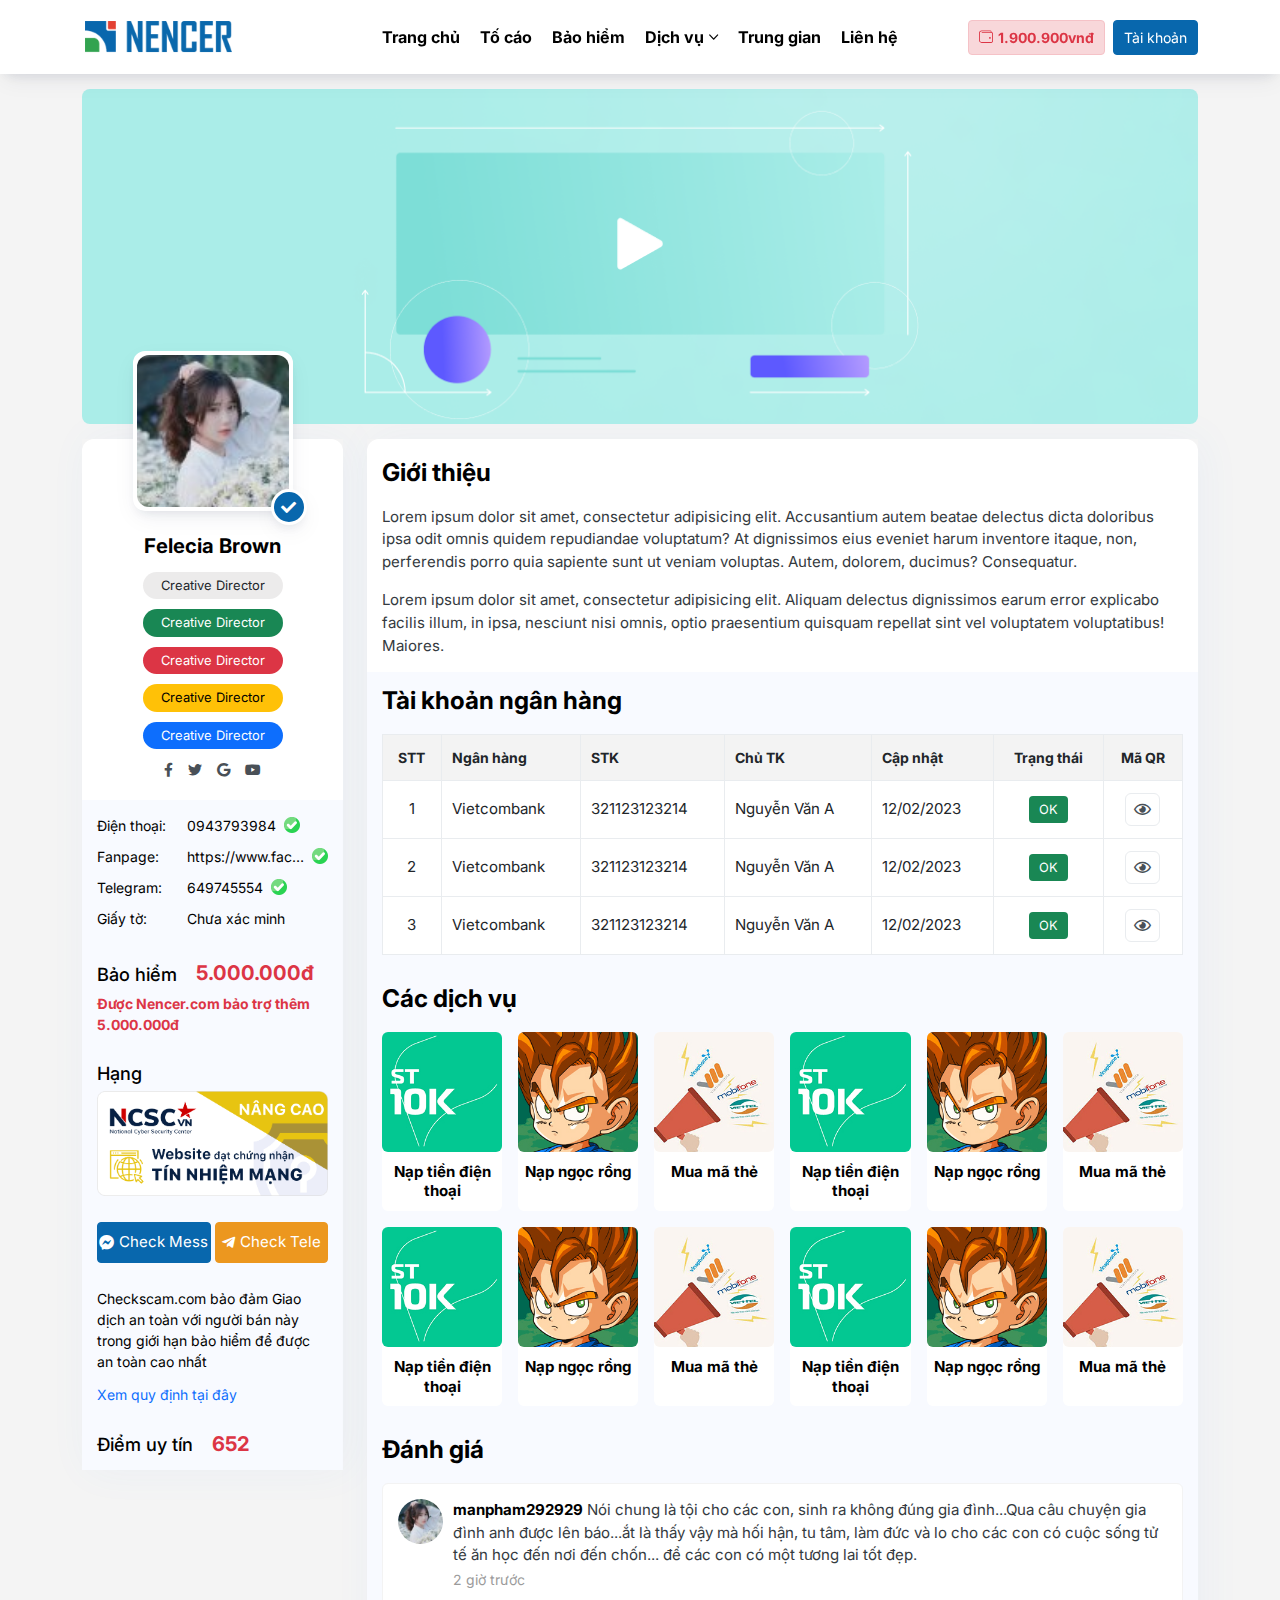
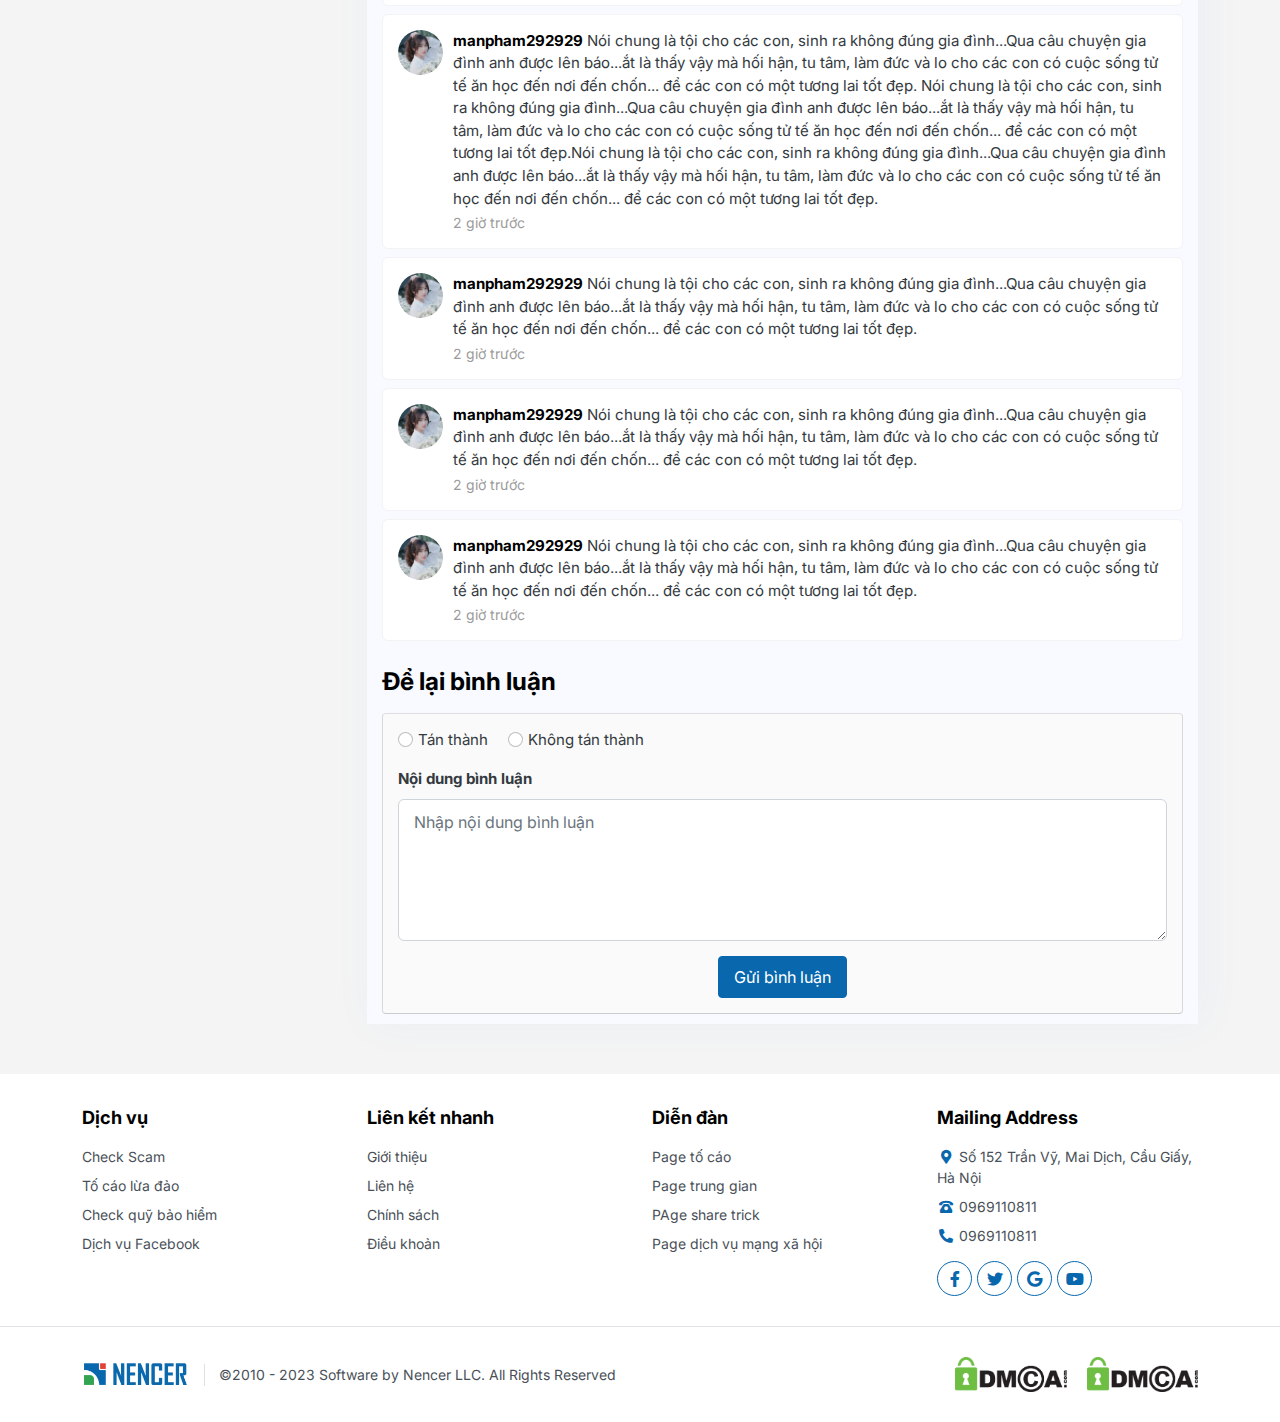
<file: chi-tiet-nguoi-ban.html>
<!DOCTYPE html>
<html lang="vi">
<head>
	<meta charset="UTF-8">
	<meta name="viewport"
	      content="width=device-width, user-scalable=no, initial-scale=1.0, maximum-scale=1.0, minimum-scale=1.0">

	<title>Template CheckScam</title>
	<meta name="description" content="Template CheckScam">
	<meta name="author" content="">

	<meta property="og:title" content="Template CheckScam">
	<meta property="og:type" content="website">
	<meta property="og:url" content="">
	<meta property="og:description" content="Template CheckScam">
	<meta property="og:image" content="">

	<link rel='preconnect' href='https://fonts.googleapis.com'>
	<link rel='preconnect' href='https://fonts.gstatic.com' crossorigin>
	<link href="https://fonts.googleapis.com/css2?family=Inter:ital,wght@0,200;0,300;0,400;0,500;0,600;0,700;0,800;0,900;0,1000;1,200;1,300;1,400;1,500;1,600;1,700;1,800;1,900;1,1000&display=swap"
	      rel="stylesheet">

	<link rel="icon" href="./assets/images/favicon.png">
	<link rel="apple-touch-icon" href="./assets/images/favicon.png">
	<link rel="stylesheet" href="./assets/plugins/bootstrap/css/bootstrap.min.css">
	<link rel="stylesheet" href="./assets/plugins/swiper/swiper-bundle.min.css">
	<link rel="stylesheet" href="./assets/plugins/fancybox/fancybox.min.css">
	<link rel="stylesheet" href="./assets/fonts/fontawesome/css/all.min.css">
	<link rel="stylesheet" href="./assets/css/base.css">
	<link rel="stylesheet" href="./assets/css/style.css">

	<style>
		:root {
			--primary-color: #0867AD;
			--primary-hover: #045491;
			--primary-rgb: 8, 103, 173;
			--secondary-color: #e85000;
			--secondary-hover: #ee6b20;
			--secondary-rgb: 232, 80, 0;
		}
	</style>
</head>
<body>

<div class="modal fade modal-qr" id="modal-qr">
	<div class="modal-dialog modal-dialog-centered">
		<div class="modal-content">
			<div class="modal-body">
				<div class="modal-icon">
					<div class="modal-icon_inner">
						<img src="./assets/images/icon-qr.png" class="img-fluid" alt="">
					</div>
				</div>
				<div class="modal-title">
					Scan QR code
				</div>
				<div class="modal-text">
					Scan mã QR để thực hiện chuyển tiền
				</div>
				<div class="modal-image">
					<img src="./assets/images/qr.jpg" class="img-fluid" alt="">
				</div>
				<div class="modal-button">
					<button type="button" data-bs-dismiss="modal" class="link-default">
						Đóng
					</button>
				</div>
			</div>
		</div>
	</div>
</div>

<div id="header" class="header">
	<div class="header-main">
		<div class="container">
			<div class="row flex-lg-nowrap justify-content-between align-items-center">
				<div class="col-lg-auto col-xl-3 col-5 order-1 order-lg-1">
					<div class="header-logo">
						<a href="" aria-label="" class="hstack align-items-center">
							<img src="./assets/images/logo.png" class="" alt="">
						</a>
					</div>
				</div>
				<div class="col-lg-auto col-xl-6 col-12 order-3 order-lg-2">
					<div class="header-navigation" id="header-navigation">
						<ul>
							<li class="navigation-logo d-flex d-lg-none">
								<a href="/" class="d-inline-flex align-items-center justify-content-center align-middle"
								   data-href="/">
									<img src="./assets/images/logo.png" class="img-fluid">
								</a>
							</li>
							<li>
								<a href="" aria-label="">
									Trang chủ
								</a>
							</li>
							<li>
								<a href="" aria-label="">
									Tố cáo
								</a>
							</li>
							<li>
								<a href="" aria-label="">
									Bảo hiểm
								</a>
							</li>
							<li>
								<a href="" aria-label="">
									Dịch vụ
									<i class="fal fa-angle-down"></i>
								</a>
								<ul>
									<li>
										<a href="">
											Tên dịch vụ 1
										</a>
									</li>
									<li>
										<a href="">
											Tên dịch vụ 2
										</a>
									</li>
									<li>
										<a href="">
											Tên dịch vụ 3
										</a>
									</li>
									<li>
										<a href="">
											Tên dịch vụ 4
										</a>
									</li>
								</ul>
							</li>
							<li>
								<a href="" aria-label="">
									Trung gian
								</a>
							</li>
							<li>
								<a href="" aria-label="">
									Liên hệ
								</a>
							</li>
						</ul>
					</div>
				</div>
				<div class="col-lg-auto col-xl-3 col-7 order-2 order-lg-3">
					<div class="header-actions hstack gap-8px justify-content-end">
						<div class="header-users hstack gap-8px">
							<!--
							<div class="header-user_item position-relative">
								<a href="" class="button-theme button-theme_primary"
								   aria-label="Tố cáo">
									<i class="fal fa-exclamation-triangle"></i>
									<span>
										Tố cáo
									</span>
								</a>
							</div>
							<div class="header-user_item position-relative">
								<a href="" class="button-theme button-theme_default button-theme_circle"
								   aria-label="Đăng nhập">
									<i class="fal fa-user-alt"></i>
								</a>
							</div>
							-->
							<div class="header-user_item position-relative">
								<div class="user-price alert alert-danger mb-0 hstack gap-5px">
									<i class="fal fa-wallet"></i>1.900.900vnđ
								</div>
							</div>
							<div class="header-user_item position-relative">
								<div class="user-dropdown">
									<button type="button" class="button-theme button-theme_primary">
										<i class="fal fa-user-alt"></i>
										<span>
											Tài khoản
										</span>
									</button>
									<ul>
										<li>
											<a href="">
												<i class="fas fa-exclamation-circle"></i>Lịch sử tố cáo
											</a>
										</li>
										<li>
											<a href="">
												<i class="fas fa-history"></i>Lịch sử giao dịch
											</a>
										</li>
										<li>
											<a href="">
												<i class="fas fa-file-invoice-dollar"></i>Nạp tiền
											</a>
										</li>
										<li>
											<a href="">
												<i class="fas fa-lock-alt"></i>Đổi mật khẩu
											</a>
										</li>
										<li>
											<a href="">
												<i class="fas fa-sign-out-alt"></i>Đăng xuất
											</a>
										</li>
									</ul>
								</div>
							</div>
						</div>
						<div class="header-hamburger d-flex d-lg-none">
							<button type="button" class="hamburger-button" id="hamburger-button">
								<span></span>
								<span></span>
								<span></span>
								<span></span>
							</button>
						</div>
					</div>
				</div>
			</div>
		</div>
	</div>
	<div class="header-overlay" id="header-overlay"></div>
</div>

<div id="main" class="main">
	<div class="page-seller">
		<div class="section-gap pt-0">
			<div class="section-banner">
				<div class="container">
					<div class="ratio">
						<img src="./assets/images/banner-fb.png" class="img-fluid" alt="">
					</div>
				</div>
			</div>
			<div class="seller-information">
				<div class="container">
					<div class="row g-4">
						<div class="col-lg-4 col-xl-3">
							<div class="seller-left">
								<div class="seller-header">
									<div class="seller-avatar">
										<div class="ratio ratio-1x1">
											<img src="./assets/images/user.jpg" class="img-fluid" alt="">
										</div>
										<div class="seller-tick">
											<i class="fas fa-check"></i>
										</div>
									</div>
									<div class="seller-name">
										Felecia Brown
									</div>
									<div class="seller-sub">
										Creative Director
									</div>
									<div class="seller-sub seller-sub_success">
										Creative Director
									</div>
									<div class="seller-sub seller-sub_danger">
										Creative Director
									</div>
									<div class="seller-sub seller-sub_warning">
										Creative Director
									</div>
									<div class="seller-sub seller-sub_primary">
										Creative Director
									</div>
									<div class="seller-social">
										<a href="fb.com/admin" class="footer-social_item--link">
											<i class="fab fa-facebook-f"></i>
										</a>
										<a href="fb.com/admin" class="footer-social_item--link">
											<i class="fab fa-twitter"></i>
										</a>
										<a href="fb.com/admin" class="footer-social_item--link">
											<i class="fab fa-google"></i>
										</a>
										<a href="https://www.youtube.com/watch?v=neCmEbI2VWg"
										   class="footer-social_item--link">
											<i class="fab fa-youtube"></i>
										</a>
									</div>
								</div>
								<div class="seller-body">
									<div class="seller-contact">
										<div class="seller-contact_item">
											<div class="seller-contact_item__title">
												Điện thoại:
											</div>
											<div class="seller-contact_item__value hstack gap-8px">
												0943793984 <img src="./assets/images/icon/check.png" width="18"
												                height="18"
												                class="img-fluid" alt="">
											</div>
										</div>
										<div class="seller-contact_item">
											<div class="seller-contact_item__title">
												Fanpage:
											</div>
											<div class="seller-contact_item__value hstack gap-8px">
												<span class="limit">
													https://www.facebook.com/facebook.
												</span><img src="./assets/images/icon/check.png" width="18" height="18"
												            class="img-fluid" alt="">
											</div>
										</div>
										<div class="seller-contact_item">
											<div class="seller-contact_item__title">
												Telegram:
											</div>
											<div class="seller-contact_item__value hstack gap-8px">
												649745554 <img src="./assets/images/icon/check.png" width="18"
												               height="18"
												               class="img-fluid" alt="">
											</div>
										</div>
										<div class="seller-contact_item">
											<div class="seller-contact_item__title">
												Giấy tờ:
											</div>
											<div class="seller-contact_item__value hstack gap-8px">
												Chưa xác minh
											</div>
										</div>
									</div>
									<div class="seller-box">
										<div class="seller-box_text">
											Bảo hiểm
										</div>
										<div class="seller-box_value">
											5.000.000đ
										</div>
										<div class="seller-box_small">
											Được Nencer.com bảo trợ thêm 5.000.000đ
										</div>
									</div>
									<div class="seller-box">
										<div class="seller-box_text">
											Hạng
										</div>
										<div class="seller-box_value w-100">
											<img src="./assets/images/chung-nhan-mang.png" class="w-100 img-fluid"
											     alt="">
										</div>
									</div>
									<div class="seller-box flex-nowrap">
										<a type="button" class="button-theme button-theme_primary w-100">
											<i class="fab fa-facebook-messenger"></i>
											<span>
												Check Mess
											</span>
										</a>
										<a type="button" class="button-theme button-theme_secondary w-100">
											<i class="fab fa-telegram-plane"></i>
											<span>
												Check Tele
											</span>
										</a>
									</div>
									<div class="seller-box">
										<div class="seller-box_small text-black fw-normal">
											<p>
												Checkscam.com bảo đảm Giao dịch an toàn với người bán này trong giới hạn
												bảo
												hiểm để được an toàn cao nhất
											</p>
											<p>
												<a href="">
													Xem quy định tại đây
												</a>
											</p>
										</div>
									</div>
									<div class="seller-box">
										<div class="seller-box_text">
											Điểm uy tín
										</div>
										<div class="seller-box_value">
											652
										</div>
									</div>
								</div>
							</div>
						</div>
						<div class="col-lg-8 col-xl-9">
							<div class="seller-right">
								<div class="seller-introduction">
									<div class="seller-heading mb-0">
										<div class="seller-heading_title">
											Giới thiệu
										</div>
										<div class="seller-heading_text">
											<p>
												Lorem ipsum dolor sit amet, consectetur adipisicing elit. Accusantium
												autem beatae delectus dicta doloribus ipsa odit omnis quidem repudiandae
												voluptatum? At dignissimos eius eveniet harum inventore itaque, non,
												perferendis porro quia sapiente sunt ut veniam voluptas. Autem, dolorem,
												ducimus? Consequatur.
											</p>
											<p>
												Lorem ipsum dolor sit amet, consectetur adipisicing elit. Aliquam
												delectus dignissimos earum error explicabo facilis illum, in ipsa,
												nesciunt nisi omnis, optio praesentium quisquam repellat sint vel
												voluptatem voluptatibus! Maiores.
											</p>
										</div>
									</div>
								</div>
								<div class="seller-body vstack gap-25px">
									<div class="seller-banks">
										<div class="seller-heading">
											<div class="seller-heading_title">
												Tài khoản ngân hàng
											</div>
										</div>
										<div class="table-responsive bank-table">
											<table class="table table-bordered table-hover mb-0 align-middle">
												<thead>
												<tr>
													<th class="text-center">
														STT
													</th>
													<th>
														Ngân hàng
													</th>
													<th>
														STK
													</th>
													<th>
														Chủ TK
													</th>
													<th>
														Cập nhật
													</th>
													<th class="text-center">
														Trạng thái
													</th>
													<th class="text-center">
														Mã QR
													</th>
												</tr>
												</thead>
												<tbody>
												<tr>
													<td class="text-center">
														1
													</td>
													<td>
														Vietcombank
													</td>
													<td>
														321123123214
													</td>
													<td>
														Nguyễn Văn A
													</td>
													<td>
														12/02/2023
													</td>
													<td class="text-center">
														<div class="bank-label label-success">
															OK
														</div>
													</td>
													<td class="text-center">
														<div class="bank-action">
															<button type="button" class="link-default"
															        data-bs-toggle="modal" data-bs-target="#modal-qr"
															        aria-label="Xem mã QR">
																<i class="far fa-eye"></i>
															</button>
														</div>
													</td>
												</tr>
												<tr>
													<td class="text-center">
														2
													</td>
													<td>
														Vietcombank
													</td>
													<td>
														321123123214
													</td>
													<td>
														Nguyễn Văn A
													</td>
													<td>
														12/02/2023
													</td>
													<td class="text-center">
														<div class="bank-label label-success">
															OK
														</div>
													</td>
													<td class="text-center">
														<div class="bank-action">
															<button type="button" class="link-default"
															        data-bs-toggle="modal" data-bs-target="#modal-qr"
															        aria-label="Xem mã QR">
																<i class="far fa-eye"></i>
															</button>
														</div>
													</td>
												</tr>
												<tr>
													<td class="text-center">
														3
													</td>
													<td>
														Vietcombank
													</td>
													<td>
														321123123214
													</td>
													<td>
														Nguyễn Văn A
													</td>
													<td>
														12/02/2023
													</td>
													<td class="text-center">
														<div class="bank-label label-success">
															OK
														</div>
													</td>
													<td class="text-center">
														<div class="bank-action">
															<button type="button" class="link-default"
															        data-bs-toggle="modal" data-bs-target="#modal-qr"
															        aria-label="Xem mã QR">
																<i class="far fa-eye"></i>
															</button>
														</div>
													</td>
												</tr>
												</tbody>
											</table>
										</div>
									</div>
									<div class="seller-service">
										<div class="seller-heading">
											<div class="seller-heading_title">
												Các dịch vụ
											</div>
										</div>
										<div class="row g-3 row-cols-xl-6 row-cols-3 row-cols-md-4">
											<div class="col">
												<div class="topup-card card">
													<div class="card-image">
														<img src="./assets/images/goidata.jpg" class="img-fluid"
														     alt="">
													</div>
													<div class="card-title">
														Nạp tiền điện thoại
													</div>
													<a href="" class="stretched-link"></a>
												</div>
											</div>
											<div class="col">
												<div class="topup-card card">
													<div class="card-image">
														<img src="./assets/images/ngocrong.jpg" class="img-fluid"
														     alt="">
													</div>
													<div class="card-title">
														Nạp ngọc rồng
													</div>
													<a href="" class="stretched-link"></a>
												</div>
											</div>
											<div class="col">
												<div class="topup-card card">
													<div class="card-image">
														<img src="./assets/images/naptopup.jpg" class="img-fluid"
														     alt="">
													</div>
													<div class="card-title">
														Mua mã thẻ
													</div>
													<a href="" class="stretched-link"></a>
												</div>
											</div>
											<div class="col">
												<div class="topup-card card">
													<div class="card-image">
														<img src="./assets/images/goidata.jpg" class="img-fluid"
														     alt="">
													</div>
													<div class="card-title">
														Nạp tiền điện thoại
													</div>
													<a href="" class="stretched-link"></a>
												</div>
											</div>
											<div class="col">
												<div class="topup-card card">
													<div class="card-image">
														<img src="./assets/images/ngocrong.jpg" class="img-fluid"
														     alt="">
													</div>
													<div class="card-title">
														Nạp ngọc rồng
													</div>
													<a href="" class="stretched-link"></a>
												</div>
											</div>
											<div class="col">
												<div class="topup-card card">
													<div class="card-image">
														<img src="./assets/images/naptopup.jpg" class="img-fluid"
														     alt="">
													</div>
													<div class="card-title">
														Mua mã thẻ
													</div>
													<a href="" class="stretched-link"></a>
												</div>
											</div>
											<div class="col">
												<div class="topup-card card">
													<div class="card-image">
														<img src="./assets/images/goidata.jpg" class="img-fluid"
														     alt="">
													</div>
													<div class="card-title">
														Nạp tiền điện thoại
													</div>
													<a href="" class="stretched-link"></a>
												</div>
											</div>
											<div class="col">
												<div class="topup-card card">
													<div class="card-image">
														<img src="./assets/images/ngocrong.jpg" class="img-fluid"
														     alt="">
													</div>
													<div class="card-title">
														Nạp ngọc rồng
													</div>
													<a href="" class="stretched-link"></a>
												</div>
											</div>
											<div class="col">
												<div class="topup-card card">
													<div class="card-image">
														<img src="./assets/images/naptopup.jpg" class="img-fluid"
														     alt="">
													</div>
													<div class="card-title">
														Mua mã thẻ
													</div>
													<a href="" class="stretched-link"></a>
												</div>
											</div>
											<div class="col">
												<div class="topup-card card">
													<div class="card-image">
														<img src="./assets/images/goidata.jpg" class="img-fluid"
														     alt="">
													</div>
													<div class="card-title">
														Nạp tiền điện thoại
													</div>
													<a href="" class="stretched-link"></a>
												</div>
											</div>
											<div class="col">
												<div class="topup-card card">
													<div class="card-image">
														<img src="./assets/images/ngocrong.jpg" class="img-fluid"
														     alt="">
													</div>
													<div class="card-title">
														Nạp ngọc rồng
													</div>
													<a href="" class="stretched-link"></a>
												</div>
											</div>
											<div class="col">
												<div class="topup-card card">
													<div class="card-image">
														<img src="./assets/images/naptopup.jpg" class="img-fluid"
														     alt="">
													</div>
													<div class="card-title">
														Mua mã thẻ
													</div>
													<a href="" class="stretched-link"></a>
												</div>
											</div>
										</div>
									</div>
									<div class="seller-review">
										<div class="seller-heading">
											<div class="seller-heading_title">
												Đánh giá
											</div>
										</div>
										<div class="review-list vstack gap-8px">
											<div class="review-item">
												<div class="review-avatar rounded-circle overflow-hidden">
													<div class="ratio ratio-1x1">
														<img src="./assets/images/user.jpg" class="img-fluid" alt="">
													</div>
												</div>
												<div class="review-content">
													<div class="review-description">
														<a href="">manpham292929</a>&nbsp;Nói chung là tội cho các con,
														                            sinh
														                            ra không đúng gia đình...Qua câu
														                            chuyện
														                            gia đình anh được lên báo...ắt là
														                            thấy
														                            vậy mà hối hận, tu tâm, làm đức và
														                            lo
														                            cho các con có cuộc sống tử tế ăn
														                            học
														                            đến nơi đến chốn... để các con có
														                            một
														                            tương lai tốt đẹp.
													</div>
													<div class="review-date">
														2 giờ trước
													</div>
												</div>
											</div>
											<div class="review-item">
												<div class="review-avatar rounded-circle overflow-hidden">
													<div class="ratio ratio-1x1">
														<img src="./assets/images/user.jpg" class="img-fluid" alt="">
													</div>
												</div>
												<div class="review-content">
													<div class="review-description">
														<a href="">manpham292929</a>&nbsp;Nói chung là tội cho các con,
														                            sinh
														                            ra không đúng gia đình...Qua câu
														                            chuyện
														                            gia đình anh được lên báo...ắt là
														                            thấy
														                            vậy mà hối hận, tu tâm, làm đức và
														                            lo
														                            cho các con có cuộc sống tử tế ăn
														                            học
														                            đến nơi đến chốn... để các con có
														                            một
														                            tương lai tốt đẹp. Nói chung là tội
														                            cho các con,
														                            sinh
														                            ra không đúng gia đình...Qua câu
														                            chuyện
														                            gia đình anh được lên báo...ắt là
														                            thấy
														                            vậy mà hối hận, tu tâm, làm đức và
														                            lo
														                            cho các con có cuộc sống tử tế ăn
														                            học
														                            đến nơi đến chốn... để các con có
														                            một
														                            tương lai tốt đẹp.Nói chung là tội
														                            cho các con,
														                            sinh
														                            ra không đúng gia đình...Qua câu
														                            chuyện
														                            gia đình anh được lên báo...ắt là
														                            thấy
														                            vậy mà hối hận, tu tâm, làm đức và
														                            lo
														                            cho các con có cuộc sống tử tế ăn
														                            học
														                            đến nơi đến chốn... để các con có
														                            một
														                            tương lai tốt đẹp.
													</div>
													<div class="review-date">
														2 giờ trước
													</div>
												</div>
											</div>
											<div class="review-item">
												<div class="review-avatar rounded-circle overflow-hidden">
													<div class="ratio ratio-1x1">
														<img src="./assets/images/user.jpg" class="img-fluid" alt="">
													</div>
												</div>
												<div class="review-content">
													<div class="review-description">
														<a href="">manpham292929</a>&nbsp;Nói chung là tội cho các con,
														                            sinh
														                            ra không đúng gia đình...Qua câu
														                            chuyện
														                            gia đình anh được lên báo...ắt là
														                            thấy
														                            vậy mà hối hận, tu tâm, làm đức và
														                            lo
														                            cho các con có cuộc sống tử tế ăn
														                            học
														                            đến nơi đến chốn... để các con có
														                            một
														                            tương lai tốt đẹp.
													</div>
													<div class="review-date">
														2 giờ trước
													</div>
												</div>
											</div>
											<div class="review-item">
												<div class="review-avatar rounded-circle overflow-hidden">
													<div class="ratio ratio-1x1">
														<img src="./assets/images/user.jpg" class="img-fluid" alt="">
													</div>
												</div>
												<div class="review-content">
													<div class="review-description">
														<a href="">manpham292929</a>&nbsp;Nói chung là tội cho các con,
														                            sinh
														                            ra không đúng gia đình...Qua câu
														                            chuyện
														                            gia đình anh được lên báo...ắt là
														                            thấy
														                            vậy mà hối hận, tu tâm, làm đức và
														                            lo
														                            cho các con có cuộc sống tử tế ăn
														                            học
														                            đến nơi đến chốn... để các con có
														                            một
														                            tương lai tốt đẹp.
													</div>
													<div class="review-date">
														2 giờ trước
													</div>
												</div>
											</div>
											<div class="review-item">
												<div class="review-avatar rounded-circle overflow-hidden">
													<div class="ratio ratio-1x1">
														<img src="./assets/images/user.jpg" class="img-fluid" alt="">
													</div>
												</div>
												<div class="review-content">
													<div class="review-description">
														<a href="">manpham292929</a>&nbsp;Nói chung là tội cho các con,
														                            sinh
														                            ra không đúng gia đình...Qua câu
														                            chuyện
														                            gia đình anh được lên báo...ắt là
														                            thấy
														                            vậy mà hối hận, tu tâm, làm đức và
														                            lo
														                            cho các con có cuộc sống tử tế ăn
														                            học
														                            đến nơi đến chốn... để các con có
														                            một
														                            tương lai tốt đẹp.
													</div>
													<div class="review-date">
														2 giờ trước
													</div>
												</div>
											</div>
										</div>
									</div>
									<div class="section-form">
										<div class="section-heading section-heading_small">
											<div class="heading-title">
												Để lại bình luận
											</div>
										</div>
										<div class="section-form_inner">
											<form action="">
												<div class="section-form_item">
													<div class="form-check form-check-inline">
														<input class="form-check-input" type="radio"
														       id="inlineCheckbox1"
														       value="1" name="form-radio-example">
														<label class="form-check-label" for="inlineCheckbox1">Tán
														                                                      thành</label>
													</div>
													<div class="form-check form-check-inline">
														<input class="form-check-input" type="radio"
														       id="inlineCheckbox2"
														       value="0" name="form-radio-example">
														<label class="form-check-label" for="inlineCheckbox2">Không tán
														                                                      thành</label>
													</div>
												</div>
												<div class="section-form_item">
													<label class="form-label">Nội dung bình luận</label>
													<textarea name="" id="" class="form-control" rows="5"
													          placeholder="Nhập nội dung bình luận"></textarea>
												</div>
												<div class="section-form_item text-center">
													<button type="submit" class="button-theme button-theme_primary">
														Gửi bình luận
													</button>
												</div>
											</form>
										</div>
									</div>
								</div>
							</div>
						</div>
					</div>
				</div>
			</div>
		</div>
	</div>
</div>

<footer id="footer" class="footer">
	<div class="footer-main section-gap">
		<div class="position-relative zi-2">
			<div class="container">
				<div class="row g-4">
					<div class="col-lg-3 col-6 order-2">
						<div class="footer-title">
							Dịch vụ
						</div>
						<ul class="footer-list footer-link list-unstyled mb-0">
							<li class="footer-list_item">
								<a href="" class="footer-list_item--link">
									Check Scam
								</a>
							</li>
							<li class="footer-list_item">
								<a href="" class="footer-list_item--link">
									Tố cáo lừa đảo
								</a>
							</li>
							<li class="footer-list_item">
								<a href="" class="footer-list_item--link">
									Check quỹ bảo hiểm
								</a>
							</li>
							<li class="footer-list_item">
								<a href="" class="footer-list_item--link">
									Dịch vụ Facebook
								</a>
							</li>
						</ul>
					</div>
					<div class="col-lg-3 col-6 order-2">
						<div class="footer-title">
							Liên kết nhanh
						</div>
						<ul class="footer-list footer-link list-unstyled mb-0">
							<li class="footer-list_item">
								<a href="" class="footer-list_item--link">
									Giới thiệu
								</a>
							</li>
							<li class="footer-list_item">
								<a href="" class="footer-list_item--link">
									Liên hệ
								</a>
							</li>
							<li class="footer-list_item">
								<a href="" class="footer-list_item--link">
									Chính sách
								</a>
							</li>
							<li class="footer-list_item">
								<a href="" class="footer-list_item--link">
									Điều khoản
								</a>
							</li>
						</ul>
					</div>
					<div class="col-lg-3 col-6 order-2">
						<div class="footer-title">
							Diễn đàn
						</div>
						<ul class="footer-list footer-link list-unstyled mb-0">
							<li class="footer-list_item">
								<a href="" class="footer-list_item--link">
									Page tố cáo
								</a>
							</li>
							<li class="footer-list_item">
								<a href="" class="footer-list_item--link">
									Page trung gian
								</a>
							</li>
							<li class="footer-list_item">
								<a href="" class="footer-list_item--link">
									PAge share trick
								</a>
							</li>
							<li class="footer-list_item">
								<a href="" class="footer-list_item--link">
									Page dịch vụ mạng xã hội
								</a>
							</li>
						</ul>
					</div>
					<div class="col-lg-3 col-6 order-1 order-lg-4">
						<div class="footer-item">
							<div class="footer-title">
								Mailing Address
							</div>
							<ul class="footer-list list-unstyled mb-0">
								<li class="footer-list_item">
									<a href="" class="footer-list_item--link">
										<i class="fas fa-map-marker-alt"></i>Số 152 Trần Vỹ, Mai Dịch, Cầu Giấy,
										                                     Hà
										                                     Nội
									</a>
								</li>
								<li class="footer-list_item">
									<a href="" class="footer-list_item--link">
										<i class="fas fa-phone-rotary"></i>0969110811
									</a>
								</li>
								<li class="footer-list_item">
									<a href="" class="footer-list_item--link">
										<i class="fas fa-phone-alt"></i>0969110811
									</a>
								</li>
							</ul>
							<ul class="footer-social list-unstyled mb-0 hstack gap-5px">
								<li class="footer-social_item">
									<a href="fb.com/admin" class="footer-social_item--link">
										<i class="fab fa-facebook-f"></i>
									</a>
								</li>
								<li class="footer-social_item">
									<a href="fb.com/admin" class="footer-social_item--link">
										<i class="fab fa-twitter"></i>
									</a>
								</li>
								<li class="footer-social_item">
									<a href="fb.com/admin" class="footer-social_item--link">
										<i class="fab fa-google"></i>
									</a>
								</li>
								<li class="footer-social_item">
									<a href="https://www.youtube.com/watch?v=neCmEbI2VWg"
									   class="footer-social_item--link">
										<i class="fab fa-youtube"></i>
									</a>
								</li>
							</ul>
						</div>
					</div>
				</div>
			</div>
		</div>
	</div>
	<div class="footer-bottom section-gap">
		<div class="container">
			<div class="row g-3 justify-content-center justify-content-lg-between">
				<div class="col-auto">
					<div class="hstack align-items-center footer-information">
						<div class="footer-logo">
							<img src="./assets/images/logo.png" class="img-fluid" alt="">
						</div>
						<div class="footer-copyright">©2010 - 2023 Software by Nencer LLC. All Rights Reserved</div>
					</div>
				</div>
				<div class="col-auto">
					<div class="hstack justify-content-end gap-20px footer-logos">
						<a href="">
							<img src="./assets/images/dmca.png" alt="">
						</a>
						<a href="">
							<img src="./assets/images/dmca.png" alt="">
						</a>
					</div>
				</div>
			</div>
		</div>
	</div>
</footer>

<script type="text/javascript" src="./assets/plugins/jquery.min.js"></script>
<script type="text/javascript"
        src="./assets/plugins/bootstrap/js/bootstrap.bundle.min.js"></script>
<script type="text/javascript" src="./assets/plugins/swiper/swiper-bundle.min.js"></script>
<script type="text/javascript" src="./assets/plugins/fancybox/fancybox.min.js"></script>
<script type="text/javascript" src="./assets/js/app.js"></script>
</body>
</html>
</file>
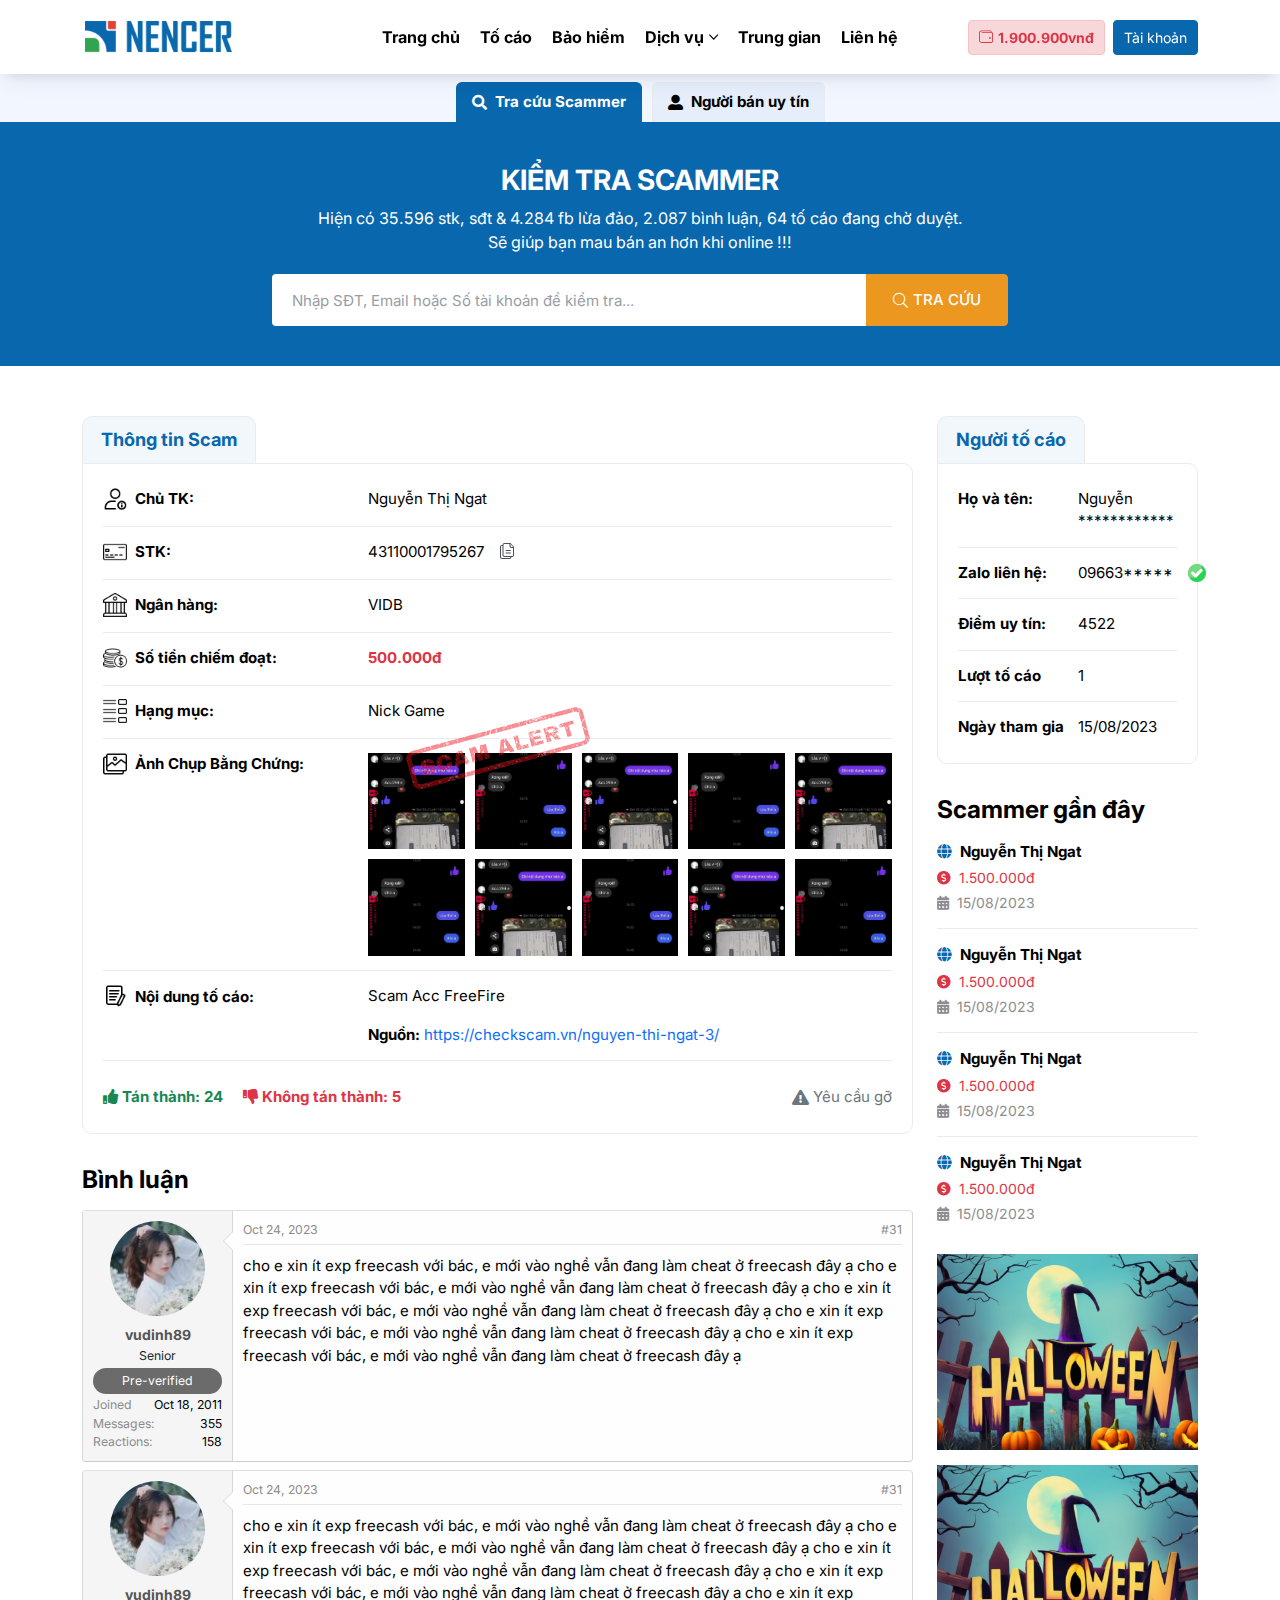
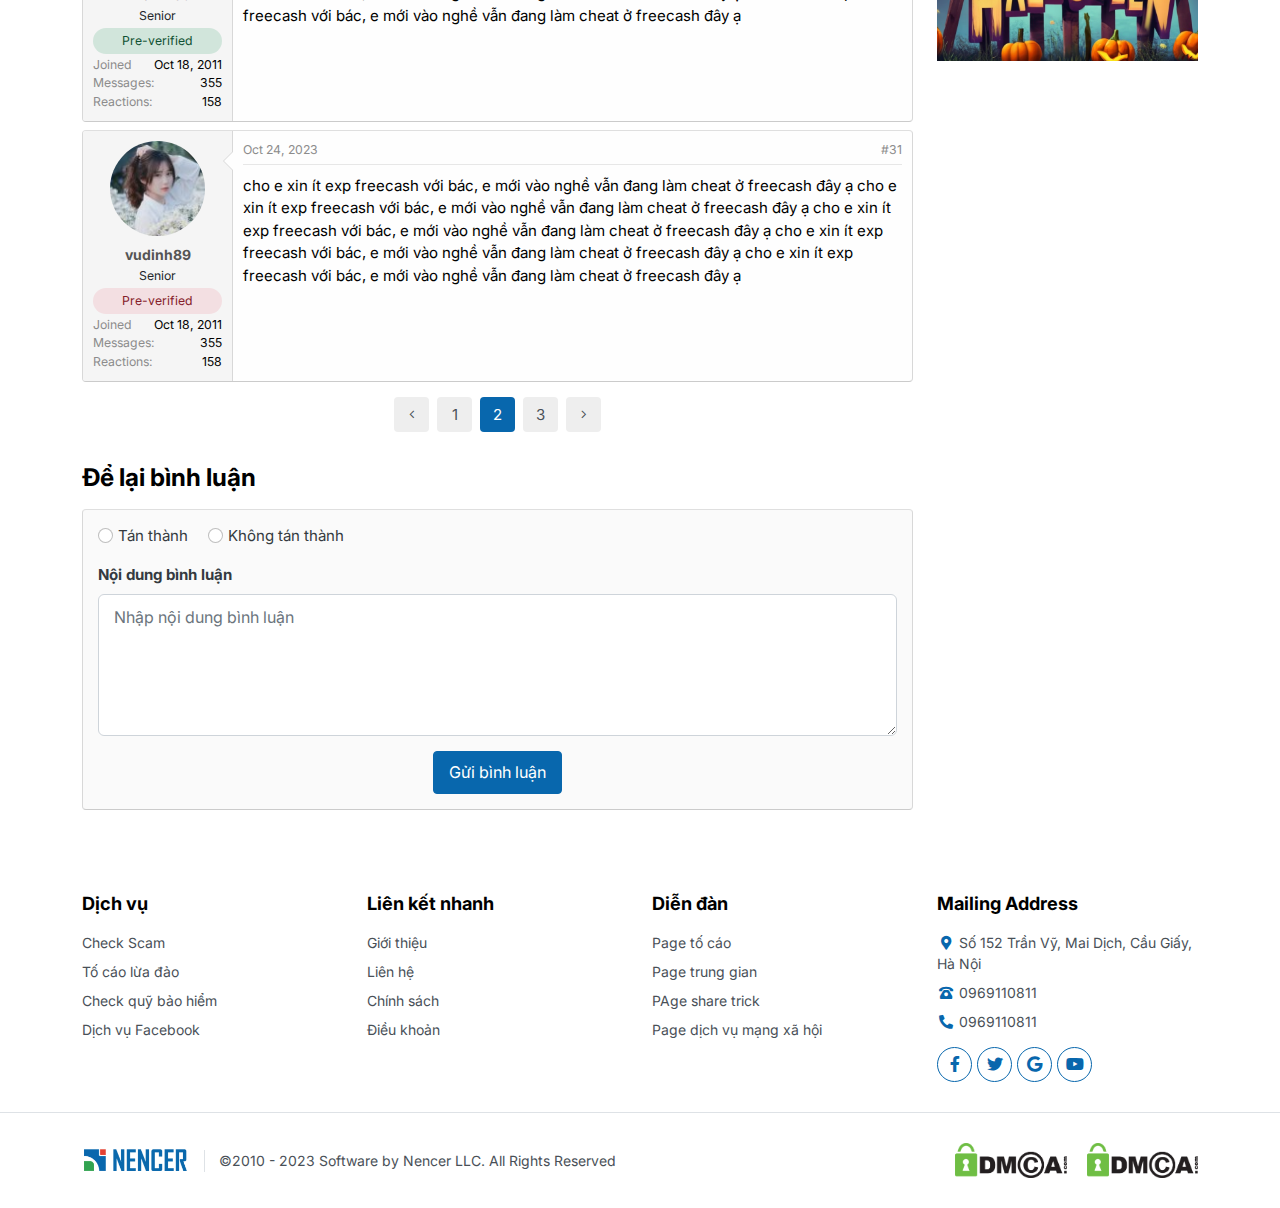
<file: chi-tiet-scammer.html>
<!DOCTYPE html>
<html lang="vi">
<head>
	<meta charset="UTF-8">
	<meta name="viewport"
	      content="width=device-width, user-scalable=no, initial-scale=1.0, maximum-scale=1.0, minimum-scale=1.0">

	<title>Template CheckScam</title>
	<meta name="description" content="Template CheckScam">
	<meta name="author" content="">

	<meta property="og:title" content="Template CheckScam">
	<meta property="og:type" content="website">
	<meta property="og:url" content="">
	<meta property="og:description" content="Template CheckScam">
	<meta property="og:image" content="">

	<link rel='preconnect' href='https://fonts.googleapis.com'>
	<link rel='preconnect' href='https://fonts.gstatic.com' crossorigin>
	<link href="https://fonts.googleapis.com/css2?family=Inter:ital,wght@0,200;0,300;0,400;0,500;0,600;0,700;0,800;0,900;0,1000;1,200;1,300;1,400;1,500;1,600;1,700;1,800;1,900;1,1000&display=swap"
	      rel="stylesheet">

	<link rel="icon" href="./assets/images/favicon.png">
	<link rel="apple-touch-icon" href="./assets/images/favicon.png">
	<link rel="stylesheet" href="./assets/plugins/bootstrap/css/bootstrap.min.css">
	<link rel="stylesheet" href="./assets/plugins/swiper/swiper-bundle.min.css">
	<link rel="stylesheet" href="./assets/plugins/fancybox/fancybox.min.css">
	<link rel="stylesheet" href="./assets/fonts/fontawesome/css/all.min.css">
	<link rel="stylesheet" href="./assets/css/base.css">
	<link rel="stylesheet" href="./assets/css/style.css">

	<style>
		:root {
			--primary-color: #0867AD;
			--primary-hover: #045491;
			--primary-rgb: 8, 103, 173;
			--secondary-color: #e85000;
			--secondary-hover: #ee6b20;
			--secondary-rgb: 232, 80, 0;
		}
	</style>
</head>
<body>

<div id="header" class="header">
	<div class="header-main">
		<div class="container">
			<div class="row flex-lg-nowrap justify-content-between align-items-center">
				<div class="col-lg-auto col-xl-3 col-5 order-1 order-lg-1">
					<div class="header-logo">
						<a href="" aria-label="" class="hstack align-items-center">
							<img src="./assets/images/logo.png" class="" alt="">
						</a>
					</div>
				</div>
				<div class="col-lg-auto col-xl-6 col-12 order-3 order-lg-2">
					<div class="header-navigation" id="header-navigation">
						<ul>
							<li class="navigation-logo d-flex d-lg-none">
								<a href="/" class="d-inline-flex align-items-center justify-content-center align-middle"
								   data-href="/">
									<img src="./assets/images/logo.png" class="img-fluid">
								</a>
							</li>
							<li>
								<a href="" aria-label="">
									Trang chủ
								</a>
							</li>
							<li>
								<a href="" aria-label="">
									Tố cáo
								</a>
							</li>
							<li>
								<a href="" aria-label="">
									Bảo hiểm
								</a>
							</li>
							<li>
								<a href="" aria-label="">
									Dịch vụ
									<i class="fal fa-angle-down"></i>
								</a>
								<ul>
									<li>
										<a href="">
											Tên dịch vụ 1
										</a>
									</li>
									<li>
										<a href="">
											Tên dịch vụ 2
										</a>
									</li>
									<li>
										<a href="">
											Tên dịch vụ 3
										</a>
									</li>
									<li>
										<a href="">
											Tên dịch vụ 4
										</a>
									</li>
								</ul>
							</li>
							<li>
								<a href="" aria-label="">
									Trung gian
								</a>
							</li>
							<li>
								<a href="" aria-label="">
									Liên hệ
								</a>
							</li>
						</ul>
					</div>
				</div>
				<div class="col-lg-auto col-xl-3 col-7 order-2 order-lg-3">
					<div class="header-actions hstack gap-8px justify-content-end">
						<div class="header-users hstack gap-8px">
							<!--
							<div class="header-user_item position-relative">
								<a href="" class="button-theme button-theme_primary"
								   aria-label="Tố cáo">
									<i class="fal fa-exclamation-triangle"></i>
									<span>
										Tố cáo
									</span>
								</a>
							</div>
							<div class="header-user_item position-relative">
								<a href="" class="button-theme button-theme_default button-theme_circle"
								   aria-label="Đăng nhập">
									<i class="fal fa-user-alt"></i>
								</a>
							</div>
							-->
							<div class="header-user_item position-relative">
								<div class="user-price alert alert-danger mb-0 hstack gap-5px">
									<i class="fal fa-wallet"></i>1.900.900vnđ
								</div>
							</div>
							<div class="header-user_item position-relative">
								<div class="user-dropdown">
									<button type="button" class="button-theme button-theme_primary">
										<i class="fal fa-user-alt"></i>
										<span>
											Tài khoản
										</span>
									</button>
									<ul>
										<li>
											<a href="">
												<i class="fas fa-exclamation-circle"></i>Lịch sử tố cáo
											</a>
										</li>
										<li>
											<a href="">
												<i class="fas fa-history"></i>Lịch sử giao dịch
											</a>
										</li>
										<li>
											<a href="">
												<i class="fas fa-file-invoice-dollar"></i>Nạp tiền
											</a>
										</li>
										<li>
											<a href="">
												<i class="fas fa-lock-alt"></i>Đổi mật khẩu
											</a>
										</li>
										<li>
											<a href="">
												<i class="fas fa-sign-out-alt"></i>Đăng xuất
											</a>
										</li>
									</ul>
								</div>
							</div>
						</div>
						<div class="header-hamburger d-flex d-lg-none">
							<button type="button" class="hamburger-button" id="hamburger-button">
								<span></span>
								<span></span>
								<span></span>
								<span></span>
							</button>
						</div>
					</div>
				</div>
			</div>
		</div>
	</div>
	<div class="header-overlay" id="header-overlay"></div>
</div>

<div id="main" class="main">
	<div class="page-scammer">
		<div class="section-tabs">
			<div class="container">
				<div class="row">
					<div class="col-12">
						<ul class="nav nav-pills" id="pills-tab" role="tablist">
							<li class="nav-item" role="presentation">
								<button class="nav-link active" data-bs-toggle="pill"
								        data-bs-target="#scammer-pill" type="button">
									<i class="fas fa-search"></i>Tra cứu Scammer
								</button>
							</li>
							<li class="nav-item" role="presentation">
								<button class="nav-link nav-link_secondary" data-bs-toggle="pill"
								        data-bs-target="#uytin-pill">
									<i class="fas fa-user-alt"></i>Người bán uy tín
								</button>
							</li>
						</ul>
					</div>
				</div>
			</div>
			<div class="tab-content">
				<div class="tab-pane fade active show" id="scammer-pill">
					<div class="section-search">
						<div class="container">
							<div class="row justify-content-center">
								<div class="col-lg-10 col-xl-8">
									<div class="position-relative zi-1">
										<div class="vstack gap-20px">
											<div class="section-heading text-center">
												<div class="heading-title">
													KIỂM TRA SCAMMER
												</div>
												<div class="heading-description">
													Hiện có 35.596 stk, sđt & 4.284 fb lừa đảo, 2.087 bình luận, 64 tố
													cáo
													đang chờ
													duyệt.
													<br>Sẽ giúp bạn mau bán an hơn khi online !!!
												</div>
											</div>
											<div class="section-form">
												<form action="">
													<div class="form-fields hstack">
														<input type="text" class="form-control form-fields_input"
														       placeholder="Nhập SĐT, Email hoặc Số tài khoản để kiểm tra...">
														<button type="button"
														        class="button-theme button-theme_secondary"
														        aria-label="Tra cứu">
															<i class="fal fa-search"></i>
															TRA CỨU
														</button>
													</div>
												</form>
											</div>
										</div>
									</div>
								</div>
							</div>
						</div>
					</div>
				</div>
				<div class="tab-pane fade" id="uytin-pill">
					<div class="section-search section-search_secondary">
						<div class="container">
							<div class="row justify-content-center">
								<div class="col-lg-10 col-xl-8">
									<div class="position-relative zi-1">
										<div class="vstack gap-20px">
											<div class="section-heading text-center">
												<div class="heading-title">
													KIỂM TRA SCAMMER
												</div>
												<div class="heading-description">
													Hiện có 35.596 stk, sđt & 4.284 fb lừa đảo, 2.087 bình luận, 64 tố
													cáo
													đang chờ
													duyệt.
													<br>Sẽ giúp bạn mau bán an hơn khi online !!!
												</div>
											</div>
											<div class="section-form">
												<form action="">
													<div class="form-fields hstack">
														<input type="text" class="form-control form-fields_input"
														       placeholder="Nhập SĐT, Email hoặc Số tài khoản để kiểm tra...">
														<button type="button"
														        class="button-theme button-theme_secondary"
														        aria-label="Tra cứu">
															<i class="fal fa-search"></i>
															TRA CỨU
														</button>
													</div>
												</form>
											</div>
										</div>
									</div>
								</div>
							</div>
						</div>
					</div>
				</div>
			</div>
		</div>
		<div class="section-gap">
			<div class="container">
				<div class="row g-4">
					<div class="col-lg-8 col-xl-9">
						<div class="vstack gap-30px">
							<div class="scammer-information">
								<div class="scammer-header">
									Thông tin Scam
								</div>
								<div class="scammer-body">
									<div class="information-item hstack gap-15px">
										<div class="information-item_title hstack gap-8px">
											<img src="./assets/images/icon/user.png" class="img-fluid" alt="">
											Chủ TK:
										</div>
										<div class="information-item_value">
											Nguyễn Thị Ngat
										</div>
									</div>
									<div class="information-item hstack gap-15px">
										<div class="information-item_title hstack gap-8px">
											<img src="./assets/images/icon/credit.png" class="img-fluid" alt="">
											STK:
										</div>
										<div class="information-item_value">
											<div class="hstack gap-15px">
												43110001795267
												<button type="button" class="link-default button-copy"
												        data-value="43110001795267"
												        data-bs-toggle="tooltip"
												        title="Bấm vào để sao chép">
													<svg xmlns="http://www.w3.org/2000/svg" x="0px" y="0px"
													     width="699.428px" height="699.428px"
													     viewBox="0 0 699.428 699.428"
													     xml:space="preserve">
                                            <path d="M502.714,0c-2.71,0-262.286,0-262.286,0C194.178,0,153,42.425,153,87.429l-25.267,0.59c-46.228,0-84.019,41.834-84.019,86.838V612c0,45.004,41.179,87.428,87.429,87.428H459c46.249,0,87.428-42.424,87.428-87.428h21.857c46.25,0,87.429-42.424,87.429-87.428v-349.19L502.714,0z M459,655.715H131.143c-22.95,0-43.714-21.441-43.714-43.715V174.857c0-22.272,18.688-42.993,41.638-42.993L153,131.143v393.429C153,569.576,194.178,612,240.428,612h262.286C502.714,634.273,481.949,655.715,459,655.715z M612,524.572c0,22.271-20.765,43.713-43.715,43.713H240.428c-22.95,0-43.714-21.441-43.714-43.713V87.429c0-22.272,20.764-43.714,43.714-43.714H459c-0.351,50.337,0,87.975,0,87.975c0,45.419,40.872,86.882,87.428,86.882c0,0,23.213,0,65.572,0V524.572z M546.428,174.857c-23.277,0-43.714-42.293-43.714-64.981c0,0,0-22.994,0-65.484v-0.044L612,174.857H546.428z M502.714,306.394H306c-12.065,0-21.857,9.77-21.857,21.835c0,12.065,9.792,21.835,21.857,21.835h196.714c12.065,0,21.857-9.771,21.857-21.835C524.571,316.164,514.779,306.394,502.714,306.394z M502.714,415.57H306c-12.065,0-21.857,9.77-21.857,21.834c0,12.066,9.792,21.836,21.857,21.836h196.714c12.065,0,21.857-9.77,21.857-21.836C524.571,425.34,514.779,415.57,502.714,415.57z"></path>
                                        </svg>
												</button>
											</div>
										</div>
									</div>
									<div class="information-item hstack gap-15px">
										<div class="information-item_title hstack gap-8px">
											<img src="./assets/images/icon/bank.png" class="img-fluid" alt="">
											Ngân hàng:
										</div>
										<div class="information-item_value">
											VIDB
										</div>
									</div>
									<div class="information-item hstack gap-15px">
										<div class="information-item_title hstack gap-8px">
											<img src="./assets/images/icon/price.png" class="img-fluid" alt="">
											Số tiền chiếm đoạt:
										</div>
										<div class="information-item_value">
											<div class="information-item_price">
												500.000đ
											</div>
										</div>
									</div>
									<div class="information-item hstack gap-15px">
										<div class="information-item_title hstack gap-8px">
											<img src="./assets/images/icon/list.png" class="img-fluid" alt="">
											Hạng mục:
										</div>
										<div class="information-item_value">
											Nick Game
										</div>
									</div>
									<div class="information-item hstack gap-15px">
										<div class="information-item_title hstack gap-8px">
											<img src="./assets/images/icon/image.png" class="img-fluid" alt="">
											Ảnh Chụp Bằng Chứng:
										</div>
										<div class="information-item_value">
											<div class="information-item_images">
												<a href="./assets/images/icon/demo-1.webp"
												   data-fancybox="scammer-images"
												   aria-label="Xem chi tiết"
												   class="initFancybox hstack information-item_image">
													<div class="ratio ratio-1x1">
														<img src="./assets/images/icon/demo-1.webp" class="img-fluid"
														     alt="">
													</div>
												</a>
												<a href="./assets/images/icon/demo-2.webp"
												   data-fancybox="scammer-images"
												   aria-label="Xem chi tiết"
												   class="initFancybox hstack information-item_image">
													<div class="ratio ratio-1x1">
														<img src="./assets/images/icon/demo-2.webp" class="img-fluid"
														     alt="">
													</div>
												</a>
												<a href="./assets/images/icon/demo-1.webp"
												   data-fancybox="scammer-images"
												   aria-label="Xem chi tiết"
												   class="initFancybox hstack information-item_image">
													<div class="ratio ratio-1x1">
														<img src="./assets/images/icon/demo-1.webp" class="img-fluid"
														     alt="">
													</div>
												</a>
												<a href="./assets/images/icon/demo-2.webp"
												   data-fancybox="scammer-images"
												   aria-label="Xem chi tiết"
												   class="initFancybox hstack information-item_image">
													<div class="ratio ratio-1x1">
														<img src="./assets/images/icon/demo-2.webp" class="img-fluid"
														     alt="">
													</div>
												</a>
												<a href="./assets/images/icon/demo-1.webp"
												   data-fancybox="scammer-images"
												   aria-label="Xem chi tiết"
												   class="initFancybox hstack information-item_image">
													<div class="ratio ratio-1x1">
														<img src="./assets/images/icon/demo-1.webp" class="img-fluid"
														     alt="">
													</div>
												</a>
												<a href="./assets/images/icon/demo-2.webp"
												   data-fancybox="scammer-images"
												   aria-label="Xem chi tiết"
												   class="initFancybox hstack information-item_image">
													<div class="ratio ratio-1x1">
														<img src="./assets/images/icon/demo-2.webp" class="img-fluid"
														     alt="">
													</div>
												</a>
												<a href="./assets/images/icon/demo-1.webp"
												   data-fancybox="scammer-images"
												   aria-label="Xem chi tiết"
												   class="initFancybox hstack information-item_image">
													<div class="ratio ratio-1x1">
														<img src="./assets/images/icon/demo-1.webp" class="img-fluid"
														     alt="">
													</div>
												</a>
												<a href="./assets/images/icon/demo-2.webp"
												   data-fancybox="scammer-images"
												   aria-label="Xem chi tiết"
												   class="initFancybox hstack information-item_image">
													<div class="ratio ratio-1x1">
														<img src="./assets/images/icon/demo-2.webp" class="img-fluid"
														     alt="">
													</div>
												</a>
												<a href="./assets/images/icon/demo-1.webp"
												   data-fancybox="scammer-images"
												   aria-label="Xem chi tiết"
												   class="initFancybox hstack information-item_image">
													<div class="ratio ratio-1x1">
														<img src="./assets/images/icon/demo-1.webp" class="img-fluid"
														     alt="">
													</div>
												</a>
												<a href="./assets/images/icon/demo-2.webp"
												   data-fancybox="scammer-images"
												   aria-label="Xem chi tiết"
												   class="initFancybox hstack information-item_image">
													<div class="ratio ratio-1x1">
														<img src="./assets/images/icon/demo-2.webp" class="img-fluid"
														     alt="">
													</div>
												</a>
											</div>
										</div>
									</div>
									<div class="information-item hstack gap-15px">
										<div class="information-item_title hstack gap-8px">
											<img src="./assets/images/icon/content.png" class="img-fluid" alt="">
											Nội dung tố cáo:
										</div>
										<div class="information-item_value">
											<p>
												Scam Acc FreeFire
											</p>
											<p>
												<strong>Nguồn:</strong> <a
													href="">https://checkscam.vn/nguyen-thi-ngat-3/</a>
											</p>
										</div>
									</div>
									<div class="information-item flex-column flex-md-row pt-4 hstack gap-15px justify-content-between">
										<div class="information-item_vote hstack gap-20px">
											<div class="information-item_vote__approved fw-bold text-success">
												<i class="fas fa-thumbs-up"></i>
												Tán thành: 24
											</div>
											<div class="information-item_vote__disapprove fw-bold text-danger">
												<i class="fas fa-thumbs-down"></i>
												Không tán thành: 5
											</div>
										</div>
										<div class="information-item_report">
											<a href="" class="link-default text-secondary">
												<i class="fas fa-exclamation-triangle me-1"></i>Yêu cầu gỡ
											</a>
										</div>
									</div>
								</div>
							</div>
							<div class="scammer-comments">
								<div class="section-heading section-heading_small">
									<div class="heading-title">
										Bình luận
									</div>
								</div>
								<div class="comments-list vstack gap-8px">
									<div class="comment-item">
										<div class="comment-left">
											<a href="" class="comment-avatar rounded-circle">
												<div class="ratio ratio-1x1">
													<img src="./assets/images/user.jpg" class="img-fluid" alt="">
												</div>
											</a>
											<div class="comment-content">
												<a href="" class="comment-name limit">
													vudinh89
												</a>
												<div class="comment-sub">Senior</div>
												<div class="comment-badge comment-badge_default">
													Pre-verified
												</div>
											</div>
											<div class="comment-meta">
												<div class="comment-meta_item">
													<div class="comment-meta_item__text">
														Joined
													</div>
													<div class="comment-meta_item__value">
														Oct 18, 2011
													</div>
												</div>
												<div class="comment-meta_item">
													<div class="comment-meta_item__text">
														Messages:
													</div>
													<div class="comment-meta_item__value">
														355
													</div>
												</div>
												<div class="comment-meta_item">
													<div class="comment-meta_item__text">
														Reactions:
													</div>
													<div class="comment-meta_item__value">
														158
													</div>
												</div>
											</div>
										</div>
										<div class="comment-right">
											<div class="comment-meta">
												<div class="comment-meta_date">
													Oct 24, 2023
												</div>
												<div class="comment-meta_id">
													#31
												</div>
											</div>
											<div class="comment-content">
												cho e xin ít exp freecash với bác, e mới vào nghề vẫn đang làm
												cheat
												ở freecash đây ạ cho e xin ít exp freecash với bác, e mới vào
												nghề
												vẫn đang làm cheat
												ở freecash đây ạ cho e xin ít exp freecash với bác, e mới vào
												nghề
												vẫn đang làm cheat
												ở freecash đây ạ cho e xin ít exp freecash với bác, e mới vào
												nghề
												vẫn đang làm cheat
												ở freecash đây ạ cho e xin ít exp freecash với bác, e mới vào
												nghề
												vẫn đang làm cheat
												ở freecash đây ạ
											</div>
										</div>
									</div>
									<div class="comment-item">
										<div class="comment-left">
											<a href="" class="comment-avatar rounded-circle">
												<div class="ratio ratio-1x1">
													<img src="./assets/images/user.jpg" class="img-fluid" alt="">
												</div>
											</a>
											<div class="comment-content">
												<a href="" class="comment-name limit">
													vudinh89
												</a>
												<div class="comment-sub">Senior</div>
												<div class="comment-badge comment-badge_success">
													Pre-verified
												</div>
											</div>
											<div class="comment-meta">
												<div class="comment-meta_item">
													<div class="comment-meta_item__text">
														Joined
													</div>
													<div class="comment-meta_item__value">
														Oct 18, 2011
													</div>
												</div>
												<div class="comment-meta_item">
													<div class="comment-meta_item__text">
														Messages:
													</div>
													<div class="comment-meta_item__value">
														355
													</div>
												</div>
												<div class="comment-meta_item">
													<div class="comment-meta_item__text">
														Reactions:
													</div>
													<div class="comment-meta_item__value">
														158
													</div>
												</div>
											</div>
										</div>
										<div class="comment-right">
											<div class="comment-meta">
												<div class="comment-meta_date">
													Oct 24, 2023
												</div>
												<div class="comment-meta_id">
													#31
												</div>
											</div>
											<div class="comment-content">
												cho e xin ít exp freecash với bác, e mới vào nghề vẫn đang làm
												cheat
												ở freecash đây ạ cho e xin ít exp freecash với bác, e mới vào
												nghề
												vẫn đang làm cheat
												ở freecash đây ạ cho e xin ít exp freecash với bác, e mới vào
												nghề
												vẫn đang làm cheat
												ở freecash đây ạ cho e xin ít exp freecash với bác, e mới vào
												nghề
												vẫn đang làm cheat
												ở freecash đây ạ cho e xin ít exp freecash với bác, e mới vào
												nghề
												vẫn đang làm cheat
												ở freecash đây ạ
											</div>
										</div>
									</div>
									<div class="comment-item">
										<div class="comment-left">
											<a href="" class="comment-avatar rounded-circle">
												<div class="ratio ratio-1x1">
													<img src="./assets/images/user.jpg" class="img-fluid" alt="">
												</div>
											</a>
											<div class="comment-content">
												<a href="" class="comment-name limit">
													vudinh89
												</a>
												<div class="comment-sub">Senior</div>
												<div class="comment-badge comment-badge_danger">
													Pre-verified
												</div>
											</div>
											<div class="comment-meta">
												<div class="comment-meta_item">
													<div class="comment-meta_item__text">
														Joined
													</div>
													<div class="comment-meta_item__value">
														Oct 18, 2011
													</div>
												</div>
												<div class="comment-meta_item">
													<div class="comment-meta_item__text">
														Messages:
													</div>
													<div class="comment-meta_item__value">
														355
													</div>
												</div>
												<div class="comment-meta_item">
													<div class="comment-meta_item__text">
														Reactions:
													</div>
													<div class="comment-meta_item__value">
														158
													</div>
												</div>
											</div>
										</div>
										<div class="comment-right">
											<div class="comment-meta">
												<div class="comment-meta_date">
													Oct 24, 2023
												</div>
												<div class="comment-meta_id">
													#31
												</div>
											</div>
											<div class="comment-content">
												cho e xin ít exp freecash với bác, e mới vào nghề vẫn đang làm
												cheat
												ở freecash đây ạ cho e xin ít exp freecash với bác, e mới vào
												nghề
												vẫn đang làm cheat
												ở freecash đây ạ cho e xin ít exp freecash với bác, e mới vào
												nghề
												vẫn đang làm cheat
												ở freecash đây ạ cho e xin ít exp freecash với bác, e mới vào
												nghề
												vẫn đang làm cheat
												ở freecash đây ạ cho e xin ít exp freecash với bác, e mới vào
												nghề
												vẫn đang làm cheat
												ở freecash đây ạ
											</div>
										</div>
									</div>
								</div>
								<div class="section-pagination">
									<ul class="pagination">
										<li class="page-item">
											<a class="page-link" href="#">
												<i class="fal fa-angle-left"></i>
											</a>
										</li>
										<li class="page-item">
											<a class="page-link" href="#">
												1
											</a>
										</li>
										<li class="page-item active">
											<a class="page-link" href="#">
												2
											</a>
										</li>
										<li class="page-item">
											<a class="page-link" href="#">
												3
											</a>
										</li>
										<li class="page-item">
											<a class="page-link" href="#">
												<i class="fal fa-angle-right"></i>
											</a>
										</li>
									</ul>
								</div>
							</div>
							<div class="section-form">
								<div class="section-heading section-heading_small">
									<div class="heading-title">
										Để lại bình luận
									</div>
								</div>
								<div class="section-form_inner">
									<form action="">
										<div class="section-form_item">
											<div class="form-check form-check-inline">
												<input class="form-check-input" type="radio" id="inlineCheckbox1"
												       value="1" name="form-radio-example">
												<label class="form-check-label" for="inlineCheckbox1">Tán thành</label>
											</div>
											<div class="form-check form-check-inline">
												<input class="form-check-input" type="radio" id="inlineCheckbox2"
												       value="0" name="form-radio-example">
												<label class="form-check-label" for="inlineCheckbox2">Không tán
												                                                      thành</label>
											</div>
										</div>
										<div class="section-form_item">
											<label class="form-label">Nội dung bình luận</label>
											<textarea name="" id="" class="form-control" rows="5" placeholder="Nhập nội dung bình luận"></textarea>
										</div>
										<div class="section-form_item text-center">
											<button type="submit" class="button-theme button-theme_primary">
												Gửi bình luận
											</button>
										</div>
									</form>
								</div>
							</div>
						</div>
					</div>
					<div class="col-lg-4 col-xl-3">
						<div class="vstack gap-30px">
							<div class="scammer-information scammer-information_sidebar">
								<div class="scammer-header">
									Người tố cáo
								</div>
								<div class="scammer-body">
									<div class="information-item hstack gap-15px">
										<div class="information-item_title hstack gap-8px">
											Họ và tên:
										</div>
										<div class="information-item_value">
											Nguyễn ************
										</div>
									</div>
									<div class="information-item hstack gap-15px">
										<div class="information-item_title hstack gap-8px">
											Zalo liên hệ:
										</div>
										<div class="information-item_value">
											<div class="hstack gap-15px">
												09663*****
												<img src="./assets/images/icon/check.png" width="18" height="18"
												     class="img-fluid" alt="">
											</div>
										</div>
									</div>
									<div class="information-item hstack gap-15px">
										<div class="information-item_title hstack gap-8px">
											Điểm uy tín:
										</div>
										<div class="information-item_value">
											4522
										</div>
									</div>
									<div class="information-item hstack gap-15px">
										<div class="information-item_title hstack gap-8px">
											Lượt tố cáo
										</div>
										<div class="information-item_value">
											1
										</div>
									</div>
									<div class="information-item hstack gap-15px">
										<div class="information-item_title hstack gap-8px">
											Ngày tham gia
										</div>
										<div class="information-item_value">
											15/08/2023
										</div>
									</div>
								</div>
							</div>
							<div class="scammer-related">
								<div class="section-heading section-heading_small">
									<div class="heading-title">
										Scammer gần đây
									</div>
								</div>
								<div class="scammer-related_list">
									<div class="scammer-related_item hstack gap-10px position-relative overflow-hidden">
										<div class="scammer-content">
											<div class="scammer-title">
												<div class="scammer-icon me-2">
													<i class="fas fa-globe"></i>
												</div>
												<div class="scammer-name limit">
													Nguyễn Thị Ngat
												</div>
											</div>
											<div class="scammer-price hstack text-danger">
												<div class="scammer-icon me-2">
													<i class="fas fa-usd-circle"></i>
												</div>
												1.500.000đ
											</div>
											<div class="scammer-date hstack">
												<div class="scammer-icon me-2">
													<i class="fas fa-calendar-alt"></i>
												</div>
												15/08/2023
											</div>
										</div>
										<a href="" class="stretched-link"></a>
									</div>
									<div class="scammer-related_item hstack gap-10px position-relative overflow-hidden">
										<div class="scammer-content">
											<div class="scammer-title">
												<div class="scammer-icon me-2">
													<i class="fas fa-globe"></i>
												</div>
												<div class="scammer-name limit">
													Nguyễn Thị Ngat
												</div>
											</div>
											<div class="scammer-price hstack text-danger">
												<div class="scammer-icon me-2">
													<i class="fas fa-usd-circle"></i>
												</div>
												1.500.000đ
											</div>
											<div class="scammer-date hstack">
												<div class="scammer-icon me-2">
													<i class="fas fa-calendar-alt"></i>
												</div>
												15/08/2023
											</div>
										</div>
										<a href="" class="stretched-link"></a>
									</div>
									<div class="scammer-related_item hstack gap-10px position-relative overflow-hidden">
										<div class="scammer-content">
											<div class="scammer-title">
												<div class="scammer-icon me-2">
													<i class="fas fa-globe"></i>
												</div>
												<div class="scammer-name limit">
													Nguyễn Thị Ngat
												</div>
											</div>
											<div class="scammer-price hstack text-danger">
												<div class="scammer-icon me-2">
													<i class="fas fa-usd-circle"></i>
												</div>
												1.500.000đ
											</div>
											<div class="scammer-date hstack">
												<div class="scammer-icon me-2">
													<i class="fas fa-calendar-alt"></i>
												</div>
												15/08/2023
											</div>
										</div>
										<a href="" class="stretched-link"></a>
									</div>
									<div class="scammer-related_item hstack gap-10px position-relative overflow-hidden">
										<div class="scammer-content">
											<div class="scammer-title">
												<div class="scammer-icon me-2">
													<i class="fas fa-globe"></i>
												</div>
												<div class="scammer-name limit">
													Nguyễn Thị Ngat
												</div>
											</div>
											<div class="scammer-price hstack text-danger">
												<div class="scammer-icon me-2">
													<i class="fas fa-usd-circle"></i>
												</div>
												1.500.000đ
											</div>
											<div class="scammer-date hstack">
												<div class="scammer-icon me-2">
													<i class="fas fa-calendar-alt"></i>
												</div>
												15/08/2023
											</div>
										</div>
										<a href="" class="stretched-link"></a>
									</div>
								</div>
							</div>
							<div class="scammer-photos vstack gap-15px">
								<a href="" class="d-block">
									<img src="./assets/images/Halloween-2023-1.png" class="w-100 img-fluid"
									     alt="">
								</a>
								<a href="" class="d-block">
									<img src="./assets/images/Halloween-2023-1.png" class="w-100 img-fluid"
									     alt="">
								</a>
							</div>
						</div>
					</div>
				</div>
			</div>
		</div>
	</div>
</div>

<footer id="footer" class="footer">
	<div class="footer-main section-gap">
		<div class="position-relative zi-2">
			<div class="container">
				<div class="row g-4">
					<div class="col-lg-3 col-6 order-2">
						<div class="footer-title">
							Dịch vụ
						</div>
						<ul class="footer-list footer-link list-unstyled mb-0">
							<li class="footer-list_item">
								<a href="" class="footer-list_item--link">
									Check Scam
								</a>
							</li>
							<li class="footer-list_item">
								<a href="" class="footer-list_item--link">
									Tố cáo lừa đảo
								</a>
							</li>
							<li class="footer-list_item">
								<a href="" class="footer-list_item--link">
									Check quỹ bảo hiểm
								</a>
							</li>
							<li class="footer-list_item">
								<a href="" class="footer-list_item--link">
									Dịch vụ Facebook
								</a>
							</li>
						</ul>
					</div>
					<div class="col-lg-3 col-6 order-2">
						<div class="footer-title">
							Liên kết nhanh
						</div>
						<ul class="footer-list footer-link list-unstyled mb-0">
							<li class="footer-list_item">
								<a href="" class="footer-list_item--link">
									Giới thiệu
								</a>
							</li>
							<li class="footer-list_item">
								<a href="" class="footer-list_item--link">
									Liên hệ
								</a>
							</li>
							<li class="footer-list_item">
								<a href="" class="footer-list_item--link">
									Chính sách
								</a>
							</li>
							<li class="footer-list_item">
								<a href="" class="footer-list_item--link">
									Điều khoản
								</a>
							</li>
						</ul>
					</div>
					<div class="col-lg-3 col-6 order-2">
						<div class="footer-title">
							Diễn đàn
						</div>
						<ul class="footer-list footer-link list-unstyled mb-0">
							<li class="footer-list_item">
								<a href="" class="footer-list_item--link">
									Page tố cáo
								</a>
							</li>
							<li class="footer-list_item">
								<a href="" class="footer-list_item--link">
									Page trung gian
								</a>
							</li>
							<li class="footer-list_item">
								<a href="" class="footer-list_item--link">
									PAge share trick
								</a>
							</li>
							<li class="footer-list_item">
								<a href="" class="footer-list_item--link">
									Page dịch vụ mạng xã hội
								</a>
							</li>
						</ul>
					</div>
					<div class="col-lg-3 col-6 order-1 order-lg-4">
						<div class="footer-item">
							<div class="footer-title">
								Mailing Address
							</div>
							<ul class="footer-list list-unstyled mb-0">
								<li class="footer-list_item">
									<a href="" class="footer-list_item--link">
										<i class="fas fa-map-marker-alt"></i>Số 152 Trần Vỹ, Mai Dịch, Cầu Giấy,
										                                     Hà
										                                     Nội
									</a>
								</li>
								<li class="footer-list_item">
									<a href="" class="footer-list_item--link">
										<i class="fas fa-phone-rotary"></i>0969110811
									</a>
								</li>
								<li class="footer-list_item">
									<a href="" class="footer-list_item--link">
										<i class="fas fa-phone-alt"></i>0969110811
									</a>
								</li>
							</ul>
							<ul class="footer-social list-unstyled mb-0 hstack gap-5px">
								<li class="footer-social_item">
									<a href="fb.com/admin" class="footer-social_item--link">
										<i class="fab fa-facebook-f"></i>
									</a>
								</li>
								<li class="footer-social_item">
									<a href="fb.com/admin" class="footer-social_item--link">
										<i class="fab fa-twitter"></i>
									</a>
								</li>
								<li class="footer-social_item">
									<a href="fb.com/admin" class="footer-social_item--link">
										<i class="fab fa-google"></i>
									</a>
								</li>
								<li class="footer-social_item">
									<a href="https://www.youtube.com/watch?v=neCmEbI2VWg"
									   class="footer-social_item--link">
										<i class="fab fa-youtube"></i>
									</a>
								</li>
							</ul>
						</div>
					</div>
				</div>
			</div>
		</div>
	</div>
	<div class="footer-bottom section-gap">
		<div class="container">
			<div class="row g-3 justify-content-center justify-content-lg-between">
				<div class="col-auto">
					<div class="hstack align-items-center footer-information">
						<div class="footer-logo">
							<img src="./assets/images/logo.png" class="img-fluid" alt="">
						</div>
						<div class="footer-copyright">©2010 - 2023 Software by Nencer LLC. All Rights Reserved</div>
					</div>
				</div>
				<div class="col-auto">
					<div class="hstack justify-content-end gap-20px footer-logos">
						<a href="">
							<img src="./assets/images/dmca.png" alt="">
						</a>
						<a href="">
							<img src="./assets/images/dmca.png" alt="">
						</a>
					</div>
				</div>
			</div>
		</div>
	</div>
</footer>

<script type="text/javascript" src="./assets/plugins/jquery.min.js"></script>
<script type="text/javascript"
        src="./assets/plugins/bootstrap/js/bootstrap.bundle.min.js"></script>
<script type="text/javascript" src="./assets/plugins/swiper/swiper-bundle.min.js"></script>
<script type="text/javascript" src="./assets/plugins/fancybox/fancybox.min.js"></script>
<script type="text/javascript" src="./assets/js/app.js"></script>
</body>
</html>
</file>
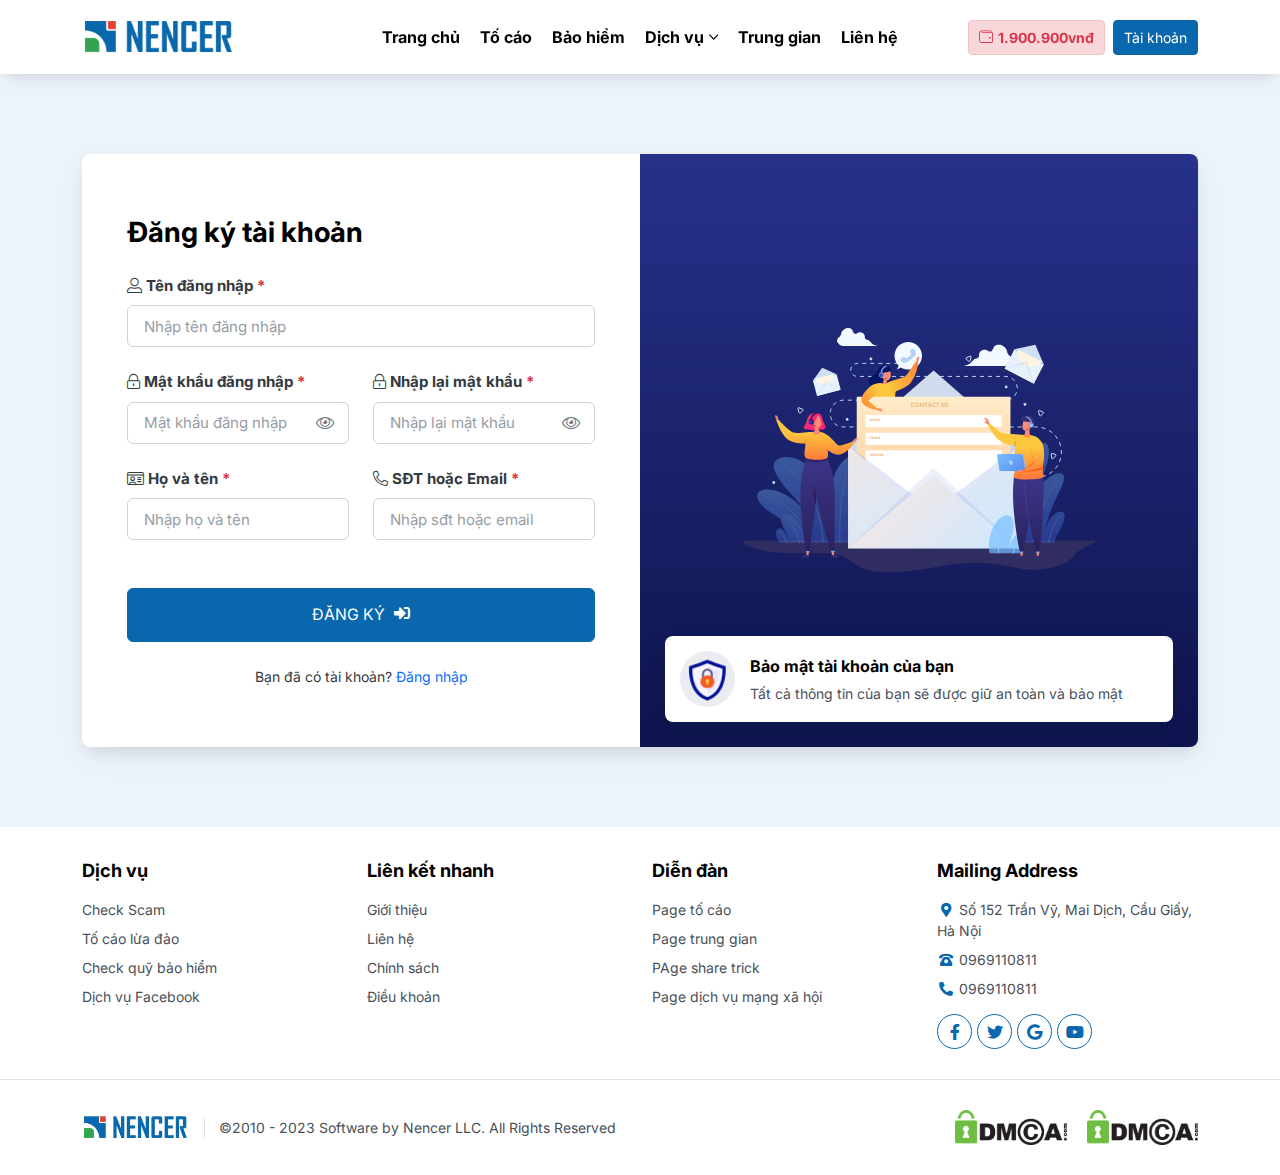
<file: dang-ky.html>
<!DOCTYPE html>
<html lang="vi">
<head>
	<meta charset="UTF-8">
	<meta name="viewport"
	      content="width=device-width, user-scalable=no, initial-scale=1.0, maximum-scale=1.0, minimum-scale=1.0">

	<title>Template CheckScam</title>
	<meta name="description" content="Template CheckScam">
	<meta name="author" content="">

	<meta property="og:title" content="Template CheckScam">
	<meta property="og:type" content="website">
	<meta property="og:url" content="">
	<meta property="og:description" content="Template CheckScam">
	<meta property="og:image" content="">

	<link rel='preconnect' href='https://fonts.googleapis.com'>
	<link rel='preconnect' href='https://fonts.gstatic.com' crossorigin>
	<link href="https://fonts.googleapis.com/css2?family=Inter:ital,wght@0,200;0,300;0,400;0,500;0,600;0,700;0,800;0,900;0,1000;1,200;1,300;1,400;1,500;1,600;1,700;1,800;1,900;1,1000&display=swap"
	      rel="stylesheet">

	<link rel="icon" href="./assets/images/favicon.png">
	<link rel="apple-touch-icon" href="./assets/images/favicon.png">
	<link rel="stylesheet" href="./assets/plugins/bootstrap/css/bootstrap.min.css">
	<link rel="stylesheet" href="./assets/plugins/swiper/swiper-bundle.min.css">
	<link rel="stylesheet" href="./assets/plugins/fancybox/fancybox.min.css">
	<link rel="stylesheet" href="./assets/fonts/fontawesome/css/all.min.css">
	<link rel="stylesheet" href="./assets/css/base.css">
	<link rel="stylesheet" href="./assets/css/style.css">

	<style>
		:root {
			--primary-color: #0867AD;
			--primary-hover: #045491;
			--primary-rgb: 8, 103, 173;
			--secondary-color: #e85000;
			--secondary-hover: #ee6b20;
			--secondary-rgb: 232, 80, 0;
		}
	</style>
</head>
<body>

<div id="header" class="header">
	<div class="header-main">
		<div class="container">
			<div class="row flex-lg-nowrap justify-content-between align-items-center">
				<div class="col-lg-auto col-xl-3 col-5 order-1 order-lg-1">
					<div class="header-logo">
						<a href="" aria-label="" class="hstack align-items-center">
							<img src="./assets/images/logo.png" class="" alt="">
						</a>
					</div>
				</div>
				<div class="col-lg-auto col-xl-6 col-12 order-3 order-lg-2">
					<div class="header-navigation" id="header-navigation">
						<ul>
							<li class="navigation-logo d-flex d-lg-none">
								<a href="/" class="d-inline-flex align-items-center justify-content-center align-middle"
								   data-href="/">
									<img src="./assets/images/logo.png" class="img-fluid">
								</a>
							</li>
							<li>
								<a href="" aria-label="">
									Trang chủ
								</a>
							</li>
							<li>
								<a href="" aria-label="">
									Tố cáo
								</a>
							</li>
							<li>
								<a href="" aria-label="">
									Bảo hiểm
								</a>
							</li>
							<li>
								<a href="" aria-label="">
									Dịch vụ
									<i class="fal fa-angle-down"></i>
								</a>
								<ul>
									<li>
										<a href="">
											Tên dịch vụ 1
										</a>
									</li>
									<li>
										<a href="">
											Tên dịch vụ 2
										</a>
									</li>
									<li>
										<a href="">
											Tên dịch vụ 3
										</a>
									</li>
									<li>
										<a href="">
											Tên dịch vụ 4
										</a>
									</li>
								</ul>
							</li>
							<li>
								<a href="" aria-label="">
									Trung gian
								</a>
							</li>
							<li>
								<a href="" aria-label="">
									Liên hệ
								</a>
							</li>
						</ul>
					</div>
				</div>
				<div class="col-lg-auto col-xl-3 col-7 order-2 order-lg-3">
					<div class="header-actions hstack gap-8px justify-content-end">
						<div class="header-users hstack gap-8px">
							<!--
							<div class="header-user_item position-relative">
								<a href="" class="button-theme button-theme_primary"
								   aria-label="Tố cáo">
									<i class="fal fa-exclamation-triangle"></i>
									<span>
										Tố cáo
									</span>
								</a>
							</div>
							<div class="header-user_item position-relative">
								<a href="" class="button-theme button-theme_default button-theme_circle"
								   aria-label="Đăng nhập">
									<i class="fal fa-user-alt"></i>
								</a>
							</div>
							-->
							<div class="header-user_item position-relative">
								<div class="user-price alert alert-danger mb-0 hstack gap-5px">
									<i class="fal fa-wallet"></i>1.900.900vnđ
								</div>
							</div>
							<div class="header-user_item position-relative">
								<div class="user-dropdown">
									<button type="button" class="button-theme button-theme_primary">
										<i class="fal fa-user-alt"></i>
										<span>
											Tài khoản
										</span>
									</button>
									<ul>
										<li>
											<a href="">
												<i class="fas fa-exclamation-circle"></i>Lịch sử tố cáo
											</a>
										</li>
										<li>
											<a href="">
												<i class="fas fa-history"></i>Lịch sử giao dịch
											</a>
										</li>
										<li>
											<a href="">
												<i class="fas fa-file-invoice-dollar"></i>Nạp tiền
											</a>
										</li>
										<li>
											<a href="">
												<i class="fas fa-lock-alt"></i>Đổi mật khẩu
											</a>
										</li>
										<li>
											<a href="">
												<i class="fas fa-sign-out-alt"></i>Đăng xuất
											</a>
										</li>
									</ul>
								</div>
							</div>
						</div>
						<div class="header-hamburger d-flex d-lg-none">
							<button type="button" class="hamburger-button" id="hamburger-button">
								<span></span>
								<span></span>
								<span></span>
								<span></span>
							</button>
						</div>
					</div>
				</div>
			</div>
		</div>
	</div>
	<div class="header-overlay" id="header-overlay"></div>
</div>

<div id="main" class="main">
	<div class="section-gap section-login">
		<div class="container">
			<div class="row g-4 justify-content-center">
				<div class="col-12">
					<div class="login-wrapper">
						<div class="row g-0 flex-lg-row flex-column-reverse">
							<div class="col-lg-7 col-xl-6">
								<div class="login-inner">
									<div class="section-heading mb-4 text-lg-start">
										<div class="heading-title mb-0">
											Đăng ký tài khoản
										</div>
									</div>
									<form action="" class="login-form">
										<div class="row g-4">
											<div class="col-md-12">
												<label for="" class="fw-bold mb-2 fz-15">
													<i class="fal fa-user-alt"></i> Tên đăng nhập <span
														class="text-danger fw-bold">*</span>
												</label>
												<div class="login-form_item">
													<input type="text" class="form-control ps-3"
													       placeholder="Nhập tên đăng nhập">
												</div>
											</div>
											<div class="col-md-6">
												<label for="" class="fw-bold mb-2 fz-15">
													<i class="fal fa-lock-alt"></i> Mật khẩu đăng nhập <span
														class="text-danger fw-bold">*</span>
												</label>
												<div class="login-form_item login-form_icon">
													<input type="password" class="form-control ps-3"
													       id="password"
													       placeholder="Mật khẩu đăng nhập">
													<button type="button"
													        data-id="password"
													        class="login-form_view link-default buttonViewPassword">
														<i class="fal fa-eye"></i>
													</button>
												</div>
											</div>
											<div class="col-md-6">
												<label for="" class="fw-bold mb-2 fz-15">
													<i class="fal fa-lock-alt"></i> Nhập lại mật khẩu <span
														class="text-danger fw-bold">*</span>
												</label>
												<div class="login-form_item login-form_icon">
													<input type="password" class="form-control ps-3"
													       id="password-re"
													       placeholder="Nhập lại mật khẩu">
													<button type="button"
													        data-id="password-re"
													        class="login-form_view link-default buttonViewPassword">
														<i class="fal fa-eye"></i>
													</button>
												</div>
											</div>
											<div class="col-md-6">
												<label for="" class="fw-bold mb-2 fz-15">
													<i class="fal fa-id-card"></i> Họ và tên <span
														class="text-danger fw-bold">*</span>
												</label>
												<div class="login-form_item">
													<input type="text" class="form-control ps-3"
													       placeholder="Nhập họ và tên">
												</div>
											</div>
											<div class="col-md-6">
												<label for="" class="fw-bold mb-2 fz-15">
													<i class="fal fa-phone-alt"></i> SĐT hoặc Email <span
														class="text-danger fw-bold">*</span>
												</label>
												<div class="login-form_item">
													<input type="text" class="form-control ps-3"
													       placeholder="Nhập sđt hoặc email">
												</div>
											</div>
											<div class="col-12 mt-5 text-center">
												<button type="submit"
												        class="button-theme button-theme_primary button-theme_large rounded-2 w-100">
													ĐĂNG KÝ <i class="fas fa-sign-in-alt ms-1"></i>
												</button>
											</div>
											<div class="col-12 text-center">
												<div class="fz-14">
													Bạn đã có tài khoản? <a href="">Đăng nhập</a>
												</div>
											</div>
										</div>
									</form>
								</div>
							</div>
							<div class="col-lg-5 col-xl-6">
								<div class="login-image" style="background-image: url('./assets/images/bg-login.png')">
									<img src="./assets/images/img-login.png" class="img-fluid" alt="">
									<div class="login-protected">
										<div class="protected-icon">
											<img src="./assets/images/protected.png" class="img-fluid w-100" alt="">
										</div>
										<div class="protected-content">
											<div class="protected-title">
												Bảo mật tài khoản của bạn
											</div>
											<div class="protected-text">
												Tất cả thông tin của bạn sẽ được giữ an toàn và bảo mật
											</div>
										</div>
									</div>
								</div>
							</div>
						</div>
					</div>
				</div>
			</div>
		</div>
	</div>
</div>

<footer id="footer" class="footer">
	<div class="footer-main section-gap">
		<div class="position-relative zi-2">
			<div class="container">
				<div class="row g-4">
					<div class="col-lg-3 col-6 order-2">
						<div class="footer-title">
							Dịch vụ
						</div>
						<ul class="footer-list footer-link list-unstyled mb-0">
							<li class="footer-list_item">
								<a href="" class="footer-list_item--link">
									Check Scam
								</a>
							</li>
							<li class="footer-list_item">
								<a href="" class="footer-list_item--link">
									Tố cáo lừa đảo
								</a>
							</li>
							<li class="footer-list_item">
								<a href="" class="footer-list_item--link">
									Check quỹ bảo hiểm
								</a>
							</li>
							<li class="footer-list_item">
								<a href="" class="footer-list_item--link">
									Dịch vụ Facebook
								</a>
							</li>
						</ul>
					</div>
					<div class="col-lg-3 col-6 order-2">
						<div class="footer-title">
							Liên kết nhanh
						</div>
						<ul class="footer-list footer-link list-unstyled mb-0">
							<li class="footer-list_item">
								<a href="" class="footer-list_item--link">
									Giới thiệu
								</a>
							</li>
							<li class="footer-list_item">
								<a href="" class="footer-list_item--link">
									Liên hệ
								</a>
							</li>
							<li class="footer-list_item">
								<a href="" class="footer-list_item--link">
									Chính sách
								</a>
							</li>
							<li class="footer-list_item">
								<a href="" class="footer-list_item--link">
									Điều khoản
								</a>
							</li>
						</ul>
					</div>
					<div class="col-lg-3 col-6 order-2">
						<div class="footer-title">
							Diễn đàn
						</div>
						<ul class="footer-list footer-link list-unstyled mb-0">
							<li class="footer-list_item">
								<a href="" class="footer-list_item--link">
									Page tố cáo
								</a>
							</li>
							<li class="footer-list_item">
								<a href="" class="footer-list_item--link">
									Page trung gian
								</a>
							</li>
							<li class="footer-list_item">
								<a href="" class="footer-list_item--link">
									PAge share trick
								</a>
							</li>
							<li class="footer-list_item">
								<a href="" class="footer-list_item--link">
									Page dịch vụ mạng xã hội
								</a>
							</li>
						</ul>
					</div>
					<div class="col-lg-3 col-6 order-1 order-lg-4">
						<div class="footer-item">
							<div class="footer-title">
								Mailing Address
							</div>
							<ul class="footer-list list-unstyled mb-0">
								<li class="footer-list_item">
									<a href="" class="footer-list_item--link">
										<i class="fas fa-map-marker-alt"></i>Số 152 Trần Vỹ, Mai Dịch, Cầu Giấy,
										                                     Hà
										                                     Nội
									</a>
								</li>
								<li class="footer-list_item">
									<a href="" class="footer-list_item--link">
										<i class="fas fa-phone-rotary"></i>0969110811
									</a>
								</li>
								<li class="footer-list_item">
									<a href="" class="footer-list_item--link">
										<i class="fas fa-phone-alt"></i>0969110811
									</a>
								</li>
							</ul>
							<ul class="footer-social list-unstyled mb-0 hstack gap-5px">
								<li class="footer-social_item">
									<a href="fb.com/admin" class="footer-social_item--link">
										<i class="fab fa-facebook-f"></i>
									</a>
								</li>
								<li class="footer-social_item">
									<a href="fb.com/admin" class="footer-social_item--link">
										<i class="fab fa-twitter"></i>
									</a>
								</li>
								<li class="footer-social_item">
									<a href="fb.com/admin" class="footer-social_item--link">
										<i class="fab fa-google"></i>
									</a>
								</li>
								<li class="footer-social_item">
									<a href="https://www.youtube.com/watch?v=neCmEbI2VWg"
									   class="footer-social_item--link">
										<i class="fab fa-youtube"></i>
									</a>
								</li>
							</ul>
						</div>
					</div>
				</div>
			</div>
		</div>
	</div>
	<div class="footer-bottom section-gap">
		<div class="container">
			<div class="row g-3 justify-content-center justify-content-lg-between">
				<div class="col-auto">
					<div class="hstack align-items-center footer-information">
						<div class="footer-logo">
							<img src="./assets/images/logo.png" class="img-fluid" alt="">
						</div>
						<div class="footer-copyright">©2010 - 2023 Software by Nencer LLC. All Rights Reserved</div>
					</div>
				</div>
				<div class="col-auto">
					<div class="hstack justify-content-end gap-20px footer-logos">
						<a href="">
							<img src="./assets/images/dmca.png" alt="">
						</a>
						<a href="">
							<img src="./assets/images/dmca.png" alt="">
						</a>
					</div>
				</div>
			</div>
		</div>
	</div>
</footer>

<script type="text/javascript" src="./assets/plugins/jquery.min.js"></script>
<script type="text/javascript"
        src="./assets/plugins/bootstrap/js/bootstrap.bundle.min.js"></script>
<script type="text/javascript" src="./assets/plugins/swiper/swiper-bundle.min.js"></script>
<script type="text/javascript" src="./assets/plugins/fancybox/fancybox.min.js"></script>
<script type="text/javascript" src="./assets/js/app.js"></script>

</body>
</html>
</file>
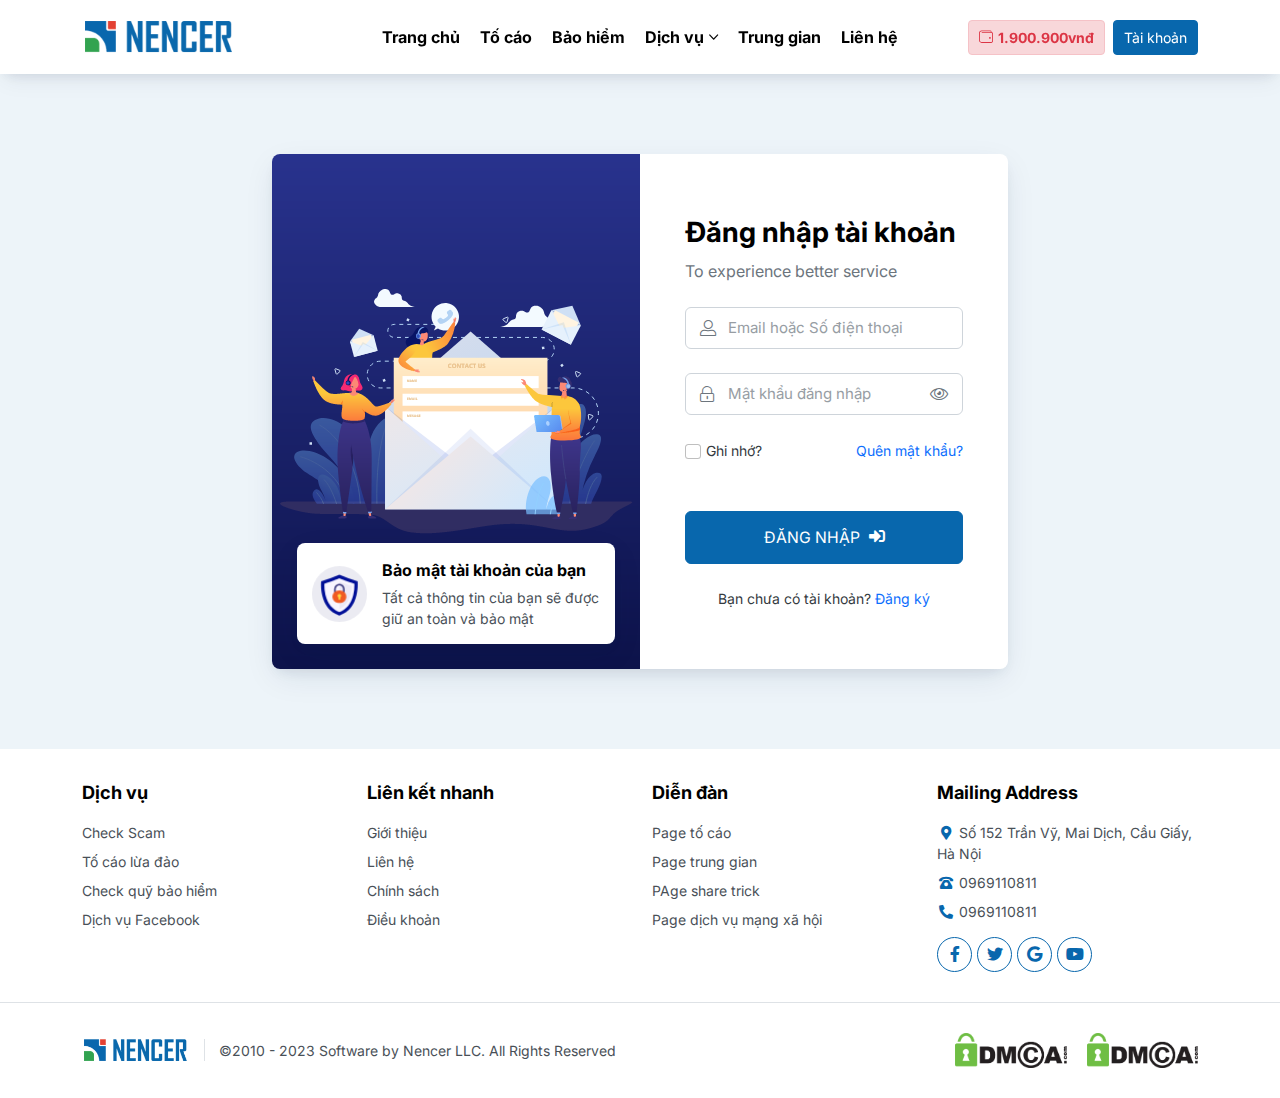
<file: dang-nhap.html>
<!DOCTYPE html>
<html lang="vi">
<head>
	<meta charset="UTF-8">
	<meta name="viewport"
	      content="width=device-width, user-scalable=no, initial-scale=1.0, maximum-scale=1.0, minimum-scale=1.0">

	<title>Template CheckScam</title>
	<meta name="description" content="Template CheckScam">
	<meta name="author" content="">

	<meta property="og:title" content="Template CheckScam">
	<meta property="og:type" content="website">
	<meta property="og:url" content="">
	<meta property="og:description" content="Template CheckScam">
	<meta property="og:image" content="">

	<link rel='preconnect' href='https://fonts.googleapis.com'>
	<link rel='preconnect' href='https://fonts.gstatic.com' crossorigin>
	<link href="https://fonts.googleapis.com/css2?family=Inter:ital,wght@0,200;0,300;0,400;0,500;0,600;0,700;0,800;0,900;0,1000;1,200;1,300;1,400;1,500;1,600;1,700;1,800;1,900;1,1000&display=swap"
	      rel="stylesheet">

	<link rel="icon" href="./assets/images/favicon.png">
	<link rel="apple-touch-icon" href="./assets/images/favicon.png">
	<link rel="stylesheet" href="./assets/plugins/bootstrap/css/bootstrap.min.css">
	<link rel="stylesheet" href="./assets/plugins/swiper/swiper-bundle.min.css">
	<link rel="stylesheet" href="./assets/plugins/fancybox/fancybox.min.css">
	<link rel="stylesheet" href="./assets/fonts/fontawesome/css/all.min.css">
	<link rel="stylesheet" href="./assets/css/base.css">
	<link rel="stylesheet" href="./assets/css/style.css">

	<style>
		:root {
			--primary-color: #0867AD;
			--primary-hover: #045491;
			--primary-rgb: 8, 103, 173;
			--secondary-color: #e85000;
			--secondary-hover: #ee6b20;
			--secondary-rgb: 232, 80, 0;
		}
	</style>
</head>
<body>

<div id="header" class="header">
	<div class="header-main">
		<div class="container">
			<div class="row flex-lg-nowrap justify-content-between align-items-center">
				<div class="col-lg-auto col-xl-3 col-5 order-1 order-lg-1">
					<div class="header-logo">
						<a href="" aria-label="" class="hstack align-items-center">
							<img src="./assets/images/logo.png" class="" alt="">
						</a>
					</div>
				</div>
				<div class="col-lg-auto col-xl-6 col-12 order-3 order-lg-2">
					<div class="header-navigation" id="header-navigation">
						<ul>
							<li class="navigation-logo d-flex d-lg-none">
								<a href="/" class="d-inline-flex align-items-center justify-content-center align-middle"
								   data-href="/">
									<img src="./assets/images/logo.png" class="img-fluid">
								</a>
							</li>
							<li>
								<a href="" aria-label="">
									Trang chủ
								</a>
							</li>
							<li>
								<a href="" aria-label="">
									Tố cáo
								</a>
							</li>
							<li>
								<a href="" aria-label="">
									Bảo hiểm
								</a>
							</li>
							<li>
								<a href="" aria-label="">
									Dịch vụ
									<i class="fal fa-angle-down"></i>
								</a>
								<ul>
									<li>
										<a href="">
											Tên dịch vụ 1
										</a>
									</li>
									<li>
										<a href="">
											Tên dịch vụ 2
										</a>
									</li>
									<li>
										<a href="">
											Tên dịch vụ 3
										</a>
									</li>
									<li>
										<a href="">
											Tên dịch vụ 4
										</a>
									</li>
								</ul>
							</li>
							<li>
								<a href="" aria-label="">
									Trung gian
								</a>
							</li>
							<li>
								<a href="" aria-label="">
									Liên hệ
								</a>
							</li>
						</ul>
					</div>
				</div>
				<div class="col-lg-auto col-xl-3 col-7 order-2 order-lg-3">
					<div class="header-actions hstack gap-8px justify-content-end">
						<div class="header-users hstack gap-8px">
							<!--
							<div class="header-user_item position-relative">
								<a href="" class="button-theme button-theme_primary"
								   aria-label="Tố cáo">
									<i class="fal fa-exclamation-triangle"></i>
									<span>
										Tố cáo
									</span>
								</a>
							</div>
							<div class="header-user_item position-relative">
								<a href="" class="button-theme button-theme_default button-theme_circle"
								   aria-label="Đăng nhập">
									<i class="fal fa-user-alt"></i>
								</a>
							</div>
							-->
							<div class="header-user_item position-relative">
								<div class="user-price alert alert-danger mb-0 hstack gap-5px">
									<i class="fal fa-wallet"></i>1.900.900vnđ
								</div>
							</div>
							<div class="header-user_item position-relative">
								<div class="user-dropdown">
									<button type="button" class="button-theme button-theme_primary">
										<i class="fal fa-user-alt"></i>
										<span>
											Tài khoản
										</span>
									</button>
									<ul>
										<li>
											<a href="">
												<i class="fas fa-exclamation-circle"></i>Lịch sử tố cáo
											</a>
										</li>
										<li>
											<a href="">
												<i class="fas fa-history"></i>Lịch sử giao dịch
											</a>
										</li>
										<li>
											<a href="">
												<i class="fas fa-file-invoice-dollar"></i>Nạp tiền
											</a>
										</li>
										<li>
											<a href="">
												<i class="fas fa-lock-alt"></i>Đổi mật khẩu
											</a>
										</li>
										<li>
											<a href="">
												<i class="fas fa-sign-out-alt"></i>Đăng xuất
											</a>
										</li>
									</ul>
								</div>
							</div>
						</div>
						<div class="header-hamburger d-flex d-lg-none">
							<button type="button" class="hamburger-button" id="hamburger-button">
								<span></span>
								<span></span>
								<span></span>
								<span></span>
							</button>
						</div>
					</div>
				</div>
			</div>
		</div>
	</div>
	<div class="header-overlay" id="header-overlay"></div>
</div>

<div id="main" class="main">
	<div class="section-gap section-login">
		<div class="container">
			<div class="row g-4 justify-content-center">
				<div class="col-lg-10 col-xl-8">
					<div class="login-wrapper">
						<div class="row g-0 flex-lg-row flex-column-reverse">
							<div class="col-lg-6">
								<div class="login-image" style="background-image: url('./assets/images/bg-login.png')">
									<img src="./assets/images/img-login.png" class="img-fluid" alt="">
									<div class="login-protected">
										<div class="protected-icon">
											<img src="./assets/images/protected.png" class="img-fluid w-100" alt="">
										</div>
										<div class="protected-content">
											<div class="protected-title">
												Bảo mật tài khoản của bạn
											</div>
											<div class="protected-text">
												Tất cả thông tin của bạn sẽ được giữ an toàn và bảo mật
											</div>
										</div>
									</div>
								</div>
							</div>
							<div class="col-lg-6">
								<div class="login-inner">
									<div class="section-heading mb-4 text-lg-start">
										<div class="heading-title mb-0">
											Đăng nhập tài khoản
										</div>
										<div class="heading-description">
											To experience better service
										</div>
									</div>
									<form action="" class="login-form">
										<div class="row g-4">
											<div class="col-12">
												<label for="" class="login-form_item">
													<i class="fal fa-user-alt"></i>
													<input type="text" class="form-control"
													       placeholder="Email hoặc Số điện thoại">
												</label>
											</div>
											<div class="col-12">
												<label for="" class="login-form_item login-form_icon">
													<i class="fal fa-lock-alt"></i>
													<input type="password" class="form-control"
													       id="password"
													       placeholder="Mật khẩu đăng nhập">
													<button type="button"
													        data-id="password"
													        class="login-form_view link-default buttonViewPassword">
														<i class="fal fa-eye"></i>
													</button>
												</label>
											</div>
											<div class="col-12">
												<div class="hstack justify-content-between gap-10px">
													<div class="form-check">
														<input class="form-check-input" type="checkbox" value=""
														       id="rememberLogin" required>
														<label class="form-check-label" for="rememberLogin">
															Ghi nhớ?
														</label>
													</div>
													<a href="">
														Quên mật khẩu?
													</a>
												</div>
											</div>
											<div class="col-12 mt-5 text-center">
												<button type="submit"
												        class="button-theme button-theme_primary button-theme_large rounded-2 w-100">
													ĐĂNG NHẬP <i class="fas fa-sign-in-alt ms-1"></i>
												</button>
											</div>
											<div class="col-12 text-center">
												<div class="fz-14">
													Bạn chưa có tài khoản? <a href="">Đăng ký</a>
												</div>
											</div>
										</div>
									</form>
								</div>
							</div>
						</div>
					</div>
				</div>
			</div>
		</div>
	</div>
</div>

<footer id="footer" class="footer">
	<div class="footer-main section-gap">
		<div class="position-relative zi-2">
			<div class="container">
				<div class="row g-4">
					<div class="col-lg-3 col-6 order-2">
						<div class="footer-title">
							Dịch vụ
						</div>
						<ul class="footer-list footer-link list-unstyled mb-0">
							<li class="footer-list_item">
								<a href="" class="footer-list_item--link">
									Check Scam
								</a>
							</li>
							<li class="footer-list_item">
								<a href="" class="footer-list_item--link">
									Tố cáo lừa đảo
								</a>
							</li>
							<li class="footer-list_item">
								<a href="" class="footer-list_item--link">
									Check quỹ bảo hiểm
								</a>
							</li>
							<li class="footer-list_item">
								<a href="" class="footer-list_item--link">
									Dịch vụ Facebook
								</a>
							</li>
						</ul>
					</div>
					<div class="col-lg-3 col-6 order-2">
						<div class="footer-title">
							Liên kết nhanh
						</div>
						<ul class="footer-list footer-link list-unstyled mb-0">
							<li class="footer-list_item">
								<a href="" class="footer-list_item--link">
									Giới thiệu
								</a>
							</li>
							<li class="footer-list_item">
								<a href="" class="footer-list_item--link">
									Liên hệ
								</a>
							</li>
							<li class="footer-list_item">
								<a href="" class="footer-list_item--link">
									Chính sách
								</a>
							</li>
							<li class="footer-list_item">
								<a href="" class="footer-list_item--link">
									Điều khoản
								</a>
							</li>
						</ul>
					</div>
					<div class="col-lg-3 col-6 order-2">
						<div class="footer-title">
							Diễn đàn
						</div>
						<ul class="footer-list footer-link list-unstyled mb-0">
							<li class="footer-list_item">
								<a href="" class="footer-list_item--link">
									Page tố cáo
								</a>
							</li>
							<li class="footer-list_item">
								<a href="" class="footer-list_item--link">
									Page trung gian
								</a>
							</li>
							<li class="footer-list_item">
								<a href="" class="footer-list_item--link">
									PAge share trick
								</a>
							</li>
							<li class="footer-list_item">
								<a href="" class="footer-list_item--link">
									Page dịch vụ mạng xã hội
								</a>
							</li>
						</ul>
					</div>
					<div class="col-lg-3 col-6 order-1 order-lg-4">
						<div class="footer-item">
							<div class="footer-title">
								Mailing Address
							</div>
							<ul class="footer-list list-unstyled mb-0">
								<li class="footer-list_item">
									<a href="" class="footer-list_item--link">
										<i class="fas fa-map-marker-alt"></i>Số 152 Trần Vỹ, Mai Dịch, Cầu Giấy,
										                                     Hà
										                                     Nội
									</a>
								</li>
								<li class="footer-list_item">
									<a href="" class="footer-list_item--link">
										<i class="fas fa-phone-rotary"></i>0969110811
									</a>
								</li>
								<li class="footer-list_item">
									<a href="" class="footer-list_item--link">
										<i class="fas fa-phone-alt"></i>0969110811
									</a>
								</li>
							</ul>
							<ul class="footer-social list-unstyled mb-0 hstack gap-5px">
								<li class="footer-social_item">
									<a href="fb.com/admin" class="footer-social_item--link">
										<i class="fab fa-facebook-f"></i>
									</a>
								</li>
								<li class="footer-social_item">
									<a href="fb.com/admin" class="footer-social_item--link">
										<i class="fab fa-twitter"></i>
									</a>
								</li>
								<li class="footer-social_item">
									<a href="fb.com/admin" class="footer-social_item--link">
										<i class="fab fa-google"></i>
									</a>
								</li>
								<li class="footer-social_item">
									<a href="https://www.youtube.com/watch?v=neCmEbI2VWg"
									   class="footer-social_item--link">
										<i class="fab fa-youtube"></i>
									</a>
								</li>
							</ul>
						</div>
					</div>
				</div>
			</div>
		</div>
	</div>
	<div class="footer-bottom section-gap">
		<div class="container">
			<div class="row g-3 justify-content-center justify-content-lg-between">
				<div class="col-auto">
					<div class="hstack align-items-center footer-information">
						<div class="footer-logo">
							<img src="./assets/images/logo.png" class="img-fluid" alt="">
						</div>
						<div class="footer-copyright">©2010 - 2023 Software by Nencer LLC. All Rights Reserved</div>
					</div>
				</div>
				<div class="col-auto">
					<div class="hstack justify-content-end gap-20px footer-logos">
						<a href="">
							<img src="./assets/images/dmca.png" alt="">
						</a>
						<a href="">
							<img src="./assets/images/dmca.png" alt="">
						</a>
					</div>
				</div>
			</div>
		</div>
	</div>
</footer>

<script type="text/javascript" src="./assets/plugins/jquery.min.js"></script>
<script type="text/javascript"
        src="./assets/plugins/bootstrap/js/bootstrap.bundle.min.js"></script>
<script type="text/javascript" src="./assets/plugins/swiper/swiper-bundle.min.js"></script>
<script type="text/javascript" src="./assets/plugins/fancybox/fancybox.min.js"></script>
<script type="text/javascript" src="./assets/js/app.js"></script>

</body>
</html>
</file>
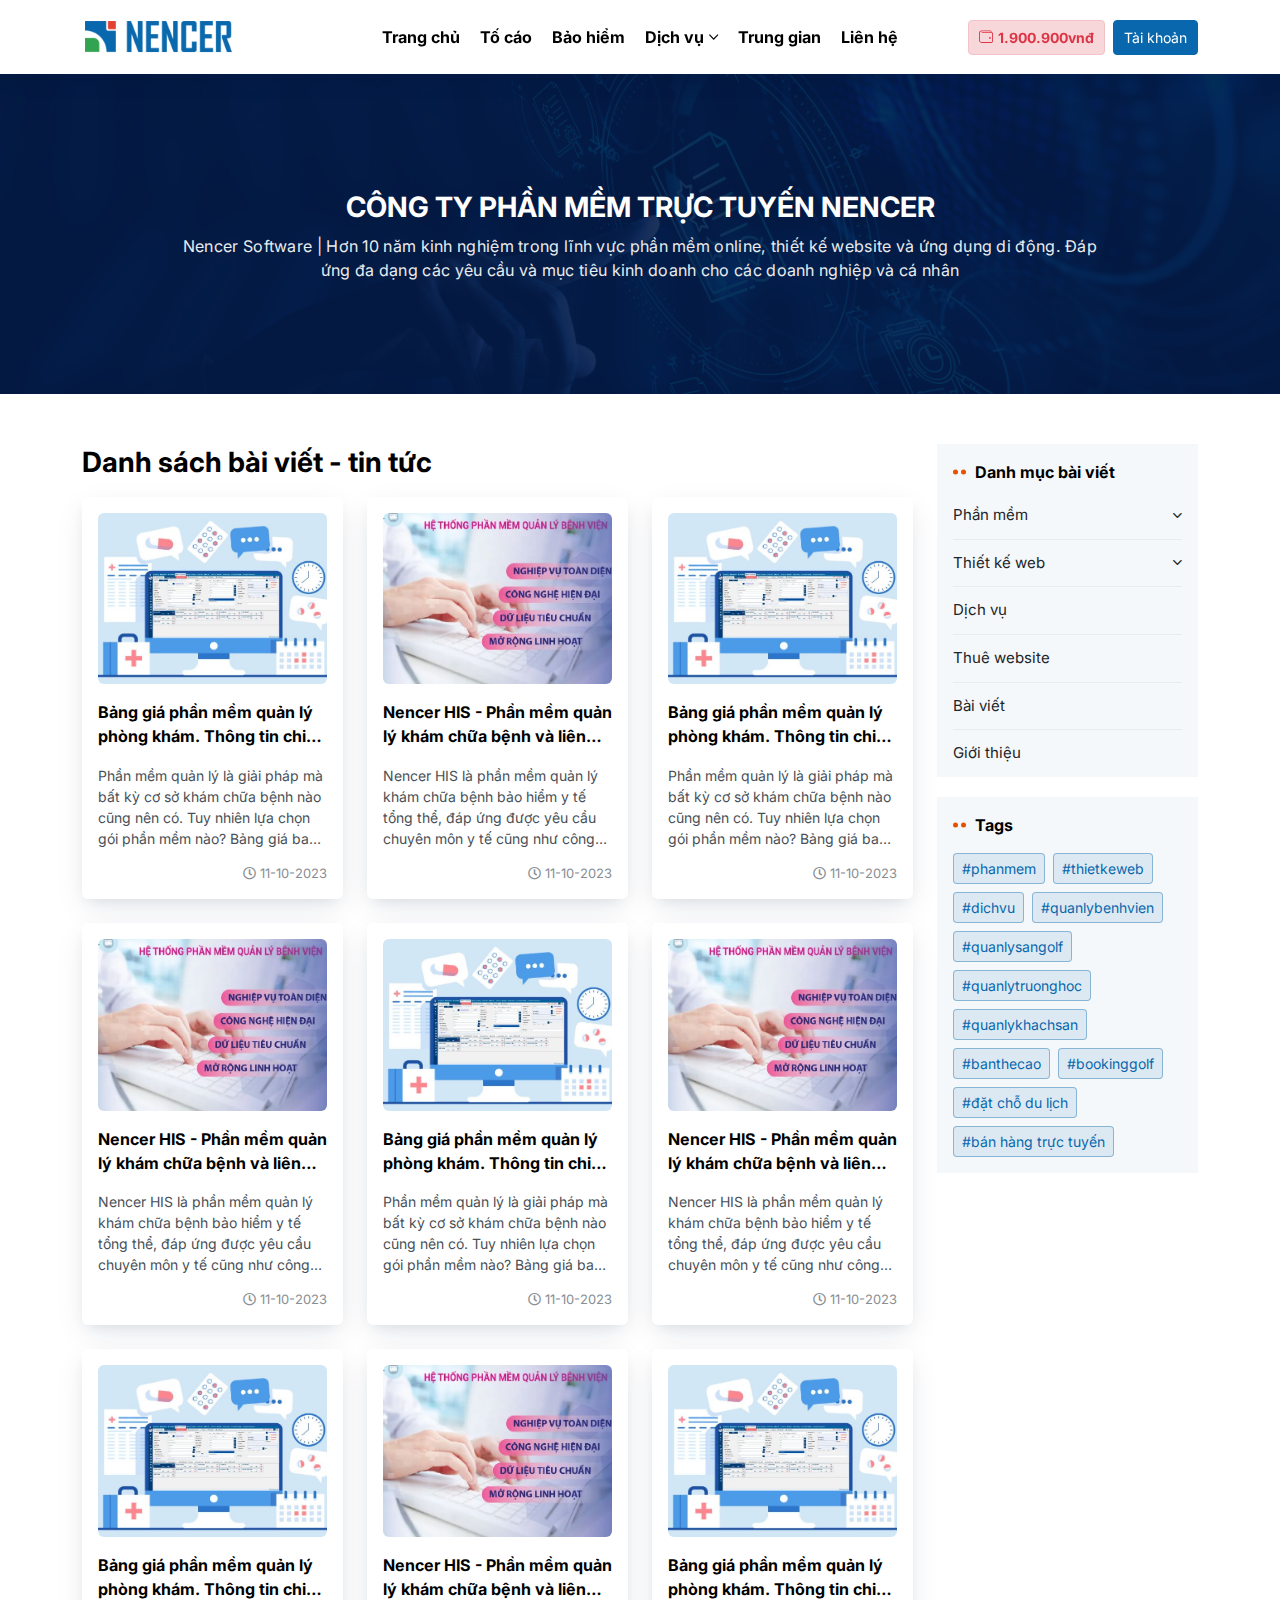
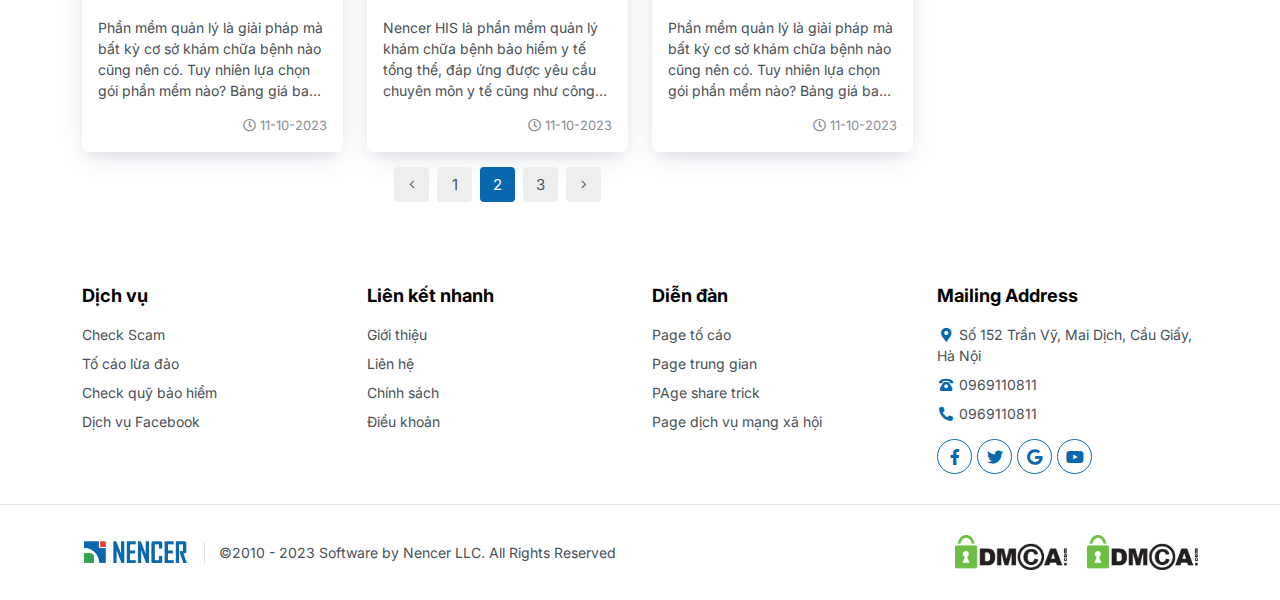
<file: danh-muc-tin-tuc.html>
<!DOCTYPE html>
<html lang="vi">
<head>
	<meta charset="UTF-8">
	<meta name="viewport"
	      content="width=device-width, user-scalable=no, initial-scale=1.0, maximum-scale=1.0, minimum-scale=1.0">

	<title>Template CheckScam</title>
	<meta name="description" content="Template CheckScam">
	<meta name="author" content="">

	<meta property="og:title" content="Template CheckScam">
	<meta property="og:type" content="website">
	<meta property="og:url" content="">
	<meta property="og:description" content="Template CheckScam">
	<meta property="og:image" content="">

	<link rel='preconnect' href='https://fonts.googleapis.com'>
	<link rel='preconnect' href='https://fonts.gstatic.com' crossorigin>
	<link href="https://fonts.googleapis.com/css2?family=Inter:ital,wght@0,200;0,300;0,400;0,500;0,600;0,700;0,800;0,900;0,1000;1,200;1,300;1,400;1,500;1,600;1,700;1,800;1,900;1,1000&display=swap"
	      rel="stylesheet">

	<link rel="icon" href="./assets/images/favicon.png">
	<link rel="apple-touch-icon" href="./assets/images/favicon.png">
	<link rel="stylesheet" href="./assets/plugins/bootstrap/css/bootstrap.min.css">
	<link rel="stylesheet" href="./assets/plugins/swiper/swiper-bundle.min.css">
	<link rel="stylesheet" href="./assets/plugins/fancybox/fancybox.min.css">
	<link rel="stylesheet" href="./assets/fonts/fontawesome/css/all.min.css">
	<link rel="stylesheet" href="./assets/css/base.css">
	<link rel="stylesheet" href="./assets/css/style.css">

	<style>
		:root {
			--primary-color: #0867AD;
			--primary-hover: #045491;
			--primary-rgb: 8, 103, 173;
			--secondary-color: #e85000;
			--secondary-hover: #ee6b20;
			--secondary-rgb: 232, 80, 0;
		}
	</style>
</head>
<body>

<div id="header" class="header">
	<div class="header-main">
		<div class="container">
			<div class="row flex-lg-nowrap justify-content-between align-items-center">
				<div class="col-lg-auto col-xl-3 col-5 order-1 order-lg-1">
					<div class="header-logo">
						<a href="" aria-label="" class="hstack align-items-center">
							<img src="./assets/images/logo.png" class="" alt="">
						</a>
					</div>
				</div>
				<div class="col-lg-auto col-xl-6 col-12 order-3 order-lg-2">
					<div class="header-navigation" id="header-navigation">
						<ul>
							<li class="navigation-logo d-flex d-lg-none">
								<a href="/" class="d-inline-flex align-items-center justify-content-center align-middle"
								   data-href="/">
									<img src="./assets/images/logo.png" class="img-fluid">
								</a>
							</li>
							<li>
								<a href="" aria-label="">
									Trang chủ
								</a>
							</li>
							<li>
								<a href="" aria-label="">
									Tố cáo
								</a>
							</li>
							<li>
								<a href="" aria-label="">
									Bảo hiểm
								</a>
							</li>
							<li>
								<a href="" aria-label="">
									Dịch vụ
									<i class="fal fa-angle-down"></i>
								</a>
								<ul>
									<li>
										<a href="">
											Tên dịch vụ 1
										</a>
									</li>
									<li>
										<a href="">
											Tên dịch vụ 2
										</a>
									</li>
									<li>
										<a href="">
											Tên dịch vụ 3
										</a>
									</li>
									<li>
										<a href="">
											Tên dịch vụ 4
										</a>
									</li>
								</ul>
							</li>
							<li>
								<a href="" aria-label="">
									Trung gian
								</a>
							</li>
							<li>
								<a href="" aria-label="">
									Liên hệ
								</a>
							</li>
						</ul>
					</div>
				</div>
				<div class="col-lg-auto col-xl-3 col-7 order-2 order-lg-3">
					<div class="header-actions hstack gap-8px justify-content-end">
						<div class="header-users hstack gap-8px">
							<!--
							<div class="header-user_item position-relative">
								<a href="" class="button-theme button-theme_primary"
								   aria-label="Tố cáo">
									<i class="fal fa-exclamation-triangle"></i>
									<span>
										Tố cáo
									</span>
								</a>
							</div>
							<div class="header-user_item position-relative">
								<a href="" class="button-theme button-theme_default button-theme_circle"
								   aria-label="Đăng nhập">
									<i class="fal fa-user-alt"></i>
								</a>
							</div>
							-->
							<div class="header-user_item position-relative">
								<div class="user-price alert alert-danger mb-0 hstack gap-5px">
									<i class="fal fa-wallet"></i>1.900.900vnđ
								</div>
							</div>
							<div class="header-user_item position-relative">
								<div class="user-dropdown">
									<button type="button" class="button-theme button-theme_primary">
										<i class="fal fa-user-alt"></i>
										<span>
											Tài khoản
										</span>
									</button>
									<ul>
										<li>
											<a href="">
												<i class="fas fa-exclamation-circle"></i>Lịch sử tố cáo
											</a>
										</li>
										<li>
											<a href="">
												<i class="fas fa-history"></i>Lịch sử giao dịch
											</a>
										</li>
										<li>
											<a href="">
												<i class="fas fa-file-invoice-dollar"></i>Nạp tiền
											</a>
										</li>
										<li>
											<a href="">
												<i class="fas fa-lock-alt"></i>Đổi mật khẩu
											</a>
										</li>
										<li>
											<a href="">
												<i class="fas fa-sign-out-alt"></i>Đăng xuất
											</a>
										</li>
									</ul>
								</div>
							</div>
						</div>
						<div class="header-hamburger d-flex d-lg-none">
							<button type="button" class="hamburger-button" id="hamburger-button">
								<span></span>
								<span></span>
								<span></span>
								<span></span>
							</button>
						</div>
					</div>
				</div>
			</div>
		</div>
	</div>
	<div class="header-overlay" id="header-overlay"></div>
</div>

<div id="main" class="main">
    <div class="section-banner_child position-relative pseudo vstack justify-content-center text-center" style="background-image: url('./assets/images/breadcrumb-bg.png')">
        <div class="container">
            <div class="row justify-content-center">
                <div class="col-lg-10">
                    <div class="banner-inner position-relative zi-2">
                        <div class="banner-title">
                            CÔNG TY PHẦN MỀM TRỰC TUYẾN NENCER
                        </div>
                        <div class="banner-description">
                            Nencer Software | Hơn 10 năm kinh nghiệm trong lĩnh vực phần mềm online, thiết kế website và
                            ứng
                            dụng di động. Đáp ứng đa dạng các yêu cầu và mục tiêu kinh doanh cho các doanh nghiệp và cá
                            nhân
                        </div>
                    </div>
                </div>
            </div>
        </div>
    </div>
    <div class="section-gap section-page">
        <div class="container">
            <div class="row g-4">
                <div class="col-lg-8 col-xl-9">
                    <div class="section-heading mb-3">
                        <div class="heading-title text-start mb-0">
                            Danh sách bài viết - tin tức
                        </div>
                    </div>
                    <div class="row g-4">
                        <div class="col-sm-6 col-xl-4">
                            <div class="card article-card overflow-hidden bg-white border-0">
                                <div class="card-header p-3 pb-0 border-0 rounded-0 bg-white">
                                    <div class="card-image ratio ratio-4x3 overflow-hidden rounded-2">
                                        <img src="./assets/images/articles/bang-gia-phan-mem-quan-ly-phong-kham-benh-vien.jpg"
                                             class="img-fluid transition-default" alt="">
                                    </div>
                                </div>
                                <div class="card-body">
                                    <div class="card-title limit">
                                        Bảng giá phần mềm quản lý phòng khám. Thông tin chi tiết và tư vấn lựa
                                    </div>
                                    <div class="card-text limit">
                                        Phần mềm quản lý là giải pháp mà bất kỳ cơ sở khám chữa bệnh nào cũng nên có.
                                        Tuy nhiên lựa chọn gói phần mềm nào? Bảng giá bao nhiêu còn phù hợp vào quy mô
                                        của từng cơ sở
                                    </div>
                                    <div class="card-date">
                                        <i class="far fa-clock"></i>
                                        11-10-2023
                                    </div>
                                </div>
                                <a href="" class="stretched-link"
                                   aria-label="Bảng giá phần mềm quản lý phòng khám. Thông tin chi tiết và tư vấn lựa"></a>
                            </div>
                        </div>
                        <div class="col-sm-6 col-xl-4">
                            <div class="card article-card overflow-hidden bg-white border-0">
                                <div class="card-header p-3 pb-0 border-0 rounded-0 bg-white">
                                    <div class="card-image ratio ratio-4x3 overflow-hidden rounded-2">
                                        <img src="./assets/images/articles/phan-mem-kham-chua-benh-bao-hiem-y-te.jpg"
                                             class="img-fluid transition-default" alt="">
                                    </div>
                                </div>
                                <div class="card-body">
                                    <div class="card-title limit">
                                        Nencer HIS - Phần mềm quản lý khám chữa bệnh và liên thông bảo hiểm y tế
                                    </div>
                                    <div class="card-text limit">
                                        Nencer HIS là phần mềm quản lý khám chữa bệnh bảo hiểm y tế tổng thể, đáp ứng
                                        được yêu cầu chuyên môn y tế cũng như công việc quản lý bệnh viện một cách hiệu
                                        quả.
                                    </div>
                                    <div class="card-date">
                                        <i class="far fa-clock"></i>
                                        11-10-2023
                                    </div>
                                </div>
                                <a href="" class="stretched-link"
                                   aria-label="Nencer HIS - Phần mềm quản lý khám chữa bệnh và liên thông bảo hiểm y tế"></a>
                            </div>
                        </div>
                        <div class="col-sm-6 col-xl-4">
                            <div class="card article-card overflow-hidden bg-white border-0">
                                <div class="card-header p-3 pb-0 border-0 rounded-0 bg-white">
                                    <div class="card-image ratio ratio-4x3 overflow-hidden rounded-2">
                                        <img src="./assets/images/articles/bang-gia-phan-mem-quan-ly-phong-kham-benh-vien.jpg"
                                             class="img-fluid transition-default" alt="">
                                    </div>
                                </div>
                                <div class="card-body">
                                    <div class="card-title limit">
                                        Bảng giá phần mềm quản lý phòng khám. Thông tin chi tiết và tư vấn lựa
                                    </div>
                                    <div class="card-text limit">
                                        Phần mềm quản lý là giải pháp mà bất kỳ cơ sở khám chữa bệnh nào cũng nên có.
                                        Tuy nhiên lựa chọn gói phần mềm nào? Bảng giá bao nhiêu còn phù hợp vào quy mô
                                        của từng cơ sở
                                    </div>
                                    <div class="card-date">
                                        <i class="far fa-clock"></i>
                                        11-10-2023
                                    </div>
                                </div>
                                <a href="" class="stretched-link"
                                   aria-label="Bảng giá phần mềm quản lý phòng khám. Thông tin chi tiết và tư vấn lựa"></a>
                            </div>
                        </div>
                        <div class="col-sm-6 col-xl-4">
                            <div class="card article-card overflow-hidden bg-white border-0">
                                <div class="card-header p-3 pb-0 border-0 rounded-0 bg-white">
                                    <div class="card-image ratio ratio-4x3 overflow-hidden rounded-2">
                                        <img src="./assets/images/articles/phan-mem-kham-chua-benh-bao-hiem-y-te.jpg"
                                             class="img-fluid transition-default" alt="">
                                    </div>
                                </div>
                                <div class="card-body">
                                    <div class="card-title limit">
                                        Nencer HIS - Phần mềm quản lý khám chữa bệnh và liên thông bảo hiểm y tế
                                    </div>
                                    <div class="card-text limit">
                                        Nencer HIS là phần mềm quản lý khám chữa bệnh bảo hiểm y tế tổng thể, đáp ứng
                                        được yêu cầu chuyên môn y tế cũng như công việc quản lý bệnh viện một cách hiệu
                                        quả.
                                    </div>
                                    <div class="card-date">
                                        <i class="far fa-clock"></i>
                                        11-10-2023
                                    </div>
                                </div>
                                <a href="" class="stretched-link"
                                   aria-label="Nencer HIS - Phần mềm quản lý khám chữa bệnh và liên thông bảo hiểm y tế"></a>
                            </div>
                        </div>
                        <div class="col-sm-6 col-xl-4">
                            <div class="card article-card overflow-hidden bg-white border-0">
                                <div class="card-header p-3 pb-0 border-0 rounded-0 bg-white">
                                    <div class="card-image ratio ratio-4x3 overflow-hidden rounded-2">
                                        <img src="./assets/images/articles/bang-gia-phan-mem-quan-ly-phong-kham-benh-vien.jpg"
                                             class="img-fluid transition-default" alt="">
                                    </div>
                                </div>
                                <div class="card-body">
                                    <div class="card-title limit">
                                        Bảng giá phần mềm quản lý phòng khám. Thông tin chi tiết và tư vấn lựa
                                    </div>
                                    <div class="card-text limit">
                                        Phần mềm quản lý là giải pháp mà bất kỳ cơ sở khám chữa bệnh nào cũng nên có.
                                        Tuy nhiên lựa chọn gói phần mềm nào? Bảng giá bao nhiêu còn phù hợp vào quy mô
                                        của từng cơ sở
                                    </div>
                                    <div class="card-date">
                                        <i class="far fa-clock"></i>
                                        11-10-2023
                                    </div>
                                </div>
                                <a href="" class="stretched-link"
                                   aria-label="Bảng giá phần mềm quản lý phòng khám. Thông tin chi tiết và tư vấn lựa"></a>
                            </div>
                        </div>
                        <div class="col-sm-6 col-xl-4">
                            <div class="card article-card overflow-hidden bg-white border-0">
                                <div class="card-header p-3 pb-0 border-0 rounded-0 bg-white">
                                    <div class="card-image ratio ratio-4x3 overflow-hidden rounded-2">
                                        <img src="./assets/images/articles/phan-mem-kham-chua-benh-bao-hiem-y-te.jpg"
                                             class="img-fluid transition-default" alt="">
                                    </div>
                                </div>
                                <div class="card-body">
                                    <div class="card-title limit">
                                        Nencer HIS - Phần mềm quản lý khám chữa bệnh và liên thông bảo hiểm y tế
                                    </div>
                                    <div class="card-text limit">
                                        Nencer HIS là phần mềm quản lý khám chữa bệnh bảo hiểm y tế tổng thể, đáp ứng
                                        được yêu cầu chuyên môn y tế cũng như công việc quản lý bệnh viện một cách hiệu
                                        quả.
                                    </div>
                                    <div class="card-date">
                                        <i class="far fa-clock"></i>
                                        11-10-2023
                                    </div>
                                </div>
                                <a href="" class="stretched-link"
                                   aria-label="Nencer HIS - Phần mềm quản lý khám chữa bệnh và liên thông bảo hiểm y tế"></a>
                            </div>
                        </div>
                        <div class="col-sm-6 col-xl-4">
                            <div class="card article-card overflow-hidden bg-white border-0">
                                <div class="card-header p-3 pb-0 border-0 rounded-0 bg-white">
                                    <div class="card-image ratio ratio-4x3 overflow-hidden rounded-2">
                                        <img src="./assets/images/articles/bang-gia-phan-mem-quan-ly-phong-kham-benh-vien.jpg"
                                             class="img-fluid transition-default" alt="">
                                    </div>
                                </div>
                                <div class="card-body">
                                    <div class="card-title limit">
                                        Bảng giá phần mềm quản lý phòng khám. Thông tin chi tiết và tư vấn lựa
                                    </div>
                                    <div class="card-text limit">
                                        Phần mềm quản lý là giải pháp mà bất kỳ cơ sở khám chữa bệnh nào cũng nên có.
                                        Tuy nhiên lựa chọn gói phần mềm nào? Bảng giá bao nhiêu còn phù hợp vào quy mô
                                        của từng cơ sở
                                    </div>
                                    <div class="card-date">
                                        <i class="far fa-clock"></i>
                                        11-10-2023
                                    </div>
                                </div>
                                <a href="" class="stretched-link"
                                   aria-label="Bảng giá phần mềm quản lý phòng khám. Thông tin chi tiết và tư vấn lựa"></a>
                            </div>
                        </div>
                        <div class="col-sm-6 col-xl-4">
                            <div class="card article-card overflow-hidden bg-white border-0">
                                <div class="card-header p-3 pb-0 border-0 rounded-0 bg-white">
                                    <div class="card-image ratio ratio-4x3 overflow-hidden rounded-2">
                                        <img src="./assets/images/articles/phan-mem-kham-chua-benh-bao-hiem-y-te.jpg"
                                             class="img-fluid transition-default" alt="">
                                    </div>
                                </div>
                                <div class="card-body">
                                    <div class="card-title limit">
                                        Nencer HIS - Phần mềm quản lý khám chữa bệnh và liên thông bảo hiểm y tế
                                    </div>
                                    <div class="card-text limit">
                                        Nencer HIS là phần mềm quản lý khám chữa bệnh bảo hiểm y tế tổng thể, đáp ứng
                                        được yêu cầu chuyên môn y tế cũng như công việc quản lý bệnh viện một cách hiệu
                                        quả.
                                    </div>
                                    <div class="card-date">
                                        <i class="far fa-clock"></i>
                                        11-10-2023
                                    </div>
                                </div>
                                <a href="" class="stretched-link"
                                   aria-label="Nencer HIS - Phần mềm quản lý khám chữa bệnh và liên thông bảo hiểm y tế"></a>
                            </div>
                        </div>
                        <div class="col-sm-6 col-xl-4">
                            <div class="card article-card overflow-hidden bg-white border-0">
                                <div class="card-header p-3 pb-0 border-0 rounded-0 bg-white">
                                    <div class="card-image ratio ratio-4x3 overflow-hidden rounded-2">
                                        <img src="./assets/images/articles/bang-gia-phan-mem-quan-ly-phong-kham-benh-vien.jpg"
                                             class="img-fluid transition-default" alt="">
                                    </div>
                                </div>
                                <div class="card-body">
                                    <div class="card-title limit">
                                        Bảng giá phần mềm quản lý phòng khám. Thông tin chi tiết và tư vấn lựa
                                    </div>
                                    <div class="card-text limit">
                                        Phần mềm quản lý là giải pháp mà bất kỳ cơ sở khám chữa bệnh nào cũng nên có.
                                        Tuy nhiên lựa chọn gói phần mềm nào? Bảng giá bao nhiêu còn phù hợp vào quy mô
                                        của từng cơ sở
                                    </div>
                                    <div class="card-date">
                                        <i class="far fa-clock"></i>
                                        11-10-2023
                                    </div>
                                </div>
                                <a href="" class="stretched-link"
                                   aria-label="Bảng giá phần mềm quản lý phòng khám. Thông tin chi tiết và tư vấn lựa"></a>
                            </div>
                        </div>
                    </div>
                    <div class="section-pagination">
                        <ul class="pagination">
                            <li class="page-item">
                                <a class="page-link" href="#">
                                    <i class="fal fa-angle-left"></i>
                                </a>
                            </li>
                            <li class="page-item">
                                <a class="page-link" href="#">
                                    1
                                </a>
                            </li>
                            <li class="page-item active">
                                <a class="page-link" href="#">
                                    2
                                </a>
                            </li>
                            <li class="page-item">
                                <a class="page-link" href="#">
                                    3
                                </a>
                            </li>
                            <li class="page-item">
                                <a class="page-link" href="#">
                                    <i class="fal fa-angle-right"></i>
                                </a>
                            </li>
                        </ul>
                    </div>
                </div>
                <div class="col-lg-4 col-xl-3">
                    <div class="sidebar-article">
                        <div class="sidebar-item">
                            <div class="sidebar-header p-3 pb-2">
                                <div class="sidebar-title">
                                    Danh mục bài viết
                                </div>
                            </div>
                            <div class="sidebar-body px-3">
                                <div class="sidebar-list">
                                    <ul class="list-unstyled mb-0" id="sidebar-category">
                                        <li>
                                            <a href="#phanmem" data-bs-toggle="collapse">
                                                Phần mềm
                                                <i class="fal fa-angle-down"></i>
                                            </a>
                                            <ul class="list-unstyled mb-0 collapse" id="phanmem"
                                                data-bs-parent="#sidebar-category">
                                                <li>
                                                    <a href="">Quản lý bệnh viện</a>
                                                </li>
                                                <li>
                                                    <a href="">Quản lý sân golf</a>
                                                </li>
                                                <li>
                                                    <a href="">Quản lý trường hợp</a>
                                                </li>
                                                <li>
                                                    <a href="">Quản lý khách sạn</a>
                                                </li>
                                            </ul>
                                        </li>
                                        <li>
                                            <a href="#thietkeweb" data-bs-toggle="collapse">
                                                Thiết kế web
                                                <i class="fal fa-angle-down"></i>
                                            </a>
                                            <ul class="list-unstyled mb-0 collapse" id="thietkeweb"
                                                data-bs-parent="#sidebar-category">
                                                <li>
                                                    <a href="">Bán thẻ cào</a>
                                                </li>
                                                <li>
                                                    <a href="">Booking golf</a>
                                                </li>
                                                <li>
                                                    <a href="">Đặt chỗ du lịch</a>
                                                </li>
                                                <li>
                                                    <a href="">Bán hàng trực tuyến</a>
                                                </li>
                                                <li>
                                                    <a href="">Bán thẻ cào</a>
                                                </li>
                                                <li>
                                                    <a href="">Booking golf</a>
                                                </li>
                                                <li>
                                                    <a href="">Đặt chỗ du lịch</a>
                                                </li>
                                                <li>
                                                    <a href="">Bán hàng trực tuyến</a>
                                                </li>
                                            </ul>
                                        </li>
                                        <li>
                                            <a href="">
                                                Dịch vụ
                                            </a>
                                        </li>
                                        <li>
                                            <a href="">
                                                Thuê website
                                            </a>
                                        </li>
                                        <li>
                                            <a href="">
                                                Bài viết
                                            </a>
                                        </li>
                                        <li>
                                            <a href="">
                                                Giới thiệu
                                            </a>
                                        </li>
                                    </ul>
                                </div>
                            </div>
                        </div>
                        <div class="sidebar-item">
                            <div class="sidebar-header p-3 pb-2">
                                <div class="sidebar-title">
                                    Tags
                                </div>
                            </div>
                            <div class="sidebar-body pt-2 pb-3 px-3">
                                <div class="sidebar-tags">
                                    <a href="" class="tag-item">#phanmem</a>
                                    <a href="" class="tag-item">#thietkeweb</a>
                                    <a href="" class="tag-item">#dichvu</a>
                                    <a href="" class="tag-item">#quanlybenhvien</a>
                                    <a href="" class="tag-item">#quanlysangolf</a>
                                    <a href="" class="tag-item">#quanlytruonghoc</a>
                                    <a href="" class="tag-item">#quanlykhachsan</a>
                                    <a href="" class="tag-item">#banthecao</a>
                                    <a href="" class="tag-item">#bookinggolf</a>
                                    <a href="" class="tag-item">#đặt chỗ du lịch</a>
                                    <a href="" class="tag-item">#bán hàng trực tuyến</a>
                                </div>
                            </div>
                        </div>
                    </div>
                </div>
            </div>
        </div>
    </div>
</div>

<footer id="footer" class="footer">
	<div class="footer-main section-gap">
		<div class="position-relative zi-2">
			<div class="container">
				<div class="row g-4">
					<div class="col-lg-3 col-6 order-2">
						<div class="footer-title">
							Dịch vụ
						</div>
						<ul class="footer-list footer-link list-unstyled mb-0">
							<li class="footer-list_item">
								<a href="" class="footer-list_item--link">
									Check Scam
								</a>
							</li>
							<li class="footer-list_item">
								<a href="" class="footer-list_item--link">
									Tố cáo lừa đảo
								</a>
							</li>
							<li class="footer-list_item">
								<a href="" class="footer-list_item--link">
									Check quỹ bảo hiểm
								</a>
							</li>
							<li class="footer-list_item">
								<a href="" class="footer-list_item--link">
									Dịch vụ Facebook
								</a>
							</li>
						</ul>
					</div>
					<div class="col-lg-3 col-6 order-2">
						<div class="footer-title">
							Liên kết nhanh
						</div>
						<ul class="footer-list footer-link list-unstyled mb-0">
							<li class="footer-list_item">
								<a href="" class="footer-list_item--link">
									Giới thiệu
								</a>
							</li>
							<li class="footer-list_item">
								<a href="" class="footer-list_item--link">
									Liên hệ
								</a>
							</li>
							<li class="footer-list_item">
								<a href="" class="footer-list_item--link">
									Chính sách
								</a>
							</li>
							<li class="footer-list_item">
								<a href="" class="footer-list_item--link">
									Điều khoản
								</a>
							</li>
						</ul>
					</div>
					<div class="col-lg-3 col-6 order-2">
						<div class="footer-title">
							Diễn đàn
						</div>
						<ul class="footer-list footer-link list-unstyled mb-0">
							<li class="footer-list_item">
								<a href="" class="footer-list_item--link">
									Page tố cáo
								</a>
							</li>
							<li class="footer-list_item">
								<a href="" class="footer-list_item--link">
									Page trung gian
								</a>
							</li>
							<li class="footer-list_item">
								<a href="" class="footer-list_item--link">
									PAge share trick
								</a>
							</li>
							<li class="footer-list_item">
								<a href="" class="footer-list_item--link">
									Page dịch vụ mạng xã hội
								</a>
							</li>
						</ul>
					</div>
					<div class="col-lg-3 col-6 order-1 order-lg-4">
						<div class="footer-item">
							<div class="footer-title">
								Mailing Address
							</div>
							<ul class="footer-list list-unstyled mb-0">
								<li class="footer-list_item">
									<a href="" class="footer-list_item--link">
										<i class="fas fa-map-marker-alt"></i>Số 152 Trần Vỹ, Mai Dịch, Cầu Giấy,
										                                     Hà
										                                     Nội
									</a>
								</li>
								<li class="footer-list_item">
									<a href="" class="footer-list_item--link">
										<i class="fas fa-phone-rotary"></i>0969110811
									</a>
								</li>
								<li class="footer-list_item">
									<a href="" class="footer-list_item--link">
										<i class="fas fa-phone-alt"></i>0969110811
									</a>
								</li>
							</ul>
							<ul class="footer-social list-unstyled mb-0 hstack gap-5px">
								<li class="footer-social_item">
									<a href="fb.com/admin" class="footer-social_item--link">
										<i class="fab fa-facebook-f"></i>
									</a>
								</li>
								<li class="footer-social_item">
									<a href="fb.com/admin" class="footer-social_item--link">
										<i class="fab fa-twitter"></i>
									</a>
								</li>
								<li class="footer-social_item">
									<a href="fb.com/admin" class="footer-social_item--link">
										<i class="fab fa-google"></i>
									</a>
								</li>
								<li class="footer-social_item">
									<a href="https://www.youtube.com/watch?v=neCmEbI2VWg"
									   class="footer-social_item--link">
										<i class="fab fa-youtube"></i>
									</a>
								</li>
							</ul>
						</div>
					</div>
				</div>
			</div>
		</div>
	</div>
	<div class="footer-bottom section-gap">
		<div class="container">
			<div class="row g-3 justify-content-center justify-content-lg-between">
				<div class="col-auto">
					<div class="hstack align-items-center footer-information">
						<div class="footer-logo">
							<img src="./assets/images/logo.png" class="img-fluid" alt="">
						</div>
						<div class="footer-copyright">©2010 - 2023 Software by Nencer LLC. All Rights Reserved</div>
					</div>
				</div>
				<div class="col-auto">
					<div class="hstack justify-content-end gap-20px footer-logos">
						<a href="">
							<img src="./assets/images/dmca.png" alt="">
						</a>
						<a href="">
							<img src="./assets/images/dmca.png" alt="">
						</a>
					</div>
				</div>
			</div>
		</div>
	</div>
</footer>

<script type="text/javascript" src="./assets/plugins/jquery.min.js"></script>
<script type="text/javascript"
        src="./assets/plugins/bootstrap/js/bootstrap.bundle.min.js"></script>
<script type="text/javascript" src="./assets/plugins/swiper/swiper-bundle.min.js"></script>
<script type="text/javascript" src="./assets/plugins/fancybox/fancybox.min.js"></script>
<script type="text/javascript" src="./assets/js/app.js"></script>
</body>
</html>
</file>
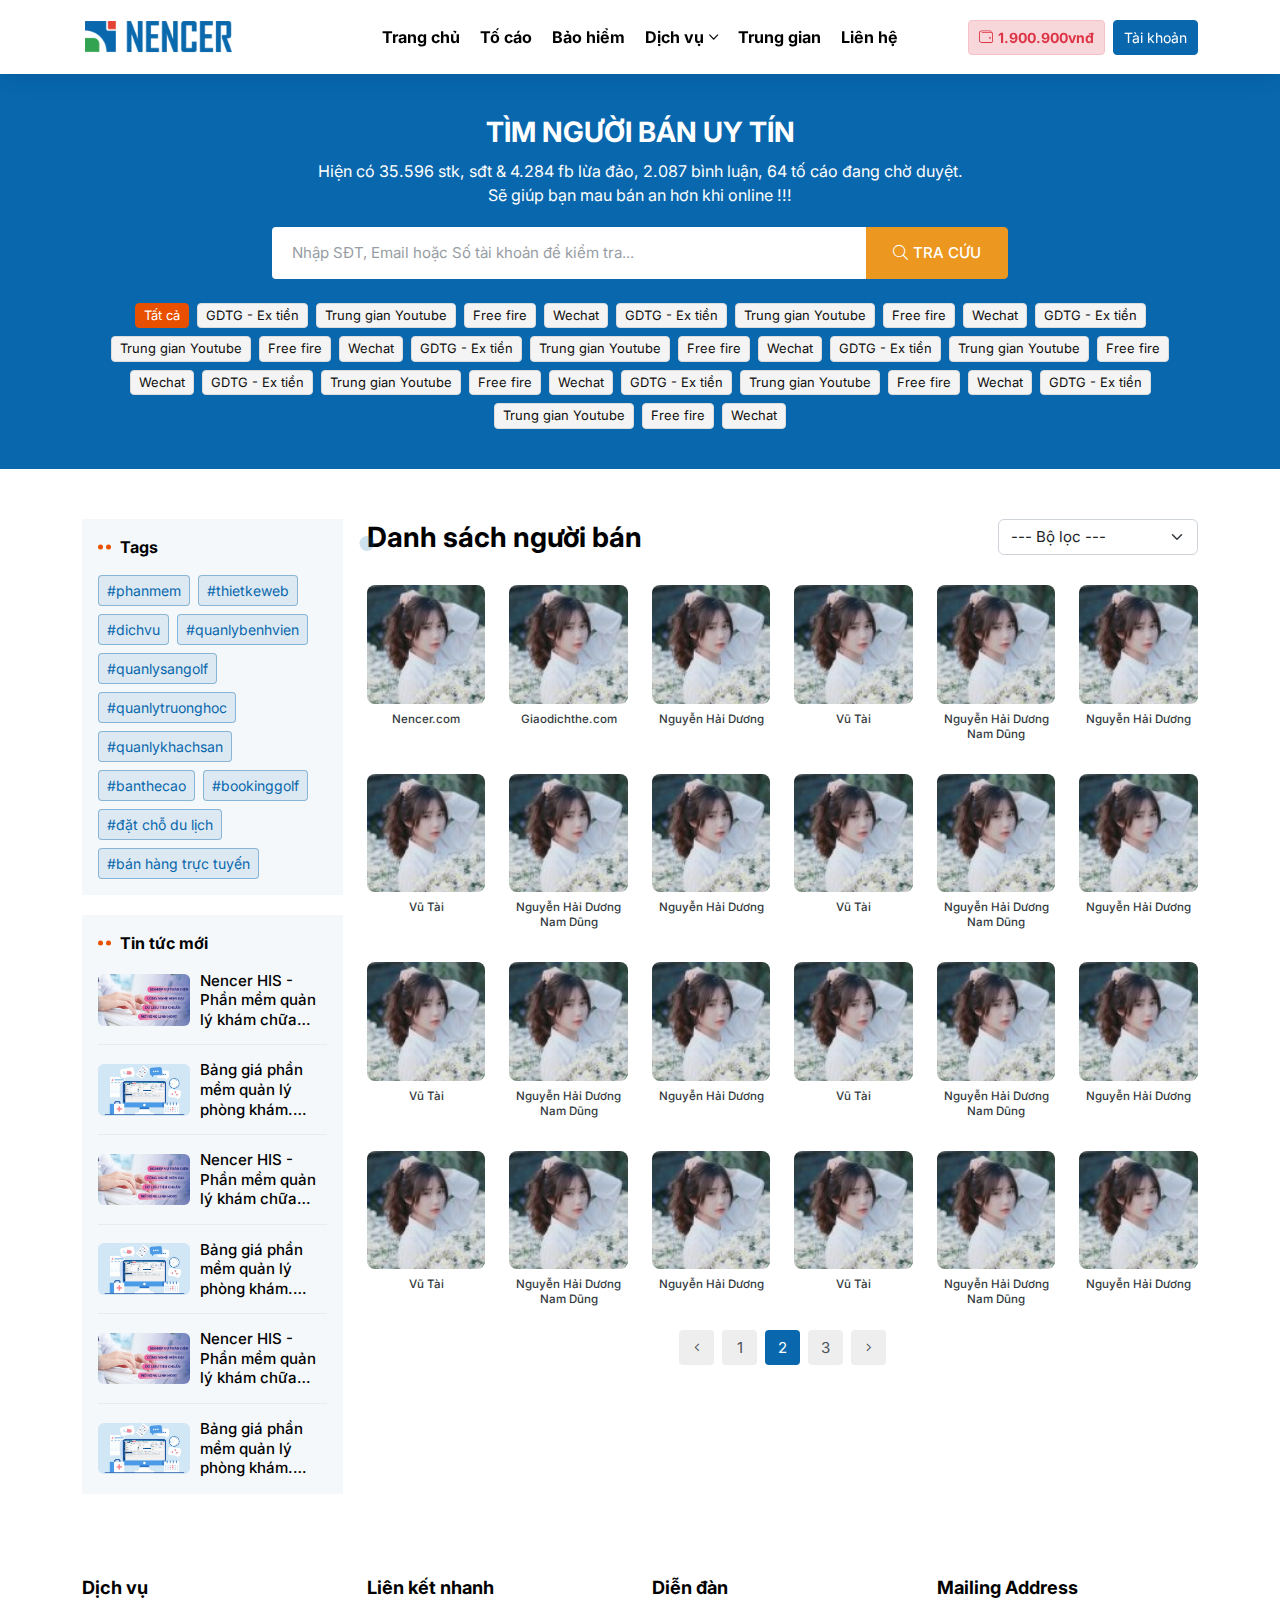
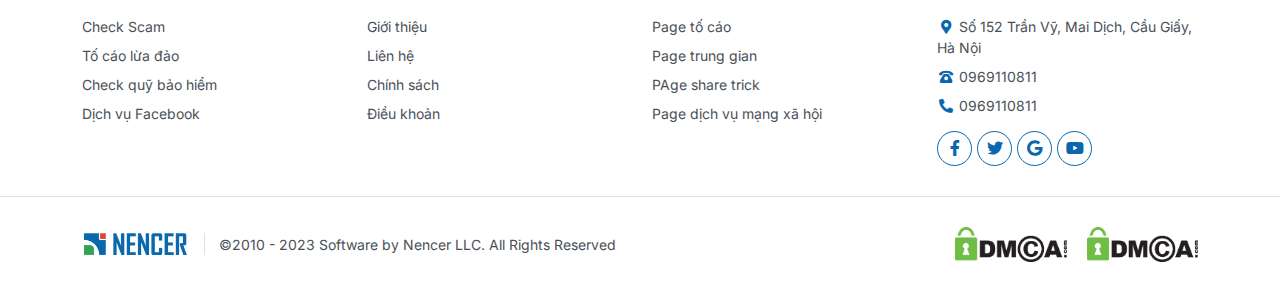
<file: danh-sach-nguoi-ban.html>
<!DOCTYPE html>
<html lang="vi">
<head>
	<meta charset="UTF-8">
	<meta name="viewport"
	      content="width=device-width, user-scalable=no, initial-scale=1.0, maximum-scale=1.0, minimum-scale=1.0">

	<title>Template CheckScam</title>
	<meta name="description" content="Template CheckScam">
	<meta name="author" content="">

	<meta property="og:title" content="Template CheckScam">
	<meta property="og:type" content="website">
	<meta property="og:url" content="">
	<meta property="og:description" content="Template CheckScam">
	<meta property="og:image" content="">

	<link rel='preconnect' href='https://fonts.googleapis.com'>
	<link rel='preconnect' href='https://fonts.gstatic.com' crossorigin>
	<link href="https://fonts.googleapis.com/css2?family=Inter:ital,wght@0,200;0,300;0,400;0,500;0,600;0,700;0,800;0,900;0,1000;1,200;1,300;1,400;1,500;1,600;1,700;1,800;1,900;1,1000&display=swap"
	      rel="stylesheet">

	<link rel="icon" href="./assets/images/favicon.png">
	<link rel="apple-touch-icon" href="./assets/images/favicon.png">
	<link rel="stylesheet" href="./assets/plugins/bootstrap/css/bootstrap.min.css">
	<link rel="stylesheet" href="./assets/plugins/swiper/swiper-bundle.min.css">
	<link rel="stylesheet" href="./assets/plugins/fancybox/fancybox.min.css">
	<link rel="stylesheet" href="./assets/fonts/fontawesome/css/all.min.css">
	<link rel="stylesheet" href="./assets/css/base.css">
	<link rel="stylesheet" href="./assets/css/style.css">

	<style>
		:root {
			--primary-color: #0867AD;
			--primary-hover: #045491;
			--primary-rgb: 8, 103, 173;
			--secondary-color: #e85000;
			--secondary-hover: #ee6b20;
			--secondary-rgb: 232, 80, 0;
		}
	</style>
</head>
<body>

<div id="header" class="header">
	<div class="header-main">
		<div class="container">
			<div class="row flex-lg-nowrap justify-content-between align-items-center">
				<div class="col-lg-auto col-xl-3 col-5 order-1 order-lg-1">
					<div class="header-logo">
						<a href="" aria-label="" class="hstack align-items-center">
							<img src="./assets/images/logo.png" class="" alt="">
						</a>
					</div>
				</div>
				<div class="col-lg-auto col-xl-6 col-12 order-3 order-lg-2">
					<div class="header-navigation" id="header-navigation">
						<ul>
							<li class="navigation-logo d-flex d-lg-none">
								<a href="/" class="d-inline-flex align-items-center justify-content-center align-middle"
								   data-href="/">
									<img src="./assets/images/logo.png" class="img-fluid">
								</a>
							</li>
							<li>
								<a href="" aria-label="">
									Trang chủ
								</a>
							</li>
							<li>
								<a href="" aria-label="">
									Tố cáo
								</a>
							</li>
							<li>
								<a href="" aria-label="">
									Bảo hiểm
								</a>
							</li>
							<li>
								<a href="" aria-label="">
									Dịch vụ
									<i class="fal fa-angle-down"></i>
								</a>
								<ul>
									<li>
										<a href="">
											Tên dịch vụ 1
										</a>
									</li>
									<li>
										<a href="">
											Tên dịch vụ 2
										</a>
									</li>
									<li>
										<a href="">
											Tên dịch vụ 3
										</a>
									</li>
									<li>
										<a href="">
											Tên dịch vụ 4
										</a>
									</li>
								</ul>
							</li>
							<li>
								<a href="" aria-label="">
									Trung gian
								</a>
							</li>
							<li>
								<a href="" aria-label="">
									Liên hệ
								</a>
							</li>
						</ul>
					</div>
				</div>
				<div class="col-lg-auto col-xl-3 col-7 order-2 order-lg-3">
					<div class="header-actions hstack gap-8px justify-content-end">
						<div class="header-users hstack gap-8px">
							<!--
							<div class="header-user_item position-relative">
								<a href="" class="button-theme button-theme_primary"
								   aria-label="Tố cáo">
									<i class="fal fa-exclamation-triangle"></i>
									<span>
										Tố cáo
									</span>
								</a>
							</div>
							<div class="header-user_item position-relative">
								<a href="" class="button-theme button-theme_default button-theme_circle"
								   aria-label="Đăng nhập">
									<i class="fal fa-user-alt"></i>
								</a>
							</div>
							-->
							<div class="header-user_item position-relative">
								<div class="user-price alert alert-danger mb-0 hstack gap-5px">
									<i class="fal fa-wallet"></i>1.900.900vnđ
								</div>
							</div>
							<div class="header-user_item position-relative">
								<div class="user-dropdown">
									<button type="button" class="button-theme button-theme_primary">
										<i class="fal fa-user-alt"></i>
										<span>
											Tài khoản
										</span>
									</button>
									<ul>
										<li>
											<a href="">
												<i class="fas fa-exclamation-circle"></i>Lịch sử tố cáo
											</a>
										</li>
										<li>
											<a href="">
												<i class="fas fa-history"></i>Lịch sử giao dịch
											</a>
										</li>
										<li>
											<a href="">
												<i class="fas fa-file-invoice-dollar"></i>Nạp tiền
											</a>
										</li>
										<li>
											<a href="">
												<i class="fas fa-lock-alt"></i>Đổi mật khẩu
											</a>
										</li>
										<li>
											<a href="">
												<i class="fas fa-sign-out-alt"></i>Đăng xuất
											</a>
										</li>
									</ul>
								</div>
							</div>
						</div>
						<div class="header-hamburger d-flex d-lg-none">
							<button type="button" class="hamburger-button" id="hamburger-button">
								<span></span>
								<span></span>
								<span></span>
								<span></span>
							</button>
						</div>
					</div>
				</div>
			</div>
		</div>
	</div>
	<div class="header-overlay" id="header-overlay"></div>
</div>

<div id="main" class="main">
	<div class="section-tabs">
		<div class="section-search">
			<div class="container">
				<div class="row justify-content-center">
					<div class="col-lg-10 col-xl-8">
						<div class="position-relative zi-1">
							<div class="vstack gap-20px">
								<div class="section-heading text-center">
									<div class="heading-title">
										TÌM NGƯỜI BÁN UY TÍN
									</div>
									<div class="heading-description">
										Hiện có 35.596 stk, sđt & 4.284 fb lừa đảo, 2.087 bình luận, 64 tố
										cáo
										đang chờ
										duyệt.
										<br>Sẽ giúp bạn mau bán an hơn khi online !!!
									</div>
								</div>
								<div class="section-form">
									<form action="">
										<div class="form-fields hstack">
											<input type="text" class="form-control form-fields_input"
											       placeholder="Nhập SĐT, Email hoặc Số tài khoản để kiểm tra...">
											<button type="button"
											        class="button-theme button-theme_secondary"
											        aria-label="Tra cứu">
												<i class="fal fa-search"></i>
												TRA CỨU
											</button>
										</div>
									</form>
								</div>
							</div>
						</div>
					</div>
				</div>
			</div>
			<div class="section-tags mt-4">
				<div class="container">
					<div class="tags-list hstack gap-8px flex-wrap justify-content-center">
						<a href="" class="tags-list_item tags-list_active">Tất cả</a>
						<a href="" class="tags-list_item">GDTG - Ex tiền</a>
						<a href="" class="tags-list_item">Trung gian Youtube</a>
						<a href="" class="tags-list_item">Free fire</a>
						<a href="" class="tags-list_item">Wechat</a>
						<a href="" class="tags-list_item">GDTG - Ex tiền</a>
						<a href="" class="tags-list_item">Trung gian Youtube</a>
						<a href="" class="tags-list_item">Free fire</a>
						<a href="" class="tags-list_item">Wechat</a>
						<a href="" class="tags-list_item">GDTG - Ex tiền</a>
						<a href="" class="tags-list_item">Trung gian Youtube</a>
						<a href="" class="tags-list_item">Free fire</a>
						<a href="" class="tags-list_item">Wechat</a>
						<a href="" class="tags-list_item">GDTG - Ex tiền</a>
						<a href="" class="tags-list_item">Trung gian Youtube</a>
						<a href="" class="tags-list_item">Free fire</a>
						<a href="" class="tags-list_item">Wechat</a>
						<a href="" class="tags-list_item">GDTG - Ex tiền</a>
						<a href="" class="tags-list_item">Trung gian Youtube</a>
						<a href="" class="tags-list_item">Free fire</a>
						<a href="" class="tags-list_item">Wechat</a>
						<a href="" class="tags-list_item">GDTG - Ex tiền</a>
						<a href="" class="tags-list_item">Trung gian Youtube</a>
						<a href="" class="tags-list_item">Free fire</a>
						<a href="" class="tags-list_item">Wechat</a>
						<a href="" class="tags-list_item">GDTG - Ex tiền</a>
						<a href="" class="tags-list_item">Trung gian Youtube</a>
						<a href="" class="tags-list_item">Free fire</a>
						<a href="" class="tags-list_item">Wechat</a>
						<a href="" class="tags-list_item">GDTG - Ex tiền</a>
						<a href="" class="tags-list_item">Trung gian Youtube</a>
						<a href="" class="tags-list_item">Free fire</a>
						<a href="" class="tags-list_item">Wechat</a>
					</div>
				</div>
			</div>
		</div>
	</div>
	<div class="section-gap">
		<div class="container">
			<div class="row g-4 flex-column-reverse flex-md-row">
				<div class="col-lg-3 col-md-4">
					<div class="sidebar-article">
						<div class="sidebar-item">
							<div class="sidebar-header p-3 pb-2">
								<div class="sidebar-title">
									Tags
								</div>
							</div>
							<div class="sidebar-body pt-2 pb-3 px-3">
								<div class="sidebar-tags">
									<a href="" class="tag-item">#phanmem</a>
									<a href="" class="tag-item">#thietkeweb</a>
									<a href="" class="tag-item">#dichvu</a>
									<a href="" class="tag-item">#quanlybenhvien</a>
									<a href="" class="tag-item">#quanlysangolf</a>
									<a href="" class="tag-item">#quanlytruonghoc</a>
									<a href="" class="tag-item">#quanlykhachsan</a>
									<a href="" class="tag-item">#banthecao</a>
									<a href="" class="tag-item">#bookinggolf</a>
									<a href="" class="tag-item">#đặt chỗ du lịch</a>
									<a href="" class="tag-item">#bán hàng trực tuyến</a>
								</div>
							</div>
						</div>
						<div class="sidebar-item">
							<div class="sidebar-header p-3 pb-2">
								<div class="sidebar-title">
									Tin tức mới
								</div>
							</div>
							<div class="sidebar-body pt-2 pb-3 px-3">
								<div class="sidebar-article">
									<div class="article-item hstack gap-10px position-relative">
										<div class="article-item_image flex-shrink-0 ratio ratio-16x9 overflow-hidden">
											<img src="./assets/images/articles/phan-mem-kham-chua-benh-bao-hiem-y-te.jpg"
											     class="img-fluid transition-default" alt="">
										</div>
										<div class="article-item_title limit">
											Nencer HIS - Phần mềm quản lý khám chữa bệnh và liên thông bảo hiểm y tế
										</div>
										<a href="" class="stretched-link"
										   aria-label="Nencer HIS - Phần mềm quản lý khám chữa bệnh và liên thông bảo hiểm y tế"></a>
									</div>
									<div class="article-item hstack gap-10px position-relative">
										<div class="article-item_image flex-shrink-0 ratio ratio-16x9 overflow-hidden">
											<img src="./assets/images/articles/bang-gia-phan-mem-quan-ly-phong-kham-benh-vien.jpg"
											     class="img-fluid transition-default" alt="">
										</div>
										<div class="article-item_title limit">
											Bảng giá phần mềm quản lý phòng khám. Thông tin chi tiết và tư vấn lựa
										</div>
										<a href="" class="stretched-link"
										   aria-label="Bảng giá phần mềm quản lý phòng khám. Thông tin chi tiết và tư vấn lựa"></a>
									</div>
									<div class="article-item hstack gap-10px position-relative">
										<div class="article-item_image flex-shrink-0 ratio ratio-16x9 overflow-hidden">
											<img src="./assets/images/articles/phan-mem-kham-chua-benh-bao-hiem-y-te.jpg"
											     class="img-fluid transition-default" alt="">
										</div>
										<div class="article-item_title limit">
											Nencer HIS - Phần mềm quản lý khám chữa bệnh và liên thông bảo hiểm y tế
										</div>
										<a href="" class="stretched-link"
										   aria-label="Nencer HIS - Phần mềm quản lý khám chữa bệnh và liên thông bảo hiểm y tế"></a>
									</div>
									<div class="article-item hstack gap-10px position-relative">
										<div class="article-item_image flex-shrink-0 ratio ratio-16x9 overflow-hidden">
											<img src="./assets/images/articles/bang-gia-phan-mem-quan-ly-phong-kham-benh-vien.jpg"
											     class="img-fluid transition-default" alt="">
										</div>
										<div class="article-item_title limit">
											Bảng giá phần mềm quản lý phòng khám. Thông tin chi tiết và tư vấn lựa
										</div>
										<a href="" class="stretched-link"
										   aria-label="Bảng giá phần mềm quản lý phòng khám. Thông tin chi tiết và tư vấn lựa"></a>
									</div>
									<div class="article-item hstack gap-10px position-relative">
										<div class="article-item_image flex-shrink-0 ratio ratio-16x9 overflow-hidden">
											<img src="./assets/images/articles/phan-mem-kham-chua-benh-bao-hiem-y-te.jpg"
											     class="img-fluid transition-default" alt="">
										</div>
										<div class="article-item_title limit">
											Nencer HIS - Phần mềm quản lý khám chữa bệnh và liên thông bảo hiểm y tế
										</div>
										<a href="" class="stretched-link"
										   aria-label="Nencer HIS - Phần mềm quản lý khám chữa bệnh và liên thông bảo hiểm y tế"></a>
									</div>
									<div class="article-item hstack gap-10px position-relative">
										<div class="article-item_image flex-shrink-0 ratio ratio-16x9 overflow-hidden">
											<img src="./assets/images/articles/bang-gia-phan-mem-quan-ly-phong-kham-benh-vien.jpg"
											     class="img-fluid transition-default" alt="">
										</div>
										<div class="article-item_title limit">
											Bảng giá phần mềm quản lý phòng khám. Thông tin chi tiết và tư vấn lựa
										</div>
										<a href="" class="stretched-link"
										   aria-label="Bảng giá phần mềm quản lý phòng khám. Thông tin chi tiết và tư vấn lựa"></a>
									</div>
								</div>
							</div>
						</div>
					</div>
				</div>
				<div class="col-lg-9 col-md-8">
					<div class="section-heading section-heading_decor mw-100 d-flex align-items-center justify-content-between">
						<div class="heading-title">
							Danh sách người bán
						</div>
						<div class="heading-select">
							<select name="" class="form-select" id="">
								<option value="">--- Bộ lọc ---</option>
								<option value="">Ngày tham gia</option>
								<option value="">Số tiền cọc</option>
								<option value="">Điểm uy tín</option>
							</select>
						</div>
					</div>
					<div class="row g-3 g-lg-4 row-cols-xl-8 row-cols-3 row-cols-md-6">
						<div class="col">
							<div class="shield-item">
								<div class="ratio ratio-1x1 overflow-hidden rounded-3">
									<img src="./assets/images/user.jpg" alt="">
								</div>
								Nencer.com
								<a href="" class="stretched-link"></a>
							</div>
						</div>
						<div class="col">
							<div class="shield-item">
								<div class="ratio ratio-1x1 overflow-hidden rounded-3">
									<img src="./assets/images/user.jpg" alt="">
								</div>
								Giaodichthe.com
								<a href="" class="stretched-link"></a>
							</div>
						</div>
						<div class="col">
							<div class="shield-item">
								<div class="ratio ratio-1x1 overflow-hidden rounded-3">
									<img src="./assets/images/user.jpg" alt="">
								</div>
								Nguyễn Hải Dương
								<a href="" class="stretched-link"></a>
							</div>
						</div>
						<div class="col">
							<div class="shield-item">
								<div class="ratio ratio-1x1 overflow-hidden rounded-3">
									<img src="./assets/images/user.jpg" alt="">
								</div>
								Vũ Tài
								<a href="" class="stretched-link"></a>
							</div>
						</div>
						<div class="col">
							<div class="shield-item">
								<div class="ratio ratio-1x1 overflow-hidden rounded-3">
									<img src="./assets/images/user.jpg" alt="">
								</div>
								Nguyễn Hải Dương Nam Dũng
								<a href="" class="stretched-link"></a>
							</div>
						</div>
						<div class="col">
							<div class="shield-item">
								<div class="ratio ratio-1x1 overflow-hidden rounded-3">
									<img src="./assets/images/user.jpg" alt="">
								</div>
								Nguyễn Hải Dương
								<a href="" class="stretched-link"></a>
							</div>
						</div>
						<div class="col">
							<div class="shield-item">
								<div class="ratio ratio-1x1 overflow-hidden rounded-3">
									<img src="./assets/images/user.jpg" alt="">
								</div>
								Vũ Tài
								<a href="" class="stretched-link"></a>
							</div>
						</div>
						<div class="col">
							<div class="shield-item">
								<div class="ratio ratio-1x1 overflow-hidden rounded-3">
									<img src="./assets/images/user.jpg" alt="">
								</div>
								Nguyễn Hải Dương Nam Dũng
								<a href="" class="stretched-link"></a>
							</div>
						</div>
						<div class="col">
							<div class="shield-item">
								<div class="ratio ratio-1x1 overflow-hidden rounded-3">
									<img src="./assets/images/user.jpg" alt="">
								</div>
								Nguyễn Hải Dương
								<a href="" class="stretched-link"></a>
							</div>
						</div>
						<div class="col">
							<div class="shield-item">
								<div class="ratio ratio-1x1 overflow-hidden rounded-3">
									<img src="./assets/images/user.jpg" alt="">
								</div>
								Vũ Tài
								<a href="" class="stretched-link"></a>
							</div>
						</div>
						<div class="col">
							<div class="shield-item">
								<div class="ratio ratio-1x1 overflow-hidden rounded-3">
									<img src="./assets/images/user.jpg" alt="">
								</div>
								Nguyễn Hải Dương Nam Dũng
								<a href="" class="stretched-link"></a>
							</div>
						</div>
						<div class="col">
							<div class="shield-item">
								<div class="ratio ratio-1x1 overflow-hidden rounded-3">
									<img src="./assets/images/user.jpg" alt="">
								</div>
								Nguyễn Hải Dương
								<a href="" class="stretched-link"></a>
							</div>
						</div>
						<div class="col">
							<div class="shield-item">
								<div class="ratio ratio-1x1 overflow-hidden rounded-3">
									<img src="./assets/images/user.jpg" alt="">
								</div>
								Vũ Tài
								<a href="" class="stretched-link"></a>
							</div>
						</div>
						<div class="col">
							<div class="shield-item">
								<div class="ratio ratio-1x1 overflow-hidden rounded-3">
									<img src="./assets/images/user.jpg" alt="">
								</div>
								Nguyễn Hải Dương Nam Dũng
								<a href="" class="stretched-link"></a>
							</div>
						</div>
						<div class="col">
							<div class="shield-item">
								<div class="ratio ratio-1x1 overflow-hidden rounded-3">
									<img src="./assets/images/user.jpg" alt="">
								</div>
								Nguyễn Hải Dương
								<a href="" class="stretched-link"></a>
							</div>
						</div>
						<div class="col">
							<div class="shield-item">
								<div class="ratio ratio-1x1 overflow-hidden rounded-3">
									<img src="./assets/images/user.jpg" alt="">
								</div>
								Vũ Tài
								<a href="" class="stretched-link"></a>
							</div>
						</div>
						<div class="col">
							<div class="shield-item">
								<div class="ratio ratio-1x1 overflow-hidden rounded-3">
									<img src="./assets/images/user.jpg" alt="">
								</div>
								Nguyễn Hải Dương Nam Dũng
								<a href="" class="stretched-link"></a>
							</div>
						</div>
						<div class="col">
							<div class="shield-item">
								<div class="ratio ratio-1x1 overflow-hidden rounded-3">
									<img src="./assets/images/user.jpg" alt="">
								</div>
								Nguyễn Hải Dương
								<a href="" class="stretched-link"></a>
							</div>
						</div>
						<div class="col">
							<div class="shield-item">
								<div class="ratio ratio-1x1 overflow-hidden rounded-3">
									<img src="./assets/images/user.jpg" alt="">
								</div>
								Vũ Tài
								<a href="" class="stretched-link"></a>
							</div>
						</div>
						<div class="col">
							<div class="shield-item">
								<div class="ratio ratio-1x1 overflow-hidden rounded-3">
									<img src="./assets/images/user.jpg" alt="">
								</div>
								Nguyễn Hải Dương Nam Dũng
								<a href="" class="stretched-link"></a>
							</div>
						</div>
						<div class="col">
							<div class="shield-item">
								<div class="ratio ratio-1x1 overflow-hidden rounded-3">
									<img src="./assets/images/user.jpg" alt="">
								</div>
								Nguyễn Hải Dương
								<a href="" class="stretched-link"></a>
							</div>
						</div>
						<div class="col">
							<div class="shield-item">
								<div class="ratio ratio-1x1 overflow-hidden rounded-3">
									<img src="./assets/images/user.jpg" alt="">
								</div>
								Vũ Tài
								<a href="" class="stretched-link"></a>
							</div>
						</div>
						<div class="col">
							<div class="shield-item">
								<div class="ratio ratio-1x1 overflow-hidden rounded-3">
									<img src="./assets/images/user.jpg" alt="">
								</div>
								Nguyễn Hải Dương Nam Dũng
								<a href="" class="stretched-link"></a>
							</div>
						</div>
						<div class="col">
							<div class="shield-item">
								<div class="ratio ratio-1x1 overflow-hidden rounded-3">
									<img src="./assets/images/user.jpg" alt="">
								</div>
								Nguyễn Hải Dương
								<a href="" class="stretched-link"></a>
							</div>
						</div>
					</div>
					<div class="section-pagination">
						<ul class="pagination">
							<li class="page-item">
								<a class="page-link" href="#">
									<i class="fal fa-angle-left"></i>
								</a>
							</li>
							<li class="page-item">
								<a class="page-link" href="#">
									1
								</a>
							</li>
							<li class="page-item active">
								<a class="page-link" href="#">
									2
								</a>
							</li>
							<li class="page-item">
								<a class="page-link" href="#">
									3
								</a>
							</li>
							<li class="page-item">
								<a class="page-link" href="#">
									<i class="fal fa-angle-right"></i>
								</a>
							</li>
						</ul>
					</div>
				</div>
			</div>
		</div>
	</div>
</div>

<footer id="footer" class="footer">
	<div class="footer-main section-gap">
		<div class="position-relative zi-2">
			<div class="container">
				<div class="row g-4">
					<div class="col-lg-3 col-6 order-2">
						<div class="footer-title">
							Dịch vụ
						</div>
						<ul class="footer-list footer-link list-unstyled mb-0">
							<li class="footer-list_item">
								<a href="" class="footer-list_item--link">
									Check Scam
								</a>
							</li>
							<li class="footer-list_item">
								<a href="" class="footer-list_item--link">
									Tố cáo lừa đảo
								</a>
							</li>
							<li class="footer-list_item">
								<a href="" class="footer-list_item--link">
									Check quỹ bảo hiểm
								</a>
							</li>
							<li class="footer-list_item">
								<a href="" class="footer-list_item--link">
									Dịch vụ Facebook
								</a>
							</li>
						</ul>
					</div>
					<div class="col-lg-3 col-6 order-2">
						<div class="footer-title">
							Liên kết nhanh
						</div>
						<ul class="footer-list footer-link list-unstyled mb-0">
							<li class="footer-list_item">
								<a href="" class="footer-list_item--link">
									Giới thiệu
								</a>
							</li>
							<li class="footer-list_item">
								<a href="" class="footer-list_item--link">
									Liên hệ
								</a>
							</li>
							<li class="footer-list_item">
								<a href="" class="footer-list_item--link">
									Chính sách
								</a>
							</li>
							<li class="footer-list_item">
								<a href="" class="footer-list_item--link">
									Điều khoản
								</a>
							</li>
						</ul>
					</div>
					<div class="col-lg-3 col-6 order-2">
						<div class="footer-title">
							Diễn đàn
						</div>
						<ul class="footer-list footer-link list-unstyled mb-0">
							<li class="footer-list_item">
								<a href="" class="footer-list_item--link">
									Page tố cáo
								</a>
							</li>
							<li class="footer-list_item">
								<a href="" class="footer-list_item--link">
									Page trung gian
								</a>
							</li>
							<li class="footer-list_item">
								<a href="" class="footer-list_item--link">
									PAge share trick
								</a>
							</li>
							<li class="footer-list_item">
								<a href="" class="footer-list_item--link">
									Page dịch vụ mạng xã hội
								</a>
							</li>
						</ul>
					</div>
					<div class="col-lg-3 col-6 order-1 order-lg-4">
						<div class="footer-item">
							<div class="footer-title">
								Mailing Address
							</div>
							<ul class="footer-list list-unstyled mb-0">
								<li class="footer-list_item">
									<a href="" class="footer-list_item--link">
										<i class="fas fa-map-marker-alt"></i>Số 152 Trần Vỹ, Mai Dịch, Cầu Giấy,
										                                     Hà
										                                     Nội
									</a>
								</li>
								<li class="footer-list_item">
									<a href="" class="footer-list_item--link">
										<i class="fas fa-phone-rotary"></i>0969110811
									</a>
								</li>
								<li class="footer-list_item">
									<a href="" class="footer-list_item--link">
										<i class="fas fa-phone-alt"></i>0969110811
									</a>
								</li>
							</ul>
							<ul class="footer-social list-unstyled mb-0 hstack gap-5px">
								<li class="footer-social_item">
									<a href="fb.com/admin" class="footer-social_item--link">
										<i class="fab fa-facebook-f"></i>
									</a>
								</li>
								<li class="footer-social_item">
									<a href="fb.com/admin" class="footer-social_item--link">
										<i class="fab fa-twitter"></i>
									</a>
								</li>
								<li class="footer-social_item">
									<a href="fb.com/admin" class="footer-social_item--link">
										<i class="fab fa-google"></i>
									</a>
								</li>
								<li class="footer-social_item">
									<a href="https://www.youtube.com/watch?v=neCmEbI2VWg"
									   class="footer-social_item--link">
										<i class="fab fa-youtube"></i>
									</a>
								</li>
							</ul>
						</div>
					</div>
				</div>
			</div>
		</div>
	</div>
	<div class="footer-bottom section-gap">
		<div class="container">
			<div class="row g-3 justify-content-center justify-content-lg-between">
				<div class="col-auto">
					<div class="hstack align-items-center footer-information">
						<div class="footer-logo">
							<img src="./assets/images/logo.png" class="img-fluid" alt="">
						</div>
						<div class="footer-copyright">©2010 - 2023 Software by Nencer LLC. All Rights Reserved</div>
					</div>
				</div>
				<div class="col-auto">
					<div class="hstack justify-content-end gap-20px footer-logos">
						<a href="">
							<img src="./assets/images/dmca.png" alt="">
						</a>
						<a href="">
							<img src="./assets/images/dmca.png" alt="">
						</a>
					</div>
				</div>
			</div>
		</div>
	</div>
</footer>

<script type="text/javascript" src="./assets/plugins/jquery.min.js"></script>
<script type="text/javascript"
        src="./assets/plugins/bootstrap/js/bootstrap.bundle.min.js"></script>
<script type="text/javascript" src="./assets/plugins/swiper/swiper-bundle.min.js"></script>
<script type="text/javascript" src="./assets/plugins/fancybox/fancybox.min.js"></script>
<script type="text/javascript" src="./assets/js/app.js"></script>
</body>
</html>
</file>
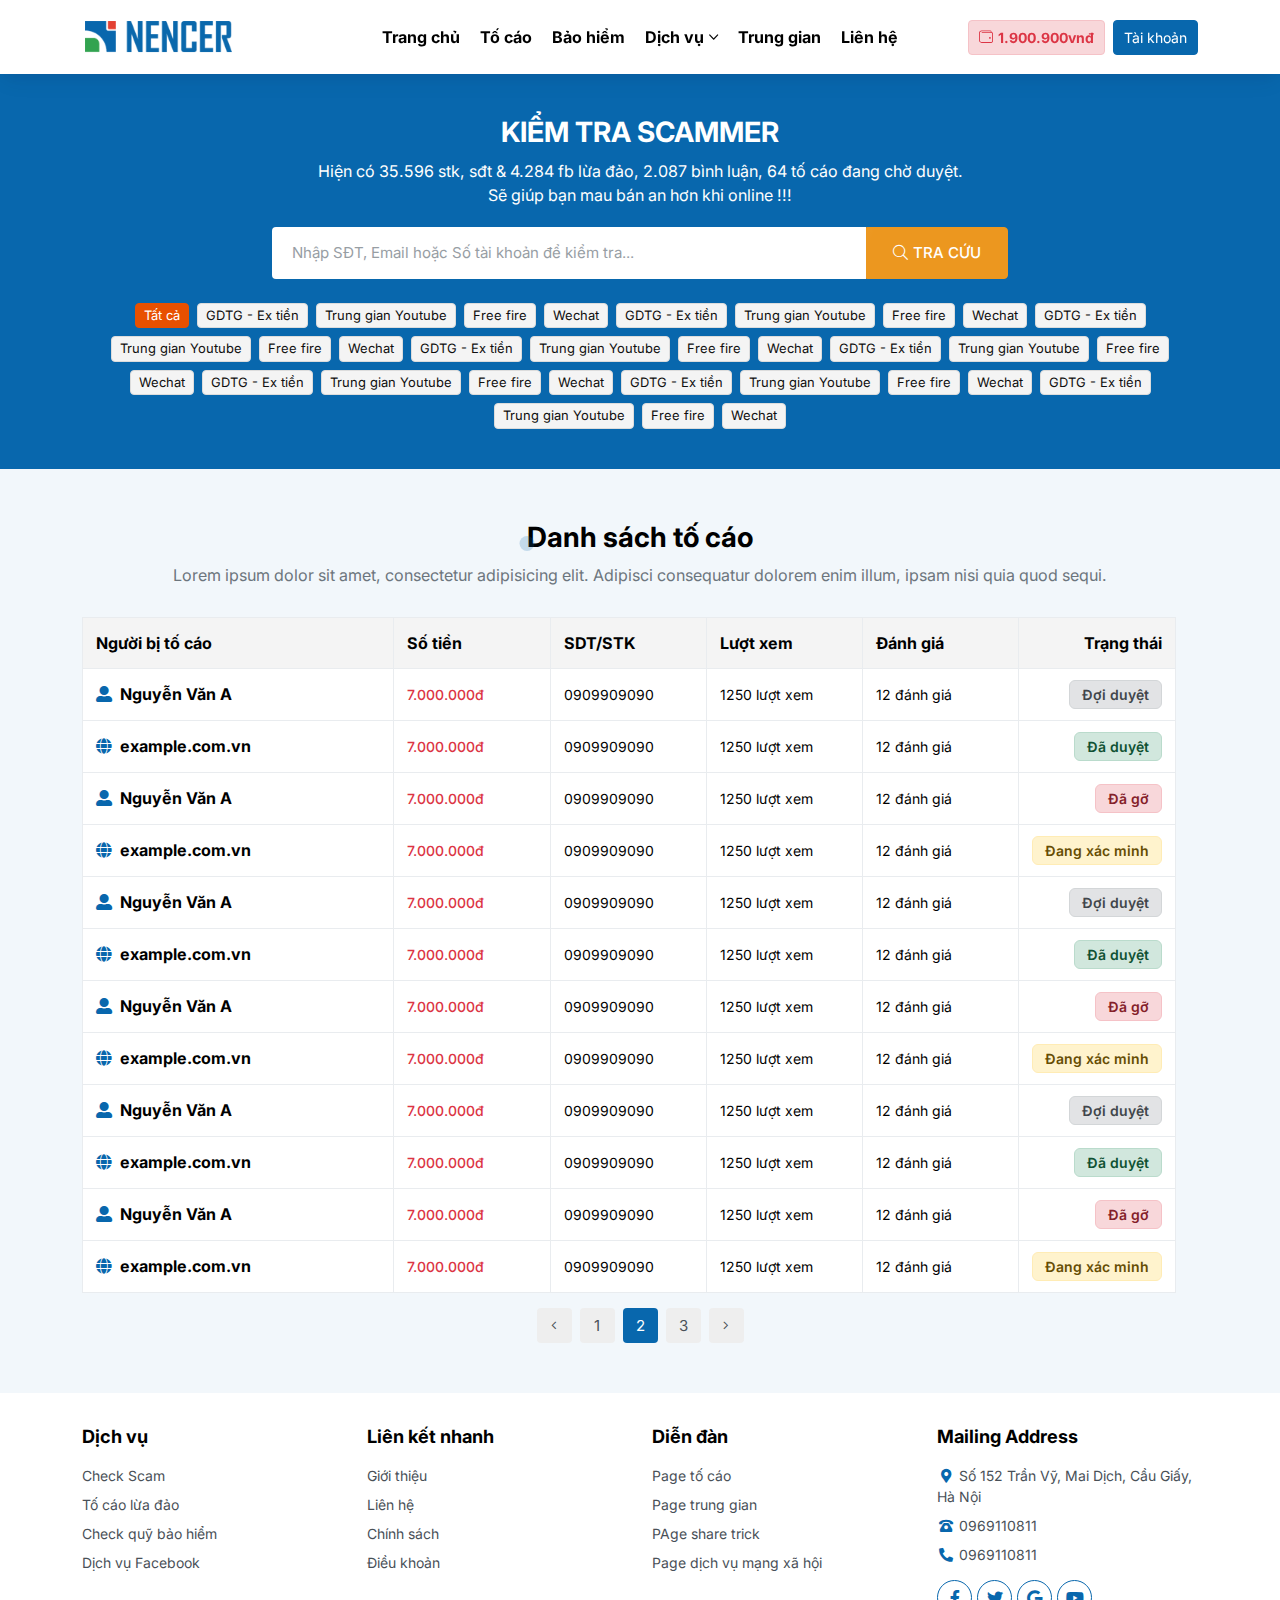
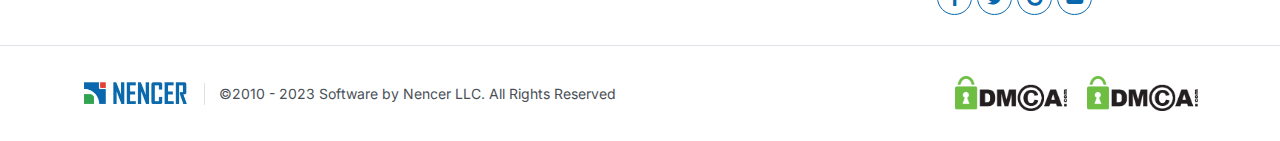
<file: danh-sach-scammer.html>
<!DOCTYPE html>
<html lang="vi">
<head>
	<meta charset="UTF-8">
	<meta name="viewport"
	      content="width=device-width, user-scalable=no, initial-scale=1.0, maximum-scale=1.0, minimum-scale=1.0">

	<title>Template CheckScam</title>
	<meta name="description" content="Template CheckScam">
	<meta name="author" content="">

	<meta property="og:title" content="Template CheckScam">
	<meta property="og:type" content="website">
	<meta property="og:url" content="">
	<meta property="og:description" content="Template CheckScam">
	<meta property="og:image" content="">

	<link rel='preconnect' href='https://fonts.googleapis.com'>
	<link rel='preconnect' href='https://fonts.gstatic.com' crossorigin>
	<link href="https://fonts.googleapis.com/css2?family=Inter:ital,wght@0,200;0,300;0,400;0,500;0,600;0,700;0,800;0,900;0,1000;1,200;1,300;1,400;1,500;1,600;1,700;1,800;1,900;1,1000&display=swap"
	      rel="stylesheet">

	<link rel="icon" href="./assets/images/favicon.png">
	<link rel="apple-touch-icon" href="./assets/images/favicon.png">
	<link rel="stylesheet" href="./assets/plugins/bootstrap/css/bootstrap.min.css">
	<link rel="stylesheet" href="./assets/plugins/swiper/swiper-bundle.min.css">
	<link rel="stylesheet" href="./assets/plugins/fancybox/fancybox.min.css">
	<link rel="stylesheet" href="./assets/fonts/fontawesome/css/all.min.css">
	<link rel="stylesheet" href="./assets/css/base.css">
	<link rel="stylesheet" href="./assets/css/style.css">

	<style>
		:root {
			--primary-color: #0867AD;
			--primary-hover: #045491;
			--primary-rgb: 8, 103, 173;
			--secondary-color: #e85000;
			--secondary-hover: #ee6b20;
			--secondary-rgb: 232, 80, 0;
		}
	</style>
</head>
<body>

<div id="header" class="header">
	<div class="header-main">
		<div class="container">
			<div class="row flex-lg-nowrap justify-content-between align-items-center">
				<div class="col-lg-auto col-xl-3 col-5 order-1 order-lg-1">
					<div class="header-logo">
						<a href="" aria-label="" class="hstack align-items-center">
							<img src="./assets/images/logo.png" class="" alt="">
						</a>
					</div>
				</div>
				<div class="col-lg-auto col-xl-6 col-12 order-3 order-lg-2">
					<div class="header-navigation" id="header-navigation">
						<ul>
							<li class="navigation-logo d-flex d-lg-none">
								<a href="/" class="d-inline-flex align-items-center justify-content-center align-middle"
								   data-href="/">
									<img src="./assets/images/logo.png" class="img-fluid">
								</a>
							</li>
							<li>
								<a href="" aria-label="">
									Trang chủ
								</a>
							</li>
							<li>
								<a href="" aria-label="">
									Tố cáo
								</a>
							</li>
							<li>
								<a href="" aria-label="">
									Bảo hiểm
								</a>
							</li>
							<li>
								<a href="" aria-label="">
									Dịch vụ
									<i class="fal fa-angle-down"></i>
								</a>
								<ul>
									<li>
										<a href="">
											Tên dịch vụ 1
										</a>
									</li>
									<li>
										<a href="">
											Tên dịch vụ 2
										</a>
									</li>
									<li>
										<a href="">
											Tên dịch vụ 3
										</a>
									</li>
									<li>
										<a href="">
											Tên dịch vụ 4
										</a>
									</li>
								</ul>
							</li>
							<li>
								<a href="" aria-label="">
									Trung gian
								</a>
							</li>
							<li>
								<a href="" aria-label="">
									Liên hệ
								</a>
							</li>
						</ul>
					</div>
				</div>
				<div class="col-lg-auto col-xl-3 col-7 order-2 order-lg-3">
					<div class="header-actions hstack gap-8px justify-content-end">
						<div class="header-users hstack gap-8px">
							<!--
							<div class="header-user_item position-relative">
								<a href="" class="button-theme button-theme_primary"
								   aria-label="Tố cáo">
									<i class="fal fa-exclamation-triangle"></i>
									<span>
										Tố cáo
									</span>
								</a>
							</div>
							<div class="header-user_item position-relative">
								<a href="" class="button-theme button-theme_default button-theme_circle"
								   aria-label="Đăng nhập">
									<i class="fal fa-user-alt"></i>
								</a>
							</div>
							-->
							<div class="header-user_item position-relative">
								<div class="user-price alert alert-danger mb-0 hstack gap-5px">
									<i class="fal fa-wallet"></i>1.900.900vnđ
								</div>
							</div>
							<div class="header-user_item position-relative">
								<div class="user-dropdown">
									<button type="button" class="button-theme button-theme_primary">
										<i class="fal fa-user-alt"></i>
										<span>
											Tài khoản
										</span>
									</button>
									<ul>
										<li>
											<a href="">
												<i class="fas fa-exclamation-circle"></i>Lịch sử tố cáo
											</a>
										</li>
										<li>
											<a href="">
												<i class="fas fa-history"></i>Lịch sử giao dịch
											</a>
										</li>
										<li>
											<a href="">
												<i class="fas fa-file-invoice-dollar"></i>Nạp tiền
											</a>
										</li>
										<li>
											<a href="">
												<i class="fas fa-lock-alt"></i>Đổi mật khẩu
											</a>
										</li>
										<li>
											<a href="">
												<i class="fas fa-sign-out-alt"></i>Đăng xuất
											</a>
										</li>
									</ul>
								</div>
							</div>
						</div>
						<div class="header-hamburger d-flex d-lg-none">
							<button type="button" class="hamburger-button" id="hamburger-button">
								<span></span>
								<span></span>
								<span></span>
								<span></span>
							</button>
						</div>
					</div>
				</div>
			</div>
		</div>
	</div>
	<div class="header-overlay" id="header-overlay"></div>
</div>

<div id="main" class="main">
	<div class="section-tabs">
		<div class="section-search">
			<div class="container">
				<div class="row justify-content-center">
					<div class="col-lg-10 col-xl-8">
						<div class="position-relative zi-1">
							<div class="vstack gap-20px">
								<div class="section-heading text-center">
									<div class="heading-title">
										KIỂM TRA SCAMMER
									</div>
									<div class="heading-description">
										Hiện có 35.596 stk, sđt & 4.284 fb lừa đảo, 2.087 bình luận, 64 tố
										cáo
										đang chờ
										duyệt.
										<br>Sẽ giúp bạn mau bán an hơn khi online !!!
									</div>
								</div>
								<div class="section-form">
									<form action="">
										<div class="form-fields hstack">
											<input type="text" class="form-control form-fields_input"
											       placeholder="Nhập SĐT, Email hoặc Số tài khoản để kiểm tra...">
											<button type="button"
											        class="button-theme button-theme_secondary"
											        aria-label="Tra cứu">
												<i class="fal fa-search"></i>
												TRA CỨU
											</button>
										</div>
									</form>
								</div>
							</div>
						</div>
					</div>
				</div>
			</div>
			<div class="section-tags mt-4">
				<div class="container">
					<div class="tags-list hstack gap-8px flex-wrap justify-content-center">
						<a href="" class="tags-list_item tags-list_active">Tất cả</a>
						<a href="" class="tags-list_item">GDTG - Ex tiền</a>
						<a href="" class="tags-list_item">Trung gian Youtube</a>
						<a href="" class="tags-list_item">Free fire</a>
						<a href="" class="tags-list_item">Wechat</a>
						<a href="" class="tags-list_item">GDTG - Ex tiền</a>
						<a href="" class="tags-list_item">Trung gian Youtube</a>
						<a href="" class="tags-list_item">Free fire</a>
						<a href="" class="tags-list_item">Wechat</a>
						<a href="" class="tags-list_item">GDTG - Ex tiền</a>
						<a href="" class="tags-list_item">Trung gian Youtube</a>
						<a href="" class="tags-list_item">Free fire</a>
						<a href="" class="tags-list_item">Wechat</a>
						<a href="" class="tags-list_item">GDTG - Ex tiền</a>
						<a href="" class="tags-list_item">Trung gian Youtube</a>
						<a href="" class="tags-list_item">Free fire</a>
						<a href="" class="tags-list_item">Wechat</a>
						<a href="" class="tags-list_item">GDTG - Ex tiền</a>
						<a href="" class="tags-list_item">Trung gian Youtube</a>
						<a href="" class="tags-list_item">Free fire</a>
						<a href="" class="tags-list_item">Wechat</a>
						<a href="" class="tags-list_item">GDTG - Ex tiền</a>
						<a href="" class="tags-list_item">Trung gian Youtube</a>
						<a href="" class="tags-list_item">Free fire</a>
						<a href="" class="tags-list_item">Wechat</a>
						<a href="" class="tags-list_item">GDTG - Ex tiền</a>
						<a href="" class="tags-list_item">Trung gian Youtube</a>
						<a href="" class="tags-list_item">Free fire</a>
						<a href="" class="tags-list_item">Wechat</a>
						<a href="" class="tags-list_item">GDTG - Ex tiền</a>
						<a href="" class="tags-list_item">Trung gian Youtube</a>
						<a href="" class="tags-list_item">Free fire</a>
						<a href="" class="tags-list_item">Wechat</a>
					</div>
				</div>
			</div>
		</div>
	</div>
	<div class="section-page">
		<div class="section-scam">
			<div class="section-gap">
				<div class="container">
					<div class="section-heading section-heading_decor text-center">
						<div class="heading-title">
							Danh sách tố cáo
						</div>
						<div class="heading-description">
							Lorem ipsum dolor sit amet, consectetur adipisicing elit. Adipisci consequatur dolorem enim
							illum, ipsam nisi quia quod sequi.
						</div>
					</div>
					<div class="vstack">
						<div class="scam-card scam-header">
							<div class="scam-title scam-column">
								Người bị tố cáo
							</div>
							<div class="scam-column scam-text">
								Số tiền
							</div>
							<div class="scam-column scam-text">
								SDT/STK
							</div>
							<div class="scam-column scam-text">
								Lượt xem
							</div>
							<div class="scam-column scam-text">
								Đánh giá
							</div>
							<div class="scam-column scam-status justify-content-end">
								<div class="scam-text">
									Trạng thái
								</div>
							</div>
						</div>
						<div class="scam-card">
							<div class="scam-title scam-column">
								<div class="scam-icon me-2">
									<i class="fas fa-user-alt"></i>
								</div>
								<div class="limit">
									Nguyễn Văn A
								</div>
							</div>
							<div class="scam-column scam-price">
								7.000.000đ
							</div>
							<div class="scam-column scam-text">
								<div class="scam-icon me-2">
									<i class="fas fa-phone-alt"></i>
								</div>
								0909909090
							</div>
							<div class="scam-column scam-text">
								<div class="scam-icon me-2">
									<i class="fas fa-eye"></i>
								</div>
								1250 lượt xem
							</div>
							<div class="scam-column scam-text">
								<div class="scam-icon me-2">
									<i class="fas fa-comment-alt-dots"></i>
								</div>
								12 đánh giá
							</div>
							<div class="scam-column scam-status justify-content-end">
								<div class="scam-alert alert alert-secondary">
									Đợi duyệt
								</div>
							</div>
							<a href="" class="stretched-link"></a>
						</div>
						<div class="scam-card">
							<div class="scam-title scam-column">
								<div class="scam-icon me-2">
									<i class="fas fa-globe"></i>
								</div>
								<div class="limit">
									example.com.vn
								</div>
							</div>
							<div class="scam-column scam-price">
								7.000.000đ
							</div>
							<div class="scam-column scam-text">
								<div class="scam-icon me-2">
									<i class="fas fa-phone-alt"></i>
								</div>
								0909909090
							</div>
							<div class="scam-column scam-text">
								<div class="scam-icon me-2">
									<i class="fas fa-eye"></i>
								</div>
								1250 lượt xem
							</div>
							<div class="scam-column scam-text">
								<div class="scam-icon me-2">
									<i class="fas fa-comment-alt-dots"></i>
								</div>
								12 đánh giá
							</div>
							<div class="scam-column scam-status justify-content-end">
								<div class="scam-alert alert alert-success">
									Đã duyệt
								</div>
							</div>
							<a href="" class="stretched-link"></a>
						</div>
						<div class="scam-card">
							<div class="scam-title scam-column">
								<div class="scam-icon me-2">
									<i class="fas fa-user-alt"></i>
								</div>
								<div class="limit">
									Nguyễn Văn A
								</div>
							</div>
							<div class="scam-column scam-price">
								7.000.000đ
							</div>
							<div class="scam-column scam-text">
								<div class="scam-icon me-2">
									<i class="fas fa-phone-alt"></i>
								</div>
								0909909090
							</div>
							<div class="scam-column scam-text">
								<div class="scam-icon me-2">
									<i class="fas fa-eye"></i>
								</div>
								1250 lượt xem
							</div>
							<div class="scam-column scam-text">
								<div class="scam-icon me-2">
									<i class="fas fa-comment-alt-dots"></i>
								</div>
								12 đánh giá
							</div>
							<div class="scam-column scam-status justify-content-end">
								<div class="scam-alert alert alert-danger">
									Đã gỡ
								</div>
							</div>
							<a href="" class="stretched-link"></a>
						</div>
						<div class="scam-card">
							<div class="scam-title scam-column">
								<div class="scam-icon me-2">
									<i class="fas fa-globe"></i>
								</div>
								<div class="limit">
									example.com.vn
								</div>
							</div>
							<div class="scam-column scam-price">
								7.000.000đ
							</div>
							<div class="scam-column scam-text">
								<div class="scam-icon me-2">
									<i class="fas fa-phone-alt"></i>
								</div>
								0909909090
							</div>
							<div class="scam-column scam-text">
								<div class="scam-icon me-2">
									<i class="fas fa-eye"></i>
								</div>
								1250 lượt xem
							</div>
							<div class="scam-column scam-text">
								<div class="scam-icon me-2">
									<i class="fas fa-comment-alt-dots"></i>
								</div>
								12 đánh giá
							</div>
							<div class="scam-column scam-status justify-content-end">
								<div class="scam-alert alert alert-warning">
									Đang xác minh
								</div>
							</div>
							<a href="" class="stretched-link"></a>
						</div>
						<div class="scam-card">
							<div class="scam-title scam-column">
								<div class="scam-icon me-2">
									<i class="fas fa-user-alt"></i>
								</div>
								<div class="limit">
									Nguyễn Văn A
								</div>
							</div>
							<div class="scam-column scam-price">
								7.000.000đ
							</div>
							<div class="scam-column scam-text">
								<div class="scam-icon me-2">
									<i class="fas fa-phone-alt"></i>
								</div>
								0909909090
							</div>
							<div class="scam-column scam-text">
								<div class="scam-icon me-2">
									<i class="fas fa-eye"></i>
								</div>
								1250 lượt xem
							</div>
							<div class="scam-column scam-text">
								<div class="scam-icon me-2">
									<i class="fas fa-comment-alt-dots"></i>
								</div>
								12 đánh giá
							</div>
							<div class="scam-column scam-status justify-content-end">
								<div class="scam-alert alert alert-secondary">
									Đợi duyệt
								</div>
							</div>
							<a href="" class="stretched-link"></a>
						</div>
						<div class="scam-card">
							<div class="scam-title scam-column">
								<div class="scam-icon me-2">
									<i class="fas fa-globe"></i>
								</div>
								<div class="limit">
									example.com.vn
								</div>
							</div>
							<div class="scam-column scam-price">
								7.000.000đ
							</div>
							<div class="scam-column scam-text">
								<div class="scam-icon me-2">
									<i class="fas fa-phone-alt"></i>
								</div>
								0909909090
							</div>
							<div class="scam-column scam-text">
								<div class="scam-icon me-2">
									<i class="fas fa-eye"></i>
								</div>
								1250 lượt xem
							</div>
							<div class="scam-column scam-text">
								<div class="scam-icon me-2">
									<i class="fas fa-comment-alt-dots"></i>
								</div>
								12 đánh giá
							</div>
							<div class="scam-column scam-status justify-content-end">
								<div class="scam-alert alert alert-success">
									Đã duyệt
								</div>
							</div>
							<a href="" class="stretched-link"></a>
						</div>
						<div class="scam-card">
							<div class="scam-title scam-column">
								<div class="scam-icon me-2">
									<i class="fas fa-user-alt"></i>
								</div>
								<div class="limit">
									Nguyễn Văn A
								</div>
							</div>
							<div class="scam-column scam-price">
								7.000.000đ
							</div>
							<div class="scam-column scam-text">
								<div class="scam-icon me-2">
									<i class="fas fa-phone-alt"></i>
								</div>
								0909909090
							</div>
							<div class="scam-column scam-text">
								<div class="scam-icon me-2">
									<i class="fas fa-eye"></i>
								</div>
								1250 lượt xem
							</div>
							<div class="scam-column scam-text">
								<div class="scam-icon me-2">
									<i class="fas fa-comment-alt-dots"></i>
								</div>
								12 đánh giá
							</div>
							<div class="scam-column scam-status justify-content-end">
								<div class="scam-alert alert alert-danger">
									Đã gỡ
								</div>
							</div>
							<a href="" class="stretched-link"></a>
						</div>
						<div class="scam-card">
							<div class="scam-title scam-column">
								<div class="scam-icon me-2">
									<i class="fas fa-globe"></i>
								</div>
								<div class="limit">
									example.com.vn
								</div>
							</div>
							<div class="scam-column scam-price">
								7.000.000đ
							</div>
							<div class="scam-column scam-text">
								<div class="scam-icon me-2">
									<i class="fas fa-phone-alt"></i>
								</div>
								0909909090
							</div>
							<div class="scam-column scam-text">
								<div class="scam-icon me-2">
									<i class="fas fa-eye"></i>
								</div>
								1250 lượt xem
							</div>
							<div class="scam-column scam-text">
								<div class="scam-icon me-2">
									<i class="fas fa-comment-alt-dots"></i>
								</div>
								12 đánh giá
							</div>
							<div class="scam-column scam-status justify-content-end">
								<div class="scam-alert alert alert-warning">
									Đang xác minh
								</div>
							</div>
							<a href="" class="stretched-link"></a>
						</div>
						<div class="scam-card">
							<div class="scam-title scam-column">
								<div class="scam-icon me-2">
									<i class="fas fa-user-alt"></i>
								</div>
								<div class="limit">
									Nguyễn Văn A
								</div>
							</div>
							<div class="scam-column scam-price">
								7.000.000đ
							</div>
							<div class="scam-column scam-text">
								<div class="scam-icon me-2">
									<i class="fas fa-phone-alt"></i>
								</div>
								0909909090
							</div>
							<div class="scam-column scam-text">
								<div class="scam-icon me-2">
									<i class="fas fa-eye"></i>
								</div>
								1250 lượt xem
							</div>
							<div class="scam-column scam-text">
								<div class="scam-icon me-2">
									<i class="fas fa-comment-alt-dots"></i>
								</div>
								12 đánh giá
							</div>
							<div class="scam-column scam-status justify-content-end">
								<div class="scam-alert alert alert-secondary">
									Đợi duyệt
								</div>
							</div>
							<a href="" class="stretched-link"></a>
						</div>
						<div class="scam-card">
							<div class="scam-title scam-column">
								<div class="scam-icon me-2">
									<i class="fas fa-globe"></i>
								</div>
								<div class="limit">
									example.com.vn
								</div>
							</div>
							<div class="scam-column scam-price">
								7.000.000đ
							</div>
							<div class="scam-column scam-text">
								<div class="scam-icon me-2">
									<i class="fas fa-phone-alt"></i>
								</div>
								0909909090
							</div>
							<div class="scam-column scam-text">
								<div class="scam-icon me-2">
									<i class="fas fa-eye"></i>
								</div>
								1250 lượt xem
							</div>
							<div class="scam-column scam-text">
								<div class="scam-icon me-2">
									<i class="fas fa-comment-alt-dots"></i>
								</div>
								12 đánh giá
							</div>
							<div class="scam-column scam-status justify-content-end">
								<div class="scam-alert alert alert-success">
									Đã duyệt
								</div>
							</div>
							<a href="" class="stretched-link"></a>
						</div>
						<div class="scam-card">
							<div class="scam-title scam-column">
								<div class="scam-icon me-2">
									<i class="fas fa-user-alt"></i>
								</div>
								<div class="limit">
									Nguyễn Văn A
								</div>
							</div>
							<div class="scam-column scam-price">
								7.000.000đ
							</div>
							<div class="scam-column scam-text">
								<div class="scam-icon me-2">
									<i class="fas fa-phone-alt"></i>
								</div>
								0909909090
							</div>
							<div class="scam-column scam-text">
								<div class="scam-icon me-2">
									<i class="fas fa-eye"></i>
								</div>
								1250 lượt xem
							</div>
							<div class="scam-column scam-text">
								<div class="scam-icon me-2">
									<i class="fas fa-comment-alt-dots"></i>
								</div>
								12 đánh giá
							</div>
							<div class="scam-column scam-status justify-content-end">
								<div class="scam-alert alert alert-danger">
									Đã gỡ
								</div>
							</div>
							<a href="" class="stretched-link"></a>
						</div>
						<div class="scam-card">
							<div class="scam-title scam-column">
								<div class="scam-icon me-2">
									<i class="fas fa-globe"></i>
								</div>
								<div class="limit">
									example.com.vn
								</div>
							</div>
							<div class="scam-column scam-price">
								7.000.000đ
							</div>
							<div class="scam-column scam-text">
								<div class="scam-icon me-2">
									<i class="fas fa-phone-alt"></i>
								</div>
								0909909090
							</div>
							<div class="scam-column scam-text">
								<div class="scam-icon me-2">
									<i class="fas fa-eye"></i>
								</div>
								1250 lượt xem
							</div>
							<div class="scam-column scam-text">
								<div class="scam-icon me-2">
									<i class="fas fa-comment-alt-dots"></i>
								</div>
								12 đánh giá
							</div>
							<div class="scam-column scam-status justify-content-end">
								<div class="scam-alert alert alert-warning">
									Đang xác minh
								</div>
							</div>
							<a href="" class="stretched-link"></a>
						</div>
					</div>
					<div class="section-pagination">
						<ul class="pagination">
							<li class="page-item">
								<a class="page-link" href="#">
									<i class="fal fa-angle-left"></i>
								</a>
							</li>
							<li class="page-item">
								<a class="page-link" href="#">
									1
								</a>
							</li>
							<li class="page-item active">
								<a class="page-link" href="#">
									2
								</a>
							</li>
							<li class="page-item">
								<a class="page-link" href="#">
									3
								</a>
							</li>
							<li class="page-item">
								<a class="page-link" href="#">
									<i class="fal fa-angle-right"></i>
								</a>
							</li>
						</ul>
					</div>
				</div>
			</div>
		</div>
	</div>
</div>

<footer id="footer" class="footer">
	<div class="footer-main section-gap">
		<div class="position-relative zi-2">
			<div class="container">
				<div class="row g-4">
					<div class="col-lg-3 col-6 order-2">
						<div class="footer-title">
							Dịch vụ
						</div>
						<ul class="footer-list footer-link list-unstyled mb-0">
							<li class="footer-list_item">
								<a href="" class="footer-list_item--link">
									Check Scam
								</a>
							</li>
							<li class="footer-list_item">
								<a href="" class="footer-list_item--link">
									Tố cáo lừa đảo
								</a>
							</li>
							<li class="footer-list_item">
								<a href="" class="footer-list_item--link">
									Check quỹ bảo hiểm
								</a>
							</li>
							<li class="footer-list_item">
								<a href="" class="footer-list_item--link">
									Dịch vụ Facebook
								</a>
							</li>
						</ul>
					</div>
					<div class="col-lg-3 col-6 order-2">
						<div class="footer-title">
							Liên kết nhanh
						</div>
						<ul class="footer-list footer-link list-unstyled mb-0">
							<li class="footer-list_item">
								<a href="" class="footer-list_item--link">
									Giới thiệu
								</a>
							</li>
							<li class="footer-list_item">
								<a href="" class="footer-list_item--link">
									Liên hệ
								</a>
							</li>
							<li class="footer-list_item">
								<a href="" class="footer-list_item--link">
									Chính sách
								</a>
							</li>
							<li class="footer-list_item">
								<a href="" class="footer-list_item--link">
									Điều khoản
								</a>
							</li>
						</ul>
					</div>
					<div class="col-lg-3 col-6 order-2">
						<div class="footer-title">
							Diễn đàn
						</div>
						<ul class="footer-list footer-link list-unstyled mb-0">
							<li class="footer-list_item">
								<a href="" class="footer-list_item--link">
									Page tố cáo
								</a>
							</li>
							<li class="footer-list_item">
								<a href="" class="footer-list_item--link">
									Page trung gian
								</a>
							</li>
							<li class="footer-list_item">
								<a href="" class="footer-list_item--link">
									PAge share trick
								</a>
							</li>
							<li class="footer-list_item">
								<a href="" class="footer-list_item--link">
									Page dịch vụ mạng xã hội
								</a>
							</li>
						</ul>
					</div>
					<div class="col-lg-3 col-6 order-1 order-lg-4">
						<div class="footer-item">
							<div class="footer-title">
								Mailing Address
							</div>
							<ul class="footer-list list-unstyled mb-0">
								<li class="footer-list_item">
									<a href="" class="footer-list_item--link">
										<i class="fas fa-map-marker-alt"></i>Số 152 Trần Vỹ, Mai Dịch, Cầu Giấy,
										                                     Hà
										                                     Nội
									</a>
								</li>
								<li class="footer-list_item">
									<a href="" class="footer-list_item--link">
										<i class="fas fa-phone-rotary"></i>0969110811
									</a>
								</li>
								<li class="footer-list_item">
									<a href="" class="footer-list_item--link">
										<i class="fas fa-phone-alt"></i>0969110811
									</a>
								</li>
							</ul>
							<ul class="footer-social list-unstyled mb-0 hstack gap-5px">
								<li class="footer-social_item">
									<a href="fb.com/admin" class="footer-social_item--link">
										<i class="fab fa-facebook-f"></i>
									</a>
								</li>
								<li class="footer-social_item">
									<a href="fb.com/admin" class="footer-social_item--link">
										<i class="fab fa-twitter"></i>
									</a>
								</li>
								<li class="footer-social_item">
									<a href="fb.com/admin" class="footer-social_item--link">
										<i class="fab fa-google"></i>
									</a>
								</li>
								<li class="footer-social_item">
									<a href="https://www.youtube.com/watch?v=neCmEbI2VWg"
									   class="footer-social_item--link">
										<i class="fab fa-youtube"></i>
									</a>
								</li>
							</ul>
						</div>
					</div>
				</div>
			</div>
		</div>
	</div>
	<div class="footer-bottom section-gap">
		<div class="container">
			<div class="row g-3 justify-content-center justify-content-lg-between">
				<div class="col-auto">
					<div class="hstack align-items-center footer-information">
						<div class="footer-logo">
							<img src="./assets/images/logo.png" class="img-fluid" alt="">
						</div>
						<div class="footer-copyright">©2010 - 2023 Software by Nencer LLC. All Rights Reserved</div>
					</div>
				</div>
				<div class="col-auto">
					<div class="hstack justify-content-end gap-20px footer-logos">
						<a href="">
							<img src="./assets/images/dmca.png" alt="">
						</a>
						<a href="">
							<img src="./assets/images/dmca.png" alt="">
						</a>
					</div>
				</div>
			</div>
		</div>
	</div>
</footer>

<script type="text/javascript" src="./assets/plugins/jquery.min.js"></script>
<script type="text/javascript"
        src="./assets/plugins/bootstrap/js/bootstrap.bundle.min.js"></script>
<script type="text/javascript" src="./assets/plugins/swiper/swiper-bundle.min.js"></script>
<script type="text/javascript" src="./assets/plugins/fancybox/fancybox.min.js"></script>
<script type="text/javascript" src="./assets/js/app.js"></script>
</body>
</html>
</file>
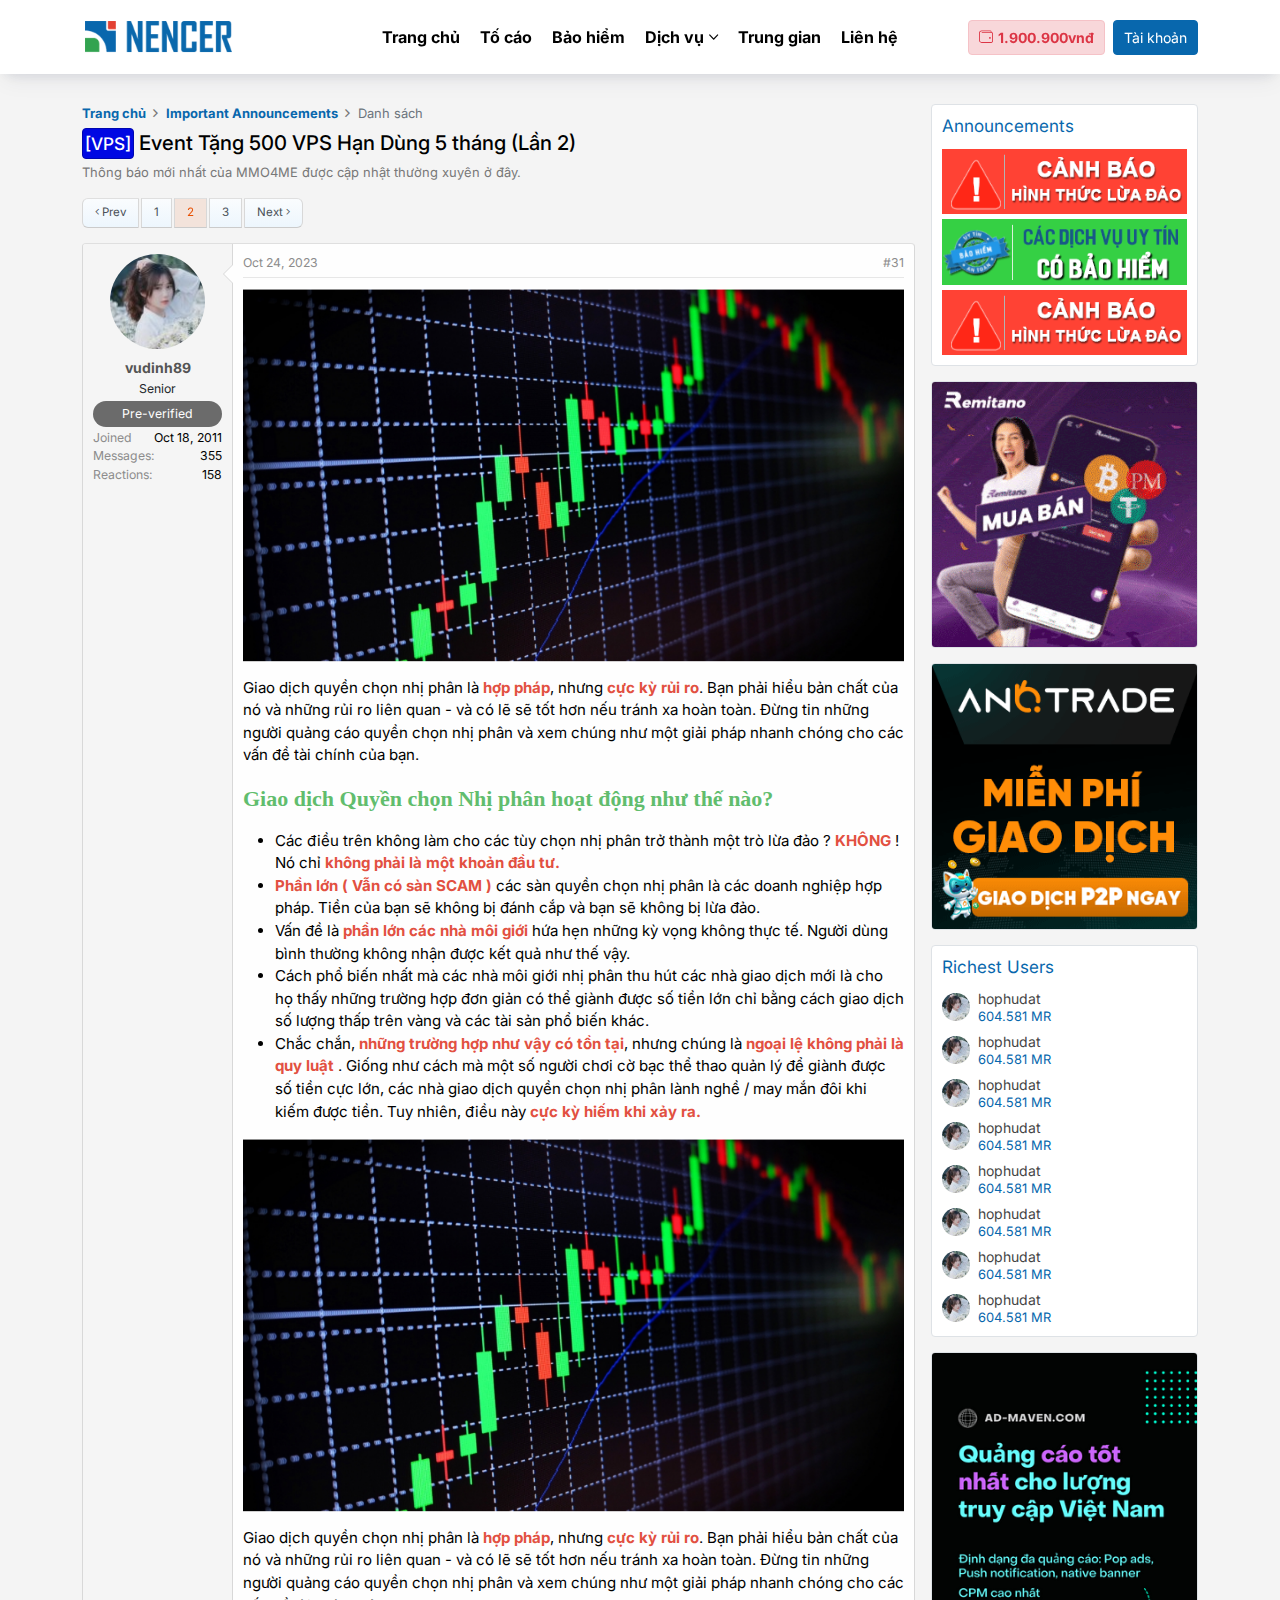
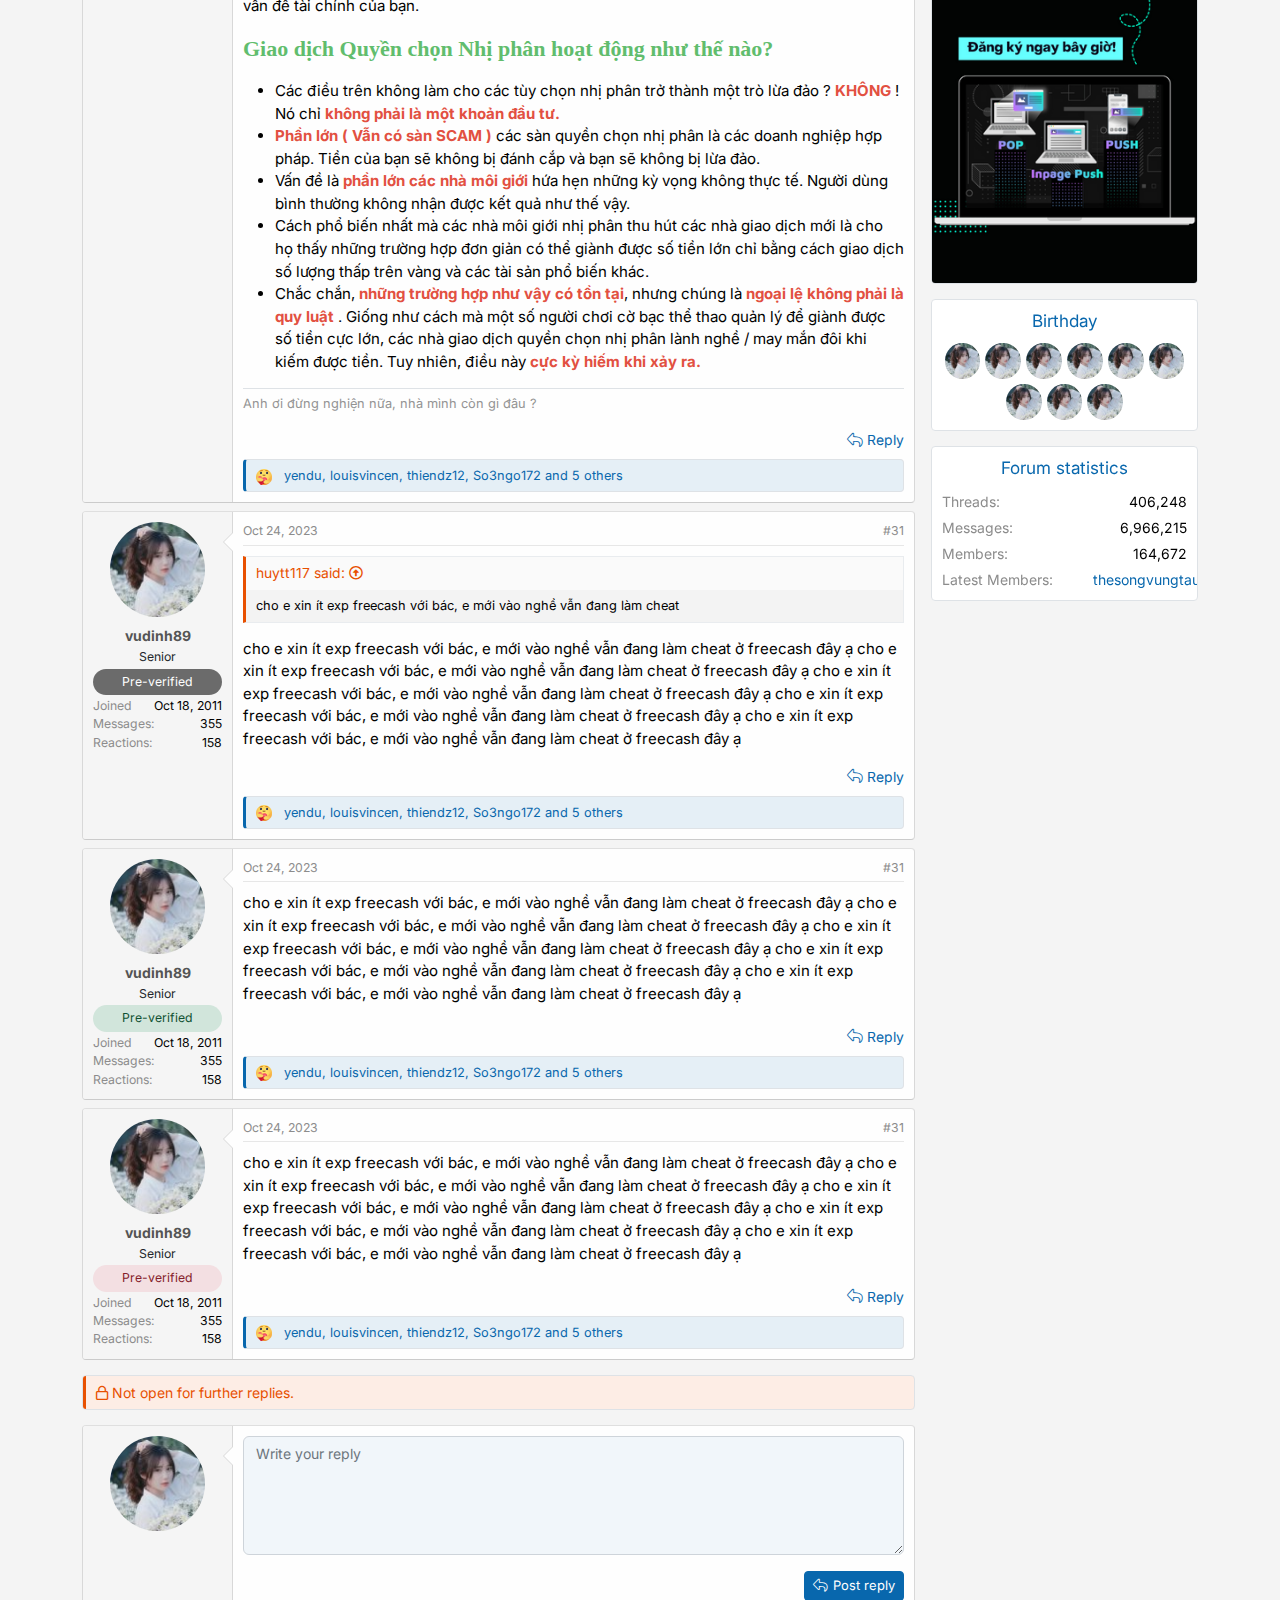
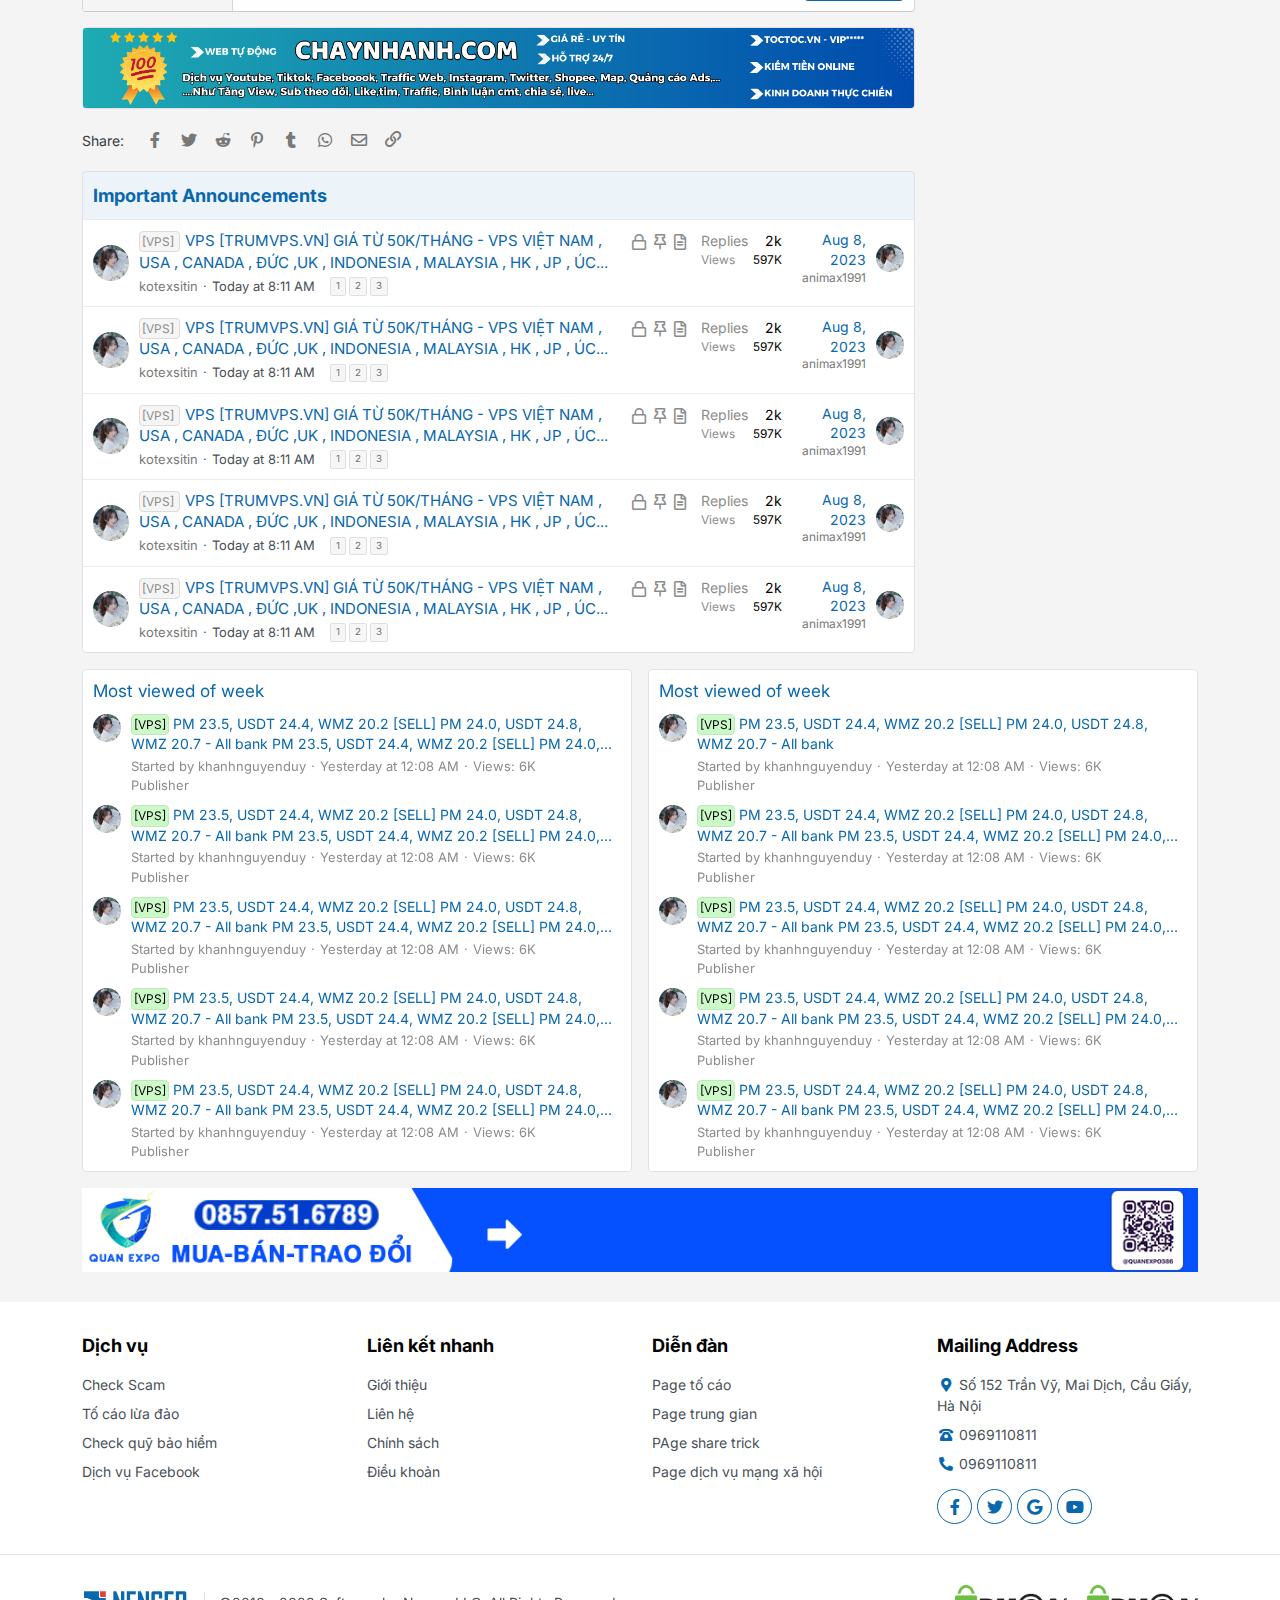
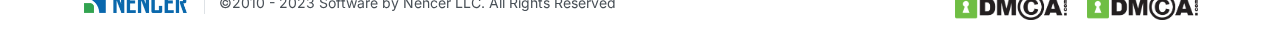
<file: forum-chi-tiet.html>
<!DOCTYPE html>
<html lang="vi">
<head>
	<meta charset="UTF-8">
	<meta name="viewport"
	      content="width=device-width, user-scalable=no, initial-scale=1.0, maximum-scale=1.0, minimum-scale=1.0">

	<title>Template CheckScam</title>
	<meta name="description" content="Template CheckScam">
	<meta name="author" content="">

	<meta property="og:title" content="Template CheckScam">
	<meta property="og:type" content="website">
	<meta property="og:url" content="">
	<meta property="og:description" content="Template CheckScam">
	<meta property="og:image" content="">

	<link rel='preconnect' href='https://fonts.googleapis.com'>
	<link rel='preconnect' href='https://fonts.gstatic.com' crossorigin>
	<link href="https://fonts.googleapis.com/css2?family=Inter:ital,wght@0,200;0,300;0,400;0,500;0,600;0,700;0,800;0,900;0,1000;1,200;1,300;1,400;1,500;1,600;1,700;1,800;1,900;1,1000&display=swap"
	      rel="stylesheet">

	<link rel="icon" href="./assets/images/favicon.png">
	<link rel="apple-touch-icon" href="./assets/images/favicon.png">
	<link rel="stylesheet" href="./assets/plugins/bootstrap/css/bootstrap.min.css">
	<link rel="stylesheet" href="./assets/plugins/swiper/swiper-bundle.min.css">
	<link rel="stylesheet" href="./assets/plugins/fancybox/fancybox.min.css">
	<link rel="stylesheet" href="./assets/fonts/fontawesome/css/all.min.css">
	<link rel="stylesheet" href="./assets/css/base.css">
	<link rel="stylesheet" href="./assets/css/style.css">

	<style>
		:root {
			--primary-color: #0867AD;
			--primary-hover: #045491;
			--primary-rgb: 8, 103, 173;
			--secondary-color: #e85000;
			--secondary-hover: #ee6b20;
			--secondary-rgb: 232, 80, 0;
		}
	</style>
</head>
<body>

<div class="modal fade modal-reaction" id="modal-reaction">
	<div class="modal-dialog modal-dialog-centered modal-dialog-scrollable">
		<div class="modal-content">
			<div class="modal-header bg-transparent border-0 p-0 rounded-0 flex-column">
				<div class="modal-header_inner">
					<div class="modal-title">
						Members who reacted to message #1
					</div>
					<button type="button" class="link-default" data-bs-dismiss="modal">
						<i class="fal fa-times"></i>
					</button>
				</div>
				<div class="modal-pill">
					<ul class="nav nav-pills" id="pills-tab" role="tablist">
						<li class="nav-item" role="presentation">
							<button class="nav-link nav-link_all active" data-bs-toggle="pill"
							        data-bs-target="#all-pill" type="button">
								All (5)
							</button>
						</li>
						<li class="nav-item" role="presentation">
							<button class="nav-link nav-link_like" data-bs-toggle="pill"
							        data-bs-target="#like-pill">
								<img src="./assets/images/forum/emoji/emoji-like.png">Like (3)
							</button>
						</li>
						<li class="nav-item" role="presentation">
							<button class="nav-link nav-link_love" data-bs-toggle="pill"
							        data-bs-target="#love-pill">
								<img src="./assets/images/forum/emoji/emoji-love.png">Love (1)
							</button>
						</li>
						<li class="nav-item" role="presentation">
							<button class="nav-link  nav-link_care" data-bs-toggle="pill"
							        data-bs-target="#care-pill">
								<img src="./assets/images/forum/emoji/emoji-care.png">Care (1)
							</button>
						</li>
					</ul>
				</div>
			</div>
			<div class="modal-body p-0">
				<div class="tab-content">
					<div class="tab-pane fade active show" id="all-pill">
						<div class="modal-user_list">
							<div class="modal-user_item align-self-start hstack gap-10px">
								<div class="user-avatar rounded-circle overflow-hidden position-relative flex-shrink-0">
									<a href="" class="d-block ratio-1x1 ratio">
										<img src="./assets/images/user.jpg" class="img-fluid"
										     alt="">
									</a>
								</div>
								<div class="user-content">
									<a href="" class="user-title">
										hieunguyen
									</a>
									<div class="user-sub hstack">
										<div class="user-sub_item">
											Senior
										</div>
										<div class="user-sub_item">
											From <a class="ms-1" href="">lang thang</a>
										</div>
									</div>
									<div class="user-meta hstack">
										<div class="user-meta_item">
											Messages: 450
										</div>
										<div class="user-meta_item">
											Reactions: 198
										</div>
									</div>
								</div>
								<div class="user-extra vstack align-items-end text-end align-self-start">
									<div class="user-reaction">
										<div class="d-block ratio-1x1 ratio">
											<img src="./assets/images/forum/emoji/emoji-like.png" class="img-fluid"
											     alt="">
										</div>
									</div>
									<div class="user-time">
										Yesterday at 9:35 AM
									</div>
								</div>
							</div>
							<div class="modal-user_item align-self-start hstack gap-10px">
								<div class="user-avatar rounded-circle overflow-hidden position-relative flex-shrink-0">
									<a href="" class="d-block ratio-1x1 ratio">
										<img src="./assets/images/user.jpg" class="img-fluid"
										     alt="">
									</a>
								</div>
								<div class="user-content">
									<a href="" class="user-title">
										hieunguyen
									</a>
									<div class="user-sub hstack">
										<div class="user-sub_item">
											Senior
										</div>
										<div class="user-sub_item">
											From <a class="ms-1" href="">lang thang</a>
										</div>
									</div>
									<div class="user-meta hstack">
										<div class="user-meta_item">
											Messages: 450
										</div>
										<div class="user-meta_item">
											Reactions: 198
										</div>
									</div>
								</div>
								<div class="user-extra vstack align-items-end text-end align-self-start">
									<div class="user-reaction">
										<div class="d-block ratio-1x1 ratio">
											<img src="./assets/images/forum/emoji/emoji-like.png" class="img-fluid"
											     alt="">
										</div>
									</div>
									<div class="user-time">
										Yesterday at 9:35 AM
									</div>
								</div>
							</div>
							<div class="modal-user_item align-self-start hstack gap-10px">
								<div class="user-avatar rounded-circle overflow-hidden position-relative flex-shrink-0">
									<a href="" class="d-block ratio-1x1 ratio">
										<img src="./assets/images/user.jpg" class="img-fluid"
										     alt="">
									</a>
								</div>
								<div class="user-content">
									<a href="" class="user-title">
										hieunguyen
									</a>
									<div class="user-sub hstack">
										<div class="user-sub_item">
											Senior
										</div>
										<div class="user-sub_item">
											From <a class="ms-1" href="">lang thang</a>
										</div>
									</div>
									<div class="user-meta hstack">
										<div class="user-meta_item">
											Messages: 450
										</div>
										<div class="user-meta_item">
											Reactions: 198
										</div>
									</div>
								</div>
								<div class="user-extra vstack align-items-end text-end align-self-start">
									<div class="user-reaction">
										<div class="d-block ratio-1x1 ratio">
											<img src="./assets/images/forum/emoji/emoji-like.png" class="img-fluid"
											     alt="">
										</div>
									</div>
									<div class="user-time">
										Yesterday at 9:35 AM
									</div>
								</div>
							</div>
							<div class="modal-user_item align-self-start hstack gap-10px">
								<div class="user-avatar rounded-circle overflow-hidden position-relative flex-shrink-0">
									<a href="" class="d-block ratio-1x1 ratio">
										<img src="./assets/images/user.jpg" class="img-fluid"
										     alt="">
									</a>
								</div>
								<div class="user-content">
									<a href="" class="user-title">
										hieunguyen
									</a>
									<div class="user-sub hstack">
										<div class="user-sub_item">
											Senior
										</div>
										<div class="user-sub_item">
											From <a class="ms-1" href="">lang thang</a>
										</div>
									</div>
									<div class="user-meta hstack">
										<div class="user-meta_item">
											Messages: 450
										</div>
										<div class="user-meta_item">
											Reactions: 198
										</div>
									</div>
								</div>
								<div class="user-extra vstack align-items-end text-end align-self-start">
									<div class="user-reaction">
										<div class="d-block ratio-1x1 ratio">
											<img src="./assets/images/forum/emoji/emoji-like.png" class="img-fluid"
											     alt="">
										</div>
									</div>
									<div class="user-time">
										Yesterday at 9:35 AM
									</div>
								</div>
							</div>
							<div class="modal-user_item align-self-start hstack gap-10px">
								<div class="user-avatar rounded-circle overflow-hidden position-relative flex-shrink-0">
									<a href="" class="d-block ratio-1x1 ratio">
										<img src="./assets/images/user.jpg" class="img-fluid"
										     alt="">
									</a>
								</div>
								<div class="user-content">
									<a href="" class="user-title">
										hieunguyen
									</a>
									<div class="user-sub hstack">
										<div class="user-sub_item">
											Senior
										</div>
										<div class="user-sub_item">
											From <a class="ms-1" href="">lang thang</a>
										</div>
									</div>
									<div class="user-meta hstack">
										<div class="user-meta_item">
											Messages: 450
										</div>
										<div class="user-meta_item">
											Reactions: 198
										</div>
									</div>
								</div>
								<div class="user-extra vstack align-items-end text-end align-self-start">
									<div class="user-reaction">
										<div class="d-block ratio-1x1 ratio">
											<img src="./assets/images/forum/emoji/emoji-like.png" class="img-fluid"
											     alt="">
										</div>
									</div>
									<div class="user-time">
										Yesterday at 9:35 AM
									</div>
								</div>
							</div>
							<div class="modal-user_item align-self-start hstack gap-10px">
								<div class="user-avatar rounded-circle overflow-hidden position-relative flex-shrink-0">
									<a href="" class="d-block ratio-1x1 ratio">
										<img src="./assets/images/user.jpg" class="img-fluid"
										     alt="">
									</a>
								</div>
								<div class="user-content">
									<a href="" class="user-title">
										hieunguyen
									</a>
									<div class="user-sub hstack">
										<div class="user-sub_item">
											Senior
										</div>
										<div class="user-sub_item">
											From <a class="ms-1" href="">lang thang</a>
										</div>
									</div>
									<div class="user-meta hstack">
										<div class="user-meta_item">
											Messages: 450
										</div>
										<div class="user-meta_item">
											Reactions: 198
										</div>
									</div>
								</div>
								<div class="user-extra vstack align-items-end text-end align-self-start">
									<div class="user-reaction">
										<div class="d-block ratio-1x1 ratio">
											<img src="./assets/images/forum/emoji/emoji-like.png" class="img-fluid"
											     alt="">
										</div>
									</div>
									<div class="user-time">
										Yesterday at 9:35 AM
									</div>
								</div>
							</div>
							<div class="modal-user_item align-self-start hstack gap-10px">
								<div class="user-avatar rounded-circle overflow-hidden position-relative flex-shrink-0">
									<a href="" class="d-block ratio-1x1 ratio">
										<img src="./assets/images/user.jpg" class="img-fluid"
										     alt="">
									</a>
								</div>
								<div class="user-content">
									<a href="" class="user-title">
										hieunguyen
									</a>
									<div class="user-sub hstack">
										<div class="user-sub_item">
											Senior
										</div>
										<div class="user-sub_item">
											From <a class="ms-1" href="">lang thang</a>
										</div>
									</div>
									<div class="user-meta hstack">
										<div class="user-meta_item">
											Messages: 450
										</div>
										<div class="user-meta_item">
											Reactions: 198
										</div>
									</div>
								</div>
								<div class="user-extra vstack align-items-end text-end align-self-start">
									<div class="user-reaction">
										<div class="d-block ratio-1x1 ratio">
											<img src="./assets/images/forum/emoji/emoji-like.png" class="img-fluid"
											     alt="">
										</div>
									</div>
									<div class="user-time">
										Yesterday at 9:35 AM
									</div>
								</div>
							</div>
							<div class="modal-user_item align-self-start hstack gap-10px">
								<div class="user-avatar rounded-circle overflow-hidden position-relative flex-shrink-0">
									<a href="" class="d-block ratio-1x1 ratio">
										<img src="./assets/images/user.jpg" class="img-fluid"
										     alt="">
									</a>
								</div>
								<div class="user-content">
									<a href="" class="user-title">
										hieunguyen
									</a>
									<div class="user-sub hstack">
										<div class="user-sub_item">
											Senior
										</div>
										<div class="user-sub_item">
											From <a class="ms-1" href="">lang thang</a>
										</div>
									</div>
									<div class="user-meta hstack">
										<div class="user-meta_item">
											Messages: 450
										</div>
										<div class="user-meta_item">
											Reactions: 198
										</div>
									</div>
								</div>
								<div class="user-extra vstack align-items-end text-end align-self-start">
									<div class="user-reaction">
										<div class="d-block ratio-1x1 ratio">
											<img src="./assets/images/forum/emoji/emoji-like.png" class="img-fluid"
											     alt="">
										</div>
									</div>
									<div class="user-time">
										Yesterday at 9:35 AM
									</div>
								</div>
							</div>
							<div class="modal-user_item align-self-start hstack gap-10px">
								<div class="user-avatar rounded-circle overflow-hidden position-relative flex-shrink-0">
									<a href="" class="d-block ratio-1x1 ratio">
										<img src="./assets/images/user.jpg" class="img-fluid"
										     alt="">
									</a>
								</div>
								<div class="user-content">
									<a href="" class="user-title">
										hieunguyen
									</a>
									<div class="user-sub hstack">
										<div class="user-sub_item">
											Senior
										</div>
										<div class="user-sub_item">
											From <a class="ms-1" href="">lang thang</a>
										</div>
									</div>
									<div class="user-meta hstack">
										<div class="user-meta_item">
											Messages: 450
										</div>
										<div class="user-meta_item">
											Reactions: 198
										</div>
									</div>
								</div>
								<div class="user-extra vstack align-items-end text-end align-self-start">
									<div class="user-reaction">
										<div class="d-block ratio-1x1 ratio">
											<img src="./assets/images/forum/emoji/emoji-like.png" class="img-fluid"
											     alt="">
										</div>
									</div>
									<div class="user-time">
										Yesterday at 9:35 AM
									</div>
								</div>
							</div>
							<div class="modal-user_item align-self-start hstack gap-10px">
								<div class="user-avatar rounded-circle overflow-hidden position-relative flex-shrink-0">
									<a href="" class="d-block ratio-1x1 ratio">
										<img src="./assets/images/user.jpg" class="img-fluid"
										     alt="">
									</a>
								</div>
								<div class="user-content">
									<a href="" class="user-title">
										hieunguyen
									</a>
									<div class="user-sub hstack">
										<div class="user-sub_item">
											Senior
										</div>
										<div class="user-sub_item">
											From <a class="ms-1" href="">lang thang</a>
										</div>
									</div>
									<div class="user-meta hstack">
										<div class="user-meta_item">
											Messages: 450
										</div>
										<div class="user-meta_item">
											Reactions: 198
										</div>
									</div>
								</div>
								<div class="user-extra vstack align-items-end text-end align-self-start">
									<div class="user-reaction">
										<div class="d-block ratio-1x1 ratio">
											<img src="./assets/images/forum/emoji/emoji-like.png" class="img-fluid"
											     alt="">
										</div>
									</div>
									<div class="user-time">
										Yesterday at 9:35 AM
									</div>
								</div>
							</div>
							<div class="modal-user_item align-self-start hstack gap-10px">
								<div class="user-avatar rounded-circle overflow-hidden position-relative flex-shrink-0">
									<a href="" class="d-block ratio-1x1 ratio">
										<img src="./assets/images/user.jpg" class="img-fluid"
										     alt="">
									</a>
								</div>
								<div class="user-content">
									<a href="" class="user-title">
										hieunguyen
									</a>
									<div class="user-sub hstack">
										<div class="user-sub_item">
											Senior
										</div>
										<div class="user-sub_item">
											From <a class="ms-1" href="">lang thang</a>
										</div>
									</div>
									<div class="user-meta hstack">
										<div class="user-meta_item">
											Messages: 450
										</div>
										<div class="user-meta_item">
											Reactions: 198
										</div>
									</div>
								</div>
								<div class="user-extra vstack align-items-end text-end align-self-start">
									<div class="user-reaction">
										<div class="d-block ratio-1x1 ratio">
											<img src="./assets/images/forum/emoji/emoji-like.png" class="img-fluid"
											     alt="">
										</div>
									</div>
									<div class="user-time">
										Yesterday at 9:35 AM
									</div>
								</div>
							</div>
							<div class="modal-user_item align-self-start hstack gap-10px">
								<div class="user-avatar rounded-circle overflow-hidden position-relative flex-shrink-0">
									<a href="" class="d-block ratio-1x1 ratio">
										<img src="./assets/images/user.jpg" class="img-fluid"
										     alt="">
									</a>
								</div>
								<div class="user-content">
									<a href="" class="user-title">
										hieunguyen
									</a>
									<div class="user-sub hstack">
										<div class="user-sub_item">
											Senior
										</div>
										<div class="user-sub_item">
											From <a class="ms-1" href="">lang thang</a>
										</div>
									</div>
									<div class="user-meta hstack">
										<div class="user-meta_item">
											Messages: 450
										</div>
										<div class="user-meta_item">
											Reactions: 198
										</div>
									</div>
								</div>
								<div class="user-extra vstack align-items-end text-end align-self-start">
									<div class="user-reaction">
										<div class="d-block ratio-1x1 ratio">
											<img src="./assets/images/forum/emoji/emoji-like.png" class="img-fluid"
											     alt="">
										</div>
									</div>
									<div class="user-time">
										Yesterday at 9:35 AM
									</div>
								</div>
							</div>
						</div>
					</div>
					<div class="tab-pane fade" id="like-pill">
						<div class="modal-user_list">
							<div class="modal-user_item align-self-start hstack gap-10px">
								<div class="user-avatar rounded-circle overflow-hidden position-relative flex-shrink-0">
									<a href="" class="d-block ratio-1x1 ratio">
										<img src="./assets/images/user.jpg" class="img-fluid"
										     alt="">
									</a>
								</div>
								<div class="user-content">
									<a href="" class="user-title">
										hieunguyen
									</a>
									<div class="user-sub hstack">
										<div class="user-sub_item">
											Senior
										</div>
										<div class="user-sub_item">
											From <a class="ms-1" href="">lang thang</a>
										</div>
									</div>
									<div class="user-meta hstack">
										<div class="user-meta_item">
											Messages: 450
										</div>
										<div class="user-meta_item">
											Reactions: 198
										</div>
									</div>
								</div>
								<div class="user-extra vstack align-items-end text-end align-self-start">
									<div class="user-reaction">
										<div class="d-block ratio-1x1 ratio">
											<img src="./assets/images/forum/emoji/emoji-like.png" class="img-fluid"
											     alt="">
										</div>
									</div>
									<div class="user-time">
										Yesterday at 9:35 AM
									</div>
								</div>
							</div>
							<div class="modal-user_item align-self-start hstack gap-10px">
								<div class="user-avatar rounded-circle overflow-hidden position-relative flex-shrink-0">
									<a href="" class="d-block ratio-1x1 ratio">
										<img src="./assets/images/user.jpg" class="img-fluid"
										     alt="">
									</a>
								</div>
								<div class="user-content">
									<a href="" class="user-title">
										hieunguyen
									</a>
									<div class="user-sub hstack">
										<div class="user-sub_item">
											Senior
										</div>
										<div class="user-sub_item">
											From <a class="ms-1" href="">lang thang</a>
										</div>
									</div>
									<div class="user-meta hstack">
										<div class="user-meta_item">
											Messages: 450
										</div>
										<div class="user-meta_item">
											Reactions: 198
										</div>
									</div>
								</div>
								<div class="user-extra vstack align-items-end text-end align-self-start">
									<div class="user-reaction">
										<div class="d-block ratio-1x1 ratio">
											<img src="./assets/images/forum/emoji/emoji-like.png" class="img-fluid"
											     alt="">
										</div>
									</div>
									<div class="user-time">
										Yesterday at 9:35 AM
									</div>
								</div>
							</div>
							<div class="modal-user_item align-self-start hstack gap-10px">
								<div class="user-avatar rounded-circle overflow-hidden position-relative flex-shrink-0">
									<a href="" class="d-block ratio-1x1 ratio">
										<img src="./assets/images/user.jpg" class="img-fluid"
										     alt="">
									</a>
								</div>
								<div class="user-content">
									<a href="" class="user-title">
										hieunguyen
									</a>
									<div class="user-sub hstack">
										<div class="user-sub_item">
											Senior
										</div>
										<div class="user-sub_item">
											From <a class="ms-1" href="">lang thang</a>
										</div>
									</div>
									<div class="user-meta hstack">
										<div class="user-meta_item">
											Messages: 450
										</div>
										<div class="user-meta_item">
											Reactions: 198
										</div>
									</div>
								</div>
								<div class="user-extra vstack align-items-end text-end align-self-start">
									<div class="user-reaction">
										<div class="d-block ratio-1x1 ratio">
											<img src="./assets/images/forum/emoji/emoji-like.png" class="img-fluid"
											     alt="">
										</div>
									</div>
									<div class="user-time">
										Yesterday at 9:35 AM
									</div>
								</div>
							</div>
							<div class="modal-user_item align-self-start hstack gap-10px">
								<div class="user-avatar rounded-circle overflow-hidden position-relative flex-shrink-0">
									<a href="" class="d-block ratio-1x1 ratio">
										<img src="./assets/images/user.jpg" class="img-fluid"
										     alt="">
									</a>
								</div>
								<div class="user-content">
									<a href="" class="user-title">
										hieunguyen
									</a>
									<div class="user-sub hstack">
										<div class="user-sub_item">
											Senior
										</div>
										<div class="user-sub_item">
											From <a class="ms-1" href="">lang thang</a>
										</div>
									</div>
									<div class="user-meta hstack">
										<div class="user-meta_item">
											Messages: 450
										</div>
										<div class="user-meta_item">
											Reactions: 198
										</div>
									</div>
								</div>
								<div class="user-extra vstack align-items-end text-end align-self-start">
									<div class="user-reaction">
										<div class="d-block ratio-1x1 ratio">
											<img src="./assets/images/forum/emoji/emoji-like.png" class="img-fluid"
											     alt="">
										</div>
									</div>
									<div class="user-time">
										Yesterday at 9:35 AM
									</div>
								</div>
							</div>
							<div class="modal-user_item align-self-start hstack gap-10px">
								<div class="user-avatar rounded-circle overflow-hidden position-relative flex-shrink-0">
									<a href="" class="d-block ratio-1x1 ratio">
										<img src="./assets/images/user.jpg" class="img-fluid"
										     alt="">
									</a>
								</div>
								<div class="user-content">
									<a href="" class="user-title">
										hieunguyen
									</a>
									<div class="user-sub hstack">
										<div class="user-sub_item">
											Senior
										</div>
										<div class="user-sub_item">
											From <a class="ms-1" href="">lang thang</a>
										</div>
									</div>
									<div class="user-meta hstack">
										<div class="user-meta_item">
											Messages: 450
										</div>
										<div class="user-meta_item">
											Reactions: 198
										</div>
									</div>
								</div>
								<div class="user-extra vstack align-items-end text-end align-self-start">
									<div class="user-reaction">
										<div class="d-block ratio-1x1 ratio">
											<img src="./assets/images/forum/emoji/emoji-like.png" class="img-fluid"
											     alt="">
										</div>
									</div>
									<div class="user-time">
										Yesterday at 9:35 AM
									</div>
								</div>
							</div>
							<div class="modal-user_item align-self-start hstack gap-10px">
								<div class="user-avatar rounded-circle overflow-hidden position-relative flex-shrink-0">
									<a href="" class="d-block ratio-1x1 ratio">
										<img src="./assets/images/user.jpg" class="img-fluid"
										     alt="">
									</a>
								</div>
								<div class="user-content">
									<a href="" class="user-title">
										hieunguyen
									</a>
									<div class="user-sub hstack">
										<div class="user-sub_item">
											Senior
										</div>
										<div class="user-sub_item">
											From <a class="ms-1" href="">lang thang</a>
										</div>
									</div>
									<div class="user-meta hstack">
										<div class="user-meta_item">
											Messages: 450
										</div>
										<div class="user-meta_item">
											Reactions: 198
										</div>
									</div>
								</div>
								<div class="user-extra vstack align-items-end text-end align-self-start">
									<div class="user-reaction">
										<div class="d-block ratio-1x1 ratio">
											<img src="./assets/images/forum/emoji/emoji-like.png" class="img-fluid"
											     alt="">
										</div>
									</div>
									<div class="user-time">
										Yesterday at 9:35 AM
									</div>
								</div>
							</div>
							<div class="modal-user_item align-self-start hstack gap-10px">
								<div class="user-avatar rounded-circle overflow-hidden position-relative flex-shrink-0">
									<a href="" class="d-block ratio-1x1 ratio">
										<img src="./assets/images/user.jpg" class="img-fluid"
										     alt="">
									</a>
								</div>
								<div class="user-content">
									<a href="" class="user-title">
										hieunguyen
									</a>
									<div class="user-sub hstack">
										<div class="user-sub_item">
											Senior
										</div>
										<div class="user-sub_item">
											From <a class="ms-1" href="">lang thang</a>
										</div>
									</div>
									<div class="user-meta hstack">
										<div class="user-meta_item">
											Messages: 450
										</div>
										<div class="user-meta_item">
											Reactions: 198
										</div>
									</div>
								</div>
								<div class="user-extra vstack align-items-end text-end align-self-start">
									<div class="user-reaction">
										<div class="d-block ratio-1x1 ratio">
											<img src="./assets/images/forum/emoji/emoji-like.png" class="img-fluid"
											     alt="">
										</div>
									</div>
									<div class="user-time">
										Yesterday at 9:35 AM
									</div>
								</div>
							</div>
							<div class="modal-user_item align-self-start hstack gap-10px">
								<div class="user-avatar rounded-circle overflow-hidden position-relative flex-shrink-0">
									<a href="" class="d-block ratio-1x1 ratio">
										<img src="./assets/images/user.jpg" class="img-fluid"
										     alt="">
									</a>
								</div>
								<div class="user-content">
									<a href="" class="user-title">
										hieunguyen
									</a>
									<div class="user-sub hstack">
										<div class="user-sub_item">
											Senior
										</div>
										<div class="user-sub_item">
											From <a class="ms-1" href="">lang thang</a>
										</div>
									</div>
									<div class="user-meta hstack">
										<div class="user-meta_item">
											Messages: 450
										</div>
										<div class="user-meta_item">
											Reactions: 198
										</div>
									</div>
								</div>
								<div class="user-extra vstack align-items-end text-end align-self-start">
									<div class="user-reaction">
										<div class="d-block ratio-1x1 ratio">
											<img src="./assets/images/forum/emoji/emoji-like.png" class="img-fluid"
											     alt="">
										</div>
									</div>
									<div class="user-time">
										Yesterday at 9:35 AM
									</div>
								</div>
							</div>
							<div class="modal-user_item align-self-start hstack gap-10px">
								<div class="user-avatar rounded-circle overflow-hidden position-relative flex-shrink-0">
									<a href="" class="d-block ratio-1x1 ratio">
										<img src="./assets/images/user.jpg" class="img-fluid"
										     alt="">
									</a>
								</div>
								<div class="user-content">
									<a href="" class="user-title">
										hieunguyen
									</a>
									<div class="user-sub hstack">
										<div class="user-sub_item">
											Senior
										</div>
										<div class="user-sub_item">
											From <a class="ms-1" href="">lang thang</a>
										</div>
									</div>
									<div class="user-meta hstack">
										<div class="user-meta_item">
											Messages: 450
										</div>
										<div class="user-meta_item">
											Reactions: 198
										</div>
									</div>
								</div>
								<div class="user-extra vstack align-items-end text-end align-self-start">
									<div class="user-reaction">
										<div class="d-block ratio-1x1 ratio">
											<img src="./assets/images/forum/emoji/emoji-like.png" class="img-fluid"
											     alt="">
										</div>
									</div>
									<div class="user-time">
										Yesterday at 9:35 AM
									</div>
								</div>
							</div>
							<div class="modal-user_item align-self-start hstack gap-10px">
								<div class="user-avatar rounded-circle overflow-hidden position-relative flex-shrink-0">
									<a href="" class="d-block ratio-1x1 ratio">
										<img src="./assets/images/user.jpg" class="img-fluid"
										     alt="">
									</a>
								</div>
								<div class="user-content">
									<a href="" class="user-title">
										hieunguyen
									</a>
									<div class="user-sub hstack">
										<div class="user-sub_item">
											Senior
										</div>
										<div class="user-sub_item">
											From <a class="ms-1" href="">lang thang</a>
										</div>
									</div>
									<div class="user-meta hstack">
										<div class="user-meta_item">
											Messages: 450
										</div>
										<div class="user-meta_item">
											Reactions: 198
										</div>
									</div>
								</div>
								<div class="user-extra vstack align-items-end text-end align-self-start">
									<div class="user-reaction">
										<div class="d-block ratio-1x1 ratio">
											<img src="./assets/images/forum/emoji/emoji-like.png" class="img-fluid"
											     alt="">
										</div>
									</div>
									<div class="user-time">
										Yesterday at 9:35 AM
									</div>
								</div>
							</div>
							<div class="modal-user_item align-self-start hstack gap-10px">
								<div class="user-avatar rounded-circle overflow-hidden position-relative flex-shrink-0">
									<a href="" class="d-block ratio-1x1 ratio">
										<img src="./assets/images/user.jpg" class="img-fluid"
										     alt="">
									</a>
								</div>
								<div class="user-content">
									<a href="" class="user-title">
										hieunguyen
									</a>
									<div class="user-sub hstack">
										<div class="user-sub_item">
											Senior
										</div>
										<div class="user-sub_item">
											From <a class="ms-1" href="">lang thang</a>
										</div>
									</div>
									<div class="user-meta hstack">
										<div class="user-meta_item">
											Messages: 450
										</div>
										<div class="user-meta_item">
											Reactions: 198
										</div>
									</div>
								</div>
								<div class="user-extra vstack align-items-end text-end align-self-start">
									<div class="user-reaction">
										<div class="d-block ratio-1x1 ratio">
											<img src="./assets/images/forum/emoji/emoji-like.png" class="img-fluid"
											     alt="">
										</div>
									</div>
									<div class="user-time">
										Yesterday at 9:35 AM
									</div>
								</div>
							</div>
							<div class="modal-user_item align-self-start hstack gap-10px">
								<div class="user-avatar rounded-circle overflow-hidden position-relative flex-shrink-0">
									<a href="" class="d-block ratio-1x1 ratio">
										<img src="./assets/images/user.jpg" class="img-fluid"
										     alt="">
									</a>
								</div>
								<div class="user-content">
									<a href="" class="user-title">
										hieunguyen
									</a>
									<div class="user-sub hstack">
										<div class="user-sub_item">
											Senior
										</div>
										<div class="user-sub_item">
											From <a class="ms-1" href="">lang thang</a>
										</div>
									</div>
									<div class="user-meta hstack">
										<div class="user-meta_item">
											Messages: 450
										</div>
										<div class="user-meta_item">
											Reactions: 198
										</div>
									</div>
								</div>
								<div class="user-extra vstack align-items-end text-end align-self-start">
									<div class="user-reaction">
										<div class="d-block ratio-1x1 ratio">
											<img src="./assets/images/forum/emoji/emoji-like.png" class="img-fluid"
											     alt="">
										</div>
									</div>
									<div class="user-time">
										Yesterday at 9:35 AM
									</div>
								</div>
							</div>
						</div>
					</div>
					<div class="tab-pane fade" id="love-pill">
						<div class="modal-user_list">
							<div class="modal-user_item align-self-start hstack gap-10px">
								<div class="user-avatar rounded-circle overflow-hidden position-relative flex-shrink-0">
									<a href="" class="d-block ratio-1x1 ratio">
										<img src="./assets/images/user.jpg" class="img-fluid"
										     alt="">
									</a>
								</div>
								<div class="user-content">
									<a href="" class="user-title">
										hieunguyen
									</a>
									<div class="user-sub hstack">
										<div class="user-sub_item">
											Senior
										</div>
										<div class="user-sub_item">
											From <a class="ms-1" href="">lang thang</a>
										</div>
									</div>
									<div class="user-meta hstack">
										<div class="user-meta_item">
											Messages: 450
										</div>
										<div class="user-meta_item">
											Reactions: 198
										</div>
									</div>
								</div>
								<div class="user-extra vstack align-items-end text-end align-self-start">
									<div class="user-reaction">
										<div class="d-block ratio-1x1 ratio">
											<img src="./assets/images/forum/emoji/emoji-like.png" class="img-fluid"
											     alt="">
										</div>
									</div>
									<div class="user-time">
										Yesterday at 9:35 AM
									</div>
								</div>
							</div>
							<div class="modal-user_item align-self-start hstack gap-10px">
								<div class="user-avatar rounded-circle overflow-hidden position-relative flex-shrink-0">
									<a href="" class="d-block ratio-1x1 ratio">
										<img src="./assets/images/user.jpg" class="img-fluid"
										     alt="">
									</a>
								</div>
								<div class="user-content">
									<a href="" class="user-title">
										hieunguyen
									</a>
									<div class="user-sub hstack">
										<div class="user-sub_item">
											Senior
										</div>
										<div class="user-sub_item">
											From <a class="ms-1" href="">lang thang</a>
										</div>
									</div>
									<div class="user-meta hstack">
										<div class="user-meta_item">
											Messages: 450
										</div>
										<div class="user-meta_item">
											Reactions: 198
										</div>
									</div>
								</div>
								<div class="user-extra vstack align-items-end text-end align-self-start">
									<div class="user-reaction">
										<div class="d-block ratio-1x1 ratio">
											<img src="./assets/images/forum/emoji/emoji-like.png" class="img-fluid"
											     alt="">
										</div>
									</div>
									<div class="user-time">
										Yesterday at 9:35 AM
									</div>
								</div>
							</div>
							<div class="modal-user_item align-self-start hstack gap-10px">
								<div class="user-avatar rounded-circle overflow-hidden position-relative flex-shrink-0">
									<a href="" class="d-block ratio-1x1 ratio">
										<img src="./assets/images/user.jpg" class="img-fluid"
										     alt="">
									</a>
								</div>
								<div class="user-content">
									<a href="" class="user-title">
										hieunguyen
									</a>
									<div class="user-sub hstack">
										<div class="user-sub_item">
											Senior
										</div>
										<div class="user-sub_item">
											From <a class="ms-1" href="">lang thang</a>
										</div>
									</div>
									<div class="user-meta hstack">
										<div class="user-meta_item">
											Messages: 450
										</div>
										<div class="user-meta_item">
											Reactions: 198
										</div>
									</div>
								</div>
								<div class="user-extra vstack align-items-end text-end align-self-start">
									<div class="user-reaction">
										<div class="d-block ratio-1x1 ratio">
											<img src="./assets/images/forum/emoji/emoji-like.png" class="img-fluid"
											     alt="">
										</div>
									</div>
									<div class="user-time">
										Yesterday at 9:35 AM
									</div>
								</div>
							</div>
							<div class="modal-user_item align-self-start hstack gap-10px">
								<div class="user-avatar rounded-circle overflow-hidden position-relative flex-shrink-0">
									<a href="" class="d-block ratio-1x1 ratio">
										<img src="./assets/images/user.jpg" class="img-fluid"
										     alt="">
									</a>
								</div>
								<div class="user-content">
									<a href="" class="user-title">
										hieunguyen
									</a>
									<div class="user-sub hstack">
										<div class="user-sub_item">
											Senior
										</div>
										<div class="user-sub_item">
											From <a class="ms-1" href="">lang thang</a>
										</div>
									</div>
									<div class="user-meta hstack">
										<div class="user-meta_item">
											Messages: 450
										</div>
										<div class="user-meta_item">
											Reactions: 198
										</div>
									</div>
								</div>
								<div class="user-extra vstack align-items-end text-end align-self-start">
									<div class="user-reaction">
										<div class="d-block ratio-1x1 ratio">
											<img src="./assets/images/forum/emoji/emoji-like.png" class="img-fluid"
											     alt="">
										</div>
									</div>
									<div class="user-time">
										Yesterday at 9:35 AM
									</div>
								</div>
							</div>
							<div class="modal-user_item align-self-start hstack gap-10px">
								<div class="user-avatar rounded-circle overflow-hidden position-relative flex-shrink-0">
									<a href="" class="d-block ratio-1x1 ratio">
										<img src="./assets/images/user.jpg" class="img-fluid"
										     alt="">
									</a>
								</div>
								<div class="user-content">
									<a href="" class="user-title">
										hieunguyen
									</a>
									<div class="user-sub hstack">
										<div class="user-sub_item">
											Senior
										</div>
										<div class="user-sub_item">
											From <a class="ms-1" href="">lang thang</a>
										</div>
									</div>
									<div class="user-meta hstack">
										<div class="user-meta_item">
											Messages: 450
										</div>
										<div class="user-meta_item">
											Reactions: 198
										</div>
									</div>
								</div>
								<div class="user-extra vstack align-items-end text-end align-self-start">
									<div class="user-reaction">
										<div class="d-block ratio-1x1 ratio">
											<img src="./assets/images/forum/emoji/emoji-like.png" class="img-fluid"
											     alt="">
										</div>
									</div>
									<div class="user-time">
										Yesterday at 9:35 AM
									</div>
								</div>
							</div>
							<div class="modal-user_item align-self-start hstack gap-10px">
								<div class="user-avatar rounded-circle overflow-hidden position-relative flex-shrink-0">
									<a href="" class="d-block ratio-1x1 ratio">
										<img src="./assets/images/user.jpg" class="img-fluid"
										     alt="">
									</a>
								</div>
								<div class="user-content">
									<a href="" class="user-title">
										hieunguyen
									</a>
									<div class="user-sub hstack">
										<div class="user-sub_item">
											Senior
										</div>
										<div class="user-sub_item">
											From <a class="ms-1" href="">lang thang</a>
										</div>
									</div>
									<div class="user-meta hstack">
										<div class="user-meta_item">
											Messages: 450
										</div>
										<div class="user-meta_item">
											Reactions: 198
										</div>
									</div>
								</div>
								<div class="user-extra vstack align-items-end text-end align-self-start">
									<div class="user-reaction">
										<div class="d-block ratio-1x1 ratio">
											<img src="./assets/images/forum/emoji/emoji-like.png" class="img-fluid"
											     alt="">
										</div>
									</div>
									<div class="user-time">
										Yesterday at 9:35 AM
									</div>
								</div>
							</div>
							<div class="modal-user_item align-self-start hstack gap-10px">
								<div class="user-avatar rounded-circle overflow-hidden position-relative flex-shrink-0">
									<a href="" class="d-block ratio-1x1 ratio">
										<img src="./assets/images/user.jpg" class="img-fluid"
										     alt="">
									</a>
								</div>
								<div class="user-content">
									<a href="" class="user-title">
										hieunguyen
									</a>
									<div class="user-sub hstack">
										<div class="user-sub_item">
											Senior
										</div>
										<div class="user-sub_item">
											From <a class="ms-1" href="">lang thang</a>
										</div>
									</div>
									<div class="user-meta hstack">
										<div class="user-meta_item">
											Messages: 450
										</div>
										<div class="user-meta_item">
											Reactions: 198
										</div>
									</div>
								</div>
								<div class="user-extra vstack align-items-end text-end align-self-start">
									<div class="user-reaction">
										<div class="d-block ratio-1x1 ratio">
											<img src="./assets/images/forum/emoji/emoji-like.png" class="img-fluid"
											     alt="">
										</div>
									</div>
									<div class="user-time">
										Yesterday at 9:35 AM
									</div>
								</div>
							</div>
							<div class="modal-user_item align-self-start hstack gap-10px">
								<div class="user-avatar rounded-circle overflow-hidden position-relative flex-shrink-0">
									<a href="" class="d-block ratio-1x1 ratio">
										<img src="./assets/images/user.jpg" class="img-fluid"
										     alt="">
									</a>
								</div>
								<div class="user-content">
									<a href="" class="user-title">
										hieunguyen
									</a>
									<div class="user-sub hstack">
										<div class="user-sub_item">
											Senior
										</div>
										<div class="user-sub_item">
											From <a class="ms-1" href="">lang thang</a>
										</div>
									</div>
									<div class="user-meta hstack">
										<div class="user-meta_item">
											Messages: 450
										</div>
										<div class="user-meta_item">
											Reactions: 198
										</div>
									</div>
								</div>
								<div class="user-extra vstack align-items-end text-end align-self-start">
									<div class="user-reaction">
										<div class="d-block ratio-1x1 ratio">
											<img src="./assets/images/forum/emoji/emoji-like.png" class="img-fluid"
											     alt="">
										</div>
									</div>
									<div class="user-time">
										Yesterday at 9:35 AM
									</div>
								</div>
							</div>
							<div class="modal-user_item align-self-start hstack gap-10px">
								<div class="user-avatar rounded-circle overflow-hidden position-relative flex-shrink-0">
									<a href="" class="d-block ratio-1x1 ratio">
										<img src="./assets/images/user.jpg" class="img-fluid"
										     alt="">
									</a>
								</div>
								<div class="user-content">
									<a href="" class="user-title">
										hieunguyen
									</a>
									<div class="user-sub hstack">
										<div class="user-sub_item">
											Senior
										</div>
										<div class="user-sub_item">
											From <a class="ms-1" href="">lang thang</a>
										</div>
									</div>
									<div class="user-meta hstack">
										<div class="user-meta_item">
											Messages: 450
										</div>
										<div class="user-meta_item">
											Reactions: 198
										</div>
									</div>
								</div>
								<div class="user-extra vstack align-items-end text-end align-self-start">
									<div class="user-reaction">
										<div class="d-block ratio-1x1 ratio">
											<img src="./assets/images/forum/emoji/emoji-like.png" class="img-fluid"
											     alt="">
										</div>
									</div>
									<div class="user-time">
										Yesterday at 9:35 AM
									</div>
								</div>
							</div>
							<div class="modal-user_item align-self-start hstack gap-10px">
								<div class="user-avatar rounded-circle overflow-hidden position-relative flex-shrink-0">
									<a href="" class="d-block ratio-1x1 ratio">
										<img src="./assets/images/user.jpg" class="img-fluid"
										     alt="">
									</a>
								</div>
								<div class="user-content">
									<a href="" class="user-title">
										hieunguyen
									</a>
									<div class="user-sub hstack">
										<div class="user-sub_item">
											Senior
										</div>
										<div class="user-sub_item">
											From <a class="ms-1" href="">lang thang</a>
										</div>
									</div>
									<div class="user-meta hstack">
										<div class="user-meta_item">
											Messages: 450
										</div>
										<div class="user-meta_item">
											Reactions: 198
										</div>
									</div>
								</div>
								<div class="user-extra vstack align-items-end text-end align-self-start">
									<div class="user-reaction">
										<div class="d-block ratio-1x1 ratio">
											<img src="./assets/images/forum/emoji/emoji-like.png" class="img-fluid"
											     alt="">
										</div>
									</div>
									<div class="user-time">
										Yesterday at 9:35 AM
									</div>
								</div>
							</div>
							<div class="modal-user_item align-self-start hstack gap-10px">
								<div class="user-avatar rounded-circle overflow-hidden position-relative flex-shrink-0">
									<a href="" class="d-block ratio-1x1 ratio">
										<img src="./assets/images/user.jpg" class="img-fluid"
										     alt="">
									</a>
								</div>
								<div class="user-content">
									<a href="" class="user-title">
										hieunguyen
									</a>
									<div class="user-sub hstack">
										<div class="user-sub_item">
											Senior
										</div>
										<div class="user-sub_item">
											From <a class="ms-1" href="">lang thang</a>
										</div>
									</div>
									<div class="user-meta hstack">
										<div class="user-meta_item">
											Messages: 450
										</div>
										<div class="user-meta_item">
											Reactions: 198
										</div>
									</div>
								</div>
								<div class="user-extra vstack align-items-end text-end align-self-start">
									<div class="user-reaction">
										<div class="d-block ratio-1x1 ratio">
											<img src="./assets/images/forum/emoji/emoji-like.png" class="img-fluid"
											     alt="">
										</div>
									</div>
									<div class="user-time">
										Yesterday at 9:35 AM
									</div>
								</div>
							</div>
							<div class="modal-user_item align-self-start hstack gap-10px">
								<div class="user-avatar rounded-circle overflow-hidden position-relative flex-shrink-0">
									<a href="" class="d-block ratio-1x1 ratio">
										<img src="./assets/images/user.jpg" class="img-fluid"
										     alt="">
									</a>
								</div>
								<div class="user-content">
									<a href="" class="user-title">
										hieunguyen
									</a>
									<div class="user-sub hstack">
										<div class="user-sub_item">
											Senior
										</div>
										<div class="user-sub_item">
											From <a class="ms-1" href="">lang thang</a>
										</div>
									</div>
									<div class="user-meta hstack">
										<div class="user-meta_item">
											Messages: 450
										</div>
										<div class="user-meta_item">
											Reactions: 198
										</div>
									</div>
								</div>
								<div class="user-extra vstack align-items-end text-end align-self-start">
									<div class="user-reaction">
										<div class="d-block ratio-1x1 ratio">
											<img src="./assets/images/forum/emoji/emoji-like.png" class="img-fluid"
											     alt="">
										</div>
									</div>
									<div class="user-time">
										Yesterday at 9:35 AM
									</div>
								</div>
							</div>
						</div>
					</div>
					<div class="tab-pane fade" id="care-pill">
						<div class="modal-user_list">
							<div class="modal-user_item align-self-start hstack gap-10px">
								<div class="user-avatar rounded-circle overflow-hidden position-relative flex-shrink-0">
									<a href="" class="d-block ratio-1x1 ratio">
										<img src="./assets/images/user.jpg" class="img-fluid"
										     alt="">
									</a>
								</div>
								<div class="user-content">
									<a href="" class="user-title">
										hieunguyen
									</a>
									<div class="user-sub hstack">
										<div class="user-sub_item">
											Senior
										</div>
										<div class="user-sub_item">
											From <a class="ms-1" href="">lang thang</a>
										</div>
									</div>
									<div class="user-meta hstack">
										<div class="user-meta_item">
											Messages: 450
										</div>
										<div class="user-meta_item">
											Reactions: 198
										</div>
									</div>
								</div>
								<div class="user-extra vstack align-items-end text-end align-self-start">
									<div class="user-reaction">
										<div class="d-block ratio-1x1 ratio">
											<img src="./assets/images/forum/emoji/emoji-like.png" class="img-fluid"
											     alt="">
										</div>
									</div>
									<div class="user-time">
										Yesterday at 9:35 AM
									</div>
								</div>
							</div>
							<div class="modal-user_item align-self-start hstack gap-10px">
								<div class="user-avatar rounded-circle overflow-hidden position-relative flex-shrink-0">
									<a href="" class="d-block ratio-1x1 ratio">
										<img src="./assets/images/user.jpg" class="img-fluid"
										     alt="">
									</a>
								</div>
								<div class="user-content">
									<a href="" class="user-title">
										hieunguyen
									</a>
									<div class="user-sub hstack">
										<div class="user-sub_item">
											Senior
										</div>
										<div class="user-sub_item">
											From <a class="ms-1" href="">lang thang</a>
										</div>
									</div>
									<div class="user-meta hstack">
										<div class="user-meta_item">
											Messages: 450
										</div>
										<div class="user-meta_item">
											Reactions: 198
										</div>
									</div>
								</div>
								<div class="user-extra vstack align-items-end text-end align-self-start">
									<div class="user-reaction">
										<div class="d-block ratio-1x1 ratio">
											<img src="./assets/images/forum/emoji/emoji-like.png" class="img-fluid"
											     alt="">
										</div>
									</div>
									<div class="user-time">
										Yesterday at 9:35 AM
									</div>
								</div>
							</div>
							<div class="modal-user_item align-self-start hstack gap-10px">
								<div class="user-avatar rounded-circle overflow-hidden position-relative flex-shrink-0">
									<a href="" class="d-block ratio-1x1 ratio">
										<img src="./assets/images/user.jpg" class="img-fluid"
										     alt="">
									</a>
								</div>
								<div class="user-content">
									<a href="" class="user-title">
										hieunguyen
									</a>
									<div class="user-sub hstack">
										<div class="user-sub_item">
											Senior
										</div>
										<div class="user-sub_item">
											From <a class="ms-1" href="">lang thang</a>
										</div>
									</div>
									<div class="user-meta hstack">
										<div class="user-meta_item">
											Messages: 450
										</div>
										<div class="user-meta_item">
											Reactions: 198
										</div>
									</div>
								</div>
								<div class="user-extra vstack align-items-end text-end align-self-start">
									<div class="user-reaction">
										<div class="d-block ratio-1x1 ratio">
											<img src="./assets/images/forum/emoji/emoji-like.png" class="img-fluid"
											     alt="">
										</div>
									</div>
									<div class="user-time">
										Yesterday at 9:35 AM
									</div>
								</div>
							</div>
							<div class="modal-user_item align-self-start hstack gap-10px">
								<div class="user-avatar rounded-circle overflow-hidden position-relative flex-shrink-0">
									<a href="" class="d-block ratio-1x1 ratio">
										<img src="./assets/images/user.jpg" class="img-fluid"
										     alt="">
									</a>
								</div>
								<div class="user-content">
									<a href="" class="user-title">
										hieunguyen
									</a>
									<div class="user-sub hstack">
										<div class="user-sub_item">
											Senior
										</div>
										<div class="user-sub_item">
											From <a class="ms-1" href="">lang thang</a>
										</div>
									</div>
									<div class="user-meta hstack">
										<div class="user-meta_item">
											Messages: 450
										</div>
										<div class="user-meta_item">
											Reactions: 198
										</div>
									</div>
								</div>
								<div class="user-extra vstack align-items-end text-end align-self-start">
									<div class="user-reaction">
										<div class="d-block ratio-1x1 ratio">
											<img src="./assets/images/forum/emoji/emoji-like.png" class="img-fluid"
											     alt="">
										</div>
									</div>
									<div class="user-time">
										Yesterday at 9:35 AM
									</div>
								</div>
							</div>
							<div class="modal-user_item align-self-start hstack gap-10px">
								<div class="user-avatar rounded-circle overflow-hidden position-relative flex-shrink-0">
									<a href="" class="d-block ratio-1x1 ratio">
										<img src="./assets/images/user.jpg" class="img-fluid"
										     alt="">
									</a>
								</div>
								<div class="user-content">
									<a href="" class="user-title">
										hieunguyen
									</a>
									<div class="user-sub hstack">
										<div class="user-sub_item">
											Senior
										</div>
										<div class="user-sub_item">
											From <a class="ms-1" href="">lang thang</a>
										</div>
									</div>
									<div class="user-meta hstack">
										<div class="user-meta_item">
											Messages: 450
										</div>
										<div class="user-meta_item">
											Reactions: 198
										</div>
									</div>
								</div>
								<div class="user-extra vstack align-items-end text-end align-self-start">
									<div class="user-reaction">
										<div class="d-block ratio-1x1 ratio">
											<img src="./assets/images/forum/emoji/emoji-like.png" class="img-fluid"
											     alt="">
										</div>
									</div>
									<div class="user-time">
										Yesterday at 9:35 AM
									</div>
								</div>
							</div>
							<div class="modal-user_item align-self-start hstack gap-10px">
								<div class="user-avatar rounded-circle overflow-hidden position-relative flex-shrink-0">
									<a href="" class="d-block ratio-1x1 ratio">
										<img src="./assets/images/user.jpg" class="img-fluid"
										     alt="">
									</a>
								</div>
								<div class="user-content">
									<a href="" class="user-title">
										hieunguyen
									</a>
									<div class="user-sub hstack">
										<div class="user-sub_item">
											Senior
										</div>
										<div class="user-sub_item">
											From <a class="ms-1" href="">lang thang</a>
										</div>
									</div>
									<div class="user-meta hstack">
										<div class="user-meta_item">
											Messages: 450
										</div>
										<div class="user-meta_item">
											Reactions: 198
										</div>
									</div>
								</div>
								<div class="user-extra vstack align-items-end text-end align-self-start">
									<div class="user-reaction">
										<div class="d-block ratio-1x1 ratio">
											<img src="./assets/images/forum/emoji/emoji-like.png" class="img-fluid"
											     alt="">
										</div>
									</div>
									<div class="user-time">
										Yesterday at 9:35 AM
									</div>
								</div>
							</div>
							<div class="modal-user_item align-self-start hstack gap-10px">
								<div class="user-avatar rounded-circle overflow-hidden position-relative flex-shrink-0">
									<a href="" class="d-block ratio-1x1 ratio">
										<img src="./assets/images/user.jpg" class="img-fluid"
										     alt="">
									</a>
								</div>
								<div class="user-content">
									<a href="" class="user-title">
										hieunguyen
									</a>
									<div class="user-sub hstack">
										<div class="user-sub_item">
											Senior
										</div>
										<div class="user-sub_item">
											From <a class="ms-1" href="">lang thang</a>
										</div>
									</div>
									<div class="user-meta hstack">
										<div class="user-meta_item">
											Messages: 450
										</div>
										<div class="user-meta_item">
											Reactions: 198
										</div>
									</div>
								</div>
								<div class="user-extra vstack align-items-end text-end align-self-start">
									<div class="user-reaction">
										<div class="d-block ratio-1x1 ratio">
											<img src="./assets/images/forum/emoji/emoji-like.png" class="img-fluid"
											     alt="">
										</div>
									</div>
									<div class="user-time">
										Yesterday at 9:35 AM
									</div>
								</div>
							</div>
							<div class="modal-user_item align-self-start hstack gap-10px">
								<div class="user-avatar rounded-circle overflow-hidden position-relative flex-shrink-0">
									<a href="" class="d-block ratio-1x1 ratio">
										<img src="./assets/images/user.jpg" class="img-fluid"
										     alt="">
									</a>
								</div>
								<div class="user-content">
									<a href="" class="user-title">
										hieunguyen
									</a>
									<div class="user-sub hstack">
										<div class="user-sub_item">
											Senior
										</div>
										<div class="user-sub_item">
											From <a class="ms-1" href="">lang thang</a>
										</div>
									</div>
									<div class="user-meta hstack">
										<div class="user-meta_item">
											Messages: 450
										</div>
										<div class="user-meta_item">
											Reactions: 198
										</div>
									</div>
								</div>
								<div class="user-extra vstack align-items-end text-end align-self-start">
									<div class="user-reaction">
										<div class="d-block ratio-1x1 ratio">
											<img src="./assets/images/forum/emoji/emoji-like.png" class="img-fluid"
											     alt="">
										</div>
									</div>
									<div class="user-time">
										Yesterday at 9:35 AM
									</div>
								</div>
							</div>
							<div class="modal-user_item align-self-start hstack gap-10px">
								<div class="user-avatar rounded-circle overflow-hidden position-relative flex-shrink-0">
									<a href="" class="d-block ratio-1x1 ratio">
										<img src="./assets/images/user.jpg" class="img-fluid"
										     alt="">
									</a>
								</div>
								<div class="user-content">
									<a href="" class="user-title">
										hieunguyen
									</a>
									<div class="user-sub hstack">
										<div class="user-sub_item">
											Senior
										</div>
										<div class="user-sub_item">
											From <a class="ms-1" href="">lang thang</a>
										</div>
									</div>
									<div class="user-meta hstack">
										<div class="user-meta_item">
											Messages: 450
										</div>
										<div class="user-meta_item">
											Reactions: 198
										</div>
									</div>
								</div>
								<div class="user-extra vstack align-items-end text-end align-self-start">
									<div class="user-reaction">
										<div class="d-block ratio-1x1 ratio">
											<img src="./assets/images/forum/emoji/emoji-like.png" class="img-fluid"
											     alt="">
										</div>
									</div>
									<div class="user-time">
										Yesterday at 9:35 AM
									</div>
								</div>
							</div>
							<div class="modal-user_item align-self-start hstack gap-10px">
								<div class="user-avatar rounded-circle overflow-hidden position-relative flex-shrink-0">
									<a href="" class="d-block ratio-1x1 ratio">
										<img src="./assets/images/user.jpg" class="img-fluid"
										     alt="">
									</a>
								</div>
								<div class="user-content">
									<a href="" class="user-title">
										hieunguyen
									</a>
									<div class="user-sub hstack">
										<div class="user-sub_item">
											Senior
										</div>
										<div class="user-sub_item">
											From <a class="ms-1" href="">lang thang</a>
										</div>
									</div>
									<div class="user-meta hstack">
										<div class="user-meta_item">
											Messages: 450
										</div>
										<div class="user-meta_item">
											Reactions: 198
										</div>
									</div>
								</div>
								<div class="user-extra vstack align-items-end text-end align-self-start">
									<div class="user-reaction">
										<div class="d-block ratio-1x1 ratio">
											<img src="./assets/images/forum/emoji/emoji-like.png" class="img-fluid"
											     alt="">
										</div>
									</div>
									<div class="user-time">
										Yesterday at 9:35 AM
									</div>
								</div>
							</div>
							<div class="modal-user_item align-self-start hstack gap-10px">
								<div class="user-avatar rounded-circle overflow-hidden position-relative flex-shrink-0">
									<a href="" class="d-block ratio-1x1 ratio">
										<img src="./assets/images/user.jpg" class="img-fluid"
										     alt="">
									</a>
								</div>
								<div class="user-content">
									<a href="" class="user-title">
										hieunguyen
									</a>
									<div class="user-sub hstack">
										<div class="user-sub_item">
											Senior
										</div>
										<div class="user-sub_item">
											From <a class="ms-1" href="">lang thang</a>
										</div>
									</div>
									<div class="user-meta hstack">
										<div class="user-meta_item">
											Messages: 450
										</div>
										<div class="user-meta_item">
											Reactions: 198
										</div>
									</div>
								</div>
								<div class="user-extra vstack align-items-end text-end align-self-start">
									<div class="user-reaction">
										<div class="d-block ratio-1x1 ratio">
											<img src="./assets/images/forum/emoji/emoji-like.png" class="img-fluid"
											     alt="">
										</div>
									</div>
									<div class="user-time">
										Yesterday at 9:35 AM
									</div>
								</div>
							</div>
							<div class="modal-user_item align-self-start hstack gap-10px">
								<div class="user-avatar rounded-circle overflow-hidden position-relative flex-shrink-0">
									<a href="" class="d-block ratio-1x1 ratio">
										<img src="./assets/images/user.jpg" class="img-fluid"
										     alt="">
									</a>
								</div>
								<div class="user-content">
									<a href="" class="user-title">
										hieunguyen
									</a>
									<div class="user-sub hstack">
										<div class="user-sub_item">
											Senior
										</div>
										<div class="user-sub_item">
											From <a class="ms-1" href="">lang thang</a>
										</div>
									</div>
									<div class="user-meta hstack">
										<div class="user-meta_item">
											Messages: 450
										</div>
										<div class="user-meta_item">
											Reactions: 198
										</div>
									</div>
								</div>
								<div class="user-extra vstack align-items-end text-end align-self-start">
									<div class="user-reaction">
										<div class="d-block ratio-1x1 ratio">
											<img src="./assets/images/forum/emoji/emoji-like.png" class="img-fluid"
											     alt="">
										</div>
									</div>
									<div class="user-time">
										Yesterday at 9:35 AM
									</div>
								</div>
							</div>
						</div>
					</div>
				</div>
			</div>
		</div>
	</div>
</div>

<div id="header" class="header">
	<div class="header-main">
		<div class="container">
			<div class="row flex-lg-nowrap justify-content-between align-items-center">
				<div class="col-lg-auto col-xl-3 col-5 order-1 order-lg-1">
					<div class="header-logo">
						<a href="" aria-label="" class="hstack align-items-center">
							<img src="./assets/images/logo.png" class="" alt="">
						</a>
					</div>
				</div>
				<div class="col-lg-auto col-xl-6 col-12 order-3 order-lg-2">
					<div class="header-navigation" id="header-navigation">
						<ul>
							<li class="navigation-logo d-flex d-lg-none">
								<a href="/"
								   class="d-inline-flex align-items-center justify-content-center align-middle"
								   data-href="/">
									<img src="./assets/images/logo.png" class="img-fluid">
								</a>
							</li>
							<li>
								<a href="" aria-label="">
									Trang chủ
								</a>
							</li>
							<li>
								<a href="" aria-label="">
									Tố cáo
								</a>
							</li>
							<li>
								<a href="" aria-label="">
									Bảo hiểm
								</a>
							</li>
							<li>
								<a href="" aria-label="">
									Dịch vụ
									<i class="fal fa-angle-down"></i>
								</a>
								<ul>
									<li>
										<a href="">
											Tên dịch vụ 1
										</a>
									</li>
									<li>
										<a href="">
											Tên dịch vụ 2
										</a>
									</li>
									<li>
										<a href="">
											Tên dịch vụ 3
										</a>
									</li>
									<li>
										<a href="">
											Tên dịch vụ 4
										</a>
									</li>
								</ul>
							</li>
							<li>
								<a href="" aria-label="">
									Trung gian
								</a>
							</li>
							<li>
								<a href="" aria-label="">
									Liên hệ
								</a>
							</li>
						</ul>
					</div>
				</div>
				<div class="col-lg-auto col-xl-3 col-7 order-2 order-lg-3">
					<div class="header-actions hstack gap-8px justify-content-end">
						<div class="header-users hstack gap-8px">
							<!--
							<div class="header-user_item position-relative">
								<a href="" class="button-theme button-theme_primary"
								   aria-label="Tố cáo">
									<i class="fal fa-exclamation-triangle"></i>
									<span>
										Tố cáo
									</span>
								</a>
							</div>
							<div class="header-user_item position-relative">
								<a href="" class="button-theme button-theme_default button-theme_circle"
								   aria-label="Đăng nhập">
									<i class="fal fa-user-alt"></i>
								</a>
							</div>
							-->
							<div class="header-user_item position-relative">
								<div class="user-price alert alert-danger mb-0 hstack gap-5px">
									<i class="fal fa-wallet"></i>1.900.900vnđ
								</div>
							</div>
							<div class="header-user_item position-relative">
								<div class="user-dropdown">
									<button type="button" class="button-theme button-theme_primary">
										<i class="fal fa-user-alt"></i>
										<span>
											Tài khoản
										</span>
									</button>
									<ul>
										<li>
											<a href="">
												<i class="fas fa-exclamation-circle"></i>Lịch sử tố cáo
											</a>
										</li>
										<li>
											<a href="">
												<i class="fas fa-history"></i>Lịch sử giao dịch
											</a>
										</li>
										<li>
											<a href="">
												<i class="fas fa-file-invoice-dollar"></i>Nạp tiền
											</a>
										</li>
										<li>
											<a href="">
												<i class="fas fa-lock-alt"></i>Đổi mật khẩu
											</a>
										</li>
										<li>
											<a href="">
												<i class="fas fa-sign-out-alt"></i>Đăng xuất
											</a>
										</li>
									</ul>
								</div>
							</div>
						</div>
						<div class="header-hamburger d-flex d-lg-none">
							<button type="button" class="hamburger-button" id="hamburger-button">
								<span></span>
								<span></span>
								<span></span>
								<span></span>
							</button>
						</div>
					</div>
				</div>
			</div>
		</div>
	</div>
	<div class="header-overlay" id="header-overlay"></div>
</div>

<div id="main" class="main">
	<div class="section-forum">
		<div class="container">
			<div class="row g-3">
				<div class="col-lg-8 col-xl-9">
					<div class="vstack gap-15px">
						<div class="forum-breadcrumb vstack gap-1">
							<ol class="breadcrumb mb-0">
								<li class="breadcrumb-item">
									<a href="#">Trang chủ</a>
								</li>
								<li class="breadcrumb-item">
									<a href="#">Important Announcements</a>
								</li>
								<li class="breadcrumb-item active">
									Danh sách
								</li>
							</ol>
							<div class="breadcrumb-title">
								<span class="forum-badge forum-badge_blue">
									[VPS]
								</span> Event Tặng 500 VPS Hạn Dùng 5 tháng (Lần 2)
							</div>
							<div class="breadcrumb-text">
								Thông báo mới nhất của MMO4ME được cập nhật thường xuyên ở đây.
							</div>
						</div>
						<div class="forum-pagination">
							<ul class="pagination mb-0">
								<li class="page-item">
									<a class="page-link" href="#">
										<i class="fal fa-angle-left"></i>&nbsp;Prev
									</a>
								</li>
								<li class="page-item">
									<a class="page-link" href="#">
										1
									</a>
								</li>
								<li class="page-item active">
									<a class="page-link" href="#">
										2
									</a>
								</li>
								<li class="page-item">
									<a class="page-link" href="#">
										3
									</a>
								</li>
								<li class="page-item">
									<a class="page-link" href="#">
										Next&nbsp;<i class="fal fa-angle-right"></i>
									</a>
								</li>
							</ul>
						</div>
						<div class="comments-list vstack gap-8px">
							<div class="comment-item">
								<div class="comment-left">
									<a href="" class="comment-avatar rounded-circle">
										<div class="ratio ratio-1x1">
											<img src="./assets/images/user.jpg" class="img-fluid" alt="">
										</div>
									</a>
									<div class="comment-content">
										<a href="" class="comment-name limit">
											vudinh89
										</a>
										<div class="comment-sub">Senior</div>
										<div class="comment-badge comment-badge_default">
											Pre-verified
										</div>
									</div>
									<div class="comment-meta">
										<div class="comment-meta_item">
											<div class="comment-meta_item__text">
												Joined
											</div>
											<div class="comment-meta_item__value">
												Oct 18, 2011
											</div>
										</div>
										<div class="comment-meta_item">
											<div class="comment-meta_item__text">
												Messages:
											</div>
											<div class="comment-meta_item__value">
												355
											</div>
										</div>
										<div class="comment-meta_item">
											<div class="comment-meta_item__text">
												Reactions:
											</div>
											<div class="comment-meta_item__value">
												158
											</div>
										</div>
									</div>
								</div>
								<div class="comment-right">
									<div class="comment-meta">
										<div class="comment-meta_date">
											Oct 24, 2023
										</div>
										<div class="comment-meta_id">
											#31
										</div>
									</div>
									<div class="comment-content">
										<div class="comment-text">
											<img src="./assets/images/forum/1597742740015.png" alt="">
											<p>
												Giao dịch quyền chọn nhị phân là <b><span
													style="color: rgb(226, 80, 65)">hợp pháp</span></b>, nhưng
												<b><span
														style="color: rgb(226, 80, 65)">cực kỳ rủi ro</span></b>.
												Bạn phải
												hiểu bản chất của nó và những rủi ro liên
												quan - và có lẽ sẽ tốt hơn nếu tránh xa hoàn
												toàn. Đừng tin những người quảng cáo quyền
												chọn nhị phân và xem chúng như một giải pháp
												nhanh chóng cho các vấn đề tài chính của
												bạn.​
											</p>
											<p style="font-size: 22px"><b><span
													style="color: rgb(97, 189, 109)"><span
													style="font-family: 'tahoma'">Giao dịch Quyền chọn Nhị phân hoạt
											                                      động như thế
											                                      nào?</span></span></b></p>
											<ul>
												<li>Các điều trên không làm cho các tùy chọn nhị
												    phân trở thành một trò lừa đảo ? <b><span
															style="color: rgb(226, 80, 65)">KHÔNG </span></b>! Nó
												    chỉ
													<b><span style="color: rgb(226, 80, 65)">không phải là một khoản
													                                         đầu
													                                         tư.</span></b></li>
												<li><b><span style="color: rgb(226, 80, 65)">Phần
												                                             lớn
												                                             (
												                                             Vẫn
												                                             có
												                                             sàn
												                                             SCAM
												                                             )</span></b>
													các sàn quyền chọn nhị phân là các doanh nghiệp hợp pháp. Tiền
													của
													bạn sẽ không bị đánh cắp và bạn sẽ không bị lừa đảo.
												</li>
												<li>Vấn đề là <b><span
														style="color: rgb(226, 80, 65)">phần lớn các nhà môi
												                                        giới</span></b>
												    hứa hẹn những kỳ vọng không thực tế. Người
												    dùng bình thường không nhận được kết quả như
												    thế vậy.
												</li>
												<li>Cách phổ biến nhất mà các nhà môi giới nhị
												    phân thu hút các nhà giao dịch mới là cho họ
												    thấy những trường hợp đơn giản có thể giành
												    được số tiền lớn chỉ bằng cách giao dịch số
												    lượng thấp trên vàng và các tài sản phổ biến
												    khác.
												</li>
												<li>Chắc chắn, <b><span
														style="color: rgb(226, 80, 65)">những trường hợp như vậy có
												                                        tồn
												                                        tại</span></b>, nhưng chúng
												    là
													<b><span style="color: rgb(226, 80, 65)">ngoại lệ không phải là
													                                         quy
													                                         luật</span></b> . Giống
												    như
												    cách mà một số người chơi cờ bạc thể thao
												    quản lý để giành được số tiền cực lớn, các
												    nhà giao dịch quyền chọn nhị phân lành nghề /
												    may mắn đôi khi kiếm được tiền. Tuy nhiên,
												    điều này <b><span
															style="color: rgb(226, 80, 65)">cực kỳ hiếm khi xảy
												                                            ra.</span></b></li>
											</ul>
											<img src="./assets/images/forum/1597742740015.png" alt="">
											<p>
												Giao dịch quyền chọn nhị phân là <b><span
													style="color: rgb(226, 80, 65)">hợp pháp</span></b>, nhưng
												<b><span
														style="color: rgb(226, 80, 65)">cực kỳ rủi ro</span></b>.
												Bạn phải
												hiểu bản chất của nó và những rủi ro liên
												quan - và có lẽ sẽ tốt hơn nếu tránh xa hoàn
												toàn. Đừng tin những người quảng cáo quyền
												chọn nhị phân và xem chúng như một giải pháp
												nhanh chóng cho các vấn đề tài chính của
												bạn.​
											</p>
											<p style="font-size: 22px"><b><span
													style="color: rgb(97, 189, 109)"><span
													style="font-family: 'tahoma'">Giao dịch Quyền chọn Nhị phân hoạt
											                                      động như thế
											                                      nào?</span></span></b></p>
											<ul>
												<li>Các điều trên không làm cho các tùy chọn nhị
												    phân trở thành một trò lừa đảo ? <b><span
															style="color: rgb(226, 80, 65)">KHÔNG </span></b>! Nó
												    chỉ
													<b><span style="color: rgb(226, 80, 65)">không phải là một khoản
													                                         đầu
													                                         tư.</span></b></li>
												<li><b><span style="color: rgb(226, 80, 65)">Phần
												                                             lớn
												                                             (
												                                             Vẫn
												                                             có
												                                             sàn
												                                             SCAM
												                                             )</span></b>
													các sàn quyền chọn nhị phân là các doanh nghiệp hợp pháp. Tiền
													của
													bạn sẽ không bị đánh cắp và bạn sẽ không bị lừa đảo.
												</li>
												<li>Vấn đề là <b><span
														style="color: rgb(226, 80, 65)">phần lớn các nhà môi
												                                        giới</span></b>
												    hứa hẹn những kỳ vọng không thực tế. Người
												    dùng bình thường không nhận được kết quả như
												    thế vậy.
												</li>
												<li>Cách phổ biến nhất mà các nhà môi giới nhị
												    phân thu hút các nhà giao dịch mới là cho họ
												    thấy những trường hợp đơn giản có thể giành
												    được số tiền lớn chỉ bằng cách giao dịch số
												    lượng thấp trên vàng và các tài sản phổ biến
												    khác.
												</li>
												<li>Chắc chắn, <b><span
														style="color: rgb(226, 80, 65)">những trường hợp như vậy có
												                                        tồn
												                                        tại</span></b>, nhưng chúng
												    là
													<b><span style="color: rgb(226, 80, 65)">ngoại lệ không phải là
													                                         quy
													                                         luật</span></b> . Giống
												    như
												    cách mà một số người chơi cờ bạc thể thao
												    quản lý để giành được số tiền cực lớn, các
												    nhà giao dịch quyền chọn nhị phân lành nghề /
												    may mắn đôi khi kiếm được tiền. Tuy nhiên,
												    điều này <b><span
															style="color: rgb(226, 80, 65)">cực kỳ hiếm khi xảy
												                                            ra.</span></b></li>
											</ul>
										</div>
										<div class="comment-signature">
											Anh ơi đừng nghiện nữa, nhà mình còn gì đâu ?
										</div>
										<div class="comment-footer">
											<div class="comment-reply">
												<button type="button" class="comment-reply_btn link-default">
													<i class="fal fa-reply me-1"></i>
													Reply
												</button>
											</div>
											<div class="comment-reactions">
												<button type="button" data-bs-toggle="modal"
												        data-bs-target="#modal-reaction"
												        class="comment-reactions_btn link-default">
													<img src="./assets/images/forum/emoji/emoji-care.png" alt="">
													&nbsp;
													<span>yendu, louisvincen, thiendz12, So3ngo172 and 5
													      others</span>
												</button>
											</div>
										</div>
									</div>
								</div>
							</div>
							<div class="comment-item">
								<div class="comment-left">
									<a href="" class="comment-avatar rounded-circle">
										<div class="ratio ratio-1x1">
											<img src="./assets/images/user.jpg" class="img-fluid" alt="">
										</div>
									</a>
									<div class="comment-content">
										<a href="" class="comment-name limit">
											vudinh89
										</a>
										<div class="comment-sub">Senior</div>
										<div class="comment-badge comment-badge_default">
											Pre-verified
										</div>
									</div>
									<div class="comment-meta">
										<div class="comment-meta_item">
											<div class="comment-meta_item__text">
												Joined
											</div>
											<div class="comment-meta_item__value">
												Oct 18, 2011
											</div>
										</div>
										<div class="comment-meta_item">
											<div class="comment-meta_item__text">
												Messages:
											</div>
											<div class="comment-meta_item__value">
												355
											</div>
										</div>
										<div class="comment-meta_item">
											<div class="comment-meta_item__text">
												Reactions:
											</div>
											<div class="comment-meta_item__value">
												158
											</div>
										</div>
									</div>
								</div>
								<div class="comment-right">
									<div class="comment-meta">
										<div class="comment-meta_date">
											Oct 24, 2023
										</div>
										<div class="comment-meta_id">
											#31
										</div>
									</div>
									<div class="comment-content">
										<div class="comment-blockquote">
											<div class="comment-blockquote_title">
												<button class="link-default">
													huytt117 said:&nbsp;<i class="far fa-arrow-alt-circle-up"></i>
												</button>
											</div>
											<div class="comment-blockquote_text">
												cho e xin ít exp freecash với bác, e mới vào nghề vẫn đang làm
												cheat
											</div>
										</div>
										<div class="comment-text">
											cho e xin ít exp freecash với bác, e mới vào nghề vẫn đang làm
											cheat
											ở freecash đây ạ cho e xin ít exp freecash với bác, e mới vào
											nghề
											vẫn đang làm cheat
											ở freecash đây ạ cho e xin ít exp freecash với bác, e mới vào
											nghề
											vẫn đang làm cheat
											ở freecash đây ạ cho e xin ít exp freecash với bác, e mới vào
											nghề
											vẫn đang làm cheat
											ở freecash đây ạ cho e xin ít exp freecash với bác, e mới vào
											nghề
											vẫn đang làm cheat
											ở freecash đây ạ
										</div>
										<div class="comment-footer">
											<div class="comment-reply">
												<button type="button" class="comment-reply_btn link-default">
													<i class="fal fa-reply me-1"></i>
													Reply
												</button>
											</div>
											<div class="comment-reactions">
												<button type="button" data-bs-toggle="modal"
												        data-bs-target="#modal-reaction"
												        class="comment-reactions_btn link-default">
													<img src="./assets/images/forum/emoji/emoji-care.png" alt="">
													&nbsp;
													<span>yendu, louisvincen, thiendz12, So3ngo172 and 5
													      others</span>
												</button>
											</div>
										</div>
									</div>
								</div>
							</div>
							<div class="comment-item">
								<div class="comment-left">
									<a href="" class="comment-avatar rounded-circle">
										<div class="ratio ratio-1x1">
											<img src="./assets/images/user.jpg" class="img-fluid" alt="">
										</div>
									</a>
									<div class="comment-content">
										<a href="" class="comment-name limit">
											vudinh89
										</a>
										<div class="comment-sub">Senior</div>
										<div class="comment-badge comment-badge_success">
											Pre-verified
										</div>
									</div>
									<div class="comment-meta">
										<div class="comment-meta_item">
											<div class="comment-meta_item__text">
												Joined
											</div>
											<div class="comment-meta_item__value">
												Oct 18, 2011
											</div>
										</div>
										<div class="comment-meta_item">
											<div class="comment-meta_item__text">
												Messages:
											</div>
											<div class="comment-meta_item__value">
												355
											</div>
										</div>
										<div class="comment-meta_item">
											<div class="comment-meta_item__text">
												Reactions:
											</div>
											<div class="comment-meta_item__value">
												158
											</div>
										</div>
									</div>
								</div>
								<div class="comment-right">
									<div class="comment-meta">
										<div class="comment-meta_date">
											Oct 24, 2023
										</div>
										<div class="comment-meta_id">
											#31
										</div>
									</div>
									<div class="comment-content">
										<div class="comment-text">
											cho e xin ít exp freecash với bác, e mới vào nghề vẫn đang làm
											cheat
											ở freecash đây ạ cho e xin ít exp freecash với bác, e mới vào
											nghề
											vẫn đang làm cheat
											ở freecash đây ạ cho e xin ít exp freecash với bác, e mới vào
											nghề
											vẫn đang làm cheat
											ở freecash đây ạ cho e xin ít exp freecash với bác, e mới vào
											nghề
											vẫn đang làm cheat
											ở freecash đây ạ cho e xin ít exp freecash với bác, e mới vào
											nghề
											vẫn đang làm cheat
											ở freecash đây ạ
										</div>
										<div class="comment-footer">
											<div class="comment-reply">
												<button type="button" class="comment-reply_btn link-default">
													<i class="fal fa-reply me-1"></i>
													Reply
												</button>
											</div>
											<div class="comment-reactions">
												<button type="button" data-bs-toggle="modal"
												        data-bs-target="#modal-reaction"
												        class="comment-reactions_btn link-default">
													<img src="./assets/images/forum/emoji/emoji-care.png" alt="">
													&nbsp;
													<span>yendu, louisvincen, thiendz12, So3ngo172 and 5
													      others</span>
												</button>
											</div>
										</div>
									</div>
								</div>
							</div>
							<div class="comment-item">
								<div class="comment-left">
									<a href="" class="comment-avatar rounded-circle">
										<div class="ratio ratio-1x1">
											<img src="./assets/images/user.jpg" class="img-fluid" alt="">
										</div>
									</a>
									<div class="comment-content">
										<a href="" class="comment-name limit">
											vudinh89
										</a>
										<div class="comment-sub">Senior</div>
										<div class="comment-badge comment-badge_danger">
											Pre-verified
										</div>
									</div>
									<div class="comment-meta">
										<div class="comment-meta_item">
											<div class="comment-meta_item__text">
												Joined
											</div>
											<div class="comment-meta_item__value">
												Oct 18, 2011
											</div>
										</div>
										<div class="comment-meta_item">
											<div class="comment-meta_item__text">
												Messages:
											</div>
											<div class="comment-meta_item__value">
												355
											</div>
										</div>
										<div class="comment-meta_item">
											<div class="comment-meta_item__text">
												Reactions:
											</div>
											<div class="comment-meta_item__value">
												158
											</div>
										</div>
									</div>
								</div>
								<div class="comment-right">
									<div class="comment-meta">
										<div class="comment-meta_date">
											Oct 24, 2023
										</div>
										<div class="comment-meta_id">
											#31
										</div>
									</div>
									<div class="comment-content">
										<div class="comment-text">
											cho e xin ít exp freecash với bác, e mới vào nghề vẫn đang làm
											cheat
											ở freecash đây ạ cho e xin ít exp freecash với bác, e mới vào
											nghề
											vẫn đang làm cheat
											ở freecash đây ạ cho e xin ít exp freecash với bác, e mới vào
											nghề
											vẫn đang làm cheat
											ở freecash đây ạ cho e xin ít exp freecash với bác, e mới vào
											nghề
											vẫn đang làm cheat
											ở freecash đây ạ cho e xin ít exp freecash với bác, e mới vào
											nghề
											vẫn đang làm cheat
											ở freecash đây ạ
										</div>
										<div class="comment-footer">
											<div class="comment-reply">
												<button type="button" class="comment-reply_btn link-default">
													<i class="fal fa-reply me-1"></i>
													Reply
												</button>
											</div>
											<div class="comment-reactions">
												<button type="button" data-bs-toggle="modal"
												        data-bs-target="#modal-reaction"
												        class="comment-reactions_btn link-default">
													<img src="./assets/images/forum/emoji/emoji-care.png" alt="">
													&nbsp;
													<span>yendu, louisvincen, thiendz12, So3ngo172 and 5
													      others</span>
												</button>
											</div>
										</div>
									</div>
								</div>
							</div>
						</div>
						<div class="forum-card card rounded-0 overflow-hidden">
							<div class="forum-lock">
								<i class="far fa-lock"></i> Not open for further replies.
							</div>
						</div>
						<div class="comments-list vstack gap-8px">
							<div class="comment-item">
								<div class="comment-left">
									<a href="" class="comment-avatar rounded-circle">
										<div class="ratio ratio-1x1">
											<img src="./assets/images/user.jpg" class="img-fluid" alt="">
										</div>
									</a>
								</div>
								<div class="comment-right">
									<div class="comment-form">
										<textarea name="" id="" rows="5" class="form-control"
										          placeholder="Write your reply"></textarea>
										<div class="mt-3 text-end">
											<button class="button-theme button-theme_primary px-2 button-theme_small">
												<i class="fal fa-reply"></i>
												Post reply
											</button>
										</div>
									</div>
								</div>
							</div>
						</div>
						<div class="forum-card card rounded-0 overflow-hidden">
							<a href="" class="d-block">
								<img src="./assets/images/forum/image-6.png" class="img-fluid" alt="">
							</a>
						</div>
						<div class="forum-card card rounded-0 overflow-hidden border-0 bg-transparent">
							<div class="forum-share hstack gap-15px">
								<div class="forum-share_text">
									Share:
								</div>
								<div class="forum-share_list hstack">
									<a href="" class="form-share_list__item form-share_list__facebook"
									   data-bs-toggle="tooltip" title="Facebook">
										<i class="fab fa-facebook-f"></i>
									</a>
									<a href="" class="form-share_list__item form-share_list__twitter"
									   data-bs-toggle="tooltip" title="Twitter">
										<i class="fab fa-twitter"></i>
									</a>
									<a href="" class="form-share_list__item form-share_list__reddit"
									   data-bs-toggle="tooltip" title="Reddit">
										<i class="fab fa-reddit-alien"></i>
									</a>
									<a href="" class="form-share_list__item form-share_list__pinterest"
									   data-bs-toggle="tooltip" title="Pinterest">
										<i class="fab fa-pinterest-p"></i>
									</a>
									<a href="" class="form-share_list__item form-share_list__tumblr"
									   data-bs-toggle="tooltip" title="Tumblr">
										<i class="fab fa-tumblr"></i>
									</a>
									<a href="" class="form-share_list__item form-share_list__whatsapp"
									   data-bs-toggle="tooltip" title="Whatsapp">
										<i class="fab fa-whatsapp"></i>
									</a>
									<a href="" class="form-share_list__item form-share_list__email"
									   data-bs-toggle="tooltip" title="Email">
										<i class="far fa-envelope"></i>
									</a>
									<button type="button"
									        class="form-share_list__item form-share_list__copy button-copy"
									        data-bs-toggle="tooltip" title="Copy link">
										<i class="far fa-link"></i>
									</button>
								</div>
							</div>
						</div>
						<div class="forum-card card rounded-0">
							<div class="card-header vstack rounded-0">
								<div class="card-title limit">
									Important Announcements
								</div>
							</div>
							<div class="card-body p-0">
								<div class="forum-box forum-box_post hstack gap-20px w-100">
									<div class="box-latest align-self-center hstack flex-shrink-0 gap-10px">
										<div class="latest-avatar rounded-circle overflow-hidden flex-shrink-0">
											<a href="" class="d-block ratio-1x1 ratio initPopoverUser"
											   data-bs-toggle="popover">
												<img src="./assets/images/user.jpg" class="img-fluid"
												     alt="">
											</a>
										</div>
										<div class="latest-content">
											<a href="" class="latest-title">
												<span class="forum-badge forum-badge_subtle">
													[VPS]
												</span>
												<span class="limit">
													VPS [TRUMVPS.VN] GIÁ TỪ 50K/THÁNG - VPS VIỆT NAM , USA , CANADA
													,
													ĐỨC ,UK , INDONESIA , MALAYSIA , HK , JP , ÚC...
												</span>
											</a>
											<div class="latest-meta hstack">
												<div class="latest-meta_user">
													<a href="" class="limit initPopoverUser"
													   data-bs-toggle="popover">
														kotexsitin
													</a>
												</div>
												<div class="latest-meta_time">
													Today at 8:11 AM
												</div>
												<div class="latest-meta_pagination">
													<ul class="pagination mb-0">
														<li class="page-item">
															<a class="page-link" href="#">
																1
															</a>
														</li>
														<li class="page-item active">
															<a class="page-link" href="#">
																2
															</a>
														</li>
														<li class="page-item">
															<a class="page-link" href="#">
																3
															</a>
														</li>
													</ul>
												</div>
											</div>
										</div>
									</div>
									<div class="box-status hstack align-self-start">
										<div class="box-status_item">
											<i class="far fa-lock"></i>
										</div>
										<div class="box-status_item">
											<i class="far fa-thumbtack"></i>
										</div>
										<div class="box-status_item">
											<i class="far fa-file-alt"></i>
										</div>
									</div>
									<div class="box-statistics align-self-center hstack flex-shrink-0 gap-20px">
										<div class="box-statistics_item box-statistics_item_large vstack text-center">
											<span>Replies</span>
											2k
										</div>
										<div class="box-statistics_item vstack text-center">
											<span>Views</span>
											597K
										</div>
									</div>
									<div class="box-user hstack gap-10px text-end justify-content-end align-self-start">
										<div class="box-user_content">
											<div class="box-user_time">
												Aug 8, 2023
											</div>
											<div class="box-user_title">
												<a href="" class="limit initPopoverUser"
												   data-bs-toggle="popover">
													animax1991
												</a>
											</div>
										</div>
										<div class="box-user_avatar rounded-circle overflow-hidden flex-shrink-0">
											<a href="" class="d-block ratio-1x1 ratio initPopoverUser"
											   data-bs-toggle="popover">
												<img src="./assets/images/user.jpg" class="img-fluid"
												     alt="">
											</a>
										</div>
									</div>
								</div>
								<div class="forum-box forum-box_post hstack gap-20px w-100">
									<div class="box-latest align-self-center hstack flex-shrink-0 gap-10px">
										<div class="latest-avatar rounded-circle overflow-hidden flex-shrink-0">
											<a href="" class="d-block ratio-1x1 ratio initPopoverUser"
											   data-bs-toggle="popover">
												<img src="./assets/images/user.jpg" class="img-fluid"
												     alt="">
											</a>
										</div>
										<div class="latest-content">
											<a href="" class="latest-title">
												<span class="forum-badge forum-badge_subtle">
													[VPS]
												</span>
												<span class="limit">
													VPS [TRUMVPS.VN] GIÁ TỪ 50K/THÁNG - VPS VIỆT NAM , USA , CANADA
													,
													ĐỨC ,UK , INDONESIA , MALAYSIA , HK , JP , ÚC...
												</span>
											</a>
											<div class="latest-meta hstack">
												<div class="latest-meta_user">
													<a href="" class="limit initPopoverUser"
													   data-bs-toggle="popover">
														kotexsitin
													</a>
												</div>
												<div class="latest-meta_time">
													Today at 8:11 AM
												</div>
												<div class="latest-meta_pagination">
													<ul class="pagination mb-0">
														<li class="page-item">
															<a class="page-link" href="#">
																1
															</a>
														</li>
														<li class="page-item active">
															<a class="page-link" href="#">
																2
															</a>
														</li>
														<li class="page-item">
															<a class="page-link" href="#">
																3
															</a>
														</li>
													</ul>
												</div>
											</div>
										</div>
									</div>
									<div class="box-status hstack align-self-start">
										<div class="box-status_item">
											<i class="far fa-lock"></i>
										</div>
										<div class="box-status_item">
											<i class="far fa-thumbtack"></i>
										</div>
										<div class="box-status_item">
											<i class="far fa-file-alt"></i>
										</div>
									</div>
									<div class="box-statistics align-self-center hstack flex-shrink-0 gap-20px">
										<div class="box-statistics_item box-statistics_item_large vstack text-center">
											<span>Replies</span>
											2k
										</div>
										<div class="box-statistics_item vstack text-center">
											<span>Views</span>
											597K
										</div>
									</div>
									<div class="box-user hstack gap-10px text-end justify-content-end align-self-start">
										<div class="box-user_content">
											<div class="box-user_time">
												Aug 8, 2023
											</div>
											<div class="box-user_title">
												<a href="" class="limit initPopoverUser"
												   data-bs-toggle="popover">
													animax1991
												</a>
											</div>
										</div>
										<div class="box-user_avatar rounded-circle overflow-hidden flex-shrink-0">
											<a href="" class="d-block ratio-1x1 ratio initPopoverUser"
											   data-bs-toggle="popover">
												<img src="./assets/images/user.jpg" class="img-fluid"
												     alt="">
											</a>
										</div>
									</div>
								</div>
								<div class="forum-box forum-box_post hstack gap-20px w-100">
									<div class="box-latest align-self-center hstack flex-shrink-0 gap-10px">
										<div class="latest-avatar rounded-circle overflow-hidden flex-shrink-0">
											<a href="" class="d-block ratio-1x1 ratio initPopoverUser"
											   data-bs-toggle="popover">
												<img src="./assets/images/user.jpg" class="img-fluid"
												     alt="">
											</a>
										</div>
										<div class="latest-content">
											<a href="" class="latest-title">
												<span class="forum-badge forum-badge_subtle">
													[VPS]
												</span>
												<span class="limit">
													VPS [TRUMVPS.VN] GIÁ TỪ 50K/THÁNG - VPS VIỆT NAM , USA , CANADA
													,
													ĐỨC ,UK , INDONESIA , MALAYSIA , HK , JP , ÚC...
												</span>
											</a>
											<div class="latest-meta hstack">
												<div class="latest-meta_user">
													<a href="" class="limit initPopoverUser"
													   data-bs-toggle="popover">
														kotexsitin
													</a>
												</div>
												<div class="latest-meta_time">
													Today at 8:11 AM
												</div>
												<div class="latest-meta_pagination">
													<ul class="pagination mb-0">
														<li class="page-item">
															<a class="page-link" href="#">
																1
															</a>
														</li>
														<li class="page-item active">
															<a class="page-link" href="#">
																2
															</a>
														</li>
														<li class="page-item">
															<a class="page-link" href="#">
																3
															</a>
														</li>
													</ul>
												</div>
											</div>
										</div>
									</div>
									<div class="box-status hstack align-self-start">
										<div class="box-status_item">
											<i class="far fa-lock"></i>
										</div>
										<div class="box-status_item">
											<i class="far fa-thumbtack"></i>
										</div>
										<div class="box-status_item">
											<i class="far fa-file-alt"></i>
										</div>
									</div>
									<div class="box-statistics align-self-center hstack flex-shrink-0 gap-20px">
										<div class="box-statistics_item box-statistics_item_large vstack text-center">
											<span>Replies</span>
											2k
										</div>
										<div class="box-statistics_item vstack text-center">
											<span>Views</span>
											597K
										</div>
									</div>
									<div class="box-user hstack gap-10px text-end justify-content-end align-self-start">
										<div class="box-user_content">
											<div class="box-user_time">
												Aug 8, 2023
											</div>
											<div class="box-user_title">
												<a href="" class="limit initPopoverUser"
												   data-bs-toggle="popover">
													animax1991
												</a>
											</div>
										</div>
										<div class="box-user_avatar rounded-circle overflow-hidden flex-shrink-0">
											<a href="" class="d-block ratio-1x1 ratio initPopoverUser"
											   data-bs-toggle="popover">
												<img src="./assets/images/user.jpg" class="img-fluid"
												     alt="">
											</a>
										</div>
									</div>
								</div>
								<div class="forum-box forum-box_post hstack gap-20px w-100">
									<div class="box-latest align-self-center hstack flex-shrink-0 gap-10px">
										<div class="latest-avatar rounded-circle overflow-hidden flex-shrink-0">
											<a href="" class="d-block ratio-1x1 ratio initPopoverUser"
											   data-bs-toggle="popover">
												<img src="./assets/images/user.jpg" class="img-fluid"
												     alt="">
											</a>
										</div>
										<div class="latest-content">
											<a href="" class="latest-title">
												<span class="forum-badge forum-badge_subtle">
													[VPS]
												</span>
												<span class="limit">
													VPS [TRUMVPS.VN] GIÁ TỪ 50K/THÁNG - VPS VIỆT NAM , USA , CANADA
													,
													ĐỨC ,UK , INDONESIA , MALAYSIA , HK , JP , ÚC...
												</span>
											</a>
											<div class="latest-meta hstack">
												<div class="latest-meta_user">
													<a href="" class="limit initPopoverUser"
													   data-bs-toggle="popover">
														kotexsitin
													</a>
												</div>
												<div class="latest-meta_time">
													Today at 8:11 AM
												</div>
												<div class="latest-meta_pagination">
													<ul class="pagination mb-0">
														<li class="page-item">
															<a class="page-link" href="#">
																1
															</a>
														</li>
														<li class="page-item active">
															<a class="page-link" href="#">
																2
															</a>
														</li>
														<li class="page-item">
															<a class="page-link" href="#">
																3
															</a>
														</li>
													</ul>
												</div>
											</div>
										</div>
									</div>
									<div class="box-status hstack align-self-start">
										<div class="box-status_item">
											<i class="far fa-lock"></i>
										</div>
										<div class="box-status_item">
											<i class="far fa-thumbtack"></i>
										</div>
										<div class="box-status_item">
											<i class="far fa-file-alt"></i>
										</div>
									</div>
									<div class="box-statistics align-self-center hstack flex-shrink-0 gap-20px">
										<div class="box-statistics_item box-statistics_item_large vstack text-center">
											<span>Replies</span>
											2k
										</div>
										<div class="box-statistics_item vstack text-center">
											<span>Views</span>
											597K
										</div>
									</div>
									<div class="box-user hstack gap-10px text-end justify-content-end align-self-start">
										<div class="box-user_content">
											<div class="box-user_time">
												Aug 8, 2023
											</div>
											<div class="box-user_title">
												<a href="" class="limit initPopoverUser"
												   data-bs-toggle="popover">
													animax1991
												</a>
											</div>
										</div>
										<div class="box-user_avatar rounded-circle overflow-hidden flex-shrink-0">
											<a href="" class="d-block ratio-1x1 ratio initPopoverUser"
											   data-bs-toggle="popover">
												<img src="./assets/images/user.jpg" class="img-fluid"
												     alt="">
											</a>
										</div>
									</div>
								</div>
								<div class="forum-box forum-box_post hstack gap-20px w-100">
									<div class="box-latest align-self-center hstack flex-shrink-0 gap-10px">
										<div class="latest-avatar rounded-circle overflow-hidden flex-shrink-0">
											<a href="" class="d-block ratio-1x1 ratio initPopoverUser"
											   data-bs-toggle="popover">
												<img src="./assets/images/user.jpg" class="img-fluid"
												     alt="">
											</a>
										</div>
										<div class="latest-content">
											<a href="" class="latest-title">
												<span class="forum-badge forum-badge_subtle">
													[VPS]
												</span>
												<span class="limit">
													VPS [TRUMVPS.VN] GIÁ TỪ 50K/THÁNG - VPS VIỆT NAM , USA , CANADA
													,
													ĐỨC ,UK , INDONESIA , MALAYSIA , HK , JP , ÚC...
												</span>
											</a>
											<div class="latest-meta hstack">
												<div class="latest-meta_user">
													<a href="" class="limit initPopoverUser"
													   data-bs-toggle="popover">
														kotexsitin
													</a>
												</div>
												<div class="latest-meta_time">
													Today at 8:11 AM
												</div>
												<div class="latest-meta_pagination">
													<ul class="pagination mb-0">
														<li class="page-item">
															<a class="page-link" href="#">
																1
															</a>
														</li>
														<li class="page-item active">
															<a class="page-link" href="#">
																2
															</a>
														</li>
														<li class="page-item">
															<a class="page-link" href="#">
																3
															</a>
														</li>
													</ul>
												</div>
											</div>
										</div>
									</div>
									<div class="box-status hstack align-self-start">
										<div class="box-status_item">
											<i class="far fa-lock"></i>
										</div>
										<div class="box-status_item">
											<i class="far fa-thumbtack"></i>
										</div>
										<div class="box-status_item">
											<i class="far fa-file-alt"></i>
										</div>
									</div>
									<div class="box-statistics align-self-center hstack flex-shrink-0 gap-20px">
										<div class="box-statistics_item box-statistics_item_large vstack text-center">
											<span>Replies</span>
											2k
										</div>
										<div class="box-statistics_item vstack text-center">
											<span>Views</span>
											597K
										</div>
									</div>
									<div class="box-user hstack gap-10px text-end justify-content-end align-self-start">
										<div class="box-user_content">
											<div class="box-user_time">
												Aug 8, 2023
											</div>
											<div class="box-user_title">
												<a href="" class="limit initPopoverUser"
												   data-bs-toggle="popover">
													animax1991
												</a>
											</div>
										</div>
										<div class="box-user_avatar rounded-circle overflow-hidden flex-shrink-0">
											<a href="" class="d-block ratio-1x1 ratio initPopoverUser"
											   data-bs-toggle="popover">
												<img src="./assets/images/user.jpg" class="img-fluid"
												     alt="">
											</a>
										</div>
									</div>
								</div>
							</div>
						</div>
					</div>
				</div>
				<div class="col-lg-4 col-xl-3">
					<div class="forum-sidebar position-relative h-100 vstack gap-15px">
						<div class="forum-sidebar_item">
							<div class="forum-sidebar_header">
								Announcements
							</div>
							<div class="forum-sidebar_body">
								<div class="vstack gap-5px">
									<div class="forum-sidebar_image position-relative overflow-hidden">
										<img src="./assets/images/forum/image-1.gif" class="img-fluid w-100" alt="">
										<a href="" class="stretched-link"></a>
									</div>
									<div class="forum-sidebar_image position-relative overflow-hidden">
										<img src="./assets/images/forum/image-2.gif" class="img-fluid w-100" alt="">
										<a href="" class="stretched-link"></a>
									</div>
									<div class="forum-sidebar_image position-relative overflow-hidden">
										<img src="./assets/images/forum/image-1.gif" class="img-fluid w-100" alt="">
										<a href="" class="stretched-link"></a>
									</div>
								</div>
							</div>
						</div>
						<div class="forum-sidebar_item">
							<div class="forum-sidebar_image position-relative overflow-hidden">
								<img src="./assets/images/forum/image-3.gif" class="img-fluid w-100" alt="">
								<a href="" class="stretched-link"></a>
							</div>
						</div>
						<div class="forum-sidebar_item">
							<div class="forum-sidebar_image position-relative overflow-hidden">
								<img src="./assets/images/forum/image-4.gif" class="img-fluid w-100" alt="">
								<a href="" class="stretched-link"></a>
							</div>
						</div>
						<div class="forum-sidebar_item">
							<div class="forum-sidebar_header">
								Richest Users
							</div>
							<div class="forum-sidebar_body">
								<div class="forum-sidebar_richest vstack gap-8px">
									<div class="forum-sidebar_richest__item position-relative hstack gap-8px">
										<div class="richest-item_avatar flex-shrink-0">
											<a href="" class="d-block ratio-1x1 ratio initPopoverUser"
											   data-bs-toggle="popover">
												<img src="./assets/images/user.jpg" class="img-fluid"
												     alt="">
											</a>
										</div>
										<div class="richest-item_content">
											<span class="richest-item_title limit">
												<a href="" class="initPopoverUser"
												   data-bs-toggle="popover">hophudat</a>
											</span>
											<div class="richest-item_value">
												604.581 MR
											</div>
										</div>
									</div>
									<div class="forum-sidebar_richest__item position-relative hstack gap-8px">
										<div class="richest-item_avatar flex-shrink-0">
											<a href="" class="d-block ratio-1x1 ratio initPopoverUser"
											   data-bs-toggle="popover">
												<img src="./assets/images/user.jpg" class="img-fluid"
												     alt="">
											</a>
										</div>
										<div class="richest-item_content">
											<span class="richest-item_title limit">
												<a href="" class="initPopoverUser"
												   data-bs-toggle="popover">hophudat</a>
											</span>
											<div class="richest-item_value">
												604.581 MR
											</div>
										</div>
									</div>
									<div class="forum-sidebar_richest__item position-relative hstack gap-8px">
										<div class="richest-item_avatar flex-shrink-0">
											<a href="" class="d-block ratio-1x1 ratio initPopoverUser"
											   data-bs-toggle="popover">
												<img src="./assets/images/user.jpg" class="img-fluid"
												     alt="">
											</a>
										</div>
										<div class="richest-item_content">
											<span class="richest-item_title limit">
												<a href="" class="initPopoverUser"
												   data-bs-toggle="popover">hophudat</a>
											</span>
											<div class="richest-item_value">
												604.581 MR
											</div>
										</div>
									</div>
									<div class="forum-sidebar_richest__item position-relative hstack gap-8px">
										<div class="richest-item_avatar flex-shrink-0">
											<a href="" class="d-block ratio-1x1 ratio initPopoverUser"
											   data-bs-toggle="popover">
												<img src="./assets/images/user.jpg" class="img-fluid"
												     alt="">
											</a>
										</div>
										<div class="richest-item_content">
											<span class="richest-item_title limit">
												<a href="" class="initPopoverUser"
												   data-bs-toggle="popover">hophudat</a>
											</span>
											<div class="richest-item_value">
												604.581 MR
											</div>
										</div>
									</div>
									<div class="forum-sidebar_richest__item position-relative hstack gap-8px">
										<div class="richest-item_avatar flex-shrink-0">
											<a href="" class="d-block ratio-1x1 ratio initPopoverUser"
											   data-bs-toggle="popover">
												<img src="./assets/images/user.jpg" class="img-fluid"
												     alt="">
											</a>
										</div>
										<div class="richest-item_content">
											<span class="richest-item_title limit">
												<a href="" class="initPopoverUser"
												   data-bs-toggle="popover">hophudat</a>
											</span>
											<div class="richest-item_value">
												604.581 MR
											</div>
										</div>
									</div>
									<div class="forum-sidebar_richest__item position-relative hstack gap-8px">
										<div class="richest-item_avatar flex-shrink-0">
											<a href="" class="d-block ratio-1x1 ratio initPopoverUser"
											   data-bs-toggle="popover">
												<img src="./assets/images/user.jpg" class="img-fluid"
												     alt="">
											</a>
										</div>
										<div class="richest-item_content">
											<span class="richest-item_title limit">
												<a href="" class="initPopoverUser"
												   data-bs-toggle="popover">hophudat</a>
											</span>
											<div class="richest-item_value">
												604.581 MR
											</div>
										</div>
									</div>
									<div class="forum-sidebar_richest__item position-relative hstack gap-8px">
										<div class="richest-item_avatar flex-shrink-0">
											<a href="" class="d-block ratio-1x1 ratio initPopoverUser"
											   data-bs-toggle="popover">
												<img src="./assets/images/user.jpg" class="img-fluid"
												     alt="">
											</a>
										</div>
										<div class="richest-item_content">
											<span class="richest-item_title limit">
												<a href="" class="initPopoverUser"
												   data-bs-toggle="popover">hophudat</a>
											</span>
											<div class="richest-item_value">
												604.581 MR
											</div>
										</div>
									</div>
									<div class="forum-sidebar_richest__item position-relative hstack gap-8px">
										<div class="richest-item_avatar flex-shrink-0">
											<a href="" class="d-block ratio-1x1 ratio initPopoverUser"
											   data-bs-toggle="popover">
												<img src="./assets/images/user.jpg" class="img-fluid"
												     alt="">
											</a>
										</div>
										<div class="richest-item_content">
											<span class="richest-item_title limit">
												<a href="" class="initPopoverUser"
												   data-bs-toggle="popover">hophudat</a>
											</span>
											<div class="richest-item_value">
												604.581 MR
											</div>
										</div>
									</div>
								</div>
							</div>
						</div>
						<div class="forum-sidebar_sticky" id="forum-sticky">
							<div class="vstack gap-15px">
								<div class="forum-sidebar_item">
									<div class="forum-sidebar_image position-relative overflow-hidden">
										<img src="./assets/images/forum/image-5.png" class="img-fluid w-100" alt="">
										<a href="" class="stretched-link"></a>
									</div>
								</div>
								<div class="forum-sidebar_item">
									<div class="forum-sidebar_header text-center">
										Birthday
									</div>
									<div class="forum-sidebar_body">
										<div class="forum-sidebar_users hstack gap-5px flex-wrap justify-content-center">
											<div class="forum-sidebar_users__item position-relative flex-shrink-0">
												<a href="" class="d-block ratio-1x1 ratio initPopoverUser"
												   data-bs-toggle="popover">
													<img src="./assets/images/user.jpg" class="img-fluid"
													     alt="">
												</a>
											</div>
											<div class="forum-sidebar_users__item position-relative flex-shrink-0">
												<a href="" class="d-block ratio-1x1 ratio initPopoverUser"
												   data-bs-toggle="popover">
													<img src="./assets/images/user.jpg" class="img-fluid"
													     alt="">
												</a>
											</div>
											<div class="forum-sidebar_users__item position-relative flex-shrink-0">
												<a href="" class="d-block ratio-1x1 ratio initPopoverUser"
												   data-bs-toggle="popover">
													<img src="./assets/images/user.jpg" class="img-fluid"
													     alt="">
												</a>
											</div>
											<div class="forum-sidebar_users__item position-relative flex-shrink-0">
												<a href="" class="d-block ratio-1x1 ratio initPopoverUser"
												   data-bs-toggle="popover">
													<img src="./assets/images/user.jpg" class="img-fluid"
													     alt="">
												</a>
											</div>
											<div class="forum-sidebar_users__item position-relative flex-shrink-0">
												<a href="" class="d-block ratio-1x1 ratio initPopoverUser"
												   data-bs-toggle="popover">
													<img src="./assets/images/user.jpg" class="img-fluid"
													     alt="">
												</a>
											</div>
											<div class="forum-sidebar_users__item position-relative flex-shrink-0">
												<a href="" class="d-block ratio-1x1 ratio initPopoverUser"
												   data-bs-toggle="popover">
													<img src="./assets/images/user.jpg" class="img-fluid"
													     alt="">
												</a>
											</div>
											<div class="forum-sidebar_users__item position-relative flex-shrink-0">
												<a href="" class="d-block ratio-1x1 ratio initPopoverUser"
												   data-bs-toggle="popover">
													<img src="./assets/images/user.jpg" class="img-fluid"
													     alt="">
												</a>
											</div>
											<div class="forum-sidebar_users__item position-relative flex-shrink-0">
												<a href="" class="d-block ratio-1x1 ratio initPopoverUser"
												   data-bs-toggle="popover">
													<img src="./assets/images/user.jpg" class="img-fluid"
													     alt="">
												</a>
											</div>
											<div class="forum-sidebar_users__item position-relative flex-shrink-0">
												<a href="" class="d-block ratio-1x1 ratio initPopoverUser"
												   data-bs-toggle="popover">
													<img src="./assets/images/user.jpg" class="img-fluid"
													     alt="">
												</a>
											</div>
										</div>
									</div>
								</div>
								<div class="forum-sidebar_item">
									<div class="forum-sidebar_header text-center">
										Forum statistics
									</div>
									<div class="forum-sidebar_body">
										<div class="forum-sidebar_statistics vstack gap-5px">
											<div class="forum-sidebar_statistics__item hstack gap-8px justify-content-between ">
												Threads:
												<span>406,248</span>
											</div>
											<div class="forum-sidebar_statistics__item hstack gap-8px justify-content-between ">
												Messages:
												<span>6,966,215</span>
											</div>
											<div class="forum-sidebar_statistics__item hstack gap-8px justify-content-between ">
												Members:
												<span>164,672</span>
											</div>
											<div class="forum-sidebar_statistics__item hstack gap-8px justify-content-between ">
												Latest Members:
												<span class="limit">
													<a href="" class="initPopoverUser"
													   data-bs-toggle="popover">
														thesongvungtau
													</a>
												</span>
											</div>
										</div>
									</div>
								</div>
							</div>
						</div>
					</div>
				</div>
				<div class="col-12">
					<div class="row g-3">
						<div class="col-md-6">
							<div class="forum-sidebar h-100 position-relative vstack gap-15px">
								<div class="forum-sidebar_item h-100">
									<div class="forum-sidebar_header">
										Most viewed of week
									</div>
									<div class="forum-sidebar_body">
										<div class="forum-post vstack gap-10px">
											<div class="forum-post_item hstack gap-10px">
												<div class="forum-post_avatar align-self-start flex-shrink-0">
													<a href="" class="d-block ratio-1x1 ratio initPopoverUser"
													   data-bs-toggle="popover">
														<img src="./assets/images/user.jpg" class="img-fluid"
														     alt="">
													</a>
												</div>
												<div class="forum-post_content">
													<a href="" class="forum-post_title limit initPopoverContent"
													   data-bs-toggle="popover">
														<span class="forum-badge forum-badge_lightGreen">
															[VPS]
														</span>
														<span class="forum-post_title__underline">
															PM 23.5, USDT 24.4, WMZ 20.2 [SELL] PM 24.0, USDT 24.8,
															WMZ
															20.7
															-
															All
															bank
															PM 23.5, USDT 24.4, WMZ 20.2 [SELL] PM 24.0, USDT 24.8,
															WMZ
															20.7
															-
															All
															bank
															bank
															PM 23.5, USDT 24.4, WMZ 20.2 [SELL] PM 24.0, USDT 24.8,
															WMZ
															20.7
															-
															All
															bank
														</span>
													</a>
													<div class="forum-post_sub">
														<div class="forum-post_sub__item">
															Started by khanhnguyenduy
														</div>
														<div class="forum-post_sub__item">
															Yesterday at 12:08 AM
														</div>
														<div class="forum-post_sub__item">
															Views: 6K
														</div>
													</div>
													<div class="forum-post_sub">
														<a href="" class="forum-post_sub__item">
															Publisher
														</a>
													</div>
												</div>
											</div>
											<div class="forum-post_item hstack gap-10px">
												<div class="forum-post_avatar align-self-start flex-shrink-0">
													<a href="" class="d-block ratio-1x1 ratio initPopoverUser"
													   data-bs-toggle="popover">
														<img src="./assets/images/user.jpg" class="img-fluid"
														     alt="">
													</a>
												</div>
												<div class="forum-post_content">
													<a href="" class="forum-post_title limit initPopoverContent"
													   data-bs-toggle="popover">
														<span class="forum-badge forum-badge_lightGreen">
															[VPS]
														</span>
														<span class="forum-post_title__underline">
															PM 23.5, USDT 24.4, WMZ 20.2 [SELL] PM 24.0, USDT 24.8,
															WMZ
															20.7
															-
															All
															bank
															PM 23.5, USDT 24.4, WMZ 20.2 [SELL] PM 24.0, USDT 24.8,
															WMZ
															20.7
															-
															All
															bank
															bank
															PM 23.5, USDT 24.4, WMZ 20.2 [SELL] PM 24.0, USDT 24.8,
															WMZ
															20.7
															-
															All
															bank
														</span>
													</a>
													<div class="forum-post_sub">
														<div class="forum-post_sub__item">
															Started by khanhnguyenduy
														</div>
														<div class="forum-post_sub__item">
															Yesterday at 12:08 AM
														</div>
														<div class="forum-post_sub__item">
															Views: 6K
														</div>
													</div>
													<div class="forum-post_sub">
														<a href="" class="forum-post_sub__item">
															Publisher
														</a>
													</div>
												</div>
											</div>
											<div class="forum-post_item hstack gap-10px">
												<div class="forum-post_avatar align-self-start flex-shrink-0">
													<a href="" class="d-block ratio-1x1 ratio initPopoverUser"
													   data-bs-toggle="popover">
														<img src="./assets/images/user.jpg" class="img-fluid"
														     alt="">
													</a>
												</div>
												<div class="forum-post_content">
													<a href="" class="forum-post_title limit initPopoverContent"
													   data-bs-toggle="popover">
														<span class="forum-badge forum-badge_lightGreen">
															[VPS]
														</span>
														<span class="forum-post_title__underline">
															PM 23.5, USDT 24.4, WMZ 20.2 [SELL] PM 24.0, USDT 24.8,
															WMZ
															20.7
															-
															All
															bank
															PM 23.5, USDT 24.4, WMZ 20.2 [SELL] PM 24.0, USDT 24.8,
															WMZ
															20.7
															-
															All
															bank
															bank
															PM 23.5, USDT 24.4, WMZ 20.2 [SELL] PM 24.0, USDT 24.8,
															WMZ
															20.7
															-
															All
															bank
														</span>
													</a>
													<div class="forum-post_sub">
														<div class="forum-post_sub__item">
															Started by khanhnguyenduy
														</div>
														<div class="forum-post_sub__item">
															Yesterday at 12:08 AM
														</div>
														<div class="forum-post_sub__item">
															Views: 6K
														</div>
													</div>
													<div class="forum-post_sub">
														<a href="" class="forum-post_sub__item">
															Publisher
														</a>
													</div>
												</div>
											</div>
											<div class="forum-post_item hstack gap-10px">
												<div class="forum-post_avatar align-self-start flex-shrink-0">
													<a href="" class="d-block ratio-1x1 ratio initPopoverUser"
													   data-bs-toggle="popover">
														<img src="./assets/images/user.jpg" class="img-fluid"
														     alt="">
													</a>
												</div>
												<div class="forum-post_content">
													<a href="" class="forum-post_title limit initPopoverContent"
													   data-bs-toggle="popover">
														<span class="forum-badge forum-badge_lightGreen">
															[VPS]
														</span>
														<span class="forum-post_title__underline">
															PM 23.5, USDT 24.4, WMZ 20.2 [SELL] PM 24.0, USDT 24.8,
															WMZ
															20.7
															-
															All
															bank
															PM 23.5, USDT 24.4, WMZ 20.2 [SELL] PM 24.0, USDT 24.8,
															WMZ
															20.7
															-
															All
															bank
															bank
															PM 23.5, USDT 24.4, WMZ 20.2 [SELL] PM 24.0, USDT 24.8,
															WMZ
															20.7
															-
															All
															bank
														</span>
													</a>
													<div class="forum-post_sub">
														<div class="forum-post_sub__item">
															Started by khanhnguyenduy
														</div>
														<div class="forum-post_sub__item">
															Yesterday at 12:08 AM
														</div>
														<div class="forum-post_sub__item">
															Views: 6K
														</div>
													</div>
													<div class="forum-post_sub">
														<a href="" class="forum-post_sub__item">
															Publisher
														</a>
													</div>
												</div>
											</div>
											<div class="forum-post_item hstack gap-10px">
												<div class="forum-post_avatar align-self-start flex-shrink-0">
													<a href="" class="d-block ratio-1x1 ratio initPopoverUser"
													   data-bs-toggle="popover">
														<img src="./assets/images/user.jpg" class="img-fluid"
														     alt="">
													</a>
												</div>
												<div class="forum-post_content">
													<a href="" class="forum-post_title limit initPopoverContent"
													   data-bs-toggle="popover">
														<span class="forum-badge forum-badge_lightGreen">
															[VPS]
														</span>
														<span class="forum-post_title__underline">
															PM 23.5, USDT 24.4, WMZ 20.2 [SELL] PM 24.0, USDT 24.8,
															WMZ
															20.7
															-
															All
															bank
															PM 23.5, USDT 24.4, WMZ 20.2 [SELL] PM 24.0, USDT 24.8,
															WMZ
															20.7
															-
															All
															bank
															bank
															PM 23.5, USDT 24.4, WMZ 20.2 [SELL] PM 24.0, USDT 24.8,
															WMZ
															20.7
															-
															All
															bank
														</span>
													</a>
													<div class="forum-post_sub">
														<div class="forum-post_sub__item">
															Started by khanhnguyenduy
														</div>
														<div class="forum-post_sub__item">
															Yesterday at 12:08 AM
														</div>
														<div class="forum-post_sub__item">
															Views: 6K
														</div>
													</div>
													<div class="forum-post_sub">
														<a href="" class="forum-post_sub__item">
															Publisher
														</a>
													</div>
												</div>
											</div>
										</div>
									</div>
								</div>
							</div>
						</div>
						<div class="col-md-6">
							<div class="forum-sidebar h-100 position-relative vstack gap-15px">
								<div class="forum-sidebar_item h-100">
									<div class="forum-sidebar_header">
										Most viewed of week
									</div>
									<div class="forum-sidebar_body">
										<div class="forum-post vstack gap-10px">
											<div class="forum-post_item hstack gap-10px">
												<div class="forum-post_avatar align-self-start flex-shrink-0">
													<a href="" class="d-block ratio-1x1 ratio initPopoverUser"
													   data-bs-toggle="popover">
														<img src="./assets/images/user.jpg" class="img-fluid"
														     alt="">
													</a>
												</div>
												<div class="forum-post_content">
													<a href="" class="forum-post_title limit initPopoverContent"
													   data-bs-toggle="popover">
														<span class="forum-badge forum-badge_lightGreen">
															[VPS]
														</span>
														<span class="forum-post_title__underline">
															PM 23.5, USDT 24.4, WMZ 20.2 [SELL] PM 24.0, USDT 24.8,
															WMZ
															20.7
															-
															All
															bank
														</span>
													</a>
													<div class="forum-post_sub">
														<div class="forum-post_sub__item">
															Started by khanhnguyenduy
														</div>
														<div class="forum-post_sub__item">
															Yesterday at 12:08 AM
														</div>
														<div class="forum-post_sub__item">
															Views: 6K
														</div>
													</div>
													<div class="forum-post_sub">
														<a href="" class="forum-post_sub__item">
															Publisher
														</a>
													</div>
												</div>
											</div>
											<div class="forum-post_item hstack gap-10px">
												<div class="forum-post_avatar align-self-start flex-shrink-0">
													<a href="" class="d-block ratio-1x1 ratio initPopoverUser"
													   data-bs-toggle="popover">
														<img src="./assets/images/user.jpg" class="img-fluid"
														     alt="">
													</a>
												</div>
												<div class="forum-post_content">
													<a href="" class="forum-post_title limit initPopoverContent"
													   data-bs-toggle="popover">
														<span class="forum-badge forum-badge_lightGreen">
															[VPS]
														</span>
														<span class="forum-post_title__underline">
															PM 23.5, USDT 24.4, WMZ 20.2 [SELL] PM 24.0, USDT 24.8,
															WMZ
															20.7
															-
															All
															bank
															PM 23.5, USDT 24.4, WMZ 20.2 [SELL] PM 24.0, USDT 24.8,
															WMZ
															20.7
															-
															All
															bank
															bank
															PM 23.5, USDT 24.4, WMZ 20.2 [SELL] PM 24.0, USDT 24.8,
															WMZ
															20.7
															-
															All
															bank
														</span>
													</a>
													<div class="forum-post_sub">
														<div class="forum-post_sub__item">
															Started by khanhnguyenduy
														</div>
														<div class="forum-post_sub__item">
															Yesterday at 12:08 AM
														</div>
														<div class="forum-post_sub__item">
															Views: 6K
														</div>
													</div>
													<div class="forum-post_sub">
														<a href="" class="forum-post_sub__item">
															Publisher
														</a>
													</div>
												</div>
											</div>
											<div class="forum-post_item hstack gap-10px">
												<div class="forum-post_avatar align-self-start flex-shrink-0">
													<a href="" class="d-block ratio-1x1 ratio initPopoverUser"
													   data-bs-toggle="popover">
														<img src="./assets/images/user.jpg" class="img-fluid"
														     alt="">
													</a>
												</div>
												<div class="forum-post_content">
													<a href="" class="forum-post_title limit initPopoverContent"
													   data-bs-toggle="popover">
														<span class="forum-badge forum-badge_lightGreen">
															[VPS]
														</span>
														<span class="forum-post_title__underline">
															PM 23.5, USDT 24.4, WMZ 20.2 [SELL] PM 24.0, USDT 24.8,
															WMZ
															20.7
															-
															All
															bank
															PM 23.5, USDT 24.4, WMZ 20.2 [SELL] PM 24.0, USDT 24.8,
															WMZ
															20.7
															-
															All
															bank
															bank
															PM 23.5, USDT 24.4, WMZ 20.2 [SELL] PM 24.0, USDT 24.8,
															WMZ
															20.7
															-
															All
															bank
														</span>
													</a>
													<div class="forum-post_sub">
														<div class="forum-post_sub__item">
															Started by khanhnguyenduy
														</div>
														<div class="forum-post_sub__item">
															Yesterday at 12:08 AM
														</div>
														<div class="forum-post_sub__item">
															Views: 6K
														</div>
													</div>
													<div class="forum-post_sub">
														<a href="" class="forum-post_sub__item">
															Publisher
														</a>
													</div>
												</div>
											</div>
											<div class="forum-post_item hstack gap-10px">
												<div class="forum-post_avatar align-self-start flex-shrink-0">
													<a href="" class="d-block ratio-1x1 ratio initPopoverUser"
													   data-bs-toggle="popover">
														<img src="./assets/images/user.jpg" class="img-fluid"
														     alt="">
													</a>
												</div>
												<div class="forum-post_content">
													<a href="" class="forum-post_title limit initPopoverContent"
													   data-bs-toggle="popover">
														<span class="forum-badge forum-badge_lightGreen">
															[VPS]
														</span>
														<span class="forum-post_title__underline">
															PM 23.5, USDT 24.4, WMZ 20.2 [SELL] PM 24.0, USDT 24.8,
															WMZ
															20.7
															-
															All
															bank
															PM 23.5, USDT 24.4, WMZ 20.2 [SELL] PM 24.0, USDT 24.8,
															WMZ
															20.7
															-
															All
															bank
															bank
															PM 23.5, USDT 24.4, WMZ 20.2 [SELL] PM 24.0, USDT 24.8,
															WMZ
															20.7
															-
															All
															bank
														</span>
													</a>
													<div class="forum-post_sub">
														<div class="forum-post_sub__item">
															Started by khanhnguyenduy
														</div>
														<div class="forum-post_sub__item">
															Yesterday at 12:08 AM
														</div>
														<div class="forum-post_sub__item">
															Views: 6K
														</div>
													</div>
													<div class="forum-post_sub">
														<a href="" class="forum-post_sub__item">
															Publisher
														</a>
													</div>
												</div>
											</div>
											<div class="forum-post_item hstack gap-10px">
												<div class="forum-post_avatar align-self-start flex-shrink-0">
													<a href="" class="d-block ratio-1x1 ratio initPopoverUser"
													   data-bs-toggle="popover">
														<img src="./assets/images/user.jpg" class="img-fluid"
														     alt="">
													</a>
												</div>
												<div class="forum-post_content">
													<a href="" class="forum-post_title limit initPopoverContent"
													   data-bs-toggle="popover">
														<span class="forum-badge forum-badge_lightGreen">
															[VPS]
														</span>
														<span class="forum-post_title__underline">
															PM 23.5, USDT 24.4, WMZ 20.2 [SELL] PM 24.0, USDT 24.8,
															WMZ
															20.7
															-
															All
															bank
															PM 23.5, USDT 24.4, WMZ 20.2 [SELL] PM 24.0, USDT 24.8,
															WMZ
															20.7
															-
															All
															bank
															bank
															PM 23.5, USDT 24.4, WMZ 20.2 [SELL] PM 24.0, USDT 24.8,
															WMZ
															20.7
															-
															All
															bank
														</span>
													</a>
													<div class="forum-post_sub">
														<div class="forum-post_sub__item">
															Started by khanhnguyenduy
														</div>
														<div class="forum-post_sub__item">
															Yesterday at 12:08 AM
														</div>
														<div class="forum-post_sub__item">
															Views: 6K
														</div>
													</div>
													<div class="forum-post_sub">
														<a href="" class="forum-post_sub__item">
															Publisher
														</a>
													</div>
												</div>
											</div>
										</div>
									</div>
								</div>
							</div>
						</div>
					</div>
				</div>
				<div class="col-12">
					<a href="" class="d-block">
						<img src="./assets/images/forum/image-7.gif" class="img-fluid w-100" alt="">
					</a>
				</div>
			</div>
		</div>
	</div>
</div>

<footer id="footer" class="footer">
	<div class="footer-main section-gap">
		<div class="position-relative zi-2">
			<div class="container">
				<div class="row g-4">
					<div class="col-lg-3 col-6 order-2">
						<div class="footer-title">
							Dịch vụ
						</div>
						<ul class="footer-list footer-link list-unstyled mb-0">
							<li class="footer-list_item">
								<a href="" class="footer-list_item--link">
									Check Scam
								</a>
							</li>
							<li class="footer-list_item">
								<a href="" class="footer-list_item--link">
									Tố cáo lừa đảo
								</a>
							</li>
							<li class="footer-list_item">
								<a href="" class="footer-list_item--link">
									Check quỹ bảo hiểm
								</a>
							</li>
							<li class="footer-list_item">
								<a href="" class="footer-list_item--link">
									Dịch vụ Facebook
								</a>
							</li>
						</ul>
					</div>
					<div class="col-lg-3 col-6 order-2">
						<div class="footer-title">
							Liên kết nhanh
						</div>
						<ul class="footer-list footer-link list-unstyled mb-0">
							<li class="footer-list_item">
								<a href="" class="footer-list_item--link">
									Giới thiệu
								</a>
							</li>
							<li class="footer-list_item">
								<a href="" class="footer-list_item--link">
									Liên hệ
								</a>
							</li>
							<li class="footer-list_item">
								<a href="" class="footer-list_item--link">
									Chính sách
								</a>
							</li>
							<li class="footer-list_item">
								<a href="" class="footer-list_item--link">
									Điều khoản
								</a>
							</li>
						</ul>
					</div>
					<div class="col-lg-3 col-6 order-2">
						<div class="footer-title">
							Diễn đàn
						</div>
						<ul class="footer-list footer-link list-unstyled mb-0">
							<li class="footer-list_item">
								<a href="" class="footer-list_item--link">
									Page tố cáo
								</a>
							</li>
							<li class="footer-list_item">
								<a href="" class="footer-list_item--link">
									Page trung gian
								</a>
							</li>
							<li class="footer-list_item">
								<a href="" class="footer-list_item--link">
									PAge share trick
								</a>
							</li>
							<li class="footer-list_item">
								<a href="" class="footer-list_item--link">
									Page dịch vụ mạng xã hội
								</a>
							</li>
						</ul>
					</div>
					<div class="col-lg-3 col-6 order-1 order-lg-4">
						<div class="footer-item">
							<div class="footer-title">
								Mailing Address
							</div>
							<ul class="footer-list list-unstyled mb-0">
								<li class="footer-list_item">
									<a href="" class="footer-list_item--link">
										<i class="fas fa-map-marker-alt"></i>Số 152 Trần Vỹ, Mai Dịch, Cầu Giấy,
										                                     Hà
										                                     Nội
									</a>
								</li>
								<li class="footer-list_item">
									<a href="" class="footer-list_item--link">
										<i class="fas fa-phone-rotary"></i>0969110811
									</a>
								</li>
								<li class="footer-list_item">
									<a href="" class="footer-list_item--link">
										<i class="fas fa-phone-alt"></i>0969110811
									</a>
								</li>
							</ul>
							<ul class="footer-social list-unstyled mb-0 hstack gap-5px">
								<li class="footer-social_item">
									<a href="fb.com/admin" class="footer-social_item--link">
										<i class="fab fa-facebook-f"></i>
									</a>
								</li>
								<li class="footer-social_item">
									<a href="fb.com/admin" class="footer-social_item--link">
										<i class="fab fa-twitter"></i>
									</a>
								</li>
								<li class="footer-social_item">
									<a href="fb.com/admin" class="footer-social_item--link">
										<i class="fab fa-google"></i>
									</a>
								</li>
								<li class="footer-social_item">
									<a href="https://www.youtube.com/watch?v=neCmEbI2VWg"
									   class="footer-social_item--link">
										<i class="fab fa-youtube"></i>
									</a>
								</li>
							</ul>
						</div>
					</div>
				</div>
			</div>
		</div>
	</div>
	<div class="footer-bottom section-gap">
		<div class="container">
			<div class="row g-3 justify-content-center justify-content-lg-between">
				<div class="col-auto">
					<div class="hstack align-items-center footer-information">
						<div class="footer-logo">
							<img src="./assets/images/logo.png" class="img-fluid" alt="">
						</div>
						<div class="footer-copyright">©2010 - 2023 Software by Nencer LLC. All Rights Reserved</div>
					</div>
				</div>
				<div class="col-auto">
					<div class="hstack justify-content-end gap-20px footer-logos">
						<a href="">
							<img src="./assets/images/dmca.png" alt="">
						</a>
						<a href="">
							<img src="./assets/images/dmca.png" alt="">
						</a>
					</div>
				</div>
			</div>
		</div>
	</div>
</footer>

<script type="text/javascript" src="./assets/plugins/jquery.min.js"></script>
<script type="text/javascript"
        src="./assets/plugins/bootstrap/js/bootstrap.bundle.min.js"></script>
<script type="text/javascript" src="./assets/plugins/swiper/swiper-bundle.min.js"></script>
<script type="text/javascript" src="./assets/plugins/fancybox/fancybox.min.js"></script>
<script type="text/javascript" src="./assets/js/app.js"></script>


</body>
</html>
</file>
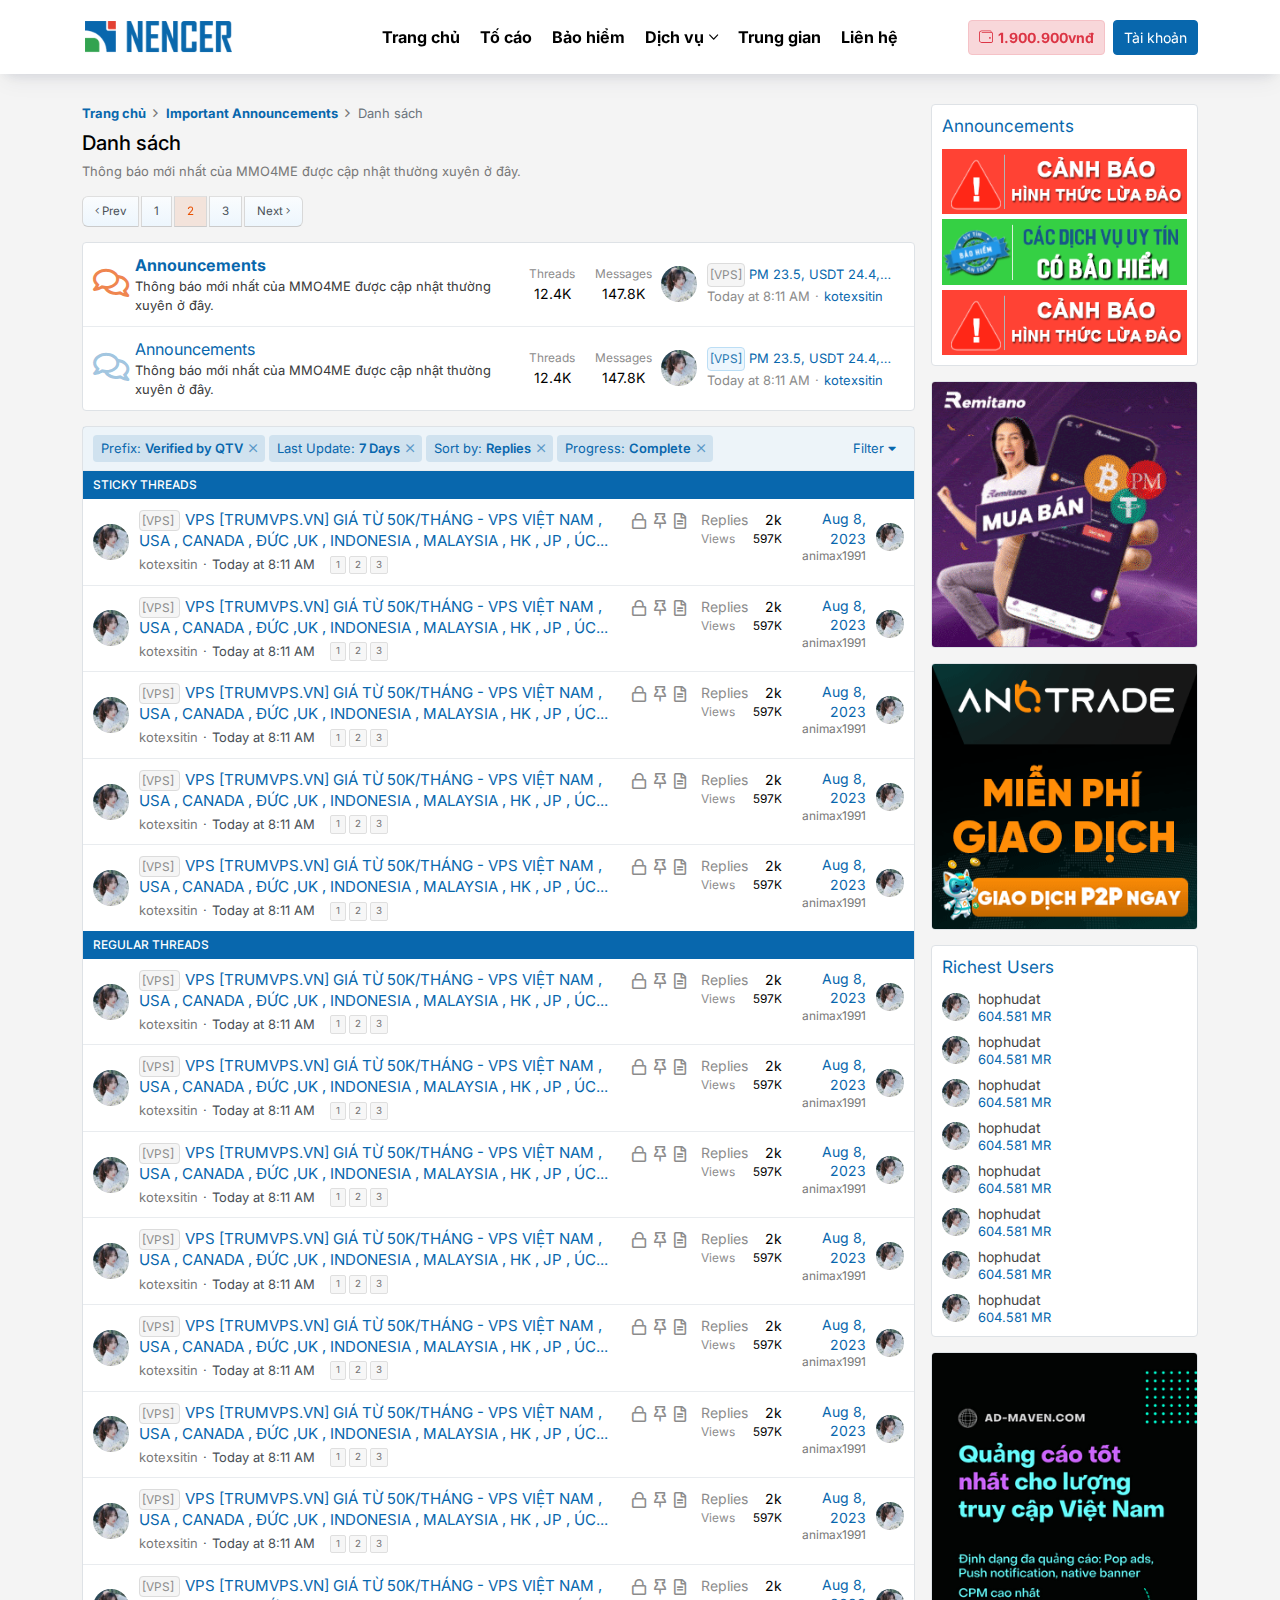
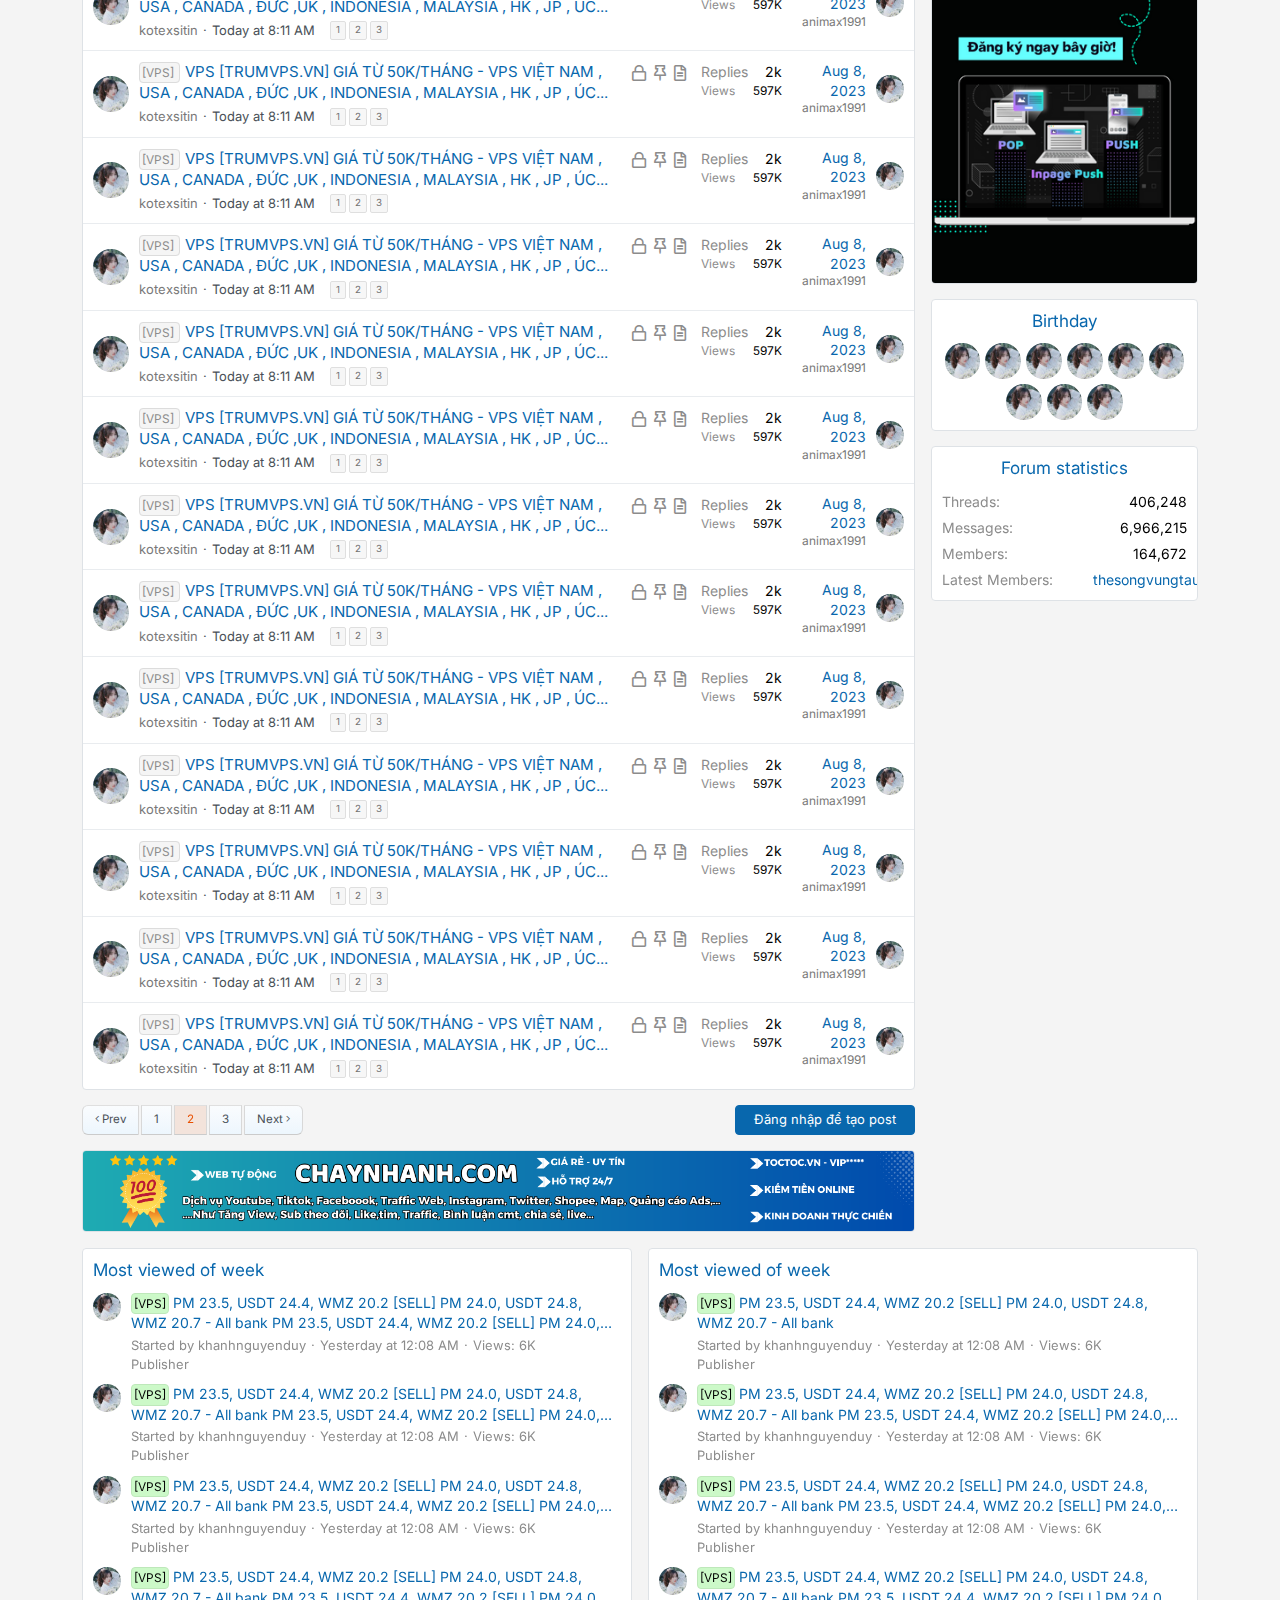
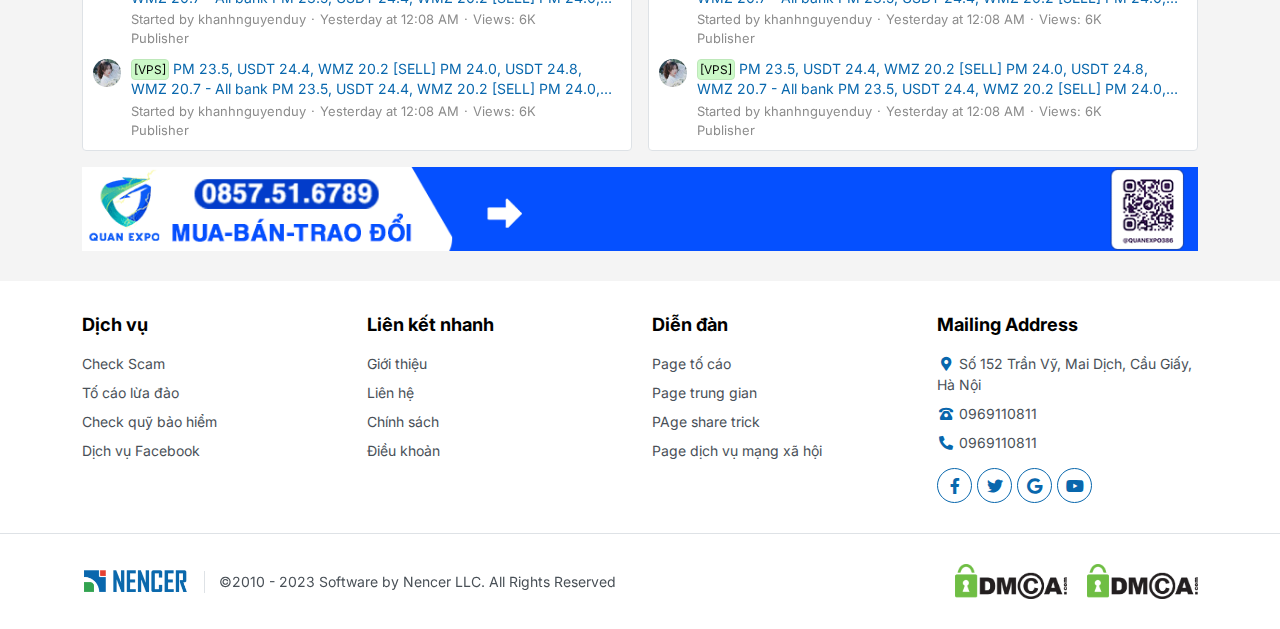
<file: forum-danh-sach.html>
<!DOCTYPE html>
<html lang="vi">
<head>
    <meta charset="UTF-8">
    <meta name="viewport"
          content="width=device-width, user-scalable=no, initial-scale=1.0, maximum-scale=1.0, minimum-scale=1.0">

    <title>Template CheckScam</title>
    <meta name="description" content="Template CheckScam">
    <meta name="author" content="">

    <meta property="og:title" content="Template CheckScam">
    <meta property="og:type" content="website">
    <meta property="og:url" content="">
    <meta property="og:description" content="Template CheckScam">
    <meta property="og:image" content="">

    <link rel='preconnect' href='https://fonts.googleapis.com'>
    <link rel='preconnect' href='https://fonts.gstatic.com' crossorigin>
    <link href="https://fonts.googleapis.com/css2?family=Inter:ital,wght@0,200;0,300;0,400;0,500;0,600;0,700;0,800;0,900;0,1000;1,200;1,300;1,400;1,500;1,600;1,700;1,800;1,900;1,1000&display=swap"
          rel="stylesheet">

    <link rel="icon" href="./assets/images/favicon.png">
    <link rel="apple-touch-icon" href="./assets/images/favicon.png">
    <link rel="stylesheet" href="./assets/plugins/bootstrap/css/bootstrap.min.css">
    <link rel="stylesheet" href="./assets/plugins/swiper/swiper-bundle.min.css">
    <link rel="stylesheet" href="./assets/plugins/fancybox/fancybox.min.css">
    <link rel="stylesheet" href="./assets/fonts/fontawesome/css/all.min.css">
    <link rel="stylesheet" href="./assets/css/base.css">
    <link rel="stylesheet" href="./assets/css/style.css">

    <style>
        :root {
            --primary-color: #0867AD;
            --primary-hover: #045491;
            --primary-rgb: 8, 103, 173;
            --secondary-color: #e85000;
            --secondary-hover: #ee6b20;
            --secondary-rgb: 232, 80, 0;
        }
    </style>
</head>
<body>

<div id="header" class="header">
    <div class="header-main">
        <div class="container">
            <div class="row flex-lg-nowrap justify-content-between align-items-center">
                <div class="col-lg-auto col-xl-3 col-5 order-1 order-lg-1">
                    <div class="header-logo">
                        <a href="" aria-label="" class="hstack align-items-center">
                            <img src="./assets/images/logo.png" class="" alt="">
                        </a>
                    </div>
                </div>
                <div class="col-lg-auto col-xl-6 col-12 order-3 order-lg-2">
                    <div class="header-navigation" id="header-navigation">
                        <ul>
                            <li class="navigation-logo d-flex d-lg-none">
                                <a href="/" class="d-inline-flex align-items-center justify-content-center align-middle"
                                   data-href="/">
                                    <img src="./assets/images/logo.png" class="img-fluid">
                                </a>
                            </li>
                            <li>
                                <a href="" aria-label="">
                                    Trang chủ
                                </a>
                            </li>
                            <li>
                                <a href="" aria-label="">
                                    Tố cáo
                                </a>
                            </li>
                            <li>
                                <a href="" aria-label="">
                                    Bảo hiểm
                                </a>
                            </li>
                            <li>
                                <a href="" aria-label="">
                                    Dịch vụ
                                    <i class="fal fa-angle-down"></i>
                                </a>
                                <ul>
                                    <li>
                                        <a href="">
                                            Tên dịch vụ 1
                                        </a>
                                    </li>
                                    <li>
                                        <a href="">
                                            Tên dịch vụ 2
                                        </a>
                                    </li>
                                    <li>
                                        <a href="">
                                            Tên dịch vụ 3
                                        </a>
                                    </li>
                                    <li>
                                        <a href="">
                                            Tên dịch vụ 4
                                        </a>
                                    </li>
                                </ul>
                            </li>
                            <li>
                                <a href="" aria-label="">
                                    Trung gian
                                </a>
                            </li>
                            <li>
                                <a href="" aria-label="">
                                    Liên hệ
                                </a>
                            </li>
                        </ul>
                    </div>
                </div>
                <div class="col-lg-auto col-xl-3 col-7 order-2 order-lg-3">
                    <div class="header-actions hstack gap-8px justify-content-end">
                        <div class="header-users hstack gap-8px">
                            <!--
                            <div class="header-user_item position-relative">
                                <a href="" class="button-theme button-theme_primary"
                                   aria-label="Tố cáo">
                                    <i class="fal fa-exclamation-triangle"></i>
                                    <span>
                                        Tố cáo
                                    </span>
                                </a>
                            </div>
                            <div class="header-user_item position-relative">
                                <a href="" class="button-theme button-theme_default button-theme_circle"
                                   aria-label="Đăng nhập">
                                    <i class="fal fa-user-alt"></i>
                                </a>
                            </div>
                            -->
                            <div class="header-user_item position-relative">
                                <div class="user-price alert alert-danger mb-0 hstack gap-5px">
                                    <i class="fal fa-wallet"></i>1.900.900vnđ
                                </div>
                            </div>
                            <div class="header-user_item position-relative">
                                <div class="user-dropdown">
                                    <button type="button" class="button-theme button-theme_primary">
                                        <i class="fal fa-user-alt"></i>
                                        <span>
                                            Tài khoản
                                        </span>
                                    </button>
                                    <ul>
                                        <li>
                                            <a href="">
                                                <i class="fas fa-exclamation-circle"></i>Lịch sử tố cáo
                                            </a>
                                        </li>
                                        <li>
                                            <a href="">
                                                <i class="fas fa-history"></i>Lịch sử giao dịch
                                            </a>
                                        </li>
                                        <li>
                                            <a href="">
                                                <i class="fas fa-file-invoice-dollar"></i>Nạp tiền
                                            </a>
                                        </li>
                                        <li>
                                            <a href="">
                                                <i class="fas fa-lock-alt"></i>Đổi mật khẩu
                                            </a>
                                        </li>
                                        <li>
                                            <a href="">
                                                <i class="fas fa-sign-out-alt"></i>Đăng xuất
                                            </a>
                                        </li>
                                    </ul>
                                </div>
                            </div>
                        </div>
                        <div class="header-hamburger d-flex d-lg-none">
                            <button type="button" class="hamburger-button" id="hamburger-button">
                                <span></span>
                                <span></span>
                                <span></span>
                                <span></span>
                            </button>
                        </div>
                    </div>
                </div>
            </div>
        </div>
    </div>
    <div class="header-overlay" id="header-overlay"></div>
</div>

<div id="main" class="main">
    <div class="section-forum">
        <div class="container">
            <div class="row g-3">
                <div class="col-lg-8 col-xl-9">
                    <div class="vstack gap-15px">
                        <div class="forum-breadcrumb vstack gap-1">
                            <ol class="breadcrumb mb-0">
                                <li class="breadcrumb-item">
                                    <a href="#">Trang chủ</a>
                                </li>
                                <li class="breadcrumb-item">
                                    <a href="#">Important Announcements</a>
                                </li>
                                <li class="breadcrumb-item active">
                                    Danh sách
                                </li>
                            </ol>
                            <div class="breadcrumb-title">
                                Danh sách
                            </div>
                            <div class="breadcrumb-text">
                                Thông báo mới nhất của MMO4ME được cập nhật thường xuyên ở đây.
                            </div>
                        </div>
                        <div class="forum-pagination">
                            <ul class="pagination mb-0">
                                <li class="page-item">
                                    <a class="page-link" href="#">
                                        <i class="fal fa-angle-left"></i>&nbsp;Prev
                                    </a>
                                </li>
                                <li class="page-item">
                                    <a class="page-link" href="#">
                                        1
                                    </a>
                                </li>
                                <li class="page-item active">
                                    <a class="page-link" href="#">
                                        2
                                    </a>
                                </li>
                                <li class="page-item">
                                    <a class="page-link" href="#">
                                        3
                                    </a>
                                </li>
                                <li class="page-item">
                                    <a class="page-link" href="#">
                                        Next&nbsp;<i class="fal fa-angle-right"></i>
                                    </a>
                                </li>
                            </ul>
                        </div>
                        <div class="forum-card card rounded-0">
                            <div class="card-body p-0">
                                <div class="forum-box forum-box_active hstack gap-10px w-100">
                                    <div class="box-icon flex-shrink-0">
                                        <i class="far fa-comments"></i>
                                    </div>
                                    <div class="box-content">
                                        <a href="" class="box-title limit">
                                            Announcements
                                        </a>
                                        <div class="box-text limit">
                                            Thông báo mới nhất của MMO4ME được cập nhật thường xuyên ở đây.
                                        </div>
                                    </div>
                                    <div class="box-statistics align-self-center hstack flex-shrink-0 gap-20px">
                                        <div class="box-statistics_item vstack text-center">
                                            <span>Threads</span>
                                            12.4K
                                        </div>
                                        <div class="box-statistics_item vstack text-center">
                                            <span>Messages</span>
                                            147.8K
                                        </div>
                                    </div>
                                    <div class="box-latest align-self-center hstack flex-shrink-0 gap-10px">
                                        <div class="latest-avatar rounded-circle overflow-hidden flex-shrink-0">
                                            <a href="" class="d-block ratio-1x1 ratio initPopoverUser"
                                               data-bs-toggle="popover">
                                                <img src="./assets/images/user.jpg" class="img-fluid"
                                                     alt="">
                                            </a>
                                        </div>
                                        <div class="latest-content">
                                            <a href="" class="latest-title">
                                                <span class="forum-badge forum-badge_subtle">
                                                    [VPS]
                                                </span>
                                                <span class="limit">
                                                    PM 23.5, USDT 24.4, WMZ 20.2 [SELL] PM 24.0, USDT 24.8, WMZ 20.7
                                                    -
                                                    All
                                                    bank
                                                </span>
                                            </a>
                                            <div class="latest-meta hstack">
                                                <div class="latest-meta_time">
                                                    Today at 8:11 AM
                                                </div>
                                                <div class="latest-meta_user">
                                                    <a href="" class="limit initPopoverUser"
                                                       data-bs-toggle="popover">
                                                        kotexsitin
                                                    </a>
                                                </div>
                                            </div>
                                        </div>
                                    </div>
                                </div>
                                <div class="forum-box hstack gap-10px w-100">
                                    <div class="box-icon flex-shrink-0">
                                        <i class="far fa-comments"></i>
                                    </div>
                                    <div class="box-content">
                                        <a href="" class="box-title limit">
                                            Announcements
                                        </a>
                                        <div class="box-text limit">
                                            Thông báo mới nhất của MMO4ME được cập nhật thường xuyên ở đây.
                                        </div>
                                    </div>
                                    <div class="box-statistics align-self-center hstack flex-shrink-0 gap-20px">
                                        <div class="box-statistics_item vstack text-center">
                                            <span>Threads</span>
                                            12.4K
                                        </div>
                                        <div class="box-statistics_item vstack text-center">
                                            <span>Messages</span>
                                            147.8K
                                        </div>
                                    </div>
                                    <div class="box-latest align-self-center hstack flex-shrink-0 gap-10px">
                                        <div class="latest-avatar rounded-circle overflow-hidden flex-shrink-0">
                                            <a href="" class="d-block ratio-1x1 ratio initPopoverUser"
                                               data-bs-toggle="popover">
                                                <img src="./assets/images/user.jpg" class="img-fluid"
                                                     alt="">
                                            </a>
                                        </div>
                                        <div class="latest-content">
                                            <a href="" class="latest-title">
                                                <span class="forum-badge forum-badge_primary">
                                                    [VPS]
                                                </span>
                                                <span class="limit">
                                                    PM 23.5, USDT 24.4, WMZ 20.2 [SELL] PM 24.0, USDT 24.8, WMZ 20.7
                                                    -
                                                    All
                                                    bank
                                                </span>
                                            </a>
                                            <div class="latest-meta hstack">
                                                <div class="latest-meta_time">
                                                    Today at 8:11 AM
                                                </div>
                                                <div class="latest-meta_user">
                                                    <a href="" class="limit initPopoverUser"
                                                       data-bs-toggle="popover">
                                                        kotexsitin
                                                    </a>
                                                </div>
                                            </div>
                                        </div>
                                    </div>
                                </div>
                            </div>
                        </div>
                        <div class="forum-card card rounded-0">
                            <div class="card-header py-0 vstack rounded-0">
                                <div class="hstack justify-content-between gap-10px">
                                    <div class="card-tags py-1 py-lg-2">
                                        <button type="button" class="tag-item" data-bs-toggle="tooltip"
                                                title="Remove this filter">
                                            Prefix: <span>Verified by QTV</span>
                                        </button>
                                        <button type="button" class="tag-item" data-bs-toggle="tooltip"
                                                title="Remove this filter">
                                            Last Update: <span>7 Days</span>
                                        </button>
                                        <button type="button" class="tag-item" data-bs-toggle="tooltip"
                                                title="Remove this filter">
                                            Sort by: <span>Replies</span>
                                        </button>
                                        <button type="button" class="tag-item" data-bs-toggle="tooltip"
                                                title="Remove this filter">
                                            Progress: <span>Complete</span>
                                        </button>
                                    </div>
                                    <div class="card-filter align-self-xl-center align-self-start">
                                        <button type="button" class="filter-button" data-bs-toggle="dropdown"
                                                data-bs-auto-close="outside">
                                            Filter <i class="fas fa-caret-down"></i>
                                        </button>
                                        <ul class="dropdown-menu dropdown-menu-end">
                                            <li>
                                                <div class="dropdown-header">Show only:</div>
                                            </li>
                                            <li>
                                                <div class="dropdown-body">
                                                    <div class="dropdown-form_item">
                                                        <div class="dropdown-form_label">
                                                            Prefix:
                                                        </div>
                                                        <div class="dropdown-form_input">
                                                            <select name="" class="form-control" id="">
                                                                <option value="">(Any)</option>
                                                                <optgroup label="All">
                                                                    <option value="">Rules</option>
                                                                    <option value="">Announcement</option>
                                                                    <option value="">Verified by QTV</option>
                                                                </optgroup>
                                                                <optgroup label="All">
                                                                    <option value="">Rules</option>
                                                                    <option value="">Announcement</option>
                                                                    <option value="">Verified by QTV</option>
                                                                </optgroup>
                                                                <optgroup label="All">
                                                                    <option value="">Rules</option>
                                                                    <option value="">Announcement</option>
                                                                    <option value="">Verified by QTV</option>
                                                                </optgroup>
                                                                <optgroup label="All">
                                                                    <option value="">Rules</option>
                                                                    <option value="">Announcement</option>
                                                                    <option value="">Verified by QTV</option>
                                                                </optgroup>
                                                            </select>
                                                        </div>
                                                    </div>
                                                    <div class="dropdown-form_item">
                                                        <div class="dropdown-form_label">
                                                            Started by:
                                                        </div>
                                                        <div class="dropdown-form_input">
                                                            <input type="text" class="form-control">
                                                        </div>
                                                    </div>
                                                    <div class="dropdown-form_item">
                                                        <div class="dropdown-form_label">
                                                            Last updated:
                                                        </div>
                                                        <div class="dropdown-form_input">
                                                            <select name="" class="form-control" id="">
                                                                <option value="">Any time</option>
                                                                <option value="">7 days</option>
                                                                <option value="">14 days</option>
                                                                <option value="">30 days</option>
                                                                <option value="">2 months</option>
                                                                <option value="">3 months</option>
                                                                <option value="">6 months</option>
                                                                <option value="">1 year</option>
                                                            </select>
                                                        </div>
                                                    </div>
                                                    <div class="dropdown-form_item">
                                                        <div class="dropdown-form_label">
                                                            Threadmark index status:
                                                        </div>
                                                        <div class="dropdown-form_input">
                                                            <select name="" class="form-control" id="">
                                                                <option value="">Any</option>
                                                                <option value="">Incomplete</option>
                                                                <option value="">Complete</option>
                                                                <option value="">Hiatus</option>
                                                                <option value="">Dropped</option>
                                                            </select>
                                                        </div>
                                                    </div>
                                                    <div class="dropdown-form_item">
                                                        <div class="dropdown-form_label">
                                                            Sort by:
                                                        </div>
                                                        <div class="dropdown-form_input">
                                                            <div class="row g-2 row-cols-sm-2">
                                                                <div class="col">
                                                                    <select name="" class="form-control" id="">
                                                                        <option value="">Last Message</option>
                                                                        <option value="">First Message</option>
                                                                        <option value="">Title</option>
                                                                        <option value="">Replies</option>
                                                                    </select>
                                                                </div>
                                                                <div class="col">
                                                                    <select name="" class="form-control" id="">
                                                                        <option value="">Descending</option>
                                                                        <option value="">Ascending</option>
                                                                    </select>
                                                                </div>
                                                            </div>
                                                        </div>
                                                    </div>
                                                </div>
                                            </li>
                                            <li>
                                                <div class="dropdown-footer">
                                                    <button class="button-theme button-theme_primary button-theme_extrasmall">
                                                        Filter
                                                    </button>
                                                </div>
                                            </li>
                                        </ul>
                                    </div>
                                </div>
                            </div>
                            <div class="card-highlight">
                                STICKY THREADS
                            </div>
                            <div class="card-body p-0">
                                <div class="forum-box forum-box_post hstack gap-20px w-100">
                                    <div class="box-latest align-self-center hstack flex-shrink-0 gap-10px">
                                        <div class="latest-avatar rounded-circle overflow-hidden flex-shrink-0">
                                            <a href="" class="d-block ratio-1x1 ratio initPopoverUser"
                                               data-bs-toggle="popover">
                                                <img src="./assets/images/user.jpg" class="img-fluid"
                                                     alt="">
                                            </a>
                                        </div>
                                        <div class="latest-content">
                                            <a href="" class="latest-title">
                                                <span class="forum-badge forum-badge_subtle">
                                                    [VPS]
                                                </span>
                                                <span class="limit">
                                                    VPS [TRUMVPS.VN] GIÁ TỪ 50K/THÁNG - VPS VIỆT NAM , USA , CANADA ,
                                                    ĐỨC ,UK , INDONESIA , MALAYSIA , HK , JP , ÚC...
                                                </span>
                                            </a>
                                            <div class="latest-meta hstack">
                                                <div class="latest-meta_user">
                                                    <a href="" class="limit initPopoverUser"
                                                       data-bs-toggle="popover">
                                                        kotexsitin
                                                    </a>
                                                </div>
                                                <div class="latest-meta_time">
                                                    Today at 8:11 AM
                                                </div>
                                                <div class="latest-meta_pagination">
                                                    <ul class="pagination mb-0">
                                                        <li class="page-item">
                                                            <a class="page-link" href="#">
                                                                1
                                                            </a>
                                                        </li>
                                                        <li class="page-item active">
                                                            <a class="page-link" href="#">
                                                                2
                                                            </a>
                                                        </li>
                                                        <li class="page-item">
                                                            <a class="page-link" href="#">
                                                                3
                                                            </a>
                                                        </li>
                                                    </ul>
                                                </div>
                                            </div>
                                        </div>
                                    </div>
                                    <div class="box-status hstack align-self-start">
                                        <div class="box-status_item">
                                            <i class="far fa-lock"></i>
                                        </div>
                                        <div class="box-status_item">
                                            <i class="far fa-thumbtack"></i>
                                        </div>
                                        <div class="box-status_item">
                                            <i class="far fa-file-alt"></i>
                                        </div>
                                    </div>
                                    <div class="box-statistics align-self-center hstack flex-shrink-0 gap-20px">
                                        <div class="box-statistics_item box-statistics_item_large vstack text-center">
                                            <span>Replies</span>
                                            2k
                                        </div>
                                        <div class="box-statistics_item vstack text-center">
                                            <span>Views</span>
                                            597K
                                        </div>
                                    </div>
                                    <div class="box-user hstack gap-10px text-end justify-content-end align-self-start">
                                        <div class="box-user_content">
                                            <div class="box-user_time">
                                                Aug 8, 2023
                                            </div>
                                            <div class="box-user_title">
                                                <a href="" class="limit initPopoverUser"
                                                   data-bs-toggle="popover">
                                                    animax1991
                                                </a>
                                            </div>
                                        </div>
                                        <div class="box-user_avatar rounded-circle overflow-hidden flex-shrink-0">
                                            <a href="" class="d-block ratio-1x1 ratio initPopoverUser"
                                               data-bs-toggle="popover">
                                                <img src="./assets/images/user.jpg" class="img-fluid"
                                                     alt="">
                                            </a>
                                        </div>
                                    </div>
                                </div>
                                <div class="forum-box forum-box_post hstack gap-20px w-100">
                                    <div class="box-latest align-self-center hstack flex-shrink-0 gap-10px">
                                        <div class="latest-avatar rounded-circle overflow-hidden flex-shrink-0">
                                            <a href="" class="d-block ratio-1x1 ratio initPopoverUser"
                                               data-bs-toggle="popover">
                                                <img src="./assets/images/user.jpg" class="img-fluid"
                                                     alt="">
                                            </a>
                                        </div>
                                        <div class="latest-content">
                                            <a href="" class="latest-title">
                                                <span class="forum-badge forum-badge_subtle">
                                                    [VPS]
                                                </span>
                                                <span class="limit">
                                                    VPS [TRUMVPS.VN] GIÁ TỪ 50K/THÁNG - VPS VIỆT NAM , USA , CANADA ,
                                                    ĐỨC ,UK , INDONESIA , MALAYSIA , HK , JP , ÚC...
                                                </span>
                                            </a>
                                            <div class="latest-meta hstack">
                                                <div class="latest-meta_user">
                                                    <a href="" class="limit initPopoverUser"
                                                       data-bs-toggle="popover">
                                                        kotexsitin
                                                    </a>
                                                </div>
                                                <div class="latest-meta_time">
                                                    Today at 8:11 AM
                                                </div>
                                                <div class="latest-meta_pagination">
                                                    <ul class="pagination mb-0">
                                                        <li class="page-item">
                                                            <a class="page-link" href="#">
                                                                1
                                                            </a>
                                                        </li>
                                                        <li class="page-item active">
                                                            <a class="page-link" href="#">
                                                                2
                                                            </a>
                                                        </li>
                                                        <li class="page-item">
                                                            <a class="page-link" href="#">
                                                                3
                                                            </a>
                                                        </li>
                                                    </ul>
                                                </div>
                                            </div>
                                        </div>
                                    </div>
                                    <div class="box-status hstack align-self-start">
                                        <div class="box-status_item">
                                            <i class="far fa-lock"></i>
                                        </div>
                                        <div class="box-status_item">
                                            <i class="far fa-thumbtack"></i>
                                        </div>
                                        <div class="box-status_item">
                                            <i class="far fa-file-alt"></i>
                                        </div>
                                    </div>
                                    <div class="box-statistics align-self-center hstack flex-shrink-0 gap-20px">
                                        <div class="box-statistics_item box-statistics_item_large vstack text-center">
                                            <span>Replies</span>
                                            2k
                                        </div>
                                        <div class="box-statistics_item vstack text-center">
                                            <span>Views</span>
                                            597K
                                        </div>
                                    </div>
                                    <div class="box-user hstack gap-10px text-end justify-content-end align-self-start">
                                        <div class="box-user_content">
                                            <div class="box-user_time">
                                                Aug 8, 2023
                                            </div>
                                            <div class="box-user_title">
                                                <a href="" class="limit initPopoverUser"
                                                   data-bs-toggle="popover">
                                                    animax1991
                                                </a>
                                            </div>
                                        </div>
                                        <div class="box-user_avatar rounded-circle overflow-hidden flex-shrink-0">
                                            <a href="" class="d-block ratio-1x1 ratio initPopoverUser"
                                               data-bs-toggle="popover">
                                                <img src="./assets/images/user.jpg" class="img-fluid"
                                                     alt="">
                                            </a>
                                        </div>
                                    </div>
                                </div>
                                <div class="forum-box forum-box_post hstack gap-20px w-100">
                                    <div class="box-latest align-self-center hstack flex-shrink-0 gap-10px">
                                        <div class="latest-avatar rounded-circle overflow-hidden flex-shrink-0">
                                            <a href="" class="d-block ratio-1x1 ratio initPopoverUser"
                                               data-bs-toggle="popover">
                                                <img src="./assets/images/user.jpg" class="img-fluid"
                                                     alt="">
                                            </a>
                                        </div>
                                        <div class="latest-content">
                                            <a href="" class="latest-title">
                                                <span class="forum-badge forum-badge_subtle">
                                                    [VPS]
                                                </span>
                                                <span class="limit">
                                                    VPS [TRUMVPS.VN] GIÁ TỪ 50K/THÁNG - VPS VIỆT NAM , USA , CANADA ,
                                                    ĐỨC ,UK , INDONESIA , MALAYSIA , HK , JP , ÚC...
                                                </span>
                                            </a>
                                            <div class="latest-meta hstack">
                                                <div class="latest-meta_user">
                                                    <a href="" class="limit initPopoverUser"
                                                       data-bs-toggle="popover">
                                                        kotexsitin
                                                    </a>
                                                </div>
                                                <div class="latest-meta_time">
                                                    Today at 8:11 AM
                                                </div>
                                                <div class="latest-meta_pagination">
                                                    <ul class="pagination mb-0">
                                                        <li class="page-item">
                                                            <a class="page-link" href="#">
                                                                1
                                                            </a>
                                                        </li>
                                                        <li class="page-item active">
                                                            <a class="page-link" href="#">
                                                                2
                                                            </a>
                                                        </li>
                                                        <li class="page-item">
                                                            <a class="page-link" href="#">
                                                                3
                                                            </a>
                                                        </li>
                                                    </ul>
                                                </div>
                                            </div>
                                        </div>
                                    </div>
                                    <div class="box-status hstack align-self-start">
                                        <div class="box-status_item">
                                            <i class="far fa-lock"></i>
                                        </div>
                                        <div class="box-status_item">
                                            <i class="far fa-thumbtack"></i>
                                        </div>
                                        <div class="box-status_item">
                                            <i class="far fa-file-alt"></i>
                                        </div>
                                    </div>
                                    <div class="box-statistics align-self-center hstack flex-shrink-0 gap-20px">
                                        <div class="box-statistics_item box-statistics_item_large vstack text-center">
                                            <span>Replies</span>
                                            2k
                                        </div>
                                        <div class="box-statistics_item vstack text-center">
                                            <span>Views</span>
                                            597K
                                        </div>
                                    </div>
                                    <div class="box-user hstack gap-10px text-end justify-content-end align-self-start">
                                        <div class="box-user_content">
                                            <div class="box-user_time">
                                                Aug 8, 2023
                                            </div>
                                            <div class="box-user_title">
                                                <a href="" class="limit initPopoverUser"
                                                   data-bs-toggle="popover">
                                                    animax1991
                                                </a>
                                            </div>
                                        </div>
                                        <div class="box-user_avatar rounded-circle overflow-hidden flex-shrink-0">
                                            <a href="" class="d-block ratio-1x1 ratio initPopoverUser"
                                               data-bs-toggle="popover">
                                                <img src="./assets/images/user.jpg" class="img-fluid"
                                                     alt="">
                                            </a>
                                        </div>
                                    </div>
                                </div>
                                <div class="forum-box forum-box_post hstack gap-20px w-100">
                                    <div class="box-latest align-self-center hstack flex-shrink-0 gap-10px">
                                        <div class="latest-avatar rounded-circle overflow-hidden flex-shrink-0">
                                            <a href="" class="d-block ratio-1x1 ratio initPopoverUser"
                                               data-bs-toggle="popover">
                                                <img src="./assets/images/user.jpg" class="img-fluid"
                                                     alt="">
                                            </a>
                                        </div>
                                        <div class="latest-content">
                                            <a href="" class="latest-title">
                                                <span class="forum-badge forum-badge_subtle">
                                                    [VPS]
                                                </span>
                                                <span class="limit">
                                                    VPS [TRUMVPS.VN] GIÁ TỪ 50K/THÁNG - VPS VIỆT NAM , USA , CANADA ,
                                                    ĐỨC ,UK , INDONESIA , MALAYSIA , HK , JP , ÚC...
                                                </span>
                                            </a>
                                            <div class="latest-meta hstack">
                                                <div class="latest-meta_user">
                                                    <a href="" class="limit initPopoverUser"
                                                       data-bs-toggle="popover">
                                                        kotexsitin
                                                    </a>
                                                </div>
                                                <div class="latest-meta_time">
                                                    Today at 8:11 AM
                                                </div>
                                                <div class="latest-meta_pagination">
                                                    <ul class="pagination mb-0">
                                                        <li class="page-item">
                                                            <a class="page-link" href="#">
                                                                1
                                                            </a>
                                                        </li>
                                                        <li class="page-item active">
                                                            <a class="page-link" href="#">
                                                                2
                                                            </a>
                                                        </li>
                                                        <li class="page-item">
                                                            <a class="page-link" href="#">
                                                                3
                                                            </a>
                                                        </li>
                                                    </ul>
                                                </div>
                                            </div>
                                        </div>
                                    </div>
                                    <div class="box-status hstack align-self-start">
                                        <div class="box-status_item">
                                            <i class="far fa-lock"></i>
                                        </div>
                                        <div class="box-status_item">
                                            <i class="far fa-thumbtack"></i>
                                        </div>
                                        <div class="box-status_item">
                                            <i class="far fa-file-alt"></i>
                                        </div>
                                    </div>
                                    <div class="box-statistics align-self-center hstack flex-shrink-0 gap-20px">
                                        <div class="box-statistics_item box-statistics_item_large vstack text-center">
                                            <span>Replies</span>
                                            2k
                                        </div>
                                        <div class="box-statistics_item vstack text-center">
                                            <span>Views</span>
                                            597K
                                        </div>
                                    </div>
                                    <div class="box-user hstack gap-10px text-end justify-content-end align-self-start">
                                        <div class="box-user_content">
                                            <div class="box-user_time">
                                                Aug 8, 2023
                                            </div>
                                            <div class="box-user_title">
                                                <a href="" class="limit initPopoverUser"
                                                   data-bs-toggle="popover">
                                                    animax1991
                                                </a>
                                            </div>
                                        </div>
                                        <div class="box-user_avatar rounded-circle overflow-hidden flex-shrink-0">
                                            <a href="" class="d-block ratio-1x1 ratio initPopoverUser"
                                               data-bs-toggle="popover">
                                                <img src="./assets/images/user.jpg" class="img-fluid"
                                                     alt="">
                                            </a>
                                        </div>
                                    </div>
                                </div>
                                <div class="forum-box forum-box_post hstack gap-20px w-100">
                                    <div class="box-latest align-self-center hstack flex-shrink-0 gap-10px">
                                        <div class="latest-avatar rounded-circle overflow-hidden flex-shrink-0">
                                            <a href="" class="d-block ratio-1x1 ratio initPopoverUser"
                                               data-bs-toggle="popover">
                                                <img src="./assets/images/user.jpg" class="img-fluid"
                                                     alt="">
                                            </a>
                                        </div>
                                        <div class="latest-content">
                                            <a href="" class="latest-title">
                                                <span class="forum-badge forum-badge_subtle">
                                                    [VPS]
                                                </span>
                                                <span class="limit">
                                                    VPS [TRUMVPS.VN] GIÁ TỪ 50K/THÁNG - VPS VIỆT NAM , USA , CANADA ,
                                                    ĐỨC ,UK , INDONESIA , MALAYSIA , HK , JP , ÚC...
                                                </span>
                                            </a>
                                            <div class="latest-meta hstack">
                                                <div class="latest-meta_user">
                                                    <a href="" class="limit initPopoverUser"
                                                       data-bs-toggle="popover">
                                                        kotexsitin
                                                    </a>
                                                </div>
                                                <div class="latest-meta_time">
                                                    Today at 8:11 AM
                                                </div>
                                                <div class="latest-meta_pagination">
                                                    <ul class="pagination mb-0">
                                                        <li class="page-item">
                                                            <a class="page-link" href="#">
                                                                1
                                                            </a>
                                                        </li>
                                                        <li class="page-item active">
                                                            <a class="page-link" href="#">
                                                                2
                                                            </a>
                                                        </li>
                                                        <li class="page-item">
                                                            <a class="page-link" href="#">
                                                                3
                                                            </a>
                                                        </li>
                                                    </ul>
                                                </div>
                                            </div>
                                        </div>
                                    </div>
                                    <div class="box-status hstack align-self-start">
                                        <div class="box-status_item">
                                            <i class="far fa-lock"></i>
                                        </div>
                                        <div class="box-status_item">
                                            <i class="far fa-thumbtack"></i>
                                        </div>
                                        <div class="box-status_item">
                                            <i class="far fa-file-alt"></i>
                                        </div>
                                    </div>
                                    <div class="box-statistics align-self-center hstack flex-shrink-0 gap-20px">
                                        <div class="box-statistics_item box-statistics_item_large vstack text-center">
                                            <span>Replies</span>
                                            2k
                                        </div>
                                        <div class="box-statistics_item vstack text-center">
                                            <span>Views</span>
                                            597K
                                        </div>
                                    </div>
                                    <div class="box-user hstack gap-10px text-end justify-content-end align-self-start">
                                        <div class="box-user_content">
                                            <div class="box-user_time">
                                                Aug 8, 2023
                                            </div>
                                            <div class="box-user_title">
                                                <a href="" class="limit initPopoverUser"
                                                   data-bs-toggle="popover">
                                                    animax1991
                                                </a>
                                            </div>
                                        </div>
                                        <div class="box-user_avatar rounded-circle overflow-hidden flex-shrink-0">
                                            <a href="" class="d-block ratio-1x1 ratio initPopoverUser"
                                               data-bs-toggle="popover">
                                                <img src="./assets/images/user.jpg" class="img-fluid"
                                                     alt="">
                                            </a>
                                        </div>
                                    </div>
                                </div>
                            </div>
                            <div class="card-highlight">
                                REGULAR THREADS
                            </div>
                            <div class="card-body p-0">
                                <div class="forum-box forum-box_post hstack gap-20px w-100">
                                    <div class="box-latest align-self-center hstack flex-shrink-0 gap-10px">
                                        <div class="latest-avatar rounded-circle overflow-hidden flex-shrink-0">
                                            <a href="" class="d-block ratio-1x1 ratio initPopoverUser"
                                               data-bs-toggle="popover">
                                                <img src="./assets/images/user.jpg" class="img-fluid"
                                                     alt="">
                                            </a>
                                        </div>
                                        <div class="latest-content">
                                            <a href="" class="latest-title">
                                                <span class="forum-badge forum-badge_subtle">
                                                    [VPS]
                                                </span>
                                                <span class="limit">
                                                    VPS [TRUMVPS.VN] GIÁ TỪ 50K/THÁNG - VPS VIỆT NAM , USA , CANADA ,
                                                    ĐỨC ,UK , INDONESIA , MALAYSIA , HK , JP , ÚC...
                                                </span>
                                            </a>
                                            <div class="latest-meta hstack">
                                                <div class="latest-meta_user">
                                                    <a href="" class="limit initPopoverUser"
                                                       data-bs-toggle="popover">
                                                        kotexsitin
                                                    </a>
                                                </div>
                                                <div class="latest-meta_time">
                                                    Today at 8:11 AM
                                                </div>
                                                <div class="latest-meta_pagination">
                                                    <ul class="pagination mb-0">
                                                        <li class="page-item">
                                                            <a class="page-link" href="#">
                                                                1
                                                            </a>
                                                        </li>
                                                        <li class="page-item active">
                                                            <a class="page-link" href="#">
                                                                2
                                                            </a>
                                                        </li>
                                                        <li class="page-item">
                                                            <a class="page-link" href="#">
                                                                3
                                                            </a>
                                                        </li>
                                                    </ul>
                                                </div>
                                            </div>
                                        </div>
                                    </div>
                                    <div class="box-status hstack align-self-start">
                                        <div class="box-status_item">
                                            <i class="far fa-lock"></i>
                                        </div>
                                        <div class="box-status_item">
                                            <i class="far fa-thumbtack"></i>
                                        </div>
                                        <div class="box-status_item">
                                            <i class="far fa-file-alt"></i>
                                        </div>
                                    </div>
                                    <div class="box-statistics align-self-center hstack flex-shrink-0 gap-20px">
                                        <div class="box-statistics_item box-statistics_item_large vstack text-center">
                                            <span>Replies</span>
                                            2k
                                        </div>
                                        <div class="box-statistics_item vstack text-center">
                                            <span>Views</span>
                                            597K
                                        </div>
                                    </div>
                                    <div class="box-user hstack gap-10px text-end justify-content-end align-self-start">
                                        <div class="box-user_content">
                                            <div class="box-user_time">
                                                Aug 8, 2023
                                            </div>
                                            <div class="box-user_title">
                                                <a href="" class="limit initPopoverUser"
                                                   data-bs-toggle="popover">
                                                    animax1991
                                                </a>
                                            </div>
                                        </div>
                                        <div class="box-user_avatar rounded-circle overflow-hidden flex-shrink-0">
                                            <a href="" class="d-block ratio-1x1 ratio initPopoverUser"
                                               data-bs-toggle="popover">
                                                <img src="./assets/images/user.jpg" class="img-fluid"
                                                     alt="">
                                            </a>
                                        </div>
                                    </div>
                                </div>
                                <div class="forum-box forum-box_post hstack gap-20px w-100">
                                    <div class="box-latest align-self-center hstack flex-shrink-0 gap-10px">
                                        <div class="latest-avatar rounded-circle overflow-hidden flex-shrink-0">
                                            <a href="" class="d-block ratio-1x1 ratio initPopoverUser"
                                               data-bs-toggle="popover">
                                                <img src="./assets/images/user.jpg" class="img-fluid"
                                                     alt="">
                                            </a>
                                        </div>
                                        <div class="latest-content">
                                            <a href="" class="latest-title">
                                                <span class="forum-badge forum-badge_subtle">
                                                    [VPS]
                                                </span>
                                                <span class="limit">
                                                    VPS [TRUMVPS.VN] GIÁ TỪ 50K/THÁNG - VPS VIỆT NAM , USA , CANADA ,
                                                    ĐỨC ,UK , INDONESIA , MALAYSIA , HK , JP , ÚC...
                                                </span>
                                            </a>
                                            <div class="latest-meta hstack">
                                                <div class="latest-meta_user">
                                                    <a href="" class="limit initPopoverUser"
                                                       data-bs-toggle="popover">
                                                        kotexsitin
                                                    </a>
                                                </div>
                                                <div class="latest-meta_time">
                                                    Today at 8:11 AM
                                                </div>
                                                <div class="latest-meta_pagination">
                                                    <ul class="pagination mb-0">
                                                        <li class="page-item">
                                                            <a class="page-link" href="#">
                                                                1
                                                            </a>
                                                        </li>
                                                        <li class="page-item active">
                                                            <a class="page-link" href="#">
                                                                2
                                                            </a>
                                                        </li>
                                                        <li class="page-item">
                                                            <a class="page-link" href="#">
                                                                3
                                                            </a>
                                                        </li>
                                                    </ul>
                                                </div>
                                            </div>
                                        </div>
                                    </div>
                                    <div class="box-status hstack align-self-start">
                                        <div class="box-status_item">
                                            <i class="far fa-lock"></i>
                                        </div>
                                        <div class="box-status_item">
                                            <i class="far fa-thumbtack"></i>
                                        </div>
                                        <div class="box-status_item">
                                            <i class="far fa-file-alt"></i>
                                        </div>
                                    </div>
                                    <div class="box-statistics align-self-center hstack flex-shrink-0 gap-20px">
                                        <div class="box-statistics_item box-statistics_item_large vstack text-center">
                                            <span>Replies</span>
                                            2k
                                        </div>
                                        <div class="box-statistics_item vstack text-center">
                                            <span>Views</span>
                                            597K
                                        </div>
                                    </div>
                                    <div class="box-user hstack gap-10px text-end justify-content-end align-self-start">
                                        <div class="box-user_content">
                                            <div class="box-user_time">
                                                Aug 8, 2023
                                            </div>
                                            <div class="box-user_title">
                                                <a href="" class="limit initPopoverUser"
                                                   data-bs-toggle="popover">
                                                    animax1991
                                                </a>
                                            </div>
                                        </div>
                                        <div class="box-user_avatar rounded-circle overflow-hidden flex-shrink-0">
                                            <a href="" class="d-block ratio-1x1 ratio initPopoverUser"
                                               data-bs-toggle="popover">
                                                <img src="./assets/images/user.jpg" class="img-fluid"
                                                     alt="">
                                            </a>
                                        </div>
                                    </div>
                                </div>
                                <div class="forum-box forum-box_post hstack gap-20px w-100">
                                    <div class="box-latest align-self-center hstack flex-shrink-0 gap-10px">
                                        <div class="latest-avatar rounded-circle overflow-hidden flex-shrink-0">
                                            <a href="" class="d-block ratio-1x1 ratio initPopoverUser"
                                               data-bs-toggle="popover">
                                                <img src="./assets/images/user.jpg" class="img-fluid"
                                                     alt="">
                                            </a>
                                        </div>
                                        <div class="latest-content">
                                            <a href="" class="latest-title">
                                                <span class="forum-badge forum-badge_subtle">
                                                    [VPS]
                                                </span>
                                                <span class="limit">
                                                    VPS [TRUMVPS.VN] GIÁ TỪ 50K/THÁNG - VPS VIỆT NAM , USA , CANADA ,
                                                    ĐỨC ,UK , INDONESIA , MALAYSIA , HK , JP , ÚC...
                                                </span>
                                            </a>
                                            <div class="latest-meta hstack">
                                                <div class="latest-meta_user">
                                                    <a href="" class="limit initPopoverUser"
                                                       data-bs-toggle="popover">
                                                        kotexsitin
                                                    </a>
                                                </div>
                                                <div class="latest-meta_time">
                                                    Today at 8:11 AM
                                                </div>
                                                <div class="latest-meta_pagination">
                                                    <ul class="pagination mb-0">
                                                        <li class="page-item">
                                                            <a class="page-link" href="#">
                                                                1
                                                            </a>
                                                        </li>
                                                        <li class="page-item active">
                                                            <a class="page-link" href="#">
                                                                2
                                                            </a>
                                                        </li>
                                                        <li class="page-item">
                                                            <a class="page-link" href="#">
                                                                3
                                                            </a>
                                                        </li>
                                                    </ul>
                                                </div>
                                            </div>
                                        </div>
                                    </div>
                                    <div class="box-status hstack align-self-start">
                                        <div class="box-status_item">
                                            <i class="far fa-lock"></i>
                                        </div>
                                        <div class="box-status_item">
                                            <i class="far fa-thumbtack"></i>
                                        </div>
                                        <div class="box-status_item">
                                            <i class="far fa-file-alt"></i>
                                        </div>
                                    </div>
                                    <div class="box-statistics align-self-center hstack flex-shrink-0 gap-20px">
                                        <div class="box-statistics_item box-statistics_item_large vstack text-center">
                                            <span>Replies</span>
                                            2k
                                        </div>
                                        <div class="box-statistics_item vstack text-center">
                                            <span>Views</span>
                                            597K
                                        </div>
                                    </div>
                                    <div class="box-user hstack gap-10px text-end justify-content-end align-self-start">
                                        <div class="box-user_content">
                                            <div class="box-user_time">
                                                Aug 8, 2023
                                            </div>
                                            <div class="box-user_title">
                                                <a href="" class="limit initPopoverUser"
                                                   data-bs-toggle="popover">
                                                    animax1991
                                                </a>
                                            </div>
                                        </div>
                                        <div class="box-user_avatar rounded-circle overflow-hidden flex-shrink-0">
                                            <a href="" class="d-block ratio-1x1 ratio initPopoverUser"
                                               data-bs-toggle="popover">
                                                <img src="./assets/images/user.jpg" class="img-fluid"
                                                     alt="">
                                            </a>
                                        </div>
                                    </div>
                                </div>
                                <div class="forum-box forum-box_post hstack gap-20px w-100">
                                    <div class="box-latest align-self-center hstack flex-shrink-0 gap-10px">
                                        <div class="latest-avatar rounded-circle overflow-hidden flex-shrink-0">
                                            <a href="" class="d-block ratio-1x1 ratio initPopoverUser"
                                               data-bs-toggle="popover">
                                                <img src="./assets/images/user.jpg" class="img-fluid"
                                                     alt="">
                                            </a>
                                        </div>
                                        <div class="latest-content">
                                            <a href="" class="latest-title">
                                                <span class="forum-badge forum-badge_subtle">
                                                    [VPS]
                                                </span>
                                                <span class="limit">
                                                    VPS [TRUMVPS.VN] GIÁ TỪ 50K/THÁNG - VPS VIỆT NAM , USA , CANADA ,
                                                    ĐỨC ,UK , INDONESIA , MALAYSIA , HK , JP , ÚC...
                                                </span>
                                            </a>
                                            <div class="latest-meta hstack">
                                                <div class="latest-meta_user">
                                                    <a href="" class="limit initPopoverUser"
                                                       data-bs-toggle="popover">
                                                        kotexsitin
                                                    </a>
                                                </div>
                                                <div class="latest-meta_time">
                                                    Today at 8:11 AM
                                                </div>
                                                <div class="latest-meta_pagination">
                                                    <ul class="pagination mb-0">
                                                        <li class="page-item">
                                                            <a class="page-link" href="#">
                                                                1
                                                            </a>
                                                        </li>
                                                        <li class="page-item active">
                                                            <a class="page-link" href="#">
                                                                2
                                                            </a>
                                                        </li>
                                                        <li class="page-item">
                                                            <a class="page-link" href="#">
                                                                3
                                                            </a>
                                                        </li>
                                                    </ul>
                                                </div>
                                            </div>
                                        </div>
                                    </div>
                                    <div class="box-status hstack align-self-start">
                                        <div class="box-status_item">
                                            <i class="far fa-lock"></i>
                                        </div>
                                        <div class="box-status_item">
                                            <i class="far fa-thumbtack"></i>
                                        </div>
                                        <div class="box-status_item">
                                            <i class="far fa-file-alt"></i>
                                        </div>
                                    </div>
                                    <div class="box-statistics align-self-center hstack flex-shrink-0 gap-20px">
                                        <div class="box-statistics_item box-statistics_item_large vstack text-center">
                                            <span>Replies</span>
                                            2k
                                        </div>
                                        <div class="box-statistics_item vstack text-center">
                                            <span>Views</span>
                                            597K
                                        </div>
                                    </div>
                                    <div class="box-user hstack gap-10px text-end justify-content-end align-self-start">
                                        <div class="box-user_content">
                                            <div class="box-user_time">
                                                Aug 8, 2023
                                            </div>
                                            <div class="box-user_title">
                                                <a href="" class="limit initPopoverUser"
                                                   data-bs-toggle="popover">
                                                    animax1991
                                                </a>
                                            </div>
                                        </div>
                                        <div class="box-user_avatar rounded-circle overflow-hidden flex-shrink-0">
                                            <a href="" class="d-block ratio-1x1 ratio initPopoverUser"
                                               data-bs-toggle="popover">
                                                <img src="./assets/images/user.jpg" class="img-fluid"
                                                     alt="">
                                            </a>
                                        </div>
                                    </div>
                                </div>
                                <div class="forum-box forum-box_post hstack gap-20px w-100">
                                    <div class="box-latest align-self-center hstack flex-shrink-0 gap-10px">
                                        <div class="latest-avatar rounded-circle overflow-hidden flex-shrink-0">
                                            <a href="" class="d-block ratio-1x1 ratio initPopoverUser"
                                               data-bs-toggle="popover">
                                                <img src="./assets/images/user.jpg" class="img-fluid"
                                                     alt="">
                                            </a>
                                        </div>
                                        <div class="latest-content">
                                            <a href="" class="latest-title">
                                                <span class="forum-badge forum-badge_subtle">
                                                    [VPS]
                                                </span>
                                                <span class="limit">
                                                    VPS [TRUMVPS.VN] GIÁ TỪ 50K/THÁNG - VPS VIỆT NAM , USA , CANADA ,
                                                    ĐỨC ,UK , INDONESIA , MALAYSIA , HK , JP , ÚC...
                                                </span>
                                            </a>
                                            <div class="latest-meta hstack">
                                                <div class="latest-meta_user">
                                                    <a href="" class="limit initPopoverUser"
                                                       data-bs-toggle="popover">
                                                        kotexsitin
                                                    </a>
                                                </div>
                                                <div class="latest-meta_time">
                                                    Today at 8:11 AM
                                                </div>
                                                <div class="latest-meta_pagination">
                                                    <ul class="pagination mb-0">
                                                        <li class="page-item">
                                                            <a class="page-link" href="#">
                                                                1
                                                            </a>
                                                        </li>
                                                        <li class="page-item active">
                                                            <a class="page-link" href="#">
                                                                2
                                                            </a>
                                                        </li>
                                                        <li class="page-item">
                                                            <a class="page-link" href="#">
                                                                3
                                                            </a>
                                                        </li>
                                                    </ul>
                                                </div>
                                            </div>
                                        </div>
                                    </div>
                                    <div class="box-status hstack align-self-start">
                                        <div class="box-status_item">
                                            <i class="far fa-lock"></i>
                                        </div>
                                        <div class="box-status_item">
                                            <i class="far fa-thumbtack"></i>
                                        </div>
                                        <div class="box-status_item">
                                            <i class="far fa-file-alt"></i>
                                        </div>
                                    </div>
                                    <div class="box-statistics align-self-center hstack flex-shrink-0 gap-20px">
                                        <div class="box-statistics_item box-statistics_item_large vstack text-center">
                                            <span>Replies</span>
                                            2k
                                        </div>
                                        <div class="box-statistics_item vstack text-center">
                                            <span>Views</span>
                                            597K
                                        </div>
                                    </div>
                                    <div class="box-user hstack gap-10px text-end justify-content-end align-self-start">
                                        <div class="box-user_content">
                                            <div class="box-user_time">
                                                Aug 8, 2023
                                            </div>
                                            <div class="box-user_title">
                                                <a href="" class="limit initPopoverUser"
                                                   data-bs-toggle="popover">
                                                    animax1991
                                                </a>
                                            </div>
                                        </div>
                                        <div class="box-user_avatar rounded-circle overflow-hidden flex-shrink-0">
                                            <a href="" class="d-block ratio-1x1 ratio initPopoverUser"
                                               data-bs-toggle="popover">
                                                <img src="./assets/images/user.jpg" class="img-fluid"
                                                     alt="">
                                            </a>
                                        </div>
                                    </div>
                                </div>
                                <div class="forum-box forum-box_post hstack gap-20px w-100">
                                    <div class="box-latest align-self-center hstack flex-shrink-0 gap-10px">
                                        <div class="latest-avatar rounded-circle overflow-hidden flex-shrink-0">
                                            <a href="" class="d-block ratio-1x1 ratio initPopoverUser"
                                               data-bs-toggle="popover">
                                                <img src="./assets/images/user.jpg" class="img-fluid"
                                                     alt="">
                                            </a>
                                        </div>
                                        <div class="latest-content">
                                            <a href="" class="latest-title">
                                                <span class="forum-badge forum-badge_subtle">
                                                    [VPS]
                                                </span>
                                                <span class="limit">
                                                    VPS [TRUMVPS.VN] GIÁ TỪ 50K/THÁNG - VPS VIỆT NAM , USA , CANADA ,
                                                    ĐỨC ,UK , INDONESIA , MALAYSIA , HK , JP , ÚC...
                                                </span>
                                            </a>
                                            <div class="latest-meta hstack">
                                                <div class="latest-meta_user">
                                                    <a href="" class="limit initPopoverUser"
                                                       data-bs-toggle="popover">
                                                        kotexsitin
                                                    </a>
                                                </div>
                                                <div class="latest-meta_time">
                                                    Today at 8:11 AM
                                                </div>
                                                <div class="latest-meta_pagination">
                                                    <ul class="pagination mb-0">
                                                        <li class="page-item">
                                                            <a class="page-link" href="#">
                                                                1
                                                            </a>
                                                        </li>
                                                        <li class="page-item active">
                                                            <a class="page-link" href="#">
                                                                2
                                                            </a>
                                                        </li>
                                                        <li class="page-item">
                                                            <a class="page-link" href="#">
                                                                3
                                                            </a>
                                                        </li>
                                                    </ul>
                                                </div>
                                            </div>
                                        </div>
                                    </div>
                                    <div class="box-status hstack align-self-start">
                                        <div class="box-status_item">
                                            <i class="far fa-lock"></i>
                                        </div>
                                        <div class="box-status_item">
                                            <i class="far fa-thumbtack"></i>
                                        </div>
                                        <div class="box-status_item">
                                            <i class="far fa-file-alt"></i>
                                        </div>
                                    </div>
                                    <div class="box-statistics align-self-center hstack flex-shrink-0 gap-20px">
                                        <div class="box-statistics_item box-statistics_item_large vstack text-center">
                                            <span>Replies</span>
                                            2k
                                        </div>
                                        <div class="box-statistics_item vstack text-center">
                                            <span>Views</span>
                                            597K
                                        </div>
                                    </div>
                                    <div class="box-user hstack gap-10px text-end justify-content-end align-self-start">
                                        <div class="box-user_content">
                                            <div class="box-user_time">
                                                Aug 8, 2023
                                            </div>
                                            <div class="box-user_title">
                                                <a href="" class="limit initPopoverUser"
                                                   data-bs-toggle="popover">
                                                    animax1991
                                                </a>
                                            </div>
                                        </div>
                                        <div class="box-user_avatar rounded-circle overflow-hidden flex-shrink-0">
                                            <a href="" class="d-block ratio-1x1 ratio initPopoverUser"
                                               data-bs-toggle="popover">
                                                <img src="./assets/images/user.jpg" class="img-fluid"
                                                     alt="">
                                            </a>
                                        </div>
                                    </div>
                                </div>
                                <div class="forum-box forum-box_post hstack gap-20px w-100">
                                    <div class="box-latest align-self-center hstack flex-shrink-0 gap-10px">
                                        <div class="latest-avatar rounded-circle overflow-hidden flex-shrink-0">
                                            <a href="" class="d-block ratio-1x1 ratio initPopoverUser"
                                               data-bs-toggle="popover">
                                                <img src="./assets/images/user.jpg" class="img-fluid"
                                                     alt="">
                                            </a>
                                        </div>
                                        <div class="latest-content">
                                            <a href="" class="latest-title">
                                                <span class="forum-badge forum-badge_subtle">
                                                    [VPS]
                                                </span>
                                                <span class="limit">
                                                    VPS [TRUMVPS.VN] GIÁ TỪ 50K/THÁNG - VPS VIỆT NAM , USA , CANADA ,
                                                    ĐỨC ,UK , INDONESIA , MALAYSIA , HK , JP , ÚC...
                                                </span>
                                            </a>
                                            <div class="latest-meta hstack">
                                                <div class="latest-meta_user">
                                                    <a href="" class="limit initPopoverUser"
                                                       data-bs-toggle="popover">
                                                        kotexsitin
                                                    </a>
                                                </div>
                                                <div class="latest-meta_time">
                                                    Today at 8:11 AM
                                                </div>
                                                <div class="latest-meta_pagination">
                                                    <ul class="pagination mb-0">
                                                        <li class="page-item">
                                                            <a class="page-link" href="#">
                                                                1
                                                            </a>
                                                        </li>
                                                        <li class="page-item active">
                                                            <a class="page-link" href="#">
                                                                2
                                                            </a>
                                                        </li>
                                                        <li class="page-item">
                                                            <a class="page-link" href="#">
                                                                3
                                                            </a>
                                                        </li>
                                                    </ul>
                                                </div>
                                            </div>
                                        </div>
                                    </div>
                                    <div class="box-status hstack align-self-start">
                                        <div class="box-status_item">
                                            <i class="far fa-lock"></i>
                                        </div>
                                        <div class="box-status_item">
                                            <i class="far fa-thumbtack"></i>
                                        </div>
                                        <div class="box-status_item">
                                            <i class="far fa-file-alt"></i>
                                        </div>
                                    </div>
                                    <div class="box-statistics align-self-center hstack flex-shrink-0 gap-20px">
                                        <div class="box-statistics_item box-statistics_item_large vstack text-center">
                                            <span>Replies</span>
                                            2k
                                        </div>
                                        <div class="box-statistics_item vstack text-center">
                                            <span>Views</span>
                                            597K
                                        </div>
                                    </div>
                                    <div class="box-user hstack gap-10px text-end justify-content-end align-self-start">
                                        <div class="box-user_content">
                                            <div class="box-user_time">
                                                Aug 8, 2023
                                            </div>
                                            <div class="box-user_title">
                                                <a href="" class="limit initPopoverUser"
                                                   data-bs-toggle="popover">
                                                    animax1991
                                                </a>
                                            </div>
                                        </div>
                                        <div class="box-user_avatar rounded-circle overflow-hidden flex-shrink-0">
                                            <a href="" class="d-block ratio-1x1 ratio initPopoverUser"
                                               data-bs-toggle="popover">
                                                <img src="./assets/images/user.jpg" class="img-fluid"
                                                     alt="">
                                            </a>
                                        </div>
                                    </div>
                                </div>
                                <div class="forum-box forum-box_post hstack gap-20px w-100">
                                    <div class="box-latest align-self-center hstack flex-shrink-0 gap-10px">
                                        <div class="latest-avatar rounded-circle overflow-hidden flex-shrink-0">
                                            <a href="" class="d-block ratio-1x1 ratio initPopoverUser"
                                               data-bs-toggle="popover">
                                                <img src="./assets/images/user.jpg" class="img-fluid"
                                                     alt="">
                                            </a>
                                        </div>
                                        <div class="latest-content">
                                            <a href="" class="latest-title">
                                                <span class="forum-badge forum-badge_subtle">
                                                    [VPS]
                                                </span>
                                                <span class="limit">
                                                    VPS [TRUMVPS.VN] GIÁ TỪ 50K/THÁNG - VPS VIỆT NAM , USA , CANADA ,
                                                    ĐỨC ,UK , INDONESIA , MALAYSIA , HK , JP , ÚC...
                                                </span>
                                            </a>
                                            <div class="latest-meta hstack">
                                                <div class="latest-meta_user">
                                                    <a href="" class="limit initPopoverUser"
                                                       data-bs-toggle="popover">
                                                        kotexsitin
                                                    </a>
                                                </div>
                                                <div class="latest-meta_time">
                                                    Today at 8:11 AM
                                                </div>
                                                <div class="latest-meta_pagination">
                                                    <ul class="pagination mb-0">
                                                        <li class="page-item">
                                                            <a class="page-link" href="#">
                                                                1
                                                            </a>
                                                        </li>
                                                        <li class="page-item active">
                                                            <a class="page-link" href="#">
                                                                2
                                                            </a>
                                                        </li>
                                                        <li class="page-item">
                                                            <a class="page-link" href="#">
                                                                3
                                                            </a>
                                                        </li>
                                                    </ul>
                                                </div>
                                            </div>
                                        </div>
                                    </div>
                                    <div class="box-status hstack align-self-start">
                                        <div class="box-status_item">
                                            <i class="far fa-lock"></i>
                                        </div>
                                        <div class="box-status_item">
                                            <i class="far fa-thumbtack"></i>
                                        </div>
                                        <div class="box-status_item">
                                            <i class="far fa-file-alt"></i>
                                        </div>
                                    </div>
                                    <div class="box-statistics align-self-center hstack flex-shrink-0 gap-20px">
                                        <div class="box-statistics_item box-statistics_item_large vstack text-center">
                                            <span>Replies</span>
                                            2k
                                        </div>
                                        <div class="box-statistics_item vstack text-center">
                                            <span>Views</span>
                                            597K
                                        </div>
                                    </div>
                                    <div class="box-user hstack gap-10px text-end justify-content-end align-self-start">
                                        <div class="box-user_content">
                                            <div class="box-user_time">
                                                Aug 8, 2023
                                            </div>
                                            <div class="box-user_title">
                                                <a href="" class="limit initPopoverUser"
                                                   data-bs-toggle="popover">
                                                    animax1991
                                                </a>
                                            </div>
                                        </div>
                                        <div class="box-user_avatar rounded-circle overflow-hidden flex-shrink-0">
                                            <a href="" class="d-block ratio-1x1 ratio initPopoverUser"
                                               data-bs-toggle="popover">
                                                <img src="./assets/images/user.jpg" class="img-fluid"
                                                     alt="">
                                            </a>
                                        </div>
                                    </div>
                                </div>
                                <div class="forum-box forum-box_post hstack gap-20px w-100">
                                    <div class="box-latest align-self-center hstack flex-shrink-0 gap-10px">
                                        <div class="latest-avatar rounded-circle overflow-hidden flex-shrink-0">
                                            <a href="" class="d-block ratio-1x1 ratio initPopoverUser"
                                               data-bs-toggle="popover">
                                                <img src="./assets/images/user.jpg" class="img-fluid"
                                                     alt="">
                                            </a>
                                        </div>
                                        <div class="latest-content">
                                            <a href="" class="latest-title">
                                                <span class="forum-badge forum-badge_subtle">
                                                    [VPS]
                                                </span>
                                                <span class="limit">
                                                    VPS [TRUMVPS.VN] GIÁ TỪ 50K/THÁNG - VPS VIỆT NAM , USA , CANADA ,
                                                    ĐỨC ,UK , INDONESIA , MALAYSIA , HK , JP , ÚC...
                                                </span>
                                            </a>
                                            <div class="latest-meta hstack">
                                                <div class="latest-meta_user">
                                                    <a href="" class="limit initPopoverUser"
                                                       data-bs-toggle="popover">
                                                        kotexsitin
                                                    </a>
                                                </div>
                                                <div class="latest-meta_time">
                                                    Today at 8:11 AM
                                                </div>
                                                <div class="latest-meta_pagination">
                                                    <ul class="pagination mb-0">
                                                        <li class="page-item">
                                                            <a class="page-link" href="#">
                                                                1
                                                            </a>
                                                        </li>
                                                        <li class="page-item active">
                                                            <a class="page-link" href="#">
                                                                2
                                                            </a>
                                                        </li>
                                                        <li class="page-item">
                                                            <a class="page-link" href="#">
                                                                3
                                                            </a>
                                                        </li>
                                                    </ul>
                                                </div>
                                            </div>
                                        </div>
                                    </div>
                                    <div class="box-status hstack align-self-start">
                                        <div class="box-status_item">
                                            <i class="far fa-lock"></i>
                                        </div>
                                        <div class="box-status_item">
                                            <i class="far fa-thumbtack"></i>
                                        </div>
                                        <div class="box-status_item">
                                            <i class="far fa-file-alt"></i>
                                        </div>
                                    </div>
                                    <div class="box-statistics align-self-center hstack flex-shrink-0 gap-20px">
                                        <div class="box-statistics_item box-statistics_item_large vstack text-center">
                                            <span>Replies</span>
                                            2k
                                        </div>
                                        <div class="box-statistics_item vstack text-center">
                                            <span>Views</span>
                                            597K
                                        </div>
                                    </div>
                                    <div class="box-user hstack gap-10px text-end justify-content-end align-self-start">
                                        <div class="box-user_content">
                                            <div class="box-user_time">
                                                Aug 8, 2023
                                            </div>
                                            <div class="box-user_title">
                                                <a href="" class="limit initPopoverUser"
                                                   data-bs-toggle="popover">
                                                    animax1991
                                                </a>
                                            </div>
                                        </div>
                                        <div class="box-user_avatar rounded-circle overflow-hidden flex-shrink-0">
                                            <a href="" class="d-block ratio-1x1 ratio initPopoverUser"
                                               data-bs-toggle="popover">
                                                <img src="./assets/images/user.jpg" class="img-fluid"
                                                     alt="">
                                            </a>
                                        </div>
                                    </div>
                                </div>
                                <div class="forum-box forum-box_post hstack gap-20px w-100">
                                    <div class="box-latest align-self-center hstack flex-shrink-0 gap-10px">
                                        <div class="latest-avatar rounded-circle overflow-hidden flex-shrink-0">
                                            <a href="" class="d-block ratio-1x1 ratio initPopoverUser"
                                               data-bs-toggle="popover">
                                                <img src="./assets/images/user.jpg" class="img-fluid"
                                                     alt="">
                                            </a>
                                        </div>
                                        <div class="latest-content">
                                            <a href="" class="latest-title">
                                                <span class="forum-badge forum-badge_subtle">
                                                    [VPS]
                                                </span>
                                                <span class="limit">
                                                    VPS [TRUMVPS.VN] GIÁ TỪ 50K/THÁNG - VPS VIỆT NAM , USA , CANADA ,
                                                    ĐỨC ,UK , INDONESIA , MALAYSIA , HK , JP , ÚC...
                                                </span>
                                            </a>
                                            <div class="latest-meta hstack">
                                                <div class="latest-meta_user">
                                                    <a href="" class="limit initPopoverUser"
                                                       data-bs-toggle="popover">
                                                        kotexsitin
                                                    </a>
                                                </div>
                                                <div class="latest-meta_time">
                                                    Today at 8:11 AM
                                                </div>
                                                <div class="latest-meta_pagination">
                                                    <ul class="pagination mb-0">
                                                        <li class="page-item">
                                                            <a class="page-link" href="#">
                                                                1
                                                            </a>
                                                        </li>
                                                        <li class="page-item active">
                                                            <a class="page-link" href="#">
                                                                2
                                                            </a>
                                                        </li>
                                                        <li class="page-item">
                                                            <a class="page-link" href="#">
                                                                3
                                                            </a>
                                                        </li>
                                                    </ul>
                                                </div>
                                            </div>
                                        </div>
                                    </div>
                                    <div class="box-status hstack align-self-start">
                                        <div class="box-status_item">
                                            <i class="far fa-lock"></i>
                                        </div>
                                        <div class="box-status_item">
                                            <i class="far fa-thumbtack"></i>
                                        </div>
                                        <div class="box-status_item">
                                            <i class="far fa-file-alt"></i>
                                        </div>
                                    </div>
                                    <div class="box-statistics align-self-center hstack flex-shrink-0 gap-20px">
                                        <div class="box-statistics_item box-statistics_item_large vstack text-center">
                                            <span>Replies</span>
                                            2k
                                        </div>
                                        <div class="box-statistics_item vstack text-center">
                                            <span>Views</span>
                                            597K
                                        </div>
                                    </div>
                                    <div class="box-user hstack gap-10px text-end justify-content-end align-self-start">
                                        <div class="box-user_content">
                                            <div class="box-user_time">
                                                Aug 8, 2023
                                            </div>
                                            <div class="box-user_title">
                                                <a href="" class="limit initPopoverUser"
                                                   data-bs-toggle="popover">
                                                    animax1991
                                                </a>
                                            </div>
                                        </div>
                                        <div class="box-user_avatar rounded-circle overflow-hidden flex-shrink-0">
                                            <a href="" class="d-block ratio-1x1 ratio initPopoverUser"
                                               data-bs-toggle="popover">
                                                <img src="./assets/images/user.jpg" class="img-fluid"
                                                     alt="">
                                            </a>
                                        </div>
                                    </div>
                                </div>
                                <div class="forum-box forum-box_post hstack gap-20px w-100">
                                    <div class="box-latest align-self-center hstack flex-shrink-0 gap-10px">
                                        <div class="latest-avatar rounded-circle overflow-hidden flex-shrink-0">
                                            <a href="" class="d-block ratio-1x1 ratio initPopoverUser"
                                               data-bs-toggle="popover">
                                                <img src="./assets/images/user.jpg" class="img-fluid"
                                                     alt="">
                                            </a>
                                        </div>
                                        <div class="latest-content">
                                            <a href="" class="latest-title">
                                                <span class="forum-badge forum-badge_subtle">
                                                    [VPS]
                                                </span>
                                                <span class="limit">
                                                    VPS [TRUMVPS.VN] GIÁ TỪ 50K/THÁNG - VPS VIỆT NAM , USA , CANADA ,
                                                    ĐỨC ,UK , INDONESIA , MALAYSIA , HK , JP , ÚC...
                                                </span>
                                            </a>
                                            <div class="latest-meta hstack">
                                                <div class="latest-meta_user">
                                                    <a href="" class="limit initPopoverUser"
                                                       data-bs-toggle="popover">
                                                        kotexsitin
                                                    </a>
                                                </div>
                                                <div class="latest-meta_time">
                                                    Today at 8:11 AM
                                                </div>
                                                <div class="latest-meta_pagination">
                                                    <ul class="pagination mb-0">
                                                        <li class="page-item">
                                                            <a class="page-link" href="#">
                                                                1
                                                            </a>
                                                        </li>
                                                        <li class="page-item active">
                                                            <a class="page-link" href="#">
                                                                2
                                                            </a>
                                                        </li>
                                                        <li class="page-item">
                                                            <a class="page-link" href="#">
                                                                3
                                                            </a>
                                                        </li>
                                                    </ul>
                                                </div>
                                            </div>
                                        </div>
                                    </div>
                                    <div class="box-status hstack align-self-start">
                                        <div class="box-status_item">
                                            <i class="far fa-lock"></i>
                                        </div>
                                        <div class="box-status_item">
                                            <i class="far fa-thumbtack"></i>
                                        </div>
                                        <div class="box-status_item">
                                            <i class="far fa-file-alt"></i>
                                        </div>
                                    </div>
                                    <div class="box-statistics align-self-center hstack flex-shrink-0 gap-20px">
                                        <div class="box-statistics_item box-statistics_item_large vstack text-center">
                                            <span>Replies</span>
                                            2k
                                        </div>
                                        <div class="box-statistics_item vstack text-center">
                                            <span>Views</span>
                                            597K
                                        </div>
                                    </div>
                                    <div class="box-user hstack gap-10px text-end justify-content-end align-self-start">
                                        <div class="box-user_content">
                                            <div class="box-user_time">
                                                Aug 8, 2023
                                            </div>
                                            <div class="box-user_title">
                                                <a href="" class="limit initPopoverUser"
                                                   data-bs-toggle="popover">
                                                    animax1991
                                                </a>
                                            </div>
                                        </div>
                                        <div class="box-user_avatar rounded-circle overflow-hidden flex-shrink-0">
                                            <a href="" class="d-block ratio-1x1 ratio initPopoverUser"
                                               data-bs-toggle="popover">
                                                <img src="./assets/images/user.jpg" class="img-fluid"
                                                     alt="">
                                            </a>
                                        </div>
                                    </div>
                                </div>
                                <div class="forum-box forum-box_post hstack gap-20px w-100">
                                    <div class="box-latest align-self-center hstack flex-shrink-0 gap-10px">
                                        <div class="latest-avatar rounded-circle overflow-hidden flex-shrink-0">
                                            <a href="" class="d-block ratio-1x1 ratio initPopoverUser"
                                               data-bs-toggle="popover">
                                                <img src="./assets/images/user.jpg" class="img-fluid"
                                                     alt="">
                                            </a>
                                        </div>
                                        <div class="latest-content">
                                            <a href="" class="latest-title">
                                                <span class="forum-badge forum-badge_subtle">
                                                    [VPS]
                                                </span>
                                                <span class="limit">
                                                    VPS [TRUMVPS.VN] GIÁ TỪ 50K/THÁNG - VPS VIỆT NAM , USA , CANADA ,
                                                    ĐỨC ,UK , INDONESIA , MALAYSIA , HK , JP , ÚC...
                                                </span>
                                            </a>
                                            <div class="latest-meta hstack">
                                                <div class="latest-meta_user">
                                                    <a href="" class="limit initPopoverUser"
                                                       data-bs-toggle="popover">
                                                        kotexsitin
                                                    </a>
                                                </div>
                                                <div class="latest-meta_time">
                                                    Today at 8:11 AM
                                                </div>
                                                <div class="latest-meta_pagination">
                                                    <ul class="pagination mb-0">
                                                        <li class="page-item">
                                                            <a class="page-link" href="#">
                                                                1
                                                            </a>
                                                        </li>
                                                        <li class="page-item active">
                                                            <a class="page-link" href="#">
                                                                2
                                                            </a>
                                                        </li>
                                                        <li class="page-item">
                                                            <a class="page-link" href="#">
                                                                3
                                                            </a>
                                                        </li>
                                                    </ul>
                                                </div>
                                            </div>
                                        </div>
                                    </div>
                                    <div class="box-status hstack align-self-start">
                                        <div class="box-status_item">
                                            <i class="far fa-lock"></i>
                                        </div>
                                        <div class="box-status_item">
                                            <i class="far fa-thumbtack"></i>
                                        </div>
                                        <div class="box-status_item">
                                            <i class="far fa-file-alt"></i>
                                        </div>
                                    </div>
                                    <div class="box-statistics align-self-center hstack flex-shrink-0 gap-20px">
                                        <div class="box-statistics_item box-statistics_item_large vstack text-center">
                                            <span>Replies</span>
                                            2k
                                        </div>
                                        <div class="box-statistics_item vstack text-center">
                                            <span>Views</span>
                                            597K
                                        </div>
                                    </div>
                                    <div class="box-user hstack gap-10px text-end justify-content-end align-self-start">
                                        <div class="box-user_content">
                                            <div class="box-user_time">
                                                Aug 8, 2023
                                            </div>
                                            <div class="box-user_title">
                                                <a href="" class="limit initPopoverUser"
                                                   data-bs-toggle="popover">
                                                    animax1991
                                                </a>
                                            </div>
                                        </div>
                                        <div class="box-user_avatar rounded-circle overflow-hidden flex-shrink-0">
                                            <a href="" class="d-block ratio-1x1 ratio initPopoverUser"
                                               data-bs-toggle="popover">
                                                <img src="./assets/images/user.jpg" class="img-fluid"
                                                     alt="">
                                            </a>
                                        </div>
                                    </div>
                                </div>
                                <div class="forum-box forum-box_post hstack gap-20px w-100">
                                    <div class="box-latest align-self-center hstack flex-shrink-0 gap-10px">
                                        <div class="latest-avatar rounded-circle overflow-hidden flex-shrink-0">
                                            <a href="" class="d-block ratio-1x1 ratio initPopoverUser"
                                               data-bs-toggle="popover">
                                                <img src="./assets/images/user.jpg" class="img-fluid"
                                                     alt="">
                                            </a>
                                        </div>
                                        <div class="latest-content">
                                            <a href="" class="latest-title">
                                                <span class="forum-badge forum-badge_subtle">
                                                    [VPS]
                                                </span>
                                                <span class="limit">
                                                    VPS [TRUMVPS.VN] GIÁ TỪ 50K/THÁNG - VPS VIỆT NAM , USA , CANADA ,
                                                    ĐỨC ,UK , INDONESIA , MALAYSIA , HK , JP , ÚC...
                                                </span>
                                            </a>
                                            <div class="latest-meta hstack">
                                                <div class="latest-meta_user">
                                                    <a href="" class="limit initPopoverUser"
                                                       data-bs-toggle="popover">
                                                        kotexsitin
                                                    </a>
                                                </div>
                                                <div class="latest-meta_time">
                                                    Today at 8:11 AM
                                                </div>
                                                <div class="latest-meta_pagination">
                                                    <ul class="pagination mb-0">
                                                        <li class="page-item">
                                                            <a class="page-link" href="#">
                                                                1
                                                            </a>
                                                        </li>
                                                        <li class="page-item active">
                                                            <a class="page-link" href="#">
                                                                2
                                                            </a>
                                                        </li>
                                                        <li class="page-item">
                                                            <a class="page-link" href="#">
                                                                3
                                                            </a>
                                                        </li>
                                                    </ul>
                                                </div>
                                            </div>
                                        </div>
                                    </div>
                                    <div class="box-status hstack align-self-start">
                                        <div class="box-status_item">
                                            <i class="far fa-lock"></i>
                                        </div>
                                        <div class="box-status_item">
                                            <i class="far fa-thumbtack"></i>
                                        </div>
                                        <div class="box-status_item">
                                            <i class="far fa-file-alt"></i>
                                        </div>
                                    </div>
                                    <div class="box-statistics align-self-center hstack flex-shrink-0 gap-20px">
                                        <div class="box-statistics_item box-statistics_item_large vstack text-center">
                                            <span>Replies</span>
                                            2k
                                        </div>
                                        <div class="box-statistics_item vstack text-center">
                                            <span>Views</span>
                                            597K
                                        </div>
                                    </div>
                                    <div class="box-user hstack gap-10px text-end justify-content-end align-self-start">
                                        <div class="box-user_content">
                                            <div class="box-user_time">
                                                Aug 8, 2023
                                            </div>
                                            <div class="box-user_title">
                                                <a href="" class="limit initPopoverUser"
                                                   data-bs-toggle="popover">
                                                    animax1991
                                                </a>
                                            </div>
                                        </div>
                                        <div class="box-user_avatar rounded-circle overflow-hidden flex-shrink-0">
                                            <a href="" class="d-block ratio-1x1 ratio initPopoverUser"
                                               data-bs-toggle="popover">
                                                <img src="./assets/images/user.jpg" class="img-fluid"
                                                     alt="">
                                            </a>
                                        </div>
                                    </div>
                                </div>
                                <div class="forum-box forum-box_post hstack gap-20px w-100">
                                    <div class="box-latest align-self-center hstack flex-shrink-0 gap-10px">
                                        <div class="latest-avatar rounded-circle overflow-hidden flex-shrink-0">
                                            <a href="" class="d-block ratio-1x1 ratio initPopoverUser"
                                               data-bs-toggle="popover">
                                                <img src="./assets/images/user.jpg" class="img-fluid"
                                                     alt="">
                                            </a>
                                        </div>
                                        <div class="latest-content">
                                            <a href="" class="latest-title">
                                                <span class="forum-badge forum-badge_subtle">
                                                    [VPS]
                                                </span>
                                                <span class="limit">
                                                    VPS [TRUMVPS.VN] GIÁ TỪ 50K/THÁNG - VPS VIỆT NAM , USA , CANADA ,
                                                    ĐỨC ,UK , INDONESIA , MALAYSIA , HK , JP , ÚC...
                                                </span>
                                            </a>
                                            <div class="latest-meta hstack">
                                                <div class="latest-meta_user">
                                                    <a href="" class="limit initPopoverUser"
                                                       data-bs-toggle="popover">
                                                        kotexsitin
                                                    </a>
                                                </div>
                                                <div class="latest-meta_time">
                                                    Today at 8:11 AM
                                                </div>
                                                <div class="latest-meta_pagination">
                                                    <ul class="pagination mb-0">
                                                        <li class="page-item">
                                                            <a class="page-link" href="#">
                                                                1
                                                            </a>
                                                        </li>
                                                        <li class="page-item active">
                                                            <a class="page-link" href="#">
                                                                2
                                                            </a>
                                                        </li>
                                                        <li class="page-item">
                                                            <a class="page-link" href="#">
                                                                3
                                                            </a>
                                                        </li>
                                                    </ul>
                                                </div>
                                            </div>
                                        </div>
                                    </div>
                                    <div class="box-status hstack align-self-start">
                                        <div class="box-status_item">
                                            <i class="far fa-lock"></i>
                                        </div>
                                        <div class="box-status_item">
                                            <i class="far fa-thumbtack"></i>
                                        </div>
                                        <div class="box-status_item">
                                            <i class="far fa-file-alt"></i>
                                        </div>
                                    </div>
                                    <div class="box-statistics align-self-center hstack flex-shrink-0 gap-20px">
                                        <div class="box-statistics_item box-statistics_item_large vstack text-center">
                                            <span>Replies</span>
                                            2k
                                        </div>
                                        <div class="box-statistics_item vstack text-center">
                                            <span>Views</span>
                                            597K
                                        </div>
                                    </div>
                                    <div class="box-user hstack gap-10px text-end justify-content-end align-self-start">
                                        <div class="box-user_content">
                                            <div class="box-user_time">
                                                Aug 8, 2023
                                            </div>
                                            <div class="box-user_title">
                                                <a href="" class="limit initPopoverUser"
                                                   data-bs-toggle="popover">
                                                    animax1991
                                                </a>
                                            </div>
                                        </div>
                                        <div class="box-user_avatar rounded-circle overflow-hidden flex-shrink-0">
                                            <a href="" class="d-block ratio-1x1 ratio initPopoverUser"
                                               data-bs-toggle="popover">
                                                <img src="./assets/images/user.jpg" class="img-fluid"
                                                     alt="">
                                            </a>
                                        </div>
                                    </div>
                                </div>
                                <div class="forum-box forum-box_post hstack gap-20px w-100">
                                    <div class="box-latest align-self-center hstack flex-shrink-0 gap-10px">
                                        <div class="latest-avatar rounded-circle overflow-hidden flex-shrink-0">
                                            <a href="" class="d-block ratio-1x1 ratio initPopoverUser"
                                               data-bs-toggle="popover">
                                                <img src="./assets/images/user.jpg" class="img-fluid"
                                                     alt="">
                                            </a>
                                        </div>
                                        <div class="latest-content">
                                            <a href="" class="latest-title">
                                                <span class="forum-badge forum-badge_subtle">
                                                    [VPS]
                                                </span>
                                                <span class="limit">
                                                    VPS [TRUMVPS.VN] GIÁ TỪ 50K/THÁNG - VPS VIỆT NAM , USA , CANADA ,
                                                    ĐỨC ,UK , INDONESIA , MALAYSIA , HK , JP , ÚC...
                                                </span>
                                            </a>
                                            <div class="latest-meta hstack">
                                                <div class="latest-meta_user">
                                                    <a href="" class="limit initPopoverUser"
                                                       data-bs-toggle="popover">
                                                        kotexsitin
                                                    </a>
                                                </div>
                                                <div class="latest-meta_time">
                                                    Today at 8:11 AM
                                                </div>
                                                <div class="latest-meta_pagination">
                                                    <ul class="pagination mb-0">
                                                        <li class="page-item">
                                                            <a class="page-link" href="#">
                                                                1
                                                            </a>
                                                        </li>
                                                        <li class="page-item active">
                                                            <a class="page-link" href="#">
                                                                2
                                                            </a>
                                                        </li>
                                                        <li class="page-item">
                                                            <a class="page-link" href="#">
                                                                3
                                                            </a>
                                                        </li>
                                                    </ul>
                                                </div>
                                            </div>
                                        </div>
                                    </div>
                                    <div class="box-status hstack align-self-start">
                                        <div class="box-status_item">
                                            <i class="far fa-lock"></i>
                                        </div>
                                        <div class="box-status_item">
                                            <i class="far fa-thumbtack"></i>
                                        </div>
                                        <div class="box-status_item">
                                            <i class="far fa-file-alt"></i>
                                        </div>
                                    </div>
                                    <div class="box-statistics align-self-center hstack flex-shrink-0 gap-20px">
                                        <div class="box-statistics_item box-statistics_item_large vstack text-center">
                                            <span>Replies</span>
                                            2k
                                        </div>
                                        <div class="box-statistics_item vstack text-center">
                                            <span>Views</span>
                                            597K
                                        </div>
                                    </div>
                                    <div class="box-user hstack gap-10px text-end justify-content-end align-self-start">
                                        <div class="box-user_content">
                                            <div class="box-user_time">
                                                Aug 8, 2023
                                            </div>
                                            <div class="box-user_title">
                                                <a href="" class="limit initPopoverUser"
                                                   data-bs-toggle="popover">
                                                    animax1991
                                                </a>
                                            </div>
                                        </div>
                                        <div class="box-user_avatar rounded-circle overflow-hidden flex-shrink-0">
                                            <a href="" class="d-block ratio-1x1 ratio initPopoverUser"
                                               data-bs-toggle="popover">
                                                <img src="./assets/images/user.jpg" class="img-fluid"
                                                     alt="">
                                            </a>
                                        </div>
                                    </div>
                                </div>
                                <div class="forum-box forum-box_post hstack gap-20px w-100">
                                    <div class="box-latest align-self-center hstack flex-shrink-0 gap-10px">
                                        <div class="latest-avatar rounded-circle overflow-hidden flex-shrink-0">
                                            <a href="" class="d-block ratio-1x1 ratio initPopoverUser"
                                               data-bs-toggle="popover">
                                                <img src="./assets/images/user.jpg" class="img-fluid"
                                                     alt="">
                                            </a>
                                        </div>
                                        <div class="latest-content">
                                            <a href="" class="latest-title">
                                                <span class="forum-badge forum-badge_subtle">
                                                    [VPS]
                                                </span>
                                                <span class="limit">
                                                    VPS [TRUMVPS.VN] GIÁ TỪ 50K/THÁNG - VPS VIỆT NAM , USA , CANADA ,
                                                    ĐỨC ,UK , INDONESIA , MALAYSIA , HK , JP , ÚC...
                                                </span>
                                            </a>
                                            <div class="latest-meta hstack">
                                                <div class="latest-meta_user">
                                                    <a href="" class="limit initPopoverUser"
                                                       data-bs-toggle="popover">
                                                        kotexsitin
                                                    </a>
                                                </div>
                                                <div class="latest-meta_time">
                                                    Today at 8:11 AM
                                                </div>
                                                <div class="latest-meta_pagination">
                                                    <ul class="pagination mb-0">
                                                        <li class="page-item">
                                                            <a class="page-link" href="#">
                                                                1
                                                            </a>
                                                        </li>
                                                        <li class="page-item active">
                                                            <a class="page-link" href="#">
                                                                2
                                                            </a>
                                                        </li>
                                                        <li class="page-item">
                                                            <a class="page-link" href="#">
                                                                3
                                                            </a>
                                                        </li>
                                                    </ul>
                                                </div>
                                            </div>
                                        </div>
                                    </div>
                                    <div class="box-status hstack align-self-start">
                                        <div class="box-status_item">
                                            <i class="far fa-lock"></i>
                                        </div>
                                        <div class="box-status_item">
                                            <i class="far fa-thumbtack"></i>
                                        </div>
                                        <div class="box-status_item">
                                            <i class="far fa-file-alt"></i>
                                        </div>
                                    </div>
                                    <div class="box-statistics align-self-center hstack flex-shrink-0 gap-20px">
                                        <div class="box-statistics_item box-statistics_item_large vstack text-center">
                                            <span>Replies</span>
                                            2k
                                        </div>
                                        <div class="box-statistics_item vstack text-center">
                                            <span>Views</span>
                                            597K
                                        </div>
                                    </div>
                                    <div class="box-user hstack gap-10px text-end justify-content-end align-self-start">
                                        <div class="box-user_content">
                                            <div class="box-user_time">
                                                Aug 8, 2023
                                            </div>
                                            <div class="box-user_title">
                                                <a href="" class="limit initPopoverUser"
                                                   data-bs-toggle="popover">
                                                    animax1991
                                                </a>
                                            </div>
                                        </div>
                                        <div class="box-user_avatar rounded-circle overflow-hidden flex-shrink-0">
                                            <a href="" class="d-block ratio-1x1 ratio initPopoverUser"
                                               data-bs-toggle="popover">
                                                <img src="./assets/images/user.jpg" class="img-fluid"
                                                     alt="">
                                            </a>
                                        </div>
                                    </div>
                                </div>
                                <div class="forum-box forum-box_post hstack gap-20px w-100">
                                    <div class="box-latest align-self-center hstack flex-shrink-0 gap-10px">
                                        <div class="latest-avatar rounded-circle overflow-hidden flex-shrink-0">
                                            <a href="" class="d-block ratio-1x1 ratio initPopoverUser"
                                               data-bs-toggle="popover">
                                                <img src="./assets/images/user.jpg" class="img-fluid"
                                                     alt="">
                                            </a>
                                        </div>
                                        <div class="latest-content">
                                            <a href="" class="latest-title">
                                                <span class="forum-badge forum-badge_subtle">
                                                    [VPS]
                                                </span>
                                                <span class="limit">
                                                    VPS [TRUMVPS.VN] GIÁ TỪ 50K/THÁNG - VPS VIỆT NAM , USA , CANADA ,
                                                    ĐỨC ,UK , INDONESIA , MALAYSIA , HK , JP , ÚC...
                                                </span>
                                            </a>
                                            <div class="latest-meta hstack">
                                                <div class="latest-meta_user">
                                                    <a href="" class="limit initPopoverUser"
                                                       data-bs-toggle="popover">
                                                        kotexsitin
                                                    </a>
                                                </div>
                                                <div class="latest-meta_time">
                                                    Today at 8:11 AM
                                                </div>
                                                <div class="latest-meta_pagination">
                                                    <ul class="pagination mb-0">
                                                        <li class="page-item">
                                                            <a class="page-link" href="#">
                                                                1
                                                            </a>
                                                        </li>
                                                        <li class="page-item active">
                                                            <a class="page-link" href="#">
                                                                2
                                                            </a>
                                                        </li>
                                                        <li class="page-item">
                                                            <a class="page-link" href="#">
                                                                3
                                                            </a>
                                                        </li>
                                                    </ul>
                                                </div>
                                            </div>
                                        </div>
                                    </div>
                                    <div class="box-status hstack align-self-start">
                                        <div class="box-status_item">
                                            <i class="far fa-lock"></i>
                                        </div>
                                        <div class="box-status_item">
                                            <i class="far fa-thumbtack"></i>
                                        </div>
                                        <div class="box-status_item">
                                            <i class="far fa-file-alt"></i>
                                        </div>
                                    </div>
                                    <div class="box-statistics align-self-center hstack flex-shrink-0 gap-20px">
                                        <div class="box-statistics_item box-statistics_item_large vstack text-center">
                                            <span>Replies</span>
                                            2k
                                        </div>
                                        <div class="box-statistics_item vstack text-center">
                                            <span>Views</span>
                                            597K
                                        </div>
                                    </div>
                                    <div class="box-user hstack gap-10px text-end justify-content-end align-self-start">
                                        <div class="box-user_content">
                                            <div class="box-user_time">
                                                Aug 8, 2023
                                            </div>
                                            <div class="box-user_title">
                                                <a href="" class="limit initPopoverUser"
                                                   data-bs-toggle="popover">
                                                    animax1991
                                                </a>
                                            </div>
                                        </div>
                                        <div class="box-user_avatar rounded-circle overflow-hidden flex-shrink-0">
                                            <a href="" class="d-block ratio-1x1 ratio initPopoverUser"
                                               data-bs-toggle="popover">
                                                <img src="./assets/images/user.jpg" class="img-fluid"
                                                     alt="">
                                            </a>
                                        </div>
                                    </div>
                                </div>
                                <div class="forum-box forum-box_post hstack gap-20px w-100">
                                    <div class="box-latest align-self-center hstack flex-shrink-0 gap-10px">
                                        <div class="latest-avatar rounded-circle overflow-hidden flex-shrink-0">
                                            <a href="" class="d-block ratio-1x1 ratio initPopoverUser"
                                               data-bs-toggle="popover">
                                                <img src="./assets/images/user.jpg" class="img-fluid"
                                                     alt="">
                                            </a>
                                        </div>
                                        <div class="latest-content">
                                            <a href="" class="latest-title">
                                                <span class="forum-badge forum-badge_subtle">
                                                    [VPS]
                                                </span>
                                                <span class="limit">
                                                    VPS [TRUMVPS.VN] GIÁ TỪ 50K/THÁNG - VPS VIỆT NAM , USA , CANADA ,
                                                    ĐỨC ,UK , INDONESIA , MALAYSIA , HK , JP , ÚC...
                                                </span>
                                            </a>
                                            <div class="latest-meta hstack">
                                                <div class="latest-meta_user">
                                                    <a href="" class="limit initPopoverUser"
                                                       data-bs-toggle="popover">
                                                        kotexsitin
                                                    </a>
                                                </div>
                                                <div class="latest-meta_time">
                                                    Today at 8:11 AM
                                                </div>
                                                <div class="latest-meta_pagination">
                                                    <ul class="pagination mb-0">
                                                        <li class="page-item">
                                                            <a class="page-link" href="#">
                                                                1
                                                            </a>
                                                        </li>
                                                        <li class="page-item active">
                                                            <a class="page-link" href="#">
                                                                2
                                                            </a>
                                                        </li>
                                                        <li class="page-item">
                                                            <a class="page-link" href="#">
                                                                3
                                                            </a>
                                                        </li>
                                                    </ul>
                                                </div>
                                            </div>
                                        </div>
                                    </div>
                                    <div class="box-status hstack align-self-start">
                                        <div class="box-status_item">
                                            <i class="far fa-lock"></i>
                                        </div>
                                        <div class="box-status_item">
                                            <i class="far fa-thumbtack"></i>
                                        </div>
                                        <div class="box-status_item">
                                            <i class="far fa-file-alt"></i>
                                        </div>
                                    </div>
                                    <div class="box-statistics align-self-center hstack flex-shrink-0 gap-20px">
                                        <div class="box-statistics_item box-statistics_item_large vstack text-center">
                                            <span>Replies</span>
                                            2k
                                        </div>
                                        <div class="box-statistics_item vstack text-center">
                                            <span>Views</span>
                                            597K
                                        </div>
                                    </div>
                                    <div class="box-user hstack gap-10px text-end justify-content-end align-self-start">
                                        <div class="box-user_content">
                                            <div class="box-user_time">
                                                Aug 8, 2023
                                            </div>
                                            <div class="box-user_title">
                                                <a href="" class="limit initPopoverUser"
                                                   data-bs-toggle="popover">
                                                    animax1991
                                                </a>
                                            </div>
                                        </div>
                                        <div class="box-user_avatar rounded-circle overflow-hidden flex-shrink-0">
                                            <a href="" class="d-block ratio-1x1 ratio initPopoverUser"
                                               data-bs-toggle="popover">
                                                <img src="./assets/images/user.jpg" class="img-fluid"
                                                     alt="">
                                            </a>
                                        </div>
                                    </div>
                                </div>
                                <div class="forum-box forum-box_post hstack gap-20px w-100">
                                    <div class="box-latest align-self-center hstack flex-shrink-0 gap-10px">
                                        <div class="latest-avatar rounded-circle overflow-hidden flex-shrink-0">
                                            <a href="" class="d-block ratio-1x1 ratio initPopoverUser"
                                               data-bs-toggle="popover">
                                                <img src="./assets/images/user.jpg" class="img-fluid"
                                                     alt="">
                                            </a>
                                        </div>
                                        <div class="latest-content">
                                            <a href="" class="latest-title">
                                                <span class="forum-badge forum-badge_subtle">
                                                    [VPS]
                                                </span>
                                                <span class="limit">
                                                    VPS [TRUMVPS.VN] GIÁ TỪ 50K/THÁNG - VPS VIỆT NAM , USA , CANADA ,
                                                    ĐỨC ,UK , INDONESIA , MALAYSIA , HK , JP , ÚC...
                                                </span>
                                            </a>
                                            <div class="latest-meta hstack">
                                                <div class="latest-meta_user">
                                                    <a href="" class="limit initPopoverUser"
                                                       data-bs-toggle="popover">
                                                        kotexsitin
                                                    </a>
                                                </div>
                                                <div class="latest-meta_time">
                                                    Today at 8:11 AM
                                                </div>
                                                <div class="latest-meta_pagination">
                                                    <ul class="pagination mb-0">
                                                        <li class="page-item">
                                                            <a class="page-link" href="#">
                                                                1
                                                            </a>
                                                        </li>
                                                        <li class="page-item active">
                                                            <a class="page-link" href="#">
                                                                2
                                                            </a>
                                                        </li>
                                                        <li class="page-item">
                                                            <a class="page-link" href="#">
                                                                3
                                                            </a>
                                                        </li>
                                                    </ul>
                                                </div>
                                            </div>
                                        </div>
                                    </div>
                                    <div class="box-status hstack align-self-start">
                                        <div class="box-status_item">
                                            <i class="far fa-lock"></i>
                                        </div>
                                        <div class="box-status_item">
                                            <i class="far fa-thumbtack"></i>
                                        </div>
                                        <div class="box-status_item">
                                            <i class="far fa-file-alt"></i>
                                        </div>
                                    </div>
                                    <div class="box-statistics align-self-center hstack flex-shrink-0 gap-20px">
                                        <div class="box-statistics_item box-statistics_item_large vstack text-center">
                                            <span>Replies</span>
                                            2k
                                        </div>
                                        <div class="box-statistics_item vstack text-center">
                                            <span>Views</span>
                                            597K
                                        </div>
                                    </div>
                                    <div class="box-user hstack gap-10px text-end justify-content-end align-self-start">
                                        <div class="box-user_content">
                                            <div class="box-user_time">
                                                Aug 8, 2023
                                            </div>
                                            <div class="box-user_title">
                                                <a href="" class="limit initPopoverUser"
                                                   data-bs-toggle="popover">
                                                    animax1991
                                                </a>
                                            </div>
                                        </div>
                                        <div class="box-user_avatar rounded-circle overflow-hidden flex-shrink-0">
                                            <a href="" class="d-block ratio-1x1 ratio initPopoverUser"
                                               data-bs-toggle="popover">
                                                <img src="./assets/images/user.jpg" class="img-fluid"
                                                     alt="">
                                            </a>
                                        </div>
                                    </div>
                                </div>
                                <div class="forum-box forum-box_post hstack gap-20px w-100">
                                    <div class="box-latest align-self-center hstack flex-shrink-0 gap-10px">
                                        <div class="latest-avatar rounded-circle overflow-hidden flex-shrink-0">
                                            <a href="" class="d-block ratio-1x1 ratio initPopoverUser"
                                               data-bs-toggle="popover">
                                                <img src="./assets/images/user.jpg" class="img-fluid"
                                                     alt="">
                                            </a>
                                        </div>
                                        <div class="latest-content">
                                            <a href="" class="latest-title">
                                                <span class="forum-badge forum-badge_subtle">
                                                    [VPS]
                                                </span>
                                                <span class="limit">
                                                    VPS [TRUMVPS.VN] GIÁ TỪ 50K/THÁNG - VPS VIỆT NAM , USA , CANADA ,
                                                    ĐỨC ,UK , INDONESIA , MALAYSIA , HK , JP , ÚC...
                                                </span>
                                            </a>
                                            <div class="latest-meta hstack">
                                                <div class="latest-meta_user">
                                                    <a href="" class="limit initPopoverUser"
                                                       data-bs-toggle="popover">
                                                        kotexsitin
                                                    </a>
                                                </div>
                                                <div class="latest-meta_time">
                                                    Today at 8:11 AM
                                                </div>
                                                <div class="latest-meta_pagination">
                                                    <ul class="pagination mb-0">
                                                        <li class="page-item">
                                                            <a class="page-link" href="#">
                                                                1
                                                            </a>
                                                        </li>
                                                        <li class="page-item active">
                                                            <a class="page-link" href="#">
                                                                2
                                                            </a>
                                                        </li>
                                                        <li class="page-item">
                                                            <a class="page-link" href="#">
                                                                3
                                                            </a>
                                                        </li>
                                                    </ul>
                                                </div>
                                            </div>
                                        </div>
                                    </div>
                                    <div class="box-status hstack align-self-start">
                                        <div class="box-status_item">
                                            <i class="far fa-lock"></i>
                                        </div>
                                        <div class="box-status_item">
                                            <i class="far fa-thumbtack"></i>
                                        </div>
                                        <div class="box-status_item">
                                            <i class="far fa-file-alt"></i>
                                        </div>
                                    </div>
                                    <div class="box-statistics align-self-center hstack flex-shrink-0 gap-20px">
                                        <div class="box-statistics_item box-statistics_item_large vstack text-center">
                                            <span>Replies</span>
                                            2k
                                        </div>
                                        <div class="box-statistics_item vstack text-center">
                                            <span>Views</span>
                                            597K
                                        </div>
                                    </div>
                                    <div class="box-user hstack gap-10px text-end justify-content-end align-self-start">
                                        <div class="box-user_content">
                                            <div class="box-user_time">
                                                Aug 8, 2023
                                            </div>
                                            <div class="box-user_title">
                                                <a href="" class="limit initPopoverUser"
                                                   data-bs-toggle="popover">
                                                    animax1991
                                                </a>
                                            </div>
                                        </div>
                                        <div class="box-user_avatar rounded-circle overflow-hidden flex-shrink-0">
                                            <a href="" class="d-block ratio-1x1 ratio initPopoverUser"
                                               data-bs-toggle="popover">
                                                <img src="./assets/images/user.jpg" class="img-fluid"
                                                     alt="">
                                            </a>
                                        </div>
                                    </div>
                                </div>
                            </div>
                        </div>
                        <div class="hstack justify-content-between forum-bottom">
                            <div class="forum-pagination">
                                <ul class="pagination mb-0">
                                    <li class="page-item">
                                        <a class="page-link" href="#">
                                            <i class="fal fa-angle-left"></i>&nbsp;Prev
                                        </a>
                                    </li>
                                    <li class="page-item">
                                        <a class="page-link" href="#">
                                            1
                                        </a>
                                    </li>
                                    <li class="page-item active">
                                        <a class="page-link" href="#">
                                            2
                                        </a>
                                    </li>
                                    <li class="page-item">
                                        <a class="page-link" href="#">
                                            3
                                        </a>
                                    </li>
                                    <li class="page-item">
                                        <a class="page-link" href="#">
                                            Next&nbsp;<i class="fal fa-angle-right"></i>
                                        </a>
                                    </li>
                                </ul>
                            </div>
                            <div class="forum-button_login">
                                <a href="" class="button-theme button-theme_primary button-theme_small">
                                    Đăng nhập để tạo post
                                </a>
                            </div>
                        </div>
                        <div class="forum-card card rounded-0 overflow-hidden">
                            <a href="" class="d-block">
                                <img src="./assets/images/forum/image-6.png" class="img-fluid" alt="">
                            </a>
                        </div>
                    </div>
                </div>
                <div class="col-lg-4 col-xl-3">
                    <div class="forum-sidebar position-relative h-100 vstack gap-15px">
                        <div class="forum-sidebar_item">
                            <div class="forum-sidebar_header">
                                Announcements
                            </div>
                            <div class="forum-sidebar_body">
                                <div class="vstack gap-5px">
                                    <div class="forum-sidebar_image position-relative overflow-hidden">
                                        <img src="./assets/images/forum/image-1.gif" class="img-fluid w-100" alt="">
                                        <a href="" class="stretched-link"></a>
                                    </div>
                                    <div class="forum-sidebar_image position-relative overflow-hidden">
                                        <img src="./assets/images/forum/image-2.gif" class="img-fluid w-100" alt="">
                                        <a href="" class="stretched-link"></a>
                                    </div>
                                    <div class="forum-sidebar_image position-relative overflow-hidden">
                                        <img src="./assets/images/forum/image-1.gif" class="img-fluid w-100" alt="">
                                        <a href="" class="stretched-link"></a>
                                    </div>
                                </div>
                            </div>
                        </div>
                        <div class="forum-sidebar_item">
                            <div class="forum-sidebar_image position-relative overflow-hidden">
                                <img src="./assets/images/forum/image-3.gif" class="img-fluid w-100" alt="">
                                <a href="" class="stretched-link"></a>
                            </div>
                        </div>
                        <div class="forum-sidebar_item">
                            <div class="forum-sidebar_image position-relative overflow-hidden">
                                <img src="./assets/images/forum/image-4.gif" class="img-fluid w-100" alt="">
                                <a href="" class="stretched-link"></a>
                            </div>
                        </div>
                        <div class="forum-sidebar_item">
                            <div class="forum-sidebar_header">
                                Richest Users
                            </div>
                            <div class="forum-sidebar_body">
                                <div class="forum-sidebar_richest vstack gap-8px">
                                    <div class="forum-sidebar_richest__item position-relative hstack gap-8px">
                                        <div class="richest-item_avatar flex-shrink-0">
                                            <a href="" class="d-block ratio-1x1 ratio initPopoverUser"
                                               data-bs-toggle="popover">
                                                <img src="./assets/images/user.jpg" class="img-fluid"
                                                     alt="">
                                            </a>
                                        </div>
                                        <div class="richest-item_content">
                                            <span class="richest-item_title limit">
                                                <a href="" class="initPopoverUser"
                                                   data-bs-toggle="popover">hophudat</a>
                                            </span>
                                            <div class="richest-item_value">
                                                604.581 MR
                                            </div>
                                        </div>
                                    </div>
                                    <div class="forum-sidebar_richest__item position-relative hstack gap-8px">
                                        <div class="richest-item_avatar flex-shrink-0">
                                            <a href="" class="d-block ratio-1x1 ratio initPopoverUser"
                                               data-bs-toggle="popover">
                                                <img src="./assets/images/user.jpg" class="img-fluid"
                                                     alt="">
                                            </a>
                                        </div>
                                        <div class="richest-item_content">
                                            <span class="richest-item_title limit">
                                                <a href="" class="initPopoverUser"
                                                   data-bs-toggle="popover">hophudat</a>
                                            </span>
                                            <div class="richest-item_value">
                                                604.581 MR
                                            </div>
                                        </div>
                                    </div>
                                    <div class="forum-sidebar_richest__item position-relative hstack gap-8px">
                                        <div class="richest-item_avatar flex-shrink-0">
                                            <a href="" class="d-block ratio-1x1 ratio initPopoverUser"
                                               data-bs-toggle="popover">
                                                <img src="./assets/images/user.jpg" class="img-fluid"
                                                     alt="">
                                            </a>
                                        </div>
                                        <div class="richest-item_content">
                                            <span class="richest-item_title limit">
                                                <a href="" class="initPopoverUser"
                                                   data-bs-toggle="popover">hophudat</a>
                                            </span>
                                            <div class="richest-item_value">
                                                604.581 MR
                                            </div>
                                        </div>
                                    </div>
                                    <div class="forum-sidebar_richest__item position-relative hstack gap-8px">
                                        <div class="richest-item_avatar flex-shrink-0">
                                            <a href="" class="d-block ratio-1x1 ratio initPopoverUser"
                                               data-bs-toggle="popover">
                                                <img src="./assets/images/user.jpg" class="img-fluid"
                                                     alt="">
                                            </a>
                                        </div>
                                        <div class="richest-item_content">
                                            <span class="richest-item_title limit">
                                                <a href="" class="initPopoverUser"
                                                   data-bs-toggle="popover">hophudat</a>
                                            </span>
                                            <div class="richest-item_value">
                                                604.581 MR
                                            </div>
                                        </div>
                                    </div>
                                    <div class="forum-sidebar_richest__item position-relative hstack gap-8px">
                                        <div class="richest-item_avatar flex-shrink-0">
                                            <a href="" class="d-block ratio-1x1 ratio initPopoverUser"
                                               data-bs-toggle="popover">
                                                <img src="./assets/images/user.jpg" class="img-fluid"
                                                     alt="">
                                            </a>
                                        </div>
                                        <div class="richest-item_content">
                                            <span class="richest-item_title limit">
                                                <a href="" class="initPopoverUser"
                                                   data-bs-toggle="popover">hophudat</a>
                                            </span>
                                            <div class="richest-item_value">
                                                604.581 MR
                                            </div>
                                        </div>
                                    </div>
                                    <div class="forum-sidebar_richest__item position-relative hstack gap-8px">
                                        <div class="richest-item_avatar flex-shrink-0">
                                            <a href="" class="d-block ratio-1x1 ratio initPopoverUser"
                                               data-bs-toggle="popover">
                                                <img src="./assets/images/user.jpg" class="img-fluid"
                                                     alt="">
                                            </a>
                                        </div>
                                        <div class="richest-item_content">
                                            <span class="richest-item_title limit">
                                                <a href="" class="initPopoverUser"
                                                   data-bs-toggle="popover">hophudat</a>
                                            </span>
                                            <div class="richest-item_value">
                                                604.581 MR
                                            </div>
                                        </div>
                                    </div>
                                    <div class="forum-sidebar_richest__item position-relative hstack gap-8px">
                                        <div class="richest-item_avatar flex-shrink-0">
                                            <a href="" class="d-block ratio-1x1 ratio initPopoverUser"
                                               data-bs-toggle="popover">
                                                <img src="./assets/images/user.jpg" class="img-fluid"
                                                     alt="">
                                            </a>
                                        </div>
                                        <div class="richest-item_content">
                                            <span class="richest-item_title limit">
                                                <a href="" class="initPopoverUser"
                                                   data-bs-toggle="popover">hophudat</a>
                                            </span>
                                            <div class="richest-item_value">
                                                604.581 MR
                                            </div>
                                        </div>
                                    </div>
                                    <div class="forum-sidebar_richest__item position-relative hstack gap-8px">
                                        <div class="richest-item_avatar flex-shrink-0">
                                            <a href="" class="d-block ratio-1x1 ratio initPopoverUser"
                                               data-bs-toggle="popover">
                                                <img src="./assets/images/user.jpg" class="img-fluid"
                                                     alt="">
                                            </a>
                                        </div>
                                        <div class="richest-item_content">
                                            <span class="richest-item_title limit">
                                                <a href="" class="initPopoverUser"
                                                   data-bs-toggle="popover">hophudat</a>
                                            </span>
                                            <div class="richest-item_value">
                                                604.581 MR
                                            </div>
                                        </div>
                                    </div>
                                </div>
                            </div>
                        </div>
                        <div class="forum-sidebar_sticky" id="forum-sticky">
                            <div class="vstack gap-15px">
                                <div class="forum-sidebar_item">
                                    <div class="forum-sidebar_image position-relative overflow-hidden">
                                        <img src="./assets/images/forum/image-5.png" class="img-fluid w-100" alt="">
                                        <a href="" class="stretched-link"></a>
                                    </div>
                                </div>
                                <div class="forum-sidebar_item">
                                    <div class="forum-sidebar_header text-center">
                                        Birthday
                                    </div>
                                    <div class="forum-sidebar_body">
                                        <div class="forum-sidebar_users hstack gap-5px flex-wrap justify-content-center">
                                            <div class="forum-sidebar_users__item position-relative flex-shrink-0">
                                                <a href="" class="d-block ratio-1x1 ratio initPopoverUser"
                                                   data-bs-toggle="popover">
                                                    <img src="./assets/images/user.jpg" class="img-fluid"
                                                         alt="">
                                                </a>
                                            </div>
                                            <div class="forum-sidebar_users__item position-relative flex-shrink-0">
                                                <a href="" class="d-block ratio-1x1 ratio initPopoverUser"
                                                   data-bs-toggle="popover">
                                                    <img src="./assets/images/user.jpg" class="img-fluid"
                                                         alt="">
                                                </a>
                                            </div>
                                            <div class="forum-sidebar_users__item position-relative flex-shrink-0">
                                                <a href="" class="d-block ratio-1x1 ratio initPopoverUser"
                                                   data-bs-toggle="popover">
                                                    <img src="./assets/images/user.jpg" class="img-fluid"
                                                         alt="">
                                                </a>
                                            </div>
                                            <div class="forum-sidebar_users__item position-relative flex-shrink-0">
                                                <a href="" class="d-block ratio-1x1 ratio initPopoverUser"
                                                   data-bs-toggle="popover">
                                                    <img src="./assets/images/user.jpg" class="img-fluid"
                                                         alt="">
                                                </a>
                                            </div>
                                            <div class="forum-sidebar_users__item position-relative flex-shrink-0">
                                                <a href="" class="d-block ratio-1x1 ratio initPopoverUser"
                                                   data-bs-toggle="popover">
                                                    <img src="./assets/images/user.jpg" class="img-fluid"
                                                         alt="">
                                                </a>
                                            </div>
                                            <div class="forum-sidebar_users__item position-relative flex-shrink-0">
                                                <a href="" class="d-block ratio-1x1 ratio initPopoverUser"
                                                   data-bs-toggle="popover">
                                                    <img src="./assets/images/user.jpg" class="img-fluid"
                                                         alt="">
                                                </a>
                                            </div>
                                            <div class="forum-sidebar_users__item position-relative flex-shrink-0">
                                                <a href="" class="d-block ratio-1x1 ratio initPopoverUser"
                                                   data-bs-toggle="popover">
                                                    <img src="./assets/images/user.jpg" class="img-fluid"
                                                         alt="">
                                                </a>
                                            </div>
                                            <div class="forum-sidebar_users__item position-relative flex-shrink-0">
                                                <a href="" class="d-block ratio-1x1 ratio initPopoverUser"
                                                   data-bs-toggle="popover">
                                                    <img src="./assets/images/user.jpg" class="img-fluid"
                                                         alt="">
                                                </a>
                                            </div>
                                            <div class="forum-sidebar_users__item position-relative flex-shrink-0">
                                                <a href="" class="d-block ratio-1x1 ratio initPopoverUser"
                                                   data-bs-toggle="popover">
                                                    <img src="./assets/images/user.jpg" class="img-fluid"
                                                         alt="">
                                                </a>
                                            </div>
                                        </div>
                                    </div>
                                </div>
                                <div class="forum-sidebar_item">
                                    <div class="forum-sidebar_header text-center">
                                        Forum statistics
                                    </div>
                                    <div class="forum-sidebar_body">
                                        <div class="forum-sidebar_statistics vstack gap-5px">
                                            <div class="forum-sidebar_statistics__item hstack gap-8px justify-content-between ">
                                                Threads:
                                                <span>406,248</span>
                                            </div>
                                            <div class="forum-sidebar_statistics__item hstack gap-8px justify-content-between ">
                                                Messages:
                                                <span>6,966,215</span>
                                            </div>
                                            <div class="forum-sidebar_statistics__item hstack gap-8px justify-content-between ">
                                                Members:
                                                <span>164,672</span>
                                            </div>
                                            <div class="forum-sidebar_statistics__item hstack gap-8px justify-content-between ">
                                                Latest Members:
                                                <span class="limit">
                                                    <a href="" class="initPopoverUser"
                                                       data-bs-toggle="popover">
                                                        thesongvungtau
                                                    </a>
                                                </span>
                                            </div>
                                        </div>
                                    </div>
                                </div>
                            </div>
                        </div>
                    </div>
                </div>
                <div class="col-12">
                    <div class="row g-3">
                        <div class="col-md-6">
                            <div class="forum-sidebar h-100 position-relative vstack gap-15px">
                                <div class="forum-sidebar_item h-100">
                                    <div class="forum-sidebar_header">
                                        Most viewed of week
                                    </div>
                                    <div class="forum-sidebar_body">
                                        <div class="forum-post vstack gap-10px">
                                            <div class="forum-post_item hstack gap-10px">
                                                <div class="forum-post_avatar align-self-start flex-shrink-0">
                                                    <a href="" class="d-block ratio-1x1 ratio initPopoverUser"
                                                       data-bs-toggle="popover">
                                                        <img src="./assets/images/user.jpg" class="img-fluid"
                                                             alt="">
                                                    </a>
                                                </div>
                                                <div class="forum-post_content">
                                                    <a href="" class="forum-post_title limit initPopoverContent"
                                                       data-bs-toggle="popover">
                                                        <span class="forum-badge forum-badge_lightGreen">
                                                            [VPS]
                                                        </span>
                                                        <span class="forum-post_title__underline">
                                                            PM 23.5, USDT 24.4, WMZ 20.2 [SELL] PM 24.0, USDT 24.8, WMZ
                                                            20.7
                                                            -
                                                            All
                                                            bank
                                                            PM 23.5, USDT 24.4, WMZ 20.2 [SELL] PM 24.0, USDT 24.8, WMZ
                                                            20.7
                                                            -
                                                            All
                                                            bank
                                                            bank
                                                            PM 23.5, USDT 24.4, WMZ 20.2 [SELL] PM 24.0, USDT 24.8, WMZ
                                                            20.7
                                                            -
                                                            All
                                                            bank
                                                        </span>
                                                    </a>
                                                    <div class="forum-post_sub">
                                                        <div class="forum-post_sub__item">
                                                            Started by khanhnguyenduy
                                                        </div>
                                                        <div class="forum-post_sub__item">
                                                            Yesterday at 12:08 AM
                                                        </div>
                                                        <div class="forum-post_sub__item">
                                                            Views: 6K
                                                        </div>
                                                    </div>
                                                    <div class="forum-post_sub">
                                                        <a href="" class="forum-post_sub__item">
                                                            Publisher
                                                        </a>
                                                    </div>
                                                </div>
                                            </div>
                                            <div class="forum-post_item hstack gap-10px">
                                                <div class="forum-post_avatar align-self-start flex-shrink-0">
                                                    <a href="" class="d-block ratio-1x1 ratio initPopoverUser"
                                                       data-bs-toggle="popover">
                                                        <img src="./assets/images/user.jpg" class="img-fluid"
                                                             alt="">
                                                    </a>
                                                </div>
                                                <div class="forum-post_content">
                                                    <a href="" class="forum-post_title limit initPopoverContent"
                                                       data-bs-toggle="popover">
                                                        <span class="forum-badge forum-badge_lightGreen">
                                                            [VPS]
                                                        </span>
                                                        <span class="forum-post_title__underline">
                                                            PM 23.5, USDT 24.4, WMZ 20.2 [SELL] PM 24.0, USDT 24.8, WMZ
                                                            20.7
                                                            -
                                                            All
                                                            bank
                                                            PM 23.5, USDT 24.4, WMZ 20.2 [SELL] PM 24.0, USDT 24.8, WMZ
                                                            20.7
                                                            -
                                                            All
                                                            bank
                                                            bank
                                                            PM 23.5, USDT 24.4, WMZ 20.2 [SELL] PM 24.0, USDT 24.8, WMZ
                                                            20.7
                                                            -
                                                            All
                                                            bank
                                                        </span>
                                                    </a>
                                                    <div class="forum-post_sub">
                                                        <div class="forum-post_sub__item">
                                                            Started by khanhnguyenduy
                                                        </div>
                                                        <div class="forum-post_sub__item">
                                                            Yesterday at 12:08 AM
                                                        </div>
                                                        <div class="forum-post_sub__item">
                                                            Views: 6K
                                                        </div>
                                                    </div>
                                                    <div class="forum-post_sub">
                                                        <a href="" class="forum-post_sub__item">
                                                            Publisher
                                                        </a>
                                                    </div>
                                                </div>
                                            </div>
                                            <div class="forum-post_item hstack gap-10px">
                                                <div class="forum-post_avatar align-self-start flex-shrink-0">
                                                    <a href="" class="d-block ratio-1x1 ratio initPopoverUser"
                                                       data-bs-toggle="popover">
                                                        <img src="./assets/images/user.jpg" class="img-fluid"
                                                             alt="">
                                                    </a>
                                                </div>
                                                <div class="forum-post_content">
                                                    <a href="" class="forum-post_title limit initPopoverContent"
                                                       data-bs-toggle="popover">
                                                        <span class="forum-badge forum-badge_lightGreen">
                                                            [VPS]
                                                        </span>
                                                        <span class="forum-post_title__underline">
                                                            PM 23.5, USDT 24.4, WMZ 20.2 [SELL] PM 24.0, USDT 24.8, WMZ
                                                            20.7
                                                            -
                                                            All
                                                            bank
                                                            PM 23.5, USDT 24.4, WMZ 20.2 [SELL] PM 24.0, USDT 24.8, WMZ
                                                            20.7
                                                            -
                                                            All
                                                            bank
                                                            bank
                                                            PM 23.5, USDT 24.4, WMZ 20.2 [SELL] PM 24.0, USDT 24.8, WMZ
                                                            20.7
                                                            -
                                                            All
                                                            bank
                                                        </span>
                                                    </a>
                                                    <div class="forum-post_sub">
                                                        <div class="forum-post_sub__item">
                                                            Started by khanhnguyenduy
                                                        </div>
                                                        <div class="forum-post_sub__item">
                                                            Yesterday at 12:08 AM
                                                        </div>
                                                        <div class="forum-post_sub__item">
                                                            Views: 6K
                                                        </div>
                                                    </div>
                                                    <div class="forum-post_sub">
                                                        <a href="" class="forum-post_sub__item">
                                                            Publisher
                                                        </a>
                                                    </div>
                                                </div>
                                            </div>
                                            <div class="forum-post_item hstack gap-10px">
                                                <div class="forum-post_avatar align-self-start flex-shrink-0">
                                                    <a href="" class="d-block ratio-1x1 ratio initPopoverUser"
                                                       data-bs-toggle="popover">
                                                        <img src="./assets/images/user.jpg" class="img-fluid"
                                                             alt="">
                                                    </a>
                                                </div>
                                                <div class="forum-post_content">
                                                    <a href="" class="forum-post_title limit initPopoverContent"
                                                       data-bs-toggle="popover">
                                                        <span class="forum-badge forum-badge_lightGreen">
                                                            [VPS]
                                                        </span>
                                                        <span class="forum-post_title__underline">
                                                            PM 23.5, USDT 24.4, WMZ 20.2 [SELL] PM 24.0, USDT 24.8, WMZ
                                                            20.7
                                                            -
                                                            All
                                                            bank
                                                            PM 23.5, USDT 24.4, WMZ 20.2 [SELL] PM 24.0, USDT 24.8, WMZ
                                                            20.7
                                                            -
                                                            All
                                                            bank
                                                            bank
                                                            PM 23.5, USDT 24.4, WMZ 20.2 [SELL] PM 24.0, USDT 24.8, WMZ
                                                            20.7
                                                            -
                                                            All
                                                            bank
                                                        </span>
                                                    </a>
                                                    <div class="forum-post_sub">
                                                        <div class="forum-post_sub__item">
                                                            Started by khanhnguyenduy
                                                        </div>
                                                        <div class="forum-post_sub__item">
                                                            Yesterday at 12:08 AM
                                                        </div>
                                                        <div class="forum-post_sub__item">
                                                            Views: 6K
                                                        </div>
                                                    </div>
                                                    <div class="forum-post_sub">
                                                        <a href="" class="forum-post_sub__item">
                                                            Publisher
                                                        </a>
                                                    </div>
                                                </div>
                                            </div>
                                            <div class="forum-post_item hstack gap-10px">
                                                <div class="forum-post_avatar align-self-start flex-shrink-0">
                                                    <a href="" class="d-block ratio-1x1 ratio initPopoverUser"
                                                       data-bs-toggle="popover">
                                                        <img src="./assets/images/user.jpg" class="img-fluid"
                                                             alt="">
                                                    </a>
                                                </div>
                                                <div class="forum-post_content">
                                                    <a href="" class="forum-post_title limit initPopoverContent"
                                                       data-bs-toggle="popover">
                                                        <span class="forum-badge forum-badge_lightGreen">
                                                            [VPS]
                                                        </span>
                                                        <span class="forum-post_title__underline">
                                                            PM 23.5, USDT 24.4, WMZ 20.2 [SELL] PM 24.0, USDT 24.8, WMZ
                                                            20.7
                                                            -
                                                            All
                                                            bank
                                                            PM 23.5, USDT 24.4, WMZ 20.2 [SELL] PM 24.0, USDT 24.8, WMZ
                                                            20.7
                                                            -
                                                            All
                                                            bank
                                                            bank
                                                            PM 23.5, USDT 24.4, WMZ 20.2 [SELL] PM 24.0, USDT 24.8, WMZ
                                                            20.7
                                                            -
                                                            All
                                                            bank
                                                        </span>
                                                    </a>
                                                    <div class="forum-post_sub">
                                                        <div class="forum-post_sub__item">
                                                            Started by khanhnguyenduy
                                                        </div>
                                                        <div class="forum-post_sub__item">
                                                            Yesterday at 12:08 AM
                                                        </div>
                                                        <div class="forum-post_sub__item">
                                                            Views: 6K
                                                        </div>
                                                    </div>
                                                    <div class="forum-post_sub">
                                                        <a href="" class="forum-post_sub__item">
                                                            Publisher
                                                        </a>
                                                    </div>
                                                </div>
                                            </div>
                                        </div>
                                    </div>
                                </div>
                            </div>
                        </div>
                        <div class="col-md-6">
                            <div class="forum-sidebar h-100 position-relative vstack gap-15px">
                                <div class="forum-sidebar_item h-100">
                                    <div class="forum-sidebar_header">
                                        Most viewed of week
                                    </div>
                                    <div class="forum-sidebar_body">
                                        <div class="forum-post vstack gap-10px">
                                            <div class="forum-post_item hstack gap-10px">
                                                <div class="forum-post_avatar align-self-start flex-shrink-0">
                                                    <a href="" class="d-block ratio-1x1 ratio initPopoverUser"
                                                       data-bs-toggle="popover">
                                                        <img src="./assets/images/user.jpg" class="img-fluid"
                                                             alt="">
                                                    </a>
                                                </div>
                                                <div class="forum-post_content">
                                                    <a href="" class="forum-post_title limit initPopoverContent"
                                                       data-bs-toggle="popover">
                                                        <span class="forum-badge forum-badge_lightGreen">
                                                            [VPS]
                                                        </span>
                                                        <span class="forum-post_title__underline">
                                                            PM 23.5, USDT 24.4, WMZ 20.2 [SELL] PM 24.0, USDT 24.8, WMZ
                                                            20.7
                                                            -
                                                            All
                                                            bank
                                                        </span>
                                                    </a>
                                                    <div class="forum-post_sub">
                                                        <div class="forum-post_sub__item">
                                                            Started by khanhnguyenduy
                                                        </div>
                                                        <div class="forum-post_sub__item">
                                                            Yesterday at 12:08 AM
                                                        </div>
                                                        <div class="forum-post_sub__item">
                                                            Views: 6K
                                                        </div>
                                                    </div>
                                                    <div class="forum-post_sub">
                                                        <a href="" class="forum-post_sub__item">
                                                            Publisher
                                                        </a>
                                                    </div>
                                                </div>
                                            </div>
                                            <div class="forum-post_item hstack gap-10px">
                                                <div class="forum-post_avatar align-self-start flex-shrink-0">
                                                    <a href="" class="d-block ratio-1x1 ratio initPopoverUser"
                                                       data-bs-toggle="popover">
                                                        <img src="./assets/images/user.jpg" class="img-fluid"
                                                             alt="">
                                                    </a>
                                                </div>
                                                <div class="forum-post_content">
                                                    <a href="" class="forum-post_title limit initPopoverContent"
                                                       data-bs-toggle="popover">
                                                        <span class="forum-badge forum-badge_lightGreen">
                                                            [VPS]
                                                        </span>
                                                        <span class="forum-post_title__underline">
                                                            PM 23.5, USDT 24.4, WMZ 20.2 [SELL] PM 24.0, USDT 24.8, WMZ
                                                            20.7
                                                            -
                                                            All
                                                            bank
                                                            PM 23.5, USDT 24.4, WMZ 20.2 [SELL] PM 24.0, USDT 24.8, WMZ
                                                            20.7
                                                            -
                                                            All
                                                            bank
                                                            bank
                                                            PM 23.5, USDT 24.4, WMZ 20.2 [SELL] PM 24.0, USDT 24.8, WMZ
                                                            20.7
                                                            -
                                                            All
                                                            bank
                                                        </span>
                                                    </a>
                                                    <div class="forum-post_sub">
                                                        <div class="forum-post_sub__item">
                                                            Started by khanhnguyenduy
                                                        </div>
                                                        <div class="forum-post_sub__item">
                                                            Yesterday at 12:08 AM
                                                        </div>
                                                        <div class="forum-post_sub__item">
                                                            Views: 6K
                                                        </div>
                                                    </div>
                                                    <div class="forum-post_sub">
                                                        <a href="" class="forum-post_sub__item">
                                                            Publisher
                                                        </a>
                                                    </div>
                                                </div>
                                            </div>
                                            <div class="forum-post_item hstack gap-10px">
                                                <div class="forum-post_avatar align-self-start flex-shrink-0">
                                                    <a href="" class="d-block ratio-1x1 ratio initPopoverUser"
                                                       data-bs-toggle="popover">
                                                        <img src="./assets/images/user.jpg" class="img-fluid"
                                                             alt="">
                                                    </a>
                                                </div>
                                                <div class="forum-post_content">
                                                    <a href="" class="forum-post_title limit initPopoverContent"
                                                       data-bs-toggle="popover">
                                                        <span class="forum-badge forum-badge_lightGreen">
                                                            [VPS]
                                                        </span>
                                                        <span class="forum-post_title__underline">
                                                            PM 23.5, USDT 24.4, WMZ 20.2 [SELL] PM 24.0, USDT 24.8, WMZ
                                                            20.7
                                                            -
                                                            All
                                                            bank
                                                            PM 23.5, USDT 24.4, WMZ 20.2 [SELL] PM 24.0, USDT 24.8, WMZ
                                                            20.7
                                                            -
                                                            All
                                                            bank
                                                            bank
                                                            PM 23.5, USDT 24.4, WMZ 20.2 [SELL] PM 24.0, USDT 24.8, WMZ
                                                            20.7
                                                            -
                                                            All
                                                            bank
                                                        </span>
                                                    </a>
                                                    <div class="forum-post_sub">
                                                        <div class="forum-post_sub__item">
                                                            Started by khanhnguyenduy
                                                        </div>
                                                        <div class="forum-post_sub__item">
                                                            Yesterday at 12:08 AM
                                                        </div>
                                                        <div class="forum-post_sub__item">
                                                            Views: 6K
                                                        </div>
                                                    </div>
                                                    <div class="forum-post_sub">
                                                        <a href="" class="forum-post_sub__item">
                                                            Publisher
                                                        </a>
                                                    </div>
                                                </div>
                                            </div>
                                            <div class="forum-post_item hstack gap-10px">
                                                <div class="forum-post_avatar align-self-start flex-shrink-0">
                                                    <a href="" class="d-block ratio-1x1 ratio initPopoverUser"
                                                       data-bs-toggle="popover">
                                                        <img src="./assets/images/user.jpg" class="img-fluid"
                                                             alt="">
                                                    </a>
                                                </div>
                                                <div class="forum-post_content">
                                                    <a href="" class="forum-post_title limit initPopoverContent"
                                                       data-bs-toggle="popover">
                                                        <span class="forum-badge forum-badge_lightGreen">
                                                            [VPS]
                                                        </span>
                                                        <span class="forum-post_title__underline">
                                                            PM 23.5, USDT 24.4, WMZ 20.2 [SELL] PM 24.0, USDT 24.8, WMZ
                                                            20.7
                                                            -
                                                            All
                                                            bank
                                                            PM 23.5, USDT 24.4, WMZ 20.2 [SELL] PM 24.0, USDT 24.8, WMZ
                                                            20.7
                                                            -
                                                            All
                                                            bank
                                                            bank
                                                            PM 23.5, USDT 24.4, WMZ 20.2 [SELL] PM 24.0, USDT 24.8, WMZ
                                                            20.7
                                                            -
                                                            All
                                                            bank
                                                        </span>
                                                    </a>
                                                    <div class="forum-post_sub">
                                                        <div class="forum-post_sub__item">
                                                            Started by khanhnguyenduy
                                                        </div>
                                                        <div class="forum-post_sub__item">
                                                            Yesterday at 12:08 AM
                                                        </div>
                                                        <div class="forum-post_sub__item">
                                                            Views: 6K
                                                        </div>
                                                    </div>
                                                    <div class="forum-post_sub">
                                                        <a href="" class="forum-post_sub__item">
                                                            Publisher
                                                        </a>
                                                    </div>
                                                </div>
                                            </div>
                                            <div class="forum-post_item hstack gap-10px">
                                                <div class="forum-post_avatar align-self-start flex-shrink-0">
                                                    <a href="" class="d-block ratio-1x1 ratio initPopoverUser"
                                                       data-bs-toggle="popover">
                                                        <img src="./assets/images/user.jpg" class="img-fluid"
                                                             alt="">
                                                    </a>
                                                </div>
                                                <div class="forum-post_content">
                                                    <a href="" class="forum-post_title limit initPopoverContent"
                                                       data-bs-toggle="popover">
                                                        <span class="forum-badge forum-badge_lightGreen">
                                                            [VPS]
                                                        </span>
                                                        <span class="forum-post_title__underline">
                                                            PM 23.5, USDT 24.4, WMZ 20.2 [SELL] PM 24.0, USDT 24.8, WMZ
                                                            20.7
                                                            -
                                                            All
                                                            bank
                                                            PM 23.5, USDT 24.4, WMZ 20.2 [SELL] PM 24.0, USDT 24.8, WMZ
                                                            20.7
                                                            -
                                                            All
                                                            bank
                                                            bank
                                                            PM 23.5, USDT 24.4, WMZ 20.2 [SELL] PM 24.0, USDT 24.8, WMZ
                                                            20.7
                                                            -
                                                            All
                                                            bank
                                                        </span>
                                                    </a>
                                                    <div class="forum-post_sub">
                                                        <div class="forum-post_sub__item">
                                                            Started by khanhnguyenduy
                                                        </div>
                                                        <div class="forum-post_sub__item">
                                                            Yesterday at 12:08 AM
                                                        </div>
                                                        <div class="forum-post_sub__item">
                                                            Views: 6K
                                                        </div>
                                                    </div>
                                                    <div class="forum-post_sub">
                                                        <a href="" class="forum-post_sub__item">
                                                            Publisher
                                                        </a>
                                                    </div>
                                                </div>
                                            </div>
                                        </div>
                                    </div>
                                </div>
                            </div>
                        </div>
                    </div>
                </div>
                <div class="col-12">
                    <a href="" class="d-block">
                        <img src="./assets/images/forum/image-7.gif" class="img-fluid w-100" alt="">
                    </a>
                </div>
            </div>
        </div>
    </div>
</div>

<footer id="footer" class="footer">
    <div class="footer-main section-gap">
        <div class="position-relative zi-2">
            <div class="container">
                <div class="row g-4">
                    <div class="col-lg-3 col-6 order-2">
                        <div class="footer-title">
                            Dịch vụ
                        </div>
                        <ul class="footer-list footer-link list-unstyled mb-0">
                            <li class="footer-list_item">
                                <a href="" class="footer-list_item--link">
                                    Check Scam
                                </a>
                            </li>
                            <li class="footer-list_item">
                                <a href="" class="footer-list_item--link">
                                    Tố cáo lừa đảo
                                </a>
                            </li>
                            <li class="footer-list_item">
                                <a href="" class="footer-list_item--link">
                                    Check quỹ bảo hiểm
                                </a>
                            </li>
                            <li class="footer-list_item">
                                <a href="" class="footer-list_item--link">
                                    Dịch vụ Facebook
                                </a>
                            </li>
                        </ul>
                    </div>
                    <div class="col-lg-3 col-6 order-2">
                        <div class="footer-title">
                            Liên kết nhanh
                        </div>
                        <ul class="footer-list footer-link list-unstyled mb-0">
                            <li class="footer-list_item">
                                <a href="" class="footer-list_item--link">
                                    Giới thiệu
                                </a>
                            </li>
                            <li class="footer-list_item">
                                <a href="" class="footer-list_item--link">
                                    Liên hệ
                                </a>
                            </li>
                            <li class="footer-list_item">
                                <a href="" class="footer-list_item--link">
                                    Chính sách
                                </a>
                            </li>
                            <li class="footer-list_item">
                                <a href="" class="footer-list_item--link">
                                    Điều khoản
                                </a>
                            </li>
                        </ul>
                    </div>
                    <div class="col-lg-3 col-6 order-2">
                        <div class="footer-title">
                            Diễn đàn
                        </div>
                        <ul class="footer-list footer-link list-unstyled mb-0">
                            <li class="footer-list_item">
                                <a href="" class="footer-list_item--link">
                                    Page tố cáo
                                </a>
                            </li>
                            <li class="footer-list_item">
                                <a href="" class="footer-list_item--link">
                                    Page trung gian
                                </a>
                            </li>
                            <li class="footer-list_item">
                                <a href="" class="footer-list_item--link">
                                    PAge share trick
                                </a>
                            </li>
                            <li class="footer-list_item">
                                <a href="" class="footer-list_item--link">
                                    Page dịch vụ mạng xã hội
                                </a>
                            </li>
                        </ul>
                    </div>
                    <div class="col-lg-3 col-6 order-1 order-lg-4">
                        <div class="footer-item">
                            <div class="footer-title">
                                Mailing Address
                            </div>
                            <ul class="footer-list list-unstyled mb-0">
                                <li class="footer-list_item">
                                    <a href="" class="footer-list_item--link">
                                        <i class="fas fa-map-marker-alt"></i>Số 152 Trần Vỹ, Mai Dịch, Cầu Giấy,
                                        Hà
                                        Nội
                                    </a>
                                </li>
                                <li class="footer-list_item">
                                    <a href="" class="footer-list_item--link">
                                        <i class="fas fa-phone-rotary"></i>0969110811
                                    </a>
                                </li>
                                <li class="footer-list_item">
                                    <a href="" class="footer-list_item--link">
                                        <i class="fas fa-phone-alt"></i>0969110811
                                    </a>
                                </li>
                            </ul>
                            <ul class="footer-social list-unstyled mb-0 hstack gap-5px">
                                <li class="footer-social_item">
                                    <a href="fb.com/admin" class="footer-social_item--link">
                                        <i class="fab fa-facebook-f"></i>
                                    </a>
                                </li>
                                <li class="footer-social_item">
                                    <a href="fb.com/admin" class="footer-social_item--link">
                                        <i class="fab fa-twitter"></i>
                                    </a>
                                </li>
                                <li class="footer-social_item">
                                    <a href="fb.com/admin" class="footer-social_item--link">
                                        <i class="fab fa-google"></i>
                                    </a>
                                </li>
                                <li class="footer-social_item">
                                    <a href="https://www.youtube.com/watch?v=neCmEbI2VWg"
                                       class="footer-social_item--link">
                                        <i class="fab fa-youtube"></i>
                                    </a>
                                </li>
                            </ul>
                        </div>
                    </div>
                </div>
            </div>
        </div>
    </div>
    <div class="footer-bottom section-gap">
        <div class="container">
            <div class="row g-3 justify-content-center justify-content-lg-between">
                <div class="col-auto">
                    <div class="hstack align-items-center footer-information">
                        <div class="footer-logo">
                            <img src="./assets/images/logo.png" class="img-fluid" alt="">
                        </div>
                        <div class="footer-copyright">©2010 - 2023 Software by Nencer LLC. All Rights Reserved</div>
                    </div>
                </div>
                <div class="col-auto">
                    <div class="hstack justify-content-end gap-20px footer-logos">
                        <a href="">
                            <img src="./assets/images/dmca.png" alt="">
                        </a>
                        <a href="">
                            <img src="./assets/images/dmca.png" alt="">
                        </a>
                    </div>
                </div>
            </div>
        </div>
    </div>
</footer>

<script type="text/javascript" src="./assets/plugins/jquery.min.js"></script>
<script type="text/javascript"
        src="./assets/plugins/bootstrap/js/bootstrap.bundle.min.js"></script>
<script type="text/javascript" src="./assets/plugins/swiper/swiper-bundle.min.js"></script>
<script type="text/javascript" src="./assets/plugins/fancybox/fancybox.min.js"></script>
<script type="text/javascript" src="./assets/js/app.js"></script>


</body>
</html>
</file>
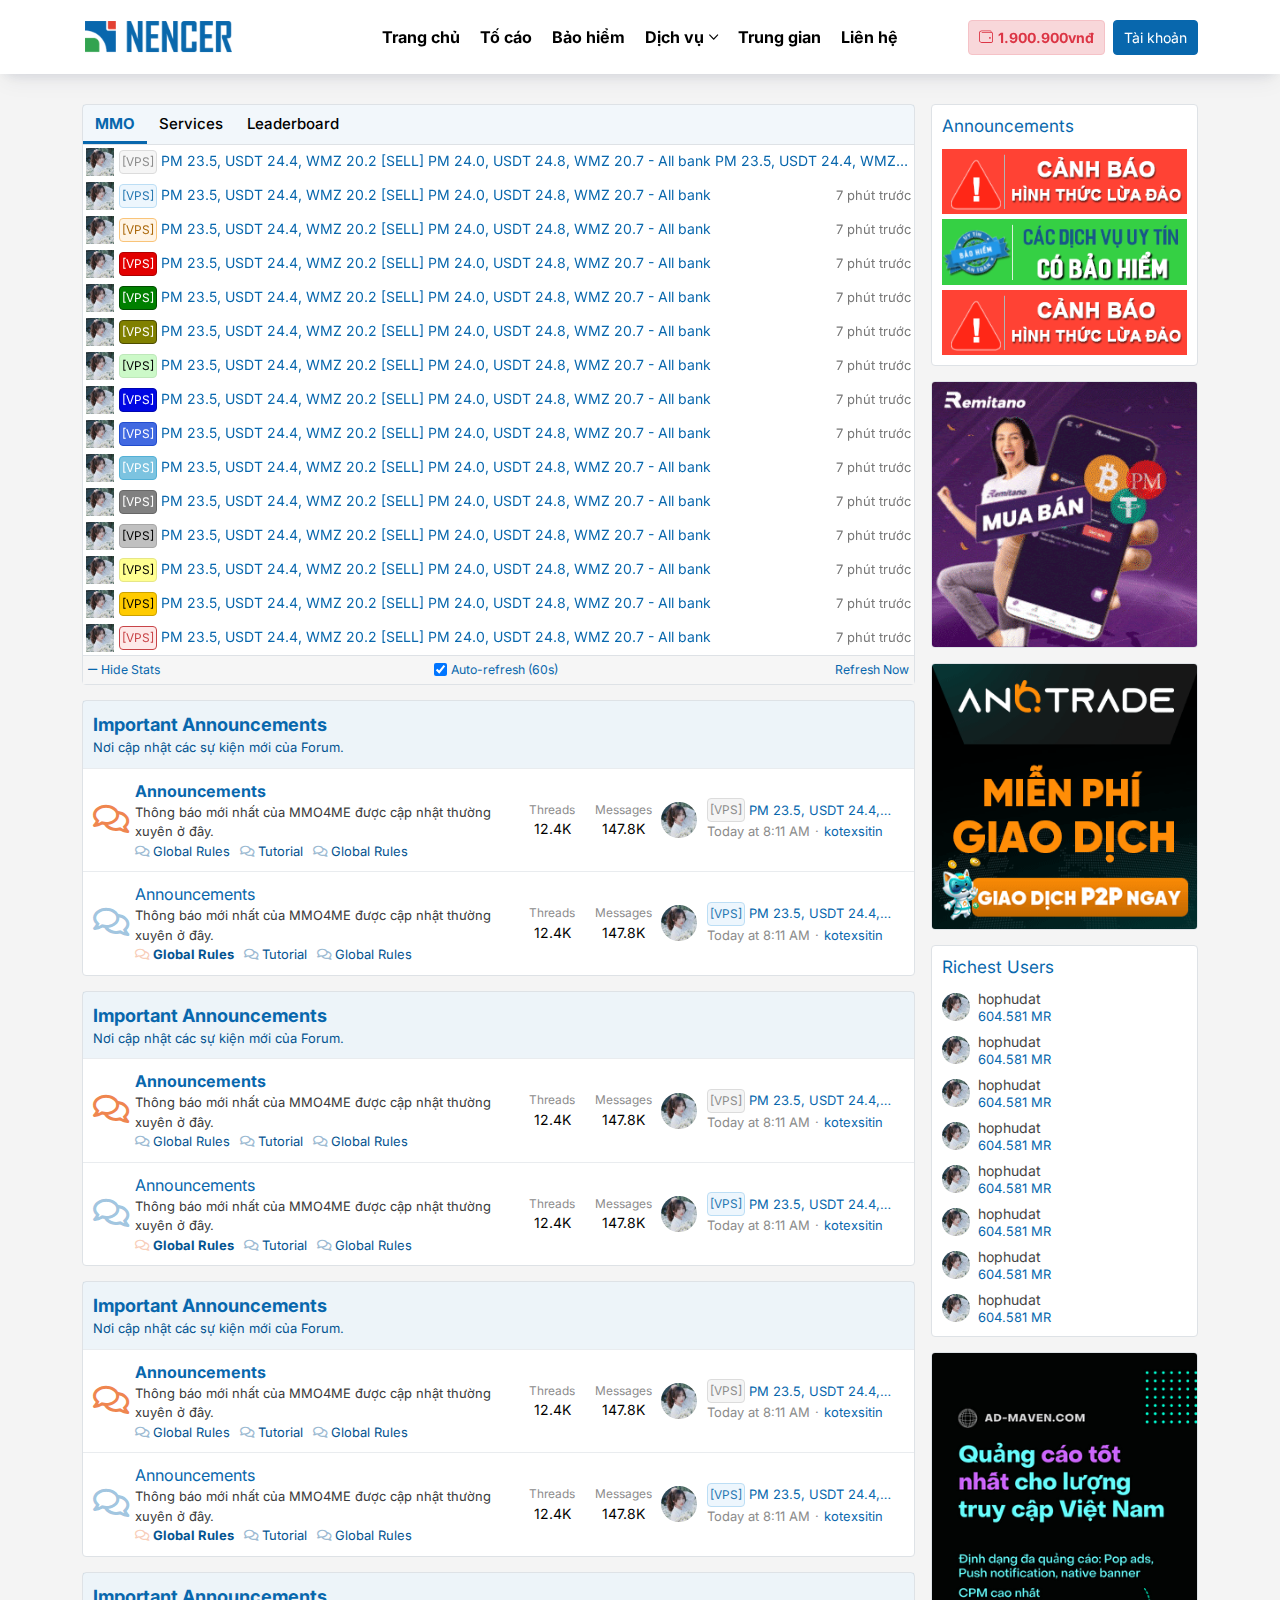
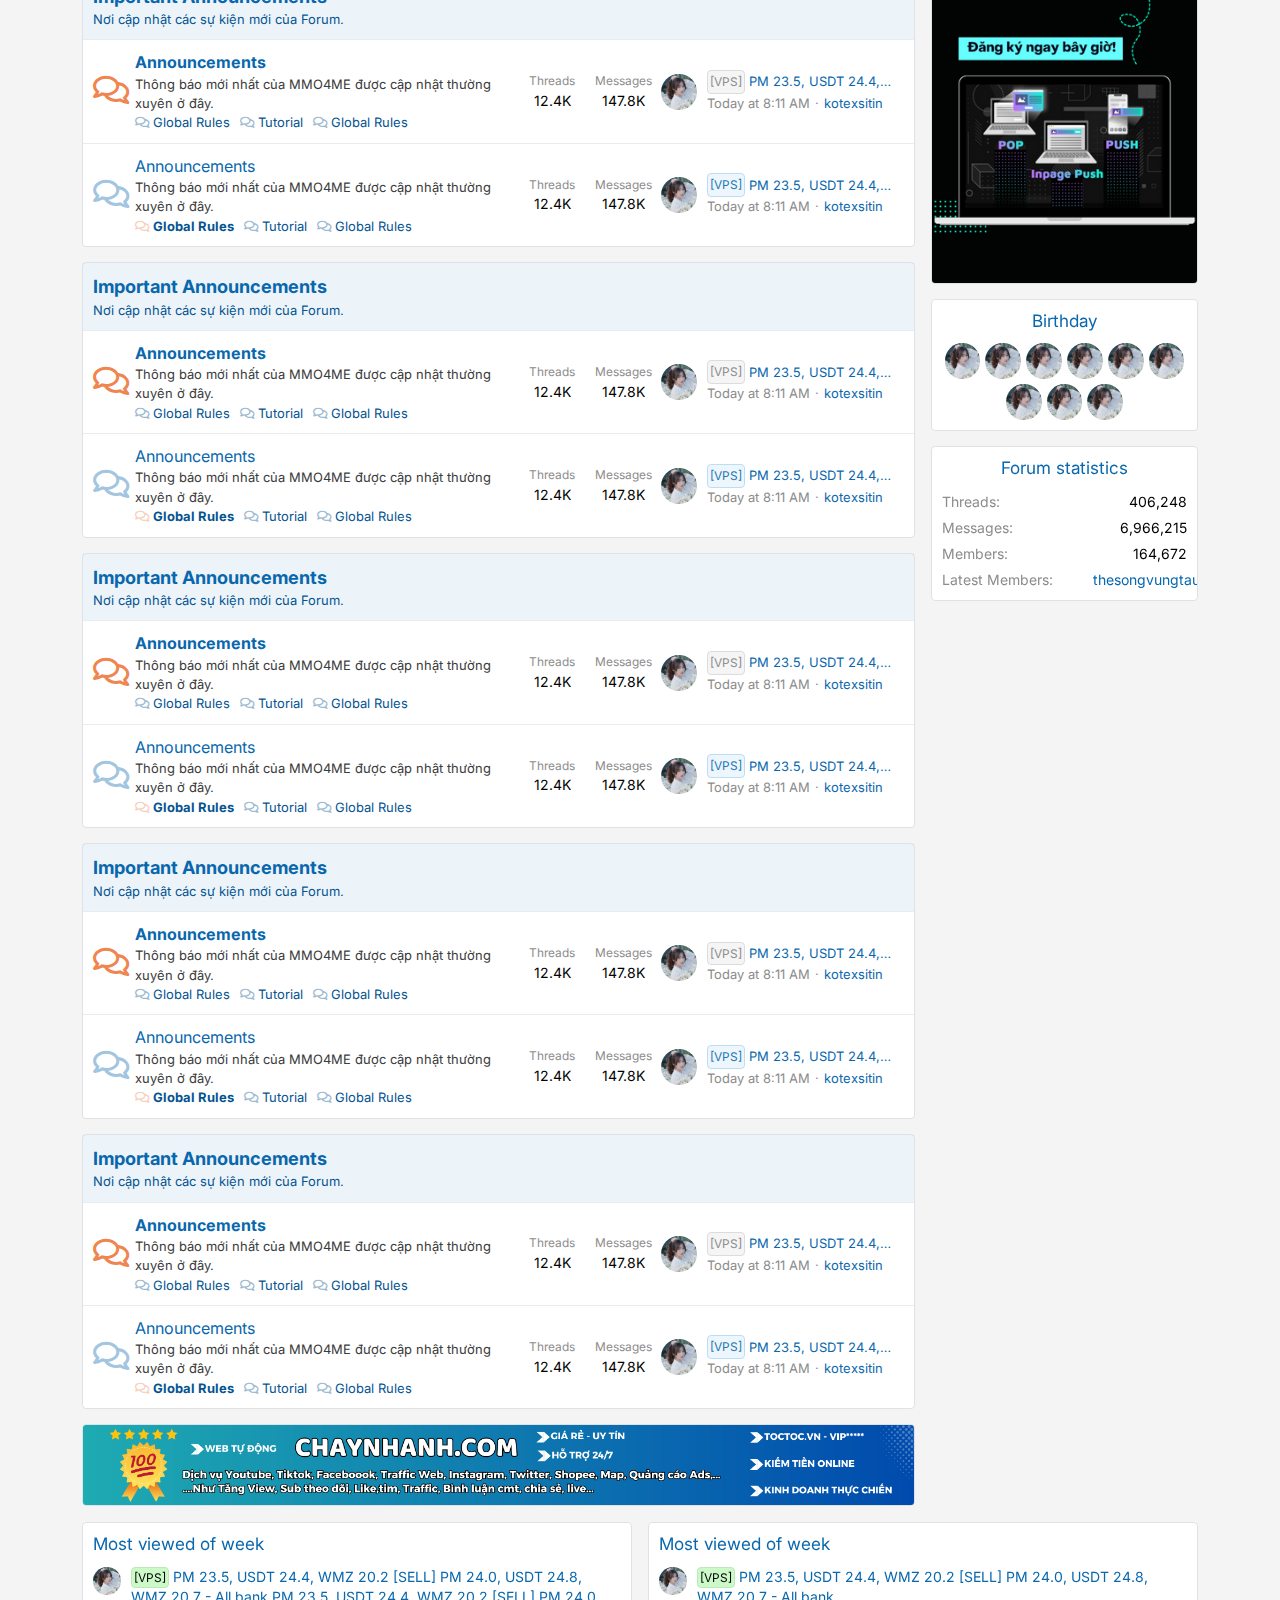
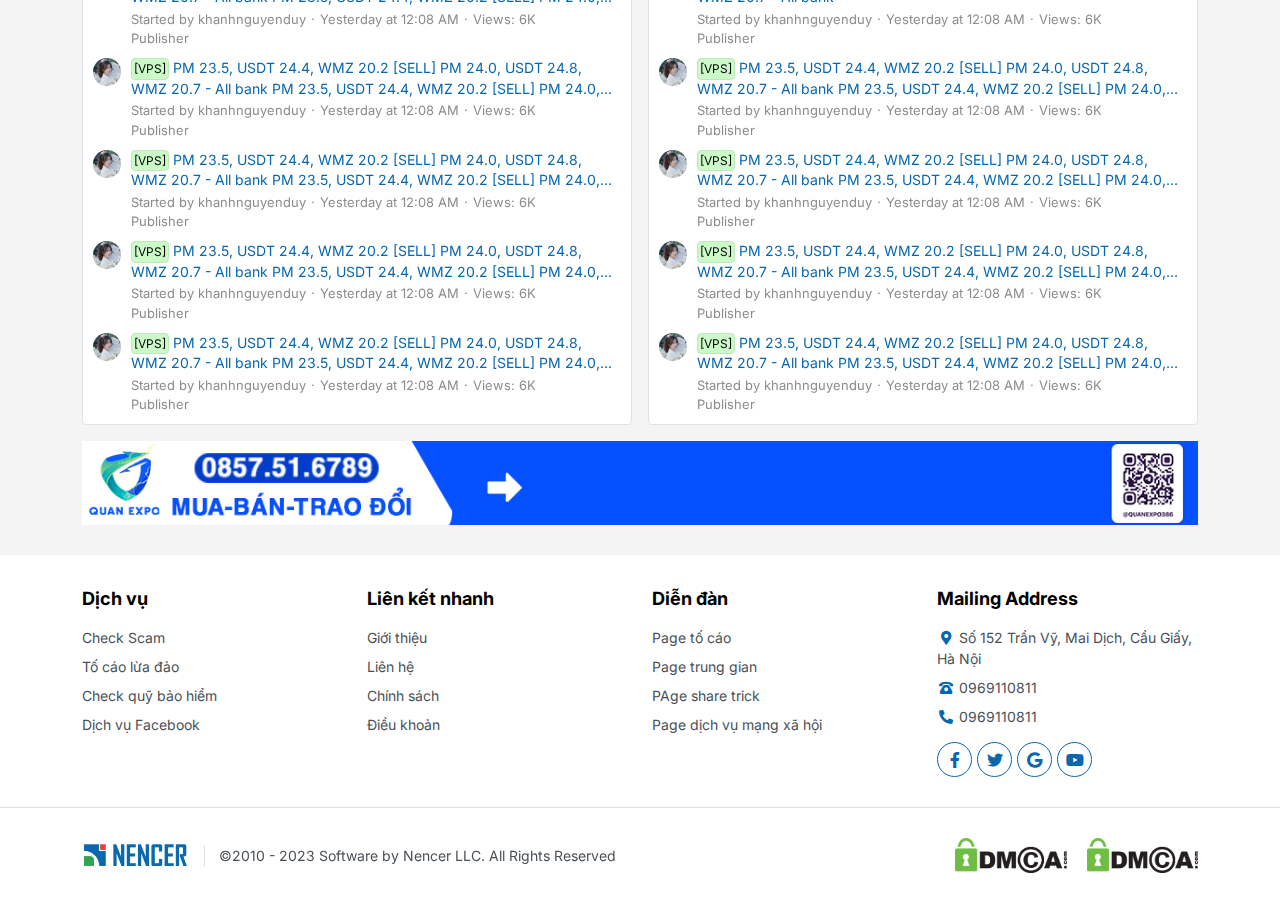
<file: forum.html>
<!DOCTYPE html>
<html lang="vi">
<head>
    <meta charset="UTF-8">
    <meta name="viewport"
          content="width=device-width, user-scalable=no, initial-scale=1.0, maximum-scale=1.0, minimum-scale=1.0">

    <title>Template CheckScam</title>
    <meta name="description" content="Template CheckScam">
    <meta name="author" content="">

    <meta property="og:title" content="Template CheckScam">
    <meta property="og:type" content="website">
    <meta property="og:url" content="">
    <meta property="og:description" content="Template CheckScam">
    <meta property="og:image" content="">

    <link rel='preconnect' href='https://fonts.googleapis.com'>
    <link rel='preconnect' href='https://fonts.gstatic.com' crossorigin>
    <link href="https://fonts.googleapis.com/css2?family=Inter:ital,wght@0,200;0,300;0,400;0,500;0,600;0,700;0,800;0,900;0,1000;1,200;1,300;1,400;1,500;1,600;1,700;1,800;1,900;1,1000&display=swap"
          rel="stylesheet">

    <link rel="icon" href="./assets/images/favicon.png">
    <link rel="apple-touch-icon" href="./assets/images/favicon.png">
    <link rel="stylesheet" href="./assets/plugins/bootstrap/css/bootstrap.min.css">
    <link rel="stylesheet" href="./assets/plugins/swiper/swiper-bundle.min.css">
    <link rel="stylesheet" href="./assets/plugins/fancybox/fancybox.min.css">
    <link rel="stylesheet" href="./assets/fonts/fontawesome/css/all.min.css">
    <link rel="stylesheet" href="./assets/css/base.css">
    <link rel="stylesheet" href="./assets/css/style.css">

    <style>
        :root {
            --primary-color: #0867AD;
            --primary-hover: #045491;
            --primary-rgb: 8, 103, 173;
            --secondary-color: #e85000;
            --secondary-hover: #ee6b20;
            --secondary-rgb: 232, 80, 0;
        }
    </style>
</head>
<body>

<div id="header" class="header">
    <div class="header-main">
        <div class="container">
            <div class="row flex-lg-nowrap justify-content-between align-items-center">
                <div class="col-lg-auto col-xl-3 col-5 order-1 order-lg-1">
                    <div class="header-logo">
                        <a href="" aria-label="" class="hstack align-items-center">
                            <img src="./assets/images/logo.png" class="" alt="">
                        </a>
                    </div>
                </div>
                <div class="col-lg-auto col-xl-6 col-12 order-3 order-lg-2">
                    <div class="header-navigation" id="header-navigation">
                        <ul>
                            <li class="navigation-logo d-flex d-lg-none">
                                <a href="/" class="d-inline-flex align-items-center justify-content-center align-middle"
                                   data-href="/">
                                    <img src="./assets/images/logo.png" class="img-fluid">
                                </a>
                            </li>
                            <li>
                                <a href="" aria-label="">
                                    Trang chủ
                                </a>
                            </li>
                            <li>
                                <a href="" aria-label="">
                                    Tố cáo
                                </a>
                            </li>
                            <li>
                                <a href="" aria-label="">
                                    Bảo hiểm
                                </a>
                            </li>
                            <li>
                                <a href="" aria-label="">
                                    Dịch vụ
                                    <i class="fal fa-angle-down"></i>
                                </a>
                                <ul>
                                    <li>
                                        <a href="">
                                            Tên dịch vụ 1
                                        </a>
                                    </li>
                                    <li>
                                        <a href="">
                                            Tên dịch vụ 2
                                        </a>
                                    </li>
                                    <li>
                                        <a href="">
                                            Tên dịch vụ 3
                                        </a>
                                    </li>
                                    <li>
                                        <a href="">
                                            Tên dịch vụ 4
                                        </a>
                                    </li>
                                </ul>
                            </li>
                            <li>
                                <a href="" aria-label="">
                                    Trung gian
                                </a>
                            </li>
                            <li>
                                <a href="" aria-label="">
                                    Liên hệ
                                </a>
                            </li>
                        </ul>
                    </div>
                </div>
                <div class="col-lg-auto col-xl-3 col-7 order-2 order-lg-3">
                    <div class="header-actions hstack gap-8px justify-content-end">
                        <div class="header-users hstack gap-8px">
                            <!--
                            <div class="header-user_item position-relative">
								<a href="" class="button-theme button-theme_primary"
								   aria-label="Tố cáo">
									<i class="fal fa-exclamation-triangle"></i>
									<span>
										Tố cáo
									</span>
								</a>
							</div>
							<div class="header-user_item position-relative">
								<a href="" class="button-theme button-theme_default button-theme_circle"
								   aria-label="Đăng nhập">
									<i class="fal fa-user-alt"></i>
								</a>
							</div>
                            -->
                            <div class="header-user_item position-relative">
                                <div class="user-price alert alert-danger mb-0 hstack gap-5px">
                                    <i class="fal fa-wallet"></i>1.900.900vnđ
                                </div>
                            </div>
                            <div class="header-user_item position-relative">
                                <div class="user-dropdown">
                                    <button type="button" class="button-theme button-theme_primary">
                                        <i class="fal fa-user-alt"></i>
                                        <span>
                                            Tài khoản
                                        </span>
                                    </button>
                                    <ul>
                                        <li>
                                            <a href="">
                                                <i class="fas fa-exclamation-circle"></i>Lịch sử tố cáo
                                            </a>
                                        </li>
                                        <li>
                                            <a href="">
                                                <i class="fas fa-history"></i>Lịch sử giao dịch
                                            </a>
                                        </li>
                                        <li>
                                            <a href="">
                                                <i class="fas fa-file-invoice-dollar"></i>Nạp tiền
                                            </a>
                                        </li>
                                        <li>
                                            <a href="">
                                                <i class="fas fa-lock-alt"></i>Đổi mật khẩu
                                            </a>
                                        </li>
                                        <li>
                                            <a href="">
                                                <i class="fas fa-sign-out-alt"></i>Đăng xuất
                                            </a>
                                        </li>
                                    </ul>
                                </div>
                            </div>
                        </div>
                        <div class="header-hamburger d-flex d-lg-none">
                            <button type="button" class="hamburger-button" id="hamburger-button">
                                <span></span>
                                <span></span>
                                <span></span>
                                <span></span>
                            </button>
                        </div>
                    </div>
                </div>
            </div>
        </div>
    </div>
    <div class="header-overlay" id="header-overlay"></div>
</div>

<div id="main" class="main">
    <div class="section-forum">
        <div class="container">
            <div class="row g-3">
                <div class="col-lg-8 col-xl-9">
                    <div class="vstack gap-15px">
                        <div class="forum-latest">
                            <div class="collapse show" id="forum-latest">
                                <div class="forum-latest_header">
                                    <ul class="nav nav-pills" id="pills-tab" role="tablist">
                                        <li class="nav-item" role="presentation">
                                            <button class="nav-link active" data-bs-toggle="pill"
                                                    data-bs-target="#mmo-pill" type="button">
                                                MMO
                                            </button>
                                        </li>
                                        <li class="nav-item" role="presentation">
                                            <button class="nav-link nav-link_secondary" data-bs-toggle="pill"
                                                    data-bs-target="#services-pill">
                                                Services
                                            </button>
                                        </li>
                                        <li class="nav-item" role="presentation">
                                            <button class="nav-link nav-link_secondary" data-bs-toggle="pill"
                                                    data-bs-target="#leaderboard-pill">
                                                Leaderboard
                                            </button>
                                        </li>
                                    </ul>
                                </div>
                                <div class="forum-latest_body">
                                    <div class="tab-content">
                                        <div class="tab-pane fade active show" id="mmo-pill">
                                            <div class="forum-latest_list">
                                                <div class="latest-item hstack gap-5px">
                                                    <div class="latest-poster position-relative flex-shrink-0">
                                                        <a href="" class="d-block ratio-1x1 ratio initPopoverUser"
                                                           data-bs-toggle="popover">
                                                            <img src="./assets/images/user.jpg" class="img-fluid"
                                                                 alt="">
                                                        </a>
                                                    </div>
                                                    <a href="" class="latest-title limit initPopoverContent"
                                                       data-bs-toggle="popover">
                                                        <span class="forum-badge forum-badge_subtle">
                                                            [VPS]
                                                        </span>
                                                        PM 23.5, USDT 24.4, WMZ 20.2 [SELL] PM 24.0, USDT 24.8, WMZ 20.7
                                                        -
                                                        All
                                                        bank
                                                        PM 23.5, USDT 24.4, WMZ 20.2 [SELL] PM 24.0, USDT 24.8, WMZ 20.7
                                                        -
                                                        All
                                                        bank
                                                    </a>
                                                </div>
                                                <div class="latest-item hstack gap-5px">
                                                    <div class="latest-poster position-relative flex-shrink-0">
                                                        <a href="" class="d-block ratio-1x1 ratio initPopoverUser"
                                                           data-bs-toggle="popover">
                                                            <img src="./assets/images/user.jpg" class="img-fluid"
                                                                 alt="">
                                                        </a>
                                                    </div>
                                                    <a href="" class="latest-title limit initPopoverContent"
                                                       data-bs-toggle="popover">
                                                        <span class="forum-badge forum-badge_primary">
                                                            [VPS]
                                                        </span>
                                                        PM 23.5, USDT 24.4, WMZ 20.2 [SELL] PM 24.0, USDT 24.8, WMZ 20.7
                                                        -
                                                        All
                                                        bank
                                                    </a>
                                                    <div class="latest-time flex-shrink-0">
                                                        7 phút trước
                                                    </div>
                                                </div>
                                                <div class="latest-item hstack gap-5px">
                                                    <div class="latest-poster position-relative flex-shrink-0">
                                                        <a href="" class="d-block ratio-1x1 ratio initPopoverUser"
                                                           data-bs-toggle="popover">
                                                            <img src="./assets/images/user.jpg" class="img-fluid"
                                                                 alt="">
                                                        </a>
                                                    </div>
                                                    <a href="" class="latest-title limit initPopoverContent"
                                                       data-bs-toggle="popover">
                                                        <span class="forum-badge forum-badge_accent">
                                                            [VPS]
                                                        </span>
                                                        PM 23.5, USDT 24.4, WMZ 20.2 [SELL] PM 24.0, USDT 24.8, WMZ 20.7
                                                        -
                                                        All
                                                        bank
                                                    </a>
                                                    <div class="latest-time flex-shrink-0">
                                                        7 phút trước
                                                    </div>
                                                </div>
                                                <div class="latest-item hstack gap-5px">
                                                    <div class="latest-poster position-relative flex-shrink-0">
                                                        <a href="" class="d-block ratio-1x1 ratio initPopoverUser"
                                                           data-bs-toggle="popover">
                                                            <img src="./assets/images/user.jpg" class="img-fluid"
                                                                 alt="">
                                                        </a>
                                                    </div>
                                                    <a href="" class="latest-title limit initPopoverContent"
                                                       data-bs-toggle="popover">
                                                        <span class="forum-badge forum-badge_red">
                                                            [VPS]
                                                        </span>
                                                        PM 23.5, USDT 24.4, WMZ 20.2 [SELL] PM 24.0, USDT 24.8, WMZ 20.7
                                                        -
                                                        All
                                                        bank
                                                    </a>
                                                    <div class="latest-time flex-shrink-0">
                                                        7 phút trước
                                                    </div>
                                                </div>
                                                <div class="latest-item hstack gap-5px">
                                                    <div class="latest-poster position-relative flex-shrink-0">
                                                        <a href="" class="d-block ratio-1x1 ratio initPopoverUser"
                                                           data-bs-toggle="popover">
                                                            <img src="./assets/images/user.jpg" class="img-fluid"
                                                                 alt="">
                                                        </a>
                                                    </div>
                                                    <a href="" class="latest-title limit initPopoverContent"
                                                       data-bs-toggle="popover">
                                                        <span class="forum-badge forum-badge_green">
                                                            [VPS]
                                                        </span>
                                                        PM 23.5, USDT 24.4, WMZ 20.2 [SELL] PM 24.0, USDT 24.8, WMZ 20.7
                                                        -
                                                        All
                                                        bank
                                                    </a>
                                                    <div class="latest-time flex-shrink-0">
                                                        7 phút trước
                                                    </div>
                                                </div>
                                                <div class="latest-item hstack gap-5px">
                                                    <div class="latest-poster position-relative flex-shrink-0">
                                                        <a href="" class="d-block ratio-1x1 ratio initPopoverUser"
                                                           data-bs-toggle="popover">
                                                            <img src="./assets/images/user.jpg" class="img-fluid"
                                                                 alt="">
                                                        </a>
                                                    </div>
                                                    <a href="" class="latest-title limit initPopoverContent"
                                                       data-bs-toggle="popover">
                                                        <span class="forum-badge forum-badge_olive">
                                                            [VPS]
                                                        </span>
                                                        PM 23.5, USDT 24.4, WMZ 20.2 [SELL] PM 24.0, USDT 24.8, WMZ 20.7
                                                        -
                                                        All
                                                        bank
                                                    </a>
                                                    <div class="latest-time flex-shrink-0">
                                                        7 phút trước
                                                    </div>
                                                </div>
                                                <div class="latest-item hstack gap-5px">
                                                    <div class="latest-poster position-relative flex-shrink-0">
                                                        <a href="" class="d-block ratio-1x1 ratio initPopoverUser"
                                                           data-bs-toggle="popover">
                                                            <img src="./assets/images/user.jpg" class="img-fluid"
                                                                 alt="">
                                                        </a>
                                                    </div>
                                                    <a href="" class="latest-title limit initPopoverContent"
                                                       data-bs-toggle="popover">
                                                        <span class="forum-badge forum-badge_lightGreen">
                                                            [VPS]
                                                        </span>
                                                        PM 23.5, USDT 24.4, WMZ 20.2 [SELL] PM 24.0, USDT 24.8, WMZ 20.7
                                                        -
                                                        All
                                                        bank
                                                    </a>
                                                    <div class="latest-time flex-shrink-0">
                                                        7 phút trước
                                                    </div>
                                                </div>
                                                <div class="latest-item hstack gap-5px">
                                                    <div class="latest-poster position-relative flex-shrink-0">
                                                        <a href="" class="d-block ratio-1x1 ratio initPopoverUser"
                                                           data-bs-toggle="popover">
                                                            <img src="./assets/images/user.jpg" class="img-fluid"
                                                                 alt="">
                                                        </a>
                                                    </div>
                                                    <a href="" class="latest-title limit initPopoverContent"
                                                       data-bs-toggle="popover">
                                                        <span class="forum-badge forum-badge_blue">
                                                            [VPS]
                                                        </span>
                                                        PM 23.5, USDT 24.4, WMZ 20.2 [SELL] PM 24.0, USDT 24.8, WMZ 20.7
                                                        -
                                                        All
                                                        bank
                                                    </a>
                                                    <div class="latest-time flex-shrink-0">
                                                        7 phút trước
                                                    </div>
                                                </div>
                                                <div class="latest-item hstack gap-5px">
                                                    <div class="latest-poster position-relative flex-shrink-0">
                                                        <a href="" class="d-block ratio-1x1 ratio initPopoverUser"
                                                           data-bs-toggle="popover">
                                                            <img src="./assets/images/user.jpg" class="img-fluid"
                                                                 alt="">
                                                        </a>
                                                    </div>
                                                    <a href="" class="latest-title limit initPopoverContent"
                                                       data-bs-toggle="popover">
                                                        <span class="forum-badge forum-badge_royalBlue">
                                                            [VPS]
                                                        </span>
                                                        PM 23.5, USDT 24.4, WMZ 20.2 [SELL] PM 24.0, USDT 24.8, WMZ 20.7
                                                        -
                                                        All
                                                        bank
                                                    </a>
                                                    <div class="latest-time flex-shrink-0">
                                                        7 phút trước
                                                    </div>
                                                </div>
                                                <div class="latest-item hstack gap-5px">
                                                    <div class="latest-poster position-relative flex-shrink-0">
                                                        <a href="" class="d-block ratio-1x1 ratio initPopoverUser"
                                                           data-bs-toggle="popover">
                                                            <img src="./assets/images/user.jpg" class="img-fluid"
                                                                 alt="">
                                                        </a>
                                                    </div>
                                                    <a href="" class="latest-title limit initPopoverContent"
                                                       data-bs-toggle="popover">
                                                        <span class="forum-badge forum-badge_skyBlue">
                                                            [VPS]
                                                        </span>
                                                        PM 23.5, USDT 24.4, WMZ 20.2 [SELL] PM 24.0, USDT 24.8, WMZ 20.7
                                                        -
                                                        All
                                                        bank
                                                    </a>
                                                    <div class="latest-time flex-shrink-0">
                                                        7 phút trước
                                                    </div>
                                                </div>
                                                <div class="latest-item hstack gap-5px">
                                                    <div class="latest-poster position-relative flex-shrink-0">
                                                        <a href="" class="d-block ratio-1x1 ratio initPopoverUser"
                                                           data-bs-toggle="popover">
                                                            <img src="./assets/images/user.jpg" class="img-fluid"
                                                                 alt="">
                                                        </a>
                                                    </div>
                                                    <a href="" class="latest-title limit initPopoverContent"
                                                       data-bs-toggle="popover">
                                                        <span class="forum-badge forum-badge_gray">
                                                            [VPS]
                                                        </span>
                                                        PM 23.5, USDT 24.4, WMZ 20.2 [SELL] PM 24.0, USDT 24.8, WMZ 20.7
                                                        -
                                                        All
                                                        bank
                                                    </a>
                                                    <div class="latest-time flex-shrink-0">
                                                        7 phút trước
                                                    </div>
                                                </div>
                                                <div class="latest-item hstack gap-5px">
                                                    <div class="latest-poster position-relative flex-shrink-0">
                                                        <a href="" class="d-block ratio-1x1 ratio initPopoverUser"
                                                           data-bs-toggle="popover">
                                                            <img src="./assets/images/user.jpg" class="img-fluid"
                                                                 alt="">
                                                        </a>
                                                    </div>
                                                    <a href="" class="latest-title limit initPopoverContent"
                                                       data-bs-toggle="popover">
                                                        <span class="forum-badge forum-badge_silver">
                                                            [VPS]
                                                        </span>
                                                        PM 23.5, USDT 24.4, WMZ 20.2 [SELL] PM 24.0, USDT 24.8, WMZ 20.7
                                                        -
                                                        All
                                                        bank
                                                    </a>
                                                    <div class="latest-time flex-shrink-0">
                                                        7 phút trước
                                                    </div>
                                                </div>
                                                <div class="latest-item hstack gap-5px">
                                                    <div class="latest-poster position-relative flex-shrink-0">
                                                        <a href="" class="d-block ratio-1x1 ratio initPopoverUser"
                                                           data-bs-toggle="popover">
                                                            <img src="./assets/images/user.jpg" class="img-fluid"
                                                                 alt="">
                                                        </a>
                                                    </div>
                                                    <a href="" class="latest-title limit initPopoverContent"
                                                       data-bs-toggle="popover">
                                                        <span class="forum-badge forum-badge_yellow">
                                                            [VPS]
                                                        </span>
                                                        PM 23.5, USDT 24.4, WMZ 20.2 [SELL] PM 24.0, USDT 24.8, WMZ 20.7
                                                        -
                                                        All
                                                        bank
                                                    </a>
                                                    <div class="latest-time flex-shrink-0">
                                                        7 phút trước
                                                    </div>
                                                </div>
                                                <div class="latest-item hstack gap-5px">
                                                    <div class="latest-poster position-relative flex-shrink-0">
                                                        <a href="" class="d-block ratio-1x1 ratio initPopoverUser"
                                                           data-bs-toggle="popover">
                                                            <img src="./assets/images/user.jpg" class="img-fluid"
                                                                 alt="">
                                                        </a>
                                                    </div>
                                                    <a href="" class="latest-title limit initPopoverContent"
                                                       data-bs-toggle="popover">
                                                        <span class="forum-badge forum-badge_orange">
                                                            [VPS]
                                                        </span>
                                                        PM 23.5, USDT 24.4, WMZ 20.2 [SELL] PM 24.0, USDT 24.8, WMZ 20.7
                                                        -
                                                        All
                                                        bank
                                                    </a>
                                                    <div class="latest-time flex-shrink-0">
                                                        7 phút trước
                                                    </div>
                                                </div>
                                                <div class="latest-item hstack gap-5px">
                                                    <div class="latest-poster position-relative flex-shrink-0">
                                                        <a href="" class="d-block ratio-1x1 ratio initPopoverUser"
                                                           data-bs-toggle="popover">
                                                            <img src="./assets/images/user.jpg" class="img-fluid"
                                                                 alt="">
                                                        </a>
                                                    </div>
                                                    <a href="" class="latest-title limit initPopoverContent"
                                                       data-bs-toggle="popover">
                                                        <span class="forum-badge forum-badge_error">
                                                            [VPS]
                                                        </span>
                                                        PM 23.5, USDT 24.4, WMZ 20.2 [SELL] PM 24.0, USDT 24.8, WMZ 20.7
                                                        -
                                                        All
                                                        bank
                                                    </a>
                                                    <div class="latest-time flex-shrink-0">
                                                        7 phút trước
                                                    </div>
                                                </div>
                                            </div>
                                        </div>
                                        <div class="tab-pane fade" id="services-pill">
                                            <div class="forum-latest_list">
                                                <div class="latest-item hstack gap-5px">
                                                    <div class="latest-poster position-relative flex-shrink-0">
                                                        <a href="" class="d-block ratio-1x1 ratio initPopoverUser"
                                                           data-bs-toggle="popover">
                                                            <img src="./assets/images/user.jpg" class="img-fluid"
                                                                 alt="">
                                                        </a>
                                                    </div>
                                                    <a href="" class="latest-title limit initPopoverContent"
                                                       data-bs-toggle="popover">
                                                        <span class="forum-badge forum-badge_subtle">
                                                            [VPS]
                                                        </span>
                                                        PM 23.5, USDT 24.4, WMZ 20.2 [SELL] PM 24.0, USDT 24.8, WMZ 20.7
                                                        -
                                                        All
                                                        bank
                                                        PM 23.5, USDT 24.4, WMZ 20.2 [SELL] PM 24.0, USDT 24.8, WMZ 20.7
                                                        -
                                                        All
                                                        bank
                                                    </a>
                                                </div>
                                                <div class="latest-item hstack gap-5px">
                                                    <div class="latest-poster position-relative flex-shrink-0">
                                                        <a href="" class="d-block ratio-1x1 ratio initPopoverUser"
                                                           data-bs-toggle="popover">
                                                            <img src="./assets/images/user.jpg" class="img-fluid"
                                                                 alt="">
                                                        </a>
                                                    </div>
                                                    <a href="" class="latest-title limit initPopoverContent"
                                                       data-bs-toggle="popover">
                                                        <span class="forum-badge forum-badge_primary">
                                                            [VPS]
                                                        </span>
                                                        PM 23.5, USDT 24.4, WMZ 20.2 [SELL] PM 24.0, USDT 24.8, WMZ 20.7
                                                        -
                                                        All
                                                        bank
                                                    </a>
                                                    <div class="latest-time flex-shrink-0">
                                                        7 phút trước
                                                    </div>
                                                </div>
                                                <div class="latest-item hstack gap-5px">
                                                    <div class="latest-poster position-relative flex-shrink-0">
                                                        <a href="" class="d-block ratio-1x1 ratio initPopoverUser"
                                                           data-bs-toggle="popover">
                                                            <img src="./assets/images/user.jpg" class="img-fluid"
                                                                 alt="">
                                                        </a>
                                                    </div>
                                                    <a href="" class="latest-title limit initPopoverContent"
                                                       data-bs-toggle="popover">
                                                        <span class="forum-badge forum-badge_accent">
                                                            [VPS]
                                                        </span>
                                                        PM 23.5, USDT 24.4, WMZ 20.2 [SELL] PM 24.0, USDT 24.8, WMZ 20.7
                                                        -
                                                        All
                                                        bank
                                                    </a>
                                                    <div class="latest-time flex-shrink-0">
                                                        7 phút trước
                                                    </div>
                                                </div>
                                                <div class="latest-item hstack gap-5px">
                                                    <div class="latest-poster position-relative flex-shrink-0">
                                                        <a href="" class="d-block ratio-1x1 ratio initPopoverUser"
                                                           data-bs-toggle="popover">
                                                            <img src="./assets/images/user.jpg" class="img-fluid"
                                                                 alt="">
                                                        </a>
                                                    </div>
                                                    <a href="" class="latest-title limit initPopoverContent"
                                                       data-bs-toggle="popover">
                                                        <span class="forum-badge forum-badge_red">
                                                            [VPS]
                                                        </span>
                                                        PM 23.5, USDT 24.4, WMZ 20.2 [SELL] PM 24.0, USDT 24.8, WMZ 20.7
                                                        -
                                                        All
                                                        bank
                                                    </a>
                                                    <div class="latest-time flex-shrink-0">
                                                        7 phút trước
                                                    </div>
                                                </div>
                                                <div class="latest-item hstack gap-5px">
                                                    <div class="latest-poster position-relative flex-shrink-0">
                                                        <a href="" class="d-block ratio-1x1 ratio initPopoverUser"
                                                           data-bs-toggle="popover">
                                                            <img src="./assets/images/user.jpg" class="img-fluid"
                                                                 alt="">
                                                        </a>
                                                    </div>
                                                    <a href="" class="latest-title limit initPopoverContent"
                                                       data-bs-toggle="popover">
                                                        <span class="forum-badge forum-badge_green">
                                                            [VPS]
                                                        </span>
                                                        PM 23.5, USDT 24.4, WMZ 20.2 [SELL] PM 24.0, USDT 24.8, WMZ 20.7
                                                        -
                                                        All
                                                        bank
                                                    </a>
                                                    <div class="latest-time flex-shrink-0">
                                                        7 phút trước
                                                    </div>
                                                </div>
                                                <div class="latest-item hstack gap-5px">
                                                    <div class="latest-poster position-relative flex-shrink-0">
                                                        <a href="" class="d-block ratio-1x1 ratio initPopoverUser"
                                                           data-bs-toggle="popover">
                                                            <img src="./assets/images/user.jpg" class="img-fluid"
                                                                 alt="">
                                                        </a>
                                                    </div>
                                                    <a href="" class="latest-title limit initPopoverContent"
                                                       data-bs-toggle="popover">
                                                        <span class="forum-badge forum-badge_olive">
                                                            [VPS]
                                                        </span>
                                                        PM 23.5, USDT 24.4, WMZ 20.2 [SELL] PM 24.0, USDT 24.8, WMZ 20.7
                                                        -
                                                        All
                                                        bank
                                                    </a>
                                                    <div class="latest-time flex-shrink-0">
                                                        7 phút trước
                                                    </div>
                                                </div>
                                                <div class="latest-item hstack gap-5px">
                                                    <div class="latest-poster position-relative flex-shrink-0">
                                                        <a href="" class="d-block ratio-1x1 ratio initPopoverUser"
                                                           data-bs-toggle="popover">
                                                            <img src="./assets/images/user.jpg" class="img-fluid"
                                                                 alt="">
                                                        </a>
                                                    </div>
                                                    <a href="" class="latest-title limit initPopoverContent"
                                                       data-bs-toggle="popover">
                                                        <span class="forum-badge forum-badge_lightGreen">
                                                            [VPS]
                                                        </span>
                                                        PM 23.5, USDT 24.4, WMZ 20.2 [SELL] PM 24.0, USDT 24.8, WMZ 20.7
                                                        -
                                                        All
                                                        bank
                                                    </a>
                                                    <div class="latest-time flex-shrink-0">
                                                        7 phút trước
                                                    </div>
                                                </div>
                                                <div class="latest-item hstack gap-5px">
                                                    <div class="latest-poster position-relative flex-shrink-0">
                                                        <a href="" class="d-block ratio-1x1 ratio initPopoverUser"
                                                           data-bs-toggle="popover">
                                                            <img src="./assets/images/user.jpg" class="img-fluid"
                                                                 alt="">
                                                        </a>
                                                    </div>
                                                    <a href="" class="latest-title limit initPopoverContent"
                                                       data-bs-toggle="popover">
                                                        <span class="forum-badge forum-badge_blue">
                                                            [VPS]
                                                        </span>
                                                        PM 23.5, USDT 24.4, WMZ 20.2 [SELL] PM 24.0, USDT 24.8, WMZ 20.7
                                                        -
                                                        All
                                                        bank
                                                    </a>
                                                    <div class="latest-time flex-shrink-0">
                                                        7 phút trước
                                                    </div>
                                                </div>
                                                <div class="latest-item hstack gap-5px">
                                                    <div class="latest-poster position-relative flex-shrink-0">
                                                        <a href="" class="d-block ratio-1x1 ratio initPopoverUser"
                                                           data-bs-toggle="popover">
                                                            <img src="./assets/images/user.jpg" class="img-fluid"
                                                                 alt="">
                                                        </a>
                                                    </div>
                                                    <a href="" class="latest-title limit initPopoverContent"
                                                       data-bs-toggle="popover">
                                                        <span class="forum-badge forum-badge_royalBlue">
                                                            [VPS]
                                                        </span>
                                                        PM 23.5, USDT 24.4, WMZ 20.2 [SELL] PM 24.0, USDT 24.8, WMZ 20.7
                                                        -
                                                        All
                                                        bank
                                                    </a>
                                                    <div class="latest-time flex-shrink-0">
                                                        7 phút trước
                                                    </div>
                                                </div>
                                                <div class="latest-item hstack gap-5px">
                                                    <div class="latest-poster position-relative flex-shrink-0">
                                                        <a href="" class="d-block ratio-1x1 ratio initPopoverUser"
                                                           data-bs-toggle="popover">
                                                            <img src="./assets/images/user.jpg" class="img-fluid"
                                                                 alt="">
                                                        </a>
                                                    </div>
                                                    <a href="" class="latest-title limit initPopoverContent"
                                                       data-bs-toggle="popover">
                                                        <span class="forum-badge forum-badge_skyBlue">
                                                            [VPS]
                                                        </span>
                                                        PM 23.5, USDT 24.4, WMZ 20.2 [SELL] PM 24.0, USDT 24.8, WMZ 20.7
                                                        -
                                                        All
                                                        bank
                                                    </a>
                                                    <div class="latest-time flex-shrink-0">
                                                        7 phút trước
                                                    </div>
                                                </div>
                                                <div class="latest-item hstack gap-5px">
                                                    <div class="latest-poster position-relative flex-shrink-0">
                                                        <a href="" class="d-block ratio-1x1 ratio initPopoverUser"
                                                           data-bs-toggle="popover">
                                                            <img src="./assets/images/user.jpg" class="img-fluid"
                                                                 alt="">
                                                        </a>
                                                    </div>
                                                    <a href="" class="latest-title limit initPopoverContent"
                                                       data-bs-toggle="popover">
                                                        <span class="forum-badge forum-badge_gray">
                                                            [VPS]
                                                        </span>
                                                        PM 23.5, USDT 24.4, WMZ 20.2 [SELL] PM 24.0, USDT 24.8, WMZ 20.7
                                                        -
                                                        All
                                                        bank
                                                    </a>
                                                    <div class="latest-time flex-shrink-0">
                                                        7 phút trước
                                                    </div>
                                                </div>
                                                <div class="latest-item hstack gap-5px">
                                                    <div class="latest-poster position-relative flex-shrink-0">
                                                        <a href="" class="d-block ratio-1x1 ratio initPopoverUser"
                                                           data-bs-toggle="popover">
                                                            <img src="./assets/images/user.jpg" class="img-fluid"
                                                                 alt="">
                                                        </a>
                                                    </div>
                                                    <a href="" class="latest-title limit initPopoverContent"
                                                       data-bs-toggle="popover">
                                                        <span class="forum-badge forum-badge_silver">
                                                            [VPS]
                                                        </span>
                                                        PM 23.5, USDT 24.4, WMZ 20.2 [SELL] PM 24.0, USDT 24.8, WMZ 20.7
                                                        -
                                                        All
                                                        bank
                                                    </a>
                                                    <div class="latest-time flex-shrink-0">
                                                        7 phút trước
                                                    </div>
                                                </div>
                                                <div class="latest-item hstack gap-5px">
                                                    <div class="latest-poster position-relative flex-shrink-0">
                                                        <a href="" class="d-block ratio-1x1 ratio initPopoverUser"
                                                           data-bs-toggle="popover">
                                                            <img src="./assets/images/user.jpg" class="img-fluid"
                                                                 alt="">
                                                        </a>
                                                    </div>
                                                    <a href="" class="latest-title limit initPopoverContent"
                                                       data-bs-toggle="popover">
                                                        <span class="forum-badge forum-badge_yellow">
                                                            [VPS]
                                                        </span>
                                                        PM 23.5, USDT 24.4, WMZ 20.2 [SELL] PM 24.0, USDT 24.8, WMZ 20.7
                                                        -
                                                        All
                                                        bank
                                                    </a>
                                                    <div class="latest-time flex-shrink-0">
                                                        7 phút trước
                                                    </div>
                                                </div>
                                                <div class="latest-item hstack gap-5px">
                                                    <div class="latest-poster position-relative flex-shrink-0">
                                                        <a href="" class="d-block ratio-1x1 ratio initPopoverUser"
                                                           data-bs-toggle="popover">
                                                            <img src="./assets/images/user.jpg" class="img-fluid"
                                                                 alt="">
                                                        </a>
                                                    </div>
                                                    <a href="" class="latest-title limit initPopoverContent"
                                                       data-bs-toggle="popover">
                                                        <span class="forum-badge forum-badge_orange">
                                                            [VPS]
                                                        </span>
                                                        PM 23.5, USDT 24.4, WMZ 20.2 [SELL] PM 24.0, USDT 24.8, WMZ 20.7
                                                        -
                                                        All
                                                        bank
                                                    </a>
                                                    <div class="latest-time flex-shrink-0">
                                                        7 phút trước
                                                    </div>
                                                </div>
                                                <div class="latest-item hstack gap-5px">
                                                    <div class="latest-poster position-relative flex-shrink-0">
                                                        <a href="" class="d-block ratio-1x1 ratio initPopoverUser"
                                                           data-bs-toggle="popover">
                                                            <img src="./assets/images/user.jpg" class="img-fluid"
                                                                 alt="">
                                                        </a>
                                                    </div>
                                                    <a href="" class="latest-title limit initPopoverContent"
                                                       data-bs-toggle="popover">
                                                        <span class="forum-badge forum-badge_error">
                                                            [VPS]
                                                        </span>
                                                        PM 23.5, USDT 24.4, WMZ 20.2 [SELL] PM 24.0, USDT 24.8, WMZ 20.7
                                                        -
                                                        All
                                                        bank
                                                    </a>
                                                    <div class="latest-time flex-shrink-0">
                                                        7 phút trước
                                                    </div>
                                                </div>
                                            </div>
                                        </div>
                                        <div class="tab-pane fade" id="leaderboard-pill">
                                            <div class="forum-latest_leader">
                                                <div class="leader-header position-relative hstack gap-10px zi-2">
                                                    <div class="leader-header_badge">
                                                        Leaderboard
                                                    </div>
                                                    <div class="leader-header_content">
                                                        <div class="leader-header_title">
                                                            Chương trình nhận thưởng nhiều lần nhất!
                                                        </div>
                                                        <div class="leader-header_text text-white hstack gap-5px">
                                                            Oct 30, 2023 <i class="fal fa-long-arrow-right"></i> Nov 05,
                                                            2023
                                                        </div>
                                                    </div>
                                                </div>
                                                <div class="forum-latest_list">
                                                    <div class="latest-item hstack gap-10px">
                                                        <div class="latest-rank position-relative flex-shrink-0">
                                                            <div class="d-block ratio-1x1 ratio">
                                                                <img src="./assets/images/forum/trophy.png"
                                                                     class="img-fluid"
                                                                     alt="">
                                                            </div>
                                                        </div>
                                                        <div class="latest-poster position-relative flex-shrink-0">
                                                            <a href="" class="d-block ratio-1x1 ratio initPopoverUser"
                                                               data-bs-toggle="popover">
                                                                <img src="./assets/images/user.jpg" class="img-fluid"
                                                                     alt="">
                                                            </a>
                                                        </div>
                                                        <a href="" class="latest-title limit initPopoverContent">
                                                            hophudat
                                                        </a>
                                                        <div class="latest-time flex-shrink-0">
                                                            147 TXN
                                                        </div>
                                                    </div>
                                                    <div class="latest-item hstack gap-10px">
                                                        <div class="latest-rank position-relative flex-shrink-0">
                                                            2
                                                        </div>
                                                        <div class="latest-poster position-relative flex-shrink-0">
                                                            <a href="" class="d-block ratio-1x1 ratio initPopoverUser"
                                                               data-bs-toggle="popover">
                                                                <img src="./assets/images/user.jpg" class="img-fluid"
                                                                     alt="">
                                                            </a>
                                                        </div>
                                                        <a href="" class="latest-title limit initPopoverContent">
                                                            hophudat
                                                        </a>
                                                        <div class="latest-time flex-shrink-0">
                                                            147 TXN
                                                        </div>
                                                    </div>
                                                    <div class="latest-item hstack gap-10px">
                                                        <div class="latest-rank position-relative flex-shrink-0">
                                                            3
                                                        </div>
                                                        <div class="latest-poster position-relative flex-shrink-0">
                                                            <a href="" class="d-block ratio-1x1 ratio initPopoverUser"
                                                               data-bs-toggle="popover">
                                                                <img src="./assets/images/user.jpg" class="img-fluid"
                                                                     alt="">
                                                            </a>
                                                        </div>
                                                        <a href="" class="latest-title limit initPopoverContent">
                                                            hophudat
                                                        </a>
                                                        <div class="latest-time flex-shrink-0">
                                                            147 TXN
                                                        </div>
                                                    </div>
                                                    <div class="latest-item hstack gap-10px">
                                                        <div class="latest-rank position-relative flex-shrink-0">
                                                            4
                                                        </div>
                                                        <div class="latest-poster position-relative flex-shrink-0">
                                                            <a href="" class="d-block ratio-1x1 ratio initPopoverUser"
                                                               data-bs-toggle="popover">
                                                                <img src="./assets/images/user.jpg" class="img-fluid"
                                                                     alt="">
                                                            </a>
                                                        </div>
                                                        <a href="" class="latest-title limit initPopoverContent">
                                                            hophudat
                                                        </a>
                                                        <div class="latest-time flex-shrink-0">
                                                            147 TXN
                                                        </div>
                                                    </div>
                                                    <div class="latest-item hstack gap-10px">
                                                        <div class="latest-rank position-relative flex-shrink-0">
                                                            5
                                                        </div>
                                                        <div class="latest-poster position-relative flex-shrink-0">
                                                            <a href="" class="d-block ratio-1x1 ratio initPopoverUser"
                                                               data-bs-toggle="popover">
                                                                <img src="./assets/images/user.jpg" class="img-fluid"
                                                                     alt="">
                                                            </a>
                                                        </div>
                                                        <a href="" class="latest-title limit initPopoverContent">
                                                            hophudat
                                                        </a>
                                                        <div class="latest-time flex-shrink-0">
                                                            147 TXN
                                                        </div>
                                                    </div>
                                                    <div class="latest-item hstack gap-10px">
                                                        <div class="latest-rank position-relative flex-shrink-0">
                                                            6
                                                        </div>
                                                        <div class="latest-poster position-relative flex-shrink-0">
                                                            <a href="" class="d-block ratio-1x1 ratio initPopoverUser"
                                                               data-bs-toggle="popover">
                                                                <img src="./assets/images/user.jpg" class="img-fluid"
                                                                     alt="">
                                                            </a>
                                                        </div>
                                                        <a href="" class="latest-title limit initPopoverContent">
                                                            hophudat
                                                        </a>
                                                        <div class="latest-time flex-shrink-0">
                                                            147 TXN
                                                        </div>
                                                    </div>
                                                    <div class="latest-item hstack gap-10px">
                                                        <div class="latest-rank position-relative flex-shrink-0">
                                                            7
                                                        </div>
                                                        <div class="latest-poster position-relative flex-shrink-0">
                                                            <a href="" class="d-block ratio-1x1 ratio initPopoverUser"
                                                               data-bs-toggle="popover">
                                                                <img src="./assets/images/user.jpg" class="img-fluid"
                                                                     alt="">
                                                            </a>
                                                        </div>
                                                        <a href="" class="latest-title limit initPopoverContent">
                                                            hophudat
                                                        </a>
                                                        <div class="latest-time flex-shrink-0">
                                                            147 TXN
                                                        </div>
                                                    </div>
                                                    <div class="latest-item hstack gap-10px">
                                                        <div class="latest-rank position-relative flex-shrink-0">
                                                            8
                                                        </div>
                                                        <div class="latest-poster position-relative flex-shrink-0">
                                                            <a href="" class="d-block ratio-1x1 ratio initPopoverUser"
                                                               data-bs-toggle="popover">
                                                                <img src="./assets/images/user.jpg" class="img-fluid"
                                                                     alt="">
                                                            </a>
                                                        </div>
                                                        <a href="" class="latest-title limit initPopoverContent">
                                                            hophudat
                                                        </a>
                                                        <div class="latest-time flex-shrink-0">
                                                            147 TXN
                                                        </div>
                                                    </div>
                                                    <div class="latest-item hstack gap-10px">
                                                        <div class="latest-rank position-relative flex-shrink-0">
                                                            9
                                                        </div>
                                                        <div class="latest-poster position-relative flex-shrink-0">
                                                            <a href="" class="d-block ratio-1x1 ratio initPopoverUser"
                                                               data-bs-toggle="popover">
                                                                <img src="./assets/images/user.jpg" class="img-fluid"
                                                                     alt="">
                                                            </a>
                                                        </div>
                                                        <a href="" class="latest-title limit initPopoverContent">
                                                            hophudat
                                                        </a>
                                                        <div class="latest-time flex-shrink-0">
                                                            147 TXN
                                                        </div>
                                                    </div>
                                                    <div class="latest-item hstack gap-10px">
                                                        <div class="latest-rank position-relative flex-shrink-0">
                                                            10
                                                        </div>
                                                        <div class="latest-poster position-relative flex-shrink-0">
                                                            <a href="" class="d-block ratio-1x1 ratio initPopoverUser"
                                                               data-bs-toggle="popover">
                                                                <img src="./assets/images/user.jpg" class="img-fluid"
                                                                     alt="">
                                                            </a>
                                                        </div>
                                                        <a href="" class="latest-title limit initPopoverContent">
                                                            hophudat
                                                        </a>
                                                        <div class="latest-time flex-shrink-0">
                                                            147 TXN
                                                        </div>
                                                    </div>
                                                </div>
                                            </div>
                                        </div>
                                    </div>
                                </div>
                            </div>
                            <div class="forum-latest_footer hstack gap-5px justify-content-between">
                                <div class="latest-footer_item">
                                    <button type="button" class="link-default" data-bs-toggle="collapse"
                                            id="latest-footerCollapse"
                                            data-bs-target="#forum-latest">
                                        <i class="fal fa-minus"></i>
                                        Hide Stats
                                    </button>
                                </div>
                                <div class="latest-footer_item">
                                    <label for="latest-footer_item__checkbox" class="link-default">
                                        <input type="checkbox" checked id="latest-footer_item__checkbox"
                                               class="latest-footer_item__checkbox">
                                        Auto-refresh (60s)
                                    </label>
                                </div>
                                <div class="latest-footer_item">
                                    <button type="button" class="link-default">
                                        <i class="fal fa-syns-alt"></i>
                                        Refresh Now
                                    </button>
                                </div>
                            </div>
                        </div>
                        <div class="forum-card card rounded-0">
                            <div class="card-header vstack rounded-0">
                                <a href="" class="card-title limit">
                                    Important Announcements
                                </a>
                                <div class="card-text">
                                    Nơi cập nhật các sự kiện mới của Forum.
                                </div>
                            </div>
                            <div class="card-body p-0">
                                <div class="forum-box forum-box_active hstack gap-10px w-100">
                                    <div class="box-icon flex-shrink-0">
                                        <i class="far fa-comments"></i>
                                    </div>
                                    <div class="box-content">
                                        <a href="" class="box-title limit">
                                            Announcements
                                        </a>
                                        <div class="box-text limit">
                                            Thông báo mới nhất của MMO4ME được cập nhật thường xuyên ở đây.
                                        </div>
                                        <div class="box-list hstack flex-wrap">
                                            <a href="" class="box-list_item">
                                                <i class="far fa-comments"></i>Global Rules
                                            </a>
                                            <a href="" class="box-list_item">
                                                <i class="far fa-comments"></i>Tutorial
                                            </a>
                                            <a href="" class="box-list_item">
                                                <i class="far fa-comments"></i>Global Rules
                                            </a>
                                        </div>
                                    </div>
                                    <div class="box-statistics align-self-center hstack flex-shrink-0 gap-20px">
                                        <div class="box-statistics_item vstack text-center">
                                            <span>Threads</span>
                                            12.4K
                                        </div>
                                        <div class="box-statistics_item vstack text-center">
                                            <span>Messages</span>
                                            147.8K
                                        </div>
                                    </div>
                                    <div class="box-latest align-self-center hstack flex-shrink-0 gap-10px">
                                        <div class="latest-avatar rounded-circle overflow-hidden flex-shrink-0">
                                            <a href="" class="d-block ratio-1x1 ratio initPopoverUser"
                                               data-bs-toggle="popover">
                                                <img src="./assets/images/user.jpg" class="img-fluid"
                                                     alt="">
                                            </a>
                                        </div>
                                        <div class="latest-content">
                                            <a href="" class="latest-title">
                                                <span class="forum-badge forum-badge_subtle">
                                                    [VPS]
                                                </span>
                                                <span class="limit">
                                                    PM 23.5, USDT 24.4, WMZ 20.2 [SELL] PM 24.0, USDT 24.8, WMZ 20.7
                                                    -
                                                    All
                                                    bank
                                                </span>
                                            </a>
                                            <div class="latest-meta hstack">
                                                <div class="latest-meta_time">
                                                    Today at 8:11 AM
                                                </div>
                                                <div class="latest-meta_user">
                                                    <a href="" class="limit initPopoverUser"
                                                       data-bs-toggle="popover">
                                                        kotexsitin
                                                    </a>
                                                </div>
                                            </div>
                                        </div>
                                    </div>
                                </div>
                                <div class="forum-box hstack gap-10px w-100">
                                    <div class="box-icon flex-shrink-0">
                                        <i class="far fa-comments"></i>
                                    </div>
                                    <div class="box-content">
                                        <a href="" class="box-title limit">
                                            Announcements
                                        </a>
                                        <div class="box-text limit">
                                            Thông báo mới nhất của MMO4ME được cập nhật thường xuyên ở đây.
                                        </div>
                                        <div class="box-list hstack flex-wrap">
                                            <a href="" class="box-list_item box-list_item__active">
                                                <i class="far fa-comments"></i>Global Rules
                                            </a>
                                            <a href="" class="box-list_item">
                                                <i class="far fa-comments"></i>Tutorial
                                            </a>
                                            <a href="" class="box-list_item">
                                                <i class="far fa-comments"></i>Global Rules
                                            </a>
                                        </div>
                                    </div>
                                    <div class="box-statistics align-self-center hstack flex-shrink-0 gap-20px">
                                        <div class="box-statistics_item vstack text-center">
                                            <span>Threads</span>
                                            12.4K
                                        </div>
                                        <div class="box-statistics_item vstack text-center">
                                            <span>Messages</span>
                                            147.8K
                                        </div>
                                    </div>
                                    <div class="box-latest align-self-center hstack flex-shrink-0 gap-10px">
                                        <div class="latest-avatar rounded-circle overflow-hidden flex-shrink-0">
                                            <a href="" class="d-block ratio-1x1 ratio initPopoverUser"
                                               data-bs-toggle="popover">
                                                <img src="./assets/images/user.jpg" class="img-fluid"
                                                     alt="">
                                            </a>
                                        </div>
                                        <div class="latest-content">
                                            <a href="" class="latest-title">
                                                <span class="forum-badge forum-badge_primary">
                                                    [VPS]
                                                </span>
                                                <span class="limit">
                                                    PM 23.5, USDT 24.4, WMZ 20.2 [SELL] PM 24.0, USDT 24.8, WMZ 20.7
                                                    -
                                                    All
                                                    bank
                                                </span>
                                            </a>
                                            <div class="latest-meta hstack">
                                                <div class="latest-meta_time">
                                                    Today at 8:11 AM
                                                </div>
                                                <div class="latest-meta_user">
                                                    <a href="" class="limit initPopoverUser"
                                                       data-bs-toggle="popover">
                                                        kotexsitin
                                                    </a>
                                                </div>
                                            </div>
                                        </div>
                                    </div>
                                </div>
                            </div>
                        </div>
                        <div class="forum-card card rounded-0">
                            <div class="card-header vstack rounded-0">
                                <a href="" class="card-title limit">
                                    Important Announcements
                                </a>
                                <div class="card-text">
                                    Nơi cập nhật các sự kiện mới của Forum.
                                </div>
                            </div>
                            <div class="card-body p-0">
                                <div class="forum-box forum-box_active hstack gap-10px w-100">
                                    <div class="box-icon flex-shrink-0">
                                        <i class="far fa-comments"></i>
                                    </div>
                                    <div class="box-content">
                                        <a href="" class="box-title limit">
                                            Announcements
                                        </a>
                                        <div class="box-text limit">
                                            Thông báo mới nhất của MMO4ME được cập nhật thường xuyên ở đây.
                                        </div>
                                        <div class="box-list hstack flex-wrap">
                                            <a href="" class="box-list_item">
                                                <i class="far fa-comments"></i>Global Rules
                                            </a>
                                            <a href="" class="box-list_item">
                                                <i class="far fa-comments"></i>Tutorial
                                            </a>
                                            <a href="" class="box-list_item">
                                                <i class="far fa-comments"></i>Global Rules
                                            </a>
                                        </div>
                                    </div>
                                    <div class="box-statistics align-self-center hstack flex-shrink-0 gap-20px">
                                        <div class="box-statistics_item vstack text-center">
                                            <span>Threads</span>
                                            12.4K
                                        </div>
                                        <div class="box-statistics_item vstack text-center">
                                            <span>Messages</span>
                                            147.8K
                                        </div>
                                    </div>
                                    <div class="box-latest align-self-center hstack flex-shrink-0 gap-10px">
                                        <div class="latest-avatar rounded-circle overflow-hidden flex-shrink-0">
                                            <a href="" class="d-block ratio-1x1 ratio initPopoverUser"
                                               data-bs-toggle="popover">
                                                <img src="./assets/images/user.jpg" class="img-fluid"
                                                     alt="">
                                            </a>
                                        </div>
                                        <div class="latest-content">
                                            <a href="" class="latest-title">
                                                <span class="forum-badge forum-badge_subtle">
                                                    [VPS]
                                                </span>
                                                <span class="limit">
                                                    PM 23.5, USDT 24.4, WMZ 20.2 [SELL] PM 24.0, USDT 24.8, WMZ 20.7
                                                    -
                                                    All
                                                    bank
                                                </span>
                                            </a>
                                            <div class="latest-meta hstack">
                                                <div class="latest-meta_time">
                                                    Today at 8:11 AM
                                                </div>
                                                <div class="latest-meta_user">
                                                    <a href="" class="limit initPopoverUser"
                                                       data-bs-toggle="popover">
                                                        kotexsitin
                                                    </a>
                                                </div>
                                            </div>
                                        </div>
                                    </div>
                                </div>
                                <div class="forum-box hstack gap-10px w-100">
                                    <div class="box-icon flex-shrink-0">
                                        <i class="far fa-comments"></i>
                                    </div>
                                    <div class="box-content">
                                        <a href="" class="box-title limit">
                                            Announcements
                                        </a>
                                        <div class="box-text limit">
                                            Thông báo mới nhất của MMO4ME được cập nhật thường xuyên ở đây.
                                        </div>
                                        <div class="box-list hstack flex-wrap">
                                            <a href="" class="box-list_item box-list_item__active">
                                                <i class="far fa-comments"></i>Global Rules
                                            </a>
                                            <a href="" class="box-list_item">
                                                <i class="far fa-comments"></i>Tutorial
                                            </a>
                                            <a href="" class="box-list_item">
                                                <i class="far fa-comments"></i>Global Rules
                                            </a>
                                        </div>
                                    </div>
                                    <div class="box-statistics align-self-center hstack flex-shrink-0 gap-20px">
                                        <div class="box-statistics_item vstack text-center">
                                            <span>Threads</span>
                                            12.4K
                                        </div>
                                        <div class="box-statistics_item vstack text-center">
                                            <span>Messages</span>
                                            147.8K
                                        </div>
                                    </div>
                                    <div class="box-latest align-self-center hstack flex-shrink-0 gap-10px">
                                        <div class="latest-avatar rounded-circle overflow-hidden flex-shrink-0">
                                            <a href="" class="d-block ratio-1x1 ratio initPopoverUser"
                                               data-bs-toggle="popover">
                                                <img src="./assets/images/user.jpg" class="img-fluid"
                                                     alt="">
                                            </a>
                                        </div>
                                        <div class="latest-content">
                                            <a href="" class="latest-title">
                                                <span class="forum-badge forum-badge_primary">
                                                    [VPS]
                                                </span>
                                                <span class="limit">
                                                    PM 23.5, USDT 24.4, WMZ 20.2 [SELL] PM 24.0, USDT 24.8, WMZ 20.7
                                                    -
                                                    All
                                                    bank
                                                </span>
                                            </a>
                                            <div class="latest-meta hstack">
                                                <div class="latest-meta_time">
                                                    Today at 8:11 AM
                                                </div>
                                                <div class="latest-meta_user">
                                                    <a href="" class="limit initPopoverUser"
                                                       data-bs-toggle="popover">
                                                        kotexsitin
                                                    </a>
                                                </div>
                                            </div>
                                        </div>
                                    </div>
                                </div>
                            </div>
                        </div>
                        <div class="forum-card card rounded-0">
                            <div class="card-header vstack rounded-0">
                                <a href="" class="card-title limit">
                                    Important Announcements
                                </a>
                                <div class="card-text">
                                    Nơi cập nhật các sự kiện mới của Forum.
                                </div>
                            </div>
                            <div class="card-body p-0">
                                <div class="forum-box forum-box_active hstack gap-10px w-100">
                                    <div class="box-icon flex-shrink-0">
                                        <i class="far fa-comments"></i>
                                    </div>
                                    <div class="box-content">
                                        <a href="" class="box-title limit">
                                            Announcements
                                        </a>
                                        <div class="box-text limit">
                                            Thông báo mới nhất của MMO4ME được cập nhật thường xuyên ở đây.
                                        </div>
                                        <div class="box-list hstack flex-wrap">
                                            <a href="" class="box-list_item">
                                                <i class="far fa-comments"></i>Global Rules
                                            </a>
                                            <a href="" class="box-list_item">
                                                <i class="far fa-comments"></i>Tutorial
                                            </a>
                                            <a href="" class="box-list_item">
                                                <i class="far fa-comments"></i>Global Rules
                                            </a>
                                        </div>
                                    </div>
                                    <div class="box-statistics align-self-center hstack flex-shrink-0 gap-20px">
                                        <div class="box-statistics_item vstack text-center">
                                            <span>Threads</span>
                                            12.4K
                                        </div>
                                        <div class="box-statistics_item vstack text-center">
                                            <span>Messages</span>
                                            147.8K
                                        </div>
                                    </div>
                                    <div class="box-latest align-self-center hstack flex-shrink-0 gap-10px">
                                        <div class="latest-avatar rounded-circle overflow-hidden flex-shrink-0">
                                            <a href="" class="d-block ratio-1x1 ratio initPopoverUser"
                                               data-bs-toggle="popover">
                                                <img src="./assets/images/user.jpg" class="img-fluid"
                                                     alt="">
                                            </a>
                                        </div>
                                        <div class="latest-content">
                                            <a href="" class="latest-title">
                                                <span class="forum-badge forum-badge_subtle">
                                                    [VPS]
                                                </span>
                                                <span class="limit">
                                                    PM 23.5, USDT 24.4, WMZ 20.2 [SELL] PM 24.0, USDT 24.8, WMZ 20.7
                                                    -
                                                    All
                                                    bank
                                                </span>
                                            </a>
                                            <div class="latest-meta hstack">
                                                <div class="latest-meta_time">
                                                    Today at 8:11 AM
                                                </div>
                                                <div class="latest-meta_user">
                                                    <a href="" class="limit initPopoverUser"
                                                       data-bs-toggle="popover">
                                                        kotexsitin
                                                    </a>
                                                </div>
                                            </div>
                                        </div>
                                    </div>
                                </div>
                                <div class="forum-box hstack gap-10px w-100">
                                    <div class="box-icon flex-shrink-0">
                                        <i class="far fa-comments"></i>
                                    </div>
                                    <div class="box-content">
                                        <a href="" class="box-title limit">
                                            Announcements
                                        </a>
                                        <div class="box-text limit">
                                            Thông báo mới nhất của MMO4ME được cập nhật thường xuyên ở đây.
                                        </div>
                                        <div class="box-list hstack flex-wrap">
                                            <a href="" class="box-list_item box-list_item__active">
                                                <i class="far fa-comments"></i>Global Rules
                                            </a>
                                            <a href="" class="box-list_item">
                                                <i class="far fa-comments"></i>Tutorial
                                            </a>
                                            <a href="" class="box-list_item">
                                                <i class="far fa-comments"></i>Global Rules
                                            </a>
                                        </div>
                                    </div>
                                    <div class="box-statistics align-self-center hstack flex-shrink-0 gap-20px">
                                        <div class="box-statistics_item vstack text-center">
                                            <span>Threads</span>
                                            12.4K
                                        </div>
                                        <div class="box-statistics_item vstack text-center">
                                            <span>Messages</span>
                                            147.8K
                                        </div>
                                    </div>
                                    <div class="box-latest align-self-center hstack flex-shrink-0 gap-10px">
                                        <div class="latest-avatar rounded-circle overflow-hidden flex-shrink-0">
                                            <a href="" class="d-block ratio-1x1 ratio initPopoverUser"
                                               data-bs-toggle="popover">
                                                <img src="./assets/images/user.jpg" class="img-fluid"
                                                     alt="">
                                            </a>
                                        </div>
                                        <div class="latest-content">
                                            <a href="" class="latest-title">
                                                <span class="forum-badge forum-badge_primary">
                                                    [VPS]
                                                </span>
                                                <span class="limit">
                                                    PM 23.5, USDT 24.4, WMZ 20.2 [SELL] PM 24.0, USDT 24.8, WMZ 20.7
                                                    -
                                                    All
                                                    bank
                                                </span>
                                            </a>
                                            <div class="latest-meta hstack">
                                                <div class="latest-meta_time">
                                                    Today at 8:11 AM
                                                </div>
                                                <div class="latest-meta_user">
                                                    <a href="" class="limit initPopoverUser"
                                                       data-bs-toggle="popover">
                                                        kotexsitin
                                                    </a>
                                                </div>
                                            </div>
                                        </div>
                                    </div>
                                </div>
                            </div>
                        </div>
                        <div class="forum-card card rounded-0">
                            <div class="card-header vstack rounded-0">
                                <a href="" class="card-title limit">
                                    Important Announcements
                                </a>
                                <div class="card-text">
                                    Nơi cập nhật các sự kiện mới của Forum.
                                </div>
                            </div>
                            <div class="card-body p-0">
                                <div class="forum-box forum-box_active hstack gap-10px w-100">
                                    <div class="box-icon flex-shrink-0">
                                        <i class="far fa-comments"></i>
                                    </div>
                                    <div class="box-content">
                                        <a href="" class="box-title limit">
                                            Announcements
                                        </a>
                                        <div class="box-text limit">
                                            Thông báo mới nhất của MMO4ME được cập nhật thường xuyên ở đây.
                                        </div>
                                        <div class="box-list hstack flex-wrap">
                                            <a href="" class="box-list_item">
                                                <i class="far fa-comments"></i>Global Rules
                                            </a>
                                            <a href="" class="box-list_item">
                                                <i class="far fa-comments"></i>Tutorial
                                            </a>
                                            <a href="" class="box-list_item">
                                                <i class="far fa-comments"></i>Global Rules
                                            </a>
                                        </div>
                                    </div>
                                    <div class="box-statistics align-self-center hstack flex-shrink-0 gap-20px">
                                        <div class="box-statistics_item vstack text-center">
                                            <span>Threads</span>
                                            12.4K
                                        </div>
                                        <div class="box-statistics_item vstack text-center">
                                            <span>Messages</span>
                                            147.8K
                                        </div>
                                    </div>
                                    <div class="box-latest align-self-center hstack flex-shrink-0 gap-10px">
                                        <div class="latest-avatar rounded-circle overflow-hidden flex-shrink-0">
                                            <a href="" class="d-block ratio-1x1 ratio initPopoverUser"
                                               data-bs-toggle="popover">
                                                <img src="./assets/images/user.jpg" class="img-fluid"
                                                     alt="">
                                            </a>
                                        </div>
                                        <div class="latest-content">
                                            <a href="" class="latest-title">
                                                <span class="forum-badge forum-badge_subtle">
                                                    [VPS]
                                                </span>
                                                <span class="limit">
                                                    PM 23.5, USDT 24.4, WMZ 20.2 [SELL] PM 24.0, USDT 24.8, WMZ 20.7
                                                    -
                                                    All
                                                    bank
                                                </span>
                                            </a>
                                            <div class="latest-meta hstack">
                                                <div class="latest-meta_time">
                                                    Today at 8:11 AM
                                                </div>
                                                <div class="latest-meta_user">
                                                    <a href="" class="limit initPopoverUser"
                                                       data-bs-toggle="popover">
                                                        kotexsitin
                                                    </a>
                                                </div>
                                            </div>
                                        </div>
                                    </div>
                                </div>
                                <div class="forum-box hstack gap-10px w-100">
                                    <div class="box-icon flex-shrink-0">
                                        <i class="far fa-comments"></i>
                                    </div>
                                    <div class="box-content">
                                        <a href="" class="box-title limit">
                                            Announcements
                                        </a>
                                        <div class="box-text limit">
                                            Thông báo mới nhất của MMO4ME được cập nhật thường xuyên ở đây.
                                        </div>
                                        <div class="box-list hstack flex-wrap">
                                            <a href="" class="box-list_item box-list_item__active">
                                                <i class="far fa-comments"></i>Global Rules
                                            </a>
                                            <a href="" class="box-list_item">
                                                <i class="far fa-comments"></i>Tutorial
                                            </a>
                                            <a href="" class="box-list_item">
                                                <i class="far fa-comments"></i>Global Rules
                                            </a>
                                        </div>
                                    </div>
                                    <div class="box-statistics align-self-center hstack flex-shrink-0 gap-20px">
                                        <div class="box-statistics_item vstack text-center">
                                            <span>Threads</span>
                                            12.4K
                                        </div>
                                        <div class="box-statistics_item vstack text-center">
                                            <span>Messages</span>
                                            147.8K
                                        </div>
                                    </div>
                                    <div class="box-latest align-self-center hstack flex-shrink-0 gap-10px">
                                        <div class="latest-avatar rounded-circle overflow-hidden flex-shrink-0">
                                            <a href="" class="d-block ratio-1x1 ratio initPopoverUser"
                                               data-bs-toggle="popover">
                                                <img src="./assets/images/user.jpg" class="img-fluid"
                                                     alt="">
                                            </a>
                                        </div>
                                        <div class="latest-content">
                                            <a href="" class="latest-title">
                                                <span class="forum-badge forum-badge_primary">
                                                    [VPS]
                                                </span>
                                                <span class="limit">
                                                    PM 23.5, USDT 24.4, WMZ 20.2 [SELL] PM 24.0, USDT 24.8, WMZ 20.7
                                                    -
                                                    All
                                                    bank
                                                </span>
                                            </a>
                                            <div class="latest-meta hstack">
                                                <div class="latest-meta_time">
                                                    Today at 8:11 AM
                                                </div>
                                                <div class="latest-meta_user">
                                                    <a href="" class="limit initPopoverUser"
                                                       data-bs-toggle="popover">
                                                        kotexsitin
                                                    </a>
                                                </div>
                                            </div>
                                        </div>
                                    </div>
                                </div>
                            </div>
                        </div>
                        <div class="forum-card card rounded-0">
                            <div class="card-header vstack rounded-0">
                                <a href="" class="card-title limit">
                                    Important Announcements
                                </a>
                                <div class="card-text">
                                    Nơi cập nhật các sự kiện mới của Forum.
                                </div>
                            </div>
                            <div class="card-body p-0">
                                <div class="forum-box forum-box_active hstack gap-10px w-100">
                                    <div class="box-icon flex-shrink-0">
                                        <i class="far fa-comments"></i>
                                    </div>
                                    <div class="box-content">
                                        <a href="" class="box-title limit">
                                            Announcements
                                        </a>
                                        <div class="box-text limit">
                                            Thông báo mới nhất của MMO4ME được cập nhật thường xuyên ở đây.
                                        </div>
                                        <div class="box-list hstack flex-wrap">
                                            <a href="" class="box-list_item">
                                                <i class="far fa-comments"></i>Global Rules
                                            </a>
                                            <a href="" class="box-list_item">
                                                <i class="far fa-comments"></i>Tutorial
                                            </a>
                                            <a href="" class="box-list_item">
                                                <i class="far fa-comments"></i>Global Rules
                                            </a>
                                        </div>
                                    </div>
                                    <div class="box-statistics align-self-center hstack flex-shrink-0 gap-20px">
                                        <div class="box-statistics_item vstack text-center">
                                            <span>Threads</span>
                                            12.4K
                                        </div>
                                        <div class="box-statistics_item vstack text-center">
                                            <span>Messages</span>
                                            147.8K
                                        </div>
                                    </div>
                                    <div class="box-latest align-self-center hstack flex-shrink-0 gap-10px">
                                        <div class="latest-avatar rounded-circle overflow-hidden flex-shrink-0">
                                            <a href="" class="d-block ratio-1x1 ratio initPopoverUser"
                                               data-bs-toggle="popover">
                                                <img src="./assets/images/user.jpg" class="img-fluid"
                                                     alt="">
                                            </a>
                                        </div>
                                        <div class="latest-content">
                                            <a href="" class="latest-title">
                                                <span class="forum-badge forum-badge_subtle">
                                                    [VPS]
                                                </span>
                                                <span class="limit">
                                                    PM 23.5, USDT 24.4, WMZ 20.2 [SELL] PM 24.0, USDT 24.8, WMZ 20.7
                                                    -
                                                    All
                                                    bank
                                                </span>
                                            </a>
                                            <div class="latest-meta hstack">
                                                <div class="latest-meta_time">
                                                    Today at 8:11 AM
                                                </div>
                                                <div class="latest-meta_user">
                                                    <a href="" class="limit initPopoverUser"
                                                       data-bs-toggle="popover">
                                                        kotexsitin
                                                    </a>
                                                </div>
                                            </div>
                                        </div>
                                    </div>
                                </div>
                                <div class="forum-box hstack gap-10px w-100">
                                    <div class="box-icon flex-shrink-0">
                                        <i class="far fa-comments"></i>
                                    </div>
                                    <div class="box-content">
                                        <a href="" class="box-title limit">
                                            Announcements
                                        </a>
                                        <div class="box-text limit">
                                            Thông báo mới nhất của MMO4ME được cập nhật thường xuyên ở đây.
                                        </div>
                                        <div class="box-list hstack flex-wrap">
                                            <a href="" class="box-list_item box-list_item__active">
                                                <i class="far fa-comments"></i>Global Rules
                                            </a>
                                            <a href="" class="box-list_item">
                                                <i class="far fa-comments"></i>Tutorial
                                            </a>
                                            <a href="" class="box-list_item">
                                                <i class="far fa-comments"></i>Global Rules
                                            </a>
                                        </div>
                                    </div>
                                    <div class="box-statistics align-self-center hstack flex-shrink-0 gap-20px">
                                        <div class="box-statistics_item vstack text-center">
                                            <span>Threads</span>
                                            12.4K
                                        </div>
                                        <div class="box-statistics_item vstack text-center">
                                            <span>Messages</span>
                                            147.8K
                                        </div>
                                    </div>
                                    <div class="box-latest align-self-center hstack flex-shrink-0 gap-10px">
                                        <div class="latest-avatar rounded-circle overflow-hidden flex-shrink-0">
                                            <a href="" class="d-block ratio-1x1 ratio initPopoverUser"
                                               data-bs-toggle="popover">
                                                <img src="./assets/images/user.jpg" class="img-fluid"
                                                     alt="">
                                            </a>
                                        </div>
                                        <div class="latest-content">
                                            <a href="" class="latest-title">
                                                <span class="forum-badge forum-badge_primary">
                                                    [VPS]
                                                </span>
                                                <span class="limit">
                                                    PM 23.5, USDT 24.4, WMZ 20.2 [SELL] PM 24.0, USDT 24.8, WMZ 20.7
                                                    -
                                                    All
                                                    bank
                                                </span>
                                            </a>
                                            <div class="latest-meta hstack">
                                                <div class="latest-meta_time">
                                                    Today at 8:11 AM
                                                </div>
                                                <div class="latest-meta_user">
                                                    <a href="" class="limit initPopoverUser"
                                                       data-bs-toggle="popover">
                                                        kotexsitin
                                                    </a>
                                                </div>
                                            </div>
                                        </div>
                                    </div>
                                </div>
                            </div>
                        </div>
                        <div class="forum-card card rounded-0">
                            <div class="card-header vstack rounded-0">
                                <a href="" class="card-title limit">
                                    Important Announcements
                                </a>
                                <div class="card-text">
                                    Nơi cập nhật các sự kiện mới của Forum.
                                </div>
                            </div>
                            <div class="card-body p-0">
                                <div class="forum-box forum-box_active hstack gap-10px w-100">
                                    <div class="box-icon flex-shrink-0">
                                        <i class="far fa-comments"></i>
                                    </div>
                                    <div class="box-content">
                                        <a href="" class="box-title limit">
                                            Announcements
                                        </a>
                                        <div class="box-text limit">
                                            Thông báo mới nhất của MMO4ME được cập nhật thường xuyên ở đây.
                                        </div>
                                        <div class="box-list hstack flex-wrap">
                                            <a href="" class="box-list_item">
                                                <i class="far fa-comments"></i>Global Rules
                                            </a>
                                            <a href="" class="box-list_item">
                                                <i class="far fa-comments"></i>Tutorial
                                            </a>
                                            <a href="" class="box-list_item">
                                                <i class="far fa-comments"></i>Global Rules
                                            </a>
                                        </div>
                                    </div>
                                    <div class="box-statistics align-self-center hstack flex-shrink-0 gap-20px">
                                        <div class="box-statistics_item vstack text-center">
                                            <span>Threads</span>
                                            12.4K
                                        </div>
                                        <div class="box-statistics_item vstack text-center">
                                            <span>Messages</span>
                                            147.8K
                                        </div>
                                    </div>
                                    <div class="box-latest align-self-center hstack flex-shrink-0 gap-10px">
                                        <div class="latest-avatar rounded-circle overflow-hidden flex-shrink-0">
                                            <a href="" class="d-block ratio-1x1 ratio initPopoverUser"
                                               data-bs-toggle="popover">
                                                <img src="./assets/images/user.jpg" class="img-fluid"
                                                     alt="">
                                            </a>
                                        </div>
                                        <div class="latest-content">
                                            <a href="" class="latest-title">
                                                <span class="forum-badge forum-badge_subtle">
                                                    [VPS]
                                                </span>
                                                <span class="limit">
                                                    PM 23.5, USDT 24.4, WMZ 20.2 [SELL] PM 24.0, USDT 24.8, WMZ 20.7
                                                    -
                                                    All
                                                    bank
                                                </span>
                                            </a>
                                            <div class="latest-meta hstack">
                                                <div class="latest-meta_time">
                                                    Today at 8:11 AM
                                                </div>
                                                <div class="latest-meta_user">
                                                    <a href="" class="limit initPopoverUser"
                                                       data-bs-toggle="popover">
                                                        kotexsitin
                                                    </a>
                                                </div>
                                            </div>
                                        </div>
                                    </div>
                                </div>
                                <div class="forum-box hstack gap-10px w-100">
                                    <div class="box-icon flex-shrink-0">
                                        <i class="far fa-comments"></i>
                                    </div>
                                    <div class="box-content">
                                        <a href="" class="box-title limit">
                                            Announcements
                                        </a>
                                        <div class="box-text limit">
                                            Thông báo mới nhất của MMO4ME được cập nhật thường xuyên ở đây.
                                        </div>
                                        <div class="box-list hstack flex-wrap">
                                            <a href="" class="box-list_item box-list_item__active">
                                                <i class="far fa-comments"></i>Global Rules
                                            </a>
                                            <a href="" class="box-list_item">
                                                <i class="far fa-comments"></i>Tutorial
                                            </a>
                                            <a href="" class="box-list_item">
                                                <i class="far fa-comments"></i>Global Rules
                                            </a>
                                        </div>
                                    </div>
                                    <div class="box-statistics align-self-center hstack flex-shrink-0 gap-20px">
                                        <div class="box-statistics_item vstack text-center">
                                            <span>Threads</span>
                                            12.4K
                                        </div>
                                        <div class="box-statistics_item vstack text-center">
                                            <span>Messages</span>
                                            147.8K
                                        </div>
                                    </div>
                                    <div class="box-latest align-self-center hstack flex-shrink-0 gap-10px">
                                        <div class="latest-avatar rounded-circle overflow-hidden flex-shrink-0">
                                            <a href="" class="d-block ratio-1x1 ratio initPopoverUser"
                                               data-bs-toggle="popover">
                                                <img src="./assets/images/user.jpg" class="img-fluid"
                                                     alt="">
                                            </a>
                                        </div>
                                        <div class="latest-content">
                                            <a href="" class="latest-title">
                                                <span class="forum-badge forum-badge_primary">
                                                    [VPS]
                                                </span>
                                                <span class="limit">
                                                    PM 23.5, USDT 24.4, WMZ 20.2 [SELL] PM 24.0, USDT 24.8, WMZ 20.7
                                                    -
                                                    All
                                                    bank
                                                </span>
                                            </a>
                                            <div class="latest-meta hstack">
                                                <div class="latest-meta_time">
                                                    Today at 8:11 AM
                                                </div>
                                                <div class="latest-meta_user">
                                                    <a href="" class="limit initPopoverUser"
                                                       data-bs-toggle="popover">
                                                        kotexsitin
                                                    </a>
                                                </div>
                                            </div>
                                        </div>
                                    </div>
                                </div>
                            </div>
                        </div>
                        <div class="forum-card card rounded-0">
                            <div class="card-header vstack rounded-0">
                                <a href="" class="card-title limit">
                                    Important Announcements
                                </a>
                                <div class="card-text">
                                    Nơi cập nhật các sự kiện mới của Forum.
                                </div>
                            </div>
                            <div class="card-body p-0">
                                <div class="forum-box forum-box_active hstack gap-10px w-100">
                                    <div class="box-icon flex-shrink-0">
                                        <i class="far fa-comments"></i>
                                    </div>
                                    <div class="box-content">
                                        <a href="" class="box-title limit">
                                            Announcements
                                        </a>
                                        <div class="box-text limit">
                                            Thông báo mới nhất của MMO4ME được cập nhật thường xuyên ở đây.
                                        </div>
                                        <div class="box-list hstack flex-wrap">
                                            <a href="" class="box-list_item">
                                                <i class="far fa-comments"></i>Global Rules
                                            </a>
                                            <a href="" class="box-list_item">
                                                <i class="far fa-comments"></i>Tutorial
                                            </a>
                                            <a href="" class="box-list_item">
                                                <i class="far fa-comments"></i>Global Rules
                                            </a>
                                        </div>
                                    </div>
                                    <div class="box-statistics align-self-center hstack flex-shrink-0 gap-20px">
                                        <div class="box-statistics_item vstack text-center">
                                            <span>Threads</span>
                                            12.4K
                                        </div>
                                        <div class="box-statistics_item vstack text-center">
                                            <span>Messages</span>
                                            147.8K
                                        </div>
                                    </div>
                                    <div class="box-latest align-self-center hstack flex-shrink-0 gap-10px">
                                        <div class="latest-avatar rounded-circle overflow-hidden flex-shrink-0">
                                            <a href="" class="d-block ratio-1x1 ratio initPopoverUser"
                                               data-bs-toggle="popover">
                                                <img src="./assets/images/user.jpg" class="img-fluid"
                                                     alt="">
                                            </a>
                                        </div>
                                        <div class="latest-content">
                                            <a href="" class="latest-title">
                                                <span class="forum-badge forum-badge_subtle">
                                                    [VPS]
                                                </span>
                                                <span class="limit">
                                                    PM 23.5, USDT 24.4, WMZ 20.2 [SELL] PM 24.0, USDT 24.8, WMZ 20.7
                                                    -
                                                    All
                                                    bank
                                                </span>
                                            </a>
                                            <div class="latest-meta hstack">
                                                <div class="latest-meta_time">
                                                    Today at 8:11 AM
                                                </div>
                                                <div class="latest-meta_user">
                                                    <a href="" class="limit initPopoverUser"
                                                       data-bs-toggle="popover">
                                                        kotexsitin
                                                    </a>
                                                </div>
                                            </div>
                                        </div>
                                    </div>
                                </div>
                                <div class="forum-box hstack gap-10px w-100">
                                    <div class="box-icon flex-shrink-0">
                                        <i class="far fa-comments"></i>
                                    </div>
                                    <div class="box-content">
                                        <a href="" class="box-title limit">
                                            Announcements
                                        </a>
                                        <div class="box-text limit">
                                            Thông báo mới nhất của MMO4ME được cập nhật thường xuyên ở đây.
                                        </div>
                                        <div class="box-list hstack flex-wrap">
                                            <a href="" class="box-list_item box-list_item__active">
                                                <i class="far fa-comments"></i>Global Rules
                                            </a>
                                            <a href="" class="box-list_item">
                                                <i class="far fa-comments"></i>Tutorial
                                            </a>
                                            <a href="" class="box-list_item">
                                                <i class="far fa-comments"></i>Global Rules
                                            </a>
                                        </div>
                                    </div>
                                    <div class="box-statistics align-self-center hstack flex-shrink-0 gap-20px">
                                        <div class="box-statistics_item vstack text-center">
                                            <span>Threads</span>
                                            12.4K
                                        </div>
                                        <div class="box-statistics_item vstack text-center">
                                            <span>Messages</span>
                                            147.8K
                                        </div>
                                    </div>
                                    <div class="box-latest align-self-center hstack flex-shrink-0 gap-10px">
                                        <div class="latest-avatar rounded-circle overflow-hidden flex-shrink-0">
                                            <a href="" class="d-block ratio-1x1 ratio initPopoverUser"
                                               data-bs-toggle="popover">
                                                <img src="./assets/images/user.jpg" class="img-fluid"
                                                     alt="">
                                            </a>
                                        </div>
                                        <div class="latest-content">
                                            <a href="" class="latest-title">
                                                <span class="forum-badge forum-badge_primary">
                                                    [VPS]
                                                </span>
                                                <span class="limit">
                                                    PM 23.5, USDT 24.4, WMZ 20.2 [SELL] PM 24.0, USDT 24.8, WMZ 20.7
                                                    -
                                                    All
                                                    bank
                                                </span>
                                            </a>
                                            <div class="latest-meta hstack">
                                                <div class="latest-meta_time">
                                                    Today at 8:11 AM
                                                </div>
                                                <div class="latest-meta_user">
                                                    <a href="" class="limit initPopoverUser"
                                                       data-bs-toggle="popover">
                                                        kotexsitin
                                                    </a>
                                                </div>
                                            </div>
                                        </div>
                                    </div>
                                </div>
                            </div>
                        </div>
                        <div class="forum-card card rounded-0">
                            <div class="card-header vstack rounded-0">
                                <a href="" class="card-title limit">
                                    Important Announcements
                                </a>
                                <div class="card-text">
                                    Nơi cập nhật các sự kiện mới của Forum.
                                </div>
                            </div>
                            <div class="card-body p-0">
                                <div class="forum-box forum-box_active hstack gap-10px w-100">
                                    <div class="box-icon flex-shrink-0">
                                        <i class="far fa-comments"></i>
                                    </div>
                                    <div class="box-content">
                                        <a href="" class="box-title limit">
                                            Announcements
                                        </a>
                                        <div class="box-text limit">
                                            Thông báo mới nhất của MMO4ME được cập nhật thường xuyên ở đây.
                                        </div>
                                        <div class="box-list hstack flex-wrap">
                                            <a href="" class="box-list_item">
                                                <i class="far fa-comments"></i>Global Rules
                                            </a>
                                            <a href="" class="box-list_item">
                                                <i class="far fa-comments"></i>Tutorial
                                            </a>
                                            <a href="" class="box-list_item">
                                                <i class="far fa-comments"></i>Global Rules
                                            </a>
                                        </div>
                                    </div>
                                    <div class="box-statistics align-self-center hstack flex-shrink-0 gap-20px">
                                        <div class="box-statistics_item vstack text-center">
                                            <span>Threads</span>
                                            12.4K
                                        </div>
                                        <div class="box-statistics_item vstack text-center">
                                            <span>Messages</span>
                                            147.8K
                                        </div>
                                    </div>
                                    <div class="box-latest align-self-center hstack flex-shrink-0 gap-10px">
                                        <div class="latest-avatar rounded-circle overflow-hidden flex-shrink-0">
                                            <a href="" class="d-block ratio-1x1 ratio initPopoverUser"
                                               data-bs-toggle="popover">
                                                <img src="./assets/images/user.jpg" class="img-fluid"
                                                     alt="">
                                            </a>
                                        </div>
                                        <div class="latest-content">
                                            <a href="" class="latest-title">
                                                <span class="forum-badge forum-badge_subtle">
                                                    [VPS]
                                                </span>
                                                <span class="limit">
                                                    PM 23.5, USDT 24.4, WMZ 20.2 [SELL] PM 24.0, USDT 24.8, WMZ 20.7
                                                    -
                                                    All
                                                    bank
                                                </span>
                                            </a>
                                            <div class="latest-meta hstack">
                                                <div class="latest-meta_time">
                                                    Today at 8:11 AM
                                                </div>
                                                <div class="latest-meta_user">
                                                    <a href="" class="limit initPopoverUser"
                                                       data-bs-toggle="popover">
                                                        kotexsitin
                                                    </a>
                                                </div>
                                            </div>
                                        </div>
                                    </div>
                                </div>
                                <div class="forum-box hstack gap-10px w-100">
                                    <div class="box-icon flex-shrink-0">
                                        <i class="far fa-comments"></i>
                                    </div>
                                    <div class="box-content">
                                        <a href="" class="box-title limit">
                                            Announcements
                                        </a>
                                        <div class="box-text limit">
                                            Thông báo mới nhất của MMO4ME được cập nhật thường xuyên ở đây.
                                        </div>
                                        <div class="box-list hstack flex-wrap">
                                            <a href="" class="box-list_item box-list_item__active">
                                                <i class="far fa-comments"></i>Global Rules
                                            </a>
                                            <a href="" class="box-list_item">
                                                <i class="far fa-comments"></i>Tutorial
                                            </a>
                                            <a href="" class="box-list_item">
                                                <i class="far fa-comments"></i>Global Rules
                                            </a>
                                        </div>
                                    </div>
                                    <div class="box-statistics align-self-center hstack flex-shrink-0 gap-20px">
                                        <div class="box-statistics_item vstack text-center">
                                            <span>Threads</span>
                                            12.4K
                                        </div>
                                        <div class="box-statistics_item vstack text-center">
                                            <span>Messages</span>
                                            147.8K
                                        </div>
                                    </div>
                                    <div class="box-latest align-self-center hstack flex-shrink-0 gap-10px">
                                        <div class="latest-avatar rounded-circle overflow-hidden flex-shrink-0">
                                            <a href="" class="d-block ratio-1x1 ratio initPopoverUser"
                                               data-bs-toggle="popover">
                                                <img src="./assets/images/user.jpg" class="img-fluid"
                                                     alt="">
                                            </a>
                                        </div>
                                        <div class="latest-content">
                                            <a href="" class="latest-title">
                                                <span class="forum-badge forum-badge_primary">
                                                    [VPS]
                                                </span>
                                                <span class="limit">
                                                    PM 23.5, USDT 24.4, WMZ 20.2 [SELL] PM 24.0, USDT 24.8, WMZ 20.7
                                                    -
                                                    All
                                                    bank
                                                </span>
                                            </a>
                                            <div class="latest-meta hstack">
                                                <div class="latest-meta_time">
                                                    Today at 8:11 AM
                                                </div>
                                                <div class="latest-meta_user">
                                                    <a href="" class="limit initPopoverUser"
                                                       data-bs-toggle="popover">
                                                        kotexsitin
                                                    </a>
                                                </div>
                                            </div>
                                        </div>
                                    </div>
                                </div>
                            </div>
                        </div>
                        <div class="forum-card card rounded-0 overflow-hidden">
                            <a href="" class="d-block">
                                <img src="./assets/images/forum/image-6.png" class="img-fluid" alt="">
                            </a>
                        </div>
                    </div>
                </div>
                <div class="col-lg-4 col-xl-3">
                    <div class="forum-sidebar position-relative h-100 vstack gap-15px">
                        <div class="forum-sidebar_item">
                            <div class="forum-sidebar_header">
                                Announcements
                            </div>
                            <div class="forum-sidebar_body">
                                <div class="vstack gap-5px">
                                    <div class="forum-sidebar_image position-relative overflow-hidden">
                                        <img src="./assets/images/forum/image-1.gif" class="img-fluid w-100" alt="">
                                        <a href="" class="stretched-link"></a>
                                    </div>
                                    <div class="forum-sidebar_image position-relative overflow-hidden">
                                        <img src="./assets/images/forum/image-2.gif" class="img-fluid w-100" alt="">
                                        <a href="" class="stretched-link"></a>
                                    </div>
                                    <div class="forum-sidebar_image position-relative overflow-hidden">
                                        <img src="./assets/images/forum/image-1.gif" class="img-fluid w-100" alt="">
                                        <a href="" class="stretched-link"></a>
                                    </div>
                                </div>
                            </div>
                        </div>
                        <div class="forum-sidebar_item">
                            <div class="forum-sidebar_image position-relative overflow-hidden">
                                <img src="./assets/images/forum/image-3.gif" class="img-fluid w-100" alt="">
                                <a href="" class="stretched-link"></a>
                            </div>
                        </div>
                        <div class="forum-sidebar_item">
                            <div class="forum-sidebar_image position-relative overflow-hidden">
                                <img src="./assets/images/forum/image-4.gif" class="img-fluid w-100" alt="">
                                <a href="" class="stretched-link"></a>
                            </div>
                        </div>
                        <div class="forum-sidebar_item">
                            <div class="forum-sidebar_header">
                                Richest Users
                            </div>
                            <div class="forum-sidebar_body">
                                <div class="forum-sidebar_richest vstack gap-8px">
                                    <div class="forum-sidebar_richest__item position-relative hstack gap-8px">
                                        <div class="richest-item_avatar flex-shrink-0">
                                            <a href="" class="d-block ratio-1x1 ratio initPopoverUser"
                                               data-bs-toggle="popover">
                                                <img src="./assets/images/user.jpg" class="img-fluid"
                                                     alt="">
                                            </a>
                                        </div>
                                        <div class="richest-item_content">
                                            <span class="richest-item_title limit">
                                                <a href="" class="initPopoverUser"
                                                   data-bs-toggle="popover">hophudat</a>
                                            </span>
                                            <div class="richest-item_value">
                                                604.581 MR
                                            </div>
                                        </div>
                                    </div>
                                    <div class="forum-sidebar_richest__item position-relative hstack gap-8px">
                                        <div class="richest-item_avatar flex-shrink-0">
                                            <a href="" class="d-block ratio-1x1 ratio initPopoverUser"
                                               data-bs-toggle="popover">
                                                <img src="./assets/images/user.jpg" class="img-fluid"
                                                     alt="">
                                            </a>
                                        </div>
                                        <div class="richest-item_content">
                                            <span class="richest-item_title limit">
                                                <a href="" class="initPopoverUser"
                                                   data-bs-toggle="popover">hophudat</a>
                                            </span>
                                            <div class="richest-item_value">
                                                604.581 MR
                                            </div>
                                        </div>
                                    </div>
                                    <div class="forum-sidebar_richest__item position-relative hstack gap-8px">
                                        <div class="richest-item_avatar flex-shrink-0">
                                            <a href="" class="d-block ratio-1x1 ratio initPopoverUser"
                                               data-bs-toggle="popover">
                                                <img src="./assets/images/user.jpg" class="img-fluid"
                                                     alt="">
                                            </a>
                                        </div>
                                        <div class="richest-item_content">
                                            <span class="richest-item_title limit">
                                                <a href="" class="initPopoverUser"
                                                   data-bs-toggle="popover">hophudat</a>
                                            </span>
                                            <div class="richest-item_value">
                                                604.581 MR
                                            </div>
                                        </div>
                                    </div>
                                    <div class="forum-sidebar_richest__item position-relative hstack gap-8px">
                                        <div class="richest-item_avatar flex-shrink-0">
                                            <a href="" class="d-block ratio-1x1 ratio initPopoverUser"
                                               data-bs-toggle="popover">
                                                <img src="./assets/images/user.jpg" class="img-fluid"
                                                     alt="">
                                            </a>
                                        </div>
                                        <div class="richest-item_content">
                                            <span class="richest-item_title limit">
                                                <a href="" class="initPopoverUser"
                                                   data-bs-toggle="popover">hophudat</a>
                                            </span>
                                            <div class="richest-item_value">
                                                604.581 MR
                                            </div>
                                        </div>
                                    </div>
                                    <div class="forum-sidebar_richest__item position-relative hstack gap-8px">
                                        <div class="richest-item_avatar flex-shrink-0">
                                            <a href="" class="d-block ratio-1x1 ratio initPopoverUser"
                                               data-bs-toggle="popover">
                                                <img src="./assets/images/user.jpg" class="img-fluid"
                                                     alt="">
                                            </a>
                                        </div>
                                        <div class="richest-item_content">
                                            <span class="richest-item_title limit">
                                                <a href="" class="initPopoverUser"
                                                   data-bs-toggle="popover">hophudat</a>
                                            </span>
                                            <div class="richest-item_value">
                                                604.581 MR
                                            </div>
                                        </div>
                                    </div>
                                    <div class="forum-sidebar_richest__item position-relative hstack gap-8px">
                                        <div class="richest-item_avatar flex-shrink-0">
                                            <a href="" class="d-block ratio-1x1 ratio initPopoverUser"
                                               data-bs-toggle="popover">
                                                <img src="./assets/images/user.jpg" class="img-fluid"
                                                     alt="">
                                            </a>
                                        </div>
                                        <div class="richest-item_content">
                                            <span class="richest-item_title limit">
                                                <a href="" class="initPopoverUser"
                                                   data-bs-toggle="popover">hophudat</a>
                                            </span>
                                            <div class="richest-item_value">
                                                604.581 MR
                                            </div>
                                        </div>
                                    </div>
                                    <div class="forum-sidebar_richest__item position-relative hstack gap-8px">
                                        <div class="richest-item_avatar flex-shrink-0">
                                            <a href="" class="d-block ratio-1x1 ratio initPopoverUser"
                                               data-bs-toggle="popover">
                                                <img src="./assets/images/user.jpg" class="img-fluid"
                                                     alt="">
                                            </a>
                                        </div>
                                        <div class="richest-item_content">
                                            <span class="richest-item_title limit">
                                                <a href="" class="initPopoverUser"
                                                   data-bs-toggle="popover">hophudat</a>
                                            </span>
                                            <div class="richest-item_value">
                                                604.581 MR
                                            </div>
                                        </div>
                                    </div>
                                    <div class="forum-sidebar_richest__item position-relative hstack gap-8px">
                                        <div class="richest-item_avatar flex-shrink-0">
                                            <a href="" class="d-block ratio-1x1 ratio initPopoverUser"
                                               data-bs-toggle="popover">
                                                <img src="./assets/images/user.jpg" class="img-fluid"
                                                     alt="">
                                            </a>
                                        </div>
                                        <div class="richest-item_content">
                                            <span class="richest-item_title limit">
                                                <a href="" class="initPopoverUser"
                                                   data-bs-toggle="popover">hophudat</a>
                                            </span>
                                            <div class="richest-item_value">
                                                604.581 MR
                                            </div>
                                        </div>
                                    </div>
                                </div>
                            </div>
                        </div>
                        <div class="forum-sidebar_sticky" id="forum-sticky">
                            <div class="vstack gap-15px">
                                <div class="forum-sidebar_item">
                                    <div class="forum-sidebar_image position-relative overflow-hidden">
                                        <img src="./assets/images/forum/image-5.png" class="img-fluid w-100" alt="">
                                        <a href="" class="stretched-link"></a>
                                    </div>
                                </div>
                                <div class="forum-sidebar_item">
                                    <div class="forum-sidebar_header text-center">
                                        Birthday
                                    </div>
                                    <div class="forum-sidebar_body">
                                        <div class="forum-sidebar_users hstack gap-5px flex-wrap justify-content-center">
                                            <div class="forum-sidebar_users__item position-relative flex-shrink-0">
                                                <a href="" class="d-block ratio-1x1 ratio initPopoverUser"
                                                   data-bs-toggle="popover">
                                                    <img src="./assets/images/user.jpg" class="img-fluid"
                                                         alt="">
                                                </a>
                                            </div>
                                            <div class="forum-sidebar_users__item position-relative flex-shrink-0">
                                                <a href="" class="d-block ratio-1x1 ratio initPopoverUser"
                                                   data-bs-toggle="popover">
                                                    <img src="./assets/images/user.jpg" class="img-fluid"
                                                         alt="">
                                                </a>
                                            </div>
                                            <div class="forum-sidebar_users__item position-relative flex-shrink-0">
                                                <a href="" class="d-block ratio-1x1 ratio initPopoverUser"
                                                   data-bs-toggle="popover">
                                                    <img src="./assets/images/user.jpg" class="img-fluid"
                                                         alt="">
                                                </a>
                                            </div>
                                            <div class="forum-sidebar_users__item position-relative flex-shrink-0">
                                                <a href="" class="d-block ratio-1x1 ratio initPopoverUser"
                                                   data-bs-toggle="popover">
                                                    <img src="./assets/images/user.jpg" class="img-fluid"
                                                         alt="">
                                                </a>
                                            </div>
                                            <div class="forum-sidebar_users__item position-relative flex-shrink-0">
                                                <a href="" class="d-block ratio-1x1 ratio initPopoverUser"
                                                   data-bs-toggle="popover">
                                                    <img src="./assets/images/user.jpg" class="img-fluid"
                                                         alt="">
                                                </a>
                                            </div>
                                            <div class="forum-sidebar_users__item position-relative flex-shrink-0">
                                                <a href="" class="d-block ratio-1x1 ratio initPopoverUser"
                                                   data-bs-toggle="popover">
                                                    <img src="./assets/images/user.jpg" class="img-fluid"
                                                         alt="">
                                                </a>
                                            </div>
                                            <div class="forum-sidebar_users__item position-relative flex-shrink-0">
                                                <a href="" class="d-block ratio-1x1 ratio initPopoverUser"
                                                   data-bs-toggle="popover">
                                                    <img src="./assets/images/user.jpg" class="img-fluid"
                                                         alt="">
                                                </a>
                                            </div>
                                            <div class="forum-sidebar_users__item position-relative flex-shrink-0">
                                                <a href="" class="d-block ratio-1x1 ratio initPopoverUser"
                                                   data-bs-toggle="popover">
                                                    <img src="./assets/images/user.jpg" class="img-fluid"
                                                         alt="">
                                                </a>
                                            </div>
                                            <div class="forum-sidebar_users__item position-relative flex-shrink-0">
                                                <a href="" class="d-block ratio-1x1 ratio initPopoverUser"
                                                   data-bs-toggle="popover">
                                                    <img src="./assets/images/user.jpg" class="img-fluid"
                                                         alt="">
                                                </a>
                                            </div>
                                        </div>
                                    </div>
                                </div>
                                <div class="forum-sidebar_item">
                                    <div class="forum-sidebar_header text-center">
                                        Forum statistics
                                    </div>
                                    <div class="forum-sidebar_body">
                                        <div class="forum-sidebar_statistics vstack gap-5px">
                                            <div class="forum-sidebar_statistics__item hstack gap-8px justify-content-between ">
                                                Threads:
                                                <span>406,248</span>
                                            </div>
                                            <div class="forum-sidebar_statistics__item hstack gap-8px justify-content-between ">
                                                Messages:
                                                <span>6,966,215</span>
                                            </div>
                                            <div class="forum-sidebar_statistics__item hstack gap-8px justify-content-between ">
                                                Members:
                                                <span>164,672</span>
                                            </div>
                                            <div class="forum-sidebar_statistics__item hstack gap-8px justify-content-between ">
                                                Latest Members:
                                                <span class="limit">
                                                    <a href="" class="initPopoverUser"
                                                       data-bs-toggle="popover">
                                                        thesongvungtau
                                                    </a>
                                                </span>
                                            </div>
                                        </div>
                                    </div>
                                </div>
                            </div>
                        </div>
                    </div>
                </div>
                <div class="col-12">
                    <div class="row g-3">
                        <div class="col-md-6">
                            <div class="forum-sidebar h-100 position-relative vstack gap-15px">
                                <div class="forum-sidebar_item h-100">
                                    <div class="forum-sidebar_header">
                                        Most viewed of week
                                    </div>
                                    <div class="forum-sidebar_body">
                                        <div class="forum-post vstack gap-10px">
                                            <div class="forum-post_item hstack gap-10px">
                                                <div class="forum-post_avatar align-self-start flex-shrink-0">
                                                    <a href="" class="d-block ratio-1x1 ratio initPopoverUser"
                                                       data-bs-toggle="popover">
                                                        <img src="./assets/images/user.jpg" class="img-fluid"
                                                             alt="">
                                                    </a>
                                                </div>
                                                <div class="forum-post_content">
                                                    <a href="" class="forum-post_title limit initPopoverContent"
                                                       data-bs-toggle="popover">
                                                        <span class="forum-badge forum-badge_lightGreen">
                                                            [VPS]
                                                        </span>
                                                        <span class="forum-post_title__underline">
                                                            PM 23.5, USDT 24.4, WMZ 20.2 [SELL] PM 24.0, USDT 24.8, WMZ
                                                            20.7
                                                            -
                                                            All
                                                            bank
                                                            PM 23.5, USDT 24.4, WMZ 20.2 [SELL] PM 24.0, USDT 24.8, WMZ
                                                            20.7
                                                            -
                                                            All
                                                            bank
                                                            bank
                                                            PM 23.5, USDT 24.4, WMZ 20.2 [SELL] PM 24.0, USDT 24.8, WMZ
                                                            20.7
                                                            -
                                                            All
                                                            bank
                                                        </span>
                                                    </a>
                                                    <div class="forum-post_sub">
                                                        <div class="forum-post_sub__item">
                                                            Started by khanhnguyenduy
                                                        </div>
                                                        <div class="forum-post_sub__item">
                                                            Yesterday at 12:08 AM
                                                        </div>
                                                        <div class="forum-post_sub__item">
                                                            Views: 6K
                                                        </div>
                                                    </div>
                                                    <div class="forum-post_sub">
                                                        <a href="" class="forum-post_sub__item">
                                                            Publisher
                                                        </a>
                                                    </div>
                                                </div>
                                            </div>
                                            <div class="forum-post_item hstack gap-10px">
                                                <div class="forum-post_avatar align-self-start flex-shrink-0">
                                                    <a href="" class="d-block ratio-1x1 ratio initPopoverUser"
                                                       data-bs-toggle="popover">
                                                        <img src="./assets/images/user.jpg" class="img-fluid"
                                                             alt="">
                                                    </a>
                                                </div>
                                                <div class="forum-post_content">
                                                    <a href="" class="forum-post_title limit initPopoverContent"
                                                       data-bs-toggle="popover">
                                                        <span class="forum-badge forum-badge_lightGreen">
                                                            [VPS]
                                                        </span>
                                                        <span class="forum-post_title__underline">
                                                            PM 23.5, USDT 24.4, WMZ 20.2 [SELL] PM 24.0, USDT 24.8, WMZ
                                                            20.7
                                                            -
                                                            All
                                                            bank
                                                            PM 23.5, USDT 24.4, WMZ 20.2 [SELL] PM 24.0, USDT 24.8, WMZ
                                                            20.7
                                                            -
                                                            All
                                                            bank
                                                            bank
                                                            PM 23.5, USDT 24.4, WMZ 20.2 [SELL] PM 24.0, USDT 24.8, WMZ
                                                            20.7
                                                            -
                                                            All
                                                            bank
                                                        </span>
                                                    </a>
                                                    <div class="forum-post_sub">
                                                        <div class="forum-post_sub__item">
                                                            Started by khanhnguyenduy
                                                        </div>
                                                        <div class="forum-post_sub__item">
                                                            Yesterday at 12:08 AM
                                                        </div>
                                                        <div class="forum-post_sub__item">
                                                            Views: 6K
                                                        </div>
                                                    </div>
                                                    <div class="forum-post_sub">
                                                        <a href="" class="forum-post_sub__item">
                                                            Publisher
                                                        </a>
                                                    </div>
                                                </div>
                                            </div>
                                            <div class="forum-post_item hstack gap-10px">
                                                <div class="forum-post_avatar align-self-start flex-shrink-0">
                                                    <a href="" class="d-block ratio-1x1 ratio initPopoverUser"
                                                       data-bs-toggle="popover">
                                                        <img src="./assets/images/user.jpg" class="img-fluid"
                                                             alt="">
                                                    </a>
                                                </div>
                                                <div class="forum-post_content">
                                                    <a href="" class="forum-post_title limit initPopoverContent"
                                                       data-bs-toggle="popover">
                                                        <span class="forum-badge forum-badge_lightGreen">
                                                            [VPS]
                                                        </span>
                                                        <span class="forum-post_title__underline">
                                                            PM 23.5, USDT 24.4, WMZ 20.2 [SELL] PM 24.0, USDT 24.8, WMZ
                                                            20.7
                                                            -
                                                            All
                                                            bank
                                                            PM 23.5, USDT 24.4, WMZ 20.2 [SELL] PM 24.0, USDT 24.8, WMZ
                                                            20.7
                                                            -
                                                            All
                                                            bank
                                                            bank
                                                            PM 23.5, USDT 24.4, WMZ 20.2 [SELL] PM 24.0, USDT 24.8, WMZ
                                                            20.7
                                                            -
                                                            All
                                                            bank
                                                        </span>
                                                    </a>
                                                    <div class="forum-post_sub">
                                                        <div class="forum-post_sub__item">
                                                            Started by khanhnguyenduy
                                                        </div>
                                                        <div class="forum-post_sub__item">
                                                            Yesterday at 12:08 AM
                                                        </div>
                                                        <div class="forum-post_sub__item">
                                                            Views: 6K
                                                        </div>
                                                    </div>
                                                    <div class="forum-post_sub">
                                                        <a href="" class="forum-post_sub__item">
                                                            Publisher
                                                        </a>
                                                    </div>
                                                </div>
                                            </div>
                                            <div class="forum-post_item hstack gap-10px">
                                                <div class="forum-post_avatar align-self-start flex-shrink-0">
                                                    <a href="" class="d-block ratio-1x1 ratio initPopoverUser"
                                                       data-bs-toggle="popover">
                                                        <img src="./assets/images/user.jpg" class="img-fluid"
                                                             alt="">
                                                    </a>
                                                </div>
                                                <div class="forum-post_content">
                                                    <a href="" class="forum-post_title limit initPopoverContent"
                                                       data-bs-toggle="popover">
                                                        <span class="forum-badge forum-badge_lightGreen">
                                                            [VPS]
                                                        </span>
                                                        <span class="forum-post_title__underline">
                                                            PM 23.5, USDT 24.4, WMZ 20.2 [SELL] PM 24.0, USDT 24.8, WMZ
                                                            20.7
                                                            -
                                                            All
                                                            bank
                                                            PM 23.5, USDT 24.4, WMZ 20.2 [SELL] PM 24.0, USDT 24.8, WMZ
                                                            20.7
                                                            -
                                                            All
                                                            bank
                                                            bank
                                                            PM 23.5, USDT 24.4, WMZ 20.2 [SELL] PM 24.0, USDT 24.8, WMZ
                                                            20.7
                                                            -
                                                            All
                                                            bank
                                                        </span>
                                                    </a>
                                                    <div class="forum-post_sub">
                                                        <div class="forum-post_sub__item">
                                                            Started by khanhnguyenduy
                                                        </div>
                                                        <div class="forum-post_sub__item">
                                                            Yesterday at 12:08 AM
                                                        </div>
                                                        <div class="forum-post_sub__item">
                                                            Views: 6K
                                                        </div>
                                                    </div>
                                                    <div class="forum-post_sub">
                                                        <a href="" class="forum-post_sub__item">
                                                            Publisher
                                                        </a>
                                                    </div>
                                                </div>
                                            </div>
                                            <div class="forum-post_item hstack gap-10px">
                                                <div class="forum-post_avatar align-self-start flex-shrink-0">
                                                    <a href="" class="d-block ratio-1x1 ratio initPopoverUser"
                                                       data-bs-toggle="popover">
                                                        <img src="./assets/images/user.jpg" class="img-fluid"
                                                             alt="">
                                                    </a>
                                                </div>
                                                <div class="forum-post_content">
                                                    <a href="" class="forum-post_title limit initPopoverContent"
                                                       data-bs-toggle="popover">
                                                        <span class="forum-badge forum-badge_lightGreen">
                                                            [VPS]
                                                        </span>
                                                        <span class="forum-post_title__underline">
                                                            PM 23.5, USDT 24.4, WMZ 20.2 [SELL] PM 24.0, USDT 24.8, WMZ
                                                            20.7
                                                            -
                                                            All
                                                            bank
                                                            PM 23.5, USDT 24.4, WMZ 20.2 [SELL] PM 24.0, USDT 24.8, WMZ
                                                            20.7
                                                            -
                                                            All
                                                            bank
                                                            bank
                                                            PM 23.5, USDT 24.4, WMZ 20.2 [SELL] PM 24.0, USDT 24.8, WMZ
                                                            20.7
                                                            -
                                                            All
                                                            bank
                                                        </span>
                                                    </a>
                                                    <div class="forum-post_sub">
                                                        <div class="forum-post_sub__item">
                                                            Started by khanhnguyenduy
                                                        </div>
                                                        <div class="forum-post_sub__item">
                                                            Yesterday at 12:08 AM
                                                        </div>
                                                        <div class="forum-post_sub__item">
                                                            Views: 6K
                                                        </div>
                                                    </div>
                                                    <div class="forum-post_sub">
                                                        <a href="" class="forum-post_sub__item">
                                                            Publisher
                                                        </a>
                                                    </div>
                                                </div>
                                            </div>
                                        </div>
                                    </div>
                                </div>
                            </div>
                        </div>
                        <div class="col-md-6">
                            <div class="forum-sidebar h-100 position-relative vstack gap-15px">
                                <div class="forum-sidebar_item h-100">
                                    <div class="forum-sidebar_header">
                                        Most viewed of week
                                    </div>
                                    <div class="forum-sidebar_body">
                                        <div class="forum-post vstack gap-10px">
                                            <div class="forum-post_item hstack gap-10px">
                                                <div class="forum-post_avatar align-self-start flex-shrink-0">
                                                    <a href="" class="d-block ratio-1x1 ratio initPopoverUser"
                                                       data-bs-toggle="popover">
                                                        <img src="./assets/images/user.jpg" class="img-fluid"
                                                             alt="">
                                                    </a>
                                                </div>
                                                <div class="forum-post_content">
                                                    <a href="" class="forum-post_title limit initPopoverContent"
                                                       data-bs-toggle="popover">
                                                        <span class="forum-badge forum-badge_lightGreen">
                                                            [VPS]
                                                        </span>
                                                        <span class="forum-post_title__underline">
                                                            PM 23.5, USDT 24.4, WMZ 20.2 [SELL] PM 24.0, USDT 24.8, WMZ
                                                            20.7
                                                            -
                                                            All
                                                            bank
                                                        </span>
                                                    </a>
                                                    <div class="forum-post_sub">
                                                        <div class="forum-post_sub__item">
                                                            Started by khanhnguyenduy
                                                        </div>
                                                        <div class="forum-post_sub__item">
                                                            Yesterday at 12:08 AM
                                                        </div>
                                                        <div class="forum-post_sub__item">
                                                            Views: 6K
                                                        </div>
                                                    </div>
                                                    <div class="forum-post_sub">
                                                        <a href="" class="forum-post_sub__item">
                                                            Publisher
                                                        </a>
                                                    </div>
                                                </div>
                                            </div>
                                            <div class="forum-post_item hstack gap-10px">
                                                <div class="forum-post_avatar align-self-start flex-shrink-0">
                                                    <a href="" class="d-block ratio-1x1 ratio initPopoverUser"
                                                       data-bs-toggle="popover">
                                                        <img src="./assets/images/user.jpg" class="img-fluid"
                                                             alt="">
                                                    </a>
                                                </div>
                                                <div class="forum-post_content">
                                                    <a href="" class="forum-post_title limit initPopoverContent"
                                                       data-bs-toggle="popover">
                                                        <span class="forum-badge forum-badge_lightGreen">
                                                            [VPS]
                                                        </span>
                                                        <span class="forum-post_title__underline">
                                                            PM 23.5, USDT 24.4, WMZ 20.2 [SELL] PM 24.0, USDT 24.8, WMZ
                                                            20.7
                                                            -
                                                            All
                                                            bank
                                                            PM 23.5, USDT 24.4, WMZ 20.2 [SELL] PM 24.0, USDT 24.8, WMZ
                                                            20.7
                                                            -
                                                            All
                                                            bank
                                                            bank
                                                            PM 23.5, USDT 24.4, WMZ 20.2 [SELL] PM 24.0, USDT 24.8, WMZ
                                                            20.7
                                                            -
                                                            All
                                                            bank
                                                        </span>
                                                    </a>
                                                    <div class="forum-post_sub">
                                                        <div class="forum-post_sub__item">
                                                            Started by khanhnguyenduy
                                                        </div>
                                                        <div class="forum-post_sub__item">
                                                            Yesterday at 12:08 AM
                                                        </div>
                                                        <div class="forum-post_sub__item">
                                                            Views: 6K
                                                        </div>
                                                    </div>
                                                    <div class="forum-post_sub">
                                                        <a href="" class="forum-post_sub__item">
                                                            Publisher
                                                        </a>
                                                    </div>
                                                </div>
                                            </div>
                                            <div class="forum-post_item hstack gap-10px">
                                                <div class="forum-post_avatar align-self-start flex-shrink-0">
                                                    <a href="" class="d-block ratio-1x1 ratio initPopoverUser"
                                                       data-bs-toggle="popover">
                                                        <img src="./assets/images/user.jpg" class="img-fluid"
                                                             alt="">
                                                    </a>
                                                </div>
                                                <div class="forum-post_content">
                                                    <a href="" class="forum-post_title limit initPopoverContent"
                                                       data-bs-toggle="popover">
                                                        <span class="forum-badge forum-badge_lightGreen">
                                                            [VPS]
                                                        </span>
                                                        <span class="forum-post_title__underline">
                                                            PM 23.5, USDT 24.4, WMZ 20.2 [SELL] PM 24.0, USDT 24.8, WMZ
                                                            20.7
                                                            -
                                                            All
                                                            bank
                                                            PM 23.5, USDT 24.4, WMZ 20.2 [SELL] PM 24.0, USDT 24.8, WMZ
                                                            20.7
                                                            -
                                                            All
                                                            bank
                                                            bank
                                                            PM 23.5, USDT 24.4, WMZ 20.2 [SELL] PM 24.0, USDT 24.8, WMZ
                                                            20.7
                                                            -
                                                            All
                                                            bank
                                                        </span>
                                                    </a>
                                                    <div class="forum-post_sub">
                                                        <div class="forum-post_sub__item">
                                                            Started by khanhnguyenduy
                                                        </div>
                                                        <div class="forum-post_sub__item">
                                                            Yesterday at 12:08 AM
                                                        </div>
                                                        <div class="forum-post_sub__item">
                                                            Views: 6K
                                                        </div>
                                                    </div>
                                                    <div class="forum-post_sub">
                                                        <a href="" class="forum-post_sub__item">
                                                            Publisher
                                                        </a>
                                                    </div>
                                                </div>
                                            </div>
                                            <div class="forum-post_item hstack gap-10px">
                                                <div class="forum-post_avatar align-self-start flex-shrink-0">
                                                    <a href="" class="d-block ratio-1x1 ratio initPopoverUser"
                                                       data-bs-toggle="popover">
                                                        <img src="./assets/images/user.jpg" class="img-fluid"
                                                             alt="">
                                                    </a>
                                                </div>
                                                <div class="forum-post_content">
                                                    <a href="" class="forum-post_title limit initPopoverContent"
                                                       data-bs-toggle="popover">
                                                        <span class="forum-badge forum-badge_lightGreen">
                                                            [VPS]
                                                        </span>
                                                        <span class="forum-post_title__underline">
                                                            PM 23.5, USDT 24.4, WMZ 20.2 [SELL] PM 24.0, USDT 24.8, WMZ
                                                            20.7
                                                            -
                                                            All
                                                            bank
                                                            PM 23.5, USDT 24.4, WMZ 20.2 [SELL] PM 24.0, USDT 24.8, WMZ
                                                            20.7
                                                            -
                                                            All
                                                            bank
                                                            bank
                                                            PM 23.5, USDT 24.4, WMZ 20.2 [SELL] PM 24.0, USDT 24.8, WMZ
                                                            20.7
                                                            -
                                                            All
                                                            bank
                                                        </span>
                                                    </a>
                                                    <div class="forum-post_sub">
                                                        <div class="forum-post_sub__item">
                                                            Started by khanhnguyenduy
                                                        </div>
                                                        <div class="forum-post_sub__item">
                                                            Yesterday at 12:08 AM
                                                        </div>
                                                        <div class="forum-post_sub__item">
                                                            Views: 6K
                                                        </div>
                                                    </div>
                                                    <div class="forum-post_sub">
                                                        <a href="" class="forum-post_sub__item">
                                                            Publisher
                                                        </a>
                                                    </div>
                                                </div>
                                            </div>
                                            <div class="forum-post_item hstack gap-10px">
                                                <div class="forum-post_avatar align-self-start flex-shrink-0">
                                                    <a href="" class="d-block ratio-1x1 ratio initPopoverUser"
                                                       data-bs-toggle="popover">
                                                        <img src="./assets/images/user.jpg" class="img-fluid"
                                                             alt="">
                                                    </a>
                                                </div>
                                                <div class="forum-post_content">
                                                    <a href="" class="forum-post_title limit initPopoverContent"
                                                       data-bs-toggle="popover">
                                                        <span class="forum-badge forum-badge_lightGreen">
                                                            [VPS]
                                                        </span>
                                                        <span class="forum-post_title__underline">
                                                            PM 23.5, USDT 24.4, WMZ 20.2 [SELL] PM 24.0, USDT 24.8, WMZ
                                                            20.7
                                                            -
                                                            All
                                                            bank
                                                            PM 23.5, USDT 24.4, WMZ 20.2 [SELL] PM 24.0, USDT 24.8, WMZ
                                                            20.7
                                                            -
                                                            All
                                                            bank
                                                            bank
                                                            PM 23.5, USDT 24.4, WMZ 20.2 [SELL] PM 24.0, USDT 24.8, WMZ
                                                            20.7
                                                            -
                                                            All
                                                            bank
                                                        </span>
                                                    </a>
                                                    <div class="forum-post_sub">
                                                        <div class="forum-post_sub__item">
                                                            Started by khanhnguyenduy
                                                        </div>
                                                        <div class="forum-post_sub__item">
                                                            Yesterday at 12:08 AM
                                                        </div>
                                                        <div class="forum-post_sub__item">
                                                            Views: 6K
                                                        </div>
                                                    </div>
                                                    <div class="forum-post_sub">
                                                        <a href="" class="forum-post_sub__item">
                                                            Publisher
                                                        </a>
                                                    </div>
                                                </div>
                                            </div>
                                        </div>
                                    </div>
                                </div>
                            </div>
                        </div>
                    </div>
                </div>
                <div class="col-12">
                    <a href="" class="d-block">
                        <img src="./assets/images/forum/image-7.gif" class="img-fluid w-100" alt="">
                    </a>
                </div>
            </div>
        </div>
    </div>
</div>

<footer id="footer" class="footer">
    <div class="footer-main section-gap">
        <div class="position-relative zi-2">
            <div class="container">
                <div class="row g-4">
                    <div class="col-lg-3 col-6 order-2">
                        <div class="footer-title">
                            Dịch vụ
                        </div>
                        <ul class="footer-list footer-link list-unstyled mb-0">
                            <li class="footer-list_item">
                                <a href="" class="footer-list_item--link">
                                    Check Scam
                                </a>
                            </li>
                            <li class="footer-list_item">
                                <a href="" class="footer-list_item--link">
                                    Tố cáo lừa đảo
                                </a>
                            </li>
                            <li class="footer-list_item">
                                <a href="" class="footer-list_item--link">
                                    Check quỹ bảo hiểm
                                </a>
                            </li>
                            <li class="footer-list_item">
                                <a href="" class="footer-list_item--link">
                                    Dịch vụ Facebook
                                </a>
                            </li>
                        </ul>
                    </div>
                    <div class="col-lg-3 col-6 order-2">
                        <div class="footer-title">
                            Liên kết nhanh
                        </div>
                        <ul class="footer-list footer-link list-unstyled mb-0">
                            <li class="footer-list_item">
                                <a href="" class="footer-list_item--link">
                                    Giới thiệu
                                </a>
                            </li>
                            <li class="footer-list_item">
                                <a href="" class="footer-list_item--link">
                                    Liên hệ
                                </a>
                            </li>
                            <li class="footer-list_item">
                                <a href="" class="footer-list_item--link">
                                    Chính sách
                                </a>
                            </li>
                            <li class="footer-list_item">
                                <a href="" class="footer-list_item--link">
                                    Điều khoản
                                </a>
                            </li>
                        </ul>
                    </div>
                    <div class="col-lg-3 col-6 order-2">
                        <div class="footer-title">
                            Diễn đàn
                        </div>
                        <ul class="footer-list footer-link list-unstyled mb-0">
                            <li class="footer-list_item">
                                <a href="" class="footer-list_item--link">
                                    Page tố cáo
                                </a>
                            </li>
                            <li class="footer-list_item">
                                <a href="" class="footer-list_item--link">
                                    Page trung gian
                                </a>
                            </li>
                            <li class="footer-list_item">
                                <a href="" class="footer-list_item--link">
                                    PAge share trick
                                </a>
                            </li>
                            <li class="footer-list_item">
                                <a href="" class="footer-list_item--link">
                                    Page dịch vụ mạng xã hội
                                </a>
                            </li>
                        </ul>
                    </div>
                    <div class="col-lg-3 col-6 order-1 order-lg-4">
                        <div class="footer-item">
                            <div class="footer-title">
                                Mailing Address
                            </div>
                            <ul class="footer-list list-unstyled mb-0">
                                <li class="footer-list_item">
                                    <a href="" class="footer-list_item--link">
                                        <i class="fas fa-map-marker-alt"></i>Số 152 Trần Vỹ, Mai Dịch, Cầu Giấy,
                                        Hà
                                        Nội
                                    </a>
                                </li>
                                <li class="footer-list_item">
                                    <a href="" class="footer-list_item--link">
                                        <i class="fas fa-phone-rotary"></i>0969110811
                                    </a>
                                </li>
                                <li class="footer-list_item">
                                    <a href="" class="footer-list_item--link">
                                        <i class="fas fa-phone-alt"></i>0969110811
                                    </a>
                                </li>
                            </ul>
                            <ul class="footer-social list-unstyled mb-0 hstack gap-5px">
                                <li class="footer-social_item">
                                    <a href="fb.com/admin" class="footer-social_item--link">
                                        <i class="fab fa-facebook-f"></i>
                                    </a>
                                </li>
                                <li class="footer-social_item">
                                    <a href="fb.com/admin" class="footer-social_item--link">
                                        <i class="fab fa-twitter"></i>
                                    </a>
                                </li>
                                <li class="footer-social_item">
                                    <a href="fb.com/admin" class="footer-social_item--link">
                                        <i class="fab fa-google"></i>
                                    </a>
                                </li>
                                <li class="footer-social_item">
                                    <a href="https://www.youtube.com/watch?v=neCmEbI2VWg"
                                       class="footer-social_item--link">
                                        <i class="fab fa-youtube"></i>
                                    </a>
                                </li>
                            </ul>
                        </div>
                    </div>
                </div>
            </div>
        </div>
    </div>
    <div class="footer-bottom section-gap">
        <div class="container">
            <div class="row g-3 justify-content-center justify-content-lg-between">
                <div class="col-auto">
                    <div class="hstack align-items-center footer-information">
                        <div class="footer-logo">
                            <img src="./assets/images/logo.png" class="img-fluid" alt="">
                        </div>
                        <div class="footer-copyright">©2010 - 2023 Software by Nencer LLC. All Rights Reserved</div>
                    </div>
                </div>
                <div class="col-auto">
                    <div class="hstack justify-content-end gap-20px footer-logos">
                        <a href="">
                            <img src="./assets/images/dmca.png" alt="">
                        </a>
                        <a href="">
                            <img src="./assets/images/dmca.png" alt="">
                        </a>
                    </div>
                </div>
            </div>
        </div>
    </div>
</footer>

<script type="text/javascript" src="./assets/plugins/jquery.min.js"></script>
<script type="text/javascript"
        src="./assets/plugins/bootstrap/js/bootstrap.bundle.min.js"></script>
<script type="text/javascript" src="./assets/plugins/swiper/swiper-bundle.min.js"></script>
<script type="text/javascript" src="./assets/plugins/fancybox/fancybox.min.js"></script>
<script type="text/javascript" src="./assets/js/app.js"></script>


</body>
</html>
</file>
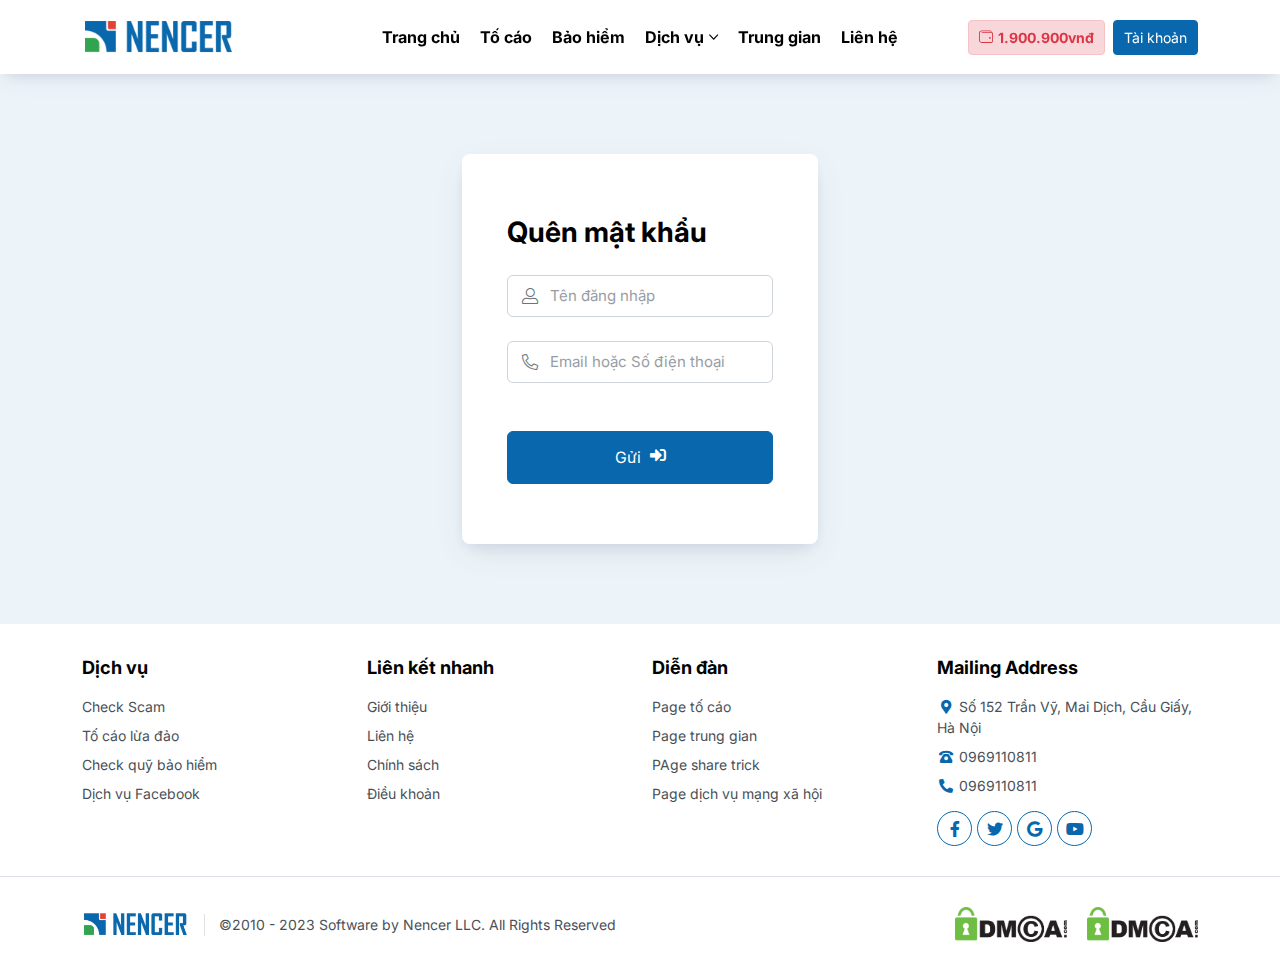
<file: quen-mat-khau.html>
<!DOCTYPE html>
<html lang="vi">
<head>
	<meta charset="UTF-8">
	<meta name="viewport"
	      content="width=device-width, user-scalable=no, initial-scale=1.0, maximum-scale=1.0, minimum-scale=1.0">

	<title>Template CheckScam</title>
	<meta name="description" content="Template CheckScam">
	<meta name="author" content="">

	<meta property="og:title" content="Template CheckScam">
	<meta property="og:type" content="website">
	<meta property="og:url" content="">
	<meta property="og:description" content="Template CheckScam">
	<meta property="og:image" content="">

	<link rel='preconnect' href='https://fonts.googleapis.com'>
	<link rel='preconnect' href='https://fonts.gstatic.com' crossorigin>
	<link href="https://fonts.googleapis.com/css2?family=Inter:ital,wght@0,200;0,300;0,400;0,500;0,600;0,700;0,800;0,900;0,1000;1,200;1,300;1,400;1,500;1,600;1,700;1,800;1,900;1,1000&display=swap"
	      rel="stylesheet">

	<link rel="icon" href="./assets/images/favicon.png">
	<link rel="apple-touch-icon" href="./assets/images/favicon.png">
	<link rel="stylesheet" href="./assets/plugins/bootstrap/css/bootstrap.min.css">
	<link rel="stylesheet" href="./assets/plugins/swiper/swiper-bundle.min.css">
	<link rel="stylesheet" href="./assets/plugins/fancybox/fancybox.min.css">
	<link rel="stylesheet" href="./assets/fonts/fontawesome/css/all.min.css">
	<link rel="stylesheet" href="./assets/css/base.css">
	<link rel="stylesheet" href="./assets/css/style.css">

	<style>
		:root {
			--primary-color: #0867AD;
			--primary-hover: #045491;
			--primary-rgb: 8, 103, 173;
			--secondary-color: #e85000;
			--secondary-hover: #ee6b20;
			--secondary-rgb: 232, 80, 0;
		}
	</style>
</head>
<body>

<div id="header" class="header">
	<div class="header-main">
		<div class="container">
			<div class="row flex-lg-nowrap justify-content-between align-items-center">
				<div class="col-lg-auto col-xl-3 col-5 order-1 order-lg-1">
					<div class="header-logo">
						<a href="" aria-label="" class="hstack align-items-center">
							<img src="./assets/images/logo.png" class="" alt="">
						</a>
					</div>
				</div>
				<div class="col-lg-auto col-xl-6 col-12 order-3 order-lg-2">
					<div class="header-navigation" id="header-navigation">
						<ul>
							<li class="navigation-logo d-flex d-lg-none">
								<a href="/" class="d-inline-flex align-items-center justify-content-center align-middle"
								   data-href="/">
									<img src="./assets/images/logo.png" class="img-fluid">
								</a>
							</li>
							<li>
								<a href="" aria-label="">
									Trang chủ
								</a>
							</li>
							<li>
								<a href="" aria-label="">
									Tố cáo
								</a>
							</li>
							<li>
								<a href="" aria-label="">
									Bảo hiểm
								</a>
							</li>
							<li>
								<a href="" aria-label="">
									Dịch vụ
									<i class="fal fa-angle-down"></i>
								</a>
								<ul>
									<li>
										<a href="">
											Tên dịch vụ 1
										</a>
									</li>
									<li>
										<a href="">
											Tên dịch vụ 2
										</a>
									</li>
									<li>
										<a href="">
											Tên dịch vụ 3
										</a>
									</li>
									<li>
										<a href="">
											Tên dịch vụ 4
										</a>
									</li>
								</ul>
							</li>
							<li>
								<a href="" aria-label="">
									Trung gian
								</a>
							</li>
							<li>
								<a href="" aria-label="">
									Liên hệ
								</a>
							</li>
						</ul>
					</div>
				</div>
				<div class="col-lg-auto col-xl-3 col-7 order-2 order-lg-3">
					<div class="header-actions hstack gap-8px justify-content-end">
						<div class="header-users hstack gap-8px">
							<!--
							<div class="header-user_item position-relative">
								<a href="" class="button-theme button-theme_primary"
								   aria-label="Tố cáo">
									<i class="fal fa-exclamation-triangle"></i>
									<span>
										Tố cáo
									</span>
								</a>
							</div>
							<div class="header-user_item position-relative">
								<a href="" class="button-theme button-theme_default button-theme_circle"
								   aria-label="Đăng nhập">
									<i class="fal fa-user-alt"></i>
								</a>
							</div>
							-->
							<div class="header-user_item position-relative">
								<div class="user-price alert alert-danger mb-0 hstack gap-5px">
									<i class="fal fa-wallet"></i>1.900.900vnđ
								</div>
							</div>
							<div class="header-user_item position-relative">
								<div class="user-dropdown">
									<button type="button" class="button-theme button-theme_primary">
										<i class="fal fa-user-alt"></i>
										<span>
											Tài khoản
										</span>
									</button>
									<ul>
										<li>
											<a href="">
												<i class="fas fa-exclamation-circle"></i>Lịch sử tố cáo
											</a>
										</li>
										<li>
											<a href="">
												<i class="fas fa-history"></i>Lịch sử giao dịch
											</a>
										</li>
										<li>
											<a href="">
												<i class="fas fa-file-invoice-dollar"></i>Nạp tiền
											</a>
										</li>
										<li>
											<a href="">
												<i class="fas fa-lock-alt"></i>Đổi mật khẩu
											</a>
										</li>
										<li>
											<a href="">
												<i class="fas fa-sign-out-alt"></i>Đăng xuất
											</a>
										</li>
									</ul>
								</div>
							</div>
						</div>
						<div class="header-hamburger d-flex d-lg-none">
							<button type="button" class="hamburger-button" id="hamburger-button">
								<span></span>
								<span></span>
								<span></span>
								<span></span>
							</button>
						</div>
					</div>
				</div>
			</div>
		</div>
	</div>
	<div class="header-overlay" id="header-overlay"></div>
</div>

<div id="main" class="main">
	<div class="section-gap section-login">
		<div class="container">
			<div class="row g-4 justify-content-center">
				<div class="col-md-8 col-lg-6 col-xl-4">
					<div class="login-wrapper">
						<div class="login-inner">
							<div class="section-heading mb-4">
								<div class="heading-title mb-0">
									Quên mật khẩu
								</div>
							</div>
							<form action="" class="login-form">
								<div class="row g-4">
									<div class="col-12">
										<label for="" class="login-form_item">
											<i class="fal fa-user-alt"></i>
											<input type="text" class="form-control"
											       placeholder="Tên đăng nhập">
										</label>
									</div>
									<div class="col-12">
										<label for="" class="login-form_item">
											<i class="fal fa-phone-alt"></i>
											<input type="text" class="form-control"
											       placeholder="Email hoặc Số điện thoại">
										</label>
									</div>
									<div class="col-12 mt-5 text-center">
										<button type="submit"
										        class="button-theme button-theme_primary button-theme_large rounded-2 w-100">
											Gửi <i class="fas fa-sign-in-alt ms-1"></i>
										</button>
									</div>
								</div>
							</form>
						</div>
					</div>
				</div>
			</div>
		</div>
	</div>
</div>

<footer id="footer" class="footer">
	<div class="footer-main section-gap">
		<div class="position-relative zi-2">
			<div class="container">
				<div class="row g-4">
					<div class="col-lg-3 col-6 order-2">
						<div class="footer-title">
							Dịch vụ
						</div>
						<ul class="footer-list footer-link list-unstyled mb-0">
							<li class="footer-list_item">
								<a href="" class="footer-list_item--link">
									Check Scam
								</a>
							</li>
							<li class="footer-list_item">
								<a href="" class="footer-list_item--link">
									Tố cáo lừa đảo
								</a>
							</li>
							<li class="footer-list_item">
								<a href="" class="footer-list_item--link">
									Check quỹ bảo hiểm
								</a>
							</li>
							<li class="footer-list_item">
								<a href="" class="footer-list_item--link">
									Dịch vụ Facebook
								</a>
							</li>
						</ul>
					</div>
					<div class="col-lg-3 col-6 order-2">
						<div class="footer-title">
							Liên kết nhanh
						</div>
						<ul class="footer-list footer-link list-unstyled mb-0">
							<li class="footer-list_item">
								<a href="" class="footer-list_item--link">
									Giới thiệu
								</a>
							</li>
							<li class="footer-list_item">
								<a href="" class="footer-list_item--link">
									Liên hệ
								</a>
							</li>
							<li class="footer-list_item">
								<a href="" class="footer-list_item--link">
									Chính sách
								</a>
							</li>
							<li class="footer-list_item">
								<a href="" class="footer-list_item--link">
									Điều khoản
								</a>
							</li>
						</ul>
					</div>
					<div class="col-lg-3 col-6 order-2">
						<div class="footer-title">
							Diễn đàn
						</div>
						<ul class="footer-list footer-link list-unstyled mb-0">
							<li class="footer-list_item">
								<a href="" class="footer-list_item--link">
									Page tố cáo
								</a>
							</li>
							<li class="footer-list_item">
								<a href="" class="footer-list_item--link">
									Page trung gian
								</a>
							</li>
							<li class="footer-list_item">
								<a href="" class="footer-list_item--link">
									PAge share trick
								</a>
							</li>
							<li class="footer-list_item">
								<a href="" class="footer-list_item--link">
									Page dịch vụ mạng xã hội
								</a>
							</li>
						</ul>
					</div>
					<div class="col-lg-3 col-6 order-1 order-lg-4">
						<div class="footer-item">
							<div class="footer-title">
								Mailing Address
							</div>
							<ul class="footer-list list-unstyled mb-0">
								<li class="footer-list_item">
									<a href="" class="footer-list_item--link">
										<i class="fas fa-map-marker-alt"></i>Số 152 Trần Vỹ, Mai Dịch, Cầu Giấy,
										                                     Hà
										                                     Nội
									</a>
								</li>
								<li class="footer-list_item">
									<a href="" class="footer-list_item--link">
										<i class="fas fa-phone-rotary"></i>0969110811
									</a>
								</li>
								<li class="footer-list_item">
									<a href="" class="footer-list_item--link">
										<i class="fas fa-phone-alt"></i>0969110811
									</a>
								</li>
							</ul>
							<ul class="footer-social list-unstyled mb-0 hstack gap-5px">
								<li class="footer-social_item">
									<a href="fb.com/admin" class="footer-social_item--link">
										<i class="fab fa-facebook-f"></i>
									</a>
								</li>
								<li class="footer-social_item">
									<a href="fb.com/admin" class="footer-social_item--link">
										<i class="fab fa-twitter"></i>
									</a>
								</li>
								<li class="footer-social_item">
									<a href="fb.com/admin" class="footer-social_item--link">
										<i class="fab fa-google"></i>
									</a>
								</li>
								<li class="footer-social_item">
									<a href="https://www.youtube.com/watch?v=neCmEbI2VWg"
									   class="footer-social_item--link">
										<i class="fab fa-youtube"></i>
									</a>
								</li>
							</ul>
						</div>
					</div>
				</div>
			</div>
		</div>
	</div>
	<div class="footer-bottom section-gap">
		<div class="container">
			<div class="row g-3 justify-content-center justify-content-lg-between">
				<div class="col-auto">
					<div class="hstack align-items-center footer-information">
						<div class="footer-logo">
							<img src="./assets/images/logo.png" class="img-fluid" alt="">
						</div>
						<div class="footer-copyright">©2010 - 2023 Software by Nencer LLC. All Rights Reserved</div>
					</div>
				</div>
				<div class="col-auto">
					<div class="hstack justify-content-end gap-20px footer-logos">
						<a href="">
							<img src="./assets/images/dmca.png" alt="">
						</a>
						<a href="">
							<img src="./assets/images/dmca.png" alt="">
						</a>
					</div>
				</div>
			</div>
		</div>
	</div>
</footer>

<script type="text/javascript" src="./assets/plugins/jquery.min.js"></script>
<script type="text/javascript"
        src="./assets/plugins/bootstrap/js/bootstrap.bundle.min.js"></script>
<script type="text/javascript" src="./assets/plugins/swiper/swiper-bundle.min.js"></script>
<script type="text/javascript" src="./assets/plugins/fancybox/fancybox.min.js"></script>
<script type="text/javascript" src="./assets/js/app.js"></script>

</body>
</html>
</file>
<file: assets/css/base.css>
:root {
	--transition-default: 0.3s all ease-in-out;
	--font-theme: 'Inter', Arial, Helvetica, sans-serif;
	--size-theme: 14px;
}

body {
	position: relative;
	width: 100%;
	color: var(--bs-gray-800);
	font-family: var(--font-theme);
	font-size: var(--size-theme);
	font-weight: 400;
	font-style: normal;
	background-color: #fff;
}

a,
a:hover,
a:focus {
	outline: none;
	text-decoration: none;
	cursor: pointer;
	-o-transition: var(--transition-default);
	transition: var(--transition-default);
	-webkit-transition: var(--transition-default);
}

button,
button:hover,
button:focus {
	-webkit-box-shadow: none !important;
	box-shadow: none !important;
	outline: none !important;
	text-decoration: none !important;
	cursor: pointer;
	-o-transition: var(--transition-default);
	transition: var(--transition-default);
	-webkit-transition: var(--transition-default);
	cursor: pointer !important;
}

input,
select,
textarea {
	-o-transition: var(--transition-default);
	transition: var(--transition-default);
	-webkit-transition: var(--transition-default);
}

input:focus,
select:focus,
textarea:focus {
	box-shadow: none !important;
	-webkit-box-shadow: none !important;
	outline: none !important;
}

.transition-default {
	-o-transition: var(--transition-default);
	transition: var(--transition-default);
	-webkit-transition: var(--transition-default);
}

.background-cover {
	background-size: cover;
	background-position: center center;
	background-repeat: no-repeat;
}

.image-cover {
	position: absolute;
	top: 0;
	left: 0;
	width: 100%;
	height: 100%;
	-o-object-fit: cover;
	object-fit: cover;
}

.image-contain {
	position: absolute;
	top: 0;
	left: 0;
	width: 100%;
	height: 100%;
	-o-object-fit: contain;
	object-fit: contain;
}

.object-fit-cover {
	-o-object-fit: cover;
	object-fit: cover;
}

.object-fit-contain {
	-o-object-fit: contain;
	object-fit: contain;
}

.pseudo {
	position: relative;
}

.pseudo:before,
.pseudo:after {
	position: absolute;
	content: '';
	display: block;
}

.limit {
	--line: 2;
	overflow: hidden;
	-o-text-overflow: ellipsis;
	text-overflow: ellipsis;
	display: -webkit-box;
	-webkit-line-clamp: var(--line);
	line-clamp: var(--line);
	-webkit-box-orient: vertical;
}

input::-webkit-outer-spin-button,
input::-webkit-inner-spin-button {
	-webkit-appearance: none;
	margin: 0;
}

input[type='number'] {
	-moz-appearance: textfield;
}

.zi--1 {
	z-index: -1;
}

.zi-1 {
	z-index: 1;
}

.zi-2 {
	z-index: 2;
}

.zi-3 {
	z-index: 3;
}

.zi-4 {
	z-index: 4;
}

.zi-5 {
	z-index: 5;
}

.zi-10 {
	z-index: 10;
}

.ratio > img {
	-o-object-fit: cover;
	object-fit: cover;
}

.ratio-2x1 {
	--bs-aspect-ratio: 50%;
}

.ratio-3x2 {
	--bs-aspect-ratio: calc(2 / 3 * 100%);
}

.gap-5px {
	gap: 5px;
}

.gap-8px {
	gap: 8px;
}

.gap-10px {
	gap: 10px;
}

.gap-15px {
	gap: 15px;
}

.gap-20px {
	gap: 20px;
}

.gap-25px {
	gap: 25px;
}

.gap-30px {
	gap: 30px;
}

.link-default {
	display: -webkit-inline-box;
	display: -ms-inline-flexbox;
	display: inline-flex;
	-webkit-box-align: center;
	-ms-flex-align: center;
	align-items: center;
	vertical-align: middle;
	border: 0;
	outline: none;
	-webkit-box-shadow: none;
	box-shadow: none;
	background: transparent;
	padding: 0;
}

.flex-same {
	-webkit-box-flex: 1 !important;
	-ms-flex: 1 1 0px !important;
	flex: 1 1 0 !important;
}

.fz-10 {
	font-size: .7em;
}

.fz-11 {
	font-size: .775em;
}

.fz-12 {
	font-size: .85em;
}

.fz-13 {
	font-size: .925em;
}

.fz-14 {
	font-size: 1em;
}

.fz-15 {
	font-size: 1.075em;
}

.fz-16 {
	font-size: 1.15em;
}

.fz-17 {
	font-size: 1.225em;
}

.fz-18 {
	font-size: 1.3em;
}

.fz-19 {
	font-size: 1.375em;
}

.fz-20 {
	font-size: 1.45em;
}

.fz-21 {
	font-size: 1.525em;
}

.fz-22 {
	font-size: 1.6em;
}

.fz-23 {
	font-size: 1.675em;
}

.fz-24 {
	font-size: 1.75em;
}

.fw-medium {
	font-weight: 500;
}

@media screen and (min-width: 1400px) {
	.row-cols-xl-8 > * {
		flex: 0 0 auto;
		width: calc(100% / 8)
	}

	.row-cols-xl-10 > * {
		flex: 0 0 auto;
		width: 10%
	}
}

.button-copy {
	width: 16px;
	height: 16px;
	border: 0;
	padding: 0;
	background: transparent;
	outline: none;
	position: relative;
	top: -1px;
}

.button-copy svg {
	height: inherit;
	width: inherit;
	fill: #4c5257;
	-webkit-transition: var(--transition-default);
	-o-transition: var(--transition-default);
	transition: var(--transition-default);
}

.button-copy:hover svg {
	fill: var(--bs-gray-900);
}

.modal-dialog-scrollable .modal-body::-webkit-scrollbar {
	width: 6px;
}

.modal-dialog-scrollable .modal-body::-webkit-scrollbar-track {
	background: #cecece;
}

.modal-dialog-scrollable .modal-body::-webkit-scrollbar-thumb {
	background: #a6a6a6;
	border-radius: 5px;
}

.modal-dialog-scrollable .modal-body::-webkit-scrollbar-thumb:hover {
	background: #949494;
}
</file>
<file: assets/css/style.css>
.section-light {
	background-color: #f6f6f6;
}

.section-gap {
	padding: 50px 0;
}

.section-heading {
	margin: 0 auto 30px;
	max-width: 991px;
}

.section-heading .heading-title {
	font-size: 2em;
	color: var(--bs-black);
	font-weight: 700;
	position: relative;
	display: inline-block;
	line-height: 1.3;
}

.section-heading.section-heading_small {
	max-width: 100%;
	margin-bottom: 15px;
}

.section-heading.section-heading_small .heading-title {
	font-size: 1.75em;
}

.section-heading.section-heading_decor .heading-title::after {
	position: absolute;
	content: '';
	top: 48%;
	left: 0;
	-webkit-transform: translateX(-50%);
	-ms-transform: translateX(-50%);
	transform: translateX(-50%);
	width: 15px;
	height: 15px;
	border-radius: 50%;
	background-color: rgb(var(--primary-rgb), 0.2);
	-webkit-transition: var(--transition-default);
	-o-transition: var(--transition-default);
	transition: var(--transition-default);
}

.section-heading .heading-description {
	font-size: 1.15em;
	color: var(--bs-gray-600);
	margin-top: 8px;
}

.section-heading .heading-sub {
	font-size: 1.225em;
	font-weight: 700;
	color: #222222;
	margin-top: 20px;
}

.section-heading .heading-list {
	margin-top: 20px;
}

.section-heading .heading-list .heading-list_item {
	display: -webkit-box;
	display: -ms-flexbox;
	display: flex;
	-webkit-box-align: center;
	-ms-flex-align: center;
	align-items: center;
	color: #222222;
}

.section-heading .heading-list .heading-list_item > i {
	color: var(--primary-color);
	font-size: 1.3em;
	margin-right: 10px
}

.section-heading .heading-list .heading-list_item + .heading-list_item {
	margin-top: 10px;
}

.section-heading .heading-link {
	margin-top: 20px;
}

.section-heading .heading-link > a {
	color: var(--primary-color);
	font-size: 1.075em;
	font-weight: 500;
}

.section-heading .heading-link > a > i {
	-webkit-transition: var(--transition-default);
	-o-transition: var(--transition-default);
	transition: var(--transition-default);
}

.section-heading .heading-link > a:hover {
	color: var(--primary-hover);
}

.section-heading .heading-link > a:hover > i {
	margin-left: 6px;
}

.section-heading .heading-select .form-select {
	font-size: 1.075em;
	min-width: 200px;
}

.button-theme {
	display: -webkit-inline-box;
	display: -ms-inline-flexbox;
	display: inline-flex;
	-webkit-box-align: center;
	-ms-flex-align: center;
	align-items: center;
	-webkit-box-pack: center;
	-ms-flex-pack: center;
	justify-content: center;
	vertical-align: middle;
	color: var(--bs-white) !important;
	border: 1px solid transparent;
	border-radius: 4px;
	gap: 5px;
	position: relative;
	overflow: hidden;
	white-space: nowrap;
	font-size: 1.075em;
	padding: 8px 15px;
}

.button-theme:before {
	content: '';
	display: block;
	width: 200%;
	height: 100%;
	position: absolute;
	top: 0;
	left: -200%;
	z-index: 1;
	background: -o-linear-gradient(left, transparent, rgba(255, 255, 255, .3), transparent);
	background: -webkit-gradient(linear, left top, right top, from(transparent), color-stop(rgba(255, 255, 255, .3)), to(transparent));
	background: linear-gradient(to right, transparent, rgba(255, 255, 255, .3), transparent);
	-webkit-transform: skew(-20deg);
	-ms-transform: skew(-20deg);
	transform: skew(-20deg);
	-webkit-transition: inherit;
	-o-transition: inherit;
	transition: inherit;
}

.button-theme:hover::before {
	-webkit-animation: animationShine 1.2s ease;
	animation: animationShine 1.2s ease;
}

@-webkit-keyframes animationShine {
	100% {
		left: 200%;
	}
}

@keyframes animationShine {
	100% {
		left: 200%;
	}
}

.button-theme.button-theme_primary {
	border-color: var(--primary-color);
	background-color: var(--primary-color);
}

.button-theme.button-theme_secondary {
	border-color: #ec971f;
	background-color: #ec971f;
}

.button-theme.button-theme_default {
	border-color: var(--bs-secondary);
	background-color: var(--bs-secondary);
}

.button-theme.button-theme_circle {
	border-radius: 50%;
	width: 40.5px;
	height: 40.5px
}

.button-theme.button-theme_large {
	font-size: 1.225em;
	padding: 12px 25px;
}

.button-theme.button-theme_medium {
	font-size: 1.155em;
	padding: 10px 25px;
}

.button-theme.button-theme_small {
	font-size: 0.925em;
	padding: 4.5px 18px;
	font-weight: 400;
}

.button-theme.button-theme_extrasmall {
	font-size: 0.85em;
	padding: 3px 12px;
	font-weight: 400;
}

.slider-theme {
	position: relative;
}

.slider-theme [class*=slider-button] {
	position: absolute;
	top: 50%;
	-webkit-transform: translateY(-50%);
	-ms-transform: translateY(-50%);
	transform: translateY(-50%);
	width: 34px;
	height: 34px;
	padding: 0;
	display: -webkit-box;
	display: -ms-flexbox;
	display: flex;
	-webkit-box-align: center;
	-ms-flex-align: center;
	align-items: center;
	-webkit-box-pack: center;
	-ms-flex-pack: center;
	justify-content: center;
	text-align: center;
	font-size: 1.5em;
	z-index: 2;
	border-radius: 50%;
}

.slider-theme [class*=slider-button].swiper-button-disabled {
	opacity: .5;
}

.slider-theme .slider-button_prev {
	left: -50px;
}

.slider-theme .slider-button_next {
	right: -50px;
}

.slider-theme .slider-pagination {
	position: absolute;
	bottom: -25px;
	left: 50%;
	-webkit-transform: translateX(-50%);
	-ms-transform: translateX(-50%);
	transform: translateX(-50%);
	z-index: 2;
	-webkit-box-pack: center;
	-ms-flex-pack: center;
	justify-content: center;
	display: -webkit-box;
	display: -ms-flexbox;
	display: flex;
	-webkit-box-align: center;
	-ms-flex-align: center;
	align-items: center;
}

.slider-theme .slider-pagination .swiper-pagination-bullet {
	width: 35px;
	height: 5px;
	background: #d0d0d0;
	opacity: 0.4;
	border-radius: 3px;
	position: relative;
	overflow: hidden;
}

.slider-theme .slider-pagination .swiper-pagination-bullet::after {
	content: "";
	display: block;
	position: absolute;
	top: 0;
	right: 0;
	bottom: 0;
	left: 0;
}

.slider-theme .slider-pagination .swiper-pagination-bullet.swiper-pagination-bullet-active {
	width: 50px;
	background-color: #d0d0d0;
	opacity: 1;
}

.slider-theme .slider-pagination .swiper-pagination-bullet.swiper-pagination-bullet-active {
	position: relative;
}

.slider-theme .slider-pagination .swiper-pagination-bullet.swiper-pagination-bullet-active::after {
	background: var(--primary-color);
	-webkit-animation: slide-progress 6s cubic-bezier(.3, 0, .3, 1) forwards;
	animation: slide-progress 6s cubic-bezier(.3, 0, .3, 1) forwards;
}

@-webkit-keyframes slide-progress {
	0% {
		-webkit-transform: translateX(-100%);
		transform: translateX(-100%);
	}
	100% {
		-webkit-transform: translateX(0);
		transform: translateX(0);
	}
}

@keyframes slide-progress {
	0% {
		-webkit-transform: translateX(-100%);
		transform: translateX(-100%);
	}
	100% {
		-webkit-transform: translateX(0);
		transform: translateX(0);
	}
}

.header {
	-webkit-box-shadow: 0px 6px 12px -6px rgba(24, 39, 75, 0.12), 0px 8px 24px -4px rgba(24, 39, 75, 0.08);
	box-shadow: 0px 6px 12px -6px rgba(24, 39, 75, 0.12), 0px 8px 24px -4px rgba(24, 39, 75, 0.08);
	position: sticky;
	top: 0;
	z-index: 5;
	-webkit-transition: var(--transition-default);
	-o-transition: var(--transition-default);
	transition: var(--transition-default);
	background: var(--bs-white);
}

.header .header-main .header-logo img {
	height: 50px;
	-webkit-transition: var(--transition-default);
	-o-transition: var(--transition-default);
	transition: var(--transition-default);
}


.header .header-main .header-navigation ul {
	list-style: none;
	padding-left: 0;
	margin-bottom: 0;
}

.header .header-main .header-navigation > ul {
	display: -webkit-box;
	display: -ms-flexbox;
	display: flex;
	-webkit-box-align: center;
	-ms-flex-align: center;
	align-items: center;
	-webkit-box-pack: center;
	-ms-flex-pack: center;
	justify-content: center;
}

.header .header-main .header-navigation > ul > li {
	position: relative;
}

.header .header-main .header-navigation > ul > li > a {
	position: relative;
	font-size: 1.15em;
	padding: 25px 15px;
	display: -webkit-box;
	display: -ms-flexbox;
	display: flex;
	-webkit-box-align: center;
	-ms-flex-align: center;
	align-items: center;
	-webkit-box-pack: center;
	-ms-flex-pack: center;
	justify-content: center;
	gap: 5px;
}

.header .header-main .header-navigation > ul > li > a::after {
	position: absolute;
	content: '';
	top: 45%;
	left: 15px;
	-webkit-transform: translateX(-50%);
	-ms-transform: translateX(-50%);
	transform: translateX(-50%);
	width: 15px;
	height: 15px;
	border-radius: 50%;
	background-color: rgb(var(--primary-rgb), 0.2);
	-webkit-transition: var(--transition-default);
	-o-transition: var(--transition-default);
	transition: var(--transition-default);
	opacity: 0;
	visibility: hidden;
	pointer-events: none;
}

.header .header-main .header-navigation > ul > li:hover > a {
	color: var(--primary-color);
}

.header .header-main .header-navigation > ul > li:hover > a::after {
	opacity: 1;
	visibility: visible;
	pointer-events: auto;
}

.header .header-main .header-navigation > ul > li > a {
	color: var(--bs-black);
	font-weight: 700;
	-webkit-transition: var(--transition-default);
	-o-transition: var(--transition-default);
	transition: var(--transition-default);
}

.header .header-main .header-navigation > ul > li > ul > li {
	position: relative;
}

.header .header-main .header-navigation > ul > li > ul {
	position: absolute;
	top: calc(100% + 10px);
	left: 0;
	z-index: 3;
	min-width: 220px;
	background-color: var(--bs-white);
	border-radius: 5px;
	padding: 0.5rem;
	-webkit-transition: var(--transition-default);
	-o-transition: var(--transition-default);
	transition: var(--transition-default);
	-webkit-box-shadow: 0px 6px 14px -6px rgba(24, 39, 75, 0.12), 0px 10px 32px -4px rgba(24, 39, 75, 0.1);
	box-shadow: 0px 6px 14px -6px rgba(24, 39, 75, 0.12), 0px 10px 32px -4px rgba(24, 39, 75, 0.1);
	opacity: 0;
	visibility: hidden;
	pointer-events: none;
}

.header .header-main .header-navigation > ul > li:hover > ul {
	top: 100%;
	opacity: 1;
	visibility: visible;
	pointer-events: auto;
}

.header .header-main .header-navigation > ul > li > ul > li > a {
	display: -webkit-box;
	display: -ms-flexbox;
	display: flex;
	-webkit-box-align: center;
	-ms-flex-align: center;
	align-items: center;
	-webkit-box-pack: justify;
	-ms-flex-pack: justify;
	justify-content: space-between;
	color: var(--bs-black);
	font-weight: 700;
	-webkit-transition: var(--transition-default);
	-o-transition: var(--transition-default);
	transition: var(--transition-default);
	padding: 8px 15px;
	font-size: 1.075em;
}

.header .header-main .header-navigation > ul > li > ul > li > a:hover {
	color: var(--primary-hover);
}

.header .header-main .header-navigation > ul > li i {
	-webkit-transition: 0.3s -webkit-transform ease-in-out;
	transition: 0.3s -webkit-transform ease-in-out;
	-o-transition: 0.3s transform ease-in-out;
	transition: 0.3s transform ease-in-out;
	transition: 0.3s transform ease-in-out, 0.3s -webkit-transform ease-in-out;
	font-size: 1.15em;
}

.header .header-main .header-navigation > ul > li:hover > a i {
	-webkit-transform: rotate(180deg);
	-ms-transform: rotate(180deg);
	transform: rotate(180deg);
}

.header .header-main .header-users .header-user_item .user-price {
	font-size: 1.075em;
	font-weight: 700;
	color: var(--bs-danger);
	padding: 8px 15px;
	border-radius: 4px;
}

.header .header-main .header-users .header-user_item .user-dropdown > ul {
	position: absolute;
	top: calc(100% + 30px);
	right: 0;
	z-index: 3;
	min-width: 200px;
	background-color: var(--bs-white);
	border-radius: 5px;
	padding: 0.5rem;
	-webkit-transition: var(--transition-default);
	-o-transition: var(--transition-default);
	transition: var(--transition-default);
	-webkit-box-shadow: 0px 6px 14px -6px rgba(24, 39, 75, 0.12), 0px 10px 32px -4px rgba(24, 39, 75, 0.1);
	box-shadow: 0px 6px 14px -6px rgba(24, 39, 75, 0.12), 0px 10px 32px -4px rgba(24, 39, 75, 0.1);
	opacity: 0;
	visibility: hidden;
	pointer-events: none;
	list-style-type: none;
	margin-bottom: 0;
}

.header .header-main .header-users .header-user_item .user-dropdown > ul:before {
	position: absolute;
	content: "";
	height: 15px;
	width: 100%;
	background-color: transparent;
	top: -15px;
	left: 0;
	right: 0;
}

.header .header-main .header-users .header-user_item .user-dropdown:hover > ul {
	top: calc(100% + 15px);
	opacity: 1;
	visibility: visible;
	pointer-events: auto;
}

.header .header-main .header-users .header-user_item .user-dropdown > ul > li > a {
	display: -webkit-box;
	display: -ms-flexbox;
	display: flex;
	-webkit-box-align: center;
	-ms-flex-align: center;
	align-items: center;
	-webkit-box-pack: start;
	-ms-flex-pack: start;
	justify-content: flex-start;
	gap: 5px;
	color: var(--bs-black);
	font-weight: 700;
	-webkit-transition: var(--transition-default);
	-o-transition: var(--transition-default);
	transition: var(--transition-default);
	padding: 8px 15px;
	font-size: 1.075em;
}

.header .header-main .header-users .header-user_item .user-dropdown > ul > li > a > i {
	width: 18px;
}

.header .header-main .header-users .header-user_item .user-dropdown > ul > li > a:hover {
	color: var(--primary-hover);
}

.header.is-scroll {
	position: fixed;
	top: 0;
	width: 100%;
	left: 0;
	right: 0;
}

.header.is-scroll .header-logo img {
	height: 45px;
}

.header.is-scroll .header-main .header-navigation > ul > li > a {
	padding: 20px 15px;
}

.header.is-scroll .header-main .header-users .header-user_item .user-dropdown:hover > ul {
	top: calc(100% + 12px);
}

.section-tabs {
	background-color: #F2F6FE;
}

.section-tabs .nav-pills {
	-webkit-box-pack: center;
	-ms-flex-pack: center;
	justify-content: center;
	gap: 10px;
	padding: 8px 0 0;
}

.section-tabs .nav-pills .nav-item .nav-link {
	border-radius: 6px 6px 0 0;
	color: var(--bs-black);
	font-weight: 700;
	font-size: 1.075em;
	display: -webkit-box;
	display: -ms-flexbox;
	display: flex;
	-webkit-box-align: center;
	-ms-flex-align: center;
	align-items: center;
	gap: 8px;
	background-color: rgba(var(--primary-rgb), 0.05);
	padding: 8px 15px;
	border: 1px solid var(--bs-gray-200);
	border-bottom: 0;
	-webkit-transition: all .1s linear;
	-o-transition: all .1s linear;
	transition: all .1s linear;
}

.section-tabs .nav-pills .nav-item .nav-link.active {
	color: var(--bs-white);
	background-color: var(--primary-color);
	border-color: var(--primary-color);
}

.section-tabs .nav-pills .nav-item .nav-link.nav-link_secondary.active {
	background: var(--bs-success);
	border-color: var(--bs-success);
}

.section-search {
	padding: 40px 0;
	background-color: var(--primary-color);
}

.section-search.section-search_secondary {
	background: var(--bs-success);
}

.section-search .section-heading {
	margin-bottom: 0;
}

.section-search .section-heading .heading-title {
	color: var(--bs-white);
}

.section-search .section-heading .heading-title::after {
	display: none;
}

.section-search .section-heading .heading-description {
	color: #fefefe;
}

.section-form .form-fields .form-fields_input {
	height: 52px;
	font-size: 1.075em;
	min-height: 52px;
	border-radius: 0.25rem 0 0 .25rem;
	border: none;
	padding: 12px 20px;
	color: var(--bs-black);
	font-weight: 500;
}

.section-form .form-fields .form-fields_input::-webkit-input-placeholder {
	opacity: .7;
	font-weight: 400;
}

.section-form .form-fields .form-fields_input::-moz-placeholder {
	opacity: .7;
	font-weight: 400;
}

.section-form .form-fields .form-fields_input:-ms-input-placeholder {
	opacity: .7;
	font-weight: 400;
}

.section-form .form-fields .form-fields_input::-ms-input-placeholder {
	opacity: .7;
	font-weight: 400;
}

.section-form .form-fields .form-fields_input::placeholder {
	opacity: .7;
	font-weight: 400;
}

.section-form .form-fields .button-theme {
	height: 52px;
	padding-left: 35px;
	padding-right: 35px;
	font-size: 1.075em;
	font-weight: 500;
	border-radius: 0 .25rem .25rem 0;
}

.section-form .form-fields.form-fields_small .form-fields_input {
	height: 42px;
	min-height: 42px;
	border-radius: 0.4rem 0 0 .4rem;
	font-size: 1em;
}

.section-form .form-fields.form-fields_small .button-theme {
	height: 42px;
	border-radius: 0 .4rem .4rem 0;
	font-size: 1em;
}

.section-scam {
	background-color: rgba(var(--primary-rgb), 0.05);
}

.scam-card {
	display: -webkit-box;
	display: -ms-flexbox;
	display: flex;
	-webkit-box-align: center;
	-ms-flex-align: center;
	align-items: center;
	overflow: hidden;
	position: relative;
}

.scam-card .scam-column {
	width: 12%;
	-ms-flex-negative: 0;
	flex-shrink: 0;
	background-color: var(--bs-white);
	-webkit-transition: var(--transition-default);
	-o-transition: var(--transition-default);
	transition: var(--transition-default);
	padding: 13px 15px;
	border: 1px solid var(--bs-gray-200);
	height: 52px;
	display: -webkit-box;
	display: -ms-flexbox;
	display: flex;
	-webkit-box-align: center;
	-ms-flex-align: center;
	align-items: center;
	white-space: nowrap;
	color: var(--bs-black);
}

.scam-card:hover .scam-column {
	-webkit-box-shadow: inset 0 0 0 9999px rgba(0, 0, 0, 0.025);
	box-shadow: inset 0 0 0 9999px rgba(0, 0, 0, 0.025);
}

.scam-card .scam-icon {
	color: var(--bs-gray-600);
}

.scam-card .scam-price {
	color: var(--bs-danger);
	font-weight: 500;
}

.scam-card .scam-title {
	width: 28% !important;
	-ms-flex-negative: 0;
	flex-shrink: 0;
}

.section-scam .scam-card .scam-title {
	width: 28% !important;
}

.scam-card .scam-title {
	font-size: 1.15em;
	font-weight: 700;
}

.scam-card .scam-title .limit {
	--line: 1;
}

.scam-card .scam-title .scam-icon {
	color: var(--primary-color);
}

.scam-card .scam-alert {
	font-weight: 600;
	padding: 3px 12px;
	display: inline-block;
	margin-bottom: 0;
}

.scam-card.scam-header .scam-column {
	background-color: #f4f4f4;
	font-size: 1.15em;
	font-weight: 700;
}

.scam-card .scam-column + .scam-column {
	border-left: 0;
}

.scam-card + .scam-card .scam-column {
	border-top: 0;
}

.counter-card .card-number {
	width: 50%;
	-ms-flex-negative: 0;
	flex-shrink: 0;
	text-align: right;
	font-size: 3em;
	color: var(--primary-color);
	font-weight: 700;
}

.counter-card .card-text {
	width: 50%;
	-ms-flex-negative: 0;
	flex-shrink: 0;
	font-size: 1.075em;
	color: var(--bs-gray-700);
	line-height: 1.4;
}

.section-service {
	background-color: #F2F6FE;
	position: relative;
}

.section-service .service-bg {
	background-image: url('../images/bg-service.png');
	background-position: 10vw 14vh;
	background-repeat: no-repeat;
	opacity: 0.05;
	height: 100%;
	width: 100%;
	top: 0;
	left: 0;
	position: absolute;
}

.service-card {
	background-color: var(--bs-white);
	border: 1px solid var(--bs-white);
	border-radius: 6px;
	-webkit-box-shadow: 20px 0 40px 0 rgba(67, 130.99999999999986, 235.99999999999997, 0.1);
	box-shadow: 20px 0 40px 0 rgba(67, 130.99999999999986, 235.99999999999997, 0.1);
	padding: 40px 30px;
	-webkit-box-orient: vertical;
	-webkit-box-direction: normal;
	-ms-flex-direction: column;
	flex-direction: column;
	overflow: hidden;
	-webkit-transition: var(--transition-default);
	-o-transition: var(--transition-default);
	transition: var(--transition-default);
}

.service-card:hover {
	border-color: var(--primary-color);
}

.service-card .card-icon {
	margin-bottom: 20px;
	width: 100%;
}

.service-card .card-title {
	font-size: 1.6em;
	font-weight: 700;
	color: var(--bs-black);
}

.service-card .card-text {
	color: var(--bs-gray-600);
	margin-bottom: 45px;
}

.service-card .card-sale {
	color: var(--bs-danger);
	font-size: .925em;
	margin-bottom: 15px;
}

.service-card .card-price {
	font-size: 1.075em;
	color: var(--bs-black);
	margin-bottom: 15px;
}

.service-card .card-price > span {
	font-size: 1.6em;
	font-weight: 700;
	color: var(--primary-color);
}

.topup-card {
	border: 0;
	text-align: center;
	position: relative;
	height: 100%;
}

.topup-card .card-image {
	border-radius: 6px;
	overflow: hidden;
	position: relative;
	overflow: hidden;
}


.topup-card .card-image > img {
	-webkit-transition: var(--transition-default);
	-o-transition: var(--transition-default);
	transition: var(--transition-default);
	height: 100%;
	width: 100%;
	object-fit: cover;
}

.topup-card .card-title {
	padding: 10px 5px;
	margin-bottom: 0;
	font-size: 1.075em;
	font-weight: 700;
	color: var(--bs-black);
	-webkit-transition: var(--transition-default);
	-o-transition: var(--transition-default);
	transition: var(--transition-default);
	line-height: 1.3;
}

.topup-card:hover .card-image > img {
	opacity: .9;
	-webkit-transform: scale(1.05);
	-ms-transform: scale(1.05);
	transform: scale(1.05);
}

.topup-card:hover .card-title {
	color: var(--primary-color);
}

.section-hero {
	padding: 30px 0 45px;
}

.footer .footer-main {
	position: relative;
	background-color: var(--bs-white);
}

.footer .footer-main .footer-title {
	font-size: 1.3em;
	color: var(--bs-black);
	font-weight: 700;
	margin-bottom: 15px;
}

.footer .footer-main .footer-list .footer-list_item + .footer-list_item {
	margin-top: 8px;
}

.footer .footer-main .footer-list .footer-list_item .footer-list_item--link {
	color: var(--bs-gray-700);
}

.footer .footer-main .footer-list .footer-list_item .footer-list_item--link > i {
	width: 18px;
	text-align: center;
	margin-right: .25em;
	color: var(--primary-color);
}

.footer .footer-main .footer-list .footer-list_item .footer-list_item--link:hover {
	color: var(--primary-color);
}

.footer .footer-main .footer-list.footer-link .footer-list_item--link {
	position: relative;
}

.footer .footer-main .footer-list.footer-link .footer-list_item--link:before {
	left: 8px;
}

.footer .footer-main .footer-list.footer-link .footer-list_item--link:after {
	left: 0;
}

.footer .footer-main .footer-social {
	margin-top: 15px;
}

.footer .footer-main .footer-social .footer-social_item .footer-social_item--link {
	height: 35px;
	width: 35px;
	border-radius: 50%;
	border: 1px solid var(--primary-color);
	background: var(--transition-default);
	color: var(--primary-color);
	display: -webkit-box;
	display: -ms-flexbox;
	display: flex;
	-webkit-box-align: center;
	-ms-flex-align: center;
	align-items: center;
	-webkit-box-pack: center;
	-ms-flex-pack: center;
	justify-content: center;
	font-size: 1.15em;
}

.footer .footer-main .footer-social .footer-social_item .footer-social_item--link:hover {
	background-color: var(--primary-color);
	color: var(--bs-white);
}

.footer .footer-bottom .footer-logos img {
	max-height: 35px;
	max-width: 100%;
	width: auto;
}

.footer .section-gap {
	padding: 30px 0;
}

.footer .footer-bottom {
	border-top: 1px solid var(--bs-gray-300);
}

.footer .footer-bottom .footer-logo {
	height: 35px;
}

.footer .footer-bottom .footer-logo img {
	height: 100%;
	width: auto;
}

.footer .footer-bottom .footer-copyright {
	padding-left: 15px;
	margin-left: 15px;
	color: var(--bs-gray-700);
	position: relative;
}

.footer .footer-bottom .footer-copyright:before {
	position: absolute;
	top: 50%;
	-webkit-transform: translateY(-50%);
	-ms-transform: translateY(-50%);
	transform: translateY(-50%);
	left: 0;
	height: 22px;
	width: 1px;
	background-color: var(--bs-gray-300);
	display: block;
	content: "";
}

.scammer-information {
	display: -webkit-box;
	display: -ms-flexbox;
	display: flex;
	-webkit-box-orient: vertical;
	-webkit-box-direction: normal;
	-ms-flex-direction: column;
	flex-direction: column;
}

.scammer-information .scammer-header {
	color: var(--primary-color);
	background: rgba(var(--primary-rgb), 0.05);
	border: 1px solid var(--bs-gray-200);
	border-bottom: 0;
	padding: 9px 18px;
	border-radius: 10px 10px 0 0;
	-moz-border-radius: 10px 10px 0 0;
	-webkit-border-radius: 10px 10px 0 0;
	display: inline-block;
	font-size: 1.3em;
	font-weight: 700;
	width: -webkit-max-content;
	width: -moz-max-content;
	width: max-content;
}

.scammer-information .scammer-body {
	padding: 10px 20px;
	border-radius: 0 10px 10px 10px;
	border: 1px solid var(--bs-gray-200);
	position: relative;
}

.scammer-information:not(.scammer-information_sidebar) .scammer-body:before {
	content: '';
	position: absolute;
	top: calc(50% - 50px);
	left: 50%;
	width: 200px;
	height: 92px;
	background: url(../images/icon/scam-alert.webp) no-repeat center center;
	display: inline-block;
	-ms-transform: translate(-50%, -50%);
	transform: translate(-50%, -50%);
	-moz-transform: translate(-50%, -50%);
	-webkit-transform: translate(-50%, -50%);
	z-index: 1;
	opacity: 0.45;
	pointer-events: none;
}

.scammer-information .information-item {
	font-size: 1.075em;
	color: var(--bs-black);
	padding: 14px 0;
	-webkit-box-align: start;
	-ms-flex-align: start;
	align-items: flex-start;
}

.scammer-information .information-item .information-item_title {
	width: 250px;
	-ms-flex-negative: 0;
	flex-shrink: 0;
	-ms-flex-item-align: start;
	align-self: flex-start;
	font-weight: 700;
}

.scammer-information .information-item .information-item_title > img {
	width: 24px;
	height: 24px;
	position: relative;
	top: -1px;
}

.scammer-information .information-item .information-item_value {
	width: 100%;
}

.scammer-information .information-item .information-item_value .information-item_price {
	font-weight: 700;
	color: var(--bs-danger);
}

.scammer-information .information-item .information-item_value .information-item_images {
	display: -webkit-box;
	display: -ms-flexbox;
	display: flex;
	-webkit-box-align: center;
	-ms-flex-align: center;
	align-items: center;
	-ms-flex-wrap: wrap;
	flex-wrap: wrap;
	gap: 10px;
}

.scammer-information .information-item .information-item_value .information-item_images .information-item_image {
	width: calc(20% - 8px);
	-ms-flex-negative: 0;
	flex-shrink: 0;
	-webkit-transition: var(--transition-default);
	-o-transition: var(--transition-default);
	transition: var(--transition-default);
}

.scammer-information .information-item .information-item_value .information-item_images .information-item_image:hover {
	opacity: .9;
	cursor: -webkit-zoom-in;
	cursor: zoom-in;
}

.scammer-information .information-item + .information-item {
	border-top: 1px solid var(--bs-gray-200);
}

.scammer-information .information-item .information-item_value p:last-child,
.scammer-information .information-item .information-item_value ul:last-child,
.scammer-information .information-item .information-item_value ol:last-child {
	margin-bottom: 0;
}

.scammer-information.scammer-information_sidebar .information-item {
	gap: 10px;
}

.scammer-information.scammer-information_sidebar .information-item .information-item_title {
	width: 110px;
}

.scammer-related .scammer-related_list .scammer-related_item {
	-webkit-box-align: start;
	-ms-flex-align: start;
	align-items: flex-start;
}

.scammer-related .scammer-related_list .scammer-related_item .scammer-content {
	width: 100%;
}

.scammer-related .scammer-related_list .scammer-related_item .scammer-title {
	font-size: 1.075em;
	color: var(--bs-black);
	font-weight: 700;
	margin-bottom: 4px;
	display: -webkit-box;
	display: -ms-flexbox;
	display: flex;
	-webkit-transition: var(--transition-default);
	-o-transition: var(--transition-default);
	transition: var(--transition-default);
}

.scammer-related .scammer-related_list .scammer-related_item .scammer-title .scammer-icon {
	color: var(--primary-color);
}

.scammer-related .scammer-related_list .scammer-related_item .scammer-price {
	margin-bottom: 4px;
}

.scammer-related .scammer-related_list .scammer-related_item .scammer-date {
	font-size: 1em;
	color: #8c8c8c;
}

.scammer-related .scammer-related_list .scammer-related_item + .scammer-related_item {
	margin-top: 15px;
	padding-top: 15px;
	border-top: 1px solid var(--bs-gray-200);
}

.scammer-related .scammer-related_list .scammer-related_item:hover .scammer-avatar {
	opacity: .9;
}

.scammer-related .scammer-related_list .scammer-related_item:hover .scammer-title {
	color: var(--primary-color);
}

.comments-list .comment-item {
	border: 1px solid;
	border-top-color: #dfdfdf;
	border-bottom-color: #cbcbcb;
	border-right-color: #d8d8d8;
	border-left-color: #d8d8d8;
	background: #fefefe;
	border-radius: 4px;
	overflow: hidden;
	display: -webkit-box;
	display: -ms-flexbox;
	display: flex;
	width: 100%;
}

.comments-list .comment-item .comment-left {
	-webkit-box-flex: 0;
	-ms-flex: 0 0 150px;
	flex: 0 0 150px;
	border-right: 1px solid #d8d8d8;
	background-color: #f5f5f5;
	position: relative;
	padding: 10px;
	display: -webkit-box;
	display: -ms-flexbox;
	display: flex;
	-webkit-box-orient: vertical;
	-webkit-box-direction: normal;
	-ms-flex-direction: column;
	flex-direction: column;
	text-align: center;
}

.comments-list .comment-item .comment-left:before {
	position: absolute;
	top: 20px;
	right: -1px;
	border: 10px solid transparent;
	border-left-width: 0;
	border-right-color: #d8d8d8;
	display: block;
	content: "";
}

.comments-list .comment-item .comment-left:after {
	position: absolute;
	top: 21px;
	right: -1px;
	content: "";
	border: 9px solid transparent;
	border-left-width: 0;
	border-right-color: #fefefe;
	display: block;
	content: "";
}

.comments-list .comment-item .comment-left .comment-avatar {
	width: 95px;
	margin: 0 auto 8px;
	overflow: hidden;
}

.comments-list .comment-item .comment-left .comment-name {
	font-size: 1em;
	font-weight: 700;
	color: #545454;
	margin-bottom: 2px;
}

.comments-list .comment-item .comment-left .comment-name:hover {
	color: var(--bs-black);
}

.comments-list .comment-item .comment-left .comment-sub {
	font-size: .875em;
	color: var(--bs-gray-900);
	margin-bottom: 2px;
}

.comments-list .comment-item .comment-left .comment-badge {
	width: 100%;
	font-size: .875em;
	border-radius: 50px;
	padding: 4px 12px;
	margin-bottom: 2px;
}

.comments-list .comment-item .comment-left .comment-badge.comment-badge_default {
	background-color: #6b6b6b;
	color: var(--bs-white);
}

.comments-list .comment-item .comment-left .comment-badge.comment-badge_danger {
	background-color: #f3dfe2;
	color: #842029;
}

.comments-list .comment-item .comment-left .comment-badge.comment-badge_success {
	background-color: #d1e5db;
	color: #0f5132;
}

.comments-list .comment-item .comment-left .comment-badge.comment-badge_warning {
	background-color: #ffecb5;
	color: #664d03;
}

.comments-list .comment-item .comment-left .comment-badge.comment-badge_primary {
	background-color: #b6d4fe;
	color: #084298;
}

.comments-list .comment-item .comment-left .comment-meta .comment-meta_item {
	display: -webkit-box;
	display: -ms-flexbox;
	display: flex;
	-webkit-box-align: center;
	-ms-flex-align: center;
	align-items: center;
	-webkit-box-pack: justify;
	-ms-flex-pack: justify;
	justify-content: space-between;
	gap: 5px;
	font-size: .875em;
	color: var(--bs-black);
}

.comments-list .comment-item .comment-left .comment-meta .comment-meta_item__text {
	color: #8c8c8c;
}

.comments-list .comment-item .comment-right {
	-webkit-box-flex: 1;
	-ms-flex: 1 1 auto;
	flex: 1 1 auto;
	display: -webkit-box;
	display: -ms-flexbox;
	display: flex;
	-webkit-box-orient: vertical;
	-webkit-box-direction: normal;
	-ms-flex-direction: column;
	flex-direction: column;
	width: 100%;
	padding: 10px;
}

.comments-list .comment-item .comment-right .comment-meta {
	display: -webkit-box;
	display: -ms-flexbox;
	display: flex;
	padding-bottom: 4px;
	border-bottom: 1px solid #e7e7e7;
	color: #8c8c8c;
	font-size: .875em;
	-ms-flex-wrap: wrap;
	flex-wrap: wrap;
	-webkit-box-pack: justify;
	-ms-flex-pack: justify;
	justify-content: space-between;
}

.comments-list .comment-item .comment-right .comment-content {
	padding: 10px 0 0;
	font-size: 1.075em;
	color: var(--bs-black);
	-webkit-box-flex: 1;
	-ms-flex: 1 1 auto;
	flex: 1 1 auto;
	display: -webkit-box;
	display: -ms-flexbox;
	display: flex;
	-webkit-box-orient: vertical;
	-webkit-box-direction: normal;
	-ms-flex-direction: column;
	flex-direction: column;
}

.comments-list .comment-item .comment-right .comment-content .comment-blockquote {
	border: 1px solid var(--bs-gray-200);
	border-left: 3px solid var(--secondary-color);
	background-color: #f3f3f3;
	margin-bottom: 15px;
}

.comments-list .comment-item .comment-right .comment-content .comment-blockquote .comment-blockquote_title {
	padding: 6px 10px;
	background-color: #fafafa;
	font-size: .925em;
	color: var(--secondary-color);
}

.comments-list .comment-item .comment-right .comment-content .comment-blockquote .comment-blockquote_title > button {
	color: inherit;
}

.comments-list .comment-item .comment-right .comment-content .comment-blockquote .comment-blockquote_text {
	font-size: .85em;
	padding: 6px 10px;
}

.comments-list .comment-item .comment-right .comment-content .comment-text img {
	max-width: 100%;
	margin-bottom: 15px;
}

.comments-list .comment-item .comment-right .comment-content .comment-text p,
.comments-list .comment-item .comment-right .comment-content .comment-text ul,
.comments-list .comment-item .comment-right .comment-content .comment-text ol {
	margin-bottom: 15px;
}

.comments-list .comment-item .comment-right .comment-content .comment-text p:last-child,
.comments-list .comment-item .comment-right .comment-content .comment-text ul:last-child,
.comments-list .comment-item .comment-right .comment-content .comment-text ol:last-child {
	margin-bottom: 0;
}

.comments-list .comment-item .comment-right .comment-content .comment-signature {
	font-size: .85em;
	color: #939393;
	padding-top: 5px;
	margin-top: 15px;
	border-top: 1px solid var(--bs-gray-300);
}

.comments-list .comment-item .comment-right .comment-content .comment-footer {
	margin-top: auto;
}

.comments-list .comment-item .comment-right .comment-content .comment-reply {
	padding-top: 15px;
	text-align: right;
}

.comments-list .comment-item .comment-right .comment-content .comment-reply .comment-reply_btn {
	font-size: .925em;
	color: var(--primary-color);
}

.comments-list .comment-item .comment-right .comment-content .comment-reactions {
	border: 1px solid var(--bs-gray-300);
	border-radius: 4px !important;
	border-left: 3px solid var(--primary-color);
	padding: 6px 10px;
	background: rgba(var(--primary-rgb), .1);
	margin-top: 8px;
}

.comments-list .comment-item .comment-right .comment-content .comment-reactions .comment-reactions_btn {
	color: var(--primary-color);
	font-size: .85em;
	display: block;
	text-align: left;
}

.comments-list .comment-item .comment-right .comment-content .comment-reactions .comment-reactions_btn img {
	width: 16px;
	height: 16px;
	-o-object-fit: cover;
	object-fit: cover;
}

.comments-list .comment-item .comment-right .comment-content .comment-reactions .comment-reactions_btn:hover > span {
	text-decoration: underline;
}

.comments-list .comment-item .comment-right .comment-form .form-control {
	font-size: 1em;
	color: var(--bs-black);
	background: rgba(var(--primary-rgb), 0.05);
}

.modal-reaction.fade .modal-dialog {
	-webkit-transform: scale(.6);
	-ms-transform: scale(.6);
	transform: scale(.6);
	max-width: 768px;
	-webkit-transition: .2s all ease;
	-o-transition: .2s all ease;
	transition: .2s all ease;
}

.modal-reaction.fade.show .modal-dialog {
	-webkit-transform: scale(1);
	-ms-transform: scale(1);
	transform: scale(1);
}

.modal-reaction.fade .modal-dialog .modal-content {
	border: 1px solid rgba(0, 0, 0, 0.1);
	border-radius: 8px;
}

.modal-reaction .modal-header {
	-webkit-box-align: normal;
	-ms-flex-align: normal;
	align-items: normal;
}

.modal-reaction .modal-header .modal-header_inner {
	background-color: rgba(var(--primary-rgb), 0.05);
	border-bottom: 1px solid var(--bs-gray-300);
	padding: 8px 15px;
	display: -webkit-box;
	display: -ms-flexbox;
	display: flex;
	-webkit-box-align: center;
	-ms-flex-align: center;
	align-items: center;
	-webkit-box-pack: justify;
	-ms-flex-pack: justify;
	justify-content: space-between;
}

.modal-reaction .modal-header .modal-header_inner .modal-title {
	margin-bottom: 0;
	font-size: 1.3em;
	color: var(--primary-color);
	font-weight: 400;
}

.modal-reaction .modal-header .modal-header_inner .link-default {
	font-size: 1.3em;
	color: var(--primary-color);
	font-weight: 400;
	opacity: .4;
	padding: 8px;
	margin-right: -6px;
}

.modal-reaction .modal-header .modal-header_inner .link-default:hover {
	opacity: 1;
}

.modal-reaction .modal-header .modal-pill .nav-pills {
	--bs-nav-pills-link-active-bg: transparent;
	--bs-nav-pills-border-radius: 0;
	border-bottom: 1px solid var(--bs-gray-200);
}

.modal-reaction .modal-header .modal-pill .nav-pills .nav-item .nav-link {
	font-size: 1em;
	position: relative;
	-webkit-transition: var(--transition-default);
	-o-transition: var(--transition-default);
	transition: var(--transition-default);
	padding: 8px 12px;
	display: -webkit-box;
	display: -ms-flexbox;
	display: flex;
	-webkit-box-align: center;
	-ms-flex-align: center;
	align-items: center;
	color: var(--color);
}

.modal-reaction .modal-header .modal-pill .nav-pills .nav-item .nav-link.nav-link_all {
	--color: var(--primary-color);
}

.modal-reaction .modal-header .modal-pill .nav-pills .nav-item .nav-link.nav-link_like {
	--color: #3B5998;
}

.modal-reaction .modal-header .modal-pill .nav-pills .nav-item .nav-link.nav-link_love {
	--color: #ff0000;
}

.modal-reaction .modal-header .modal-pill .nav-pills .nav-item .nav-link.nav-link_care {
	--color: #ff7300;
}

.modal-reaction .modal-header .modal-pill .nav-pills .nav-item .nav-link > img {
	width: 16px;
	height: 16px;
	margin-right: 4px;
	position: relative;
	top: 1px;
}

.modal-reaction .modal-header .modal-pill .nav-pills .nav-item .nav-link:before {
	position: absolute;
	content: "";
	bottom: 0;
	background-color: var(--color);
	height: 3px;
	width: 100%;
	left: 0;
	opacity: 0;
	visibility: hidden;
	pointer-events: none;
	-webkit-transition: var(--transition-default);
	-o-transition: var(--transition-default);
	transition: var(--transition-default);
}

.modal-reaction .modal-header .modal-pill .nav-pills .nav-item .nav-link.active:before {
	opacity: 1;
	visibility: visible;
	pointer-events: auto;
}

.modal-reaction .modal-body .modal-user_list {
	opacity: 1;
	visibility: visible;
	pointer-events: auto;
}

.modal-reaction .modal-body .modal-user_list .modal-user_item {
	padding: 10px;
}

.modal-reaction .modal-body .modal-user_list .modal-user_item .user-avatar {
	width: 48px;
	height: 48px;
}

.modal-reaction .modal-body .modal-user_list .modal-user_item .user-content {
	width: calc(80% - 48px);
}

.modal-reaction .modal-body .modal-user_list .modal-user_item .user-title {
	color: var(--bs-gray-600);
	font-size: 1.15em;
	font-weight: 700;
}

.modal-reaction .modal-body .modal-user_list .modal-user_item .user-title:hover {
	text-decoration: underline;
}

.modal-reaction .modal-body .modal-user_list .modal-user_item .user-sub {
	color: #000;
	font-size: 0.925em;
}

.modal-reaction .modal-body .modal-user_list .modal-user_item .user-sub .user-sub_item > a {
	color: #000;
}

.modal-reaction .modal-body .modal-user_list .modal-user_item .user-sub .user-sub_item > a:hover {
	text-decoration: underline;
}

.modal-reaction .modal-body .modal-user_list .modal-user_item .user-sub .user-sub_item + .user-sub_item {
	display: -webkit-box;
	display: -ms-flexbox;
	display: flex;
	margin-left: 5px;
}

.modal-reaction .modal-body .modal-user_list .modal-user_item .user-sub .user-sub_item + .user-sub_item:before {
	content: "\00B7\20";
	padding-right: 5px;
}

.modal-reaction .modal-body .modal-user_list .modal-user_item .user-meta {
	color: #8c8c8c;
	font-size: 0.925em;
}

.modal-reaction .modal-body .modal-user_list .modal-user_item .user-meta .user-meta_item + .user-meta_item {
	display: -webkit-box;
	display: -ms-flexbox;
	display: flex;
	margin-left: 5px;
}

.modal-reaction .modal-body .modal-user_list .modal-user_item .user-meta .user-meta_item + .user-meta_item:before {
	content: "\00B7\20";
	padding-right: 5px;
}

.modal-reaction .modal-body .modal-user_list .modal-user_item .user-extra {
	width: 20%;
}

.modal-reaction .modal-body .modal-user_list .modal-user_item .user-extra .user-reaction {
	width: 32px;
	height: 32px;
}

.modal-reaction .modal-body .modal-user_list .modal-user_item .user-extra .user-time {
	font-size: .85em;
	color: #8c8c8c;
	margin-top: 2px;
}

.modal-reaction .modal-body .modal-user_list .modal-user_item + .modal-user_item {
	border-top: 1px solid var(--bs-gray-200);
}

.section-form_inner {
	border: 1px solid;
	border-top-color: #dfdfdf;
	border-bottom-color: #cbcbcb;
	border-right-color: #d8d8d8;
	border-left-color: #d8d8d8;
	border-radius: 4px;
	overflow: hidden;
	padding: 15px;
	background: #fafafa;
	font-size: 1.075em;
}

.section-form_inner .section-form_item .form-check {
	padding-left: 1.25rem;
	margin-bottom: 0;
	cursor: pointer;
}

.section-form_inner .section-form_item .form-check .form-check-input {
	margin-left: -1.25rem;
	margin-top: 0.2em;
	cursor: pointer;
}

.section-form_inner .section-form_item .form-check .form-check-label {
	cursor: pointer;
}

.section-form_inner .section-form_item + .section-form_item {
	margin-top: 15px;
}

.section-form_inner .section-form_item .form-label {
	font-weight: 700;
}

.section-form_inner .section-form_item .form-control,
.section-form_inner .section-form_item .form-select {
	padding: 10px 15px;
}

.section-pagination {
	margin-top: 15px;
}

.section-pagination .pagination {
	-webkit-box-pack: center;
	-ms-flex-pack: center;
	justify-content: center;
	margin-bottom: 0;
	gap: 8px;
}

.section-pagination .pagination > .page-item > .page-link {
	background: #eeeeee;
	color: var(--bs-gray-700);
	font-size: 1.075em;
	margin: 0;
	min-width: 35px;
	height: 35px;
	border-radius: 4px;
	display: -webkit-box;
	display: -ms-flexbox;
	display: flex;
	-webkit-box-align: center;
	-ms-flex-align: center;
	align-items: center;
	-webkit-box-pack: center;
	-ms-flex-pack: center;
	justify-content: center;
	line-height: 35px;
	border: 0;
	outline: none !important;
	-webkit-box-shadow: none !important;
	box-shadow: none !important;
	padding: 0;
}

.section-pagination .pagination > .page-item.active > .page-link,
.section-pagination .pagination > .page-item:hover > .page-link {
	background: var(--primary-color);
	color: var(--bs-white);
}

.page-seller {
	background-color: #f4f4f4;
	padding-top: 15px;
}

.page-seller .section-banner .ratio {
	--bs-aspect-ratio: 30%;
	border-radius: 8px;
	overflow: hidden;
}

.seller-left {
	margin-top: 15px;
	-webkit-box-shadow: 5px 0 40px 0 rgba(67, 130.99999999999986, 235.99999999999997, 0.05);
	box-shadow: 5px 0 40px 0 rgba(67, 130.99999999999986, 235.99999999999997, 0.05);
}

.seller-left .seller-header {
	background: var(--bs-white);
	border-radius: 12px 12px 0 0;
	padding: 92.5px 15px 20px;
	position: relative;
	text-align: center;
}

.seller-left .seller-header .seller-avatar {
	width: 160px;
	border-radius: 12px;
	position: absolute;
	left: 50%;
	-webkit-transform: translateX(-50%);
	-ms-transform: translateX(-50%);
	transform: translateX(-50%);
	top: -87.5px;
	border: 4px solid var(--bs-white);
	background-color: var(--bs-white);
	-webkit-box-shadow: 0px 6px 12px -6px rgba(24, 39, 75, 0.12), 0px 8px 24px -4px rgba(24, 39, 75, 0.08);
	box-shadow: 0px 6px 12px -6px rgba(24, 39, 75, 0.12), 0px 8px 24px -4px rgba(24, 39, 75, 0.08);
}

.seller-left .seller-header .seller-avatar img {
	border-radius: 12px;
}

.seller-left .seller-header .seller-avatar .seller-tick {
	position: absolute;
	bottom: -18px;
	right: -18px;
	-webkit-box-shadow: 0px 6px 12px -6px rgba(24, 39, 75, 0.12), 0px 8px 24px -4px rgba(24, 39, 75, 0.08);
	box-shadow: 0px 6px 12px -6px rgba(24, 39, 75, 0.12), 0px 8px 24px -4px rgba(24, 39, 75, 0.08);
	border: 3px solid var(--bs-white);
	height: 36px;
	width: 36px;
	font-size: 1.075em;
	border-radius: 50%;
	display: -webkit-box;
	display: -ms-flexbox;
	display: flex;
	-webkit-box-align: center;
	-ms-flex-align: center;
	align-items: center;
	-webkit-box-pack: center;
	-ms-flex-pack: center;
	justify-content: center;
	color: var(--bs-white);
	background: var(--primary-color);
}

.seller-left .seller-header .seller-name {
	margin-bottom: 10px;
	font-size: 1.45em;
	font-weight: 700;
	color: var(--bs-black);
}

.seller-left .seller-header .seller-sub {
	display: inline-block;
	background-color: rgba(159, 157, 157, 0.2);
	color: var(--bs-gray-900);
	border-radius: 50px;
	padding: 4px 18px;
	margin-bottom: 10px;
	font-size: 0.925em;
}

.seller-left .seller-header .seller-sub.seller-sub_danger {
	background-color: var(--bs-danger);
	color: var(--bs-white);
}

.seller-left .seller-header .seller-sub.seller-sub_success {
	background-color: var(--bs-success);
	color: var(--bs-white);
}

.seller-left .seller-header .seller-sub.seller-sub_warning {
	background-color: var(--bs-warning);
	color: var(--bs-black);
}

.seller-left .seller-header .seller-sub.seller-sub_primary {
	background-color: var(--bs-primary);
	color: var(--bs-white);
}

.seller-left .seller-header .seller-social {
	display: -webkit-box;
	display: -ms-flexbox;
	display: flex;
	-webkit-box-align: center;
	-ms-flex-align: center;
	align-items: center;
	-webkit-box-pack: center;
	-ms-flex-pack: center;
	justify-content: center;
	gap: 15px;
}

.seller-left .seller-header .seller-social > a {
	color: var(--bs-gray-700);
}

.seller-left .seller-header .seller-social > a:hover {
	color: var(--bs-black);
}

.seller-information .seller-body {
	background: #f8faff;
	padding: 10px 15px;
}

.seller-left .seller-body .seller-contact .seller-contact_item {
	display: -webkit-box;
	display: -ms-flexbox;
	display: flex;
	-webkit-box-align: start;
	-ms-flex-align: start;
	align-items: flex-start;
	gap: 10px;
	padding: 5px 0;
	color: var(--bs-black);
}

.seller-left .seller-body .seller-contact .seller-contact_item .seller-contact_item__title {
	width: 80px;
	-ms-flex-negative: 0;
	flex-shrink: 0;
}

.seller-left .seller-body .seller-contact .seller-contact_item .seller-contact_item__value {
	width: calc(100% - 90px);
}

.seller-left .seller-body .seller-contact .seller-contact_item .seller-contact_item__value .limit {
	--line: 1;
	display: initial;
}

.seller-left .seller-body .seller-contact .seller-contact_item .seller-contact_item__value img {
	-ms-flex-negative: 0;
	flex-shrink: 0;
	width: 16px;
	height: 16px;
}

.seller-left .seller-body .seller-box {
	display: -webkit-box;
	display: -ms-flexbox;
	display: flex;
	-webkit-box-align: center;
	-ms-flex-align: center;
	align-items: center;
	gap: 4px;
	-ms-flex-wrap: wrap;
	flex-wrap: wrap;
	margin-top: 25px;
}

.seller-left .seller-body .seller-box .seller-box_text {
	font-size: 1.3em;
	color: var(--bs-black);
	font-weight: 500;
	min-width: 90px;
	padding-right: 15px;
}

.seller-left .seller-body .seller-box .seller-box_value {
	font-size: 1.45em;
	color: var(--bs-danger);
	font-weight: 700;
	position: relative;
	top: -1px;
}

.seller-left .seller-body .seller-box .seller-box_small {
	color: var(--bs-danger);
	font-weight: 700;
}

.seller-left .seller-body .seller-box .seller-box_small p,
.seller-left .seller-body .seller-box .seller-box_small ul,
.seller-left .seller-body .seller-box .seller-box_small ol {
	margin-bottom: 12px;
}

.seller-left .seller-body .seller-box .seller-box_small p:last-child,
.seller-left .seller-body .seller-box .seller-box_small ul:last-child,
.seller-left .seller-body .seller-box .seller-box_small ol:last-child {
	margin-bottom: 0;
}

.seller-right {
	margin-top: 15px;
	-webkit-box-shadow: 5px 0 40px 0 rgba(67, 130.99999999999986, 235.99999999999997, 0.05);
	box-shadow: 5px 0 40px 0 rgba(67, 130.99999999999986, 235.99999999999997, 0.05);
}

.seller-right .seller-introduction {
	background: var(--bs-white);
	border-radius: 12px 12px 0 0;
	padding: 15px;
	position: relative;
}

.seller-right .seller-heading {
	margin-bottom: 15px;
}

.seller-right .seller-heading .seller-heading_title {
	margin-bottom: 15px;
	font-size: 1.75em;
	font-weight: 700;
	color: var(--bs-black);
}

.seller-right .seller-heading .seller-heading_text {
	font-size: 1.075em;
	color: var(--bs-gray-800);
}

.seller-right .seller-heading .seller-heading_text p:last-child {
	margin-bottom: 0;
}

.seller-right .review-item {
	padding: 15px;
	border-radius: 6px;
	overflow: hidden;
	background: var(--bs-white);
	display: -webkit-box;
	display: -ms-flexbox;
	display: flex;
	-webkit-box-align: start;
	-ms-flex-align: start;
	align-items: flex-start;
	gap: 10px;
	border: 1px solid #f3f3f3;
}

.seller-right .review-item .review-avatar {
	width: 45px;
	-ms-flex-negative: 0;
	flex-shrink: 0;
}

.seller-right .review-item .review-content {
	width: 100%
}

.seller-right .review-item .review-content .review-description {
	font-size: 1.075em;
}

.seller-right .review-item .review-content .review-description > a {
	font-weight: 700;
	color: var(--bs-black);
}

.seller-right .review-item .review-content .review-date {
	color: #9B9B9B;
	margin-top: 2px;
}

.bank-table .table {
	background-color: var(--bs-white);
	--bs-table-border-color: var(--bs-gray-200);
	--bs-table-hover-bg: var(--bs-gray-100);
}

.bank-table thead {
	background-color: #f3f3f3;
}

.bank-table thead th {
	color: var(--bs-gray-900);
	padding: 12px 10px;
	position: relative;
	border-top-width: 1px;
	white-space: nowrap;
}

.bank-table tbody td {
	padding: 12px 10px;
	color: var(--bs-gray-900);
	-webkit-transition: var(--transition-default);
	-o-transition: var(--transition-default);
	transition: var(--transition-default);
	font-size: 1.075em;
	white-space: nowrap;
}

.bank-table .bank-label {
	display: -webkit-inline-box;
	display: -ms-inline-flexbox;
	display: inline-flex;
	-webkit-box-align: center;
	-ms-flex-align: center;
	align-items: center;
	-webkit-box-pack: center;
	-ms-flex-pack: center;
	justify-content: center;
	padding: 4px 10px;
	border-radius: 4px;
	font-size: .85em;
}

.bank-table .bank-label.label-primary {
	color: var(--bs-white);
	background-color: var(--primary-color);
}

.bank-table .bank-label.label-success {
	color: var(--bs-white);
	background-color: var(--bs-success);
}

.bank-table .bank-label.label-danger {
	color: var(--bs-white);
	background-color: var(--bs-danger);
}

.bank-table .bank-label.label-warning {
	color: var(--bs-black);
	background-color: var(--bs-warning);
	border-radius: 4px;
}

.bank-table .bank-label.label-secondary {
	color: var(--bs-white);
	background-color: var(--bs-secondary);
	border-radius: 4px;
}

.bank-table .bank-action {
	position: relative;
	display: -webkit-box;
	display: -ms-flexbox;
	display: flex;
	-webkit-box-align: center;
	-ms-flex-align: center;
	align-items: center;
	-webkit-box-pack: center;
	-ms-flex-pack: center;
	justify-content: center;
}

.bank-table .bank-action .button-theme {
	border-radius: 4px;
	padding: 4px 12px;
	font-size: .925em;
	font-weight: 400;
	height: 28px;
}

.bank-table .bank-action .link-default {
	padding: 8px;
	font-size: 1em;
	border: 1px solid var(--bs-gray-200);
	display: -webkit-box;
	display: -ms-flexbox;
	display: flex;
	-webkit-box-align: center;
	-ms-flex-align: center;
	align-items: center;
	-webkit-box-pack: center;
	-ms-flex-pack: center;
	justify-content: center;
	color: var(--bs-gray-700);
	border-radius: 6px;
	background-color: var(--bs-white);
}

.bank-table .bank-action .link-default:hover {
	color: var(--bs-black);
	background-color: var(--bs-gray-100);
}

.modal-qr.fade .modal-dialog {
	-webkit-transform: scale(.6);
	-ms-transform: scale(.6);
	transform: scale(.6);
	max-width: 400px;
	-webkit-transition: .2s all ease;
	-o-transition: .2s all ease;
	transition: .2s all ease;
}

.modal-qr.fade.show .modal-dialog {
	-webkit-transform: scale(1);
	-ms-transform: scale(1);
	transform: scale(1);
}

.modal-qr.fade .modal-dialog .modal-content {
	border: 1px solid rgba(0, 0, 0, 0.1);
	border-radius: 12px;
}

.modal-qr.fade .modal-dialog .modal-content .modal-body {
	padding: 45px 30px 30px;
	position: relative;
}

.modal-qr.fade .modal-dialog .modal-content .modal-body .modal-icon {
	padding: 2px;
	border-radius: 50%;
	border: 1px solid var(--bs-gray-200);
	background-color: #fff;
	height: 70px;
	width: 70px;
	margin: 0 auto;
	display: -webkit-box;
	display: -ms-flexbox;
	display: flex;
	-webkit-box-align: center;
	-ms-flex-align: center;
	align-items: center;
	-webkit-box-pack: center;
	-ms-flex-pack: center;
	justify-content: center;
	position: absolute;
	top: -35px;
	left: 50%;
	-webkit-transform: translateX(-50%);
	-ms-transform: translateX(-50%);
	transform: translateX(-50%);
	z-index: 2;
}

.modal-qr.fade .modal-dialog .modal-content .modal-body .modal-icon .modal-icon_inner {
	background-color: rgba(var(--primary-rgb), .075);
	border: 1px solid var(--bs-gray-200);
	width: 62px;
	height: 62px;
	padding: 10px;
	display: -webkit-box;
	display: -ms-flexbox;
	display: flex;
	-webkit-box-align: center;
	-ms-flex-align: center;
	align-items: center;
	-webkit-box-pack: center;
	-ms-flex-pack: center;
	justify-content: center;
	border-radius: 50%;
}

.modal-qr.fade .modal-dialog .modal-content .modal-body .modal-title {
	text-align: center;
	font-size: 1.3em;
	font-weight: 700;
	color: var(--bs-black);
	margin-bottom: 0;
}

.modal-qr.fade .modal-dialog .modal-content .modal-body .modal-text {
	font-size: 1.075em;
	color: var(--bs-gray-900);
	text-align: center;
	margin-bottom: 0;
}

.modal-qr.fade .modal-dialog .modal-content .modal-body .modal-image {
	width: 200px;
	height: 200px;
	margin: 20px auto 20px;
	padding: 5px;
	border: 1px solid rgba(0, 0, 0, .1);
	border-radius: 12px;
}

.modal-qr.fade .modal-dialog .modal-content .modal-body .modal-button {
	text-align: center;
}

.modal-qr.fade .modal-dialog .modal-content .modal-body .modal-button .link-default {
	text-decoration: underline !important;
	color: #787878;
	font-weight: 400;
}

.modal-qr.fade .modal-dialog .modal-content .modal-body .modal-button .link-default:hover {
	color: var(--bs-black);
}


.article-card {
	-webkit-box-shadow: 0 6px 14px -6px rgba(24, 39, 75, 0.12), 0px 10px 32px -4px rgba(24, 39, 75, 0.1);
	box-shadow: 0 6px 14px -6px rgba(24, 39, 75, 0.12), 0px 10px 32px -4px rgba(24, 39, 75, 0.1);
	height: 100%;
	-webkit-transition: var(--transition-default);
	-o-transition: var(--transition-default);
	transition: var(--transition-default);
}

.article-card .card-header .card-image:after {
	opacity: 0;
	visibility: hidden;
	pointer-events: none;
	inset: 0;
	background: rgba(0, 0, 0, .2);
	z-index: 1;
	position: absolute;
	display: block;
	content: "";
	-webkit-transition: var(--transition-default);
	-o-transition: var(--transition-default);
	transition: var(--transition-default);
}

.article-card .card-title {
	font-size: 1.15em;
	color: var(--bs-black);
	margin-bottom: 16px;
	font-weight: 700;
	-webkit-transition: var(--transition-default);
	-o-transition: var(--transition-default);
	transition: var(--transition-default);
	--line: 2;
}

.article-card .card-text {
	--line: 4;
	color: var(--bs-gray-700);
}

.article-card .card-date {
	margin-top: 15px;
	font-size: .925em;
	color: #888e93;
	text-align: right;
}

.article-card:hover {
	-webkit-box-shadow: 0 6px 14px -6px rgba(24, 39, 75, 0.25), 0px 10px 32px -4px rgba(24, 39, 75, 0.23);
	box-shadow: 0 6px 14px -6px rgba(24, 39, 75, 0.25), 0px 10px 32px -4px rgba(24, 39, 75, 0.23);
}

.article-card:hover .card-header .card-image:after {
	opacity: 1;
	visibility: visible;
	pointer-events: auto;
}

.article-card:hover .card-header .card-image img {
	-webkit-transform: scale(1.1);
	-ms-transform: scale(1.1);
	transform: scale(1.1);
}

.article-card:hover .card-title {
	color: var(--primary-color);
}


.sidebar-article .sidebar-item {
	background: #f5f8fa;
}

.sidebar-article .sidebar-item .sidebar-title {
	font-size: 1.15em;
	color: var(--bs-black);
	font-weight: 700;
	padding-left: 22px;
	position: relative;
}

.sidebar-article .sidebar-item .sidebar-title:before,
.sidebar-article .sidebar-item .sidebar-title:after {
	position: absolute;
	content: '';
	top: 12px;
	-webkit-transform: translateY(-50%);
	-ms-transform: translateY(-50%);
	transform: translateY(-50%);
	width: 5px;
	height: 5px;
	border-radius: 100%;
	background-color: var(--secondary-color);
}

.sidebar-article .sidebar-item .sidebar-title:before {
	left: 8px;
}

.sidebar-article .sidebar-item .sidebar-title:after {
	left: 0;
}

.sidebar-article .sidebar-body .sidebar-list > ul > li > a {
	display: -webkit-box;
	display: -ms-flexbox;
	display: flex;
	-webkit-box-align: center;
	-ms-flex-align: center;
	align-items: center;
	-webkit-box-pack: justify;
	-ms-flex-pack: justify;
	justify-content: space-between;
	font-size: 1.075em;
	color: var(--bs-gray-900);
	padding: 12px 0;
}

.sidebar-article .sidebar-body .sidebar-list > ul > li > a > i {
	font-size: 1.15em;
	-webkit-transition: .3s ease-in-out transform;
	-o-transition: .3s ease-in-out transform;
	transition: .3s ease-in-out transform;
}

.sidebar-article .sidebar-body .sidebar-list > ul > li > a:hover,
.sidebar-article .sidebar-body .sidebar-list > ul > li > a[aria-expanded=true] {
	color: var(--secondary-color);
}

.sidebar-article .sidebar-body .sidebar-list > ul > li > a[aria-expanded=true] > i {
	-webkit-transform: rotate(180deg);
	-ms-transform: rotate(180deg);
	transform: rotate(180deg);
}

.sidebar-article .sidebar-body .sidebar-list > ul > li + li {
	border-top: 1px solid var(--bs-gray-200);
}

.sidebar-article .sidebar-body .sidebar-list > ul > li > ul {
	border-top: 1px solid var(--bs-gray-200);
}

.sidebar-article .sidebar-body .sidebar-list > ul > li > ul > li > a {
	display: -webkit-box;
	display: -ms-flexbox;
	display: flex;
	-webkit-box-align: center;
	-ms-flex-align: center;
	align-items: center;
	-webkit-box-pack: justify;
	-ms-flex-pack: justify;
	justify-content: space-between;
	font-size: 1em;
	color: var(--bs-gray-600);
	padding: 8px 0 8px 15px;
	position: relative;
}

.sidebar-article .sidebar-body .sidebar-list > ul > li > ul > li > a:before {
	position: absolute;
	content: '';
	top: 20px;
	-webkit-transform: translateY(-50%);
	-ms-transform: translateY(-50%);
	transform: translateY(-50%);
	width: 5px;
	height: 5px;
	border-radius: 100%;
	background-color: var(--secondary-color);
	left: 0;
	opacity: .7;
	-webkit-transition: var(--transition-default);
	-o-transition: var(--transition-default);
	transition: var(--transition-default);
}

.sidebar-article .sidebar-body .sidebar-list > ul > li > ul > li > a:hover {
	color: var(--secondary-color);
}

.sidebar-article .sidebar-body .sidebar-list > ul > li > ul > li > a:hover:before {
	opacity: 1;
}

.sidebar-article .sidebar-body .sidebar-list > ul > li > ul > li + li {
	border-top: 1px solid var(--bs-gray-200);
}

.sidebar-article .sidebar-body .sidebar-tags {
	display: -webkit-box;
	display: -ms-flexbox;
	display: flex;
	gap: 8px;
	-ms-flex-wrap: wrap;
	flex-wrap: wrap;
}

.sidebar-article .sidebar-body .sidebar-tags .tag-item {
	background: rgba(var(--primary-rgb), .1);
	border: 1px solid rgba(var(--primary-rgb), .4);
	color: var(--primary-color);
	padding: 4px 8px;
	display: -webkit-box;
	display: -ms-flexbox;
	display: flex;
	-webkit-box-align: center;
	-ms-flex-align: center;
	align-items: center;
	-webkit-box-pack: center;
	-ms-flex-pack: center;
	justify-content: center;
	text-decoration: none;
	border-radius: 4px;
	-webkit-transition: var(--transition-default);
	-o-transition: var(--transition-default);
	transition: var(--transition-default);
}

.sidebar-article .sidebar-body .sidebar-tags .tag-item:hover {
	background: var(--primary-color);
	color: var(--bs-white);
}

.sidebar-article .sidebar-item .article-item .article-item_image {
	width: 40%;
	border-radius: 6px;
}

.sidebar-article .sidebar-item .article-item .article-item_image:after {
	opacity: 0;
	visibility: hidden;
	pointer-events: none;
	inset: 0;
	background: rgba(0, 0, 0, .2);
	z-index: 1;
	position: absolute;
	display: block;
	content: "";
	-webkit-transition: var(--transition-default);
	-o-transition: var(--transition-default);
	transition: var(--transition-default);
}

.sidebar-article .sidebar-item .article-item .article-item_title {
	width: 100%;
	font-size: 1.075em;
	color: var(--bs-black);
	--line: 3;
	font-weight: 500;
	line-height: 1.3;
	-ms-flex-item-align: start;
	align-self: flex-start;
	-webkit-transition: var(--transition-default);
	-o-transition: var(--transition-default);
	transition: var(--transition-default);
}

.sidebar-article .sidebar-item .article-item:hover .article-item_title {
	color: var(--primary-color);
}

.sidebar-article .sidebar-item .article-item:hover .article-item_image:after {
	opacity: 1;
	visibility: visible;
	pointer-events: auto;
}

.sidebar-article .sidebar-item .article-item:hover .article-item_image img {
	-webkit-transform: scale(1.1);
	-ms-transform: scale(1.1);
	transform: scale(1.1);
}

.sidebar-article .sidebar-item .article-item + .article-item {
	padding-top: 15px;
	margin-top: 15px;
	border-top: 1px solid var(--bs-gray-200);
}

.sidebar-article .sidebar-item + .sidebar-item {
	margin-top: 20px;
}


.article-detail .article-title {
	font-size: 2em;
	color: var(--bs-black);
	font-weight: 700;
	margin-bottom: 15px;
}

.article-detail .article-content {
	font-size: 1.15em;
	line-height: 1.6;
	padding-top: 24px;
	margin-top: 24px;
	border-top: 1px solid var(--bs-gray-200);
}

.article-detail .article-content p,
.article-detail .article-content ul,
.article-detail .article-content ol,
.article-detail .article-content blockquote {
	margin-bottom: 16px;
}

.article-detail .article-content ul,
.article-detail .article-content ol {
	padding-left: 16px;
	line-height: 1.6;
}

.article-detail .article-content h1,
.article-detail .article-content h2,
.article-detail .article-content h3,
.article-detail .article-content h4,
.article-detail .article-content h5,
.article-detail .article-content h6 {
	margin-bottom: 10px;
	font-weight: 600;
}

.article-detail .article-content h1 b,
.article-detail .article-content h1 strong,
.article-detail .article-content h2 b,
.article-detail .article-content h2 strong,
.article-detail .article-content h3 b,
.article-detail .article-content h3 strong,
.article-detail .article-content h4 b,
.article-detail .article-content h4 strong,
.article-detail .article-content h5 b,
.article-detail .article-content h5 strong,
.article-detail .article-content h6 b,
.article-detail .article-content h6 strong {
	font-weight: 600;
}

.article-detail .article-content h2 {
	font-size: 1.375em;
}

.article-detail .article-content h3 {
	font-size: 1.15em;
}

.article-detail .article-content h4,
.article-detail .article-content h5,
.article-detail .article-content h6 {
	font-size: 1em;
}

.article-detail .article-content p:last-child,
.article-detail .article-content ul:last-child,
.article-detail .article-content ol:last-child {
	margin-bottom: 0;
}

.article-detail .article-content img {
	max-width: 100%;
	height: auto;
}

.article-detail .table {
	--bs-table-border-color: var(--bs-gray-500)
}

.article-detail .table th,
.article-detail .table td {
	padding: 10px;
	min-width: 150px;
}

.article-detail .table td ul {
	padding-left: 24px;
}

.article-detail .article-content blockquote {
	padding: 15px 15px 15px 45px;
	border-left: 5px solid var(--primary-color);
	background: rgba(var(--primary-rgb), .05);
	position: relative;
}

.article-detail .article-content blockquote:before {
	position: absolute;
	content: "\f10d";
	font-family: "Font Awesome 5 Pro";
	font-size: 1.5em;
	color: var(--primary-color);
	top: 10px;
	left: 10px;
	-webkit-transform: rotateX(180deg);
	transform: rotateX(180deg);
	font-weight: 700;
	line-height: 1;
}

.article-detail .article-bottom {
	padding-top: 24px;
	margin-top: 24px;
	border-top: 1px solid var(--bs-gray-200);
}

.article-detail .article-social > ul > li > * {
	height: 20px !important;
	line-height: 20px;
}

.section-banner_child {
	min-height: 320px;
	background: center center/cover no-repeat;
	padding: 50px 0;
}

.section-banner_child:before {
	display: block;
	background: rgba(3, 28, 72, 0.9);
	pointer-events: none;
	inset: 0;
}

.section-banner_child .banner-title {
	font-size: 2em;
	font-weight: 700;
	color: var(--bs-white);
	margin-bottom: 6px;
}

.section-banner_child .banner-description {
	font-size: 1.15em;
	letter-spacing: .3px;
	color: var(--bs-gray-200);
}

.section-banner_child .banner-description p:last-child,
.section-banner_child .banner-description ul:last-child {
	margin-bottom: 0;
}

.section-banner_child .banner-description ul {
	list-style: none;
	padding-left: 0;
}

.section-banner_child .banner-description ul li {
	padding: 5px 0 5px 25px;
	position: relative;
	display: inline-block;
}

.section-banner_child .banner-description ul li:before {
	position: absolute;
	width: 20px;
	height: 20px;
	border-radius: 4px;
	background: var(--bs-white) url('../images/check-green.svg') center center/cover no-repeat;
	top: 8px;
	left: 0;
	content: "";
}


.section-breadcrumb .breadcrumb .breadcrumb-item {
	font-size: 1.075em;
	position: relative;
}

.section-breadcrumb .breadcrumb .breadcrumb-item > a {
	color: var(--bs-black);
}

.section-breadcrumb .breadcrumb .breadcrumb-item > a:hover {
	color: var(--primary-color);
}

.section-breadcrumb .breadcrumb .breadcrumb-item + .breadcrumb-item {
	padding-left: 12px;
	margin-left: 12px;
}

.section-breadcrumb .breadcrumb .breadcrumb-item + .breadcrumb-item:before {
	content: "\f105";
	font-family: "Font Awesome 5 Pro";
	float: none;
	padding-right: 0;
	position: absolute;
	font-weight: 500;
	left: -3px;
	top: 1px;
	color: var(--bs-black);
}

.section-login {
	background: rgba(var(--primary-rgb), 0.075);
	padding: 80px 0;
}

.login-wrapper {
	background: var(--bs-white);
	border-radius: 8px;
	-webkit-box-shadow: 0px 6px 14px -6px rgba(24, 39, 75, 0.12), 0px 10px 32px -4px rgba(24, 39, 75, 0.1);
	box-shadow: 0px 6px 14px -6px rgba(24, 39, 75, 0.12), 0px 10px 32px -4px rgba(24, 39, 75, 0.1);
	overflow: hidden;
}

.login-wrapper .login-image {
	height: 100%;
	background-size: cover;
	background-position: center;
	background-repeat: no-repeat;
	position: relative;
	display: -webkit-box;
	display: -ms-flexbox;
	display: flex;
	-webkit-box-pack: center;
	-ms-flex-pack: center;
	justify-content: center;
	-webkit-box-align: center;
	-ms-flex-align: center;
	align-items: center;
	-webkit-box-orient: vertical;
	-webkit-box-direction: normal;
	-ms-flex-direction: column;
	flex-direction: column;
}

.login-wrapper .login-image .login-protected {
	position: absolute;
	left: 25px;
	right: 25px;
	bottom: 25px;
	width: calc(100% - 50px);
	background-color: var(--bs-white);
	border-radius: 8px;
	-webkit-box-shadow: 0px 6px 14px -6px rgba(24, 39, 75, 0.12), 0px 10px 32px -4px rgba(24, 39, 75, 0.1);
	box-shadow: 0px 6px 14px -6px rgba(24, 39, 75, 0.12), 0px 10px 32px -4px rgba(24, 39, 75, 0.1);
	display: -webkit-box;
	display: -ms-flexbox;
	display: flex;
	-webkit-box-align: center;
	-ms-flex-align: center;
	align-items: center;
	-webkit-box-pack: start;
	-ms-flex-pack: start;
	justify-content: flex-start;
	gap: 15px;
	padding: 15px;
}

.login-wrapper .login-image .login-protected .protected-icon {
	width: 55px;
	-ms-flex-negative: 0;
	flex-shrink: 0;
}

.login-wrapper .login-image .login-protected .protected-content .protected-title {
	font-size: 1.15em;
	font-weight: 700;
	color: var(--bs-black);
	margin-bottom: 5px;
}

.login-wrapper .login-image .login-protected .protected-content .protected-text {
	font-size: 1em;
	color: var(--bs-gray-700);
}

.login-wrapper .login-inner {
	padding: 60px 45px;
}

.login-wrapper .login-inner .login-form .login-form_item {
	position: relative;
	width: 100%;
}

.login-wrapper .login-inner .login-form .login-form_item > i {
	color: var(--bs-gray-600);
	font-size: 1.15em;
	position: absolute;
	top: 50%;
	left: 15px;
	-webkit-transform: translateY(-50%);
	-ms-transform: translateY(-50%);
	transform: translateY(-50%);
}

.login-wrapper .login-inner .login-form .login-form_item .form-control {
	height: 42px;
	border-radius: 6px;
	border: 1px solid #ced4da;
	width: 100%;
	padding: 8px 16px 8px 42px;
	font-size: 1.075em;
	color: var(--bs-black);
}

.login-wrapper .login-inner .login-form .login-form_item.login-form_icon .form-control {
	padding-right: 42px;
}

.login-wrapper .login-inner .login-form .login-form_item .form-control:focus {
	outline: none !important;
	-webkit-box-shadow: none !important;
	box-shadow: none !important;
	border-color: var(--bs-gray-500) !important;
}

.login-wrapper .login-inner .login-form .login-form_item > .login-form_view {
	color: var(--bs-gray-600);
	font-size: 1.15em;
	position: absolute;
	top: 50%;
	right: 15px;
	-webkit-transform: translateY(-50%);
	-ms-transform: translateY(-50%);
	transform: translateY(-50%);
	-webkit-transition: var(--transition-default);
	-o-transition: var(--transition-default);
	transition: var(--transition-default);
}

.login-wrapper .login-inner .login-form .login-form_item > .login-form_view:hover {
	color: var(--bs-gray-900);
}

.login-wrapper .login-inner .login-form .login-form_item .form-control::-webkit-input-placeholder {
	opacity: .7;
}

.login-wrapper .login-inner .login-form .login-form_item .form-control::-moz-placeholder {
	opacity: .7;
}

.login-wrapper .login-inner .login-form .login-form_item .form-control:-ms-input-placeholder {
	opacity: .7;
}

.login-wrapper .login-inner .login-form .login-form_item .form-control::-ms-input-placeholder {
	opacity: .7;
}

.login-wrapper .login-inner .login-form .login-form_item .form-control::placeholder {
	opacity: .7;
}

.login-wrapper .login-inner .login-form .form-check {
	margin-bottom: 0;
	display: -webkit-inline-box;
	display: -ms-inline-flexbox;
	display: inline-flex;
	-webkit-box-align: center;
	-ms-flex-align: center;
	align-items: center;
	-webkit-box-pack: center;
	-ms-flex-pack: center;
	justify-content: center;
	vertical-align: middle;
	gap: 5px;
}

.login-wrapper .login-inner .login-form .form-check .form-check-input {
	width: 1.125em;
	height: 1.125em;
	position: relative;
	top: -1px;
}

.login-wrapper .login-inner .login-form .form-check .form-check-input:checked {
	background-color: var(--primary-color);
	border-color: var(--primary-color);
}

.login-wrapper .login-inner .login-form .button-theme_large {
	padding-top: 14px;
	padding-bottom: 14px;
	font-size: 1.125em;
}

.login-wrapper .login-inner .login-form .button-theme_large > i {
	line-height: 1;
	position: relative;
	top: -1px;
}

.tags-list .tags-list_item {
	padding: 2px 8px;
	display: inline-block;
	border: 1px solid #dcdcdc;
	border-radius: 4px;
	font-size: 0.925em;
	-webkit-transition: var(--transition-default);
	-o-transition: var(--transition-default);
	transition: var(--transition-default);
	color: #0e0e0e;
	background: #f4f4f4;
}

.tags-list .tags-list_item:hover,
.tags-list .tags-list_item.tags-list_active {
	background: var(--secondary-color);
	color: var(--bs-white);
	border-color: var(--secondary-color);
}

.shield-item {
	display: -webkit-box;
	display: -ms-flexbox;
	display: flex;
	-webkit-box-orient: vertical;
	-webkit-box-direction: normal;
	-ms-flex-direction: column;
	flex-direction: column;
	height: 100%;
	text-align: center;
	gap: 8px;
	position: relative;
	overflow: hidden;
	font-size: .825em;
	line-height: 1.3;
	font-weight: 500;
	-webkit-transition: var(--transition-default);
	-o-transition: var(--transition-default);
	transition: var(--transition-default);
}

.shield-item:hover {
	color: var(--primary-color);
}

.section-forum {
	background-color: #f4f4f4;
	padding: 30px 0;
}

.forum-badge {
	padding: 2px;
	display: inline-block;
	border: 1px solid transparent;
	border-radius: 4px;
	font-size: 0.85em;
	-webkit-transition: var(--transition-default);
	-o-transition: var(--transition-default);
	transition: var(--transition-default);
}

.forum-badge_subtle {
	color: #8c8c8c;
	background: #f5f5f5;
	border-color: #dcdcdc
}

a.forum-badge_subtle:hover, a:hover .forum-badge_subtle {
	background: #ebebeb;
	border-color: #d1d1d1
}

.forum-badge_primary {
	color: #2577b1;
	background: #edf6fd;
	border-color: #bcdef5
}

a.forum-badge_primary:hover, a:hover .forum-badge_primary {
	background: #dbedfb;
	border-color: #aad5f2
}

.forum-badge_accent {
	color: #aa6709;
	background: #fff4e5;
	border-color: #f9c479
}

a.forum-badge_accent:hover, a:hover .forum-badge_accent {
	background: #ffebd1;
	border-color: #f8bb66
}

.forum-badge_red {
	color: #fff;
	background: #e20000;
	border-color: #af0000
}

a.forum-badge_red:hover, a:hover .forum-badge_red {
	background: #ce0000;
	border-color: #9b0000
}

.forum-badge_green {
	color: #fff;
	background: #008000;
	border-color: #004d00
}

a.forum-badge_green:hover, a:hover .forum-badge_green {
	background: #006c00;
	border-color: #003900
}

.forum-badge_olive {
	color: #fff;
	background: #808000;
	border-color: #4d4d00
}

a.forum-badge_olive:hover, a:hover .forum-badge_olive {
	background: #6c6c00;
	border-color: #393900
}

.forum-badge_lightGreen {
	color: #000;
	background: #ccf9c8;
	border-color: #bee8ba
}

a.forum-badge_lightGreen:hover, a:hover .forum-badge_lightGreen {
	background: #bbf7b6;
	border-color: #b0e3ab
}

.forum-badge_blue {
	color: #fff;
	background: #0008e3;
	border-color: #0006b0
}

a.forum-badge_blue:hover, a:hover .forum-badge_blue {
	background: #0007cf;
	border-color: #00059c
}

.forum-badge_royalBlue {
	color: #fff;
	background: #4169e1;
	border-color: #214cce
}

a.forum-badge_royalBlue:hover, a:hover .forum-badge_royalBlue {
	background: #2f5bde;
	border-color: #1e46bd
}

.forum-badge_skyBlue {
	color: #fff;
	background: #7cc3e0;
	border-color: #53b0d6
}

a.forum-badge_skyBlue:hover, a:hover .forum-badge_skyBlue {
	background: #6cbbdc;
	border-color: #42a9d2
}

.forum-badge_gray {
	color: #fff;
	background: #808080;
	border-color: #676767
}

a.forum-badge_gray:hover, a:hover .forum-badge_gray {
	background: #767676;
	border-color: #5c5c5c
}

.forum-badge_silver {
	color: #000;
	background: #c0c0c0;
	border-color: #a7a7a7
}

a.forum-badge_silver:hover, a:hover .forum-badge_silver {
	background: #b6b6b6;
	border-color: #9c9c9c
}

.forum-badge_yellow {
	color: #000;
	background: #ffff91;
	border-color: #e6e687
}

a.forum-badge_yellow:hover, a:hover .forum-badge_yellow {
	background: #ffff7d;
	border-color: #e2e276
}

.forum-badge_orange {
	color: #000;
	background: #ffcb00;
	border-color: #cca200
}

a.forum-badge_orange:hover, a:hover .forum-badge_orange {
	background: #ebbb00;
	border-color: #b89200
}

.forum-badge_error {
	color: #c84448;
	background: #fde9e9;
	border-color: #c84448
}

a.forum-badge_error:hover, a:hover .forum-badge_error {
	background: #fbd6d6;
	border-color: #bf383c
}

.forum-latest {
	background-color: var(--bs-white);
	border: 1px solid var(--bs-gray-300);
	border-radius: 4px !important;
}

.forum-latest .forum-latest_header {
	background-color: rgba(var(--primary-rgb), 0.05);
	border-bottom: 1px solid var(--bs-gray-300);
}

.forum-latest .forum-latest_header .nav-pills {
	--bs-nav-pills-link-active-bg: transparent;
	--bs-nav-pills-border-radius: 0
}

.forum-latest .forum-latest_header .nav-pills .nav-item .nav-link {
	color: var(--bs-black);
	font-weight: 500;
	font-size: 1.075em;
	position: relative;
	-webkit-transition: var(--transition-default);
	-o-transition: var(--transition-default);
	transition: var(--transition-default);
	padding: 8px 12px;
}

.forum-latest .forum-latest_header .nav-pills .nav-item .nav-link:hover {
	color: var(--primary-color);
}

.forum-latest .forum-latest_header .nav-pills .nav-item .nav-link:before {
	position: absolute;
	content: "";
	bottom: 0;
	background-color: var(--primary-color);
	height: 3px;
	width: 100%;
	left: 0;
	opacity: 0;
	visibility: hidden;
	pointer-events: none;
	-webkit-transition: var(--transition-default);
	-o-transition: var(--transition-default);
	transition: var(--transition-default);
}

.forum-latest .forum-latest_header .nav-pills .nav-item .nav-link.active {
	font-weight: 700;
	color: var(--primary-color);
}

.forum-latest .forum-latest_header .nav-pills .nav-item .nav-link.active:before {
	opacity: 1;
	visibility: visible;
	pointer-events: auto;
}

.forum-latest .forum-latest_body {
	background-color: var(--bs-white);
}

.forum-latest .forum-latest_list .latest-item {
	padding: 3px;
	font-size: 14px;
	-webkit-transition: var(--transition-default);
	-o-transition: var(--transition-default);
	transition: var(--transition-default);
	position: relative;
	z-index: 2;
}

.forum-latest .forum-latest_list .latest-item .latest-rank {
	width: 22px;
	height: 22px;
	display: -webkit-box;
	display: -ms-flexbox;
	display: flex;
	-webkit-box-align: center;
	-ms-flex-align: center;
	align-items: center;
	-webkit-box-pack: center;
	-ms-flex-pack: center;
	justify-content: center;
	color: var(--bs-white);
	font-size: 1.075em;
	text-align: center;
	font-weight: 700;
}

.forum-latest .forum-latest_list .latest-item .latest-poster {
	width: 28px;
	height: 28px;
	border-radius: 2px;
}

.forum-latest .forum-latest_list .latest-item .latest-title {
	--line: 1;
	max-width: 100%;
	color: var(--primary-color);
}

.forum-latest .forum-latest_list .latest-item .latest-time {
	font-size: .925em;
	color: #787878;
	margin-left: auto;
}

.forum-latest .forum-latest_list .latest-item:hover {
	background-color: rgba(var(--primary-rgb), 0.05);
}

.forum-latest .forum-latest_list .latest-item .latest-title:hover {
	color: var(--bs-black);
}

.forum-latest .forum-latest_body {
	background-color: var(--bs-white);
	border-bottom: 1px solid var(--bs-gray-300);
}

.forum-latest .forum-latest_leader {
	position: relative;
}

.forum-latest .forum-latest_leader:before {
	position: absolute;
	background: url('../images/forum/leader.jpg') center center/cover no-repeat;
	inset: 0;
	z-index: 1;
	display: block;
	content: "";
}

.forum-latest .forum-latest_leader .leader-header {
	padding: 8px;
}

.forum-latest .forum-latest_leader .leader-header .leader-header_badge {
	color: #f2930d;
	border-radius: 8px;
	border: 1px solid #f2930d;
	padding: 12px 15px;
	font-size: 1.15em;
	font-weight: 500;
}

.forum-latest .forum-latest_leader .leader-header .leader-header_title {
	font-size: 1em;
	color: #f2930d;
	font-weight: 500;
}

.forum-latest .forum-latest_leader .leader-header .leader-header_text {
	font-size: .925em;
}

.forum-latest .forum-latest_leader .latest-item {
	padding: 6px 8px;
}

.forum-latest .forum-latest_leader .latest-item + .latest-item {
	border-top: 1px solid rgba(255, 255, 255, .075);
}

.forum-latest .forum-latest_leader .latest-item .latest-title {
	color: #d5d5d5;
}

.forum-latest .forum-latest_leader .latest-item .latest-time {
	color: #c9c8c8;
}

.forum-latest .forum-latest_leader .latest-item .latest-title:hover {
	color: var(--bs-white);
}

.forum-latest .forum-latest_leader .latest-item:hover {
	background-color: rgba(var(--primary-rgb), 0.25);
}

.forum-latest .forum-latest_footer {
	background-color: #f6f6f6;
}

.forum-latest .forum-latest_footer .latest-footer_item .link-default {
	padding: 5px;
	display: -webkit-box;
	display: -ms-flexbox;
	display: flex;
	-webkit-box-align: center;
	-ms-flex-align: center;
	align-items: center;
	font-size: .875em;
	gap: 4px;
	color: var(--primary-color);
	cursor: pointer;
}

.forum-latest .forum-latest_footer .latest-footer_item .link-default:hover {
	color: var(--primary-hover);
	opacity: .8;
}

.forum-card {
	border: 1px solid var(--bs-gray-300);
	border-radius: 4px !important;
}

.forum-card .card-header {
	padding: 10px;
	background: rgba(var(--primary-rgb), 0.075);
	border-bottom: 1px solid var(--bs-gray-200);
}

.forum-card .card-header .card-title {
	max-width: 100%;
	width: -webkit-max-content;
	width: -moz-max-content;
	width: max-content;
	--line: 1;
	font-size: 1.3em;
	color: var(--primary-color);
	margin-bottom: 0;
	font-weight: 700;
}

.forum-card .card-header .card-title:hover {
	color: var(--primary-hover);
	opacity: 0.8;
	text-decoration: underline;
}

.forum-card .card-header .card-text {
	margin-bottom: 0;
	color: var(--primary-hover);
	font-size: 0.925em;
}

.forum-card .card-tags {
	display: -webkit-box;
	display: -ms-flexbox;
	display: flex;
	-webkit-box-orient: horizontal;
	-webkit-box-direction: normal;
	-ms-flex-flow: row wrap;
	flex-flow: row wrap;
	gap: 4px;
}

.forum-card .card-tags .tag-item {
	padding: 4px 22px 4px 8px;
	border-radius: 4px;
	font-size: .925em;
	border: 0;
	background: rgba(var(--primary-rgb), 0.125);
	position: relative;
	color: var(--primary-color);
	-webkit-transition: var(--transition-default);
	-o-transition: var(--transition-default);
	transition: var(--transition-default);
}

.forum-card .card-tags .tag-item:hover {
	background: rgba(var(--primary-rgb), 0.2);
}

.forum-card .card-tags .tag-item > span {
	font-weight: 600;
}

.forum-card .card-tags .tag-item:before {
	position: absolute;
	content: "\f00d";
	font-weight: 300;
	font-family: "Font Awesome 5 Pro";
	top: 50%;
	right: 8px;
	-webkit-transform: translateY(-50%);
	-ms-transform: translateY(-50%);
	transform: translateY(-50%);
	opacity: .6;
}

.forum-card .card-filter .filter-button {
	padding: 4px 8px;
	border-radius: 4px;
	font-size: .925em;
	border: 0;
	position: relative;
	color: var(--primary-color);
	-webkit-transition: var(--transition-default);
	-o-transition: var(--transition-default);
	transition: var(--transition-default);
	background: transparent;
	white-space: nowrap;
}

.forum-card .card-filter .dropdown-menu {
	margin: 7px 0 !important;
	padding: 0;
	min-width: 350px;
	border-radius: 3px;
	-webkit-box-shadow: 0 5px 10px 0 rgba(0, 0, 0, 0.35);
	box-shadow: 0 5px 10px 0 rgba(0, 0, 0, 0.35);
	border-top: 3px solid var(--primary-color);
	border-left: 0;
	border-right: 0;
	border-bottom: 0;
	--bs-dropdown-header-padding-y: 0.5rem;
	--bs-dropdown-header-padding-x: .75rem
}

.forum-card .card-filter .dropdown-menu .dropdown-header {
	background: rgba(var(--primary-rgb), 0.075);
	border-bottom: 1px solid var(--bs-gray-300);
	color: var(--primary-color);
	font-size: 1em;
}

.forum-card .card-filter .dropdown-menu .dropdown-body {
	display: -webkit-box;
	display: -ms-flexbox;
	display: flex;
	-webkit-box-orient: vertical;
	-webkit-box-direction: normal;
	-ms-flex-direction: column;
	flex-direction: column;
}

.forum-card .card-filter .dropdown-menu .dropdown-body .dropdown-form_item {
	padding: var(--bs-dropdown-header-padding-y) var(--bs-dropdown-header-padding-x);
}

.forum-card .card-filter .dropdown-menu .dropdown-body .dropdown-form_item .dropdown-form_label {
	font-size: .85em;
	margin-bottom: 4px;
}

.forum-card .card-filter .dropdown-menu .dropdown-body .dropdown-form_item .dropdown-form_input .form-control {
	border-radius: 4px;
	padding: .3rem .5rem;
	font-size: .85em;
	color: var(--bs-black);
	background: rgba(var(--primary-rgb), 0.05);
}

.forum-card .card-filter .dropdown-menu .dropdown-body .dropdown-form_item .dropdown-form_input select.form-control {
	padding-right: 1rem;
	background-image: url('../images/forum/arrow.svg');
	background-size: 1.05em;
	background-repeat: no-repeat;
	background-position: calc(100% - 2px);
}

.forum-card .card-filter .dropdown-menu .dropdown-body .dropdown-form_item + .dropdown-form_item {
	border-top: 1px solid var(--bs-gray-300);
}

.forum-card .card-filter .dropdown-menu .dropdown-footer {
	text-align: right;
	padding: var(--bs-dropdown-header-padding-y) var(--bs-dropdown-header-padding-x);
	display: block;
	white-space: nowrap;
	background: #f5f5f5;
	border-top: 1px solid var(--bs-gray-300);
}

.forum-card .card-highlight {
	background: var(--primary-color);
	padding: 5px 10px;
	color: var(--bs-white);
	font-size: .85em;
	font-weight: 500;
}

.forum-card .forum-box {
	padding: 10px;
}

.forum-card .forum-box .box-icon {
	font-size: 2.3em;
	color: rgba(var(--primary-rgb), .4);
	width: 4%;
}

.forum-card .forum-box .box-content {
	width: 51%;
}

.forum-card .forum-box .box-content .box-title {
	max-width: 100%;
	--line: 1;
	font-size: 1.15em;
	color: var(--primary-color);
	margin-bottom: 0;
}

.forum-card .forum-box .box-content .box-title:hover {
	color: var(--primary-hover);
	opacity: 0.8;
	text-decoration: underline;
}

.forum-card .forum-box .box-content .box-text {
	font-size: 0.925em;
	color: #3b3b3b;
}

.forum-card .forum-box .box-content .box-list {
	-webkit-column-gap: 10px;
	-moz-column-gap: 10px;
	column-gap: 10px;
}

.forum-card .forum-box .box-content .box-list .box-list_item {
	color: var(--primary-hover);
	font-size: 0.925em;
	display: block
}

.forum-card .forum-box .box-content .box-list .box-list_item > i {
	opacity: .4;
	margin-right: 3px;
}

.forum-card .forum-box .box-content .box-list .box-list_item:hover {
	text-decoration: underline;
	color: var(--primary-color);
}

.forum-card .forum-box .box-content .box-list .box-list_item:hover > i {
	text-decoration: none;
}

.forum-card .forum-box .box-statistics {
	width: 15%;
}

.forum-card .forum-box .box-statistics .box-statistics_item {
	font-size: 1em;
	color: var(--bs-black);
}

.forum-card .forum-box .box-statistics .box-statistics_item > span {
	font-size: .85em;
	color: #8c8c8c;
}

.forum-card .forum-box .box-status {
	width: 6%;
	gap: 8px;
	font-size: 1.15em;
	color: #8c8c8c;
}

.forum-card .forum-box .box-user {
	width: 20%;
	line-height: 1.4;
}

.forum-card .forum-box .box-user .box-user_content .box-user_time {
	font-size: 1em;
	color: var(--primary-color);
}

.forum-card .forum-box .box-user .box-user_content .box-user_title {
	font-size: .85em;
	color: #787878;
}

.forum-card .forum-box .box-user .box-user_content .box-user_title > a {
	color: inherit;
	--line: 1;
}

.forum-card .forum-box .box-user .box-user_content .box-user_title > a:hover {
	text-decoration: underline;
}

.forum-card .forum-box .box-user .box-user_avatar {
	width: 28px;
	height: 28px;
	overflow: hidden;
	border-radius: 50%;
}

.forum-card .forum-box .box-latest {
	width: 30%;
}

.forum-card .forum-box .box-latest .latest-avatar {
	width: 36px;
	height: 36px;
}

.forum-card .forum-box .box-latest .latest-content .latest-title {
	display: -webkit-box;
	display: -ms-flexbox;
	display: flex;
	-webkit-box-align: center;
	-ms-flex-align: center;
	align-items: center;
	gap: 4px;
}

.forum-card .forum-box .box-latest .latest-content .latest-title .limit {
	--line: 1;
	max-width: 100%;
	font-size: 0.925em;
	color: var(--primary-color);
}

.forum-card .forum-box .box-latest .latest-content .latest-title .limit:hover {
	opacity: .8;
	color: var(--primary-hover);
	text-decoration: underline;
}

.forum-card .forum-box .box-latest .latest-content .latest-meta {
	font-size: 0.925em;
	color: #8c8c8c;
}

.forum-card .forum-box .box-latest .latest-content .latest-meta .latest-meta_user {
	display: -webkit-box;
	display: -ms-flexbox;
	display: flex;
	margin-left: 5px;
}

.forum-card .forum-box .box-latest .latest-content .latest-meta .latest-meta_user:before {
	content: "\00B7\20";
	padding-right: 5px;
}

.forum-card .forum-box .box-latest .latest-content .latest-meta .latest-meta_user > a {
	--line: 1;
	color: var(--primary-color);
}

.forum-card .forum-box .box-latest .latest-content .latest-meta .latest-meta_user > a:hover {
	color: var(--primary-hover);
	text-decoration: underline;
}

.forum-card .forum-box.forum-box_active .box-icon {
	color: rgba(var(--secondary-rgb), .7);
}

.forum-card .forum-box.forum-box_active .box-content .box-title {
	font-weight: 700;
}

.forum-card .forum-box .box-content .box-list .box-list_item.box-list_item__active {
	color: var(--primary-hover);
	font-weight: 700;
}

.forum-card .forum-box .box-content .box-list .box-list_item.box-list_item__active > i {
	color: rgba(var(--secondary-rgb), .7);
}

.forum-card .forum-box.forum-box_post .box-latest {
	width: 64%;
}

.forum-card .forum-box.forum-box_post .box-latest .latest-content .latest-title {
	overflow: hidden;
	-o-text-overflow: ellipsis;
	text-overflow: ellipsis;
	display: -webkit-box;
	-webkit-line-clamp: 3;
	line-clamp: 3;
	-webkit-box-orient: vertical;
	line-height: 1.4;
}

.forum-card .forum-box.forum-box_post .box-latest .latest-content .latest-title .forum-badge {
	display: inline;
	margin-right: 5px;
}

.forum-card .forum-box.forum-box_post .box-latest .latest-content .latest-title .limit {
	--line: unset;
	font-size: 1.075em;
	display: inline;
}

.forum-card .forum-box.forum-box_post .box-latest .latest-content .latest-meta {
	margin-top: 4px;
}

.forum-card .forum-box.forum-box_post .box-latest .latest-content .latest-meta .latest-meta_user {
	margin-left: 0;
}

.forum-card .forum-box.forum-box_post .box-latest .latest-content .latest-meta .latest-meta_user > a {
	color: #787878;
}

.forum-card .forum-box.forum-box_post .box-latest .latest-content .latest-meta .latest-meta_user:before {
	display: none;
}

.forum-card .forum-box.forum-box_post .box-latest .latest-content .latest-meta .latest-meta_time {
	margin-left: 5px;
	display: -webkit-box;
	display: -ms-flexbox;
	display: flex;
	color: var(--bs-gray-700);
}

.forum-card .forum-box.forum-box_post .box-latest .latest-content .latest-meta .latest-meta_time:before {
	content: "\00B7\20";
	padding-right: 5px;
}

.forum-card .forum-box.forum-box_post .box-latest .latest-content .latest-meta .latest-meta_pagination {
	margin-left: 15px;
}

.forum-card .forum-box.forum-box_post .box-latest .latest-content .latest-meta .latest-meta_pagination .pagination {
	gap: 3px;
}

.forum-card .forum-box.forum-box_post .box-latest .latest-content .latest-meta .latest-meta_pagination .pagination .page-item .page-link {
	font-size: .755em;
	-webkit-box-shadow: none !important;
	box-shadow: none !important;
	outline: none !important;
	margin-left: 0;
	padding: 1px 5px;
	border: 1px solid #d8d8d8;
	color: #505050;
	border-radius: 2px;
	background-color: #f5f5f5;
	opacity: .8;
}

.forum-card .forum-box.forum-box_post .box-latest .latest-content .latest-meta .latest-meta_pagination .pagination .page-item .page-link:hover {
	opacity: 1;
	color: #111;
	background-color: #e8e8e8;
}

.forum-card .forum-box.forum-box_post .box-statistics {
	-webkit-box-orient: vertical;
	-webkit-box-direction: normal;
	-ms-flex-direction: column;
	flex-direction: column;
	gap: 0;
	width: 10%;
	-ms-flex-item-align: start !important;
	align-self: flex-start !important;
}

.forum-card .forum-box.forum-box_post .box-statistics .box-statistics_item {
	-webkit-box-orient: horizontal;
	-webkit-box-direction: normal;
	-ms-flex-direction: row;
	flex-direction: row;
	-webkit-box-align: center;
	-ms-flex-align: center;
	align-items: center;
	-webkit-box-pack: justify;
	-ms-flex-pack: justify;
	justify-content: space-between;
	font-size: .85em;
}

.forum-card .forum-box.forum-box_post .box-statistics .box-statistics_item.box-statistics_item_large {
	font-size: 1em;
}

.forum-card .forum-box.forum-box_post .box-statistics .box-statistics_item > span {
	font-size: 1em;
}

.forum-card .forum-box + .forum-box {
	border-top: 1px solid var(--bs-gray-200);
}

.forum-sidebar_item {
	border: 1px solid var(--bs-gray-300);
	border-radius: 4px !important;
	background: var(--bs-white);
	overflow: hidden;
}

.forum-sidebar_item .forum-sidebar_header {
	font-size: 1.225em;
	color: var(--primary-color);
	padding: 8px 10px 10px;
}

.forum-sidebar_item .forum-sidebar_body {
	padding: 0 10px 10px;
}

.forum-sidebar_item .forum-sidebar_users .forum-sidebar_users__item {
	border-radius: 50%;
	overflow: hidden;
	width: calc(100% / 6 - 5px);
}

.forum-sidebar_item .forum-sidebar_statistics .forum-sidebar_statistics__item {
	color: #8c8c8c;
	white-space: nowrap;
}

.forum-sidebar_item .forum-sidebar_statistics .forum-sidebar_statistics__item > span {
	color: var(--bs-black);
	width: calc(60% - 8px);
	text-align: right;
	-ms-flex-negative: 0;
	flex-shrink: 0;
	display: block;
	--line: 1;
	max-width: 100%;
}

.forum-sidebar_item .forum-sidebar_statistics .forum-sidebar_statistics__item > span > a {
	color: var(--primary-color);
}

.forum-sidebar_item .forum-sidebar_statistics .forum-sidebar_statistics__item > span > a:hover {
	text-decoration: underline;
}

.forum-sidebar_item .forum-sidebar_richest .forum-sidebar_richest__item .richest-item_avatar {
	width: 28px;
	height: 28px;
	overflow: hidden;
	border-radius: 50%;
}

.forum-sidebar_item .forum-sidebar_richest .forum-sidebar_richest__item .richest-item_content {
	width: 100%;
	line-height: 1.3;
}

.forum-sidebar_item .forum-sidebar_richest .forum-sidebar_richest__item .richest-item_content .richest-item_title {
	--line: 1;
	font-size: 1em;
	color: #454545;
}

.forum-sidebar_item .forum-sidebar_richest .forum-sidebar_richest__item .richest-item_content .richest-item_title > a {
	color: inherit;
}

.forum-sidebar_item .forum-sidebar_richest .forum-sidebar_richest__item .richest-item_content .richest-item_title > a:hover {
	color: var(--primary-hover);
	text-decoration: underline;
}

.forum-sidebar_item .forum-sidebar_richest .forum-sidebar_richest__item .richest-item_content .richest-item_value {
	color: var(--primary-color);
	font-size: .925em;
}

.forum-post .forum-post_item .forum-post_avatar {
	width: 28px;
	height: 28px;
	overflow: hidden;
	border-radius: 50%;
}

.forum-post .forum-post_item .forum-post_content .forum-post_title {
	font-size: 1em;
	color: var(--primary-color);
	line-height: 1.3;
	margin-bottom: 3px;
}

.forum-post .forum-post_item .forum-post_content .forum-post_title:hover {
	color: var(--primary-hover);
	opacity: .8;
}

.forum-post .forum-post_item .forum-post_content .forum-post_title:hover .forum-post_title__underline {
	text-decoration: underline;
}

.forum-post .forum-post_item .forum-post_content .forum-post_sub {
	display: -webkit-box;
	display: -ms-flexbox;
	display: flex;
	-webkit-box-align: center;
	-ms-flex-align: center;
	align-items: center;
}

.forum-post .forum-post_item .forum-post_content .forum-post_sub .forum-post_sub__item {
	font-size: 0.925em;
	color: #8c8c8c;
}

.forum-post .forum-post_item .forum-post_content .forum-post_sub a.forum-post_sub__item:hover {
	text-decoration: underline;
}

.forum-post .forum-post_item .forum-post_content .forum-post_sub .forum-post_sub__item + .forum-post_sub__item {
	display: -webkit-box;
	display: -ms-flexbox;
	display: flex;
	margin-left: 5px;
}

.forum-post .forum-post_item .forum-post_content .forum-post_sub .forum-post_sub__item + .forum-post_sub__item:before {
	content: "\00B7\20";
	padding-right: 5px;
}

.forum-sidebar_sticky {
	position: sticky;
}

.forum-breadcrumb .breadcrumb .breadcrumb-item {
	font-size: .925em;
	position: relative;
}

.forum-breadcrumb .breadcrumb .breadcrumb-item > a {
	color: var(--primary-color);
	font-weight: 700;
}

.forum-breadcrumb .breadcrumb .breadcrumb-item > a:hover {
	color: var(--primary-hover);
	opacity: .8;
}

.forum-breadcrumb .breadcrumb .breadcrumb-item + .breadcrumb-item {
	padding-left: 10px;
	margin-left: 10px;
}

.forum-breadcrumb .breadcrumb .breadcrumb-item + .breadcrumb-item:before {
	content: "\f105";
	font-family: "Font Awesome 5 Pro";
	float: none;
	padding-right: 0;
	position: absolute;
	font-weight: 500;
	left: -3px;
	color: #787878;
}

.forum-breadcrumb .breadcrumb-title {
	font-size: 1.45em;
	color: var(--bs-black);
	font-weight: 500;
}

.forum-breadcrumb .breadcrumb-text {
	font-size: .925em;
	color: #787878;
}

.forum-pagination .pagination {
	gap: 2px;
}

.forum-pagination .pagination .page-item .page-link {
	font-size: .825em;
	-webkit-box-shadow: none !important;
	box-shadow: none !important;
	outline: none !important;
	margin-left: 0;
	background: -webkit-gradient(linear, left bottom, left top, from(#edf6fd), to(#fafcfe));
	background: -o-linear-gradient(bottom, #edf6fd, #fafcfe);
	background: linear-gradient(0deg, #edf6fd, #fafcfe);
	border-width: 1px;
	border-style: solid;
	border-top-color: #dfdfdf;
	border-right-color: #d8d8d8;
	border-bottom-color: #cbcbcb;
	border-left-color: #d8d8d8;
	padding: .35rem .75rem;
	color: var(--bs-gray-700);
}

.forum-pagination .pagination .page-item .page-link:hover,
.forum-pagination .pagination .page-item.active .page-link {
	background: rgba(var(--secondary-rgb), .1);
	color: var(--secondary-color);
}

.forum-lock {
	border-left: 3px solid var(--secondary-color);
	padding: 6px 10px;
	background: rgba(var(--secondary-rgb), .1);
	color: var(--secondary-color);
}

.forum-share .forum-share_list {
	gap: 2px;
}

.forum-share .forum-share_list .form-share_list__item {
	width: 32px;
	height: 32px;
	display: -webkit-box;
	display: -ms-flexbox;
	display: flex;
	-webkit-box-align: center;
	-ms-flex-align: center;
	align-items: center;
	-webkit-box-pack: center;
	-ms-flex-pack: center;
	justify-content: center;
	border-radius: 4px;
	font-size: 1.15em;
	color: #787878;
	padding: 0;
	background-color: transparent;
}

.forum-share .forum-share_list .form-share_list__item.form-share_list__facebook:hover {
	background-color: #3B5998;
	color: var(--bs-white);
}

.forum-share .forum-share_list .form-share_list__item.form-share_list__twitter:hover {
	background-color: #1DA1F3;
	color: var(--bs-white);
}

.forum-share .forum-share_list .form-share_list__item.form-share_list__reddit:hover {
	background-color: #FF4500;
	color: var(--bs-white);
}

.forum-share .forum-share_list .form-share_list__item.form-share_list__pinterest:hover {
	background-color: #bd081c;
	color: var(--bs-white);
}

.forum-share .forum-share_list .form-share_list__item.form-share_list__tumblr:hover {
	background-color: #35465c;
	color: var(--bs-white);
}

.forum-share .forum-share_list .form-share_list__item.form-share_list__whatsapp:hover {
	background-color: #25D366;
	color: var(--bs-white);
}

.forum-share .forum-share_list .form-share_list__item.form-share_list__email:hover {
	background-color: #1289ff;
	color: var(--bs-white);
}

.forum-share .forum-share_list .form-share_list__item.form-share_list__copy:hover {
	background-color: #787878;
	color: var(--bs-white);
}

.theme-popover {
	--bs-popover-max-width: 375px;
}

.theme-popover.theme-popover_user {
	--bs-popover-max-width: 450px;
}

.theme-popover.theme-popover_user .user-header {
	padding: 10px;
	background: rgba(var(--primary-rgb), .075);
}

.theme-popover.theme-popover_user .user-header {
	padding: 10px;
}

.theme-popover.theme-popover_user .user-header .user-avatar {
	width: 100px;
	height: 100px;
	overflow: hidden;
	border-radius: 50%;
}

.theme-popover.theme-popover_user .user-header .user-content .user-name {
	font-size: 1.45em;
	color: var(--bs-gray-600);
	font-weight: 500;
}

.theme-popover.theme-popover_user .user-header .user-content .user-name:hover {
	color: var(--primary-color);
}

.theme-popover.theme-popover_user .user-header .user-content .user-sub {
	font-size: .925em;
}

.theme-popover.theme-popover_user .user-header .user-content .user-meta {
	font-size: .925em;
}

.theme-popover.theme-popover_user .user-header .user-content .user-meta .user-meta_item span {
	color: #787878;
}

.theme-popover.theme-popover_user .user-header .user-content .user-meta .user-meta_item > a {
	font-style: italic;
}

.theme-popover.theme-popover_user .user-body {
	padding: 10px;
	border-top: 1px solid rgba(0, 0, 0, 0.175);
}

.theme-popover.theme-popover_user .user-body .user-item {
	display: -webkit-box;
	display: -ms-flexbox;
	display: flex;
	-webkit-box-align: center;
	-ms-flex-align: center;
	align-items: center;
	-webkit-box-pack: center;
	-ms-flex-pack: center;
	justify-content: center;
	-webkit-box-orient: vertical;
	-webkit-box-direction: normal;
	-ms-flex-direction: column;
	flex-direction: column;
	font-size: 0.925em;
	color: #787878;
}

.theme-popover.theme-popover_user .user-body .user-item .user-item_color {
	color: #333;
}

.theme-popover.theme-popover_user .user-body .user-item a.user-item_color:hover {
	color: var(--primary-color);
}

.intermediary-form {
	border-radius: 12px;
	padding: 30px;
	border: 1px solid var(--bs-gray-200);
	-webkit-box-shadow: 0px 6px 14px -6px rgba(24, 39, 75, 0.07), 0px 10px 32px -4px rgba(24, 39, 75, 0.05);
	box-shadow: 0px 6px 14px -6px rgba(24, 39, 75, 0.07), 0px 10px 32px -4px rgba(24, 39, 75, 0.05);
}

.intermediary-form .form-label {
	margin-bottom: 0;
	font-size: 1.075em;
	font-weight: 700;
}

.intermediary-form .form-control,
.intermediary-form .form-select {
	height: 42px;
	border-radius: 6px;
	border: 1px solid #ced4da;
	width: 100%;
	padding: 8px 12px;
	font-size: 1.075em;
	color: var(--bs-black);
}

.intermediary-form .form-control::placeholder {
	opacity: .7;
}

.intermediary-form .form-icon {
	position: relative;
	border-radius: 6px;
	overflow: hidden;
}

.intermediary-form .form-icon .form-control {
	padding-right: 65px;
}

.intermediary-form .form-icon .form-icon_text {
	position: absolute;
	top: 50%;
	right: 1px;
	border-left: 1px solid #ced4da;
	transform: translateY(-50%);
	pointer-events: none;
	z-index: 2;
	height: calc(100% - 2px);
	padding-left: 12px;
	padding-right: 12px;
	background: #f4f4f4;
	display: flex;
	align-items: center;
	justify-content: center;
	border-radius: 0 6px 6px 0;
	color: var(--bs-gray-600);
}

.intermediary-table.bank-table tbody td {
	font-size: 1em;
	padding: 11px 10px;
}

.intermediary-alert.alert {
	font-weight: 600;
	padding: 3px 12px;
	display: inline-block;
	margin-bottom: 0;
	font-size: .925em;
}

@media screen and (min-width: 992px) and (max-width: 1400px) {
	.header .header-main .header-navigation > ul > li > a {
		padding-left: 10px !important;
		padding-right: 10px !important;
	}

	.header .header-main .header-users .header-user_item .button-theme,
	.header .header-main .header-users .header-user_item .user-price {
		font-size: 1em;
		padding: 6px 10px;
	}

	.header .header-main .header-users .header-user_item .button-theme > i {
		display: none;
	}

	.scam-card .scam-column {
		width: 14%;
		padding: 11px 13px;
	}

	.scam-card .scam-icon {
		display: none;
	}

	.section-scam .scam-card .scam-title {
		width: 28% !important;
	}

	.scam-card .scam-title .scam-icon {
		display: block;
	}
}

@media screen and (max-width: 1200px) {
	.service-card {
		padding: 20px;
	}

	.service-card .card-icon {
		margin-bottom: 15px;
	}

	.service-card .card-title {
		font-size: 1.45em;
	}

	.service-card .card-text {
		margin-bottom: 28px;
	}

	.service-card .card-sale {
		margin-bottom: 10px;
	}

	.service-card .card-price {
		margin-bottom: 10px;
	}

	.seller-left .seller-header {
		padding-top: 77.5px;
	}

	.seller-left .seller-header .seller-avatar {
		width: 130px;
		top: -72.5px;
	}

	.seller-left .seller-body .seller-box .seller-box_text {
		font-size: 1.15em;
	}

	.seller-left .seller-body .seller-box .seller-box_value {
		font-size: 1.3em;
	}

	.seller-right .seller-heading .seller-heading_title {
		font-size: 1.45em;
		margin-bottom: 10px;
	}

	.seller-right .seller-heading .seller-heading_text {
		font-size: 1em;
	}

	.forum-latest .forum-latest_header .nav-pills .nav-item .nav-link {
		font-size: 14px;
	}

	.forum-latest .forum-latest_list .latest-item {
		font-size: 13px;
		gap: 3px;
	}

	.forum-card .card-header .card-title {
		font-size: 1.15em;
	}

	.forum-card .forum-box {
		-ms-flex-wrap: wrap;
		flex-wrap: wrap;
		font-size: 13px;
	}

	.forum-card .forum-box .box-icon {
		width: 40px;
		-ms-flex-item-align: start;
		align-self: flex-start;
	}

	.forum-card .forum-box .box-content {
		width: calc(100% - 170px);
	}

	.forum-card .forum-box .box-statistics {
		gap: 5px;
		width: 110px;
	}

	.forum-card .forum-box .box-latest {
		width: calc(100% + 20px);
		background-color: #eeeeee;
		margin-left: -10px;
		margin-bottom: -10px;
		margin-right: -10px;
		padding: 10px;
	}

	.forum-sidebar_item .forum-sidebar_header {
		font-size: 1.15em;
	}

	.forum-sidebar_item {
		border-radius: 0 !important;
		border: none !important;
		font-size: 13px;
	}

	.forum-sidebar_item .forum-sidebar_users .forum-sidebar_users__item {
		width: calc(100% / 8 - 5px);
	}

	.forum-post .forum-post_item .forum-post_content .forum-post_sub {
		-ms-flex-wrap: wrap;
		flex-wrap: wrap;
		white-space: nowrap;
	}

	.forum-card .forum-box.forum-box_post {
		gap: 5px;
	}

	.forum-card .forum-box.forum-box_post .box-latest {
		width: calc(85% - 5px);
		margin: 0;
		padding: 0;
		background-color: transparent;
	}

	.forum-card .forum-box .box-status {
		width: 15%;
	}

	.forum-card .forum-box.forum-box_post .box-statistics {
		width: 100%;
		padding-left: 46px;
		-webkit-box-orient: horizontal;
		-webkit-box-direction: normal;
		-ms-flex-direction: row;
		flex-direction: row;
	}

	.forum-card .forum-box.forum-box_post .box-statistics .box-statistics_item {
		-webkit-box-pack: start;
		-ms-flex-pack: start;
		justify-content: flex-start;
		gap: 5px;
		width: 30%;
		-webkit-box-flex: 0;
		-ms-flex: none;
		flex: none;
	}

	.forum-card .forum-box.forum-box_post .box-statistics .box-statistics_item {
		font-size: .925em !important;
	}

	.forum-card .forum-box .box-user {
		width: 100%;
		padding-left: 46px;
		-webkit-box-orient: horizontal;
		-webkit-box-direction: reverse;
		-ms-flex-direction: row-reverse;
		flex-direction: row-reverse;
		text-align: left !important;
	}

	.forum-card .forum-box .box-latest .latest-avatar {
		-ms-flex-item-align: start;
		align-self: flex-start;
	}

	.forum-card .card-filter .dropdown-menu .dropdown-body .dropdown-form_item .dropdown-form_input .g-2 {
		--bs-gutter-x: 0.5rem
	}

	.comments-list .comment-item .comment-right .comment-content {
		font-size: 14px;
	}

	.forum-share {
		padding: 0 10px;
	}

	.modal-reaction .modal-header .modal-header_inner {
		padding: 8px 10px;
	}

	.modal-reaction .modal-header .modal-header_inner .modal-title {
		font-size: 1.15em;
	}

	.modal-reaction .modal-header .modal-pill .nav-pills .nav-item .nav-link {
		font-size: .925em;
	}

	.modal-reaction .modal-header .modal-pill .nav-pills .nav-item .nav-link > img {
		top: 0;
	}

	.modal-reaction .modal-body .modal-user_list .modal-user_item {
		padding: 8px;
		gap: 8px;
	}

	.modal-reaction .modal-body .modal-user_list .modal-user_item .user-avatar {
		width: 36px;
		height: 36px;
	}

	.modal-reaction .modal-body .modal-user_list .modal-user_item .user-content {
		width: calc(70% - 36px);
	}

	.modal-reaction .modal-body .modal-user_list .modal-user_item .user-title {
		font-size: 1em;
	}

	.modal-reaction .modal-body .modal-user_list .modal-user_item .user-sub,
	.modal-reaction .modal-body .modal-user_list .modal-user_item .user-meta {
		font-size: .85em;
	}

	.modal-reaction .modal-body .modal-user_list .modal-user_item .user-extra {
		width: 30%;
	}

	.modal-reaction .modal-body .modal-user_list .modal-user_item .user-extra .user-reaction {
		width: 28px;
		height: 28px;
	}

	.modal-reaction .modal-body .modal-user_list .modal-user_item .user-extra {
		width: 30%;
	}

	.modal-reaction .modal-body .modal-user_list .modal-user_item .user-extra .user-reaction {
		width: 28px;
		height: 28px;
	}

	.modal-reaction .modal-body .modal-user_list .modal-user_item .user-extra .user-time {
		font-size: .725em;
	}

	.intermediary-form {
		padding: 16px;
	}
}

@media screen and (max-width: 991px) {
	.header .header-main {
		padding: 5px 0;
	}

	.header .header-main .header-logo img {
		height: 45px;
		max-width: 100%;
		object-fit: contain;
	}

	.header .header-main .header-users .header-user_item .button-theme {
		font-size: 1em;
		padding: 6px 10px;
		height: 32px;
		width: 32px;
	}

	.header .header-main .header-users .header-user_item .button-theme > span {
		display: none;
	}

	.header .header-main .header-users .header-user_item .user-dropdown:hover > ul {
		top: calc(100% + 10px);
	}

	.header .header-main .header-users .header-user_item .user-price {
		font-size: 1em;
		height: 32px;
		padding-left: 8px;
		padding-right: 8px;
	}

	.header .header-main .header-hamburger .hamburger-button {
		position: relative;
		-webkit-box-orient: vertical;
		-webkit-box-direction: normal;
		-ms-flex-direction: column;
		flex-direction: column;
		border: 0;
		background: transparent;
		border-radius: 0;
		width: 32px;
		height: 32px;
		display: -webkit-box;
		display: -ms-flexbox;
		display: flex;
		-webkit-box-align: center;
		-ms-flex-align: center;
		align-items: center;
		-webkit-box-pack: center;
		-ms-flex-pack: center;
		justify-content: center;
		padding: 0;
	}

	.header .header-main .header-hamburger .hamburger-button > span {
		display: block;
		position: absolute;
		height: 2px;
		background: var(--bs-gray-800);
		border-radius: 9px;
		opacity: 1;
		left: 4px;
		right: 4px;
		-webkit-transform: rotate(0deg);
		-ms-transform: rotate(0deg);
		transform: rotate(0deg);
		-webkit-transition: .25s ease-in-out;
		-o-transition: .25s ease-in-out;
		transition: .25s ease-in-out;
	}

	.header .header-main .header-hamburger .hamburger-button > span:nth-child(1) {
		top: 7px;
	}

	.header .header-main .header-hamburger .hamburger-button > span:nth-child(2), .header .header-main .header-hamburger .hamburger-button > span:nth-child(3) {
		top: 15px;
	}

	.header .header-main .header-hamburger .hamburger-button > span:nth-child(4) {
		top: 22px;
	}

	.is-navigation .header .header-main .header-hamburger .hamburger-button > span:nth-child(2) {
		-webkit-transform: rotate(45deg) scale(.9);
		-ms-transform: rotate(45deg) scale(.9);
		transform: rotate(45deg) scale(.9);
	}

	.is-navigation .header .header-main .header-hamburger .hamburger-button > span:nth-child(3) {
		-webkit-transform: rotate(-45deg) scale(.9);
		-ms-transform: rotate(-45deg) scale(.9);
		transform: rotate(-45deg) scale(.9);
	}

	.is-navigation .header .header-main .header-hamburger .hamburger-button > span:nth-child(1), .is-navigation .header .header-main .header-hamburger .hamburger-button > span:nth-child(4) {
		top: 17.5px;
		width: 0;
		left: 50%;
		-webkit-transform: scale(.9);
		-ms-transform: scale(.9);
		transform: scale(.9);
	}

	.header .header-main .header-navigation {
		position: fixed;
		top: 0;
		width: 90%;
		max-width: 320px;
		background-color: var(--bs-white);
		height: 100vh;
		overflow-y: auto;
		z-index: 13;
		-webkit-transition: var(--transition-default);
		-o-transition: var(--transition-default);
		transition: var(--transition-default);
		left: -150%;
		opacity: 0;
		visibility: hidden;
		pointer-events: none;
	}

	.is-navigation .header .header-main .header-navigation {
		left: 0;
		opacity: 1;
		visibility: visible;
		pointer-events: auto;
	}

	.header .header-main .header-navigation > ul {
		-webkit-box-orient: vertical;
		-webkit-box-direction: normal;
		-ms-flex-direction: column;
		flex-direction: column;
		gap: 0;
	}

	.header .header-main .header-navigation > ul > li {
		width: 100%;
		border-bottom: 1px solid var(--bs-gray-200);
	}

	.header .header-main .header-navigation > ul > li > a,
	.header .header-main .header-navigation > ul > li > button {
		display: -webkit-box;
		display: -ms-flexbox;
		display: flex;
		-webkit-box-align: center;
		-ms-flex-align: center;
		align-items: center;
		-webkit-box-pack: justify;
		-ms-flex-pack: justify;
		justify-content: space-between;
		padding: 12px 15px;
		font-size: 1.075em;
		color: var(--bs-black);
		border: 0;
		width: 100%;
		background: transparent;
		-webkit-box-shadow: none;
		box-shadow: none;
		outline: none;
		font-weight: 700;
		-webkit-transition: var(--transition-default);
		-o-transition: var(--transition-default);
		transition: var(--transition-default);
	}

	.header .header-main .header-navigation > ul > li > button[aria-expanded=true],
	.header .header-main .header-navigation > ul > li > a:active {
		background: #f4f4f4;
		color: var(--primary-color);
	}

	.header .header-main .header-navigation > ul > li > button > i {
		-webkit-transition: .3s ease-in transform;
		-o-transition: .3s ease-in transform;
		transition: .3s ease-in transform;
		font-size: 1.25em;
	}

	.header .header-main .header-navigation > ul > li > button[aria-expanded=true] > i {
		-webkit-transform: rotate(180deg);
		-ms-transform: rotate(180deg);
		transform: rotate(180deg);
	}

	.header .header-main .header-navigation > ul > li > a::after {
		display: none;
	}

	.header .header-main .header-navigation > ul > li > ul {
		position: static;
		opacity: 1;
		visibility: visible;
		pointer-events: auto;
		-webkit-box-shadow: none;
		box-shadow: none;
		width: 100%;
		min-width: 100%;
		border-top: 1px solid var(--bs-gray-200);
		border-radius: 0;
		padding: 0;
		background: var(--bs-gray-100);
	}

	.header .header-main .header-navigation > ul > li > ul > li {
		width: 100%;
	}

	.header .header-main .header-navigation > ul > li > ul > li + li {
		border-top: 1px solid #f4f4f4;
	}

	.header .header-main .header-navigation > ul > li > ul > li > a {
		display: -webkit-box;
		display: -ms-flexbox;
		display: flex;
		-webkit-box-align: center;
		-ms-flex-align: center;
		align-items: center;
		-webkit-box-pack: justify;
		-ms-flex-pack: justify;
		justify-content: space-between;
		color: var(--bs-black);
		font-weight: 500;
		-webkit-transition: var(--transition-default);
		-o-transition: var(--transition-default);
		transition: var(--transition-default);
		padding: 8px 15px 8px 30px;
		font-size: 1.075em;
	}

	.header .header-main .header-navigation > ul .navigation-logo {
		width: 100%;
		background: rgba(var(--primary-rgb), .075);
	}

	.header .header-main .header-navigation > ul .navigation-logo > a {
		padding-top: 5px;
		padding-bottom: 5px;
	}

	.header .header-main .header-navigation > ul .navigation-logo > a > img {
		height: 45px;
		-webkit-transition: var(--transition-default);
		-o-transition: var(--transition-default);
		transition: var(--transition-default);
	}

	.header .header-overlay {
		background: rgba(0, 0, 0, 0.7);
		position: fixed;
		top: 0;
		left: 0;
		right: 0;
		bottom: 0;
		z-index: 12;
		opacity: 0;
		visibility: hidden;
		pointer-events: none;
	}

	.is-navigation .header .header-overlay {
		opacity: 1;
		visibility: visible;
		pointer-events: auto;
	}

	.is-navigation {
		max-height: 100vh;
		overflow: hidden;
	}

	.header.is-scroll {
		position: fixed;
		top: 0;
		width: 100%;
		left: 0;
		right: 0;
	}

	.header.is-scroll .header-logo img {
		height: 40px;
	}

	.header.is-scroll .header-main .header-navigation > ul > li > a {
		padding: 12px 15px;
	}

	.header.is-scroll .header-main .header-navigation > ul .navigation-logo > a {
		padding: 5px 15px;
	}

	.header.is-scroll .header-main .header-navigation > ul .navigation-logo > a > img {
		height: 40px;
	}

	.header.is-scroll .header-main .header-users .header-user_item .user-dropdown:hover > ul {
		top: calc(100% + 9px);
	}

	.section-gap {
		padding: 30px 0;
	}

	.section-heading .heading-title {
		font-size: 1.525em;
	}

	.section-heading.section-heading_small .heading-title {
		font-size: 1.35em;
	}

	.section-heading .heading-description {
		font-size: 1.075em;
	}

	.slider-theme [class*=slider-button] {
		display: none;
	}

	.slider-theme .slider-pagination {
		bottom: -15px;
	}

	.section-search {
		padding: 30px 0;
	}

	.section-tabs .nav-pills {
		-ms-flex-wrap: nowrap;
		flex-wrap: nowrap;
	}

	.section-tabs .nav-pills .nav-item .nav-link {
		font-size: 1em;
		padding-left: 10px;
		padding-right: 10px;
		white-space: nowrap;
	}

	.section-form .form-fields .form-fields_input {
		height: 46px;
		min-height: 46px;
		padding-left: 16px;
		padding-right: 16px;
		font-size: 1em;
	}

	.section-form .form-fields .button-theme {
		padding-left: 25px;
		padding-right: 25px;
		height: 46px;
		font-size: 1em;
	}

	.section-hero {
		padding: 20px 0 30px;
	}

	.scam-card {
		-ms-flex-wrap: wrap;
		flex-wrap: wrap;
		background: var(--bs-white);
		margin-bottom: 10px;
		border: 1px solid var(--bs-gray-200);
		border-right: 0;
	}

	.scam-card:last-child {
		margin-bottom: 0;
	}

	.scam-card.scam-header {
		display: none;
	}

	.scam-card .scam-column {
		width: 50%;
		padding: 12px 15px;
		height: auto;
	}

	.section-scam .scam-card .scam-title {
		width: 100% !important;
	}

	.scam-card .scam-status {
		width: 100%;
	}

	.scam-card .scam-title {
		border-left: 0;
	}

	.scam-card .scam-status {
		-webkit-box-pack: start !important;
		-ms-flex-pack: start !important;
		justify-content: flex-start !important;
	}

	.topup-card .card-title {
		font-size: 1em;
	}

	.counter-card {
		gap: 5px;
		-webkit-box-orient: vertical;
		-webkit-box-direction: normal;
		-ms-flex-direction: column;
		flex-direction: column;
	}

	.counter-card .card-number {
		font-size: 2em;
		width: 100%;
		text-align: center;
	}

	.counter-card .card-text {
		width: 100%;
		text-align: center;
	}

	.footer .footer-bottom {
		padding: 20px 0;
	}

	.page-seller .section-banner .ratio {
		--bs-aspect-ratio: 40%;
	}

	.seller-left .seller-header .seller-avatar {
		width: 120px;
		left: 15px;
		-webkit-transform: translateX(0);
		-ms-transform: translateX(0);
		transform: translateX(0);
		top: -67.5px;
	}

	.seller-left .seller-header {
		padding-top: 67.5px;
		text-align: left;
	}

	.seller-left .seller-header .seller-social {
		-webkit-box-pack: start;
		-ms-flex-pack: start;
		justify-content: flex-start;
	}

	.seller-left .seller-body .seller-box .seller-box_text {
		font-size: 1.15em;
	}

	.seller-left .seller-body .seller-box .seller-box_value {
		font-size: 1.3em;
	}

	.seller-right .seller-heading .seller-heading_title {
		font-size: 1.45em;
		margin-bottom: 10px;
	}

	.seller-right .seller-heading .seller-heading_text {
		font-size: 1em;
	}

	.seller-right .review-item {
		-webkit-box-orient: vertical;
		-webkit-box-direction: normal;
		-ms-flex-direction: column;
		flex-direction: column;
		gap: 5px;
	}

	.section-banner_child .banner-title {
		font-size: 1.5em;
	}

	.section-banner_child .banner-description {
		font-size: 1.075em;
	}

	.login-wrapper .login-inner {
		padding: 45px 30px;
	}

	.login-wrapper .login-image .login-protected {
		width: calc(100% - 30px);
		left: 15px;
		right: 15px;
		gap: 10px;
	}

	.login-wrapper .login-image .login-protected .protected-icon {
		width: 50px;
	}

	.login-wrapper .login-image .login-protected .protected-content .protected-title {
		font-size: 1.075em;
	}
}

@media screen and (max-width: 768px) {
	.service-card {
		padding: 30px;
	}

	.footer .footer-bottom .footer-information {
		-webkit-box-orient: vertical;
		-webkit-box-direction: normal;
		-ms-flex-direction: column;
		flex-direction: column;
		gap: 10px;
		text-align: center;
	}

	.footer .footer-bottom .footer-copyright {
		margin-left: 0;
		padding-left: 0;
	}

	.footer .footer-bottom .footer-copyright:before {
		display: none;
	}

	.scammer-information .information-item {
		font-size: 1em;
	}

	.scammer-information .scammer-header {
		font-size: 1.15em;
		padding: 7px 15px;
	}

	.scammer-information .scammer-body {
		padding: 10px;
	}

	.scammer-information:not(.scammer-information_sidebar) .scammer-body:before {
		opacity: .1;
	}

	.scammer-information .information-item {
		gap: 10px;
	}

	.scammer-information .information-item .information-item_title {
		width: 130px;
	}

	.scammer-information .information-item .information-item_title > img {
		width: 18px;
		height: 18px;
	}

	.scammer-information .information-item .information-item_value .information-item_images {
		gap: 8px;
	}

	.scammer-information .information-item .information-item_value .information-item_images .information-item_image {
		width: calc(33.3333% - 6px);
	}

	.comments-list .comment-item {
		-webkit-box-orient: vertical;
		-webkit-box-direction: normal;
		-ms-flex-direction: column;
		flex-direction: column;
	}

	.comments-list .comment-item .comment-left {
		-webkit-box-flex: 0;
		-ms-flex: 0 0 100%;
		flex: 0 0 100%;
		-webkit-box-orient: horizontal;
		-webkit-box-direction: normal;
		-ms-flex-direction: row;
		flex-direction: row;
		-ms-flex-wrap: wrap;
		flex-wrap: wrap;
		-webkit-box-pack: start;
		-ms-flex-pack: start;
		justify-content: flex-start;
		-webkit-box-align: start;
		-ms-flex-align: start;
		align-items: flex-start;
		gap: 4px;
		border-right: 0;
		border-bottom: 1px solid #d8d8d8;
	}

	.comments-list .comment-item .comment-left:before {
		bottom: -5px;
		left: 32px;
		right: unset;
		top: unset;
		-webkit-transform: rotate(90deg);
		-ms-transform: rotate(90deg);
		transform: rotate(90deg);
	}

	.comments-list .comment-item .comment-left:after {
		bottom: -5px;
		left: 32.5px;
		right: unset;
		top: unset;
		-webkit-transform: rotate(90deg);
		-ms-transform: rotate(90deg);
		transform: rotate(90deg);
	}

	.comments-list .comment-item .comment-left .comment-avatar {
		-ms-flex-negative: 0;
		flex-shrink: 0;
		width: 60px;
		margin: 0;
	}

	.comments-list .comment-item .comment-left .comment-content {
		display: -webkit-box;
		display: -ms-flexbox;
		display: flex;
		-webkit-box-align: center;
		-ms-flex-align: center;
		align-items: center;
		-ms-flex-item-align: center;
		-ms-grid-row-align: center;
		align-self: center;
		-ms-flex-wrap: wrap;
		flex-wrap: wrap;
		padding-left: 10px;
		width: calc(100% - 64px);
	}

	.comments-list .comment-item .comment-left .comment-name {
		margin: 0;
		-webkit-box-ordinal-group: 2;
		-ms-flex-order: 1;
		order: 1;
	}

	.comments-list .comment-item .comment-left .comment-badge {
		-webkit-box-ordinal-group: 3;
		-ms-flex-order: 2;
		order: 2;
		width: auto;
		margin-left: auto;
		padding: 3px 12px;
	}

	.comments-list .comment-item .comment-left .comment-sub {
		margin: 0;
		-webkit-box-ordinal-group: 4;
		-ms-flex-order: 3;
		order: 3;
		width: 100%;
		text-align: left;
	}

	.comments-list .comment-item .comment-left .comment-meta {
		display: -webkit-box;
		display: -ms-flexbox;
		display: flex;
		-ms-flex-wrap: wrap;
		flex-wrap: wrap;
		white-space: nowrap;
		-webkit-box-pack: justify;
		-ms-flex-pack: justify;
		justify-content: space-between;
		width: 100%;
	}

	.section-forum {
		padding: 15px 0;
	}

	.section-forum > .container,
	.section-forum > .container .row,
	.section-forum > .container .row > [class*=col-] {
		--bs-gutter-x: 0;
	}

	.section-forum .forum-breadcrumb,
	.section-forum .forum-pagination {
		padding: 0 10px;
	}

	.forum-latest,
	.forum-card,
	.forum-sidebar_item {
		border-radius: 0 !important;
		border: none !important;
	}

	.forum-sidebar_item .forum-sidebar_users .forum-sidebar_users__item {
		width: calc(100% / 8 - 5px);
	}

	.forum-card .card-tags .tag-item {
		font-size: .85em;
	}

	.forum-bottom {
		-ms-flex-wrap: wrap;
		flex-wrap: wrap;
		-webkit-box-align: center;
		-ms-flex-align: center;
		align-items: center;
		-webkit-box-pack: center !important;
		-ms-flex-pack: center !important;
		justify-content: center !important;
		gap: 8px;
	}
}

@media screen and (max-width: 575px) {
	.theme-popover {
		--bs-popover-max-width: 320px;
	}

	.section-heading .heading-select .form-select {
		font-size: 1em;
		min-width: 120px;
	}
}

@media screen and (max-width: 375px) {
	.header .header-main .header-users .header-user_item .user-price {
		padding-left: 4px;
		padding-right: 4px;
	}

	.header .header-main .header-users .header-user_item .user-price > i {
		display: none;
	}
}
</file>
